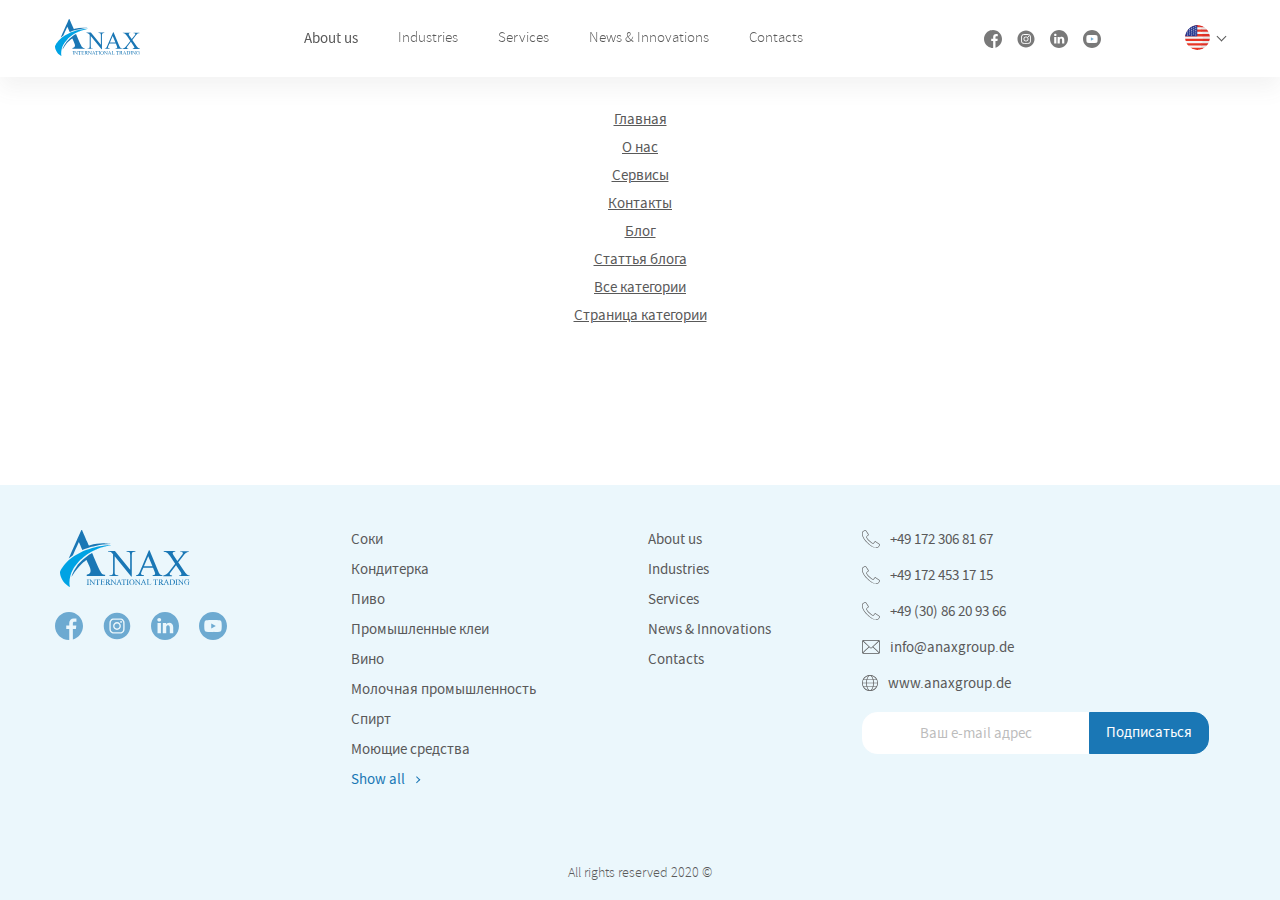
<file: index.html>
<!DOCTYPE html>
<html lang="ru-RU">
  <head>
    <meta charset="utf-8"/>
    <title>Главная страница</title><!--[if IE]>
    <meta http-equiv="X-UA-Compatible" content="IE = edge"/><![endif]-->
    <meta name="viewport" content="width=device-width, initial-scale=1, minimum-scale=1, maximum-scale=1"/>
    <meta name="keywords" content=""/>
    <link rel="apple-touch-icon" sizes="180x180" href="img/favicons/apple-touch-icon.png"/>
    <link rel="icon" type="image/png" sizes="32x32" href="img/favicons/favicon-32x32.png"/>
    <link rel="icon" type="image/png" sizes="16x16" href="img/logo.png"/>
    <link rel="mask-icon" href="img/favicons/safari-pinned-tab.svg" color="#5bbad5"/>
    <meta name="theme-color" content="#ffffff"/>
    <link rel="stylesheet" href="css/start.css"/>
  </head>
  <body class="home-page">
    <div class="preloader" id="preloader">
      <div class="preloader__loader"><img src="img/svg/logo.svg" alt=""/>
      </div>
    </div>
    <div class="wrapper">
      <header class="header" id="header">
        <div class="header__container"><a class="logo" href="http://anax.monamiadv.com/home.html"><img src="img/svg/logo.svg" alt="logo"/></a>
          <nav class="header__nav headerNav">
            <ul>
              <li><a class="active" href="http://anax.monamiadv.com/about.html">About us</a></li>
              <li><a href="http://anax.monamiadv.com/categories.html">Industries</a></li>
              <li><a href="http://anax.monamiadv.com/services.html">Services</a></li>
              <li><a href="http://anax.monamiadv.com/blog.html">News & Innovations</a></li>
              <li><a href="http://anax.monamiadv.com/contacts.html">Contacts</a></li>
            </ul>
            <ul class="socials socials_mob">
              <li><a href="" target="_blank"><svg width="18" height="18" viewBox="0 0 18 18" fill="none" xmlns="http://www.w3.org/2000/svg">
<g>
<path d="M10.4513 17.8828C10.3763 17.895 10.3011 17.9063 10.2256 17.9166C10.3011 17.9063 10.3763 17.895 10.4513 17.8828Z"/>
<path d="M10.6313 17.8521C10.5955 17.8586 10.5597 17.8647 10.5239 17.8709C10.5597 17.8647 10.5955 17.8586 10.6313 17.8521Z"/>
<path d="M10.0244 17.9414C9.93661 17.9513 9.84831 17.9601 9.75974 17.9675C9.84831 17.9601 9.93661 17.9513 10.0244 17.9414Z"/>
<path d="M10.1972 17.9204C10.1551 17.926 10.1126 17.9313 10.0703 17.9362C10.1126 17.9313 10.1551 17.926 10.1972 17.9204Z"/>
<path d="M10.8762 17.8037C10.8447 17.8104 10.8129 17.8172 10.7812 17.8236C10.8129 17.8172 10.8447 17.8104 10.8762 17.8037Z"/>
<path d="M11.4843 17.6523C11.4588 17.6596 11.4332 17.6665 11.4077 17.6736C11.4332 17.6665 11.4588 17.6596 11.4843 17.6523Z"/>
<path d="M11.3005 17.7026C11.2728 17.7099 11.2449 17.7173 11.217 17.7243C11.2449 17.7173 11.2728 17.7101 11.3005 17.7026Z"/>
<path d="M11.0597 17.7627C11.0303 17.7696 11.0006 17.776 10.9709 17.7826C11.0006 17.776 11.0303 17.7696 11.0597 17.7627Z"/>
<path d="M9.75699 17.9678C9.70961 17.9718 9.66223 17.9753 9.61472 17.9785C9.66223 17.9753 9.70961 17.9718 9.75699 17.9678Z"/>
<path d="M18 9C18 4.0302 13.9698 0 9 0C4.0302 0 0 4.0302 0 9C0 13.9698 4.0302 18 9 18C9.05287 18 9.10547 17.9989 9.1582 17.9979V10.9918H7.22461V8.73839H9.1582V7.08014C9.1582 5.15698 10.3322 4.11026 12.0477 4.11026C12.8692 4.11026 13.5754 4.17151 13.7812 4.19884V6.20879H12.5983C11.665 6.20879 11.4843 6.65236 11.4843 7.30316V8.73839H13.7159L13.425 10.9918H11.4843V17.6523C15.2461 16.5738 18 13.1081 18 9Z"/>
<path d="M9.5946 17.98C9.50095 17.986 9.40688 17.9908 9.31253 17.994C9.40688 17.9908 9.50095 17.986 9.5946 17.98Z"/>
<path d="M9.30762 17.9941C9.2579 17.9958 9.20805 17.997 9.1582 17.9978C9.20805 17.997 9.2579 17.9958 9.30762 17.9941Z"/>
</g>
</svg>
</a></li>
              <li><a href="" target="_blank"><svg width="19" height="18" viewBox="0 0 19 18" fill="none" xmlns="http://www.w3.org/2000/svg">
<g>
<path d="M11.2227 9C11.2227 9.95142 10.4514 10.7227 9.5 10.7227C8.54858 10.7227 7.77734 9.95142 7.77734 9C7.77734 8.04858 8.54858 7.27734 9.5 7.27734C10.4514 7.27734 11.2227 8.04858 11.2227 9Z"/>
<path d="M13.5287 5.95253C13.4459 5.72813 13.3138 5.52502 13.1421 5.35831C12.9754 5.18665 12.7724 5.05453 12.5479 4.97173C12.3658 4.901 12.0923 4.81682 11.5884 4.79388C11.0433 4.76903 10.8799 4.76367 9.50003 4.76367C8.12001 4.76367 7.95659 4.76889 7.41167 4.79375C6.90781 4.81682 6.63411 4.901 6.45215 4.97173C6.22762 5.05453 6.02451 5.18665 5.85793 5.35831C5.68626 5.52502 5.55415 5.728 5.47121 5.95253C5.40048 6.13463 5.3163 6.40833 5.29337 6.91219C5.26851 7.45711 5.26315 7.62053 5.26315 9.00055C5.26315 10.3804 5.26851 10.5439 5.29337 11.0889C5.3163 11.5928 5.40048 11.8663 5.47121 12.0484C5.55415 12.273 5.68613 12.4759 5.85779 12.6427C6.02451 12.8143 6.22748 12.9464 6.45201 13.0292C6.63411 13.1001 6.90781 13.1843 7.41167 13.2072C7.95659 13.2321 8.11987 13.2373 9.49989 13.2373C10.8801 13.2373 11.0435 13.2321 11.5883 13.2072C12.0921 13.1843 12.3658 13.1001 12.5479 13.0292C12.9986 12.8554 13.3549 12.4991 13.5287 12.0484C13.5994 11.8663 13.6836 11.5928 13.7067 11.0889C13.7316 10.5439 13.7368 10.3804 13.7368 9.00055C13.7368 7.62053 13.7316 7.45711 13.7067 6.91219C13.6838 6.40833 13.5996 6.13463 13.5287 5.95253ZM9.50003 11.6542C8.03432 11.6542 6.84615 10.4661 6.84615 9.00041C6.84615 7.5347 8.03432 6.34666 9.50003 6.34666C10.9656 6.34666 12.1538 7.5347 12.1538 9.00041C12.1538 10.4661 10.9656 11.6542 9.50003 11.6542ZM12.2587 6.86192C11.9162 6.86192 11.6385 6.58424 11.6385 6.24174C11.6385 5.89925 11.9162 5.62157 12.2587 5.62157C12.6012 5.62157 12.8789 5.89925 12.8789 6.24174C12.8787 6.58424 12.6012 6.86192 12.2587 6.86192Z"/>
<path d="M9.5 0C4.5302 0 0.5 4.0302 0.5 9C0.5 13.9698 4.5302 18 9.5 18C14.4698 18 18.5 13.9698 18.5 9C18.5 4.0302 14.4698 0 9.5 0ZM14.6368 11.1307C14.6118 11.6808 14.5243 12.0564 14.3966 12.3852C14.1281 13.0794 13.5794 13.6281 12.8852 13.8966C12.5565 14.0243 12.1808 14.1117 11.6308 14.1368C11.0797 14.1619 10.9036 14.168 9.50014 14.168C8.0965 14.168 7.92058 14.1619 7.36934 14.1368C6.81934 14.1117 6.4436 14.0243 6.11497 13.8966C5.77 13.7668 5.45772 13.5634 5.19954 13.3005C4.93669 13.0424 4.73331 12.73 4.60353 12.3852C4.47581 12.0565 4.38834 11.6808 4.36334 11.1308C4.33794 10.5796 4.33203 10.4035 4.33203 9C4.33203 7.5965 4.33794 7.42044 4.3632 6.86934C4.3882 6.3192 4.47554 5.9436 4.60326 5.61484C4.73303 5.27 4.93655 4.95758 5.19954 4.69954C5.45758 4.43655 5.77 4.23317 6.11484 4.10339C6.4436 3.97568 6.8192 3.88834 7.36934 3.8632C7.92044 3.83807 8.0965 3.83203 9.5 3.83203C10.9035 3.83203 11.0796 3.83807 11.6307 3.86334C12.1808 3.88834 12.5564 3.97568 12.8852 4.10326C13.23 4.23303 13.5424 4.43655 13.8006 4.69954C14.0634 4.95772 14.267 5.27 14.3966 5.61484C14.5245 5.9436 14.6118 6.3192 14.6369 6.86934C14.6621 7.42044 14.668 7.5965 14.668 9C14.668 10.4035 14.6621 10.5796 14.6368 11.1307Z"/>
</g>
</svg>
</a></li>
              <li><a href="" target="_blank"><svg width="28" height="28" viewBox="0 0 28 28" fill="none" xmlns="http://www.w3.org/2000/svg">
<path d="M14 0C6.2692 0 0 6.2692 0 14C0 21.7308 6.2692 28 14 28C21.7308 28 28 21.7308 28 14C28 6.2692 21.7308 0 14 0ZM9.93176 21.1641H6.52213V10.9061H9.93176V21.1641ZM8.22705 9.50537H8.20483C7.06067 9.50537 6.32068 8.71774 6.32068 7.73337C6.32068 6.72678 7.08331 5.96094 8.24969 5.96094C9.41608 5.96094 10.1339 6.72678 10.1561 7.73337C10.1561 8.71774 9.41608 9.50537 8.22705 9.50537ZM22.2262 21.1641H18.817V15.6763C18.817 14.2971 18.3233 13.3566 17.0896 13.3566C16.1478 13.3566 15.5868 13.991 15.3403 14.6035C15.2501 14.8227 15.2281 15.129 15.2281 15.4355V21.1641H11.8187C11.8187 21.1641 11.8633 11.8685 11.8187 10.9061H15.2281V12.3585C15.6812 11.6595 16.4919 10.6653 18.3009 10.6653C20.5441 10.6653 22.2262 12.1314 22.2262 15.2822V21.1641Z"/>
</svg>
</a></li>
              <li><a href="" target="_blank"><svg width="28" height="28" viewBox="0 0 28 28" fill="none" xmlns="http://www.w3.org/2000/svg">
<path d="M12.2557 16.6229L16.8097 14.0001L12.2557 11.3772V16.6229Z" fill="#1A77B5"/>
<path d="M14 0C6.2692 0 0 6.2692 0 14C0 21.7308 6.2692 28 14 28C21.7308 28 28 21.7308 28 14C28 6.2692 21.7308 0 14 0ZM22.7479 14.0143C22.7479 14.0143 22.7479 16.8536 22.3877 18.2227C22.1858 18.9721 21.5949 19.563 20.8456 19.7646C19.4764 20.125 14 20.125 14 20.125C14 20.125 8.53787 20.125 7.15445 19.7503C6.40506 19.5486 5.81418 18.9576 5.6123 18.2082C5.25192 16.8536 5.25192 14 5.25192 14C5.25192 14 5.25192 11.1609 5.6123 9.79184C5.81396 9.04245 6.41937 8.43704 7.15445 8.23538C8.52356 7.875 14 7.875 14 7.875C14 7.875 19.4764 7.875 20.8456 8.24969C21.5949 8.45135 22.1858 9.04245 22.3877 9.79184C22.7624 11.1609 22.7479 14.0143 22.7479 14.0143Z"/>
</svg>
</a></li>
            </ul>
          </nav>
          <ul class="socials">
            <li><a href="" target="_blank"><svg width="18" height="18" viewBox="0 0 18 18" fill="none" xmlns="http://www.w3.org/2000/svg">
<g>
<path d="M10.4513 17.8828C10.3763 17.895 10.3011 17.9063 10.2256 17.9166C10.3011 17.9063 10.3763 17.895 10.4513 17.8828Z"/>
<path d="M10.6313 17.8521C10.5955 17.8586 10.5597 17.8647 10.5239 17.8709C10.5597 17.8647 10.5955 17.8586 10.6313 17.8521Z"/>
<path d="M10.0244 17.9414C9.93661 17.9513 9.84831 17.9601 9.75974 17.9675C9.84831 17.9601 9.93661 17.9513 10.0244 17.9414Z"/>
<path d="M10.1972 17.9204C10.1551 17.926 10.1126 17.9313 10.0703 17.9362C10.1126 17.9313 10.1551 17.926 10.1972 17.9204Z"/>
<path d="M10.8762 17.8037C10.8447 17.8104 10.8129 17.8172 10.7812 17.8236C10.8129 17.8172 10.8447 17.8104 10.8762 17.8037Z"/>
<path d="M11.4843 17.6523C11.4588 17.6596 11.4332 17.6665 11.4077 17.6736C11.4332 17.6665 11.4588 17.6596 11.4843 17.6523Z"/>
<path d="M11.3005 17.7026C11.2728 17.7099 11.2449 17.7173 11.217 17.7243C11.2449 17.7173 11.2728 17.7101 11.3005 17.7026Z"/>
<path d="M11.0597 17.7627C11.0303 17.7696 11.0006 17.776 10.9709 17.7826C11.0006 17.776 11.0303 17.7696 11.0597 17.7627Z"/>
<path d="M9.75699 17.9678C9.70961 17.9718 9.66223 17.9753 9.61472 17.9785C9.66223 17.9753 9.70961 17.9718 9.75699 17.9678Z"/>
<path d="M18 9C18 4.0302 13.9698 0 9 0C4.0302 0 0 4.0302 0 9C0 13.9698 4.0302 18 9 18C9.05287 18 9.10547 17.9989 9.1582 17.9979V10.9918H7.22461V8.73839H9.1582V7.08014C9.1582 5.15698 10.3322 4.11026 12.0477 4.11026C12.8692 4.11026 13.5754 4.17151 13.7812 4.19884V6.20879H12.5983C11.665 6.20879 11.4843 6.65236 11.4843 7.30316V8.73839H13.7159L13.425 10.9918H11.4843V17.6523C15.2461 16.5738 18 13.1081 18 9Z"/>
<path d="M9.5946 17.98C9.50095 17.986 9.40688 17.9908 9.31253 17.994C9.40688 17.9908 9.50095 17.986 9.5946 17.98Z"/>
<path d="M9.30762 17.9941C9.2579 17.9958 9.20805 17.997 9.1582 17.9978C9.20805 17.997 9.2579 17.9958 9.30762 17.9941Z"/>
</g>
</svg>
</a></li>
            <li><a href="" target="_blank"><svg width="19" height="18" viewBox="0 0 19 18" fill="none" xmlns="http://www.w3.org/2000/svg">
<g>
<path d="M11.2227 9C11.2227 9.95142 10.4514 10.7227 9.5 10.7227C8.54858 10.7227 7.77734 9.95142 7.77734 9C7.77734 8.04858 8.54858 7.27734 9.5 7.27734C10.4514 7.27734 11.2227 8.04858 11.2227 9Z"/>
<path d="M13.5287 5.95253C13.4459 5.72813 13.3138 5.52502 13.1421 5.35831C12.9754 5.18665 12.7724 5.05453 12.5479 4.97173C12.3658 4.901 12.0923 4.81682 11.5884 4.79388C11.0433 4.76903 10.8799 4.76367 9.50003 4.76367C8.12001 4.76367 7.95659 4.76889 7.41167 4.79375C6.90781 4.81682 6.63411 4.901 6.45215 4.97173C6.22762 5.05453 6.02451 5.18665 5.85793 5.35831C5.68626 5.52502 5.55415 5.728 5.47121 5.95253C5.40048 6.13463 5.3163 6.40833 5.29337 6.91219C5.26851 7.45711 5.26315 7.62053 5.26315 9.00055C5.26315 10.3804 5.26851 10.5439 5.29337 11.0889C5.3163 11.5928 5.40048 11.8663 5.47121 12.0484C5.55415 12.273 5.68613 12.4759 5.85779 12.6427C6.02451 12.8143 6.22748 12.9464 6.45201 13.0292C6.63411 13.1001 6.90781 13.1843 7.41167 13.2072C7.95659 13.2321 8.11987 13.2373 9.49989 13.2373C10.8801 13.2373 11.0435 13.2321 11.5883 13.2072C12.0921 13.1843 12.3658 13.1001 12.5479 13.0292C12.9986 12.8554 13.3549 12.4991 13.5287 12.0484C13.5994 11.8663 13.6836 11.5928 13.7067 11.0889C13.7316 10.5439 13.7368 10.3804 13.7368 9.00055C13.7368 7.62053 13.7316 7.45711 13.7067 6.91219C13.6838 6.40833 13.5996 6.13463 13.5287 5.95253ZM9.50003 11.6542C8.03432 11.6542 6.84615 10.4661 6.84615 9.00041C6.84615 7.5347 8.03432 6.34666 9.50003 6.34666C10.9656 6.34666 12.1538 7.5347 12.1538 9.00041C12.1538 10.4661 10.9656 11.6542 9.50003 11.6542ZM12.2587 6.86192C11.9162 6.86192 11.6385 6.58424 11.6385 6.24174C11.6385 5.89925 11.9162 5.62157 12.2587 5.62157C12.6012 5.62157 12.8789 5.89925 12.8789 6.24174C12.8787 6.58424 12.6012 6.86192 12.2587 6.86192Z"/>
<path d="M9.5 0C4.5302 0 0.5 4.0302 0.5 9C0.5 13.9698 4.5302 18 9.5 18C14.4698 18 18.5 13.9698 18.5 9C18.5 4.0302 14.4698 0 9.5 0ZM14.6368 11.1307C14.6118 11.6808 14.5243 12.0564 14.3966 12.3852C14.1281 13.0794 13.5794 13.6281 12.8852 13.8966C12.5565 14.0243 12.1808 14.1117 11.6308 14.1368C11.0797 14.1619 10.9036 14.168 9.50014 14.168C8.0965 14.168 7.92058 14.1619 7.36934 14.1368C6.81934 14.1117 6.4436 14.0243 6.11497 13.8966C5.77 13.7668 5.45772 13.5634 5.19954 13.3005C4.93669 13.0424 4.73331 12.73 4.60353 12.3852C4.47581 12.0565 4.38834 11.6808 4.36334 11.1308C4.33794 10.5796 4.33203 10.4035 4.33203 9C4.33203 7.5965 4.33794 7.42044 4.3632 6.86934C4.3882 6.3192 4.47554 5.9436 4.60326 5.61484C4.73303 5.27 4.93655 4.95758 5.19954 4.69954C5.45758 4.43655 5.77 4.23317 6.11484 4.10339C6.4436 3.97568 6.8192 3.88834 7.36934 3.8632C7.92044 3.83807 8.0965 3.83203 9.5 3.83203C10.9035 3.83203 11.0796 3.83807 11.6307 3.86334C12.1808 3.88834 12.5564 3.97568 12.8852 4.10326C13.23 4.23303 13.5424 4.43655 13.8006 4.69954C14.0634 4.95772 14.267 5.27 14.3966 5.61484C14.5245 5.9436 14.6118 6.3192 14.6369 6.86934C14.6621 7.42044 14.668 7.5965 14.668 9C14.668 10.4035 14.6621 10.5796 14.6368 11.1307Z"/>
</g>
</svg>
</a></li>
            <li><a href="" target="_blank"><svg width="28" height="28" viewBox="0 0 28 28" fill="none" xmlns="http://www.w3.org/2000/svg">
<path d="M14 0C6.2692 0 0 6.2692 0 14C0 21.7308 6.2692 28 14 28C21.7308 28 28 21.7308 28 14C28 6.2692 21.7308 0 14 0ZM9.93176 21.1641H6.52213V10.9061H9.93176V21.1641ZM8.22705 9.50537H8.20483C7.06067 9.50537 6.32068 8.71774 6.32068 7.73337C6.32068 6.72678 7.08331 5.96094 8.24969 5.96094C9.41608 5.96094 10.1339 6.72678 10.1561 7.73337C10.1561 8.71774 9.41608 9.50537 8.22705 9.50537ZM22.2262 21.1641H18.817V15.6763C18.817 14.2971 18.3233 13.3566 17.0896 13.3566C16.1478 13.3566 15.5868 13.991 15.3403 14.6035C15.2501 14.8227 15.2281 15.129 15.2281 15.4355V21.1641H11.8187C11.8187 21.1641 11.8633 11.8685 11.8187 10.9061H15.2281V12.3585C15.6812 11.6595 16.4919 10.6653 18.3009 10.6653C20.5441 10.6653 22.2262 12.1314 22.2262 15.2822V21.1641Z"/>
</svg>
</a></li>
            <li><a href="" target="_blank"><svg width="28" height="28" viewBox="0 0 28 28" fill="none" xmlns="http://www.w3.org/2000/svg">
<path d="M12.2557 16.6229L16.8097 14.0001L12.2557 11.3772V16.6229Z" fill="#1A77B5"/>
<path d="M14 0C6.2692 0 0 6.2692 0 14C0 21.7308 6.2692 28 14 28C21.7308 28 28 21.7308 28 14C28 6.2692 21.7308 0 14 0ZM22.7479 14.0143C22.7479 14.0143 22.7479 16.8536 22.3877 18.2227C22.1858 18.9721 21.5949 19.563 20.8456 19.7646C19.4764 20.125 14 20.125 14 20.125C14 20.125 8.53787 20.125 7.15445 19.7503C6.40506 19.5486 5.81418 18.9576 5.6123 18.2082C5.25192 16.8536 5.25192 14 5.25192 14C5.25192 14 5.25192 11.1609 5.6123 9.79184C5.81396 9.04245 6.41937 8.43704 7.15445 8.23538C8.52356 7.875 14 7.875 14 7.875C14 7.875 19.4764 7.875 20.8456 8.24969C21.5949 8.45135 22.1858 9.04245 22.3877 9.79184C22.7624 11.1609 22.7479 14.0143 22.7479 14.0143Z"/>
</svg>
</a></li>
          </ul>
          <div class="header__lang">
            <ul class="switcher-dropdown">
              <li class="item-language-main"><span><svg width="24" height="24" viewBox="0 0 24 24" fill="none" xmlns="http://www.w3.org/2000/svg">
<path d="M5.1575 21.8557H18.8425L18.8432 21.855H5.15674L5.1575 21.8557Z" fill="#C42126"/>
<path d="M11.9998 0C11.7641 0 11.5303 0.00851213 11.2982 0.021787H12.7016C12.4693 0.00851213 12.2355 0 11.9998 0Z" fill="#C42126"/>
<path d="M15.5466 4.38803H21.2767C20.5961 3.55947 19.805 2.82601 18.9287 2.20508H14.6259C14.982 2.83148 15.2881 3.57062 15.5466 4.38803Z" fill="#E7E7E7"/>
<path d="M14.6259 2.205H18.9287C17.1499 0.944443 15.0143 0.155044 12.7016 0.0214844H12.3322C13.4207 0.158489 13.9207 0.964101 14.6259 2.205Z" fill="#DC3027"/>
<path d="M23.5525 8.75522C23.3391 7.9943 23.053 7.26423 22.7013 6.57227H16.1091C16.2427 7.27315 16.348 8.00524 16.4261 8.75522H23.5525Z" fill="#E7E7E7"/>
<path d="M15.7383 6.57198H22.7012C22.3044 5.79155 21.8277 5.0592 21.2767 4.38867H15.1944C15.4088 5.06756 15.5909 5.79991 15.7383 6.57198Z" fill="#DC3027"/>
<path d="M16.6785 13.1216H23.9458C23.9803 12.7523 23.9998 12.3781 23.9998 11.9999C23.9998 11.642 23.981 11.2886 23.9503 10.9385H16.6802C16.7039 11.6645 16.7035 12.3959 16.6785 13.1216Z" fill="#E7E7E7"/>
<path d="M23.9505 10.9388C23.8848 10.189 23.7497 9.45958 23.5524 8.75586H16.1199C16.1946 9.47073 16.2439 10.2021 16.2679 10.9388H23.9505Z" fill="#DC3027"/>
<path d="M15.9837 17.489H22.6699C23.0265 16.7978 23.3171 16.0671 23.535 15.3057H16.307C16.2274 16.0568 16.1193 16.7887 15.9837 17.489Z" fill="#E7E7E7"/>
<path d="M23.5352 15.305C23.7366 14.6015 23.8765 13.872 23.946 13.1221H16.4521C16.4265 13.8593 16.3757 14.5905 16.2996 15.305H23.5352Z" fill="#DC3027"/>
<path d="M18.8432 21.8553C19.7322 21.2369 20.5344 20.5027 21.2259 19.6724H15.5956C15.3325 20.4932 15.02 21.2311 14.6575 21.8553H18.8432Z" fill="#E7E7E7"/>
<path d="M15.3838 19.6721H21.2258C21.7833 19.0023 22.2672 18.27 22.6698 17.4888H15.9346C15.7851 18.2614 15.6012 18.9941 15.3838 19.6721Z" fill="#DC3027"/>
<path d="M11.5649 23.9914C11.5407 23.9906 11.5165 23.9895 11.4922 23.9888C11.5165 23.9895 11.5407 23.9906 11.5649 23.9914Z" fill="#DC3027"/>
<path d="M11.9998 24.0001C14.5439 24.0001 16.9011 23.2059 18.8425 21.856H14.4995C13.7287 23.184 13.2202 24.0001 11.9998 24.0001Z" fill="#DC3027"/>
<path d="M11.9999 24.0002C11.8542 24.0002 11.7094 23.9968 11.565 23.9917C11.7109 23.9966 11.8559 24.0002 11.9999 24.0002Z" fill="#C42126"/>
<path d="M15.0232 2.20508H5.0713C4.1948 2.82601 3.40393 3.55942 2.72311 4.38803H15.9437C15.6853 3.57062 15.3793 2.83148 15.0232 2.20508Z" fill="#F3F4F5"/>
<path d="M5.0713 2.205H15.0232C14.3179 0.964101 13.4207 0.158489 12.3321 0.0214844H11.2982C8.98546 0.155044 6.84988 0.944443 5.0713 2.205Z" fill="#E73625"/>
<path d="M0.44754 8.75522H16.8045C16.7264 8.00509 16.6211 7.27315 16.4875 6.57227H1.29865C0.946969 7.26428 0.660901 7.9943 0.44754 8.75522Z" fill="#F3F4F5"/>
<path d="M2.72312 4.38867C2.17252 5.0592 1.69543 5.7915 1.29886 6.57198H16.4875C16.3403 5.80006 16.1583 5.06777 15.9437 4.38867C15.9437 4.38867 2.72312 4.38867 2.72312 4.38867Z" fill="#E73625"/>
<path d="M0 11.9998C0 12.3779 0.0197096 12.7522 0.0540115 13.1214H16.9511C16.9762 12.3957 16.9765 11.6645 16.9529 10.9385H0.0494514C0.018747 11.2885 0 11.6418 0 11.9998Z" fill="#F3F4F5"/>
<path d="M0.0494537 10.9388H16.9527C16.9286 10.202 16.8791 9.47078 16.8047 8.75586H0.447345C0.250097 9.45973 0.115017 10.189 0.0494537 10.9388Z" fill="#E73625"/>
<path d="M16.7986 15.3057H0.464767C0.682688 16.0673 0.973519 16.7978 1.32991 17.489H16.4754C16.6111 16.7889 16.7188 16.0569 16.7986 15.3057Z" fill="#F3F4F5"/>
<path d="M0.464777 15.305H16.7986C16.8746 14.5905 16.9256 13.8591 16.9512 13.1221H0.0540161C0.123532 13.8722 0.263577 14.6015 0.464777 15.305Z" fill="#E73625"/>
<path d="M5.15673 21.8553H14.9867C15.3491 21.231 15.6618 20.4932 15.9248 19.6724H2.77409C3.4655 20.5027 4.26752 21.2369 5.15673 21.8553Z" fill="#F3F4F5"/>
<path d="M1.33012 17.4888C1.73278 18.27 2.21665 19.0023 2.7741 19.6721H15.9248C16.1419 18.9941 16.3259 18.2614 16.4754 17.4888H1.33012Z" fill="#E73625"/>
<path d="M11.4922 23.9889C11.5165 23.9897 11.5407 23.9908 11.565 23.9915C11.7094 23.9967 11.8541 24.0001 11.9998 24.0001C13.2202 24.0001 14.2153 23.184 14.9863 21.856H5.15753C6.96874 23.1157 9.14278 23.891 11.4922 23.9889Z" fill="#E73625"/>
<path d="M11.7517 0.00585938C5.60239 0.130957 0.59037 4.87895 0.0509644 10.9185H11.752V0.00585938H11.7517Z" fill="#283991"/>
<path d="M2.40099 6.7998L2.58379 7.36272H3.1761L2.69693 7.71081L2.87994 8.27413L2.40099 7.92584L1.92218 8.27413L2.10483 7.71081L1.62582 7.36272H2.21813L2.40099 6.7998Z" fill="#EFEFEF"/>
<path d="M2.40099 8.78809L2.58379 9.35136H3.1761L2.69693 9.69944L2.87994 10.2628L2.40099 9.91447L1.92218 10.2628L2.10483 9.69944L1.62582 9.35136H2.21813L2.40099 8.78809Z" fill="#EFEFEF"/>
<path d="M4.39008 3.81543L4.57294 4.37855H5.16504L4.68603 4.72684L4.86889 5.28975L4.39008 4.94187L3.91107 5.28975L4.09393 4.72684L3.61472 4.37855H4.20702L4.39008 3.81543Z" fill="#EFEFEF"/>
<path d="M4.39008 5.80469L4.57294 6.36781H5.16504L4.68603 6.71569L4.86889 7.27901L4.39008 6.93113L3.91107 7.27901L4.09393 6.71569L3.61472 6.36781H4.20702L4.39008 5.80469Z" fill="#EFEFEF"/>
<path d="M4.39008 7.79395L4.57294 8.35727H5.16504L4.68603 8.70495L4.86889 9.26827L4.39008 8.92003L3.91107 9.26827L4.09393 8.70495L3.61472 8.35727H4.20702L4.39008 7.79395Z" fill="#EFEFEF"/>
<path d="M0.890834 9.26772L0.707823 8.7044L1.18683 8.35652H0.594885L0.58161 8.31543C0.516604 8.51648 0.457881 8.71996 0.403717 8.92572L0.412077 8.91949L0.890834 9.26772Z" fill="#EFEFEF"/>
<path d="M1.92217 6.28502L2.40098 5.93678L2.87999 6.28502L2.69698 5.7217L3.17599 5.37346H2.58369L2.40083 4.81055L2.21797 5.37346H1.99969C1.95916 5.43487 1.91994 5.49663 1.88052 5.55896L2.10488 5.7217L1.92217 6.28502Z" fill="#EFEFEF"/>
<path d="M4.39009 2.95292L4.8689 3.3008L4.68604 2.73789L5.16485 2.38965H4.82284C4.53236 2.60681 4.25212 2.83664 3.98288 3.07913L3.91068 3.3008L4.39009 2.95292Z" fill="#EFEFEF"/>
<path d="M5.90018 2.30634L6.37919 1.9581L6.85799 2.30634L6.67514 1.74302L7.15394 1.39513H6.56184L6.53702 1.31934C6.33637 1.42184 6.13781 1.52849 5.94375 1.64199L6.08283 1.74297L5.90018 2.30634Z" fill="#EFEFEF"/>
<path d="M6.3792 2.82129L6.56205 3.38405H7.15415L6.67514 3.73229L6.858 4.29561L6.3792 3.94732L5.90019 4.29561L6.08304 3.73229L5.60388 3.38405H6.19613L6.3792 2.82129Z" fill="#EFEFEF"/>
<path d="M6.3792 4.81055L6.56205 5.37331H7.15415L6.67514 5.72155L6.858 6.28487L6.3792 5.93658L5.90019 6.28487L6.08304 5.72155L5.60388 5.37331H6.19613L6.3792 4.81055Z" fill="#EFEFEF"/>
<path d="M6.3792 6.7998L6.56205 7.36272H7.15415L6.67514 7.71081L6.858 8.27413L6.3792 7.92584L5.90019 8.27413L6.08304 7.71081L5.60388 7.36272H6.19613L6.3792 6.7998Z" fill="#EFEFEF"/>
<path d="M6.3792 8.78809L6.56205 9.35136H7.15415L6.67514 9.69944L6.858 10.2628L6.3792 9.91447L5.90019 10.2628L6.08304 9.69944L5.60388 9.35136H6.19613L6.3792 8.78809Z" fill="#EFEFEF"/>
<path d="M8.3683 1.82617L8.55116 2.38929H9.14326L8.66445 2.73758L8.84711 3.30049L8.3683 2.95261L7.88914 3.30049L8.07215 2.73758L7.59299 2.38929H8.18524L8.3683 1.82617Z" fill="#EFEFEF"/>
<path d="M8.3683 3.81543L8.55116 4.37855H9.14326L8.66445 4.72684L8.84711 5.28975L8.3683 4.94187L7.88914 5.28975L8.07215 4.72684L7.59299 4.37855H8.18524L8.3683 3.81543Z" fill="#EFEFEF"/>
<path d="M8.3683 5.80469L8.55116 6.36781H9.14326L8.66445 6.71569L8.84711 7.27901L8.3683 6.93113L7.88914 7.27901L8.07215 6.71569L7.59299 6.36781H8.18524L8.3683 5.80469Z" fill="#EFEFEF"/>
<path d="M8.3683 7.79395L8.55116 8.35727H9.14326L8.66445 8.70495L8.84711 9.26827L8.3683 8.92003L7.88914 9.26827L8.07215 8.70495L7.59299 8.35727H8.18524L8.3683 7.79395Z" fill="#EFEFEF"/>
<path d="M10.3574 0.832031L10.5402 1.39515H11.1323L10.6533 1.74303L10.8362 2.30635L10.3574 1.95806L9.87821 2.30635L10.0612 1.74303L9.58206 1.39515H10.1742L10.3574 0.832031Z" fill="#EFEFEF"/>
<path d="M10.3574 2.82129L10.5402 3.38405H11.1323L10.6533 3.73229L10.8362 4.29561L10.3574 3.94732L9.87821 4.29561L10.0612 3.73229L9.58206 3.38405H10.1742L10.3574 2.82129Z" fill="#EFEFEF"/>
<path d="M10.3574 4.81055L10.5402 5.37331H11.1323L10.6533 5.72155L10.8362 6.28487L10.3574 5.93658L9.87821 6.28487L10.0612 5.72155L9.58206 5.37331H10.1742L10.3574 4.81055Z" fill="#EFEFEF"/>
<path d="M10.3574 6.7998L10.5402 7.36272H11.1323L10.6533 7.71081L10.8362 8.27413L10.3574 7.92584L9.87821 8.27413L10.0612 7.71081L9.58206 7.36272H10.1742L10.3574 6.7998Z" fill="#EFEFEF"/>
<path d="M10.3574 8.78809L10.5402 9.35136H11.1323L10.6533 9.69944L10.8362 10.2628L10.3574 9.91447L9.87821 10.2628L10.0612 9.69944L9.58206 9.35136H10.1742L10.3574 8.78809Z" fill="#EFEFEF"/>
</svg>
</span>
                <ul class="language-dropdown">
                  <li><a href=""><svg width="24" height="24" viewBox="0 0 24 24" fill="none" xmlns="http://www.w3.org/2000/svg">
<path d="M5.1575 21.8557H18.8425L18.8432 21.855H5.15674L5.1575 21.8557Z" fill="#C42126"/>
<path d="M11.9998 0C11.7641 0 11.5303 0.00851213 11.2982 0.021787H12.7016C12.4693 0.00851213 12.2355 0 11.9998 0Z" fill="#C42126"/>
<path d="M15.5466 4.38803H21.2767C20.5961 3.55947 19.805 2.82601 18.9287 2.20508H14.6259C14.982 2.83148 15.2881 3.57062 15.5466 4.38803Z" fill="#E7E7E7"/>
<path d="M14.6259 2.205H18.9287C17.1499 0.944443 15.0143 0.155044 12.7016 0.0214844H12.3322C13.4207 0.158489 13.9207 0.964101 14.6259 2.205Z" fill="#DC3027"/>
<path d="M23.5525 8.75522C23.3391 7.9943 23.053 7.26423 22.7013 6.57227H16.1091C16.2427 7.27315 16.348 8.00524 16.4261 8.75522H23.5525Z" fill="#E7E7E7"/>
<path d="M15.7383 6.57198H22.7012C22.3044 5.79155 21.8277 5.0592 21.2767 4.38867H15.1944C15.4088 5.06756 15.5909 5.79991 15.7383 6.57198Z" fill="#DC3027"/>
<path d="M16.6785 13.1216H23.9458C23.9803 12.7523 23.9998 12.3781 23.9998 11.9999C23.9998 11.642 23.981 11.2886 23.9503 10.9385H16.6802C16.7039 11.6645 16.7035 12.3959 16.6785 13.1216Z" fill="#E7E7E7"/>
<path d="M23.9505 10.9388C23.8848 10.189 23.7497 9.45958 23.5524 8.75586H16.1199C16.1946 9.47073 16.2439 10.2021 16.2679 10.9388H23.9505Z" fill="#DC3027"/>
<path d="M15.9837 17.489H22.6699C23.0265 16.7978 23.3171 16.0671 23.535 15.3057H16.307C16.2274 16.0568 16.1193 16.7887 15.9837 17.489Z" fill="#E7E7E7"/>
<path d="M23.5352 15.305C23.7366 14.6015 23.8765 13.872 23.946 13.1221H16.4521C16.4265 13.8593 16.3757 14.5905 16.2996 15.305H23.5352Z" fill="#DC3027"/>
<path d="M18.8432 21.8553C19.7322 21.2369 20.5344 20.5027 21.2259 19.6724H15.5956C15.3325 20.4932 15.02 21.2311 14.6575 21.8553H18.8432Z" fill="#E7E7E7"/>
<path d="M15.3838 19.6721H21.2258C21.7833 19.0023 22.2672 18.27 22.6698 17.4888H15.9346C15.7851 18.2614 15.6012 18.9941 15.3838 19.6721Z" fill="#DC3027"/>
<path d="M11.5649 23.9914C11.5407 23.9906 11.5165 23.9895 11.4922 23.9888C11.5165 23.9895 11.5407 23.9906 11.5649 23.9914Z" fill="#DC3027"/>
<path d="M11.9998 24.0001C14.5439 24.0001 16.9011 23.2059 18.8425 21.856H14.4995C13.7287 23.184 13.2202 24.0001 11.9998 24.0001Z" fill="#DC3027"/>
<path d="M11.9999 24.0002C11.8542 24.0002 11.7094 23.9968 11.565 23.9917C11.7109 23.9966 11.8559 24.0002 11.9999 24.0002Z" fill="#C42126"/>
<path d="M15.0232 2.20508H5.0713C4.1948 2.82601 3.40393 3.55942 2.72311 4.38803H15.9437C15.6853 3.57062 15.3793 2.83148 15.0232 2.20508Z" fill="#F3F4F5"/>
<path d="M5.0713 2.205H15.0232C14.3179 0.964101 13.4207 0.158489 12.3321 0.0214844H11.2982C8.98546 0.155044 6.84988 0.944443 5.0713 2.205Z" fill="#E73625"/>
<path d="M0.44754 8.75522H16.8045C16.7264 8.00509 16.6211 7.27315 16.4875 6.57227H1.29865C0.946969 7.26428 0.660901 7.9943 0.44754 8.75522Z" fill="#F3F4F5"/>
<path d="M2.72312 4.38867C2.17252 5.0592 1.69543 5.7915 1.29886 6.57198H16.4875C16.3403 5.80006 16.1583 5.06777 15.9437 4.38867C15.9437 4.38867 2.72312 4.38867 2.72312 4.38867Z" fill="#E73625"/>
<path d="M0 11.9998C0 12.3779 0.0197096 12.7522 0.0540115 13.1214H16.9511C16.9762 12.3957 16.9765 11.6645 16.9529 10.9385H0.0494514C0.018747 11.2885 0 11.6418 0 11.9998Z" fill="#F3F4F5"/>
<path d="M0.0494537 10.9388H16.9527C16.9286 10.202 16.8791 9.47078 16.8047 8.75586H0.447345C0.250097 9.45973 0.115017 10.189 0.0494537 10.9388Z" fill="#E73625"/>
<path d="M16.7986 15.3057H0.464767C0.682688 16.0673 0.973519 16.7978 1.32991 17.489H16.4754C16.6111 16.7889 16.7188 16.0569 16.7986 15.3057Z" fill="#F3F4F5"/>
<path d="M0.464777 15.305H16.7986C16.8746 14.5905 16.9256 13.8591 16.9512 13.1221H0.0540161C0.123532 13.8722 0.263577 14.6015 0.464777 15.305Z" fill="#E73625"/>
<path d="M5.15673 21.8553H14.9867C15.3491 21.231 15.6618 20.4932 15.9248 19.6724H2.77409C3.4655 20.5027 4.26752 21.2369 5.15673 21.8553Z" fill="#F3F4F5"/>
<path d="M1.33012 17.4888C1.73278 18.27 2.21665 19.0023 2.7741 19.6721H15.9248C16.1419 18.9941 16.3259 18.2614 16.4754 17.4888H1.33012Z" fill="#E73625"/>
<path d="M11.4922 23.9889C11.5165 23.9897 11.5407 23.9908 11.565 23.9915C11.7094 23.9967 11.8541 24.0001 11.9998 24.0001C13.2202 24.0001 14.2153 23.184 14.9863 21.856H5.15753C6.96874 23.1157 9.14278 23.891 11.4922 23.9889Z" fill="#E73625"/>
<path d="M11.7517 0.00585938C5.60239 0.130957 0.59037 4.87895 0.0509644 10.9185H11.752V0.00585938H11.7517Z" fill="#283991"/>
<path d="M2.40099 6.7998L2.58379 7.36272H3.1761L2.69693 7.71081L2.87994 8.27413L2.40099 7.92584L1.92218 8.27413L2.10483 7.71081L1.62582 7.36272H2.21813L2.40099 6.7998Z" fill="#EFEFEF"/>
<path d="M2.40099 8.78809L2.58379 9.35136H3.1761L2.69693 9.69944L2.87994 10.2628L2.40099 9.91447L1.92218 10.2628L2.10483 9.69944L1.62582 9.35136H2.21813L2.40099 8.78809Z" fill="#EFEFEF"/>
<path d="M4.39008 3.81543L4.57294 4.37855H5.16504L4.68603 4.72684L4.86889 5.28975L4.39008 4.94187L3.91107 5.28975L4.09393 4.72684L3.61472 4.37855H4.20702L4.39008 3.81543Z" fill="#EFEFEF"/>
<path d="M4.39008 5.80469L4.57294 6.36781H5.16504L4.68603 6.71569L4.86889 7.27901L4.39008 6.93113L3.91107 7.27901L4.09393 6.71569L3.61472 6.36781H4.20702L4.39008 5.80469Z" fill="#EFEFEF"/>
<path d="M4.39008 7.79395L4.57294 8.35727H5.16504L4.68603 8.70495L4.86889 9.26827L4.39008 8.92003L3.91107 9.26827L4.09393 8.70495L3.61472 8.35727H4.20702L4.39008 7.79395Z" fill="#EFEFEF"/>
<path d="M0.890834 9.26772L0.707823 8.7044L1.18683 8.35652H0.594885L0.58161 8.31543C0.516604 8.51648 0.457881 8.71996 0.403717 8.92572L0.412077 8.91949L0.890834 9.26772Z" fill="#EFEFEF"/>
<path d="M1.92217 6.28502L2.40098 5.93678L2.87999 6.28502L2.69698 5.7217L3.17599 5.37346H2.58369L2.40083 4.81055L2.21797 5.37346H1.99969C1.95916 5.43487 1.91994 5.49663 1.88052 5.55896L2.10488 5.7217L1.92217 6.28502Z" fill="#EFEFEF"/>
<path d="M4.39009 2.95292L4.8689 3.3008L4.68604 2.73789L5.16485 2.38965H4.82284C4.53236 2.60681 4.25212 2.83664 3.98288 3.07913L3.91068 3.3008L4.39009 2.95292Z" fill="#EFEFEF"/>
<path d="M5.90018 2.30634L6.37919 1.9581L6.85799 2.30634L6.67514 1.74302L7.15394 1.39513H6.56184L6.53702 1.31934C6.33637 1.42184 6.13781 1.52849 5.94375 1.64199L6.08283 1.74297L5.90018 2.30634Z" fill="#EFEFEF"/>
<path d="M6.3792 2.82129L6.56205 3.38405H7.15415L6.67514 3.73229L6.858 4.29561L6.3792 3.94732L5.90019 4.29561L6.08304 3.73229L5.60388 3.38405H6.19613L6.3792 2.82129Z" fill="#EFEFEF"/>
<path d="M6.3792 4.81055L6.56205 5.37331H7.15415L6.67514 5.72155L6.858 6.28487L6.3792 5.93658L5.90019 6.28487L6.08304 5.72155L5.60388 5.37331H6.19613L6.3792 4.81055Z" fill="#EFEFEF"/>
<path d="M6.3792 6.7998L6.56205 7.36272H7.15415L6.67514 7.71081L6.858 8.27413L6.3792 7.92584L5.90019 8.27413L6.08304 7.71081L5.60388 7.36272H6.19613L6.3792 6.7998Z" fill="#EFEFEF"/>
<path d="M6.3792 8.78809L6.56205 9.35136H7.15415L6.67514 9.69944L6.858 10.2628L6.3792 9.91447L5.90019 10.2628L6.08304 9.69944L5.60388 9.35136H6.19613L6.3792 8.78809Z" fill="#EFEFEF"/>
<path d="M8.3683 1.82617L8.55116 2.38929H9.14326L8.66445 2.73758L8.84711 3.30049L8.3683 2.95261L7.88914 3.30049L8.07215 2.73758L7.59299 2.38929H8.18524L8.3683 1.82617Z" fill="#EFEFEF"/>
<path d="M8.3683 3.81543L8.55116 4.37855H9.14326L8.66445 4.72684L8.84711 5.28975L8.3683 4.94187L7.88914 5.28975L8.07215 4.72684L7.59299 4.37855H8.18524L8.3683 3.81543Z" fill="#EFEFEF"/>
<path d="M8.3683 5.80469L8.55116 6.36781H9.14326L8.66445 6.71569L8.84711 7.27901L8.3683 6.93113L7.88914 7.27901L8.07215 6.71569L7.59299 6.36781H8.18524L8.3683 5.80469Z" fill="#EFEFEF"/>
<path d="M8.3683 7.79395L8.55116 8.35727H9.14326L8.66445 8.70495L8.84711 9.26827L8.3683 8.92003L7.88914 9.26827L8.07215 8.70495L7.59299 8.35727H8.18524L8.3683 7.79395Z" fill="#EFEFEF"/>
<path d="M10.3574 0.832031L10.5402 1.39515H11.1323L10.6533 1.74303L10.8362 2.30635L10.3574 1.95806L9.87821 2.30635L10.0612 1.74303L9.58206 1.39515H10.1742L10.3574 0.832031Z" fill="#EFEFEF"/>
<path d="M10.3574 2.82129L10.5402 3.38405H11.1323L10.6533 3.73229L10.8362 4.29561L10.3574 3.94732L9.87821 4.29561L10.0612 3.73229L9.58206 3.38405H10.1742L10.3574 2.82129Z" fill="#EFEFEF"/>
<path d="M10.3574 4.81055L10.5402 5.37331H11.1323L10.6533 5.72155L10.8362 6.28487L10.3574 5.93658L9.87821 6.28487L10.0612 5.72155L9.58206 5.37331H10.1742L10.3574 4.81055Z" fill="#EFEFEF"/>
<path d="M10.3574 6.7998L10.5402 7.36272H11.1323L10.6533 7.71081L10.8362 8.27413L10.3574 7.92584L9.87821 8.27413L10.0612 7.71081L9.58206 7.36272H10.1742L10.3574 6.7998Z" fill="#EFEFEF"/>
<path d="M10.3574 8.78809L10.5402 9.35136H11.1323L10.6533 9.69944L10.8362 10.2628L10.3574 9.91447L9.87821 10.2628L10.0612 9.69944L9.58206 9.35136H10.1742L10.3574 8.78809Z" fill="#EFEFEF"/>
</svg>
</a></li>
                  <li><a href=""><svg width="49" height="49" viewBox="0 0 49 49" fill="none" xmlns="http://www.w3.org/2000/svg">
<mask id="mask0" mask-type="alpha" maskUnits="userSpaceOnUse" x="0" y="0" width="49" height="49">
<circle cx="24.1913" cy="24.6997" r="24" fill="#C4C4C4"></circle>
</mask>
<g mask="url(#mask0)">
<path fill-rule="evenodd" clip-rule="evenodd" d="M-7.80872 0.699722H56.1913V48.6997H-7.80872V0.699722Z" fill="white"></path>
<path fill-rule="evenodd" clip-rule="evenodd" d="M-7.80872 16.6997H56.1913V48.6997H-7.80872V16.6997Z" fill="#0039A6"></path>
<path fill-rule="evenodd" clip-rule="evenodd" d="M-7.80872 32.6997H56.1913V48.6997H-7.80872V32.6997Z" fill="#D52B1E"></path>
<path fill-rule="evenodd" clip-rule="evenodd" d="M46.4691 17.1997C43.339 7.89868 34.5475 1.19972 24.1913 1.19972C13.8351 1.19972 5.04354 7.89868 1.91349 17.1997H1.38642C4.5358 7.61793 13.5556 0.699722 24.1913 0.699722C34.8269 0.699722 43.8468 7.61793 46.9961 17.1997H46.4691ZM0.191297 24.7252V24.6742C0.191289 24.6827 0.191284 24.6912 0.191284 24.6997C0.191284 24.7082 0.191289 24.7167 0.191297 24.7252Z" fill="#0039A6"></path>
</g>
</svg>
</a></li>
                  <li><a href=""><?xml version="1.0" encoding="iso-8859-1"?>
<!-- Generator: Adobe Illustrator 19.0.0, SVG Export Plug-In . SVG Version: 6.00 Build 0)  -->
<svg version="1.1" id="Layer_1" xmlns="http://www.w3.org/2000/svg" xmlns:xlink="http://www.w3.org/1999/xlink" x="0px" y="0px"
	 viewBox="0 0 512 512" style="enable-background:new 0 0 512 512;" xml:space="preserve">
<path style="fill:#FFDA44;" d="M15.923,345.043C52.094,442.527,145.929,512,256,512s203.906-69.473,240.077-166.957L256,322.783
	L15.923,345.043z"/>
<path d="M256,0C145.929,0,52.094,69.472,15.923,166.957L256,189.217l240.077-22.261C459.906,69.472,366.071,0,256,0z"/>
<path style="fill:#D80027;" d="M15.923,166.957C5.633,194.69,0,224.686,0,256s5.633,61.31,15.923,89.043h480.155
	C506.368,317.31,512,287.314,512,256s-5.632-61.31-15.923-89.043H15.923z"/>
<g>
</g>
<g>
</g>
<g>
</g>
<g>
</g>
<g>
</g>
<g>
</g>
<g>
</g>
<g>
</g>
<g>
</g>
<g>
</g>
<g>
</g>
<g>
</g>
<g>
</g>
<g>
</g>
<g>
</g>
</svg>
</a></li>
                </ul>
              </li>
            </ul>
          </div>
          <div class="hamburger" id="hamburger"><span></span></div>
        </div>
      </header>
      <div class="container">
        <ul style="padding: 110px; text-align:center;">
          <li style="margin-bottom: 10px;"><a href="home.html">Главная</a></li>
          <li style="margin-bottom: 10px;"><a href="about.html">О нас</a></li>
          <li style="margin-bottom: 10px;"><a href="services.html">Сервисы</a></li>
          <li style="margin-bottom: 10px;"><a href="contacts.html">Контакты</a></li>
          <li style="margin-bottom: 10px;"><a href="blog.html">Блог</a></li>
          <li style="margin-bottom: 10px;"><a href="blog-article.html">Статтья блога</a></li>
          <li style="margin-bottom: 10px;"><a href="categories.html">Все категории</a></li>
          <li style="margin-bottom: 10px;"><a href="category.html">Страница категории</a></li>
        </ul>
      </div>
      <footer class="footer">
        <div class="container">
          <div class="row">
            <div class="footer__col"><a class="logo" href="http://anax.monamiadv.com/home.html"><img src="img/svg/logo.svg" alt="logo"/></a>
              <ul class="socials">
                <li><a href="" target="_blank"><svg width="18" height="18" viewBox="0 0 18 18" fill="none" xmlns="http://www.w3.org/2000/svg">
<g>
<path d="M10.4513 17.8828C10.3763 17.895 10.3011 17.9063 10.2256 17.9166C10.3011 17.9063 10.3763 17.895 10.4513 17.8828Z"/>
<path d="M10.6313 17.8521C10.5955 17.8586 10.5597 17.8647 10.5239 17.8709C10.5597 17.8647 10.5955 17.8586 10.6313 17.8521Z"/>
<path d="M10.0244 17.9414C9.93661 17.9513 9.84831 17.9601 9.75974 17.9675C9.84831 17.9601 9.93661 17.9513 10.0244 17.9414Z"/>
<path d="M10.1972 17.9204C10.1551 17.926 10.1126 17.9313 10.0703 17.9362C10.1126 17.9313 10.1551 17.926 10.1972 17.9204Z"/>
<path d="M10.8762 17.8037C10.8447 17.8104 10.8129 17.8172 10.7812 17.8236C10.8129 17.8172 10.8447 17.8104 10.8762 17.8037Z"/>
<path d="M11.4843 17.6523C11.4588 17.6596 11.4332 17.6665 11.4077 17.6736C11.4332 17.6665 11.4588 17.6596 11.4843 17.6523Z"/>
<path d="M11.3005 17.7026C11.2728 17.7099 11.2449 17.7173 11.217 17.7243C11.2449 17.7173 11.2728 17.7101 11.3005 17.7026Z"/>
<path d="M11.0597 17.7627C11.0303 17.7696 11.0006 17.776 10.9709 17.7826C11.0006 17.776 11.0303 17.7696 11.0597 17.7627Z"/>
<path d="M9.75699 17.9678C9.70961 17.9718 9.66223 17.9753 9.61472 17.9785C9.66223 17.9753 9.70961 17.9718 9.75699 17.9678Z"/>
<path d="M18 9C18 4.0302 13.9698 0 9 0C4.0302 0 0 4.0302 0 9C0 13.9698 4.0302 18 9 18C9.05287 18 9.10547 17.9989 9.1582 17.9979V10.9918H7.22461V8.73839H9.1582V7.08014C9.1582 5.15698 10.3322 4.11026 12.0477 4.11026C12.8692 4.11026 13.5754 4.17151 13.7812 4.19884V6.20879H12.5983C11.665 6.20879 11.4843 6.65236 11.4843 7.30316V8.73839H13.7159L13.425 10.9918H11.4843V17.6523C15.2461 16.5738 18 13.1081 18 9Z"/>
<path d="M9.5946 17.98C9.50095 17.986 9.40688 17.9908 9.31253 17.994C9.40688 17.9908 9.50095 17.986 9.5946 17.98Z"/>
<path d="M9.30762 17.9941C9.2579 17.9958 9.20805 17.997 9.1582 17.9978C9.20805 17.997 9.2579 17.9958 9.30762 17.9941Z"/>
</g>
</svg>
</a></li>
                <li><a href="" target="_blank"><svg width="19" height="18" viewBox="0 0 19 18" fill="none" xmlns="http://www.w3.org/2000/svg">
<g>
<path d="M11.2227 9C11.2227 9.95142 10.4514 10.7227 9.5 10.7227C8.54858 10.7227 7.77734 9.95142 7.77734 9C7.77734 8.04858 8.54858 7.27734 9.5 7.27734C10.4514 7.27734 11.2227 8.04858 11.2227 9Z"/>
<path d="M13.5287 5.95253C13.4459 5.72813 13.3138 5.52502 13.1421 5.35831C12.9754 5.18665 12.7724 5.05453 12.5479 4.97173C12.3658 4.901 12.0923 4.81682 11.5884 4.79388C11.0433 4.76903 10.8799 4.76367 9.50003 4.76367C8.12001 4.76367 7.95659 4.76889 7.41167 4.79375C6.90781 4.81682 6.63411 4.901 6.45215 4.97173C6.22762 5.05453 6.02451 5.18665 5.85793 5.35831C5.68626 5.52502 5.55415 5.728 5.47121 5.95253C5.40048 6.13463 5.3163 6.40833 5.29337 6.91219C5.26851 7.45711 5.26315 7.62053 5.26315 9.00055C5.26315 10.3804 5.26851 10.5439 5.29337 11.0889C5.3163 11.5928 5.40048 11.8663 5.47121 12.0484C5.55415 12.273 5.68613 12.4759 5.85779 12.6427C6.02451 12.8143 6.22748 12.9464 6.45201 13.0292C6.63411 13.1001 6.90781 13.1843 7.41167 13.2072C7.95659 13.2321 8.11987 13.2373 9.49989 13.2373C10.8801 13.2373 11.0435 13.2321 11.5883 13.2072C12.0921 13.1843 12.3658 13.1001 12.5479 13.0292C12.9986 12.8554 13.3549 12.4991 13.5287 12.0484C13.5994 11.8663 13.6836 11.5928 13.7067 11.0889C13.7316 10.5439 13.7368 10.3804 13.7368 9.00055C13.7368 7.62053 13.7316 7.45711 13.7067 6.91219C13.6838 6.40833 13.5996 6.13463 13.5287 5.95253ZM9.50003 11.6542C8.03432 11.6542 6.84615 10.4661 6.84615 9.00041C6.84615 7.5347 8.03432 6.34666 9.50003 6.34666C10.9656 6.34666 12.1538 7.5347 12.1538 9.00041C12.1538 10.4661 10.9656 11.6542 9.50003 11.6542ZM12.2587 6.86192C11.9162 6.86192 11.6385 6.58424 11.6385 6.24174C11.6385 5.89925 11.9162 5.62157 12.2587 5.62157C12.6012 5.62157 12.8789 5.89925 12.8789 6.24174C12.8787 6.58424 12.6012 6.86192 12.2587 6.86192Z"/>
<path d="M9.5 0C4.5302 0 0.5 4.0302 0.5 9C0.5 13.9698 4.5302 18 9.5 18C14.4698 18 18.5 13.9698 18.5 9C18.5 4.0302 14.4698 0 9.5 0ZM14.6368 11.1307C14.6118 11.6808 14.5243 12.0564 14.3966 12.3852C14.1281 13.0794 13.5794 13.6281 12.8852 13.8966C12.5565 14.0243 12.1808 14.1117 11.6308 14.1368C11.0797 14.1619 10.9036 14.168 9.50014 14.168C8.0965 14.168 7.92058 14.1619 7.36934 14.1368C6.81934 14.1117 6.4436 14.0243 6.11497 13.8966C5.77 13.7668 5.45772 13.5634 5.19954 13.3005C4.93669 13.0424 4.73331 12.73 4.60353 12.3852C4.47581 12.0565 4.38834 11.6808 4.36334 11.1308C4.33794 10.5796 4.33203 10.4035 4.33203 9C4.33203 7.5965 4.33794 7.42044 4.3632 6.86934C4.3882 6.3192 4.47554 5.9436 4.60326 5.61484C4.73303 5.27 4.93655 4.95758 5.19954 4.69954C5.45758 4.43655 5.77 4.23317 6.11484 4.10339C6.4436 3.97568 6.8192 3.88834 7.36934 3.8632C7.92044 3.83807 8.0965 3.83203 9.5 3.83203C10.9035 3.83203 11.0796 3.83807 11.6307 3.86334C12.1808 3.88834 12.5564 3.97568 12.8852 4.10326C13.23 4.23303 13.5424 4.43655 13.8006 4.69954C14.0634 4.95772 14.267 5.27 14.3966 5.61484C14.5245 5.9436 14.6118 6.3192 14.6369 6.86934C14.6621 7.42044 14.668 7.5965 14.668 9C14.668 10.4035 14.6621 10.5796 14.6368 11.1307Z"/>
</g>
</svg>
</a></li>
                <li><a href="" target="_blank"><svg width="28" height="28" viewBox="0 0 28 28" fill="none" xmlns="http://www.w3.org/2000/svg">
<path d="M14 0C6.2692 0 0 6.2692 0 14C0 21.7308 6.2692 28 14 28C21.7308 28 28 21.7308 28 14C28 6.2692 21.7308 0 14 0ZM9.93176 21.1641H6.52213V10.9061H9.93176V21.1641ZM8.22705 9.50537H8.20483C7.06067 9.50537 6.32068 8.71774 6.32068 7.73337C6.32068 6.72678 7.08331 5.96094 8.24969 5.96094C9.41608 5.96094 10.1339 6.72678 10.1561 7.73337C10.1561 8.71774 9.41608 9.50537 8.22705 9.50537ZM22.2262 21.1641H18.817V15.6763C18.817 14.2971 18.3233 13.3566 17.0896 13.3566C16.1478 13.3566 15.5868 13.991 15.3403 14.6035C15.2501 14.8227 15.2281 15.129 15.2281 15.4355V21.1641H11.8187C11.8187 21.1641 11.8633 11.8685 11.8187 10.9061H15.2281V12.3585C15.6812 11.6595 16.4919 10.6653 18.3009 10.6653C20.5441 10.6653 22.2262 12.1314 22.2262 15.2822V21.1641Z"/>
</svg>
</a></li>
                <li><a href="" target="_blank"><svg width="28" height="28" viewBox="0 0 28 28" fill="none" xmlns="http://www.w3.org/2000/svg">
<path d="M12.2557 16.6229L16.8097 14.0001L12.2557 11.3772V16.6229Z" fill="#1A77B5"/>
<path d="M14 0C6.2692 0 0 6.2692 0 14C0 21.7308 6.2692 28 14 28C21.7308 28 28 21.7308 28 14C28 6.2692 21.7308 0 14 0ZM22.7479 14.0143C22.7479 14.0143 22.7479 16.8536 22.3877 18.2227C22.1858 18.9721 21.5949 19.563 20.8456 19.7646C19.4764 20.125 14 20.125 14 20.125C14 20.125 8.53787 20.125 7.15445 19.7503C6.40506 19.5486 5.81418 18.9576 5.6123 18.2082C5.25192 16.8536 5.25192 14 5.25192 14C5.25192 14 5.25192 11.1609 5.6123 9.79184C5.81396 9.04245 6.41937 8.43704 7.15445 8.23538C8.52356 7.875 14 7.875 14 7.875C14 7.875 19.4764 7.875 20.8456 8.24969C21.5949 8.45135 22.1858 9.04245 22.3877 9.79184C22.7624 11.1609 22.7479 14.0143 22.7479 14.0143Z"/>
</svg>
</a></li>
              </ul>
            </div>
            <div class="footer__col">
              <ul>
                <li><a href="http://anax.monamiadv.com/category.html">Соки</a></li>
                <li><a href="http://anax.monamiadv.com/category.html">Кондитерка</a></li>
                <li><a href="http://anax.monamiadv.com/category.html">Пиво</a></li>
                <li><a href="http://anax.monamiadv.com/category.html">Промышленные клеи</a></li>
                <li><a href="http://anax.monamiadv.com/category.html">Вино</a></li>
                <li><a href="http://anax.monamiadv.com/category.html">Молочная промышленность</a></li>
                <li><a href="http://anax.monamiadv.com/category.html">Спирт</a></li>
                <li><a href="http://anax.monamiadv.com/category.html">Моющие средства</a></li>
                <li><a class="viev-all" href="http://anax.monamiadv.com/categories.html">Show all</a></li>
              </ul>
            </div>
            <div class="footer__col">
              <ul>
                <li><a href="http://anax.monamiadv.com/about.html">About us</a></li>
                <li><a href="http://anax.monamiadv.com/categories.html">Industries</a></li>
                <li><a href="http://anax.monamiadv.com/services.html">Services</a></li>
                <li><a href="http://anax.monamiadv.com/blog.html">News & Innovations</a></li>
                <li><a href="http://anax.monamiadv.com/contacts.html">Contacts</a></li>
              </ul>
            </div>
            <div class="footer__col">
              <ul class="footer__contacts">
                <li><a href="tel:+49 172 306 81 67"><svg width="18" height="18" viewBox="0 0 18 18" fill="none" xmlns="http://www.w3.org/2000/svg">
<path d="M17.5277 13.8864L13.8844 11.4566C13.4221 11.1507 12.8023 11.2513 12.4605 11.6878L11.3993 13.0524C11.2629 13.2323 11.015 13.2845 10.8177 13.1748L10.6158 13.0635C9.94658 12.6988 9.11392 12.2446 7.43626 10.5662C5.75861 8.88787 5.30358 8.05452 4.93882 7.3865L4.82813 7.18461C4.71701 6.98733 4.76819 6.73834 4.9481 6.60085L6.31168 5.53985C6.74797 5.19798 6.84875 4.57836 6.54325 4.11585L4.11361 0.472325C3.80052 0.00133792 3.17237 -0.14005 2.68767 0.151338L1.16419 1.06656C0.685504 1.348 0.33431 1.8038 0.184251 2.33845C-0.364352 4.33749 0.0483563 7.78753 5.13021 12.8703C9.17273 16.9128 12.1822 18 14.2507 18C14.7267 18.002 15.2009 17.94 15.6605 17.8158C16.1952 17.6659 16.651 17.3146 16.9323 16.8358L17.8484 15.3131C18.1401 14.8283 17.9988 14.1997 17.5277 13.8864ZM17.3315 15.0053L16.4175 16.5289C16.2156 16.8745 15.8877 17.1286 15.5027 17.238C13.6573 17.7447 10.4334 17.325 5.55463 12.4459C0.675838 7.56677 0.25624 4.34291 0.762872 2.49717C0.872403 2.1116 1.12683 1.78331 1.47285 1.58103L2.99633 0.667005C3.20664 0.540453 3.47927 0.601795 3.61513 0.806178L4.93495 2.78782L6.0427 4.44939C6.17536 4.65001 6.13177 4.9189 5.94252 5.06735L4.57862 6.12835C4.16356 6.44575 4.04503 7.02006 4.30058 7.47586L4.40888 7.67265C4.79224 8.37579 5.26885 9.25051 7.0089 10.9904C8.74894 12.7303 9.62333 13.2069 10.3261 13.5903L10.5232 13.6989C10.9789 13.9544 11.5532 13.8359 11.8706 13.4208L12.9315 12.0568C13.08 11.8677 13.3487 11.8241 13.5494 11.9566L17.1924 14.3864C17.3969 14.5222 17.4582 14.795 17.3315 15.0053Z"/>
</svg>
<span>+49 172 306 81 67</span></a></li>
                <li><a href="tel:+49 172 453 17 15"><svg width="18" height="18" viewBox="0 0 18 18" fill="none" xmlns="http://www.w3.org/2000/svg">
<path d="M17.5277 13.8864L13.8844 11.4566C13.4221 11.1507 12.8023 11.2513 12.4605 11.6878L11.3993 13.0524C11.2629 13.2323 11.015 13.2845 10.8177 13.1748L10.6158 13.0635C9.94658 12.6988 9.11392 12.2446 7.43626 10.5662C5.75861 8.88787 5.30358 8.05452 4.93882 7.3865L4.82813 7.18461C4.71701 6.98733 4.76819 6.73834 4.9481 6.60085L6.31168 5.53985C6.74797 5.19798 6.84875 4.57836 6.54325 4.11585L4.11361 0.472325C3.80052 0.00133792 3.17237 -0.14005 2.68767 0.151338L1.16419 1.06656C0.685504 1.348 0.33431 1.8038 0.184251 2.33845C-0.364352 4.33749 0.0483563 7.78753 5.13021 12.8703C9.17273 16.9128 12.1822 18 14.2507 18C14.7267 18.002 15.2009 17.94 15.6605 17.8158C16.1952 17.6659 16.651 17.3146 16.9323 16.8358L17.8484 15.3131C18.1401 14.8283 17.9988 14.1997 17.5277 13.8864ZM17.3315 15.0053L16.4175 16.5289C16.2156 16.8745 15.8877 17.1286 15.5027 17.238C13.6573 17.7447 10.4334 17.325 5.55463 12.4459C0.675838 7.56677 0.25624 4.34291 0.762872 2.49717C0.872403 2.1116 1.12683 1.78331 1.47285 1.58103L2.99633 0.667005C3.20664 0.540453 3.47927 0.601795 3.61513 0.806178L4.93495 2.78782L6.0427 4.44939C6.17536 4.65001 6.13177 4.9189 5.94252 5.06735L4.57862 6.12835C4.16356 6.44575 4.04503 7.02006 4.30058 7.47586L4.40888 7.67265C4.79224 8.37579 5.26885 9.25051 7.0089 10.9904C8.74894 12.7303 9.62333 13.2069 10.3261 13.5903L10.5232 13.6989C10.9789 13.9544 11.5532 13.8359 11.8706 13.4208L12.9315 12.0568C13.08 11.8677 13.3487 11.8241 13.5494 11.9566L17.1924 14.3864C17.3969 14.5222 17.4582 14.795 17.3315 15.0053Z"/>
</svg>
<span>+49 172 453 17 15</span></a></li>
                <li><a href="tel:+49 (30) 86 20 93 66"><svg width="18" height="18" viewBox="0 0 18 18" fill="none" xmlns="http://www.w3.org/2000/svg">
<path d="M17.5277 13.8864L13.8844 11.4566C13.4221 11.1507 12.8023 11.2513 12.4605 11.6878L11.3993 13.0524C11.2629 13.2323 11.015 13.2845 10.8177 13.1748L10.6158 13.0635C9.94658 12.6988 9.11392 12.2446 7.43626 10.5662C5.75861 8.88787 5.30358 8.05452 4.93882 7.3865L4.82813 7.18461C4.71701 6.98733 4.76819 6.73834 4.9481 6.60085L6.31168 5.53985C6.74797 5.19798 6.84875 4.57836 6.54325 4.11585L4.11361 0.472325C3.80052 0.00133792 3.17237 -0.14005 2.68767 0.151338L1.16419 1.06656C0.685504 1.348 0.33431 1.8038 0.184251 2.33845C-0.364352 4.33749 0.0483563 7.78753 5.13021 12.8703C9.17273 16.9128 12.1822 18 14.2507 18C14.7267 18.002 15.2009 17.94 15.6605 17.8158C16.1952 17.6659 16.651 17.3146 16.9323 16.8358L17.8484 15.3131C18.1401 14.8283 17.9988 14.1997 17.5277 13.8864ZM17.3315 15.0053L16.4175 16.5289C16.2156 16.8745 15.8877 17.1286 15.5027 17.238C13.6573 17.7447 10.4334 17.325 5.55463 12.4459C0.675838 7.56677 0.25624 4.34291 0.762872 2.49717C0.872403 2.1116 1.12683 1.78331 1.47285 1.58103L2.99633 0.667005C3.20664 0.540453 3.47927 0.601795 3.61513 0.806178L4.93495 2.78782L6.0427 4.44939C6.17536 4.65001 6.13177 4.9189 5.94252 5.06735L4.57862 6.12835C4.16356 6.44575 4.04503 7.02006 4.30058 7.47586L4.40888 7.67265C4.79224 8.37579 5.26885 9.25051 7.0089 10.9904C8.74894 12.7303 9.62333 13.2069 10.3261 13.5903L10.5232 13.6989C10.9789 13.9544 11.5532 13.8359 11.8706 13.4208L12.9315 12.0568C13.08 11.8677 13.3487 11.8241 13.5494 11.9566L17.1924 14.3864C17.3969 14.5222 17.4582 14.795 17.3315 15.0053Z"/>
</svg>
<span>+49 (30) 86 20 93 66</span></a></li>
                <li><a href="mailto:info@anaxgroup.de"><svg width="18" height="14" viewBox="0 0 18 14" fill="none" xmlns="http://www.w3.org/2000/svg">
<path d="M16.5 0H1.50001C0.672715 0 0 0.685905 0 1.52942V12.2353C0 13.0788 0.672715 13.7647 1.50001 13.7647H16.5C17.3273 13.7647 18 13.0788 18 12.2353V1.52942C18 0.685905 17.3273 0 16.5 0ZM1.50001 0.764694H16.5C16.5553 0.764694 16.604 0.785234 16.6558 0.796848C15.3572 2.00868 11.0511 6.02525 9.54422 7.40957C9.4263 7.51786 9.23625 7.64705 9.00004 7.64705C8.76382 7.64705 8.57377 7.51786 8.45547 7.40921C6.9487 6.02511 2.64238 2.00832 1.34395 0.796919C1.39591 0.785305 1.44471 0.764694 1.50001 0.764694ZM0.749988 12.2353V1.52942C0.749988 1.45451 0.772137 1.38654 0.791965 1.31808C1.7859 2.24562 4.7905 5.04817 6.73871 6.85454C4.79682 8.5553 1.79146 11.4605 0.789609 12.4346C0.771926 12.3696 0.749988 12.306 0.749988 12.2353ZM16.5 13H1.50001C1.44011 13 1.38684 12.9787 1.33091 12.9651C2.36616 11.9588 5.39065 9.03692 7.2984 7.37286C7.5471 7.60288 7.77428 7.81262 7.95336 7.97715C8.26246 8.26169 8.62425 8.41178 9 8.41178C9.37575 8.41178 9.73754 8.26166 10.0463 7.97751C10.2254 7.8129 10.4528 7.60299 10.7016 7.37286C12.6095 9.03674 15.6335 11.9584 16.6691 12.9651C16.6132 12.9787 16.56 13 16.5 13ZM17.25 12.2353C17.25 12.3059 17.2281 12.3696 17.2104 12.4346C16.2082 11.46 13.2032 8.55512 11.2613 6.85457C13.2096 5.04821 16.2137 2.24591 17.208 1.31801C17.2279 1.38647 17.25 1.45447 17.25 1.52939V12.2353Z"/>
</svg>
<span>info@anaxgroup.de</span></a></li>
                <li><a href="http://anaxgroup.de/" target="_blank"><svg width="16" height="16" viewBox="0 0 16 16" fill="none" xmlns="http://www.w3.org/2000/svg">
<path d="M15.1225 4.36379C13.7959 1.77632 11.1022 0 8 0C4.89674 0 2.20279 1.777 0.876529 4.36634C0.871264 4.3767 0.86498 4.38604 0.860904 4.39691C0.311651 5.48064 0 6.70431 0 8C0 9.29603 0.311651 10.5197 0.860904 11.6031C0.86498 11.614 0.871264 11.6233 0.876529 11.6337C2.20245 14.223 4.89674 16 8 16C11.1022 16 13.7959 14.224 15.1225 11.6362C15.1284 11.6247 15.1354 11.6143 15.1398 11.6021C15.6887 10.5187 16 9.29535 16 8C16 6.70465 15.6887 5.48132 15.1398 4.39793C15.135 4.3857 15.1284 4.37534 15.1225 4.36379ZM14.5895 11.1304H11.5321C11.7019 10.2734 11.8028 9.33628 11.8218 8.34783H15.2867C15.2396 9.34018 14.9954 10.2797 14.5895 11.1304ZM8 15.3043C6.8998 15.3043 5.91304 13.8939 5.35343 11.8261H10.6466C10.087 13.8939 9.1002 15.3043 8 15.3043ZM5.18716 11.1304C5.0073 10.2751 4.89844 9.33458 4.87755 8.34783H11.1228C11.1016 9.33458 10.9927 10.2751 10.8132 11.1304H5.18716ZM0.713315 8.34783H4.17816C4.19752 9.33628 4.29806 10.2734 4.4679 11.1304H1.4105C1.00459 10.2797 0.76036 9.34018 0.713315 8.34783ZM1.4105 4.86957H4.4679C4.29806 5.72656 4.19718 6.66372 4.17816 7.65217H0.713315C0.76036 6.65982 1.00459 5.72028 1.4105 4.86957ZM8 0.695652C9.1002 0.695652 10.087 2.10615 10.6466 4.17391H5.35343C5.91304 2.10615 6.8998 0.695652 8 0.695652ZM10.8128 4.86957C10.9927 5.72452 11.1016 6.66542 11.1225 7.65217H4.87721C4.89844 6.66542 5.0073 5.72452 5.18682 4.86957H10.8128ZM11.8218 7.65217C11.8025 6.66372 11.7019 5.72656 11.5321 4.86957H14.5895C14.9954 5.72028 15.2396 6.65982 15.2867 7.65217H11.8218ZM14.2101 4.17391H11.3747C11.0226 2.79382 10.4828 1.66814 9.8215 0.934952C11.6688 1.41185 13.2313 2.59103 14.2101 4.17391ZM6.17816 0.934952C5.51715 1.66814 4.97741 2.79382 4.625 4.17391H1.78957C2.76868 2.59103 4.33118 1.41185 6.17816 0.934952ZM1.78991 11.8261H4.625C4.97707 13.2062 5.51681 14.3319 6.17816 15.065C4.33118 14.5881 2.76868 13.4086 1.78991 11.8261ZM9.82184 15.065C10.4828 14.3319 11.0226 13.2062 11.375 11.8261H14.2101C13.2313 13.4086 11.6688 14.5881 9.82184 15.065Z"/>
</svg>
<span>www.anaxgroup.de</span></a></li>
              </ul>
              <form class="subscribe">
                <div class="form-item valid">
                  <input type="email" name="email" placeholder="Ваш e-mail адрес"/>
                </div>
                <div class="form-action">
                  <button class="btn" type="submit">Подписаться</button>
                </div>
              </form>
            </div>
          </div>
        </div>
        <div class="container">
          <p class="copyright">All rights reserved 2020 ©</p>
        </div>
      </footer>
    </div>
    <link rel="stylesheet" href="css/libs.css"/>
    <link rel="stylesheet" href="css/main.css"/>
    <script src="js/libs.min.js"></script>
    <script src="js/common.min.js"></script>
    <script src="https://www.google.com/recaptcha/api.js" async="async" defer="defer"></script>
    <script>
      function onSubmit(token) {
      	document.getElementById("contact-form").submit();
      }
    </script>
  </body>
</html>
</file>
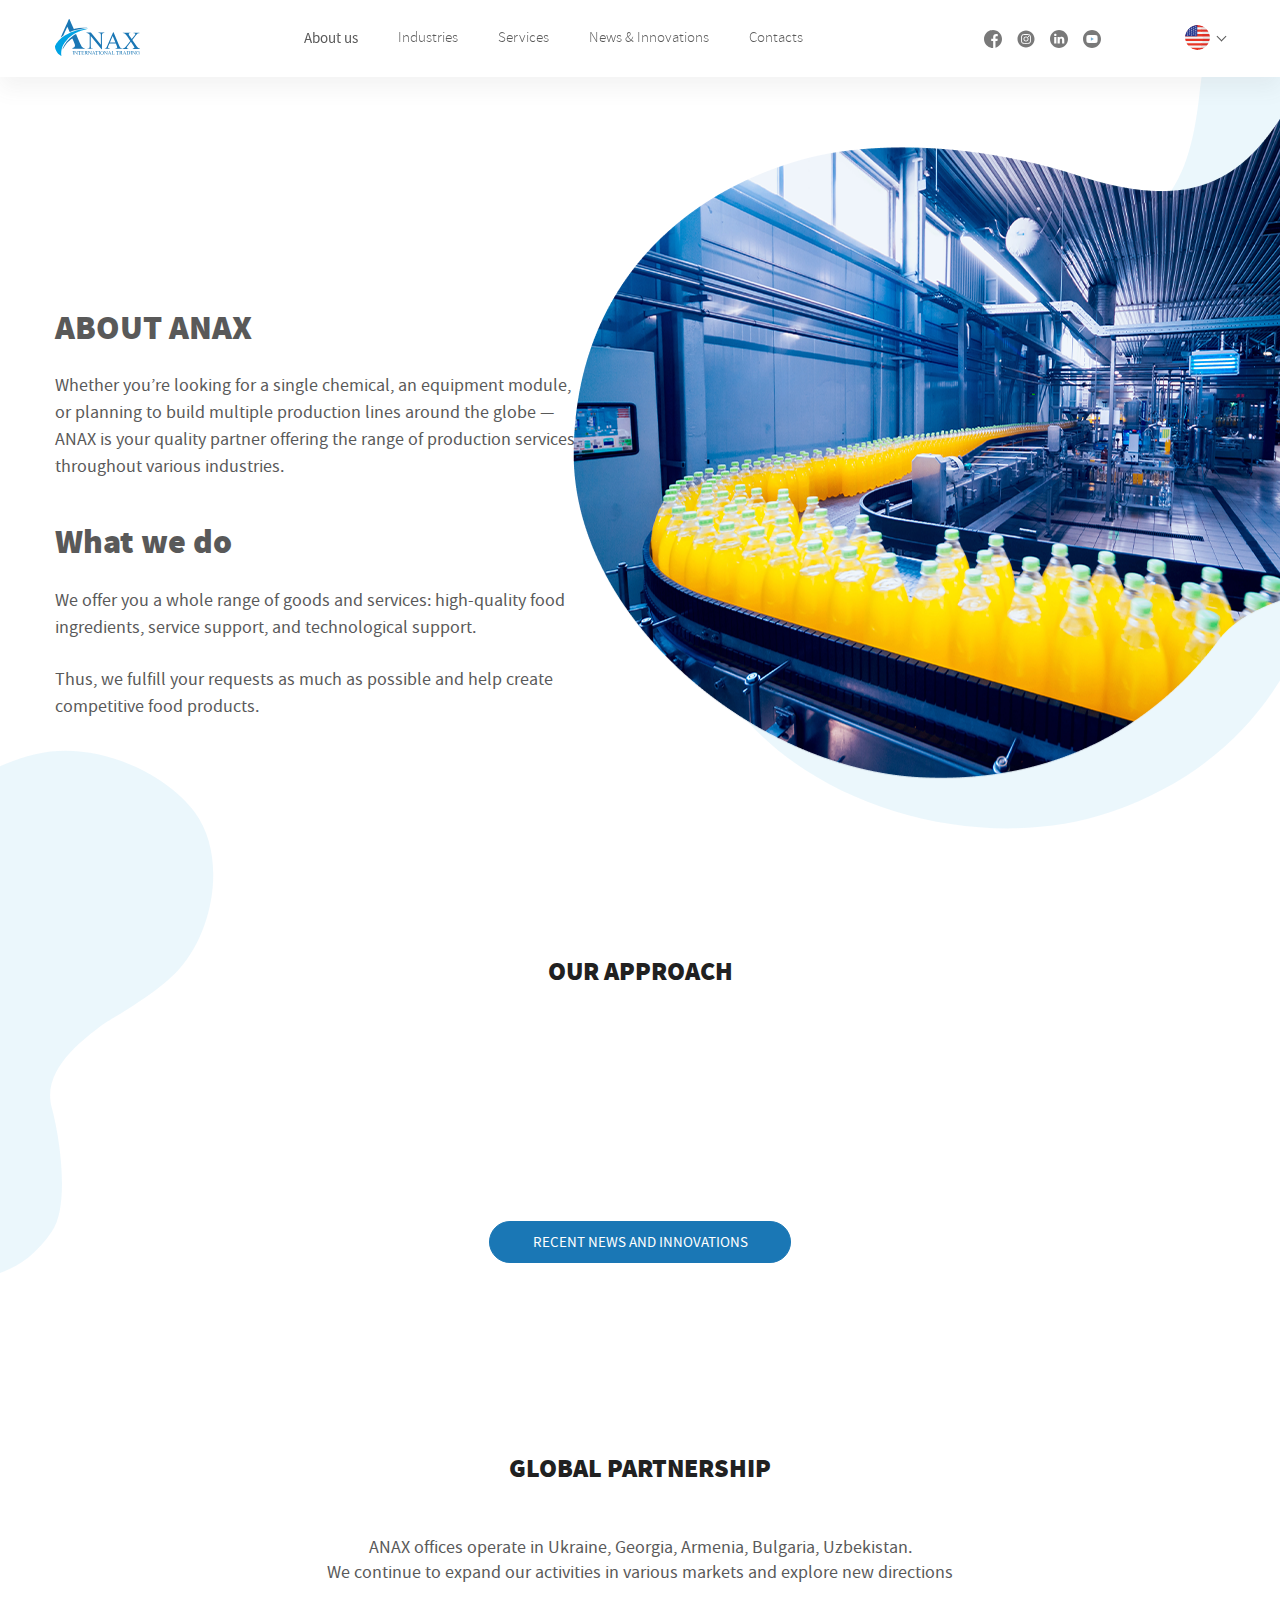
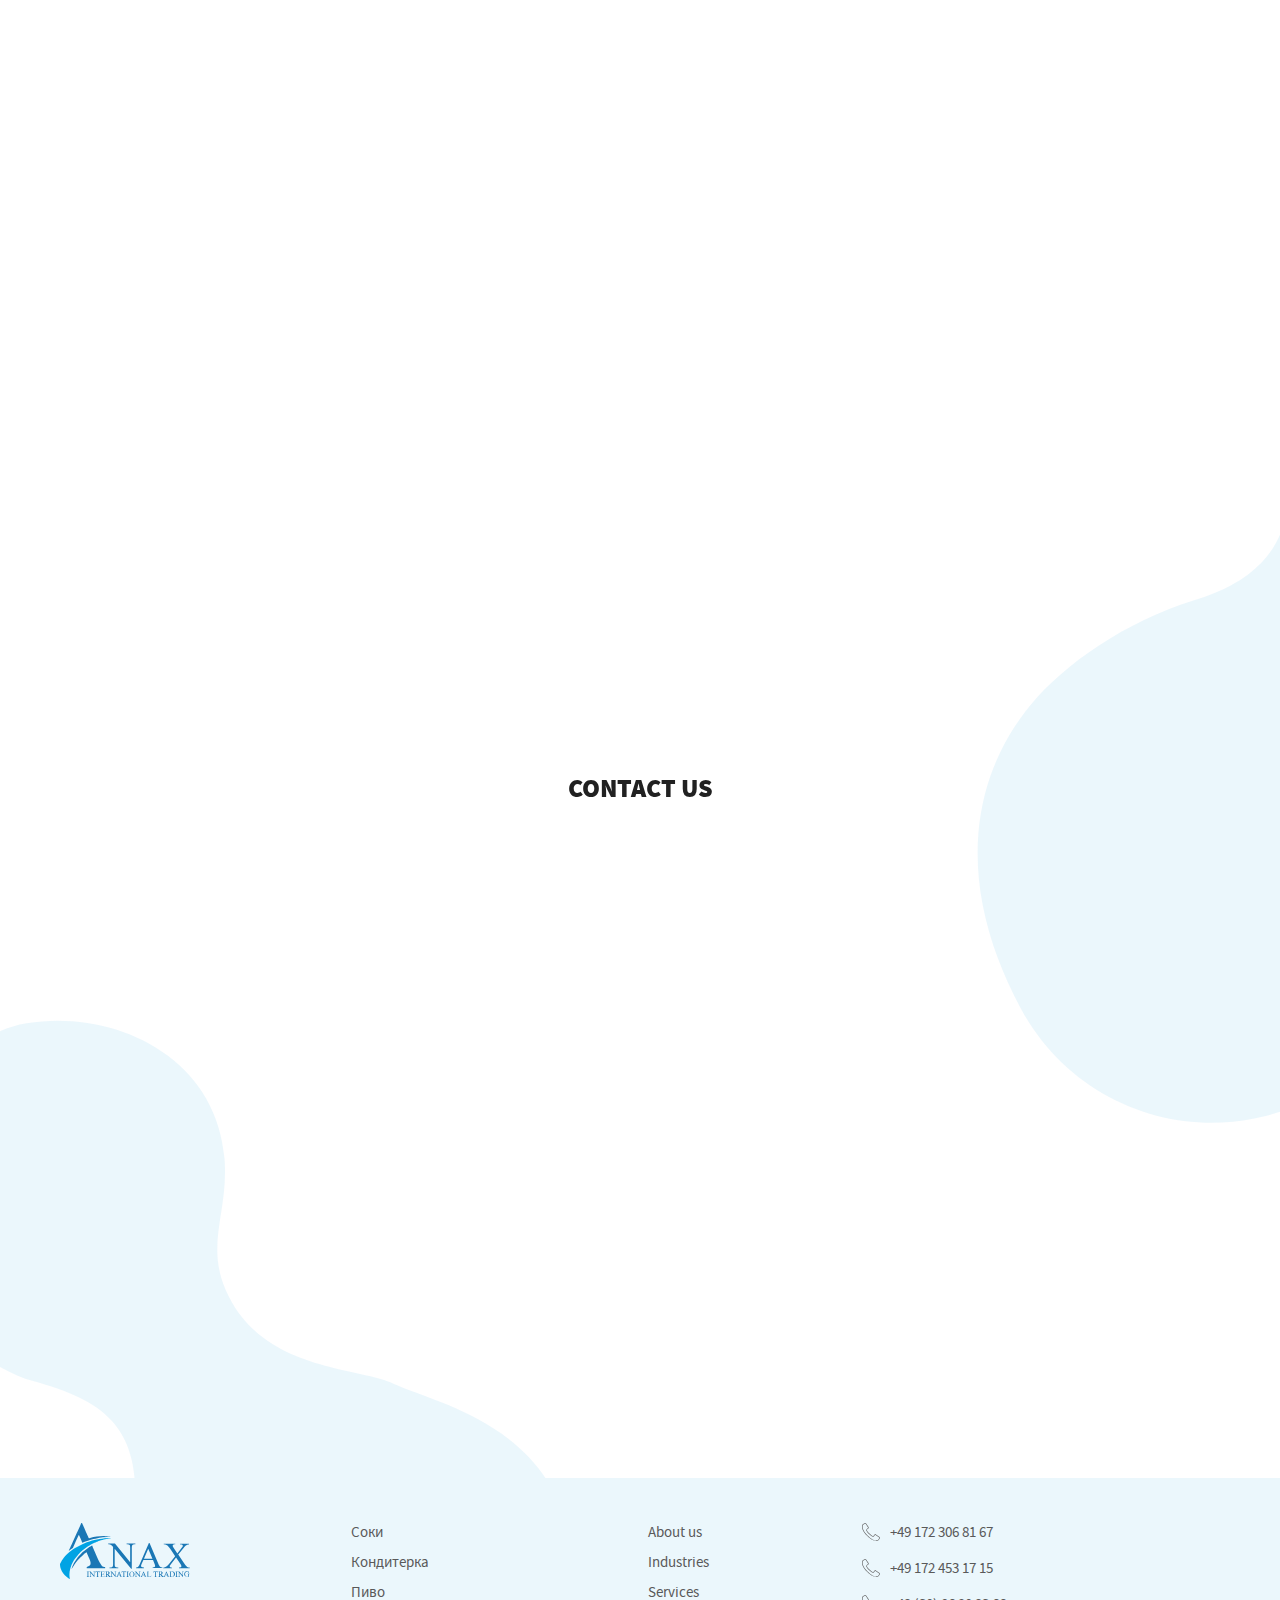
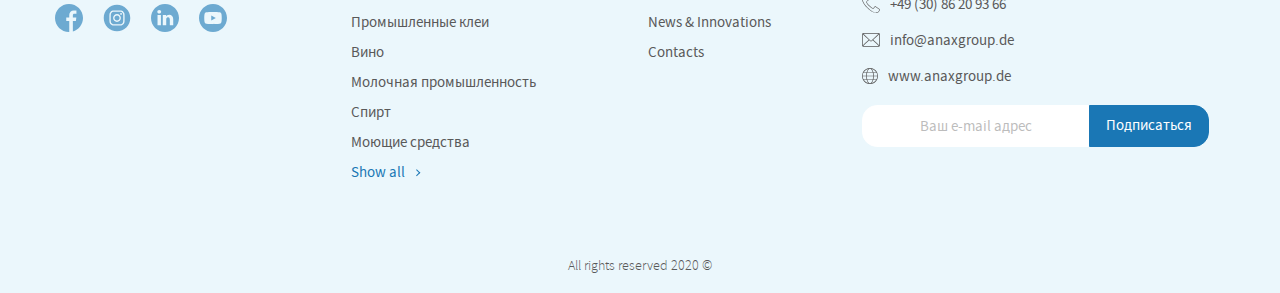
<file: about.html>
<!DOCTYPE html>
<html lang="ru-RU">
  <head>
    <meta charset="utf-8"/>
    <title>О нас</title><!--[if IE]>
    <meta http-equiv="X-UA-Compatible" content="IE = edge"/><![endif]-->
    <meta name="viewport" content="width=device-width, initial-scale=1, minimum-scale=1, maximum-scale=1"/>
    <meta name="keywords" content=""/>
    <link rel="apple-touch-icon" sizes="180x180" href="img/favicons/apple-touch-icon.png"/>
    <link rel="icon" type="image/png" sizes="32x32" href="img/favicons/favicon-32x32.png"/>
    <link rel="icon" type="image/png" sizes="16x16" href="img/logo.png"/>
    <link rel="mask-icon" href="img/favicons/safari-pinned-tab.svg" color="#5bbad5"/>
    <meta name="theme-color" content="#ffffff"/>
    <link rel="stylesheet" href="css/start.css"/>
  </head>
  <body class="about-page">
    <div class="preloader" id="preloader">
      <div class="preloader__loader"><img src="img/svg/logo.svg" alt=""/>
      </div>
    </div>
    <div class="wrapper">
      <header class="header" id="header">
        <div class="header__container"><a class="logo" href="http://anax.monamiadv.com/home.html"><img src="img/svg/logo.svg" alt="logo"/></a>
          <nav class="header__nav headerNav">
            <ul>
              <li><a class="active" href="http://anax.monamiadv.com/about.html">About us</a></li>
              <li><a href="http://anax.monamiadv.com/categories.html">Industries</a></li>
              <li><a href="http://anax.monamiadv.com/services.html">Services</a></li>
              <li><a href="http://anax.monamiadv.com/blog.html">News & Innovations</a></li>
              <li><a href="http://anax.monamiadv.com/contacts.html">Contacts</a></li>
            </ul>
            <ul class="socials socials_mob">
              <li><a href="" target="_blank"><svg width="18" height="18" viewBox="0 0 18 18" fill="none" xmlns="http://www.w3.org/2000/svg">
<g>
<path d="M10.4513 17.8828C10.3763 17.895 10.3011 17.9063 10.2256 17.9166C10.3011 17.9063 10.3763 17.895 10.4513 17.8828Z"/>
<path d="M10.6313 17.8521C10.5955 17.8586 10.5597 17.8647 10.5239 17.8709C10.5597 17.8647 10.5955 17.8586 10.6313 17.8521Z"/>
<path d="M10.0244 17.9414C9.93661 17.9513 9.84831 17.9601 9.75974 17.9675C9.84831 17.9601 9.93661 17.9513 10.0244 17.9414Z"/>
<path d="M10.1972 17.9204C10.1551 17.926 10.1126 17.9313 10.0703 17.9362C10.1126 17.9313 10.1551 17.926 10.1972 17.9204Z"/>
<path d="M10.8762 17.8037C10.8447 17.8104 10.8129 17.8172 10.7812 17.8236C10.8129 17.8172 10.8447 17.8104 10.8762 17.8037Z"/>
<path d="M11.4843 17.6523C11.4588 17.6596 11.4332 17.6665 11.4077 17.6736C11.4332 17.6665 11.4588 17.6596 11.4843 17.6523Z"/>
<path d="M11.3005 17.7026C11.2728 17.7099 11.2449 17.7173 11.217 17.7243C11.2449 17.7173 11.2728 17.7101 11.3005 17.7026Z"/>
<path d="M11.0597 17.7627C11.0303 17.7696 11.0006 17.776 10.9709 17.7826C11.0006 17.776 11.0303 17.7696 11.0597 17.7627Z"/>
<path d="M9.75699 17.9678C9.70961 17.9718 9.66223 17.9753 9.61472 17.9785C9.66223 17.9753 9.70961 17.9718 9.75699 17.9678Z"/>
<path d="M18 9C18 4.0302 13.9698 0 9 0C4.0302 0 0 4.0302 0 9C0 13.9698 4.0302 18 9 18C9.05287 18 9.10547 17.9989 9.1582 17.9979V10.9918H7.22461V8.73839H9.1582V7.08014C9.1582 5.15698 10.3322 4.11026 12.0477 4.11026C12.8692 4.11026 13.5754 4.17151 13.7812 4.19884V6.20879H12.5983C11.665 6.20879 11.4843 6.65236 11.4843 7.30316V8.73839H13.7159L13.425 10.9918H11.4843V17.6523C15.2461 16.5738 18 13.1081 18 9Z"/>
<path d="M9.5946 17.98C9.50095 17.986 9.40688 17.9908 9.31253 17.994C9.40688 17.9908 9.50095 17.986 9.5946 17.98Z"/>
<path d="M9.30762 17.9941C9.2579 17.9958 9.20805 17.997 9.1582 17.9978C9.20805 17.997 9.2579 17.9958 9.30762 17.9941Z"/>
</g>
</svg>
</a></li>
              <li><a href="" target="_blank"><svg width="19" height="18" viewBox="0 0 19 18" fill="none" xmlns="http://www.w3.org/2000/svg">
<g>
<path d="M11.2227 9C11.2227 9.95142 10.4514 10.7227 9.5 10.7227C8.54858 10.7227 7.77734 9.95142 7.77734 9C7.77734 8.04858 8.54858 7.27734 9.5 7.27734C10.4514 7.27734 11.2227 8.04858 11.2227 9Z"/>
<path d="M13.5287 5.95253C13.4459 5.72813 13.3138 5.52502 13.1421 5.35831C12.9754 5.18665 12.7724 5.05453 12.5479 4.97173C12.3658 4.901 12.0923 4.81682 11.5884 4.79388C11.0433 4.76903 10.8799 4.76367 9.50003 4.76367C8.12001 4.76367 7.95659 4.76889 7.41167 4.79375C6.90781 4.81682 6.63411 4.901 6.45215 4.97173C6.22762 5.05453 6.02451 5.18665 5.85793 5.35831C5.68626 5.52502 5.55415 5.728 5.47121 5.95253C5.40048 6.13463 5.3163 6.40833 5.29337 6.91219C5.26851 7.45711 5.26315 7.62053 5.26315 9.00055C5.26315 10.3804 5.26851 10.5439 5.29337 11.0889C5.3163 11.5928 5.40048 11.8663 5.47121 12.0484C5.55415 12.273 5.68613 12.4759 5.85779 12.6427C6.02451 12.8143 6.22748 12.9464 6.45201 13.0292C6.63411 13.1001 6.90781 13.1843 7.41167 13.2072C7.95659 13.2321 8.11987 13.2373 9.49989 13.2373C10.8801 13.2373 11.0435 13.2321 11.5883 13.2072C12.0921 13.1843 12.3658 13.1001 12.5479 13.0292C12.9986 12.8554 13.3549 12.4991 13.5287 12.0484C13.5994 11.8663 13.6836 11.5928 13.7067 11.0889C13.7316 10.5439 13.7368 10.3804 13.7368 9.00055C13.7368 7.62053 13.7316 7.45711 13.7067 6.91219C13.6838 6.40833 13.5996 6.13463 13.5287 5.95253ZM9.50003 11.6542C8.03432 11.6542 6.84615 10.4661 6.84615 9.00041C6.84615 7.5347 8.03432 6.34666 9.50003 6.34666C10.9656 6.34666 12.1538 7.5347 12.1538 9.00041C12.1538 10.4661 10.9656 11.6542 9.50003 11.6542ZM12.2587 6.86192C11.9162 6.86192 11.6385 6.58424 11.6385 6.24174C11.6385 5.89925 11.9162 5.62157 12.2587 5.62157C12.6012 5.62157 12.8789 5.89925 12.8789 6.24174C12.8787 6.58424 12.6012 6.86192 12.2587 6.86192Z"/>
<path d="M9.5 0C4.5302 0 0.5 4.0302 0.5 9C0.5 13.9698 4.5302 18 9.5 18C14.4698 18 18.5 13.9698 18.5 9C18.5 4.0302 14.4698 0 9.5 0ZM14.6368 11.1307C14.6118 11.6808 14.5243 12.0564 14.3966 12.3852C14.1281 13.0794 13.5794 13.6281 12.8852 13.8966C12.5565 14.0243 12.1808 14.1117 11.6308 14.1368C11.0797 14.1619 10.9036 14.168 9.50014 14.168C8.0965 14.168 7.92058 14.1619 7.36934 14.1368C6.81934 14.1117 6.4436 14.0243 6.11497 13.8966C5.77 13.7668 5.45772 13.5634 5.19954 13.3005C4.93669 13.0424 4.73331 12.73 4.60353 12.3852C4.47581 12.0565 4.38834 11.6808 4.36334 11.1308C4.33794 10.5796 4.33203 10.4035 4.33203 9C4.33203 7.5965 4.33794 7.42044 4.3632 6.86934C4.3882 6.3192 4.47554 5.9436 4.60326 5.61484C4.73303 5.27 4.93655 4.95758 5.19954 4.69954C5.45758 4.43655 5.77 4.23317 6.11484 4.10339C6.4436 3.97568 6.8192 3.88834 7.36934 3.8632C7.92044 3.83807 8.0965 3.83203 9.5 3.83203C10.9035 3.83203 11.0796 3.83807 11.6307 3.86334C12.1808 3.88834 12.5564 3.97568 12.8852 4.10326C13.23 4.23303 13.5424 4.43655 13.8006 4.69954C14.0634 4.95772 14.267 5.27 14.3966 5.61484C14.5245 5.9436 14.6118 6.3192 14.6369 6.86934C14.6621 7.42044 14.668 7.5965 14.668 9C14.668 10.4035 14.6621 10.5796 14.6368 11.1307Z"/>
</g>
</svg>
</a></li>
              <li><a href="" target="_blank"><svg width="28" height="28" viewBox="0 0 28 28" fill="none" xmlns="http://www.w3.org/2000/svg">
<path d="M14 0C6.2692 0 0 6.2692 0 14C0 21.7308 6.2692 28 14 28C21.7308 28 28 21.7308 28 14C28 6.2692 21.7308 0 14 0ZM9.93176 21.1641H6.52213V10.9061H9.93176V21.1641ZM8.22705 9.50537H8.20483C7.06067 9.50537 6.32068 8.71774 6.32068 7.73337C6.32068 6.72678 7.08331 5.96094 8.24969 5.96094C9.41608 5.96094 10.1339 6.72678 10.1561 7.73337C10.1561 8.71774 9.41608 9.50537 8.22705 9.50537ZM22.2262 21.1641H18.817V15.6763C18.817 14.2971 18.3233 13.3566 17.0896 13.3566C16.1478 13.3566 15.5868 13.991 15.3403 14.6035C15.2501 14.8227 15.2281 15.129 15.2281 15.4355V21.1641H11.8187C11.8187 21.1641 11.8633 11.8685 11.8187 10.9061H15.2281V12.3585C15.6812 11.6595 16.4919 10.6653 18.3009 10.6653C20.5441 10.6653 22.2262 12.1314 22.2262 15.2822V21.1641Z"/>
</svg>
</a></li>
              <li><a href="" target="_blank"><svg width="28" height="28" viewBox="0 0 28 28" fill="none" xmlns="http://www.w3.org/2000/svg">
<path d="M12.2557 16.6229L16.8097 14.0001L12.2557 11.3772V16.6229Z" fill="#1A77B5"/>
<path d="M14 0C6.2692 0 0 6.2692 0 14C0 21.7308 6.2692 28 14 28C21.7308 28 28 21.7308 28 14C28 6.2692 21.7308 0 14 0ZM22.7479 14.0143C22.7479 14.0143 22.7479 16.8536 22.3877 18.2227C22.1858 18.9721 21.5949 19.563 20.8456 19.7646C19.4764 20.125 14 20.125 14 20.125C14 20.125 8.53787 20.125 7.15445 19.7503C6.40506 19.5486 5.81418 18.9576 5.6123 18.2082C5.25192 16.8536 5.25192 14 5.25192 14C5.25192 14 5.25192 11.1609 5.6123 9.79184C5.81396 9.04245 6.41937 8.43704 7.15445 8.23538C8.52356 7.875 14 7.875 14 7.875C14 7.875 19.4764 7.875 20.8456 8.24969C21.5949 8.45135 22.1858 9.04245 22.3877 9.79184C22.7624 11.1609 22.7479 14.0143 22.7479 14.0143Z"/>
</svg>
</a></li>
            </ul>
          </nav>
          <ul class="socials">
            <li><a href="" target="_blank"><svg width="18" height="18" viewBox="0 0 18 18" fill="none" xmlns="http://www.w3.org/2000/svg">
<g>
<path d="M10.4513 17.8828C10.3763 17.895 10.3011 17.9063 10.2256 17.9166C10.3011 17.9063 10.3763 17.895 10.4513 17.8828Z"/>
<path d="M10.6313 17.8521C10.5955 17.8586 10.5597 17.8647 10.5239 17.8709C10.5597 17.8647 10.5955 17.8586 10.6313 17.8521Z"/>
<path d="M10.0244 17.9414C9.93661 17.9513 9.84831 17.9601 9.75974 17.9675C9.84831 17.9601 9.93661 17.9513 10.0244 17.9414Z"/>
<path d="M10.1972 17.9204C10.1551 17.926 10.1126 17.9313 10.0703 17.9362C10.1126 17.9313 10.1551 17.926 10.1972 17.9204Z"/>
<path d="M10.8762 17.8037C10.8447 17.8104 10.8129 17.8172 10.7812 17.8236C10.8129 17.8172 10.8447 17.8104 10.8762 17.8037Z"/>
<path d="M11.4843 17.6523C11.4588 17.6596 11.4332 17.6665 11.4077 17.6736C11.4332 17.6665 11.4588 17.6596 11.4843 17.6523Z"/>
<path d="M11.3005 17.7026C11.2728 17.7099 11.2449 17.7173 11.217 17.7243C11.2449 17.7173 11.2728 17.7101 11.3005 17.7026Z"/>
<path d="M11.0597 17.7627C11.0303 17.7696 11.0006 17.776 10.9709 17.7826C11.0006 17.776 11.0303 17.7696 11.0597 17.7627Z"/>
<path d="M9.75699 17.9678C9.70961 17.9718 9.66223 17.9753 9.61472 17.9785C9.66223 17.9753 9.70961 17.9718 9.75699 17.9678Z"/>
<path d="M18 9C18 4.0302 13.9698 0 9 0C4.0302 0 0 4.0302 0 9C0 13.9698 4.0302 18 9 18C9.05287 18 9.10547 17.9989 9.1582 17.9979V10.9918H7.22461V8.73839H9.1582V7.08014C9.1582 5.15698 10.3322 4.11026 12.0477 4.11026C12.8692 4.11026 13.5754 4.17151 13.7812 4.19884V6.20879H12.5983C11.665 6.20879 11.4843 6.65236 11.4843 7.30316V8.73839H13.7159L13.425 10.9918H11.4843V17.6523C15.2461 16.5738 18 13.1081 18 9Z"/>
<path d="M9.5946 17.98C9.50095 17.986 9.40688 17.9908 9.31253 17.994C9.40688 17.9908 9.50095 17.986 9.5946 17.98Z"/>
<path d="M9.30762 17.9941C9.2579 17.9958 9.20805 17.997 9.1582 17.9978C9.20805 17.997 9.2579 17.9958 9.30762 17.9941Z"/>
</g>
</svg>
</a></li>
            <li><a href="" target="_blank"><svg width="19" height="18" viewBox="0 0 19 18" fill="none" xmlns="http://www.w3.org/2000/svg">
<g>
<path d="M11.2227 9C11.2227 9.95142 10.4514 10.7227 9.5 10.7227C8.54858 10.7227 7.77734 9.95142 7.77734 9C7.77734 8.04858 8.54858 7.27734 9.5 7.27734C10.4514 7.27734 11.2227 8.04858 11.2227 9Z"/>
<path d="M13.5287 5.95253C13.4459 5.72813 13.3138 5.52502 13.1421 5.35831C12.9754 5.18665 12.7724 5.05453 12.5479 4.97173C12.3658 4.901 12.0923 4.81682 11.5884 4.79388C11.0433 4.76903 10.8799 4.76367 9.50003 4.76367C8.12001 4.76367 7.95659 4.76889 7.41167 4.79375C6.90781 4.81682 6.63411 4.901 6.45215 4.97173C6.22762 5.05453 6.02451 5.18665 5.85793 5.35831C5.68626 5.52502 5.55415 5.728 5.47121 5.95253C5.40048 6.13463 5.3163 6.40833 5.29337 6.91219C5.26851 7.45711 5.26315 7.62053 5.26315 9.00055C5.26315 10.3804 5.26851 10.5439 5.29337 11.0889C5.3163 11.5928 5.40048 11.8663 5.47121 12.0484C5.55415 12.273 5.68613 12.4759 5.85779 12.6427C6.02451 12.8143 6.22748 12.9464 6.45201 13.0292C6.63411 13.1001 6.90781 13.1843 7.41167 13.2072C7.95659 13.2321 8.11987 13.2373 9.49989 13.2373C10.8801 13.2373 11.0435 13.2321 11.5883 13.2072C12.0921 13.1843 12.3658 13.1001 12.5479 13.0292C12.9986 12.8554 13.3549 12.4991 13.5287 12.0484C13.5994 11.8663 13.6836 11.5928 13.7067 11.0889C13.7316 10.5439 13.7368 10.3804 13.7368 9.00055C13.7368 7.62053 13.7316 7.45711 13.7067 6.91219C13.6838 6.40833 13.5996 6.13463 13.5287 5.95253ZM9.50003 11.6542C8.03432 11.6542 6.84615 10.4661 6.84615 9.00041C6.84615 7.5347 8.03432 6.34666 9.50003 6.34666C10.9656 6.34666 12.1538 7.5347 12.1538 9.00041C12.1538 10.4661 10.9656 11.6542 9.50003 11.6542ZM12.2587 6.86192C11.9162 6.86192 11.6385 6.58424 11.6385 6.24174C11.6385 5.89925 11.9162 5.62157 12.2587 5.62157C12.6012 5.62157 12.8789 5.89925 12.8789 6.24174C12.8787 6.58424 12.6012 6.86192 12.2587 6.86192Z"/>
<path d="M9.5 0C4.5302 0 0.5 4.0302 0.5 9C0.5 13.9698 4.5302 18 9.5 18C14.4698 18 18.5 13.9698 18.5 9C18.5 4.0302 14.4698 0 9.5 0ZM14.6368 11.1307C14.6118 11.6808 14.5243 12.0564 14.3966 12.3852C14.1281 13.0794 13.5794 13.6281 12.8852 13.8966C12.5565 14.0243 12.1808 14.1117 11.6308 14.1368C11.0797 14.1619 10.9036 14.168 9.50014 14.168C8.0965 14.168 7.92058 14.1619 7.36934 14.1368C6.81934 14.1117 6.4436 14.0243 6.11497 13.8966C5.77 13.7668 5.45772 13.5634 5.19954 13.3005C4.93669 13.0424 4.73331 12.73 4.60353 12.3852C4.47581 12.0565 4.38834 11.6808 4.36334 11.1308C4.33794 10.5796 4.33203 10.4035 4.33203 9C4.33203 7.5965 4.33794 7.42044 4.3632 6.86934C4.3882 6.3192 4.47554 5.9436 4.60326 5.61484C4.73303 5.27 4.93655 4.95758 5.19954 4.69954C5.45758 4.43655 5.77 4.23317 6.11484 4.10339C6.4436 3.97568 6.8192 3.88834 7.36934 3.8632C7.92044 3.83807 8.0965 3.83203 9.5 3.83203C10.9035 3.83203 11.0796 3.83807 11.6307 3.86334C12.1808 3.88834 12.5564 3.97568 12.8852 4.10326C13.23 4.23303 13.5424 4.43655 13.8006 4.69954C14.0634 4.95772 14.267 5.27 14.3966 5.61484C14.5245 5.9436 14.6118 6.3192 14.6369 6.86934C14.6621 7.42044 14.668 7.5965 14.668 9C14.668 10.4035 14.6621 10.5796 14.6368 11.1307Z"/>
</g>
</svg>
</a></li>
            <li><a href="" target="_blank"><svg width="28" height="28" viewBox="0 0 28 28" fill="none" xmlns="http://www.w3.org/2000/svg">
<path d="M14 0C6.2692 0 0 6.2692 0 14C0 21.7308 6.2692 28 14 28C21.7308 28 28 21.7308 28 14C28 6.2692 21.7308 0 14 0ZM9.93176 21.1641H6.52213V10.9061H9.93176V21.1641ZM8.22705 9.50537H8.20483C7.06067 9.50537 6.32068 8.71774 6.32068 7.73337C6.32068 6.72678 7.08331 5.96094 8.24969 5.96094C9.41608 5.96094 10.1339 6.72678 10.1561 7.73337C10.1561 8.71774 9.41608 9.50537 8.22705 9.50537ZM22.2262 21.1641H18.817V15.6763C18.817 14.2971 18.3233 13.3566 17.0896 13.3566C16.1478 13.3566 15.5868 13.991 15.3403 14.6035C15.2501 14.8227 15.2281 15.129 15.2281 15.4355V21.1641H11.8187C11.8187 21.1641 11.8633 11.8685 11.8187 10.9061H15.2281V12.3585C15.6812 11.6595 16.4919 10.6653 18.3009 10.6653C20.5441 10.6653 22.2262 12.1314 22.2262 15.2822V21.1641Z"/>
</svg>
</a></li>
            <li><a href="" target="_blank"><svg width="28" height="28" viewBox="0 0 28 28" fill="none" xmlns="http://www.w3.org/2000/svg">
<path d="M12.2557 16.6229L16.8097 14.0001L12.2557 11.3772V16.6229Z" fill="#1A77B5"/>
<path d="M14 0C6.2692 0 0 6.2692 0 14C0 21.7308 6.2692 28 14 28C21.7308 28 28 21.7308 28 14C28 6.2692 21.7308 0 14 0ZM22.7479 14.0143C22.7479 14.0143 22.7479 16.8536 22.3877 18.2227C22.1858 18.9721 21.5949 19.563 20.8456 19.7646C19.4764 20.125 14 20.125 14 20.125C14 20.125 8.53787 20.125 7.15445 19.7503C6.40506 19.5486 5.81418 18.9576 5.6123 18.2082C5.25192 16.8536 5.25192 14 5.25192 14C5.25192 14 5.25192 11.1609 5.6123 9.79184C5.81396 9.04245 6.41937 8.43704 7.15445 8.23538C8.52356 7.875 14 7.875 14 7.875C14 7.875 19.4764 7.875 20.8456 8.24969C21.5949 8.45135 22.1858 9.04245 22.3877 9.79184C22.7624 11.1609 22.7479 14.0143 22.7479 14.0143Z"/>
</svg>
</a></li>
          </ul>
          <div class="header__lang">
            <ul class="switcher-dropdown">
              <li class="item-language-main"><span><svg width="24" height="24" viewBox="0 0 24 24" fill="none" xmlns="http://www.w3.org/2000/svg">
<path d="M5.1575 21.8557H18.8425L18.8432 21.855H5.15674L5.1575 21.8557Z" fill="#C42126"/>
<path d="M11.9998 0C11.7641 0 11.5303 0.00851213 11.2982 0.021787H12.7016C12.4693 0.00851213 12.2355 0 11.9998 0Z" fill="#C42126"/>
<path d="M15.5466 4.38803H21.2767C20.5961 3.55947 19.805 2.82601 18.9287 2.20508H14.6259C14.982 2.83148 15.2881 3.57062 15.5466 4.38803Z" fill="#E7E7E7"/>
<path d="M14.6259 2.205H18.9287C17.1499 0.944443 15.0143 0.155044 12.7016 0.0214844H12.3322C13.4207 0.158489 13.9207 0.964101 14.6259 2.205Z" fill="#DC3027"/>
<path d="M23.5525 8.75522C23.3391 7.9943 23.053 7.26423 22.7013 6.57227H16.1091C16.2427 7.27315 16.348 8.00524 16.4261 8.75522H23.5525Z" fill="#E7E7E7"/>
<path d="M15.7383 6.57198H22.7012C22.3044 5.79155 21.8277 5.0592 21.2767 4.38867H15.1944C15.4088 5.06756 15.5909 5.79991 15.7383 6.57198Z" fill="#DC3027"/>
<path d="M16.6785 13.1216H23.9458C23.9803 12.7523 23.9998 12.3781 23.9998 11.9999C23.9998 11.642 23.981 11.2886 23.9503 10.9385H16.6802C16.7039 11.6645 16.7035 12.3959 16.6785 13.1216Z" fill="#E7E7E7"/>
<path d="M23.9505 10.9388C23.8848 10.189 23.7497 9.45958 23.5524 8.75586H16.1199C16.1946 9.47073 16.2439 10.2021 16.2679 10.9388H23.9505Z" fill="#DC3027"/>
<path d="M15.9837 17.489H22.6699C23.0265 16.7978 23.3171 16.0671 23.535 15.3057H16.307C16.2274 16.0568 16.1193 16.7887 15.9837 17.489Z" fill="#E7E7E7"/>
<path d="M23.5352 15.305C23.7366 14.6015 23.8765 13.872 23.946 13.1221H16.4521C16.4265 13.8593 16.3757 14.5905 16.2996 15.305H23.5352Z" fill="#DC3027"/>
<path d="M18.8432 21.8553C19.7322 21.2369 20.5344 20.5027 21.2259 19.6724H15.5956C15.3325 20.4932 15.02 21.2311 14.6575 21.8553H18.8432Z" fill="#E7E7E7"/>
<path d="M15.3838 19.6721H21.2258C21.7833 19.0023 22.2672 18.27 22.6698 17.4888H15.9346C15.7851 18.2614 15.6012 18.9941 15.3838 19.6721Z" fill="#DC3027"/>
<path d="M11.5649 23.9914C11.5407 23.9906 11.5165 23.9895 11.4922 23.9888C11.5165 23.9895 11.5407 23.9906 11.5649 23.9914Z" fill="#DC3027"/>
<path d="M11.9998 24.0001C14.5439 24.0001 16.9011 23.2059 18.8425 21.856H14.4995C13.7287 23.184 13.2202 24.0001 11.9998 24.0001Z" fill="#DC3027"/>
<path d="M11.9999 24.0002C11.8542 24.0002 11.7094 23.9968 11.565 23.9917C11.7109 23.9966 11.8559 24.0002 11.9999 24.0002Z" fill="#C42126"/>
<path d="M15.0232 2.20508H5.0713C4.1948 2.82601 3.40393 3.55942 2.72311 4.38803H15.9437C15.6853 3.57062 15.3793 2.83148 15.0232 2.20508Z" fill="#F3F4F5"/>
<path d="M5.0713 2.205H15.0232C14.3179 0.964101 13.4207 0.158489 12.3321 0.0214844H11.2982C8.98546 0.155044 6.84988 0.944443 5.0713 2.205Z" fill="#E73625"/>
<path d="M0.44754 8.75522H16.8045C16.7264 8.00509 16.6211 7.27315 16.4875 6.57227H1.29865C0.946969 7.26428 0.660901 7.9943 0.44754 8.75522Z" fill="#F3F4F5"/>
<path d="M2.72312 4.38867C2.17252 5.0592 1.69543 5.7915 1.29886 6.57198H16.4875C16.3403 5.80006 16.1583 5.06777 15.9437 4.38867C15.9437 4.38867 2.72312 4.38867 2.72312 4.38867Z" fill="#E73625"/>
<path d="M0 11.9998C0 12.3779 0.0197096 12.7522 0.0540115 13.1214H16.9511C16.9762 12.3957 16.9765 11.6645 16.9529 10.9385H0.0494514C0.018747 11.2885 0 11.6418 0 11.9998Z" fill="#F3F4F5"/>
<path d="M0.0494537 10.9388H16.9527C16.9286 10.202 16.8791 9.47078 16.8047 8.75586H0.447345C0.250097 9.45973 0.115017 10.189 0.0494537 10.9388Z" fill="#E73625"/>
<path d="M16.7986 15.3057H0.464767C0.682688 16.0673 0.973519 16.7978 1.32991 17.489H16.4754C16.6111 16.7889 16.7188 16.0569 16.7986 15.3057Z" fill="#F3F4F5"/>
<path d="M0.464777 15.305H16.7986C16.8746 14.5905 16.9256 13.8591 16.9512 13.1221H0.0540161C0.123532 13.8722 0.263577 14.6015 0.464777 15.305Z" fill="#E73625"/>
<path d="M5.15673 21.8553H14.9867C15.3491 21.231 15.6618 20.4932 15.9248 19.6724H2.77409C3.4655 20.5027 4.26752 21.2369 5.15673 21.8553Z" fill="#F3F4F5"/>
<path d="M1.33012 17.4888C1.73278 18.27 2.21665 19.0023 2.7741 19.6721H15.9248C16.1419 18.9941 16.3259 18.2614 16.4754 17.4888H1.33012Z" fill="#E73625"/>
<path d="M11.4922 23.9889C11.5165 23.9897 11.5407 23.9908 11.565 23.9915C11.7094 23.9967 11.8541 24.0001 11.9998 24.0001C13.2202 24.0001 14.2153 23.184 14.9863 21.856H5.15753C6.96874 23.1157 9.14278 23.891 11.4922 23.9889Z" fill="#E73625"/>
<path d="M11.7517 0.00585938C5.60239 0.130957 0.59037 4.87895 0.0509644 10.9185H11.752V0.00585938H11.7517Z" fill="#283991"/>
<path d="M2.40099 6.7998L2.58379 7.36272H3.1761L2.69693 7.71081L2.87994 8.27413L2.40099 7.92584L1.92218 8.27413L2.10483 7.71081L1.62582 7.36272H2.21813L2.40099 6.7998Z" fill="#EFEFEF"/>
<path d="M2.40099 8.78809L2.58379 9.35136H3.1761L2.69693 9.69944L2.87994 10.2628L2.40099 9.91447L1.92218 10.2628L2.10483 9.69944L1.62582 9.35136H2.21813L2.40099 8.78809Z" fill="#EFEFEF"/>
<path d="M4.39008 3.81543L4.57294 4.37855H5.16504L4.68603 4.72684L4.86889 5.28975L4.39008 4.94187L3.91107 5.28975L4.09393 4.72684L3.61472 4.37855H4.20702L4.39008 3.81543Z" fill="#EFEFEF"/>
<path d="M4.39008 5.80469L4.57294 6.36781H5.16504L4.68603 6.71569L4.86889 7.27901L4.39008 6.93113L3.91107 7.27901L4.09393 6.71569L3.61472 6.36781H4.20702L4.39008 5.80469Z" fill="#EFEFEF"/>
<path d="M4.39008 7.79395L4.57294 8.35727H5.16504L4.68603 8.70495L4.86889 9.26827L4.39008 8.92003L3.91107 9.26827L4.09393 8.70495L3.61472 8.35727H4.20702L4.39008 7.79395Z" fill="#EFEFEF"/>
<path d="M0.890834 9.26772L0.707823 8.7044L1.18683 8.35652H0.594885L0.58161 8.31543C0.516604 8.51648 0.457881 8.71996 0.403717 8.92572L0.412077 8.91949L0.890834 9.26772Z" fill="#EFEFEF"/>
<path d="M1.92217 6.28502L2.40098 5.93678L2.87999 6.28502L2.69698 5.7217L3.17599 5.37346H2.58369L2.40083 4.81055L2.21797 5.37346H1.99969C1.95916 5.43487 1.91994 5.49663 1.88052 5.55896L2.10488 5.7217L1.92217 6.28502Z" fill="#EFEFEF"/>
<path d="M4.39009 2.95292L4.8689 3.3008L4.68604 2.73789L5.16485 2.38965H4.82284C4.53236 2.60681 4.25212 2.83664 3.98288 3.07913L3.91068 3.3008L4.39009 2.95292Z" fill="#EFEFEF"/>
<path d="M5.90018 2.30634L6.37919 1.9581L6.85799 2.30634L6.67514 1.74302L7.15394 1.39513H6.56184L6.53702 1.31934C6.33637 1.42184 6.13781 1.52849 5.94375 1.64199L6.08283 1.74297L5.90018 2.30634Z" fill="#EFEFEF"/>
<path d="M6.3792 2.82129L6.56205 3.38405H7.15415L6.67514 3.73229L6.858 4.29561L6.3792 3.94732L5.90019 4.29561L6.08304 3.73229L5.60388 3.38405H6.19613L6.3792 2.82129Z" fill="#EFEFEF"/>
<path d="M6.3792 4.81055L6.56205 5.37331H7.15415L6.67514 5.72155L6.858 6.28487L6.3792 5.93658L5.90019 6.28487L6.08304 5.72155L5.60388 5.37331H6.19613L6.3792 4.81055Z" fill="#EFEFEF"/>
<path d="M6.3792 6.7998L6.56205 7.36272H7.15415L6.67514 7.71081L6.858 8.27413L6.3792 7.92584L5.90019 8.27413L6.08304 7.71081L5.60388 7.36272H6.19613L6.3792 6.7998Z" fill="#EFEFEF"/>
<path d="M6.3792 8.78809L6.56205 9.35136H7.15415L6.67514 9.69944L6.858 10.2628L6.3792 9.91447L5.90019 10.2628L6.08304 9.69944L5.60388 9.35136H6.19613L6.3792 8.78809Z" fill="#EFEFEF"/>
<path d="M8.3683 1.82617L8.55116 2.38929H9.14326L8.66445 2.73758L8.84711 3.30049L8.3683 2.95261L7.88914 3.30049L8.07215 2.73758L7.59299 2.38929H8.18524L8.3683 1.82617Z" fill="#EFEFEF"/>
<path d="M8.3683 3.81543L8.55116 4.37855H9.14326L8.66445 4.72684L8.84711 5.28975L8.3683 4.94187L7.88914 5.28975L8.07215 4.72684L7.59299 4.37855H8.18524L8.3683 3.81543Z" fill="#EFEFEF"/>
<path d="M8.3683 5.80469L8.55116 6.36781H9.14326L8.66445 6.71569L8.84711 7.27901L8.3683 6.93113L7.88914 7.27901L8.07215 6.71569L7.59299 6.36781H8.18524L8.3683 5.80469Z" fill="#EFEFEF"/>
<path d="M8.3683 7.79395L8.55116 8.35727H9.14326L8.66445 8.70495L8.84711 9.26827L8.3683 8.92003L7.88914 9.26827L8.07215 8.70495L7.59299 8.35727H8.18524L8.3683 7.79395Z" fill="#EFEFEF"/>
<path d="M10.3574 0.832031L10.5402 1.39515H11.1323L10.6533 1.74303L10.8362 2.30635L10.3574 1.95806L9.87821 2.30635L10.0612 1.74303L9.58206 1.39515H10.1742L10.3574 0.832031Z" fill="#EFEFEF"/>
<path d="M10.3574 2.82129L10.5402 3.38405H11.1323L10.6533 3.73229L10.8362 4.29561L10.3574 3.94732L9.87821 4.29561L10.0612 3.73229L9.58206 3.38405H10.1742L10.3574 2.82129Z" fill="#EFEFEF"/>
<path d="M10.3574 4.81055L10.5402 5.37331H11.1323L10.6533 5.72155L10.8362 6.28487L10.3574 5.93658L9.87821 6.28487L10.0612 5.72155L9.58206 5.37331H10.1742L10.3574 4.81055Z" fill="#EFEFEF"/>
<path d="M10.3574 6.7998L10.5402 7.36272H11.1323L10.6533 7.71081L10.8362 8.27413L10.3574 7.92584L9.87821 8.27413L10.0612 7.71081L9.58206 7.36272H10.1742L10.3574 6.7998Z" fill="#EFEFEF"/>
<path d="M10.3574 8.78809L10.5402 9.35136H11.1323L10.6533 9.69944L10.8362 10.2628L10.3574 9.91447L9.87821 10.2628L10.0612 9.69944L9.58206 9.35136H10.1742L10.3574 8.78809Z" fill="#EFEFEF"/>
</svg>
</span>
                <ul class="language-dropdown">
                  <li><a href=""><svg width="24" height="24" viewBox="0 0 24 24" fill="none" xmlns="http://www.w3.org/2000/svg">
<path d="M5.1575 21.8557H18.8425L18.8432 21.855H5.15674L5.1575 21.8557Z" fill="#C42126"/>
<path d="M11.9998 0C11.7641 0 11.5303 0.00851213 11.2982 0.021787H12.7016C12.4693 0.00851213 12.2355 0 11.9998 0Z" fill="#C42126"/>
<path d="M15.5466 4.38803H21.2767C20.5961 3.55947 19.805 2.82601 18.9287 2.20508H14.6259C14.982 2.83148 15.2881 3.57062 15.5466 4.38803Z" fill="#E7E7E7"/>
<path d="M14.6259 2.205H18.9287C17.1499 0.944443 15.0143 0.155044 12.7016 0.0214844H12.3322C13.4207 0.158489 13.9207 0.964101 14.6259 2.205Z" fill="#DC3027"/>
<path d="M23.5525 8.75522C23.3391 7.9943 23.053 7.26423 22.7013 6.57227H16.1091C16.2427 7.27315 16.348 8.00524 16.4261 8.75522H23.5525Z" fill="#E7E7E7"/>
<path d="M15.7383 6.57198H22.7012C22.3044 5.79155 21.8277 5.0592 21.2767 4.38867H15.1944C15.4088 5.06756 15.5909 5.79991 15.7383 6.57198Z" fill="#DC3027"/>
<path d="M16.6785 13.1216H23.9458C23.9803 12.7523 23.9998 12.3781 23.9998 11.9999C23.9998 11.642 23.981 11.2886 23.9503 10.9385H16.6802C16.7039 11.6645 16.7035 12.3959 16.6785 13.1216Z" fill="#E7E7E7"/>
<path d="M23.9505 10.9388C23.8848 10.189 23.7497 9.45958 23.5524 8.75586H16.1199C16.1946 9.47073 16.2439 10.2021 16.2679 10.9388H23.9505Z" fill="#DC3027"/>
<path d="M15.9837 17.489H22.6699C23.0265 16.7978 23.3171 16.0671 23.535 15.3057H16.307C16.2274 16.0568 16.1193 16.7887 15.9837 17.489Z" fill="#E7E7E7"/>
<path d="M23.5352 15.305C23.7366 14.6015 23.8765 13.872 23.946 13.1221H16.4521C16.4265 13.8593 16.3757 14.5905 16.2996 15.305H23.5352Z" fill="#DC3027"/>
<path d="M18.8432 21.8553C19.7322 21.2369 20.5344 20.5027 21.2259 19.6724H15.5956C15.3325 20.4932 15.02 21.2311 14.6575 21.8553H18.8432Z" fill="#E7E7E7"/>
<path d="M15.3838 19.6721H21.2258C21.7833 19.0023 22.2672 18.27 22.6698 17.4888H15.9346C15.7851 18.2614 15.6012 18.9941 15.3838 19.6721Z" fill="#DC3027"/>
<path d="M11.5649 23.9914C11.5407 23.9906 11.5165 23.9895 11.4922 23.9888C11.5165 23.9895 11.5407 23.9906 11.5649 23.9914Z" fill="#DC3027"/>
<path d="M11.9998 24.0001C14.5439 24.0001 16.9011 23.2059 18.8425 21.856H14.4995C13.7287 23.184 13.2202 24.0001 11.9998 24.0001Z" fill="#DC3027"/>
<path d="M11.9999 24.0002C11.8542 24.0002 11.7094 23.9968 11.565 23.9917C11.7109 23.9966 11.8559 24.0002 11.9999 24.0002Z" fill="#C42126"/>
<path d="M15.0232 2.20508H5.0713C4.1948 2.82601 3.40393 3.55942 2.72311 4.38803H15.9437C15.6853 3.57062 15.3793 2.83148 15.0232 2.20508Z" fill="#F3F4F5"/>
<path d="M5.0713 2.205H15.0232C14.3179 0.964101 13.4207 0.158489 12.3321 0.0214844H11.2982C8.98546 0.155044 6.84988 0.944443 5.0713 2.205Z" fill="#E73625"/>
<path d="M0.44754 8.75522H16.8045C16.7264 8.00509 16.6211 7.27315 16.4875 6.57227H1.29865C0.946969 7.26428 0.660901 7.9943 0.44754 8.75522Z" fill="#F3F4F5"/>
<path d="M2.72312 4.38867C2.17252 5.0592 1.69543 5.7915 1.29886 6.57198H16.4875C16.3403 5.80006 16.1583 5.06777 15.9437 4.38867C15.9437 4.38867 2.72312 4.38867 2.72312 4.38867Z" fill="#E73625"/>
<path d="M0 11.9998C0 12.3779 0.0197096 12.7522 0.0540115 13.1214H16.9511C16.9762 12.3957 16.9765 11.6645 16.9529 10.9385H0.0494514C0.018747 11.2885 0 11.6418 0 11.9998Z" fill="#F3F4F5"/>
<path d="M0.0494537 10.9388H16.9527C16.9286 10.202 16.8791 9.47078 16.8047 8.75586H0.447345C0.250097 9.45973 0.115017 10.189 0.0494537 10.9388Z" fill="#E73625"/>
<path d="M16.7986 15.3057H0.464767C0.682688 16.0673 0.973519 16.7978 1.32991 17.489H16.4754C16.6111 16.7889 16.7188 16.0569 16.7986 15.3057Z" fill="#F3F4F5"/>
<path d="M0.464777 15.305H16.7986C16.8746 14.5905 16.9256 13.8591 16.9512 13.1221H0.0540161C0.123532 13.8722 0.263577 14.6015 0.464777 15.305Z" fill="#E73625"/>
<path d="M5.15673 21.8553H14.9867C15.3491 21.231 15.6618 20.4932 15.9248 19.6724H2.77409C3.4655 20.5027 4.26752 21.2369 5.15673 21.8553Z" fill="#F3F4F5"/>
<path d="M1.33012 17.4888C1.73278 18.27 2.21665 19.0023 2.7741 19.6721H15.9248C16.1419 18.9941 16.3259 18.2614 16.4754 17.4888H1.33012Z" fill="#E73625"/>
<path d="M11.4922 23.9889C11.5165 23.9897 11.5407 23.9908 11.565 23.9915C11.7094 23.9967 11.8541 24.0001 11.9998 24.0001C13.2202 24.0001 14.2153 23.184 14.9863 21.856H5.15753C6.96874 23.1157 9.14278 23.891 11.4922 23.9889Z" fill="#E73625"/>
<path d="M11.7517 0.00585938C5.60239 0.130957 0.59037 4.87895 0.0509644 10.9185H11.752V0.00585938H11.7517Z" fill="#283991"/>
<path d="M2.40099 6.7998L2.58379 7.36272H3.1761L2.69693 7.71081L2.87994 8.27413L2.40099 7.92584L1.92218 8.27413L2.10483 7.71081L1.62582 7.36272H2.21813L2.40099 6.7998Z" fill="#EFEFEF"/>
<path d="M2.40099 8.78809L2.58379 9.35136H3.1761L2.69693 9.69944L2.87994 10.2628L2.40099 9.91447L1.92218 10.2628L2.10483 9.69944L1.62582 9.35136H2.21813L2.40099 8.78809Z" fill="#EFEFEF"/>
<path d="M4.39008 3.81543L4.57294 4.37855H5.16504L4.68603 4.72684L4.86889 5.28975L4.39008 4.94187L3.91107 5.28975L4.09393 4.72684L3.61472 4.37855H4.20702L4.39008 3.81543Z" fill="#EFEFEF"/>
<path d="M4.39008 5.80469L4.57294 6.36781H5.16504L4.68603 6.71569L4.86889 7.27901L4.39008 6.93113L3.91107 7.27901L4.09393 6.71569L3.61472 6.36781H4.20702L4.39008 5.80469Z" fill="#EFEFEF"/>
<path d="M4.39008 7.79395L4.57294 8.35727H5.16504L4.68603 8.70495L4.86889 9.26827L4.39008 8.92003L3.91107 9.26827L4.09393 8.70495L3.61472 8.35727H4.20702L4.39008 7.79395Z" fill="#EFEFEF"/>
<path d="M0.890834 9.26772L0.707823 8.7044L1.18683 8.35652H0.594885L0.58161 8.31543C0.516604 8.51648 0.457881 8.71996 0.403717 8.92572L0.412077 8.91949L0.890834 9.26772Z" fill="#EFEFEF"/>
<path d="M1.92217 6.28502L2.40098 5.93678L2.87999 6.28502L2.69698 5.7217L3.17599 5.37346H2.58369L2.40083 4.81055L2.21797 5.37346H1.99969C1.95916 5.43487 1.91994 5.49663 1.88052 5.55896L2.10488 5.7217L1.92217 6.28502Z" fill="#EFEFEF"/>
<path d="M4.39009 2.95292L4.8689 3.3008L4.68604 2.73789L5.16485 2.38965H4.82284C4.53236 2.60681 4.25212 2.83664 3.98288 3.07913L3.91068 3.3008L4.39009 2.95292Z" fill="#EFEFEF"/>
<path d="M5.90018 2.30634L6.37919 1.9581L6.85799 2.30634L6.67514 1.74302L7.15394 1.39513H6.56184L6.53702 1.31934C6.33637 1.42184 6.13781 1.52849 5.94375 1.64199L6.08283 1.74297L5.90018 2.30634Z" fill="#EFEFEF"/>
<path d="M6.3792 2.82129L6.56205 3.38405H7.15415L6.67514 3.73229L6.858 4.29561L6.3792 3.94732L5.90019 4.29561L6.08304 3.73229L5.60388 3.38405H6.19613L6.3792 2.82129Z" fill="#EFEFEF"/>
<path d="M6.3792 4.81055L6.56205 5.37331H7.15415L6.67514 5.72155L6.858 6.28487L6.3792 5.93658L5.90019 6.28487L6.08304 5.72155L5.60388 5.37331H6.19613L6.3792 4.81055Z" fill="#EFEFEF"/>
<path d="M6.3792 6.7998L6.56205 7.36272H7.15415L6.67514 7.71081L6.858 8.27413L6.3792 7.92584L5.90019 8.27413L6.08304 7.71081L5.60388 7.36272H6.19613L6.3792 6.7998Z" fill="#EFEFEF"/>
<path d="M6.3792 8.78809L6.56205 9.35136H7.15415L6.67514 9.69944L6.858 10.2628L6.3792 9.91447L5.90019 10.2628L6.08304 9.69944L5.60388 9.35136H6.19613L6.3792 8.78809Z" fill="#EFEFEF"/>
<path d="M8.3683 1.82617L8.55116 2.38929H9.14326L8.66445 2.73758L8.84711 3.30049L8.3683 2.95261L7.88914 3.30049L8.07215 2.73758L7.59299 2.38929H8.18524L8.3683 1.82617Z" fill="#EFEFEF"/>
<path d="M8.3683 3.81543L8.55116 4.37855H9.14326L8.66445 4.72684L8.84711 5.28975L8.3683 4.94187L7.88914 5.28975L8.07215 4.72684L7.59299 4.37855H8.18524L8.3683 3.81543Z" fill="#EFEFEF"/>
<path d="M8.3683 5.80469L8.55116 6.36781H9.14326L8.66445 6.71569L8.84711 7.27901L8.3683 6.93113L7.88914 7.27901L8.07215 6.71569L7.59299 6.36781H8.18524L8.3683 5.80469Z" fill="#EFEFEF"/>
<path d="M8.3683 7.79395L8.55116 8.35727H9.14326L8.66445 8.70495L8.84711 9.26827L8.3683 8.92003L7.88914 9.26827L8.07215 8.70495L7.59299 8.35727H8.18524L8.3683 7.79395Z" fill="#EFEFEF"/>
<path d="M10.3574 0.832031L10.5402 1.39515H11.1323L10.6533 1.74303L10.8362 2.30635L10.3574 1.95806L9.87821 2.30635L10.0612 1.74303L9.58206 1.39515H10.1742L10.3574 0.832031Z" fill="#EFEFEF"/>
<path d="M10.3574 2.82129L10.5402 3.38405H11.1323L10.6533 3.73229L10.8362 4.29561L10.3574 3.94732L9.87821 4.29561L10.0612 3.73229L9.58206 3.38405H10.1742L10.3574 2.82129Z" fill="#EFEFEF"/>
<path d="M10.3574 4.81055L10.5402 5.37331H11.1323L10.6533 5.72155L10.8362 6.28487L10.3574 5.93658L9.87821 6.28487L10.0612 5.72155L9.58206 5.37331H10.1742L10.3574 4.81055Z" fill="#EFEFEF"/>
<path d="M10.3574 6.7998L10.5402 7.36272H11.1323L10.6533 7.71081L10.8362 8.27413L10.3574 7.92584L9.87821 8.27413L10.0612 7.71081L9.58206 7.36272H10.1742L10.3574 6.7998Z" fill="#EFEFEF"/>
<path d="M10.3574 8.78809L10.5402 9.35136H11.1323L10.6533 9.69944L10.8362 10.2628L10.3574 9.91447L9.87821 10.2628L10.0612 9.69944L9.58206 9.35136H10.1742L10.3574 8.78809Z" fill="#EFEFEF"/>
</svg>
</a></li>
                  <li><a href=""><svg width="49" height="49" viewBox="0 0 49 49" fill="none" xmlns="http://www.w3.org/2000/svg">
<mask id="mask0" mask-type="alpha" maskUnits="userSpaceOnUse" x="0" y="0" width="49" height="49">
<circle cx="24.1913" cy="24.6997" r="24" fill="#C4C4C4"></circle>
</mask>
<g mask="url(#mask0)">
<path fill-rule="evenodd" clip-rule="evenodd" d="M-7.80872 0.699722H56.1913V48.6997H-7.80872V0.699722Z" fill="white"></path>
<path fill-rule="evenodd" clip-rule="evenodd" d="M-7.80872 16.6997H56.1913V48.6997H-7.80872V16.6997Z" fill="#0039A6"></path>
<path fill-rule="evenodd" clip-rule="evenodd" d="M-7.80872 32.6997H56.1913V48.6997H-7.80872V32.6997Z" fill="#D52B1E"></path>
<path fill-rule="evenodd" clip-rule="evenodd" d="M46.4691 17.1997C43.339 7.89868 34.5475 1.19972 24.1913 1.19972C13.8351 1.19972 5.04354 7.89868 1.91349 17.1997H1.38642C4.5358 7.61793 13.5556 0.699722 24.1913 0.699722C34.8269 0.699722 43.8468 7.61793 46.9961 17.1997H46.4691ZM0.191297 24.7252V24.6742C0.191289 24.6827 0.191284 24.6912 0.191284 24.6997C0.191284 24.7082 0.191289 24.7167 0.191297 24.7252Z" fill="#0039A6"></path>
</g>
</svg>
</a></li>
                  <li><a href=""><?xml version="1.0" encoding="iso-8859-1"?>
<!-- Generator: Adobe Illustrator 19.0.0, SVG Export Plug-In . SVG Version: 6.00 Build 0)  -->
<svg version="1.1" id="Layer_1" xmlns="http://www.w3.org/2000/svg" xmlns:xlink="http://www.w3.org/1999/xlink" x="0px" y="0px"
	 viewBox="0 0 512 512" style="enable-background:new 0 0 512 512;" xml:space="preserve">
<path style="fill:#FFDA44;" d="M15.923,345.043C52.094,442.527,145.929,512,256,512s203.906-69.473,240.077-166.957L256,322.783
	L15.923,345.043z"/>
<path d="M256,0C145.929,0,52.094,69.472,15.923,166.957L256,189.217l240.077-22.261C459.906,69.472,366.071,0,256,0z"/>
<path style="fill:#D80027;" d="M15.923,166.957C5.633,194.69,0,224.686,0,256s5.633,61.31,15.923,89.043h480.155
	C506.368,317.31,512,287.314,512,256s-5.632-61.31-15.923-89.043H15.923z"/>
<g>
</g>
<g>
</g>
<g>
</g>
<g>
</g>
<g>
</g>
<g>
</g>
<g>
</g>
<g>
</g>
<g>
</g>
<g>
</g>
<g>
</g>
<g>
</g>
<g>
</g>
<g>
</g>
<g>
</g>
</svg>
</a></li>
                </ul>
              </li>
            </ul>
          </div>
          <div class="hamburger" id="hamburger"><span></span></div>
        </div>
      </header>
      <section class="block-hero">
        <div class="anim-fragment-pages"><svg width="636" height="921" viewBox="0 0 636 921" id="fragment-about" fill="none" xmlns="http://www.w3.org/2000/svg" class="fragment fragment_about">
<path class="fragment-path_about_1" d="M814.735 481.606C933.343 456.913 822.435 386.326 886.657 348.98C986.01 291.205 1059.56 146.128 1021.83 36.375C988.45 -60.7557 841.018 -140.052 742.647 -123.97C632.206 -105.915 563.215 17.8565 556.064 88.1458C546.398 183.165 521.583 240.294 397.807 247.966C299.918 254.033 209.973 287.507 158.942 325.525C66.717 394.231 6.74209 510.271 60.3812 651.66C114.02 793.048 320.476 862.503 466.757 812.056C613.038 761.609 657.511 650.424 672.567 595.208C686.029 545.986 766.689 498.847 814.735 481.606Z" fill="#009BDF" fill-opacity="0.08"/>
</svg>

        </div>
        <div class="block-hero__img" style="background-image:url('img/lorem/about_hero.png');">
        </div>
        <div class="block-hero__mob-img" style="background-image:url('img/lorem/mobile_about.jpg');">
        </div>
        <div class="container">
          <div class="block-hero__inner">
            <div class="block-hero__top">
              <h2>About ANAX</h2>
              <p>Whether you’re looking for a single chemical, an equipment module, or planning to build multiple production lines around the globe —  ANAX is your quality partner offering the range of production services throughout various industries.</p>
            </div>
            <div class="block-hero__bottom">
              <h2>What we do</h2>
              <p>We offer you a whole range of goods and services: high-quality food ingredients, service support, and technological support.</p>
              <p>Thus, we fulfill your requests as much as possible and help create competitive food products.</p>
            </div>
          </div>
        </div>
      </section>
      <section class="approach">
        <div class="anim-fragment-pages"><svg width="270" height="568" viewBox="0 0 270 568" id="fragment-about-2" fill="none" xmlns="http://www.w3.org/2000/svg" class="fragment fragment_about">
<path class="fragment-path_about_2" d="M102.837 294.559C109.616 289.348 155.986 264.785 179.072 239.158C214.786 199.512 226.697 124.941 194.439 81.782C165.89 43.587 96.4717 9.66284 35.1165 24.3536C-15.4115 36.452 -106.384 81.782 -79.3836 161.854C-65.2151 203.873 -18.5018 254.19 -55.4178 268.467C-92.3338 282.743 -132.832 312.616 -149.992 336.667C-181.003 380.132 -183.488 439.768 -143.194 490.274C-102.899 540.78 -3.67906 583.834 51.6853 501.853C68.5945 478.826 61.8466 415.527 51.6853 377.354C41.524 339.18 84.0464 309.002 102.837 294.559Z" fill="#009BDF" fill-opacity="0.08"/>
</svg>

        </div>
        <div class="container container_s">
          <h3>OUR APPROACH</h3>
          <div class="row">
            <div class="approach__item" data-aos="fade-up"><svg width="48" height="69" viewBox="0 0 48 69" fill="none" xmlns="http://www.w3.org/2000/svg">
<path opacity="0.1" d="M2.28 69H47.976V54.6H33.288V0.359997H18.792L0.264 17.736L9.96 28.104L14.088 24.36C15.912 22.632 16.776 20.712 16.776 20.712H16.968C16.968 20.712 16.872 23.4 16.872 25.992V54.6H2.28V69Z" fill="#00AEFF"/>
</svg>

              <p>Maintaining the highest standards of food safety, operational performance, and sustainability</p>
            </div>
            <div class="approach__item" data-aos="fade-up" data-aos-delay="100"><svg width="49" height="70" viewBox="0 0 49 70" fill="none" xmlns="http://www.w3.org/2000/svg">
<path opacity="0.1" d="M1.28 70H48.8V55.6H19.136C20 46.768 47.744 42.64 47.744 21.232C47.744 6.64 35.552 0.207994 24.32 0.207994C11.936 0.207994 4.16 7.216 0.128 14.992L12.608 23.344C14.624 19.504 18.368 16.048 22.784 16.048C26.336 16.048 30.176 18.064 30.176 22.864C30.176 32.752 0.512 37.264 0.512 62.608C0.512 64.912 0.8 67.312 1.28 70Z" fill="#00AEFF"/>
</svg>

              <p>Optimizing production with no loss of quality</p>
            </div>
            <div class="approach__item" data-aos="fade-up" data-aos-delay="200"><svg width="50" height="71" viewBox="0 0 50 71" fill="none" xmlns="http://www.w3.org/2000/svg">
<path opacity="0.1" d="M0.88 61.128C7.024 67.368 16.048 70.152 24.304 70.152C41.488 70.152 49.744 58.44 49.744 46.728C49.744 37.128 43.312 29.064 33.136 26.856L47.056 10.824V0.359997H3.76V14.76H20.176C24.496 14.76 26.704 14.28 26.704 14.28V14.472C26.704 14.472 24.016 16.968 20.752 20.904L11.728 31.752L15.28 39.912H20.08C27.472 39.912 32.848 42.12 32.848 47.496C32.848 51.24 29.296 54.312 23.056 54.312C17.776 54.312 12.4 51.528 8.944 48.168L0.88 61.128Z" fill="#00AEFF"/>
</svg>

              <p>Delivering tailored solutions for each client and industry location</p>
            </div>
          </div><a class="btn" href="http://anax.monamiadv.com/blog.html">RECENT NEWS AND INNOVATIONS</a>
        </div>
      </section>
      <section class="partnership">
        <div class="container">
          <h3>GLOBAL PARTNERSHIP</h3>
          <p>ANAX offices operate in Ukraine, Georgia, Armenia, Bulgaria, Uzbekistan.<br>We continue to expand our activities in various markets and explore new directions</p>
        </div>
        <div class="partnership__flags" data-aos="fade-up">
          <svg width="42" height="41" viewBox="0 0 42 41" fill="none" xmlns="http://www.w3.org/2000/svg">
<path d="M42 6.83362H0V34.1664H42V6.83362Z" fill="#FFDA44"/>
<path d="M42 6.83362H0V20.5H42V6.83362Z" fill="#338AF3"/>
</svg>
          <svg width="42" height="42" viewBox="0 0 42 42" fill="none" xmlns="http://www.w3.org/2000/svg">
<path d="M42 7H0V35.0003H42V7Z" fill="#F0F0F0"/>
<path d="M23.625 6.99976H18.375V18.3747H0V23.6247H18.375V34.9996H23.625V23.6247H42V18.3747H23.625V6.99976Z" fill="#D80027"/>
<path d="M10.1008 11.7743V9.94824H8.27483V11.7743H6.44873V13.6004H8.27483V15.4265H10.1008V13.6004H11.9269V11.7743H10.1008Z" fill="#D80027"/>
<path d="M33.7254 11.7743V9.94824H31.8993V11.7743H30.0732V13.6004H31.8993V15.4265H33.7254V13.6004H35.5515V11.7743H33.7254Z" fill="#D80027"/>
<path d="M10.1008 28.399V26.5729H8.27483V28.399H6.44873V30.2251H8.27483V32.0512H10.1008V30.2251H11.9269V28.399H10.1008Z" fill="#D80027"/>
<path d="M33.7254 28.399V26.5729H31.8993V28.399H30.0732V30.2251H31.8993V32.0512H33.7254V30.2251H35.5515V28.399H33.7254Z" fill="#D80027"/>
</svg>
          <svg width="42" height="42" viewBox="0 0 42 42" fill="none" xmlns="http://www.w3.org/2000/svg">
<path d="M42 7.00024H0V34.9996H42V7.00024Z" fill="#0052B4"/>
<path d="M42 7.00024H0V16.3334H42V7.00024Z" fill="#D80027"/>
<path d="M42 25.6666H0V34.9997H42V25.6666Z" fill="#FF9811"/>
</svg>
          <svg width="43" height="43" viewBox="0 0 43 43" fill="none" xmlns="http://www.w3.org/2000/svg">
<path d="M43 7.16699H0V35.833H43V7.16699Z" fill="#496E2D"/>
<path d="M43 7.16699H0V16.7223H43V7.16699Z" fill="#F0F0F0"/>
<path d="M43 26.2777H0V35.833H43V26.2777Z" fill="#D80027"/>
</svg>
          <svg width="43" height="43" viewBox="0 0 43 43" fill="none" xmlns="http://www.w3.org/2000/svg">
<path d="M43 7.16699H0V35.833H43V7.16699Z" fill="#D80027"/>
<path d="M43 27.1088H0V35.8331H43V27.1088Z" fill="#6DA544"/>
<path d="M43 7.16699H0V15.9446H43V7.16699Z" fill="#338AF3"/>
<path d="M43 17.7103H0V25.24H43V17.7103Z" fill="#F0F0F0"/>
<path d="M43 7.16699H0V15.9446H43V7.16699Z" fill="#338AF3"/>
<path d="M15.8468 11.5553C15.8468 10.2129 16.7903 9.09128 18.0503 8.81623C17.8566 8.77399 17.6557 8.75098 17.4493 8.75098C15.9005 8.75098 14.645 10.0065 14.645 11.5553C14.645 13.1041 15.9005 14.3596 17.4493 14.3596C17.6558 14.3596 17.8567 14.3367 18.0503 14.2944C16.7903 14.0193 15.8468 12.8977 15.8468 11.5553Z" fill="#F0F0F0"/>
<path d="M19.7075 12.83L19.8974 13.4142H20.5117L20.0147 13.7755L20.2046 14.3596L19.7075 13.9985L19.2105 14.3596L19.4003 13.7755L18.9033 13.4142H19.5177L19.7075 12.83Z" fill="#F0F0F0"/>
<path d="M21.6684 12.83L21.8582 13.4142H22.4726L21.9755 13.7755L22.1654 14.3596L21.6684 13.9985L21.1714 14.3596L21.3612 13.7755L20.8643 13.4142H21.4785L21.6684 12.83Z" fill="#F0F0F0"/>
<path d="M23.6294 12.83L23.8192 13.4142H24.4336L23.9366 13.7755L24.1264 14.3596L23.6294 13.9985L23.1324 14.3596L23.3222 13.7755L22.8252 13.4142H23.4395L23.6294 12.83Z" fill="#F0F0F0"/>
<path d="M25.5898 12.83L25.7798 13.4142H26.3941L25.897 13.7755L26.0869 14.3596L25.5898 13.9985L25.0928 14.3596L25.2827 13.7755L24.7856 13.4142H25.3999L25.5898 12.83Z" fill="#F0F0F0"/>
<path d="M27.5507 12.83L27.7405 13.4142H28.3549L27.8579 13.7755L28.0478 14.3596L27.5507 13.9985L27.0537 14.3596L27.2435 13.7755L26.7466 13.4142H27.3608L27.5507 12.83Z" fill="#F0F0F0"/>
<path d="M21.6684 10.7905L21.8582 11.3747H22.4726L21.9755 11.7359L22.1654 12.3201L21.6684 11.9591L21.1714 12.3201L21.3612 11.7359L20.8643 11.3747H21.4785L21.6684 10.7905Z" fill="#F0F0F0"/>
<path d="M23.6294 10.7905L23.8192 11.3747H24.4336L23.9366 11.7359L24.1264 12.3201L23.6294 11.9591L23.1324 12.3201L23.3222 11.7359L22.8252 11.3747H23.4395L23.6294 10.7905Z" fill="#F0F0F0"/>
<path d="M25.5898 10.7905L25.7798 11.3747H26.3941L25.897 11.7359L26.0869 12.3201L25.5898 11.9591L25.0928 12.3201L25.2827 11.7359L24.7856 11.3747H25.3999L25.5898 10.7905Z" fill="#F0F0F0"/>
<path d="M27.5507 10.7905L27.7405 11.3747H28.3549L27.8579 11.7359L28.0478 12.3201L27.5507 11.9591L27.0537 12.3201L27.2435 11.7359L26.7466 11.3747H27.3608L27.5507 10.7905Z" fill="#F0F0F0"/>
<path d="M23.6294 8.75098L23.8192 9.33517H24.4336L23.9366 9.69631L24.1264 10.2806L23.6294 9.91945L23.1324 10.2806L23.3222 9.69631L22.8252 9.33517H23.4395L23.6294 8.75098Z" fill="#F0F0F0"/>
<path d="M25.5898 8.75098L25.7798 9.33517H26.3941L25.897 9.69631L26.0869 10.2806L25.5898 9.91945L25.0928 10.2806L25.2827 9.69631L24.7856 9.33517H25.3999L25.5898 8.75098Z" fill="#F0F0F0"/>
<path d="M27.5507 8.75098L27.7405 9.33517H28.3549L27.8579 9.69631L28.0478 10.2806L27.5507 9.91945L27.0537 10.2806L27.2435 9.69631L26.7466 9.33517H27.3608L27.5507 8.75098Z" fill="#F0F0F0"/>
</svg>

        </div><img class="partnership__map" src="/img/svg/world-map.svg" data-aos="fade-up" alt="" role="presentation"/>
      </section>
      <section class="contact-us contact-us_about section">
        <div class="anim-fragment-pages">
          <svg width="303" height="928" viewBox="0 0 303 928" fill="none" id="fragment-about-3" xmlns="http://www.w3.org/2000/svg" class="fragment fragment_about">
<path class="fragment-path_about_3" d="M460.937 415.22C499.712 365.069 537.433 380.827 588.946 351.906C680.674 300.406 688.898 169.17 643.847 78.9921C603.978 -0.814843 492.575 -15.5987 420.836 16.0156C340.294 51.5091 307.002 172.958 312.246 236.256C319.336 321.824 309.269 376.636 217.102 405.327C144.21 428.018 81.4558 473.489 48.7299 516.079C-10.4124 593.046 -18.3531 697.607 43.4857 812.885C105.324 928.163 251.782 961.362 354.446 890.935C457.111 820.508 436.021 682.646 439.019 631.251C441.721 585.428 405.283 487.202 460.937 415.22Z" fill="#009BDF" fill-opacity="0.08"/>
</svg>
          <svg width="710" height="875" id="fragment-about-4" viewBox="0 0 710 875" fill="none" xmlns="http://www.w3.org/2000/svg" class="fragment fragment_about">
<path class="fragment-path_about_4" d="M233.078 319.017C206.978 267.459 233.07 237.072 228.469 180.124C220.277 78.7186 118.551 30.8451 30.4744 45.2807C-47.4725 58.0561 -99.2011 157.526 -99.7034 234.18C-100.267 320.24 -15.3348 388.518 37.0317 403.01C107.823 422.6 147.932 448.786 137.775 543.615C129.742 618.612 143.513 691.123 165.75 734.718C205.938 813.504 286.489 852.943 400.603 830.523C514.718 808.103 593.701 681.549 574.333 564.137C554.964 446.725 437.446 424.187 397.527 405.647C361.947 389.089 270.54 393.019 233.078 319.017Z" fill="#009BDF" fill-opacity="0.08"/>
</svg>

        </div>
        <div class="container">
          <h3>Contact us</h3>
          <form class="contact-form" data-aos="fade-up">
            <div class="form-item form-item_m valid">
              <label>Ваше имя</label>
              <input type="text" name="fio" placeholder="Ваше имя"><span>обязательно для заполнения</span>
            </div>
            <div class="form-item form-item_m">
              <label>Название компании</label>
              <input type="text" name="com" placeholder="General Electric">
            </div>
            <div class="form-item form-item_m valid">
              <label>E-mail</label>
              <input type="email" name="email" placeholder="greg.neal@example.com"><span>проверьте правильность написания</span>
            </div>
            <div class="form-item form-item_m valid">
              <label>Номер телефона</label>
              <input type="tel" name="tel" placeholder="(239) 555-0108"><span>обязательно для заполнения</span>
            </div>
            <div class="form-item valid">
              <label>Сообщение</label>
              <textarea name="text" placeholder="Напишите Ваше сообщение для нас"></textarea><span>обязательно для заполнения</span>
            </div>
            <div class="form-action">
              <button class="btn" type="submit">отправить</button>
              <div class="g-recaptcha" data-sitekey="6LeFmbQZAAAAAFtQqIuxzvqiU5tyZpC-u_tR32FB" data-callback="onSubmit" data-size="invisible"></div>
            </div>
            <div class="form-thank formThanks">
              <div class="wrap">
                <h4>Спасибо вам</h4>
                <p>мы вам обязателно перезвоним</p>
              </div>
            </div>
          </form>
        </div>
      </section>
      <footer class="footer">
        <div class="container">
          <div class="row">
            <div class="footer__col"><a class="logo" href="http://anax.monamiadv.com/home.html"><img src="img/svg/logo.svg" alt="logo"/></a>
              <ul class="socials">
                <li><a href="" target="_blank"><svg width="18" height="18" viewBox="0 0 18 18" fill="none" xmlns="http://www.w3.org/2000/svg">
<g>
<path d="M10.4513 17.8828C10.3763 17.895 10.3011 17.9063 10.2256 17.9166C10.3011 17.9063 10.3763 17.895 10.4513 17.8828Z"/>
<path d="M10.6313 17.8521C10.5955 17.8586 10.5597 17.8647 10.5239 17.8709C10.5597 17.8647 10.5955 17.8586 10.6313 17.8521Z"/>
<path d="M10.0244 17.9414C9.93661 17.9513 9.84831 17.9601 9.75974 17.9675C9.84831 17.9601 9.93661 17.9513 10.0244 17.9414Z"/>
<path d="M10.1972 17.9204C10.1551 17.926 10.1126 17.9313 10.0703 17.9362C10.1126 17.9313 10.1551 17.926 10.1972 17.9204Z"/>
<path d="M10.8762 17.8037C10.8447 17.8104 10.8129 17.8172 10.7812 17.8236C10.8129 17.8172 10.8447 17.8104 10.8762 17.8037Z"/>
<path d="M11.4843 17.6523C11.4588 17.6596 11.4332 17.6665 11.4077 17.6736C11.4332 17.6665 11.4588 17.6596 11.4843 17.6523Z"/>
<path d="M11.3005 17.7026C11.2728 17.7099 11.2449 17.7173 11.217 17.7243C11.2449 17.7173 11.2728 17.7101 11.3005 17.7026Z"/>
<path d="M11.0597 17.7627C11.0303 17.7696 11.0006 17.776 10.9709 17.7826C11.0006 17.776 11.0303 17.7696 11.0597 17.7627Z"/>
<path d="M9.75699 17.9678C9.70961 17.9718 9.66223 17.9753 9.61472 17.9785C9.66223 17.9753 9.70961 17.9718 9.75699 17.9678Z"/>
<path d="M18 9C18 4.0302 13.9698 0 9 0C4.0302 0 0 4.0302 0 9C0 13.9698 4.0302 18 9 18C9.05287 18 9.10547 17.9989 9.1582 17.9979V10.9918H7.22461V8.73839H9.1582V7.08014C9.1582 5.15698 10.3322 4.11026 12.0477 4.11026C12.8692 4.11026 13.5754 4.17151 13.7812 4.19884V6.20879H12.5983C11.665 6.20879 11.4843 6.65236 11.4843 7.30316V8.73839H13.7159L13.425 10.9918H11.4843V17.6523C15.2461 16.5738 18 13.1081 18 9Z"/>
<path d="M9.5946 17.98C9.50095 17.986 9.40688 17.9908 9.31253 17.994C9.40688 17.9908 9.50095 17.986 9.5946 17.98Z"/>
<path d="M9.30762 17.9941C9.2579 17.9958 9.20805 17.997 9.1582 17.9978C9.20805 17.997 9.2579 17.9958 9.30762 17.9941Z"/>
</g>
</svg>
</a></li>
                <li><a href="" target="_blank"><svg width="19" height="18" viewBox="0 0 19 18" fill="none" xmlns="http://www.w3.org/2000/svg">
<g>
<path d="M11.2227 9C11.2227 9.95142 10.4514 10.7227 9.5 10.7227C8.54858 10.7227 7.77734 9.95142 7.77734 9C7.77734 8.04858 8.54858 7.27734 9.5 7.27734C10.4514 7.27734 11.2227 8.04858 11.2227 9Z"/>
<path d="M13.5287 5.95253C13.4459 5.72813 13.3138 5.52502 13.1421 5.35831C12.9754 5.18665 12.7724 5.05453 12.5479 4.97173C12.3658 4.901 12.0923 4.81682 11.5884 4.79388C11.0433 4.76903 10.8799 4.76367 9.50003 4.76367C8.12001 4.76367 7.95659 4.76889 7.41167 4.79375C6.90781 4.81682 6.63411 4.901 6.45215 4.97173C6.22762 5.05453 6.02451 5.18665 5.85793 5.35831C5.68626 5.52502 5.55415 5.728 5.47121 5.95253C5.40048 6.13463 5.3163 6.40833 5.29337 6.91219C5.26851 7.45711 5.26315 7.62053 5.26315 9.00055C5.26315 10.3804 5.26851 10.5439 5.29337 11.0889C5.3163 11.5928 5.40048 11.8663 5.47121 12.0484C5.55415 12.273 5.68613 12.4759 5.85779 12.6427C6.02451 12.8143 6.22748 12.9464 6.45201 13.0292C6.63411 13.1001 6.90781 13.1843 7.41167 13.2072C7.95659 13.2321 8.11987 13.2373 9.49989 13.2373C10.8801 13.2373 11.0435 13.2321 11.5883 13.2072C12.0921 13.1843 12.3658 13.1001 12.5479 13.0292C12.9986 12.8554 13.3549 12.4991 13.5287 12.0484C13.5994 11.8663 13.6836 11.5928 13.7067 11.0889C13.7316 10.5439 13.7368 10.3804 13.7368 9.00055C13.7368 7.62053 13.7316 7.45711 13.7067 6.91219C13.6838 6.40833 13.5996 6.13463 13.5287 5.95253ZM9.50003 11.6542C8.03432 11.6542 6.84615 10.4661 6.84615 9.00041C6.84615 7.5347 8.03432 6.34666 9.50003 6.34666C10.9656 6.34666 12.1538 7.5347 12.1538 9.00041C12.1538 10.4661 10.9656 11.6542 9.50003 11.6542ZM12.2587 6.86192C11.9162 6.86192 11.6385 6.58424 11.6385 6.24174C11.6385 5.89925 11.9162 5.62157 12.2587 5.62157C12.6012 5.62157 12.8789 5.89925 12.8789 6.24174C12.8787 6.58424 12.6012 6.86192 12.2587 6.86192Z"/>
<path d="M9.5 0C4.5302 0 0.5 4.0302 0.5 9C0.5 13.9698 4.5302 18 9.5 18C14.4698 18 18.5 13.9698 18.5 9C18.5 4.0302 14.4698 0 9.5 0ZM14.6368 11.1307C14.6118 11.6808 14.5243 12.0564 14.3966 12.3852C14.1281 13.0794 13.5794 13.6281 12.8852 13.8966C12.5565 14.0243 12.1808 14.1117 11.6308 14.1368C11.0797 14.1619 10.9036 14.168 9.50014 14.168C8.0965 14.168 7.92058 14.1619 7.36934 14.1368C6.81934 14.1117 6.4436 14.0243 6.11497 13.8966C5.77 13.7668 5.45772 13.5634 5.19954 13.3005C4.93669 13.0424 4.73331 12.73 4.60353 12.3852C4.47581 12.0565 4.38834 11.6808 4.36334 11.1308C4.33794 10.5796 4.33203 10.4035 4.33203 9C4.33203 7.5965 4.33794 7.42044 4.3632 6.86934C4.3882 6.3192 4.47554 5.9436 4.60326 5.61484C4.73303 5.27 4.93655 4.95758 5.19954 4.69954C5.45758 4.43655 5.77 4.23317 6.11484 4.10339C6.4436 3.97568 6.8192 3.88834 7.36934 3.8632C7.92044 3.83807 8.0965 3.83203 9.5 3.83203C10.9035 3.83203 11.0796 3.83807 11.6307 3.86334C12.1808 3.88834 12.5564 3.97568 12.8852 4.10326C13.23 4.23303 13.5424 4.43655 13.8006 4.69954C14.0634 4.95772 14.267 5.27 14.3966 5.61484C14.5245 5.9436 14.6118 6.3192 14.6369 6.86934C14.6621 7.42044 14.668 7.5965 14.668 9C14.668 10.4035 14.6621 10.5796 14.6368 11.1307Z"/>
</g>
</svg>
</a></li>
                <li><a href="" target="_blank"><svg width="28" height="28" viewBox="0 0 28 28" fill="none" xmlns="http://www.w3.org/2000/svg">
<path d="M14 0C6.2692 0 0 6.2692 0 14C0 21.7308 6.2692 28 14 28C21.7308 28 28 21.7308 28 14C28 6.2692 21.7308 0 14 0ZM9.93176 21.1641H6.52213V10.9061H9.93176V21.1641ZM8.22705 9.50537H8.20483C7.06067 9.50537 6.32068 8.71774 6.32068 7.73337C6.32068 6.72678 7.08331 5.96094 8.24969 5.96094C9.41608 5.96094 10.1339 6.72678 10.1561 7.73337C10.1561 8.71774 9.41608 9.50537 8.22705 9.50537ZM22.2262 21.1641H18.817V15.6763C18.817 14.2971 18.3233 13.3566 17.0896 13.3566C16.1478 13.3566 15.5868 13.991 15.3403 14.6035C15.2501 14.8227 15.2281 15.129 15.2281 15.4355V21.1641H11.8187C11.8187 21.1641 11.8633 11.8685 11.8187 10.9061H15.2281V12.3585C15.6812 11.6595 16.4919 10.6653 18.3009 10.6653C20.5441 10.6653 22.2262 12.1314 22.2262 15.2822V21.1641Z"/>
</svg>
</a></li>
                <li><a href="" target="_blank"><svg width="28" height="28" viewBox="0 0 28 28" fill="none" xmlns="http://www.w3.org/2000/svg">
<path d="M12.2557 16.6229L16.8097 14.0001L12.2557 11.3772V16.6229Z" fill="#1A77B5"/>
<path d="M14 0C6.2692 0 0 6.2692 0 14C0 21.7308 6.2692 28 14 28C21.7308 28 28 21.7308 28 14C28 6.2692 21.7308 0 14 0ZM22.7479 14.0143C22.7479 14.0143 22.7479 16.8536 22.3877 18.2227C22.1858 18.9721 21.5949 19.563 20.8456 19.7646C19.4764 20.125 14 20.125 14 20.125C14 20.125 8.53787 20.125 7.15445 19.7503C6.40506 19.5486 5.81418 18.9576 5.6123 18.2082C5.25192 16.8536 5.25192 14 5.25192 14C5.25192 14 5.25192 11.1609 5.6123 9.79184C5.81396 9.04245 6.41937 8.43704 7.15445 8.23538C8.52356 7.875 14 7.875 14 7.875C14 7.875 19.4764 7.875 20.8456 8.24969C21.5949 8.45135 22.1858 9.04245 22.3877 9.79184C22.7624 11.1609 22.7479 14.0143 22.7479 14.0143Z"/>
</svg>
</a></li>
              </ul>
            </div>
            <div class="footer__col">
              <ul>
                <li><a href="http://anax.monamiadv.com/category.html">Соки</a></li>
                <li><a href="http://anax.monamiadv.com/category.html">Кондитерка</a></li>
                <li><a href="http://anax.monamiadv.com/category.html">Пиво</a></li>
                <li><a href="http://anax.monamiadv.com/category.html">Промышленные клеи</a></li>
                <li><a href="http://anax.monamiadv.com/category.html">Вино</a></li>
                <li><a href="http://anax.monamiadv.com/category.html">Молочная промышленность</a></li>
                <li><a href="http://anax.monamiadv.com/category.html">Спирт</a></li>
                <li><a href="http://anax.monamiadv.com/category.html">Моющие средства</a></li>
                <li><a class="viev-all" href="http://anax.monamiadv.com/categories.html">Show all</a></li>
              </ul>
            </div>
            <div class="footer__col">
              <ul>
                <li><a href="http://anax.monamiadv.com/about.html">About us</a></li>
                <li><a href="http://anax.monamiadv.com/categories.html">Industries</a></li>
                <li><a href="http://anax.monamiadv.com/services.html">Services</a></li>
                <li><a href="http://anax.monamiadv.com/blog.html">News & Innovations</a></li>
                <li><a href="http://anax.monamiadv.com/contacts.html">Contacts</a></li>
              </ul>
            </div>
            <div class="footer__col">
              <ul class="footer__contacts">
                <li><a href="tel:+49 172 306 81 67"><svg width="18" height="18" viewBox="0 0 18 18" fill="none" xmlns="http://www.w3.org/2000/svg">
<path d="M17.5277 13.8864L13.8844 11.4566C13.4221 11.1507 12.8023 11.2513 12.4605 11.6878L11.3993 13.0524C11.2629 13.2323 11.015 13.2845 10.8177 13.1748L10.6158 13.0635C9.94658 12.6988 9.11392 12.2446 7.43626 10.5662C5.75861 8.88787 5.30358 8.05452 4.93882 7.3865L4.82813 7.18461C4.71701 6.98733 4.76819 6.73834 4.9481 6.60085L6.31168 5.53985C6.74797 5.19798 6.84875 4.57836 6.54325 4.11585L4.11361 0.472325C3.80052 0.00133792 3.17237 -0.14005 2.68767 0.151338L1.16419 1.06656C0.685504 1.348 0.33431 1.8038 0.184251 2.33845C-0.364352 4.33749 0.0483563 7.78753 5.13021 12.8703C9.17273 16.9128 12.1822 18 14.2507 18C14.7267 18.002 15.2009 17.94 15.6605 17.8158C16.1952 17.6659 16.651 17.3146 16.9323 16.8358L17.8484 15.3131C18.1401 14.8283 17.9988 14.1997 17.5277 13.8864ZM17.3315 15.0053L16.4175 16.5289C16.2156 16.8745 15.8877 17.1286 15.5027 17.238C13.6573 17.7447 10.4334 17.325 5.55463 12.4459C0.675838 7.56677 0.25624 4.34291 0.762872 2.49717C0.872403 2.1116 1.12683 1.78331 1.47285 1.58103L2.99633 0.667005C3.20664 0.540453 3.47927 0.601795 3.61513 0.806178L4.93495 2.78782L6.0427 4.44939C6.17536 4.65001 6.13177 4.9189 5.94252 5.06735L4.57862 6.12835C4.16356 6.44575 4.04503 7.02006 4.30058 7.47586L4.40888 7.67265C4.79224 8.37579 5.26885 9.25051 7.0089 10.9904C8.74894 12.7303 9.62333 13.2069 10.3261 13.5903L10.5232 13.6989C10.9789 13.9544 11.5532 13.8359 11.8706 13.4208L12.9315 12.0568C13.08 11.8677 13.3487 11.8241 13.5494 11.9566L17.1924 14.3864C17.3969 14.5222 17.4582 14.795 17.3315 15.0053Z"/>
</svg>
<span>+49 172 306 81 67</span></a></li>
                <li><a href="tel:+49 172 453 17 15"><svg width="18" height="18" viewBox="0 0 18 18" fill="none" xmlns="http://www.w3.org/2000/svg">
<path d="M17.5277 13.8864L13.8844 11.4566C13.4221 11.1507 12.8023 11.2513 12.4605 11.6878L11.3993 13.0524C11.2629 13.2323 11.015 13.2845 10.8177 13.1748L10.6158 13.0635C9.94658 12.6988 9.11392 12.2446 7.43626 10.5662C5.75861 8.88787 5.30358 8.05452 4.93882 7.3865L4.82813 7.18461C4.71701 6.98733 4.76819 6.73834 4.9481 6.60085L6.31168 5.53985C6.74797 5.19798 6.84875 4.57836 6.54325 4.11585L4.11361 0.472325C3.80052 0.00133792 3.17237 -0.14005 2.68767 0.151338L1.16419 1.06656C0.685504 1.348 0.33431 1.8038 0.184251 2.33845C-0.364352 4.33749 0.0483563 7.78753 5.13021 12.8703C9.17273 16.9128 12.1822 18 14.2507 18C14.7267 18.002 15.2009 17.94 15.6605 17.8158C16.1952 17.6659 16.651 17.3146 16.9323 16.8358L17.8484 15.3131C18.1401 14.8283 17.9988 14.1997 17.5277 13.8864ZM17.3315 15.0053L16.4175 16.5289C16.2156 16.8745 15.8877 17.1286 15.5027 17.238C13.6573 17.7447 10.4334 17.325 5.55463 12.4459C0.675838 7.56677 0.25624 4.34291 0.762872 2.49717C0.872403 2.1116 1.12683 1.78331 1.47285 1.58103L2.99633 0.667005C3.20664 0.540453 3.47927 0.601795 3.61513 0.806178L4.93495 2.78782L6.0427 4.44939C6.17536 4.65001 6.13177 4.9189 5.94252 5.06735L4.57862 6.12835C4.16356 6.44575 4.04503 7.02006 4.30058 7.47586L4.40888 7.67265C4.79224 8.37579 5.26885 9.25051 7.0089 10.9904C8.74894 12.7303 9.62333 13.2069 10.3261 13.5903L10.5232 13.6989C10.9789 13.9544 11.5532 13.8359 11.8706 13.4208L12.9315 12.0568C13.08 11.8677 13.3487 11.8241 13.5494 11.9566L17.1924 14.3864C17.3969 14.5222 17.4582 14.795 17.3315 15.0053Z"/>
</svg>
<span>+49 172 453 17 15</span></a></li>
                <li><a href="tel:+49 (30) 86 20 93 66"><svg width="18" height="18" viewBox="0 0 18 18" fill="none" xmlns="http://www.w3.org/2000/svg">
<path d="M17.5277 13.8864L13.8844 11.4566C13.4221 11.1507 12.8023 11.2513 12.4605 11.6878L11.3993 13.0524C11.2629 13.2323 11.015 13.2845 10.8177 13.1748L10.6158 13.0635C9.94658 12.6988 9.11392 12.2446 7.43626 10.5662C5.75861 8.88787 5.30358 8.05452 4.93882 7.3865L4.82813 7.18461C4.71701 6.98733 4.76819 6.73834 4.9481 6.60085L6.31168 5.53985C6.74797 5.19798 6.84875 4.57836 6.54325 4.11585L4.11361 0.472325C3.80052 0.00133792 3.17237 -0.14005 2.68767 0.151338L1.16419 1.06656C0.685504 1.348 0.33431 1.8038 0.184251 2.33845C-0.364352 4.33749 0.0483563 7.78753 5.13021 12.8703C9.17273 16.9128 12.1822 18 14.2507 18C14.7267 18.002 15.2009 17.94 15.6605 17.8158C16.1952 17.6659 16.651 17.3146 16.9323 16.8358L17.8484 15.3131C18.1401 14.8283 17.9988 14.1997 17.5277 13.8864ZM17.3315 15.0053L16.4175 16.5289C16.2156 16.8745 15.8877 17.1286 15.5027 17.238C13.6573 17.7447 10.4334 17.325 5.55463 12.4459C0.675838 7.56677 0.25624 4.34291 0.762872 2.49717C0.872403 2.1116 1.12683 1.78331 1.47285 1.58103L2.99633 0.667005C3.20664 0.540453 3.47927 0.601795 3.61513 0.806178L4.93495 2.78782L6.0427 4.44939C6.17536 4.65001 6.13177 4.9189 5.94252 5.06735L4.57862 6.12835C4.16356 6.44575 4.04503 7.02006 4.30058 7.47586L4.40888 7.67265C4.79224 8.37579 5.26885 9.25051 7.0089 10.9904C8.74894 12.7303 9.62333 13.2069 10.3261 13.5903L10.5232 13.6989C10.9789 13.9544 11.5532 13.8359 11.8706 13.4208L12.9315 12.0568C13.08 11.8677 13.3487 11.8241 13.5494 11.9566L17.1924 14.3864C17.3969 14.5222 17.4582 14.795 17.3315 15.0053Z"/>
</svg>
<span>+49 (30) 86 20 93 66</span></a></li>
                <li><a href="mailto:info@anaxgroup.de"><svg width="18" height="14" viewBox="0 0 18 14" fill="none" xmlns="http://www.w3.org/2000/svg">
<path d="M16.5 0H1.50001C0.672715 0 0 0.685905 0 1.52942V12.2353C0 13.0788 0.672715 13.7647 1.50001 13.7647H16.5C17.3273 13.7647 18 13.0788 18 12.2353V1.52942C18 0.685905 17.3273 0 16.5 0ZM1.50001 0.764694H16.5C16.5553 0.764694 16.604 0.785234 16.6558 0.796848C15.3572 2.00868 11.0511 6.02525 9.54422 7.40957C9.4263 7.51786 9.23625 7.64705 9.00004 7.64705C8.76382 7.64705 8.57377 7.51786 8.45547 7.40921C6.9487 6.02511 2.64238 2.00832 1.34395 0.796919C1.39591 0.785305 1.44471 0.764694 1.50001 0.764694ZM0.749988 12.2353V1.52942C0.749988 1.45451 0.772137 1.38654 0.791965 1.31808C1.7859 2.24562 4.7905 5.04817 6.73871 6.85454C4.79682 8.5553 1.79146 11.4605 0.789609 12.4346C0.771926 12.3696 0.749988 12.306 0.749988 12.2353ZM16.5 13H1.50001C1.44011 13 1.38684 12.9787 1.33091 12.9651C2.36616 11.9588 5.39065 9.03692 7.2984 7.37286C7.5471 7.60288 7.77428 7.81262 7.95336 7.97715C8.26246 8.26169 8.62425 8.41178 9 8.41178C9.37575 8.41178 9.73754 8.26166 10.0463 7.97751C10.2254 7.8129 10.4528 7.60299 10.7016 7.37286C12.6095 9.03674 15.6335 11.9584 16.6691 12.9651C16.6132 12.9787 16.56 13 16.5 13ZM17.25 12.2353C17.25 12.3059 17.2281 12.3696 17.2104 12.4346C16.2082 11.46 13.2032 8.55512 11.2613 6.85457C13.2096 5.04821 16.2137 2.24591 17.208 1.31801C17.2279 1.38647 17.25 1.45447 17.25 1.52939V12.2353Z"/>
</svg>
<span>info@anaxgroup.de</span></a></li>
                <li><a href="http://anaxgroup.de/" target="_blank"><svg width="16" height="16" viewBox="0 0 16 16" fill="none" xmlns="http://www.w3.org/2000/svg">
<path d="M15.1225 4.36379C13.7959 1.77632 11.1022 0 8 0C4.89674 0 2.20279 1.777 0.876529 4.36634C0.871264 4.3767 0.86498 4.38604 0.860904 4.39691C0.311651 5.48064 0 6.70431 0 8C0 9.29603 0.311651 10.5197 0.860904 11.6031C0.86498 11.614 0.871264 11.6233 0.876529 11.6337C2.20245 14.223 4.89674 16 8 16C11.1022 16 13.7959 14.224 15.1225 11.6362C15.1284 11.6247 15.1354 11.6143 15.1398 11.6021C15.6887 10.5187 16 9.29535 16 8C16 6.70465 15.6887 5.48132 15.1398 4.39793C15.135 4.3857 15.1284 4.37534 15.1225 4.36379ZM14.5895 11.1304H11.5321C11.7019 10.2734 11.8028 9.33628 11.8218 8.34783H15.2867C15.2396 9.34018 14.9954 10.2797 14.5895 11.1304ZM8 15.3043C6.8998 15.3043 5.91304 13.8939 5.35343 11.8261H10.6466C10.087 13.8939 9.1002 15.3043 8 15.3043ZM5.18716 11.1304C5.0073 10.2751 4.89844 9.33458 4.87755 8.34783H11.1228C11.1016 9.33458 10.9927 10.2751 10.8132 11.1304H5.18716ZM0.713315 8.34783H4.17816C4.19752 9.33628 4.29806 10.2734 4.4679 11.1304H1.4105C1.00459 10.2797 0.76036 9.34018 0.713315 8.34783ZM1.4105 4.86957H4.4679C4.29806 5.72656 4.19718 6.66372 4.17816 7.65217H0.713315C0.76036 6.65982 1.00459 5.72028 1.4105 4.86957ZM8 0.695652C9.1002 0.695652 10.087 2.10615 10.6466 4.17391H5.35343C5.91304 2.10615 6.8998 0.695652 8 0.695652ZM10.8128 4.86957C10.9927 5.72452 11.1016 6.66542 11.1225 7.65217H4.87721C4.89844 6.66542 5.0073 5.72452 5.18682 4.86957H10.8128ZM11.8218 7.65217C11.8025 6.66372 11.7019 5.72656 11.5321 4.86957H14.5895C14.9954 5.72028 15.2396 6.65982 15.2867 7.65217H11.8218ZM14.2101 4.17391H11.3747C11.0226 2.79382 10.4828 1.66814 9.8215 0.934952C11.6688 1.41185 13.2313 2.59103 14.2101 4.17391ZM6.17816 0.934952C5.51715 1.66814 4.97741 2.79382 4.625 4.17391H1.78957C2.76868 2.59103 4.33118 1.41185 6.17816 0.934952ZM1.78991 11.8261H4.625C4.97707 13.2062 5.51681 14.3319 6.17816 15.065C4.33118 14.5881 2.76868 13.4086 1.78991 11.8261ZM9.82184 15.065C10.4828 14.3319 11.0226 13.2062 11.375 11.8261H14.2101C13.2313 13.4086 11.6688 14.5881 9.82184 15.065Z"/>
</svg>
<span>www.anaxgroup.de</span></a></li>
              </ul>
              <form class="subscribe">
                <div class="form-item valid">
                  <input type="email" name="email" placeholder="Ваш e-mail адрес"/>
                </div>
                <div class="form-action">
                  <button class="btn" type="submit">Подписаться</button>
                </div>
              </form>
            </div>
          </div>
        </div>
        <div class="container">
          <p class="copyright">All rights reserved 2020 ©</p>
        </div>
      </footer>
    </div>
    <link rel="stylesheet" href="css/libs.css"/>
    <link rel="stylesheet" href="css/main.css"/>
    <script src="js/libs.min.js"></script>
    <script src="js/common.min.js"></script>
    <script src="https://www.google.com/recaptcha/api.js" async="async" defer="defer"></script>
    <script>
      function onSubmit(token) {
      	document.getElementById("contact-form").submit();
      }
    </script>
  </body>
</html>
</file>
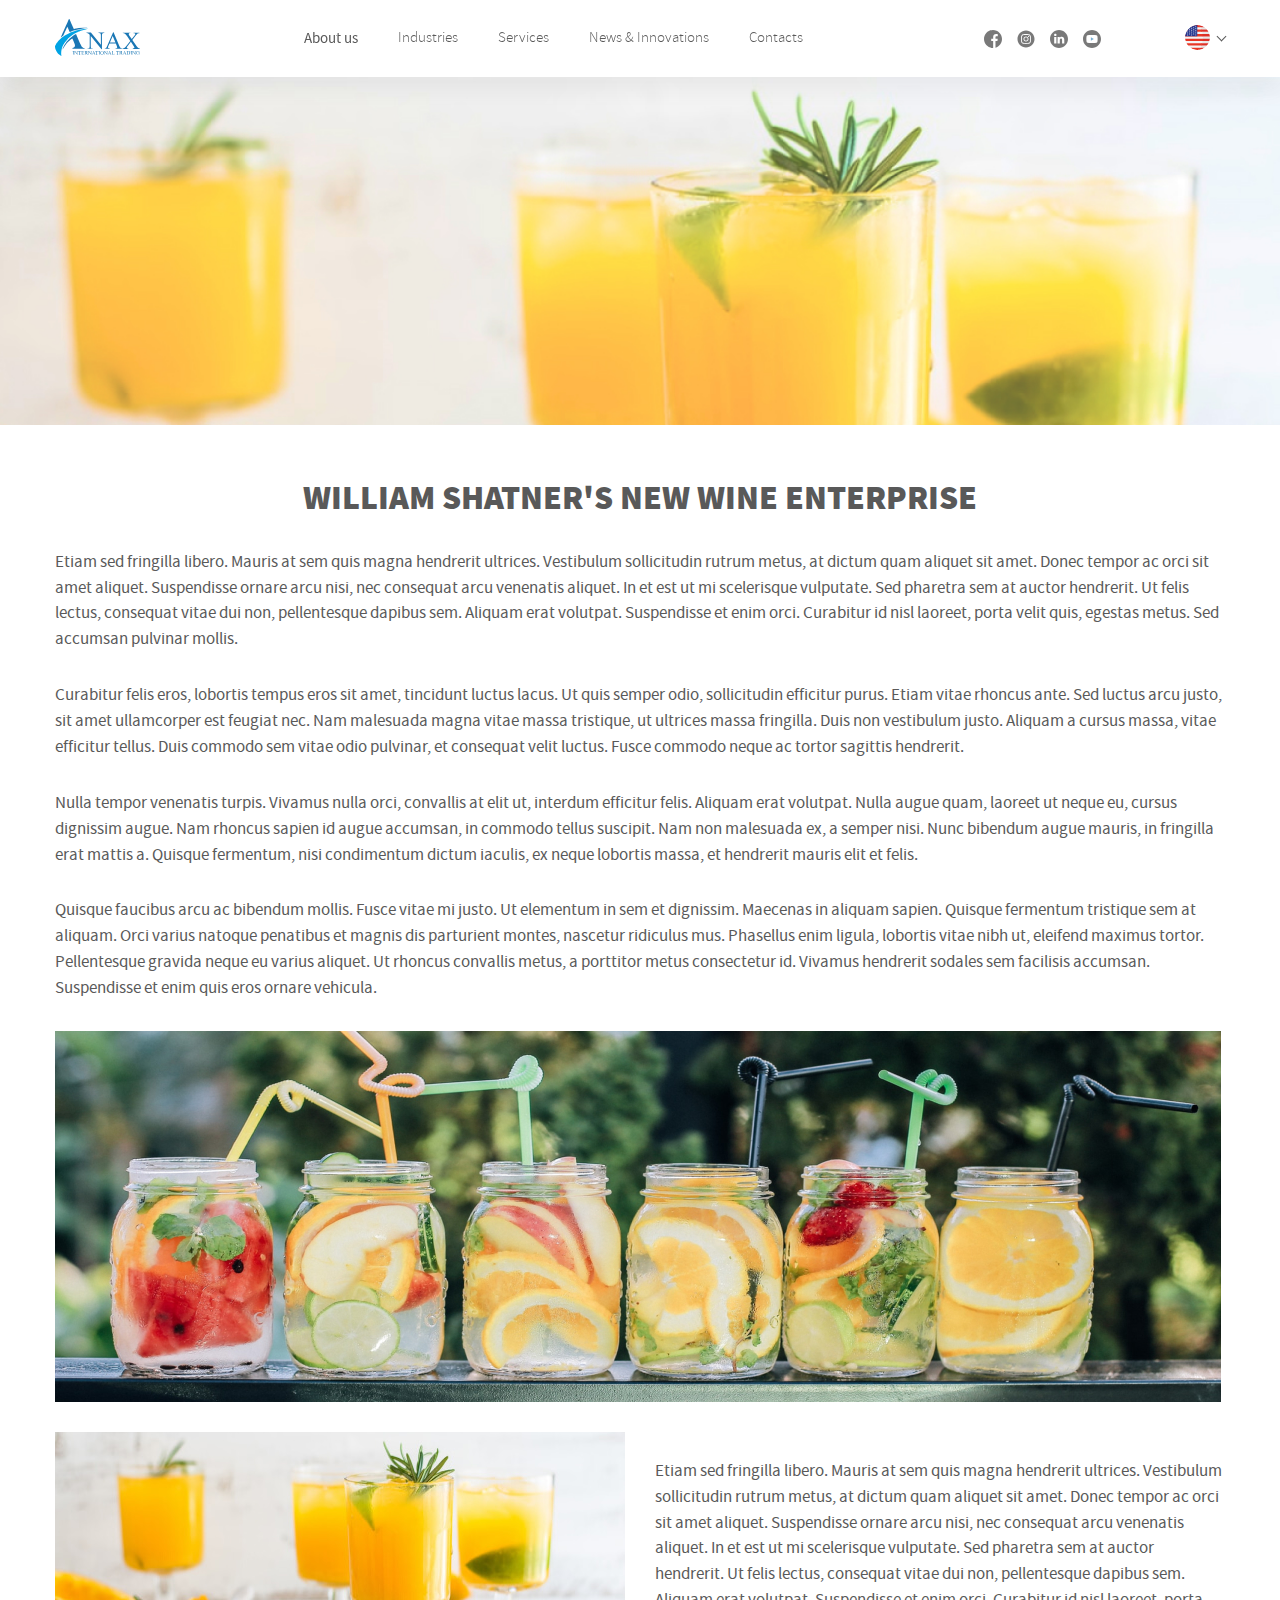
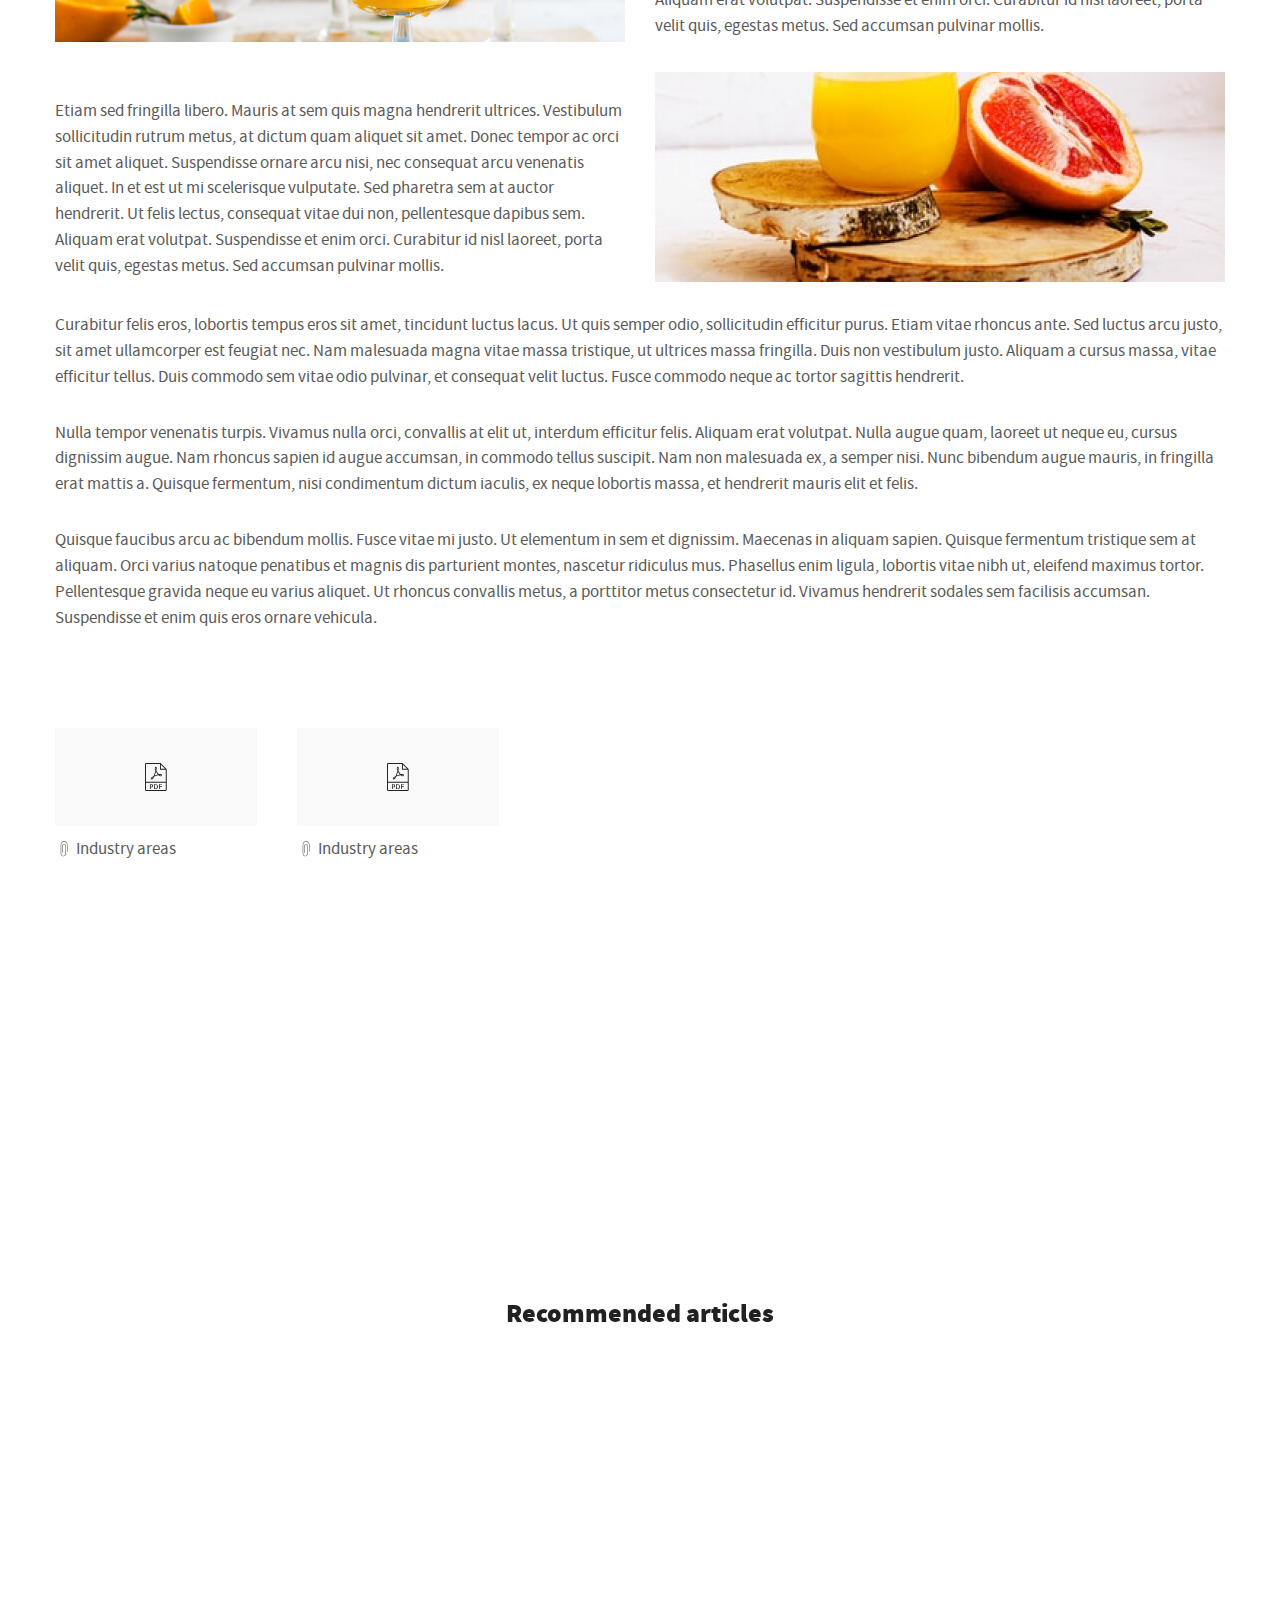
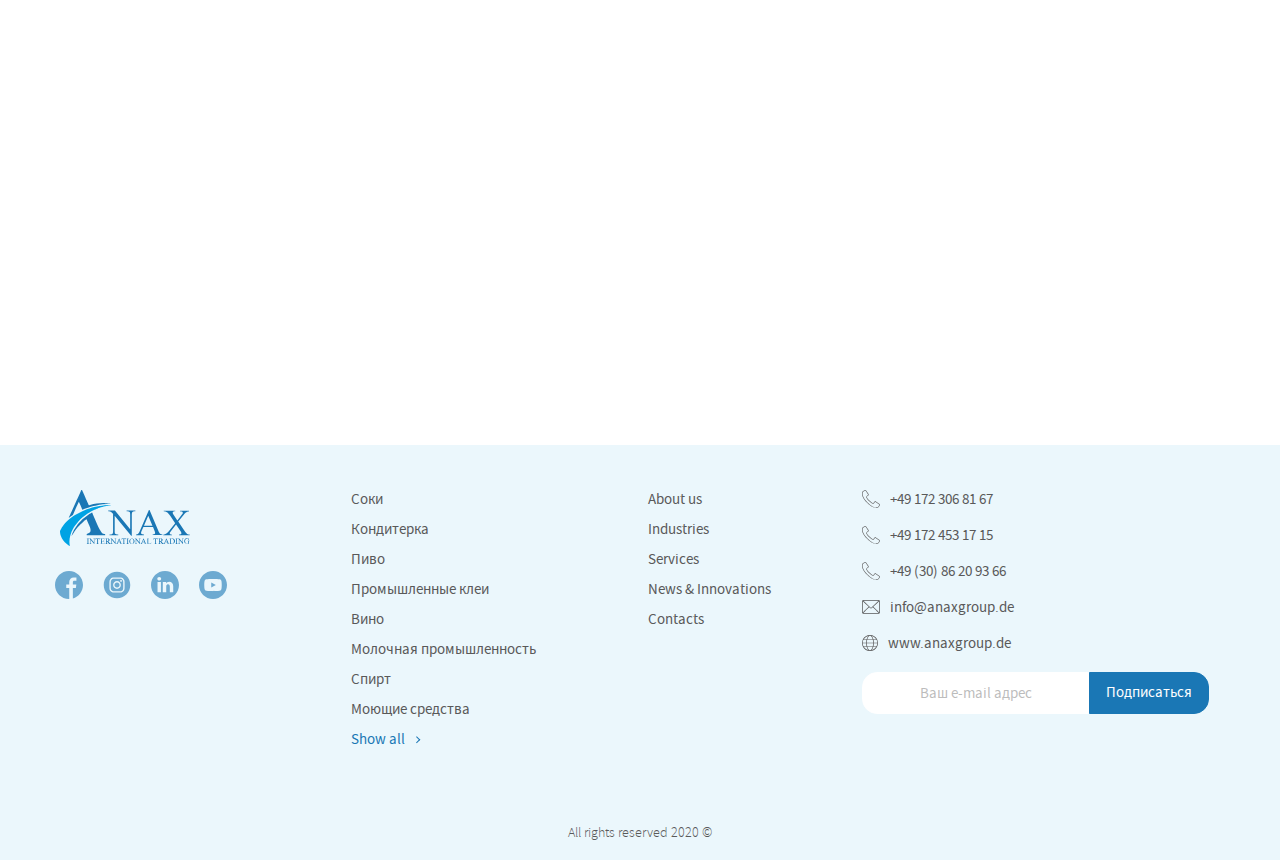
<file: blog-article.html>
<!DOCTYPE html>
<html lang="ru-RU">
  <head>
    <meta charset="utf-8"/>
    <title>Статья блога</title><!--[if IE]>
    <meta http-equiv="X-UA-Compatible" content="IE = edge"/><![endif]-->
    <meta name="viewport" content="width=device-width, initial-scale=1, minimum-scale=1, maximum-scale=1"/>
    <meta name="keywords" content=""/>
    <link rel="apple-touch-icon" sizes="180x180" href="img/favicons/apple-touch-icon.png"/>
    <link rel="icon" type="image/png" sizes="32x32" href="img/favicons/favicon-32x32.png"/>
    <link rel="icon" type="image/png" sizes="16x16" href="img/logo.png"/>
    <link rel="mask-icon" href="img/favicons/safari-pinned-tab.svg" color="#5bbad5"/>
    <meta name="theme-color" content="#ffffff"/>
    <link rel="stylesheet" href="css/start.css"/>
  </head>
  <body class="blog-article-page">
    <div class="preloader" id="preloader">
      <div class="preloader__loader"><img src="img/svg/logo.svg" alt=""/>
      </div>
    </div>
    <div class="wrapper">
      <header class="header" id="header">
        <div class="header__container"><a class="logo" href="http://anax.monamiadv.com/home.html"><img src="img/svg/logo.svg" alt="logo"/></a>
          <nav class="header__nav headerNav">
            <ul>
              <li><a class="active" href="http://anax.monamiadv.com/about.html">About us</a></li>
              <li><a href="http://anax.monamiadv.com/categories.html">Industries</a></li>
              <li><a href="http://anax.monamiadv.com/services.html">Services</a></li>
              <li><a href="http://anax.monamiadv.com/blog.html">News & Innovations</a></li>
              <li><a href="http://anax.monamiadv.com/contacts.html">Contacts</a></li>
            </ul>
            <ul class="socials socials_mob">
              <li><a href="" target="_blank"><svg width="18" height="18" viewBox="0 0 18 18" fill="none" xmlns="http://www.w3.org/2000/svg">
<g>
<path d="M10.4513 17.8828C10.3763 17.895 10.3011 17.9063 10.2256 17.9166C10.3011 17.9063 10.3763 17.895 10.4513 17.8828Z"/>
<path d="M10.6313 17.8521C10.5955 17.8586 10.5597 17.8647 10.5239 17.8709C10.5597 17.8647 10.5955 17.8586 10.6313 17.8521Z"/>
<path d="M10.0244 17.9414C9.93661 17.9513 9.84831 17.9601 9.75974 17.9675C9.84831 17.9601 9.93661 17.9513 10.0244 17.9414Z"/>
<path d="M10.1972 17.9204C10.1551 17.926 10.1126 17.9313 10.0703 17.9362C10.1126 17.9313 10.1551 17.926 10.1972 17.9204Z"/>
<path d="M10.8762 17.8037C10.8447 17.8104 10.8129 17.8172 10.7812 17.8236C10.8129 17.8172 10.8447 17.8104 10.8762 17.8037Z"/>
<path d="M11.4843 17.6523C11.4588 17.6596 11.4332 17.6665 11.4077 17.6736C11.4332 17.6665 11.4588 17.6596 11.4843 17.6523Z"/>
<path d="M11.3005 17.7026C11.2728 17.7099 11.2449 17.7173 11.217 17.7243C11.2449 17.7173 11.2728 17.7101 11.3005 17.7026Z"/>
<path d="M11.0597 17.7627C11.0303 17.7696 11.0006 17.776 10.9709 17.7826C11.0006 17.776 11.0303 17.7696 11.0597 17.7627Z"/>
<path d="M9.75699 17.9678C9.70961 17.9718 9.66223 17.9753 9.61472 17.9785C9.66223 17.9753 9.70961 17.9718 9.75699 17.9678Z"/>
<path d="M18 9C18 4.0302 13.9698 0 9 0C4.0302 0 0 4.0302 0 9C0 13.9698 4.0302 18 9 18C9.05287 18 9.10547 17.9989 9.1582 17.9979V10.9918H7.22461V8.73839H9.1582V7.08014C9.1582 5.15698 10.3322 4.11026 12.0477 4.11026C12.8692 4.11026 13.5754 4.17151 13.7812 4.19884V6.20879H12.5983C11.665 6.20879 11.4843 6.65236 11.4843 7.30316V8.73839H13.7159L13.425 10.9918H11.4843V17.6523C15.2461 16.5738 18 13.1081 18 9Z"/>
<path d="M9.5946 17.98C9.50095 17.986 9.40688 17.9908 9.31253 17.994C9.40688 17.9908 9.50095 17.986 9.5946 17.98Z"/>
<path d="M9.30762 17.9941C9.2579 17.9958 9.20805 17.997 9.1582 17.9978C9.20805 17.997 9.2579 17.9958 9.30762 17.9941Z"/>
</g>
</svg>
</a></li>
              <li><a href="" target="_blank"><svg width="19" height="18" viewBox="0 0 19 18" fill="none" xmlns="http://www.w3.org/2000/svg">
<g>
<path d="M11.2227 9C11.2227 9.95142 10.4514 10.7227 9.5 10.7227C8.54858 10.7227 7.77734 9.95142 7.77734 9C7.77734 8.04858 8.54858 7.27734 9.5 7.27734C10.4514 7.27734 11.2227 8.04858 11.2227 9Z"/>
<path d="M13.5287 5.95253C13.4459 5.72813 13.3138 5.52502 13.1421 5.35831C12.9754 5.18665 12.7724 5.05453 12.5479 4.97173C12.3658 4.901 12.0923 4.81682 11.5884 4.79388C11.0433 4.76903 10.8799 4.76367 9.50003 4.76367C8.12001 4.76367 7.95659 4.76889 7.41167 4.79375C6.90781 4.81682 6.63411 4.901 6.45215 4.97173C6.22762 5.05453 6.02451 5.18665 5.85793 5.35831C5.68626 5.52502 5.55415 5.728 5.47121 5.95253C5.40048 6.13463 5.3163 6.40833 5.29337 6.91219C5.26851 7.45711 5.26315 7.62053 5.26315 9.00055C5.26315 10.3804 5.26851 10.5439 5.29337 11.0889C5.3163 11.5928 5.40048 11.8663 5.47121 12.0484C5.55415 12.273 5.68613 12.4759 5.85779 12.6427C6.02451 12.8143 6.22748 12.9464 6.45201 13.0292C6.63411 13.1001 6.90781 13.1843 7.41167 13.2072C7.95659 13.2321 8.11987 13.2373 9.49989 13.2373C10.8801 13.2373 11.0435 13.2321 11.5883 13.2072C12.0921 13.1843 12.3658 13.1001 12.5479 13.0292C12.9986 12.8554 13.3549 12.4991 13.5287 12.0484C13.5994 11.8663 13.6836 11.5928 13.7067 11.0889C13.7316 10.5439 13.7368 10.3804 13.7368 9.00055C13.7368 7.62053 13.7316 7.45711 13.7067 6.91219C13.6838 6.40833 13.5996 6.13463 13.5287 5.95253ZM9.50003 11.6542C8.03432 11.6542 6.84615 10.4661 6.84615 9.00041C6.84615 7.5347 8.03432 6.34666 9.50003 6.34666C10.9656 6.34666 12.1538 7.5347 12.1538 9.00041C12.1538 10.4661 10.9656 11.6542 9.50003 11.6542ZM12.2587 6.86192C11.9162 6.86192 11.6385 6.58424 11.6385 6.24174C11.6385 5.89925 11.9162 5.62157 12.2587 5.62157C12.6012 5.62157 12.8789 5.89925 12.8789 6.24174C12.8787 6.58424 12.6012 6.86192 12.2587 6.86192Z"/>
<path d="M9.5 0C4.5302 0 0.5 4.0302 0.5 9C0.5 13.9698 4.5302 18 9.5 18C14.4698 18 18.5 13.9698 18.5 9C18.5 4.0302 14.4698 0 9.5 0ZM14.6368 11.1307C14.6118 11.6808 14.5243 12.0564 14.3966 12.3852C14.1281 13.0794 13.5794 13.6281 12.8852 13.8966C12.5565 14.0243 12.1808 14.1117 11.6308 14.1368C11.0797 14.1619 10.9036 14.168 9.50014 14.168C8.0965 14.168 7.92058 14.1619 7.36934 14.1368C6.81934 14.1117 6.4436 14.0243 6.11497 13.8966C5.77 13.7668 5.45772 13.5634 5.19954 13.3005C4.93669 13.0424 4.73331 12.73 4.60353 12.3852C4.47581 12.0565 4.38834 11.6808 4.36334 11.1308C4.33794 10.5796 4.33203 10.4035 4.33203 9C4.33203 7.5965 4.33794 7.42044 4.3632 6.86934C4.3882 6.3192 4.47554 5.9436 4.60326 5.61484C4.73303 5.27 4.93655 4.95758 5.19954 4.69954C5.45758 4.43655 5.77 4.23317 6.11484 4.10339C6.4436 3.97568 6.8192 3.88834 7.36934 3.8632C7.92044 3.83807 8.0965 3.83203 9.5 3.83203C10.9035 3.83203 11.0796 3.83807 11.6307 3.86334C12.1808 3.88834 12.5564 3.97568 12.8852 4.10326C13.23 4.23303 13.5424 4.43655 13.8006 4.69954C14.0634 4.95772 14.267 5.27 14.3966 5.61484C14.5245 5.9436 14.6118 6.3192 14.6369 6.86934C14.6621 7.42044 14.668 7.5965 14.668 9C14.668 10.4035 14.6621 10.5796 14.6368 11.1307Z"/>
</g>
</svg>
</a></li>
              <li><a href="" target="_blank"><svg width="28" height="28" viewBox="0 0 28 28" fill="none" xmlns="http://www.w3.org/2000/svg">
<path d="M14 0C6.2692 0 0 6.2692 0 14C0 21.7308 6.2692 28 14 28C21.7308 28 28 21.7308 28 14C28 6.2692 21.7308 0 14 0ZM9.93176 21.1641H6.52213V10.9061H9.93176V21.1641ZM8.22705 9.50537H8.20483C7.06067 9.50537 6.32068 8.71774 6.32068 7.73337C6.32068 6.72678 7.08331 5.96094 8.24969 5.96094C9.41608 5.96094 10.1339 6.72678 10.1561 7.73337C10.1561 8.71774 9.41608 9.50537 8.22705 9.50537ZM22.2262 21.1641H18.817V15.6763C18.817 14.2971 18.3233 13.3566 17.0896 13.3566C16.1478 13.3566 15.5868 13.991 15.3403 14.6035C15.2501 14.8227 15.2281 15.129 15.2281 15.4355V21.1641H11.8187C11.8187 21.1641 11.8633 11.8685 11.8187 10.9061H15.2281V12.3585C15.6812 11.6595 16.4919 10.6653 18.3009 10.6653C20.5441 10.6653 22.2262 12.1314 22.2262 15.2822V21.1641Z"/>
</svg>
</a></li>
              <li><a href="" target="_blank"><svg width="28" height="28" viewBox="0 0 28 28" fill="none" xmlns="http://www.w3.org/2000/svg">
<path d="M12.2557 16.6229L16.8097 14.0001L12.2557 11.3772V16.6229Z" fill="#1A77B5"/>
<path d="M14 0C6.2692 0 0 6.2692 0 14C0 21.7308 6.2692 28 14 28C21.7308 28 28 21.7308 28 14C28 6.2692 21.7308 0 14 0ZM22.7479 14.0143C22.7479 14.0143 22.7479 16.8536 22.3877 18.2227C22.1858 18.9721 21.5949 19.563 20.8456 19.7646C19.4764 20.125 14 20.125 14 20.125C14 20.125 8.53787 20.125 7.15445 19.7503C6.40506 19.5486 5.81418 18.9576 5.6123 18.2082C5.25192 16.8536 5.25192 14 5.25192 14C5.25192 14 5.25192 11.1609 5.6123 9.79184C5.81396 9.04245 6.41937 8.43704 7.15445 8.23538C8.52356 7.875 14 7.875 14 7.875C14 7.875 19.4764 7.875 20.8456 8.24969C21.5949 8.45135 22.1858 9.04245 22.3877 9.79184C22.7624 11.1609 22.7479 14.0143 22.7479 14.0143Z"/>
</svg>
</a></li>
            </ul>
          </nav>
          <ul class="socials">
            <li><a href="" target="_blank"><svg width="18" height="18" viewBox="0 0 18 18" fill="none" xmlns="http://www.w3.org/2000/svg">
<g>
<path d="M10.4513 17.8828C10.3763 17.895 10.3011 17.9063 10.2256 17.9166C10.3011 17.9063 10.3763 17.895 10.4513 17.8828Z"/>
<path d="M10.6313 17.8521C10.5955 17.8586 10.5597 17.8647 10.5239 17.8709C10.5597 17.8647 10.5955 17.8586 10.6313 17.8521Z"/>
<path d="M10.0244 17.9414C9.93661 17.9513 9.84831 17.9601 9.75974 17.9675C9.84831 17.9601 9.93661 17.9513 10.0244 17.9414Z"/>
<path d="M10.1972 17.9204C10.1551 17.926 10.1126 17.9313 10.0703 17.9362C10.1126 17.9313 10.1551 17.926 10.1972 17.9204Z"/>
<path d="M10.8762 17.8037C10.8447 17.8104 10.8129 17.8172 10.7812 17.8236C10.8129 17.8172 10.8447 17.8104 10.8762 17.8037Z"/>
<path d="M11.4843 17.6523C11.4588 17.6596 11.4332 17.6665 11.4077 17.6736C11.4332 17.6665 11.4588 17.6596 11.4843 17.6523Z"/>
<path d="M11.3005 17.7026C11.2728 17.7099 11.2449 17.7173 11.217 17.7243C11.2449 17.7173 11.2728 17.7101 11.3005 17.7026Z"/>
<path d="M11.0597 17.7627C11.0303 17.7696 11.0006 17.776 10.9709 17.7826C11.0006 17.776 11.0303 17.7696 11.0597 17.7627Z"/>
<path d="M9.75699 17.9678C9.70961 17.9718 9.66223 17.9753 9.61472 17.9785C9.66223 17.9753 9.70961 17.9718 9.75699 17.9678Z"/>
<path d="M18 9C18 4.0302 13.9698 0 9 0C4.0302 0 0 4.0302 0 9C0 13.9698 4.0302 18 9 18C9.05287 18 9.10547 17.9989 9.1582 17.9979V10.9918H7.22461V8.73839H9.1582V7.08014C9.1582 5.15698 10.3322 4.11026 12.0477 4.11026C12.8692 4.11026 13.5754 4.17151 13.7812 4.19884V6.20879H12.5983C11.665 6.20879 11.4843 6.65236 11.4843 7.30316V8.73839H13.7159L13.425 10.9918H11.4843V17.6523C15.2461 16.5738 18 13.1081 18 9Z"/>
<path d="M9.5946 17.98C9.50095 17.986 9.40688 17.9908 9.31253 17.994C9.40688 17.9908 9.50095 17.986 9.5946 17.98Z"/>
<path d="M9.30762 17.9941C9.2579 17.9958 9.20805 17.997 9.1582 17.9978C9.20805 17.997 9.2579 17.9958 9.30762 17.9941Z"/>
</g>
</svg>
</a></li>
            <li><a href="" target="_blank"><svg width="19" height="18" viewBox="0 0 19 18" fill="none" xmlns="http://www.w3.org/2000/svg">
<g>
<path d="M11.2227 9C11.2227 9.95142 10.4514 10.7227 9.5 10.7227C8.54858 10.7227 7.77734 9.95142 7.77734 9C7.77734 8.04858 8.54858 7.27734 9.5 7.27734C10.4514 7.27734 11.2227 8.04858 11.2227 9Z"/>
<path d="M13.5287 5.95253C13.4459 5.72813 13.3138 5.52502 13.1421 5.35831C12.9754 5.18665 12.7724 5.05453 12.5479 4.97173C12.3658 4.901 12.0923 4.81682 11.5884 4.79388C11.0433 4.76903 10.8799 4.76367 9.50003 4.76367C8.12001 4.76367 7.95659 4.76889 7.41167 4.79375C6.90781 4.81682 6.63411 4.901 6.45215 4.97173C6.22762 5.05453 6.02451 5.18665 5.85793 5.35831C5.68626 5.52502 5.55415 5.728 5.47121 5.95253C5.40048 6.13463 5.3163 6.40833 5.29337 6.91219C5.26851 7.45711 5.26315 7.62053 5.26315 9.00055C5.26315 10.3804 5.26851 10.5439 5.29337 11.0889C5.3163 11.5928 5.40048 11.8663 5.47121 12.0484C5.55415 12.273 5.68613 12.4759 5.85779 12.6427C6.02451 12.8143 6.22748 12.9464 6.45201 13.0292C6.63411 13.1001 6.90781 13.1843 7.41167 13.2072C7.95659 13.2321 8.11987 13.2373 9.49989 13.2373C10.8801 13.2373 11.0435 13.2321 11.5883 13.2072C12.0921 13.1843 12.3658 13.1001 12.5479 13.0292C12.9986 12.8554 13.3549 12.4991 13.5287 12.0484C13.5994 11.8663 13.6836 11.5928 13.7067 11.0889C13.7316 10.5439 13.7368 10.3804 13.7368 9.00055C13.7368 7.62053 13.7316 7.45711 13.7067 6.91219C13.6838 6.40833 13.5996 6.13463 13.5287 5.95253ZM9.50003 11.6542C8.03432 11.6542 6.84615 10.4661 6.84615 9.00041C6.84615 7.5347 8.03432 6.34666 9.50003 6.34666C10.9656 6.34666 12.1538 7.5347 12.1538 9.00041C12.1538 10.4661 10.9656 11.6542 9.50003 11.6542ZM12.2587 6.86192C11.9162 6.86192 11.6385 6.58424 11.6385 6.24174C11.6385 5.89925 11.9162 5.62157 12.2587 5.62157C12.6012 5.62157 12.8789 5.89925 12.8789 6.24174C12.8787 6.58424 12.6012 6.86192 12.2587 6.86192Z"/>
<path d="M9.5 0C4.5302 0 0.5 4.0302 0.5 9C0.5 13.9698 4.5302 18 9.5 18C14.4698 18 18.5 13.9698 18.5 9C18.5 4.0302 14.4698 0 9.5 0ZM14.6368 11.1307C14.6118 11.6808 14.5243 12.0564 14.3966 12.3852C14.1281 13.0794 13.5794 13.6281 12.8852 13.8966C12.5565 14.0243 12.1808 14.1117 11.6308 14.1368C11.0797 14.1619 10.9036 14.168 9.50014 14.168C8.0965 14.168 7.92058 14.1619 7.36934 14.1368C6.81934 14.1117 6.4436 14.0243 6.11497 13.8966C5.77 13.7668 5.45772 13.5634 5.19954 13.3005C4.93669 13.0424 4.73331 12.73 4.60353 12.3852C4.47581 12.0565 4.38834 11.6808 4.36334 11.1308C4.33794 10.5796 4.33203 10.4035 4.33203 9C4.33203 7.5965 4.33794 7.42044 4.3632 6.86934C4.3882 6.3192 4.47554 5.9436 4.60326 5.61484C4.73303 5.27 4.93655 4.95758 5.19954 4.69954C5.45758 4.43655 5.77 4.23317 6.11484 4.10339C6.4436 3.97568 6.8192 3.88834 7.36934 3.8632C7.92044 3.83807 8.0965 3.83203 9.5 3.83203C10.9035 3.83203 11.0796 3.83807 11.6307 3.86334C12.1808 3.88834 12.5564 3.97568 12.8852 4.10326C13.23 4.23303 13.5424 4.43655 13.8006 4.69954C14.0634 4.95772 14.267 5.27 14.3966 5.61484C14.5245 5.9436 14.6118 6.3192 14.6369 6.86934C14.6621 7.42044 14.668 7.5965 14.668 9C14.668 10.4035 14.6621 10.5796 14.6368 11.1307Z"/>
</g>
</svg>
</a></li>
            <li><a href="" target="_blank"><svg width="28" height="28" viewBox="0 0 28 28" fill="none" xmlns="http://www.w3.org/2000/svg">
<path d="M14 0C6.2692 0 0 6.2692 0 14C0 21.7308 6.2692 28 14 28C21.7308 28 28 21.7308 28 14C28 6.2692 21.7308 0 14 0ZM9.93176 21.1641H6.52213V10.9061H9.93176V21.1641ZM8.22705 9.50537H8.20483C7.06067 9.50537 6.32068 8.71774 6.32068 7.73337C6.32068 6.72678 7.08331 5.96094 8.24969 5.96094C9.41608 5.96094 10.1339 6.72678 10.1561 7.73337C10.1561 8.71774 9.41608 9.50537 8.22705 9.50537ZM22.2262 21.1641H18.817V15.6763C18.817 14.2971 18.3233 13.3566 17.0896 13.3566C16.1478 13.3566 15.5868 13.991 15.3403 14.6035C15.2501 14.8227 15.2281 15.129 15.2281 15.4355V21.1641H11.8187C11.8187 21.1641 11.8633 11.8685 11.8187 10.9061H15.2281V12.3585C15.6812 11.6595 16.4919 10.6653 18.3009 10.6653C20.5441 10.6653 22.2262 12.1314 22.2262 15.2822V21.1641Z"/>
</svg>
</a></li>
            <li><a href="" target="_blank"><svg width="28" height="28" viewBox="0 0 28 28" fill="none" xmlns="http://www.w3.org/2000/svg">
<path d="M12.2557 16.6229L16.8097 14.0001L12.2557 11.3772V16.6229Z" fill="#1A77B5"/>
<path d="M14 0C6.2692 0 0 6.2692 0 14C0 21.7308 6.2692 28 14 28C21.7308 28 28 21.7308 28 14C28 6.2692 21.7308 0 14 0ZM22.7479 14.0143C22.7479 14.0143 22.7479 16.8536 22.3877 18.2227C22.1858 18.9721 21.5949 19.563 20.8456 19.7646C19.4764 20.125 14 20.125 14 20.125C14 20.125 8.53787 20.125 7.15445 19.7503C6.40506 19.5486 5.81418 18.9576 5.6123 18.2082C5.25192 16.8536 5.25192 14 5.25192 14C5.25192 14 5.25192 11.1609 5.6123 9.79184C5.81396 9.04245 6.41937 8.43704 7.15445 8.23538C8.52356 7.875 14 7.875 14 7.875C14 7.875 19.4764 7.875 20.8456 8.24969C21.5949 8.45135 22.1858 9.04245 22.3877 9.79184C22.7624 11.1609 22.7479 14.0143 22.7479 14.0143Z"/>
</svg>
</a></li>
          </ul>
          <div class="header__lang">
            <ul class="switcher-dropdown">
              <li class="item-language-main"><span><svg width="24" height="24" viewBox="0 0 24 24" fill="none" xmlns="http://www.w3.org/2000/svg">
<path d="M5.1575 21.8557H18.8425L18.8432 21.855H5.15674L5.1575 21.8557Z" fill="#C42126"/>
<path d="M11.9998 0C11.7641 0 11.5303 0.00851213 11.2982 0.021787H12.7016C12.4693 0.00851213 12.2355 0 11.9998 0Z" fill="#C42126"/>
<path d="M15.5466 4.38803H21.2767C20.5961 3.55947 19.805 2.82601 18.9287 2.20508H14.6259C14.982 2.83148 15.2881 3.57062 15.5466 4.38803Z" fill="#E7E7E7"/>
<path d="M14.6259 2.205H18.9287C17.1499 0.944443 15.0143 0.155044 12.7016 0.0214844H12.3322C13.4207 0.158489 13.9207 0.964101 14.6259 2.205Z" fill="#DC3027"/>
<path d="M23.5525 8.75522C23.3391 7.9943 23.053 7.26423 22.7013 6.57227H16.1091C16.2427 7.27315 16.348 8.00524 16.4261 8.75522H23.5525Z" fill="#E7E7E7"/>
<path d="M15.7383 6.57198H22.7012C22.3044 5.79155 21.8277 5.0592 21.2767 4.38867H15.1944C15.4088 5.06756 15.5909 5.79991 15.7383 6.57198Z" fill="#DC3027"/>
<path d="M16.6785 13.1216H23.9458C23.9803 12.7523 23.9998 12.3781 23.9998 11.9999C23.9998 11.642 23.981 11.2886 23.9503 10.9385H16.6802C16.7039 11.6645 16.7035 12.3959 16.6785 13.1216Z" fill="#E7E7E7"/>
<path d="M23.9505 10.9388C23.8848 10.189 23.7497 9.45958 23.5524 8.75586H16.1199C16.1946 9.47073 16.2439 10.2021 16.2679 10.9388H23.9505Z" fill="#DC3027"/>
<path d="M15.9837 17.489H22.6699C23.0265 16.7978 23.3171 16.0671 23.535 15.3057H16.307C16.2274 16.0568 16.1193 16.7887 15.9837 17.489Z" fill="#E7E7E7"/>
<path d="M23.5352 15.305C23.7366 14.6015 23.8765 13.872 23.946 13.1221H16.4521C16.4265 13.8593 16.3757 14.5905 16.2996 15.305H23.5352Z" fill="#DC3027"/>
<path d="M18.8432 21.8553C19.7322 21.2369 20.5344 20.5027 21.2259 19.6724H15.5956C15.3325 20.4932 15.02 21.2311 14.6575 21.8553H18.8432Z" fill="#E7E7E7"/>
<path d="M15.3838 19.6721H21.2258C21.7833 19.0023 22.2672 18.27 22.6698 17.4888H15.9346C15.7851 18.2614 15.6012 18.9941 15.3838 19.6721Z" fill="#DC3027"/>
<path d="M11.5649 23.9914C11.5407 23.9906 11.5165 23.9895 11.4922 23.9888C11.5165 23.9895 11.5407 23.9906 11.5649 23.9914Z" fill="#DC3027"/>
<path d="M11.9998 24.0001C14.5439 24.0001 16.9011 23.2059 18.8425 21.856H14.4995C13.7287 23.184 13.2202 24.0001 11.9998 24.0001Z" fill="#DC3027"/>
<path d="M11.9999 24.0002C11.8542 24.0002 11.7094 23.9968 11.565 23.9917C11.7109 23.9966 11.8559 24.0002 11.9999 24.0002Z" fill="#C42126"/>
<path d="M15.0232 2.20508H5.0713C4.1948 2.82601 3.40393 3.55942 2.72311 4.38803H15.9437C15.6853 3.57062 15.3793 2.83148 15.0232 2.20508Z" fill="#F3F4F5"/>
<path d="M5.0713 2.205H15.0232C14.3179 0.964101 13.4207 0.158489 12.3321 0.0214844H11.2982C8.98546 0.155044 6.84988 0.944443 5.0713 2.205Z" fill="#E73625"/>
<path d="M0.44754 8.75522H16.8045C16.7264 8.00509 16.6211 7.27315 16.4875 6.57227H1.29865C0.946969 7.26428 0.660901 7.9943 0.44754 8.75522Z" fill="#F3F4F5"/>
<path d="M2.72312 4.38867C2.17252 5.0592 1.69543 5.7915 1.29886 6.57198H16.4875C16.3403 5.80006 16.1583 5.06777 15.9437 4.38867C15.9437 4.38867 2.72312 4.38867 2.72312 4.38867Z" fill="#E73625"/>
<path d="M0 11.9998C0 12.3779 0.0197096 12.7522 0.0540115 13.1214H16.9511C16.9762 12.3957 16.9765 11.6645 16.9529 10.9385H0.0494514C0.018747 11.2885 0 11.6418 0 11.9998Z" fill="#F3F4F5"/>
<path d="M0.0494537 10.9388H16.9527C16.9286 10.202 16.8791 9.47078 16.8047 8.75586H0.447345C0.250097 9.45973 0.115017 10.189 0.0494537 10.9388Z" fill="#E73625"/>
<path d="M16.7986 15.3057H0.464767C0.682688 16.0673 0.973519 16.7978 1.32991 17.489H16.4754C16.6111 16.7889 16.7188 16.0569 16.7986 15.3057Z" fill="#F3F4F5"/>
<path d="M0.464777 15.305H16.7986C16.8746 14.5905 16.9256 13.8591 16.9512 13.1221H0.0540161C0.123532 13.8722 0.263577 14.6015 0.464777 15.305Z" fill="#E73625"/>
<path d="M5.15673 21.8553H14.9867C15.3491 21.231 15.6618 20.4932 15.9248 19.6724H2.77409C3.4655 20.5027 4.26752 21.2369 5.15673 21.8553Z" fill="#F3F4F5"/>
<path d="M1.33012 17.4888C1.73278 18.27 2.21665 19.0023 2.7741 19.6721H15.9248C16.1419 18.9941 16.3259 18.2614 16.4754 17.4888H1.33012Z" fill="#E73625"/>
<path d="M11.4922 23.9889C11.5165 23.9897 11.5407 23.9908 11.565 23.9915C11.7094 23.9967 11.8541 24.0001 11.9998 24.0001C13.2202 24.0001 14.2153 23.184 14.9863 21.856H5.15753C6.96874 23.1157 9.14278 23.891 11.4922 23.9889Z" fill="#E73625"/>
<path d="M11.7517 0.00585938C5.60239 0.130957 0.59037 4.87895 0.0509644 10.9185H11.752V0.00585938H11.7517Z" fill="#283991"/>
<path d="M2.40099 6.7998L2.58379 7.36272H3.1761L2.69693 7.71081L2.87994 8.27413L2.40099 7.92584L1.92218 8.27413L2.10483 7.71081L1.62582 7.36272H2.21813L2.40099 6.7998Z" fill="#EFEFEF"/>
<path d="M2.40099 8.78809L2.58379 9.35136H3.1761L2.69693 9.69944L2.87994 10.2628L2.40099 9.91447L1.92218 10.2628L2.10483 9.69944L1.62582 9.35136H2.21813L2.40099 8.78809Z" fill="#EFEFEF"/>
<path d="M4.39008 3.81543L4.57294 4.37855H5.16504L4.68603 4.72684L4.86889 5.28975L4.39008 4.94187L3.91107 5.28975L4.09393 4.72684L3.61472 4.37855H4.20702L4.39008 3.81543Z" fill="#EFEFEF"/>
<path d="M4.39008 5.80469L4.57294 6.36781H5.16504L4.68603 6.71569L4.86889 7.27901L4.39008 6.93113L3.91107 7.27901L4.09393 6.71569L3.61472 6.36781H4.20702L4.39008 5.80469Z" fill="#EFEFEF"/>
<path d="M4.39008 7.79395L4.57294 8.35727H5.16504L4.68603 8.70495L4.86889 9.26827L4.39008 8.92003L3.91107 9.26827L4.09393 8.70495L3.61472 8.35727H4.20702L4.39008 7.79395Z" fill="#EFEFEF"/>
<path d="M0.890834 9.26772L0.707823 8.7044L1.18683 8.35652H0.594885L0.58161 8.31543C0.516604 8.51648 0.457881 8.71996 0.403717 8.92572L0.412077 8.91949L0.890834 9.26772Z" fill="#EFEFEF"/>
<path d="M1.92217 6.28502L2.40098 5.93678L2.87999 6.28502L2.69698 5.7217L3.17599 5.37346H2.58369L2.40083 4.81055L2.21797 5.37346H1.99969C1.95916 5.43487 1.91994 5.49663 1.88052 5.55896L2.10488 5.7217L1.92217 6.28502Z" fill="#EFEFEF"/>
<path d="M4.39009 2.95292L4.8689 3.3008L4.68604 2.73789L5.16485 2.38965H4.82284C4.53236 2.60681 4.25212 2.83664 3.98288 3.07913L3.91068 3.3008L4.39009 2.95292Z" fill="#EFEFEF"/>
<path d="M5.90018 2.30634L6.37919 1.9581L6.85799 2.30634L6.67514 1.74302L7.15394 1.39513H6.56184L6.53702 1.31934C6.33637 1.42184 6.13781 1.52849 5.94375 1.64199L6.08283 1.74297L5.90018 2.30634Z" fill="#EFEFEF"/>
<path d="M6.3792 2.82129L6.56205 3.38405H7.15415L6.67514 3.73229L6.858 4.29561L6.3792 3.94732L5.90019 4.29561L6.08304 3.73229L5.60388 3.38405H6.19613L6.3792 2.82129Z" fill="#EFEFEF"/>
<path d="M6.3792 4.81055L6.56205 5.37331H7.15415L6.67514 5.72155L6.858 6.28487L6.3792 5.93658L5.90019 6.28487L6.08304 5.72155L5.60388 5.37331H6.19613L6.3792 4.81055Z" fill="#EFEFEF"/>
<path d="M6.3792 6.7998L6.56205 7.36272H7.15415L6.67514 7.71081L6.858 8.27413L6.3792 7.92584L5.90019 8.27413L6.08304 7.71081L5.60388 7.36272H6.19613L6.3792 6.7998Z" fill="#EFEFEF"/>
<path d="M6.3792 8.78809L6.56205 9.35136H7.15415L6.67514 9.69944L6.858 10.2628L6.3792 9.91447L5.90019 10.2628L6.08304 9.69944L5.60388 9.35136H6.19613L6.3792 8.78809Z" fill="#EFEFEF"/>
<path d="M8.3683 1.82617L8.55116 2.38929H9.14326L8.66445 2.73758L8.84711 3.30049L8.3683 2.95261L7.88914 3.30049L8.07215 2.73758L7.59299 2.38929H8.18524L8.3683 1.82617Z" fill="#EFEFEF"/>
<path d="M8.3683 3.81543L8.55116 4.37855H9.14326L8.66445 4.72684L8.84711 5.28975L8.3683 4.94187L7.88914 5.28975L8.07215 4.72684L7.59299 4.37855H8.18524L8.3683 3.81543Z" fill="#EFEFEF"/>
<path d="M8.3683 5.80469L8.55116 6.36781H9.14326L8.66445 6.71569L8.84711 7.27901L8.3683 6.93113L7.88914 7.27901L8.07215 6.71569L7.59299 6.36781H8.18524L8.3683 5.80469Z" fill="#EFEFEF"/>
<path d="M8.3683 7.79395L8.55116 8.35727H9.14326L8.66445 8.70495L8.84711 9.26827L8.3683 8.92003L7.88914 9.26827L8.07215 8.70495L7.59299 8.35727H8.18524L8.3683 7.79395Z" fill="#EFEFEF"/>
<path d="M10.3574 0.832031L10.5402 1.39515H11.1323L10.6533 1.74303L10.8362 2.30635L10.3574 1.95806L9.87821 2.30635L10.0612 1.74303L9.58206 1.39515H10.1742L10.3574 0.832031Z" fill="#EFEFEF"/>
<path d="M10.3574 2.82129L10.5402 3.38405H11.1323L10.6533 3.73229L10.8362 4.29561L10.3574 3.94732L9.87821 4.29561L10.0612 3.73229L9.58206 3.38405H10.1742L10.3574 2.82129Z" fill="#EFEFEF"/>
<path d="M10.3574 4.81055L10.5402 5.37331H11.1323L10.6533 5.72155L10.8362 6.28487L10.3574 5.93658L9.87821 6.28487L10.0612 5.72155L9.58206 5.37331H10.1742L10.3574 4.81055Z" fill="#EFEFEF"/>
<path d="M10.3574 6.7998L10.5402 7.36272H11.1323L10.6533 7.71081L10.8362 8.27413L10.3574 7.92584L9.87821 8.27413L10.0612 7.71081L9.58206 7.36272H10.1742L10.3574 6.7998Z" fill="#EFEFEF"/>
<path d="M10.3574 8.78809L10.5402 9.35136H11.1323L10.6533 9.69944L10.8362 10.2628L10.3574 9.91447L9.87821 10.2628L10.0612 9.69944L9.58206 9.35136H10.1742L10.3574 8.78809Z" fill="#EFEFEF"/>
</svg>
</span>
                <ul class="language-dropdown">
                  <li><a href=""><svg width="24" height="24" viewBox="0 0 24 24" fill="none" xmlns="http://www.w3.org/2000/svg">
<path d="M5.1575 21.8557H18.8425L18.8432 21.855H5.15674L5.1575 21.8557Z" fill="#C42126"/>
<path d="M11.9998 0C11.7641 0 11.5303 0.00851213 11.2982 0.021787H12.7016C12.4693 0.00851213 12.2355 0 11.9998 0Z" fill="#C42126"/>
<path d="M15.5466 4.38803H21.2767C20.5961 3.55947 19.805 2.82601 18.9287 2.20508H14.6259C14.982 2.83148 15.2881 3.57062 15.5466 4.38803Z" fill="#E7E7E7"/>
<path d="M14.6259 2.205H18.9287C17.1499 0.944443 15.0143 0.155044 12.7016 0.0214844H12.3322C13.4207 0.158489 13.9207 0.964101 14.6259 2.205Z" fill="#DC3027"/>
<path d="M23.5525 8.75522C23.3391 7.9943 23.053 7.26423 22.7013 6.57227H16.1091C16.2427 7.27315 16.348 8.00524 16.4261 8.75522H23.5525Z" fill="#E7E7E7"/>
<path d="M15.7383 6.57198H22.7012C22.3044 5.79155 21.8277 5.0592 21.2767 4.38867H15.1944C15.4088 5.06756 15.5909 5.79991 15.7383 6.57198Z" fill="#DC3027"/>
<path d="M16.6785 13.1216H23.9458C23.9803 12.7523 23.9998 12.3781 23.9998 11.9999C23.9998 11.642 23.981 11.2886 23.9503 10.9385H16.6802C16.7039 11.6645 16.7035 12.3959 16.6785 13.1216Z" fill="#E7E7E7"/>
<path d="M23.9505 10.9388C23.8848 10.189 23.7497 9.45958 23.5524 8.75586H16.1199C16.1946 9.47073 16.2439 10.2021 16.2679 10.9388H23.9505Z" fill="#DC3027"/>
<path d="M15.9837 17.489H22.6699C23.0265 16.7978 23.3171 16.0671 23.535 15.3057H16.307C16.2274 16.0568 16.1193 16.7887 15.9837 17.489Z" fill="#E7E7E7"/>
<path d="M23.5352 15.305C23.7366 14.6015 23.8765 13.872 23.946 13.1221H16.4521C16.4265 13.8593 16.3757 14.5905 16.2996 15.305H23.5352Z" fill="#DC3027"/>
<path d="M18.8432 21.8553C19.7322 21.2369 20.5344 20.5027 21.2259 19.6724H15.5956C15.3325 20.4932 15.02 21.2311 14.6575 21.8553H18.8432Z" fill="#E7E7E7"/>
<path d="M15.3838 19.6721H21.2258C21.7833 19.0023 22.2672 18.27 22.6698 17.4888H15.9346C15.7851 18.2614 15.6012 18.9941 15.3838 19.6721Z" fill="#DC3027"/>
<path d="M11.5649 23.9914C11.5407 23.9906 11.5165 23.9895 11.4922 23.9888C11.5165 23.9895 11.5407 23.9906 11.5649 23.9914Z" fill="#DC3027"/>
<path d="M11.9998 24.0001C14.5439 24.0001 16.9011 23.2059 18.8425 21.856H14.4995C13.7287 23.184 13.2202 24.0001 11.9998 24.0001Z" fill="#DC3027"/>
<path d="M11.9999 24.0002C11.8542 24.0002 11.7094 23.9968 11.565 23.9917C11.7109 23.9966 11.8559 24.0002 11.9999 24.0002Z" fill="#C42126"/>
<path d="M15.0232 2.20508H5.0713C4.1948 2.82601 3.40393 3.55942 2.72311 4.38803H15.9437C15.6853 3.57062 15.3793 2.83148 15.0232 2.20508Z" fill="#F3F4F5"/>
<path d="M5.0713 2.205H15.0232C14.3179 0.964101 13.4207 0.158489 12.3321 0.0214844H11.2982C8.98546 0.155044 6.84988 0.944443 5.0713 2.205Z" fill="#E73625"/>
<path d="M0.44754 8.75522H16.8045C16.7264 8.00509 16.6211 7.27315 16.4875 6.57227H1.29865C0.946969 7.26428 0.660901 7.9943 0.44754 8.75522Z" fill="#F3F4F5"/>
<path d="M2.72312 4.38867C2.17252 5.0592 1.69543 5.7915 1.29886 6.57198H16.4875C16.3403 5.80006 16.1583 5.06777 15.9437 4.38867C15.9437 4.38867 2.72312 4.38867 2.72312 4.38867Z" fill="#E73625"/>
<path d="M0 11.9998C0 12.3779 0.0197096 12.7522 0.0540115 13.1214H16.9511C16.9762 12.3957 16.9765 11.6645 16.9529 10.9385H0.0494514C0.018747 11.2885 0 11.6418 0 11.9998Z" fill="#F3F4F5"/>
<path d="M0.0494537 10.9388H16.9527C16.9286 10.202 16.8791 9.47078 16.8047 8.75586H0.447345C0.250097 9.45973 0.115017 10.189 0.0494537 10.9388Z" fill="#E73625"/>
<path d="M16.7986 15.3057H0.464767C0.682688 16.0673 0.973519 16.7978 1.32991 17.489H16.4754C16.6111 16.7889 16.7188 16.0569 16.7986 15.3057Z" fill="#F3F4F5"/>
<path d="M0.464777 15.305H16.7986C16.8746 14.5905 16.9256 13.8591 16.9512 13.1221H0.0540161C0.123532 13.8722 0.263577 14.6015 0.464777 15.305Z" fill="#E73625"/>
<path d="M5.15673 21.8553H14.9867C15.3491 21.231 15.6618 20.4932 15.9248 19.6724H2.77409C3.4655 20.5027 4.26752 21.2369 5.15673 21.8553Z" fill="#F3F4F5"/>
<path d="M1.33012 17.4888C1.73278 18.27 2.21665 19.0023 2.7741 19.6721H15.9248C16.1419 18.9941 16.3259 18.2614 16.4754 17.4888H1.33012Z" fill="#E73625"/>
<path d="M11.4922 23.9889C11.5165 23.9897 11.5407 23.9908 11.565 23.9915C11.7094 23.9967 11.8541 24.0001 11.9998 24.0001C13.2202 24.0001 14.2153 23.184 14.9863 21.856H5.15753C6.96874 23.1157 9.14278 23.891 11.4922 23.9889Z" fill="#E73625"/>
<path d="M11.7517 0.00585938C5.60239 0.130957 0.59037 4.87895 0.0509644 10.9185H11.752V0.00585938H11.7517Z" fill="#283991"/>
<path d="M2.40099 6.7998L2.58379 7.36272H3.1761L2.69693 7.71081L2.87994 8.27413L2.40099 7.92584L1.92218 8.27413L2.10483 7.71081L1.62582 7.36272H2.21813L2.40099 6.7998Z" fill="#EFEFEF"/>
<path d="M2.40099 8.78809L2.58379 9.35136H3.1761L2.69693 9.69944L2.87994 10.2628L2.40099 9.91447L1.92218 10.2628L2.10483 9.69944L1.62582 9.35136H2.21813L2.40099 8.78809Z" fill="#EFEFEF"/>
<path d="M4.39008 3.81543L4.57294 4.37855H5.16504L4.68603 4.72684L4.86889 5.28975L4.39008 4.94187L3.91107 5.28975L4.09393 4.72684L3.61472 4.37855H4.20702L4.39008 3.81543Z" fill="#EFEFEF"/>
<path d="M4.39008 5.80469L4.57294 6.36781H5.16504L4.68603 6.71569L4.86889 7.27901L4.39008 6.93113L3.91107 7.27901L4.09393 6.71569L3.61472 6.36781H4.20702L4.39008 5.80469Z" fill="#EFEFEF"/>
<path d="M4.39008 7.79395L4.57294 8.35727H5.16504L4.68603 8.70495L4.86889 9.26827L4.39008 8.92003L3.91107 9.26827L4.09393 8.70495L3.61472 8.35727H4.20702L4.39008 7.79395Z" fill="#EFEFEF"/>
<path d="M0.890834 9.26772L0.707823 8.7044L1.18683 8.35652H0.594885L0.58161 8.31543C0.516604 8.51648 0.457881 8.71996 0.403717 8.92572L0.412077 8.91949L0.890834 9.26772Z" fill="#EFEFEF"/>
<path d="M1.92217 6.28502L2.40098 5.93678L2.87999 6.28502L2.69698 5.7217L3.17599 5.37346H2.58369L2.40083 4.81055L2.21797 5.37346H1.99969C1.95916 5.43487 1.91994 5.49663 1.88052 5.55896L2.10488 5.7217L1.92217 6.28502Z" fill="#EFEFEF"/>
<path d="M4.39009 2.95292L4.8689 3.3008L4.68604 2.73789L5.16485 2.38965H4.82284C4.53236 2.60681 4.25212 2.83664 3.98288 3.07913L3.91068 3.3008L4.39009 2.95292Z" fill="#EFEFEF"/>
<path d="M5.90018 2.30634L6.37919 1.9581L6.85799 2.30634L6.67514 1.74302L7.15394 1.39513H6.56184L6.53702 1.31934C6.33637 1.42184 6.13781 1.52849 5.94375 1.64199L6.08283 1.74297L5.90018 2.30634Z" fill="#EFEFEF"/>
<path d="M6.3792 2.82129L6.56205 3.38405H7.15415L6.67514 3.73229L6.858 4.29561L6.3792 3.94732L5.90019 4.29561L6.08304 3.73229L5.60388 3.38405H6.19613L6.3792 2.82129Z" fill="#EFEFEF"/>
<path d="M6.3792 4.81055L6.56205 5.37331H7.15415L6.67514 5.72155L6.858 6.28487L6.3792 5.93658L5.90019 6.28487L6.08304 5.72155L5.60388 5.37331H6.19613L6.3792 4.81055Z" fill="#EFEFEF"/>
<path d="M6.3792 6.7998L6.56205 7.36272H7.15415L6.67514 7.71081L6.858 8.27413L6.3792 7.92584L5.90019 8.27413L6.08304 7.71081L5.60388 7.36272H6.19613L6.3792 6.7998Z" fill="#EFEFEF"/>
<path d="M6.3792 8.78809L6.56205 9.35136H7.15415L6.67514 9.69944L6.858 10.2628L6.3792 9.91447L5.90019 10.2628L6.08304 9.69944L5.60388 9.35136H6.19613L6.3792 8.78809Z" fill="#EFEFEF"/>
<path d="M8.3683 1.82617L8.55116 2.38929H9.14326L8.66445 2.73758L8.84711 3.30049L8.3683 2.95261L7.88914 3.30049L8.07215 2.73758L7.59299 2.38929H8.18524L8.3683 1.82617Z" fill="#EFEFEF"/>
<path d="M8.3683 3.81543L8.55116 4.37855H9.14326L8.66445 4.72684L8.84711 5.28975L8.3683 4.94187L7.88914 5.28975L8.07215 4.72684L7.59299 4.37855H8.18524L8.3683 3.81543Z" fill="#EFEFEF"/>
<path d="M8.3683 5.80469L8.55116 6.36781H9.14326L8.66445 6.71569L8.84711 7.27901L8.3683 6.93113L7.88914 7.27901L8.07215 6.71569L7.59299 6.36781H8.18524L8.3683 5.80469Z" fill="#EFEFEF"/>
<path d="M8.3683 7.79395L8.55116 8.35727H9.14326L8.66445 8.70495L8.84711 9.26827L8.3683 8.92003L7.88914 9.26827L8.07215 8.70495L7.59299 8.35727H8.18524L8.3683 7.79395Z" fill="#EFEFEF"/>
<path d="M10.3574 0.832031L10.5402 1.39515H11.1323L10.6533 1.74303L10.8362 2.30635L10.3574 1.95806L9.87821 2.30635L10.0612 1.74303L9.58206 1.39515H10.1742L10.3574 0.832031Z" fill="#EFEFEF"/>
<path d="M10.3574 2.82129L10.5402 3.38405H11.1323L10.6533 3.73229L10.8362 4.29561L10.3574 3.94732L9.87821 4.29561L10.0612 3.73229L9.58206 3.38405H10.1742L10.3574 2.82129Z" fill="#EFEFEF"/>
<path d="M10.3574 4.81055L10.5402 5.37331H11.1323L10.6533 5.72155L10.8362 6.28487L10.3574 5.93658L9.87821 6.28487L10.0612 5.72155L9.58206 5.37331H10.1742L10.3574 4.81055Z" fill="#EFEFEF"/>
<path d="M10.3574 6.7998L10.5402 7.36272H11.1323L10.6533 7.71081L10.8362 8.27413L10.3574 7.92584L9.87821 8.27413L10.0612 7.71081L9.58206 7.36272H10.1742L10.3574 6.7998Z" fill="#EFEFEF"/>
<path d="M10.3574 8.78809L10.5402 9.35136H11.1323L10.6533 9.69944L10.8362 10.2628L10.3574 9.91447L9.87821 10.2628L10.0612 9.69944L9.58206 9.35136H10.1742L10.3574 8.78809Z" fill="#EFEFEF"/>
</svg>
</a></li>
                  <li><a href=""><svg width="49" height="49" viewBox="0 0 49 49" fill="none" xmlns="http://www.w3.org/2000/svg">
<mask id="mask0" mask-type="alpha" maskUnits="userSpaceOnUse" x="0" y="0" width="49" height="49">
<circle cx="24.1913" cy="24.6997" r="24" fill="#C4C4C4"></circle>
</mask>
<g mask="url(#mask0)">
<path fill-rule="evenodd" clip-rule="evenodd" d="M-7.80872 0.699722H56.1913V48.6997H-7.80872V0.699722Z" fill="white"></path>
<path fill-rule="evenodd" clip-rule="evenodd" d="M-7.80872 16.6997H56.1913V48.6997H-7.80872V16.6997Z" fill="#0039A6"></path>
<path fill-rule="evenodd" clip-rule="evenodd" d="M-7.80872 32.6997H56.1913V48.6997H-7.80872V32.6997Z" fill="#D52B1E"></path>
<path fill-rule="evenodd" clip-rule="evenodd" d="M46.4691 17.1997C43.339 7.89868 34.5475 1.19972 24.1913 1.19972C13.8351 1.19972 5.04354 7.89868 1.91349 17.1997H1.38642C4.5358 7.61793 13.5556 0.699722 24.1913 0.699722C34.8269 0.699722 43.8468 7.61793 46.9961 17.1997H46.4691ZM0.191297 24.7252V24.6742C0.191289 24.6827 0.191284 24.6912 0.191284 24.6997C0.191284 24.7082 0.191289 24.7167 0.191297 24.7252Z" fill="#0039A6"></path>
</g>
</svg>
</a></li>
                  <li><a href=""><?xml version="1.0" encoding="iso-8859-1"?>
<!-- Generator: Adobe Illustrator 19.0.0, SVG Export Plug-In . SVG Version: 6.00 Build 0)  -->
<svg version="1.1" id="Layer_1" xmlns="http://www.w3.org/2000/svg" xmlns:xlink="http://www.w3.org/1999/xlink" x="0px" y="0px"
	 viewBox="0 0 512 512" style="enable-background:new 0 0 512 512;" xml:space="preserve">
<path style="fill:#FFDA44;" d="M15.923,345.043C52.094,442.527,145.929,512,256,512s203.906-69.473,240.077-166.957L256,322.783
	L15.923,345.043z"/>
<path d="M256,0C145.929,0,52.094,69.472,15.923,166.957L256,189.217l240.077-22.261C459.906,69.472,366.071,0,256,0z"/>
<path style="fill:#D80027;" d="M15.923,166.957C5.633,194.69,0,224.686,0,256s5.633,61.31,15.923,89.043h480.155
	C506.368,317.31,512,287.314,512,256s-5.632-61.31-15.923-89.043H15.923z"/>
<g>
</g>
<g>
</g>
<g>
</g>
<g>
</g>
<g>
</g>
<g>
</g>
<g>
</g>
<g>
</g>
<g>
</g>
<g>
</g>
<g>
</g>
<g>
</g>
<g>
</g>
<g>
</g>
<g>
</g>
</svg>
</a></li>
                </ul>
              </li>
            </ul>
          </div>
          <div class="hamburger" id="hamburger"><span></span></div>
        </div>
      </header>
      <section class="article">
        <div class="article__top">
          <div class="article__img section-bg-img" style="background-image:url('img/lorem/article-blog.jpg');">
          </div>
          <div class="container">
            <h2>William Shatner's New Wine Enterprise</h2>
            <p>Etiam sed fringilla libero. Mauris at sem quis magna hendrerit ultrices. Vestibulum sollicitudin rutrum metus, at dictum quam aliquet sit amet. Donec tempor ac orci sit amet aliquet. Suspendisse ornare arcu nisi, nec consequat arcu venenatis aliquet. In et est ut mi scelerisque vulputate. Sed pharetra sem at auctor hendrerit. Ut felis lectus, consequat vitae dui non, pellentesque dapibus sem. Aliquam erat volutpat. Suspendisse et enim orci. Curabitur id nisl laoreet, porta velit quis, egestas metus. Sed accumsan pulvinar mollis.</p>
            <p>Curabitur felis eros, lobortis tempus eros sit amet, tincidunt luctus lacus. Ut quis semper odio, sollicitudin efficitur purus. Etiam vitae rhoncus ante. Sed luctus arcu justo, sit amet ullamcorper est feugiat nec. Nam malesuada magna vitae massa tristique, ut ultrices massa fringilla. Duis non vestibulum justo. Aliquam a cursus massa, vitae efficitur tellus. Duis commodo sem vitae odio pulvinar, et consequat velit luctus. Fusce commodo neque ac tortor sagittis hendrerit.</p>
            <p>Nulla tempor venenatis turpis. Vivamus nulla orci, convallis at elit ut, interdum efficitur felis. Aliquam erat volutpat. Nulla augue quam, laoreet ut neque eu, cursus dignissim augue. Nam rhoncus sapien id augue accumsan, in commodo tellus suscipit. Nam non malesuada ex, a semper nisi. Nunc bibendum augue mauris, in fringilla erat mattis a. Quisque fermentum, nisi condimentum dictum iaculis, ex neque lobortis massa, et hendrerit mauris elit et felis.</p>
            <p>Quisque faucibus arcu ac bibendum mollis. Fusce vitae mi justo. Ut elementum in sem et dignissim. Maecenas in aliquam sapien. Quisque fermentum tristique sem at aliquam. Orci varius natoque penatibus et magnis dis parturient montes, nascetur ridiculus mus. Phasellus enim ligula, lobortis vitae nibh ut, eleifend maximus tortor. Pellentesque gravida neque eu varius aliquet. Ut rhoncus convallis metus, a porttitor metus consectetur id. Vivamus hendrerit sodales sem facilisis accumsan. Suspendisse et enim quis eros ornare vehicula.</p>
            <p><img src="img/lorem/article-blog_1.jpg" alt=""></p>
            <p><img class="img-left" src="img/lorem/blog-artilre-img.jpg" alt=""><br>Etiam sed fringilla libero. Mauris at sem quis magna hendrerit ultrices. Vestibulum sollicitudin rutrum metus, at dictum quam aliquet sit amet. Donec tempor ac orci sit amet aliquet. Suspendisse ornare arcu nisi, nec consequat arcu venenatis aliquet. In et est ut mi scelerisque vulputate. Sed pharetra sem at auctor hendrerit. Ut felis lectus, consequat vitae dui non, pellentesque dapibus sem. Aliquam erat volutpat. Suspendisse et enim orci. Curabitur id nisl laoreet, porta velit quis, egestas metus. Sed accumsan pulvinar mollis.</p>
            <p><img class="img-right" src="img/lorem/blog-artilre-img_1.jpg" alt=""><br>Etiam sed fringilla libero. Mauris at sem quis magna hendrerit ultrices. Vestibulum sollicitudin rutrum metus, at dictum quam aliquet sit amet. Donec tempor ac orci sit amet aliquet. Suspendisse ornare arcu nisi, nec consequat arcu venenatis aliquet. In et est ut mi scelerisque vulputate. Sed pharetra sem at auctor hendrerit. Ut felis lectus, consequat vitae dui non, pellentesque dapibus sem. Aliquam erat volutpat. Suspendisse et enim orci. Curabitur id nisl laoreet, porta velit quis, egestas metus. Sed accumsan pulvinar mollis.</p>
            <p>Curabitur felis eros, lobortis tempus eros sit amet, tincidunt luctus lacus. Ut quis semper odio, sollicitudin efficitur purus. Etiam vitae rhoncus ante. Sed luctus arcu justo, sit amet ullamcorper est feugiat nec. Nam malesuada magna vitae massa tristique, ut ultrices massa fringilla. Duis non vestibulum justo. Aliquam a cursus massa, vitae efficitur tellus. Duis commodo sem vitae odio pulvinar, et consequat velit luctus. Fusce commodo neque ac tortor sagittis hendrerit.</p>
            <p>Nulla tempor venenatis turpis. Vivamus nulla orci, convallis at elit ut, interdum efficitur felis. Aliquam erat volutpat. Nulla augue quam, laoreet ut neque eu, cursus dignissim augue. Nam rhoncus sapien id augue accumsan, in commodo tellus suscipit. Nam non malesuada ex, a semper nisi. Nunc bibendum augue mauris, in fringilla erat mattis a. Quisque fermentum, nisi condimentum dictum iaculis, ex neque lobortis massa, et hendrerit mauris elit et felis.</p>
            <p>Quisque faucibus arcu ac bibendum mollis. Fusce vitae mi justo. Ut elementum in sem et dignissim. Maecenas in aliquam sapien. Quisque fermentum tristique sem at aliquam. Orci varius natoque penatibus et magnis dis parturient montes, nascetur ridiculus mus. Phasellus enim ligula, lobortis vitae nibh ut, eleifend maximus tortor. Pellentesque gravida neque eu varius aliquet. Ut rhoncus convallis metus, a porttitor metus consectetur id. Vivamus hendrerit sodales sem facilisis accumsan. Suspendisse et enim quis eros ornare vehicula.</p>
          </div>
          <div class="article__downloads">
            <div class="container"><a class="download" href="" download="download"><span class="download__img"><svg width="22" height="28" viewBox="0 0 22 28" fill="none" xmlns="http://www.w3.org/2000/svg">
<path d="M21.4586 5.88338L21.0864 5.51117L16.213 0.637724L15.8408 0.265517C15.6723 0.0970345 15.4386 0 15.1997 0H1.18903C0.616483 0 0 0.442207 0 1.41255V18.8276V26.811V27.0345C0 27.4386 0.406483 27.8325 0.88731 27.9566C0.911448 27.9628 0.934621 27.972 0.959724 27.9768C1.03503 27.9918 1.11179 28 1.18903 28H20.5351C20.6123 28 20.6891 27.9918 20.7644 27.9768C20.7895 27.972 20.8127 27.9628 20.8368 27.9566C21.3177 27.8325 21.7241 27.4386 21.7241 27.0345V26.811V18.8276V6.748C21.7241 6.37772 21.6797 6.10448 21.4586 5.88338ZM20.0031 5.7931H15.931V1.72103L20.0031 5.7931ZM1.18903 27.0345C1.15476 27.0345 1.12386 27.0219 1.09345 27.0108C1.01814 26.9751 0.965517 26.8998 0.965517 26.811V19.7931H20.7586V26.811C20.7586 26.8998 20.706 26.9746 20.6307 27.0108C20.6003 27.0219 20.5694 27.0345 20.5351 27.0345H1.18903ZM0.965517 18.8276V1.41255C0.965517 1.30779 0.981448 0.965517 1.18903 0.965517H14.9935C14.9776 1.02634 14.9655 1.0891 14.9655 1.15428V6.75862H20.5699C20.635 6.75862 20.6973 6.74655 20.7581 6.73062C20.7581 6.73786 20.7586 6.74076 20.7586 6.748V18.8276H0.965517Z" fill="#212121"/>
<path d="M7.50297 21.6006C7.34221 21.4688 7.1607 21.3693 6.95842 21.3037C6.75615 21.2375 6.55146 21.2047 6.34483 21.2047H4.9458V26.069H5.73801V24.3132H6.32552C6.58042 24.3132 6.81408 24.276 7.02504 24.2012C7.23601 24.1264 7.41656 24.0206 7.56621 23.8845C7.71587 23.7484 7.83221 23.5799 7.91621 23.3795C7.99973 23.1792 8.04173 22.9562 8.04173 22.7095C8.04173 22.4763 7.99201 22.2663 7.89304 22.079C7.79408 21.8917 7.66373 21.7328 7.50297 21.6006ZM7.2027 23.2077C7.15394 23.3419 7.0907 23.4462 7.01152 23.521C6.93235 23.5958 6.84546 23.6499 6.75083 23.6827C6.65621 23.7155 6.56015 23.7324 6.46359 23.7324H5.73752V21.8053H6.33132C6.53359 21.8053 6.69628 21.8371 6.81987 21.9009C6.94297 21.9646 7.03856 22.0437 7.10711 22.1384C7.17518 22.233 7.22008 22.332 7.24228 22.4353C7.26401 22.5386 7.27511 22.6298 7.27511 22.709C7.27511 22.9074 7.25097 23.0735 7.2027 23.2077Z" fill="#212121"/>
<path d="M12.2877 21.9173C12.0831 21.702 11.8257 21.5286 11.5153 21.3993C11.2049 21.2699 10.8453 21.2047 10.4364 21.2047H8.97119V26.069H10.8124C10.8737 26.069 10.9684 26.0613 11.0963 26.0458C11.2237 26.0304 11.3647 25.9956 11.5187 25.9401C11.6727 25.8851 11.832 25.8025 11.9971 25.6924C12.1622 25.5824 12.3104 25.4317 12.4427 25.2401C12.575 25.0484 12.6836 24.8109 12.7695 24.5271C12.8555 24.2432 12.8984 23.9009 12.8984 23.5007C12.8984 23.2101 12.8477 22.9272 12.7468 22.6525C12.645 22.3783 12.4924 22.1331 12.2877 21.9173ZM11.7104 24.9731C11.4728 25.3164 11.0857 25.4877 10.5488 25.4877H9.7634V21.8048H10.2254C10.6039 21.8048 10.9119 21.8545 11.1494 21.9535C11.3869 22.0524 11.5752 22.1823 11.7137 22.3431C11.8523 22.5038 11.9455 22.6829 11.9942 22.8808C12.0425 23.0788 12.0666 23.2791 12.0666 23.4814C12.0666 24.1326 11.9479 24.6304 11.7104 24.9731Z" fill="#212121"/>
<path d="M14.0474 26.069H14.8526V23.8777H16.8855V23.3366H14.8526V21.8053H17.0897V21.2047H14.0474V26.069Z" fill="#212121"/>
<path d="M15.4133 11.0845C14.9697 11.0845 14.4251 11.1424 13.7922 11.2573C12.9088 10.3198 11.9867 8.95067 11.3359 7.60667C11.9814 4.88922 11.6584 4.50446 11.516 4.32294C11.3644 4.12984 11.1505 3.81653 10.9072 3.81653C10.8054 3.81653 10.5273 3.86287 10.4168 3.89956C10.1387 3.99225 9.98903 4.2066 9.86931 4.48611C9.528 5.28411 9.99627 6.64453 10.4781 7.69308C10.0663 9.33108 9.37545 11.2916 8.64938 12.8827C6.81972 13.7208 5.84793 14.5439 5.76007 15.3294C5.7282 15.6152 5.79579 16.0347 6.29834 16.4117C6.43593 16.5145 6.59717 16.5691 6.76517 16.5691C7.18758 16.5691 7.61434 16.2456 8.1082 15.5519C8.46834 15.046 8.85503 14.3561 9.25862 13.4997C10.5514 12.9344 12.1508 12.4236 13.5204 12.1374C14.2832 12.8697 14.9663 13.2405 15.5533 13.2405C15.9859 13.2405 16.3566 13.0416 16.625 12.6655C16.9045 12.274 16.9683 11.9235 16.8133 11.6227C16.6274 11.2612 16.1693 11.0845 15.4133 11.0845ZM6.77579 15.7542C6.54986 15.5809 6.56289 15.464 6.56772 15.4201C6.59765 15.1517 7.01813 14.6752 8.04979 14.0954C7.26772 15.5398 6.84772 15.7315 6.77579 15.7542ZM10.7344 4.68839C10.7552 4.68163 11.2389 5.21991 10.7808 6.24094C10.0923 5.5366 10.6871 4.70432 10.7344 4.68839ZM9.73655 12.4251C10.2265 11.2573 10.6823 9.96784 11.0274 8.77349C11.5696 9.7477 12.2208 10.6929 12.8725 11.4499C11.8423 11.6918 10.7455 12.0331 9.73655 12.4251ZM15.9646 12.1938C15.8159 12.4019 15.4934 12.4067 15.3805 12.4067C15.1232 12.4067 15.0271 12.2537 14.6337 11.951C14.9581 11.9095 15.2641 11.8989 15.5079 11.8989C15.9371 11.8989 16.0158 11.9621 16.0752 11.994C16.0645 12.0283 16.0365 12.0929 15.9646 12.1938Z" fill="#212121"/>
</svg>
</span><span class="download__name"><svg width="18" height="18" viewBox="0 0 18 18" fill="none" xmlns="http://www.w3.org/2000/svg">
<path d="M10.7374 13.8109L10.7374 5.72683C10.7374 4.81097 9.99491 4.0685 9.07905 4.0685C8.16319 4.0685 7.42073 4.81097 7.42073 5.72683L7.42073 12.7746L7.83538 12.7745L7.83524 5.72683C7.83524 5.03988 8.3921 4.48301 9.07905 4.48301C9.766 4.48301 10.3229 5.03988 10.3229 5.72683L10.3229 13.8109C10.3229 14.9558 9.39477 15.8839 8.24989 15.8839C7.10501 15.8839 6.17691 14.9558 6.17691 13.8109L6.17691 4.69056C6.17691 3.08775 7.47624 1.78842 9.07905 1.78842C10.6819 1.78842 11.9812 3.08775 11.9812 4.69056L11.981 11.7382L12.3956 11.7382L12.3956 4.69041C12.3953 2.85853 10.9101 1.37367 9.07817 1.37391C7.24629 1.37415 5.76144 2.85941 5.76167 4.69129L5.76241 13.8109C5.76241 15.1847 6.8761 16.2984 8.24989 16.2984C9.6237 16.2984 10.7374 15.1847 10.7374 13.8109Z" fill="#212121"/>
</svg>
<span>Industry areas</span></span></a><a class="download" href="" download="download"><span class="download__img"><svg width="22" height="28" viewBox="0 0 22 28" fill="none" xmlns="http://www.w3.org/2000/svg">
<path d="M21.4586 5.88338L21.0864 5.51117L16.213 0.637724L15.8408 0.265517C15.6723 0.0970345 15.4386 0 15.1997 0H1.18903C0.616483 0 0 0.442207 0 1.41255V18.8276V26.811V27.0345C0 27.4386 0.406483 27.8325 0.88731 27.9566C0.911448 27.9628 0.934621 27.972 0.959724 27.9768C1.03503 27.9918 1.11179 28 1.18903 28H20.5351C20.6123 28 20.6891 27.9918 20.7644 27.9768C20.7895 27.972 20.8127 27.9628 20.8368 27.9566C21.3177 27.8325 21.7241 27.4386 21.7241 27.0345V26.811V18.8276V6.748C21.7241 6.37772 21.6797 6.10448 21.4586 5.88338ZM20.0031 5.7931H15.931V1.72103L20.0031 5.7931ZM1.18903 27.0345C1.15476 27.0345 1.12386 27.0219 1.09345 27.0108C1.01814 26.9751 0.965517 26.8998 0.965517 26.811V19.7931H20.7586V26.811C20.7586 26.8998 20.706 26.9746 20.6307 27.0108C20.6003 27.0219 20.5694 27.0345 20.5351 27.0345H1.18903ZM0.965517 18.8276V1.41255C0.965517 1.30779 0.981448 0.965517 1.18903 0.965517H14.9935C14.9776 1.02634 14.9655 1.0891 14.9655 1.15428V6.75862H20.5699C20.635 6.75862 20.6973 6.74655 20.7581 6.73062C20.7581 6.73786 20.7586 6.74076 20.7586 6.748V18.8276H0.965517Z" fill="#212121"/>
<path d="M7.50297 21.6006C7.34221 21.4688 7.1607 21.3693 6.95842 21.3037C6.75615 21.2375 6.55146 21.2047 6.34483 21.2047H4.9458V26.069H5.73801V24.3132H6.32552C6.58042 24.3132 6.81408 24.276 7.02504 24.2012C7.23601 24.1264 7.41656 24.0206 7.56621 23.8845C7.71587 23.7484 7.83221 23.5799 7.91621 23.3795C7.99973 23.1792 8.04173 22.9562 8.04173 22.7095C8.04173 22.4763 7.99201 22.2663 7.89304 22.079C7.79408 21.8917 7.66373 21.7328 7.50297 21.6006ZM7.2027 23.2077C7.15394 23.3419 7.0907 23.4462 7.01152 23.521C6.93235 23.5958 6.84546 23.6499 6.75083 23.6827C6.65621 23.7155 6.56015 23.7324 6.46359 23.7324H5.73752V21.8053H6.33132C6.53359 21.8053 6.69628 21.8371 6.81987 21.9009C6.94297 21.9646 7.03856 22.0437 7.10711 22.1384C7.17518 22.233 7.22008 22.332 7.24228 22.4353C7.26401 22.5386 7.27511 22.6298 7.27511 22.709C7.27511 22.9074 7.25097 23.0735 7.2027 23.2077Z" fill="#212121"/>
<path d="M12.2877 21.9173C12.0831 21.702 11.8257 21.5286 11.5153 21.3993C11.2049 21.2699 10.8453 21.2047 10.4364 21.2047H8.97119V26.069H10.8124C10.8737 26.069 10.9684 26.0613 11.0963 26.0458C11.2237 26.0304 11.3647 25.9956 11.5187 25.9401C11.6727 25.8851 11.832 25.8025 11.9971 25.6924C12.1622 25.5824 12.3104 25.4317 12.4427 25.2401C12.575 25.0484 12.6836 24.8109 12.7695 24.5271C12.8555 24.2432 12.8984 23.9009 12.8984 23.5007C12.8984 23.2101 12.8477 22.9272 12.7468 22.6525C12.645 22.3783 12.4924 22.1331 12.2877 21.9173ZM11.7104 24.9731C11.4728 25.3164 11.0857 25.4877 10.5488 25.4877H9.7634V21.8048H10.2254C10.6039 21.8048 10.9119 21.8545 11.1494 21.9535C11.3869 22.0524 11.5752 22.1823 11.7137 22.3431C11.8523 22.5038 11.9455 22.6829 11.9942 22.8808C12.0425 23.0788 12.0666 23.2791 12.0666 23.4814C12.0666 24.1326 11.9479 24.6304 11.7104 24.9731Z" fill="#212121"/>
<path d="M14.0474 26.069H14.8526V23.8777H16.8855V23.3366H14.8526V21.8053H17.0897V21.2047H14.0474V26.069Z" fill="#212121"/>
<path d="M15.4133 11.0845C14.9697 11.0845 14.4251 11.1424 13.7922 11.2573C12.9088 10.3198 11.9867 8.95067 11.3359 7.60667C11.9814 4.88922 11.6584 4.50446 11.516 4.32294C11.3644 4.12984 11.1505 3.81653 10.9072 3.81653C10.8054 3.81653 10.5273 3.86287 10.4168 3.89956C10.1387 3.99225 9.98903 4.2066 9.86931 4.48611C9.528 5.28411 9.99627 6.64453 10.4781 7.69308C10.0663 9.33108 9.37545 11.2916 8.64938 12.8827C6.81972 13.7208 5.84793 14.5439 5.76007 15.3294C5.7282 15.6152 5.79579 16.0347 6.29834 16.4117C6.43593 16.5145 6.59717 16.5691 6.76517 16.5691C7.18758 16.5691 7.61434 16.2456 8.1082 15.5519C8.46834 15.046 8.85503 14.3561 9.25862 13.4997C10.5514 12.9344 12.1508 12.4236 13.5204 12.1374C14.2832 12.8697 14.9663 13.2405 15.5533 13.2405C15.9859 13.2405 16.3566 13.0416 16.625 12.6655C16.9045 12.274 16.9683 11.9235 16.8133 11.6227C16.6274 11.2612 16.1693 11.0845 15.4133 11.0845ZM6.77579 15.7542C6.54986 15.5809 6.56289 15.464 6.56772 15.4201C6.59765 15.1517 7.01813 14.6752 8.04979 14.0954C7.26772 15.5398 6.84772 15.7315 6.77579 15.7542ZM10.7344 4.68839C10.7552 4.68163 11.2389 5.21991 10.7808 6.24094C10.0923 5.5366 10.6871 4.70432 10.7344 4.68839ZM9.73655 12.4251C10.2265 11.2573 10.6823 9.96784 11.0274 8.77349C11.5696 9.7477 12.2208 10.6929 12.8725 11.4499C11.8423 11.6918 10.7455 12.0331 9.73655 12.4251ZM15.9646 12.1938C15.8159 12.4019 15.4934 12.4067 15.3805 12.4067C15.1232 12.4067 15.0271 12.2537 14.6337 11.951C14.9581 11.9095 15.2641 11.8989 15.5079 11.8989C15.9371 11.8989 16.0158 11.9621 16.0752 11.994C16.0645 12.0283 16.0365 12.0929 15.9646 12.1938Z" fill="#212121"/>
</svg>
</span><span class="download__name"><svg width="18" height="18" viewBox="0 0 18 18" fill="none" xmlns="http://www.w3.org/2000/svg">
<path d="M10.7374 13.8109L10.7374 5.72683C10.7374 4.81097 9.99491 4.0685 9.07905 4.0685C8.16319 4.0685 7.42073 4.81097 7.42073 5.72683L7.42073 12.7746L7.83538 12.7745L7.83524 5.72683C7.83524 5.03988 8.3921 4.48301 9.07905 4.48301C9.766 4.48301 10.3229 5.03988 10.3229 5.72683L10.3229 13.8109C10.3229 14.9558 9.39477 15.8839 8.24989 15.8839C7.10501 15.8839 6.17691 14.9558 6.17691 13.8109L6.17691 4.69056C6.17691 3.08775 7.47624 1.78842 9.07905 1.78842C10.6819 1.78842 11.9812 3.08775 11.9812 4.69056L11.981 11.7382L12.3956 11.7382L12.3956 4.69041C12.3953 2.85853 10.9101 1.37367 9.07817 1.37391C7.24629 1.37415 5.76144 2.85941 5.76167 4.69129L5.76241 13.8109C5.76241 15.1847 6.8761 16.2984 8.24989 16.2984C9.6237 16.2984 10.7374 15.1847 10.7374 13.8109Z" fill="#212121"/>
</svg>
<span>Industry areas</span></span></a>
            </div>
          </div>
          <div class="article__gallery-outer">
            <div class="container" data-aos="fade-up">
              <div class="gallery lightgallery gallerySlider">
                <div class="swiper-wrapper">
                  <div class="swiper-slide"><a class="item" href="img/lorem/lg_1.jpg"><img src="img/lorem/lg_1.jpg" alt=""></a></div>
                  <div class="swiper-slide"><a class="item" href="img/lorem/lg_2.jpg"><img src="img/lorem/lg_2.jpg" alt=""></a></div>
                  <div class="swiper-slide"><a class="item" href="img/lorem/lg_3.jpg"><img src="img/lorem/lg_3.jpg" alt=""></a></div>
                  <div class="swiper-slide"><a class="item" href="img/lorem/lg_4.jpg"><img src="img/lorem/lg_4.jpg" alt=""></a></div>
                  <div class="swiper-slide"><a class="item" href="img/lorem/lg_1.jpg"><img src="img/lorem/lg_1.jpg" alt=""></a></div>
                  <div class="swiper-slide"><a class="item" href="img/lorem/lg_2.jpg"><img src="img/lorem/lg_2.jpg" alt=""></a></div>
                  <div class="swiper-slide"><a class="item" href="img/lorem/lg_3.jpg"><img src="img/lorem/lg_3.jpg" alt=""></a></div>
                  <div class="swiper-slide"><a class="item" href="img/lorem/lg_4.jpg"><img src="img/lorem/lg_4.jpg" alt=""></a></div>
                </div>
              </div>
              <div class="arr arr_prev"><svg width="8" height="12" viewBox="0 0 8 12" fill="none" xmlns="http://www.w3.org/2000/svg">
<path d="M7 10.8987L0.999999 5.89874L7 0.898742" stroke="#595959" stroke-width="0.636364"/>
</svg>

              </div>
              <div class="arr arr_next"><svg width="8" height="12" viewBox="0 0 8 12" fill="none" xmlns="http://www.w3.org/2000/svg">
<path d="M1 1.10126L7 6.10126L0.999999 11.1013" stroke="#595959" stroke-width="0.636364"/>
</svg>

              </div>
            </div>
          </div>
        </div>
        <div class="article__bottom">
          <div class="container">
            <h3>Recommended articles</h3>
            <div class="blog blog_blog-article">
              <div class="blog__inner">
                <div class="blog__item-outer" data-aos="fade-up">
                  <div class="blog-item">
                    <div class="blog-item__top"><a class="blog-item__img-outer" HREF="http://anax.monamiadv.com/blog-article.html"><svg width="450" height="368" viewBox="0 0 450 368" fill="none" xmlns="http://www.w3.org/2000/svg">
<g filter="url(#filter0_d)">
<path d="M-15.7896 402.887L-41.3865 142.967L5.71531 138.328C28.5546 136.079 50.2423 127.219 68.1227 112.832L117.534 73.0752L145.002 52.9906C179.791 27.5521 226.957 27.2345 262.086 52.2024C267.54 56.079 272.592 60.4928 277.166 65.3774L381.607 176.92C439.358 237.231 416.827 336.922 338.752 366.535L333.636 368.475L-15.7896 402.887Z" fill="#009BDF"/>
</g>
<defs>
<filter id="filter0_d" x="-66.3865" y="0.691895" width="515.41" height="429.195" filterUnits="userSpaceOnUse" color-interpolation-filters="sRGB">
<feFlood flood-opacity="0" result="BackgroundImageFix"/>
<feColorMatrix in="SourceAlpha" type="matrix" values="0 0 0 0 0 0 0 0 0 0 0 0 0 0 0 0 0 0 127 0"/>
<feOffset dx="5" dy="-3"/>
<feGaussianBlur stdDeviation="15"/>
<feColorMatrix type="matrix" values="0 0 0 0 0 0 0 0 0 0.327261 0 0 0 0 0.470833 0 0 0 0.4 0"/>
<feBlend mode="normal" in2="BackgroundImageFix" result="effect1_dropShadow"/>
<feBlend mode="normal" in="SourceGraphic" in2="effect1_dropShadow" result="shape"/>
</filter>
</defs>
</svg>
<span class="blog-item__img lazy" data-src="img/lorem/blog-1.jpg"></span></a><a class="blog-item__title" HREF="http://anax.monamiadv.com/blog-article.html">William Shatner's New Wine Enterprise</a>
                      <div class="blog-item__row">
                        <div class="blog-item__data">05.12.2020
                        </div><a class="blog-item__tag" HREF="HREF">#<span>wine</span></a>
                      </div>
                      <div class="blog-item__info">
                        <p>Excepteur sint occaecat cupidatat non proident, sunt in culpa officia deserunt mollitid est laborum. Sed ut perspiciatis unde qui omnis iste natus error sit voluptatem.</p>
                      </div>
                    </div>
                    <div class="blog-item__bottom"><a class="viev-all" href="http://anax.monamiadv.com/blog-article.html">Read more</a>
                    </div>
                  </div>
                </div>
                <div class="blog__item-outer" data-aos="fade-up">
                  <div class="blog-item">
                    <div class="blog-item__top"><a class="blog-item__img-outer" HREF="http://anax.monamiadv.com/blog-article.html"><svg width="450" height="368" viewBox="0 0 450 368" fill="none" xmlns="http://www.w3.org/2000/svg">
<g filter="url(#filter0_d)">
<path d="M-15.7896 402.887L-41.3865 142.967L5.71531 138.328C28.5546 136.079 50.2423 127.219 68.1227 112.832L117.534 73.0752L145.002 52.9906C179.791 27.5521 226.957 27.2345 262.086 52.2024C267.54 56.079 272.592 60.4928 277.166 65.3774L381.607 176.92C439.358 237.231 416.827 336.922 338.752 366.535L333.636 368.475L-15.7896 402.887Z" fill="#009BDF"/>
</g>
<defs>
<filter id="filter0_d" x="-66.3865" y="0.691895" width="515.41" height="429.195" filterUnits="userSpaceOnUse" color-interpolation-filters="sRGB">
<feFlood flood-opacity="0" result="BackgroundImageFix"/>
<feColorMatrix in="SourceAlpha" type="matrix" values="0 0 0 0 0 0 0 0 0 0 0 0 0 0 0 0 0 0 127 0"/>
<feOffset dx="5" dy="-3"/>
<feGaussianBlur stdDeviation="15"/>
<feColorMatrix type="matrix" values="0 0 0 0 0 0 0 0 0 0.327261 0 0 0 0 0.470833 0 0 0 0.4 0"/>
<feBlend mode="normal" in2="BackgroundImageFix" result="effect1_dropShadow"/>
<feBlend mode="normal" in="SourceGraphic" in2="effect1_dropShadow" result="shape"/>
</filter>
</defs>
</svg>
<span class="blog-item__img lazy" data-src="img/lorem/blog-2.jpg"></span></a><a class="blog-item__title" HREF="http://anax.monamiadv.com/blog-article.html">Fieldsheer Motorcycle Products</a>
                      <div class="blog-item__row">
                        <div class="blog-item__data">05.08.2020
                        </div><a class="blog-item__tag" HREF="HREF">#<span>Beer</span></a>
                      </div>
                      <div class="blog-item__info">
                        <p>Excepteur sint occaecat cupidatat non proident, sunt in culpa officia deserunt mollitid est laborum. Sed ut perspiciatis unde qui omnis iste natus error sit voluptatem.</p>
                      </div>
                    </div>
                    <div class="blog-item__bottom"><a class="viev-all" href="http://anax.monamiadv.com/blog-article.html">Read more</a>
                    </div>
                  </div>
                </div>
                <div class="blog__item-outer" data-aos="fade-up">
                  <div class="blog-item">
                    <div class="blog-item__top"><a class="blog-item__img-outer" HREF="http://anax.monamiadv.com/blog-article.html"><svg width="450" height="368" viewBox="0 0 450 368" fill="none" xmlns="http://www.w3.org/2000/svg">
<g filter="url(#filter0_d)">
<path d="M-15.7896 402.887L-41.3865 142.967L5.71531 138.328C28.5546 136.079 50.2423 127.219 68.1227 112.832L117.534 73.0752L145.002 52.9906C179.791 27.5521 226.957 27.2345 262.086 52.2024C267.54 56.079 272.592 60.4928 277.166 65.3774L381.607 176.92C439.358 237.231 416.827 336.922 338.752 366.535L333.636 368.475L-15.7896 402.887Z" fill="#009BDF"/>
</g>
<defs>
<filter id="filter0_d" x="-66.3865" y="0.691895" width="515.41" height="429.195" filterUnits="userSpaceOnUse" color-interpolation-filters="sRGB">
<feFlood flood-opacity="0" result="BackgroundImageFix"/>
<feColorMatrix in="SourceAlpha" type="matrix" values="0 0 0 0 0 0 0 0 0 0 0 0 0 0 0 0 0 0 127 0"/>
<feOffset dx="5" dy="-3"/>
<feGaussianBlur stdDeviation="15"/>
<feColorMatrix type="matrix" values="0 0 0 0 0 0 0 0 0 0.327261 0 0 0 0 0.470833 0 0 0 0.4 0"/>
<feBlend mode="normal" in2="BackgroundImageFix" result="effect1_dropShadow"/>
<feBlend mode="normal" in="SourceGraphic" in2="effect1_dropShadow" result="shape"/>
</filter>
</defs>
</svg>
<span class="blog-item__img lazy" data-src="img/lorem/blog-3.jpg"></span></a><a class="blog-item__title" HREF="http://anax.monamiadv.com/blog-article.html">William Shatner's New Wine Enterprise</a>
                      <div class="blog-item__row">
                        <div class="blog-item__data">05.12.2020
                        </div><a class="blog-item__tag" HREF="HREF">#<span>juice</span></a>
                      </div>
                      <div class="blog-item__info">
                        <p>Excepteur sint occaecat cupidatat non proident, sunt in culpa officia deserunt mollitid est laborum. Sed ut perspiciatis unde qui omnis iste natus error sit voluptatem.</p>
                      </div>
                    </div>
                    <div class="blog-item__bottom"><a class="viev-all" href="http://anax.monamiadv.com/blog-article.html">Read more</a>
                    </div>
                  </div>
                </div>
              </div>
            </div>
          </div>
        </div>
      </section>
      <footer class="footer">
        <div class="container">
          <div class="row">
            <div class="footer__col"><a class="logo" href="http://anax.monamiadv.com/home.html"><img src="img/svg/logo.svg" alt="logo"/></a>
              <ul class="socials">
                <li><a href="" target="_blank"><svg width="18" height="18" viewBox="0 0 18 18" fill="none" xmlns="http://www.w3.org/2000/svg">
<g>
<path d="M10.4513 17.8828C10.3763 17.895 10.3011 17.9063 10.2256 17.9166C10.3011 17.9063 10.3763 17.895 10.4513 17.8828Z"/>
<path d="M10.6313 17.8521C10.5955 17.8586 10.5597 17.8647 10.5239 17.8709C10.5597 17.8647 10.5955 17.8586 10.6313 17.8521Z"/>
<path d="M10.0244 17.9414C9.93661 17.9513 9.84831 17.9601 9.75974 17.9675C9.84831 17.9601 9.93661 17.9513 10.0244 17.9414Z"/>
<path d="M10.1972 17.9204C10.1551 17.926 10.1126 17.9313 10.0703 17.9362C10.1126 17.9313 10.1551 17.926 10.1972 17.9204Z"/>
<path d="M10.8762 17.8037C10.8447 17.8104 10.8129 17.8172 10.7812 17.8236C10.8129 17.8172 10.8447 17.8104 10.8762 17.8037Z"/>
<path d="M11.4843 17.6523C11.4588 17.6596 11.4332 17.6665 11.4077 17.6736C11.4332 17.6665 11.4588 17.6596 11.4843 17.6523Z"/>
<path d="M11.3005 17.7026C11.2728 17.7099 11.2449 17.7173 11.217 17.7243C11.2449 17.7173 11.2728 17.7101 11.3005 17.7026Z"/>
<path d="M11.0597 17.7627C11.0303 17.7696 11.0006 17.776 10.9709 17.7826C11.0006 17.776 11.0303 17.7696 11.0597 17.7627Z"/>
<path d="M9.75699 17.9678C9.70961 17.9718 9.66223 17.9753 9.61472 17.9785C9.66223 17.9753 9.70961 17.9718 9.75699 17.9678Z"/>
<path d="M18 9C18 4.0302 13.9698 0 9 0C4.0302 0 0 4.0302 0 9C0 13.9698 4.0302 18 9 18C9.05287 18 9.10547 17.9989 9.1582 17.9979V10.9918H7.22461V8.73839H9.1582V7.08014C9.1582 5.15698 10.3322 4.11026 12.0477 4.11026C12.8692 4.11026 13.5754 4.17151 13.7812 4.19884V6.20879H12.5983C11.665 6.20879 11.4843 6.65236 11.4843 7.30316V8.73839H13.7159L13.425 10.9918H11.4843V17.6523C15.2461 16.5738 18 13.1081 18 9Z"/>
<path d="M9.5946 17.98C9.50095 17.986 9.40688 17.9908 9.31253 17.994C9.40688 17.9908 9.50095 17.986 9.5946 17.98Z"/>
<path d="M9.30762 17.9941C9.2579 17.9958 9.20805 17.997 9.1582 17.9978C9.20805 17.997 9.2579 17.9958 9.30762 17.9941Z"/>
</g>
</svg>
</a></li>
                <li><a href="" target="_blank"><svg width="19" height="18" viewBox="0 0 19 18" fill="none" xmlns="http://www.w3.org/2000/svg">
<g>
<path d="M11.2227 9C11.2227 9.95142 10.4514 10.7227 9.5 10.7227C8.54858 10.7227 7.77734 9.95142 7.77734 9C7.77734 8.04858 8.54858 7.27734 9.5 7.27734C10.4514 7.27734 11.2227 8.04858 11.2227 9Z"/>
<path d="M13.5287 5.95253C13.4459 5.72813 13.3138 5.52502 13.1421 5.35831C12.9754 5.18665 12.7724 5.05453 12.5479 4.97173C12.3658 4.901 12.0923 4.81682 11.5884 4.79388C11.0433 4.76903 10.8799 4.76367 9.50003 4.76367C8.12001 4.76367 7.95659 4.76889 7.41167 4.79375C6.90781 4.81682 6.63411 4.901 6.45215 4.97173C6.22762 5.05453 6.02451 5.18665 5.85793 5.35831C5.68626 5.52502 5.55415 5.728 5.47121 5.95253C5.40048 6.13463 5.3163 6.40833 5.29337 6.91219C5.26851 7.45711 5.26315 7.62053 5.26315 9.00055C5.26315 10.3804 5.26851 10.5439 5.29337 11.0889C5.3163 11.5928 5.40048 11.8663 5.47121 12.0484C5.55415 12.273 5.68613 12.4759 5.85779 12.6427C6.02451 12.8143 6.22748 12.9464 6.45201 13.0292C6.63411 13.1001 6.90781 13.1843 7.41167 13.2072C7.95659 13.2321 8.11987 13.2373 9.49989 13.2373C10.8801 13.2373 11.0435 13.2321 11.5883 13.2072C12.0921 13.1843 12.3658 13.1001 12.5479 13.0292C12.9986 12.8554 13.3549 12.4991 13.5287 12.0484C13.5994 11.8663 13.6836 11.5928 13.7067 11.0889C13.7316 10.5439 13.7368 10.3804 13.7368 9.00055C13.7368 7.62053 13.7316 7.45711 13.7067 6.91219C13.6838 6.40833 13.5996 6.13463 13.5287 5.95253ZM9.50003 11.6542C8.03432 11.6542 6.84615 10.4661 6.84615 9.00041C6.84615 7.5347 8.03432 6.34666 9.50003 6.34666C10.9656 6.34666 12.1538 7.5347 12.1538 9.00041C12.1538 10.4661 10.9656 11.6542 9.50003 11.6542ZM12.2587 6.86192C11.9162 6.86192 11.6385 6.58424 11.6385 6.24174C11.6385 5.89925 11.9162 5.62157 12.2587 5.62157C12.6012 5.62157 12.8789 5.89925 12.8789 6.24174C12.8787 6.58424 12.6012 6.86192 12.2587 6.86192Z"/>
<path d="M9.5 0C4.5302 0 0.5 4.0302 0.5 9C0.5 13.9698 4.5302 18 9.5 18C14.4698 18 18.5 13.9698 18.5 9C18.5 4.0302 14.4698 0 9.5 0ZM14.6368 11.1307C14.6118 11.6808 14.5243 12.0564 14.3966 12.3852C14.1281 13.0794 13.5794 13.6281 12.8852 13.8966C12.5565 14.0243 12.1808 14.1117 11.6308 14.1368C11.0797 14.1619 10.9036 14.168 9.50014 14.168C8.0965 14.168 7.92058 14.1619 7.36934 14.1368C6.81934 14.1117 6.4436 14.0243 6.11497 13.8966C5.77 13.7668 5.45772 13.5634 5.19954 13.3005C4.93669 13.0424 4.73331 12.73 4.60353 12.3852C4.47581 12.0565 4.38834 11.6808 4.36334 11.1308C4.33794 10.5796 4.33203 10.4035 4.33203 9C4.33203 7.5965 4.33794 7.42044 4.3632 6.86934C4.3882 6.3192 4.47554 5.9436 4.60326 5.61484C4.73303 5.27 4.93655 4.95758 5.19954 4.69954C5.45758 4.43655 5.77 4.23317 6.11484 4.10339C6.4436 3.97568 6.8192 3.88834 7.36934 3.8632C7.92044 3.83807 8.0965 3.83203 9.5 3.83203C10.9035 3.83203 11.0796 3.83807 11.6307 3.86334C12.1808 3.88834 12.5564 3.97568 12.8852 4.10326C13.23 4.23303 13.5424 4.43655 13.8006 4.69954C14.0634 4.95772 14.267 5.27 14.3966 5.61484C14.5245 5.9436 14.6118 6.3192 14.6369 6.86934C14.6621 7.42044 14.668 7.5965 14.668 9C14.668 10.4035 14.6621 10.5796 14.6368 11.1307Z"/>
</g>
</svg>
</a></li>
                <li><a href="" target="_blank"><svg width="28" height="28" viewBox="0 0 28 28" fill="none" xmlns="http://www.w3.org/2000/svg">
<path d="M14 0C6.2692 0 0 6.2692 0 14C0 21.7308 6.2692 28 14 28C21.7308 28 28 21.7308 28 14C28 6.2692 21.7308 0 14 0ZM9.93176 21.1641H6.52213V10.9061H9.93176V21.1641ZM8.22705 9.50537H8.20483C7.06067 9.50537 6.32068 8.71774 6.32068 7.73337C6.32068 6.72678 7.08331 5.96094 8.24969 5.96094C9.41608 5.96094 10.1339 6.72678 10.1561 7.73337C10.1561 8.71774 9.41608 9.50537 8.22705 9.50537ZM22.2262 21.1641H18.817V15.6763C18.817 14.2971 18.3233 13.3566 17.0896 13.3566C16.1478 13.3566 15.5868 13.991 15.3403 14.6035C15.2501 14.8227 15.2281 15.129 15.2281 15.4355V21.1641H11.8187C11.8187 21.1641 11.8633 11.8685 11.8187 10.9061H15.2281V12.3585C15.6812 11.6595 16.4919 10.6653 18.3009 10.6653C20.5441 10.6653 22.2262 12.1314 22.2262 15.2822V21.1641Z"/>
</svg>
</a></li>
                <li><a href="" target="_blank"><svg width="28" height="28" viewBox="0 0 28 28" fill="none" xmlns="http://www.w3.org/2000/svg">
<path d="M12.2557 16.6229L16.8097 14.0001L12.2557 11.3772V16.6229Z" fill="#1A77B5"/>
<path d="M14 0C6.2692 0 0 6.2692 0 14C0 21.7308 6.2692 28 14 28C21.7308 28 28 21.7308 28 14C28 6.2692 21.7308 0 14 0ZM22.7479 14.0143C22.7479 14.0143 22.7479 16.8536 22.3877 18.2227C22.1858 18.9721 21.5949 19.563 20.8456 19.7646C19.4764 20.125 14 20.125 14 20.125C14 20.125 8.53787 20.125 7.15445 19.7503C6.40506 19.5486 5.81418 18.9576 5.6123 18.2082C5.25192 16.8536 5.25192 14 5.25192 14C5.25192 14 5.25192 11.1609 5.6123 9.79184C5.81396 9.04245 6.41937 8.43704 7.15445 8.23538C8.52356 7.875 14 7.875 14 7.875C14 7.875 19.4764 7.875 20.8456 8.24969C21.5949 8.45135 22.1858 9.04245 22.3877 9.79184C22.7624 11.1609 22.7479 14.0143 22.7479 14.0143Z"/>
</svg>
</a></li>
              </ul>
            </div>
            <div class="footer__col">
              <ul>
                <li><a href="http://anax.monamiadv.com/category.html">Соки</a></li>
                <li><a href="http://anax.monamiadv.com/category.html">Кондитерка</a></li>
                <li><a href="http://anax.monamiadv.com/category.html">Пиво</a></li>
                <li><a href="http://anax.monamiadv.com/category.html">Промышленные клеи</a></li>
                <li><a href="http://anax.monamiadv.com/category.html">Вино</a></li>
                <li><a href="http://anax.monamiadv.com/category.html">Молочная промышленность</a></li>
                <li><a href="http://anax.monamiadv.com/category.html">Спирт</a></li>
                <li><a href="http://anax.monamiadv.com/category.html">Моющие средства</a></li>
                <li><a class="viev-all" href="http://anax.monamiadv.com/categories.html">Show all</a></li>
              </ul>
            </div>
            <div class="footer__col">
              <ul>
                <li><a href="http://anax.monamiadv.com/about.html">About us</a></li>
                <li><a href="http://anax.monamiadv.com/categories.html">Industries</a></li>
                <li><a href="http://anax.monamiadv.com/services.html">Services</a></li>
                <li><a href="http://anax.monamiadv.com/blog.html">News & Innovations</a></li>
                <li><a href="http://anax.monamiadv.com/contacts.html">Contacts</a></li>
              </ul>
            </div>
            <div class="footer__col">
              <ul class="footer__contacts">
                <li><a href="tel:+49 172 306 81 67"><svg width="18" height="18" viewBox="0 0 18 18" fill="none" xmlns="http://www.w3.org/2000/svg">
<path d="M17.5277 13.8864L13.8844 11.4566C13.4221 11.1507 12.8023 11.2513 12.4605 11.6878L11.3993 13.0524C11.2629 13.2323 11.015 13.2845 10.8177 13.1748L10.6158 13.0635C9.94658 12.6988 9.11392 12.2446 7.43626 10.5662C5.75861 8.88787 5.30358 8.05452 4.93882 7.3865L4.82813 7.18461C4.71701 6.98733 4.76819 6.73834 4.9481 6.60085L6.31168 5.53985C6.74797 5.19798 6.84875 4.57836 6.54325 4.11585L4.11361 0.472325C3.80052 0.00133792 3.17237 -0.14005 2.68767 0.151338L1.16419 1.06656C0.685504 1.348 0.33431 1.8038 0.184251 2.33845C-0.364352 4.33749 0.0483563 7.78753 5.13021 12.8703C9.17273 16.9128 12.1822 18 14.2507 18C14.7267 18.002 15.2009 17.94 15.6605 17.8158C16.1952 17.6659 16.651 17.3146 16.9323 16.8358L17.8484 15.3131C18.1401 14.8283 17.9988 14.1997 17.5277 13.8864ZM17.3315 15.0053L16.4175 16.5289C16.2156 16.8745 15.8877 17.1286 15.5027 17.238C13.6573 17.7447 10.4334 17.325 5.55463 12.4459C0.675838 7.56677 0.25624 4.34291 0.762872 2.49717C0.872403 2.1116 1.12683 1.78331 1.47285 1.58103L2.99633 0.667005C3.20664 0.540453 3.47927 0.601795 3.61513 0.806178L4.93495 2.78782L6.0427 4.44939C6.17536 4.65001 6.13177 4.9189 5.94252 5.06735L4.57862 6.12835C4.16356 6.44575 4.04503 7.02006 4.30058 7.47586L4.40888 7.67265C4.79224 8.37579 5.26885 9.25051 7.0089 10.9904C8.74894 12.7303 9.62333 13.2069 10.3261 13.5903L10.5232 13.6989C10.9789 13.9544 11.5532 13.8359 11.8706 13.4208L12.9315 12.0568C13.08 11.8677 13.3487 11.8241 13.5494 11.9566L17.1924 14.3864C17.3969 14.5222 17.4582 14.795 17.3315 15.0053Z"/>
</svg>
<span>+49 172 306 81 67</span></a></li>
                <li><a href="tel:+49 172 453 17 15"><svg width="18" height="18" viewBox="0 0 18 18" fill="none" xmlns="http://www.w3.org/2000/svg">
<path d="M17.5277 13.8864L13.8844 11.4566C13.4221 11.1507 12.8023 11.2513 12.4605 11.6878L11.3993 13.0524C11.2629 13.2323 11.015 13.2845 10.8177 13.1748L10.6158 13.0635C9.94658 12.6988 9.11392 12.2446 7.43626 10.5662C5.75861 8.88787 5.30358 8.05452 4.93882 7.3865L4.82813 7.18461C4.71701 6.98733 4.76819 6.73834 4.9481 6.60085L6.31168 5.53985C6.74797 5.19798 6.84875 4.57836 6.54325 4.11585L4.11361 0.472325C3.80052 0.00133792 3.17237 -0.14005 2.68767 0.151338L1.16419 1.06656C0.685504 1.348 0.33431 1.8038 0.184251 2.33845C-0.364352 4.33749 0.0483563 7.78753 5.13021 12.8703C9.17273 16.9128 12.1822 18 14.2507 18C14.7267 18.002 15.2009 17.94 15.6605 17.8158C16.1952 17.6659 16.651 17.3146 16.9323 16.8358L17.8484 15.3131C18.1401 14.8283 17.9988 14.1997 17.5277 13.8864ZM17.3315 15.0053L16.4175 16.5289C16.2156 16.8745 15.8877 17.1286 15.5027 17.238C13.6573 17.7447 10.4334 17.325 5.55463 12.4459C0.675838 7.56677 0.25624 4.34291 0.762872 2.49717C0.872403 2.1116 1.12683 1.78331 1.47285 1.58103L2.99633 0.667005C3.20664 0.540453 3.47927 0.601795 3.61513 0.806178L4.93495 2.78782L6.0427 4.44939C6.17536 4.65001 6.13177 4.9189 5.94252 5.06735L4.57862 6.12835C4.16356 6.44575 4.04503 7.02006 4.30058 7.47586L4.40888 7.67265C4.79224 8.37579 5.26885 9.25051 7.0089 10.9904C8.74894 12.7303 9.62333 13.2069 10.3261 13.5903L10.5232 13.6989C10.9789 13.9544 11.5532 13.8359 11.8706 13.4208L12.9315 12.0568C13.08 11.8677 13.3487 11.8241 13.5494 11.9566L17.1924 14.3864C17.3969 14.5222 17.4582 14.795 17.3315 15.0053Z"/>
</svg>
<span>+49 172 453 17 15</span></a></li>
                <li><a href="tel:+49 (30) 86 20 93 66"><svg width="18" height="18" viewBox="0 0 18 18" fill="none" xmlns="http://www.w3.org/2000/svg">
<path d="M17.5277 13.8864L13.8844 11.4566C13.4221 11.1507 12.8023 11.2513 12.4605 11.6878L11.3993 13.0524C11.2629 13.2323 11.015 13.2845 10.8177 13.1748L10.6158 13.0635C9.94658 12.6988 9.11392 12.2446 7.43626 10.5662C5.75861 8.88787 5.30358 8.05452 4.93882 7.3865L4.82813 7.18461C4.71701 6.98733 4.76819 6.73834 4.9481 6.60085L6.31168 5.53985C6.74797 5.19798 6.84875 4.57836 6.54325 4.11585L4.11361 0.472325C3.80052 0.00133792 3.17237 -0.14005 2.68767 0.151338L1.16419 1.06656C0.685504 1.348 0.33431 1.8038 0.184251 2.33845C-0.364352 4.33749 0.0483563 7.78753 5.13021 12.8703C9.17273 16.9128 12.1822 18 14.2507 18C14.7267 18.002 15.2009 17.94 15.6605 17.8158C16.1952 17.6659 16.651 17.3146 16.9323 16.8358L17.8484 15.3131C18.1401 14.8283 17.9988 14.1997 17.5277 13.8864ZM17.3315 15.0053L16.4175 16.5289C16.2156 16.8745 15.8877 17.1286 15.5027 17.238C13.6573 17.7447 10.4334 17.325 5.55463 12.4459C0.675838 7.56677 0.25624 4.34291 0.762872 2.49717C0.872403 2.1116 1.12683 1.78331 1.47285 1.58103L2.99633 0.667005C3.20664 0.540453 3.47927 0.601795 3.61513 0.806178L4.93495 2.78782L6.0427 4.44939C6.17536 4.65001 6.13177 4.9189 5.94252 5.06735L4.57862 6.12835C4.16356 6.44575 4.04503 7.02006 4.30058 7.47586L4.40888 7.67265C4.79224 8.37579 5.26885 9.25051 7.0089 10.9904C8.74894 12.7303 9.62333 13.2069 10.3261 13.5903L10.5232 13.6989C10.9789 13.9544 11.5532 13.8359 11.8706 13.4208L12.9315 12.0568C13.08 11.8677 13.3487 11.8241 13.5494 11.9566L17.1924 14.3864C17.3969 14.5222 17.4582 14.795 17.3315 15.0053Z"/>
</svg>
<span>+49 (30) 86 20 93 66</span></a></li>
                <li><a href="mailto:info@anaxgroup.de"><svg width="18" height="14" viewBox="0 0 18 14" fill="none" xmlns="http://www.w3.org/2000/svg">
<path d="M16.5 0H1.50001C0.672715 0 0 0.685905 0 1.52942V12.2353C0 13.0788 0.672715 13.7647 1.50001 13.7647H16.5C17.3273 13.7647 18 13.0788 18 12.2353V1.52942C18 0.685905 17.3273 0 16.5 0ZM1.50001 0.764694H16.5C16.5553 0.764694 16.604 0.785234 16.6558 0.796848C15.3572 2.00868 11.0511 6.02525 9.54422 7.40957C9.4263 7.51786 9.23625 7.64705 9.00004 7.64705C8.76382 7.64705 8.57377 7.51786 8.45547 7.40921C6.9487 6.02511 2.64238 2.00832 1.34395 0.796919C1.39591 0.785305 1.44471 0.764694 1.50001 0.764694ZM0.749988 12.2353V1.52942C0.749988 1.45451 0.772137 1.38654 0.791965 1.31808C1.7859 2.24562 4.7905 5.04817 6.73871 6.85454C4.79682 8.5553 1.79146 11.4605 0.789609 12.4346C0.771926 12.3696 0.749988 12.306 0.749988 12.2353ZM16.5 13H1.50001C1.44011 13 1.38684 12.9787 1.33091 12.9651C2.36616 11.9588 5.39065 9.03692 7.2984 7.37286C7.5471 7.60288 7.77428 7.81262 7.95336 7.97715C8.26246 8.26169 8.62425 8.41178 9 8.41178C9.37575 8.41178 9.73754 8.26166 10.0463 7.97751C10.2254 7.8129 10.4528 7.60299 10.7016 7.37286C12.6095 9.03674 15.6335 11.9584 16.6691 12.9651C16.6132 12.9787 16.56 13 16.5 13ZM17.25 12.2353C17.25 12.3059 17.2281 12.3696 17.2104 12.4346C16.2082 11.46 13.2032 8.55512 11.2613 6.85457C13.2096 5.04821 16.2137 2.24591 17.208 1.31801C17.2279 1.38647 17.25 1.45447 17.25 1.52939V12.2353Z"/>
</svg>
<span>info@anaxgroup.de</span></a></li>
                <li><a href="http://anaxgroup.de/" target="_blank"><svg width="16" height="16" viewBox="0 0 16 16" fill="none" xmlns="http://www.w3.org/2000/svg">
<path d="M15.1225 4.36379C13.7959 1.77632 11.1022 0 8 0C4.89674 0 2.20279 1.777 0.876529 4.36634C0.871264 4.3767 0.86498 4.38604 0.860904 4.39691C0.311651 5.48064 0 6.70431 0 8C0 9.29603 0.311651 10.5197 0.860904 11.6031C0.86498 11.614 0.871264 11.6233 0.876529 11.6337C2.20245 14.223 4.89674 16 8 16C11.1022 16 13.7959 14.224 15.1225 11.6362C15.1284 11.6247 15.1354 11.6143 15.1398 11.6021C15.6887 10.5187 16 9.29535 16 8C16 6.70465 15.6887 5.48132 15.1398 4.39793C15.135 4.3857 15.1284 4.37534 15.1225 4.36379ZM14.5895 11.1304H11.5321C11.7019 10.2734 11.8028 9.33628 11.8218 8.34783H15.2867C15.2396 9.34018 14.9954 10.2797 14.5895 11.1304ZM8 15.3043C6.8998 15.3043 5.91304 13.8939 5.35343 11.8261H10.6466C10.087 13.8939 9.1002 15.3043 8 15.3043ZM5.18716 11.1304C5.0073 10.2751 4.89844 9.33458 4.87755 8.34783H11.1228C11.1016 9.33458 10.9927 10.2751 10.8132 11.1304H5.18716ZM0.713315 8.34783H4.17816C4.19752 9.33628 4.29806 10.2734 4.4679 11.1304H1.4105C1.00459 10.2797 0.76036 9.34018 0.713315 8.34783ZM1.4105 4.86957H4.4679C4.29806 5.72656 4.19718 6.66372 4.17816 7.65217H0.713315C0.76036 6.65982 1.00459 5.72028 1.4105 4.86957ZM8 0.695652C9.1002 0.695652 10.087 2.10615 10.6466 4.17391H5.35343C5.91304 2.10615 6.8998 0.695652 8 0.695652ZM10.8128 4.86957C10.9927 5.72452 11.1016 6.66542 11.1225 7.65217H4.87721C4.89844 6.66542 5.0073 5.72452 5.18682 4.86957H10.8128ZM11.8218 7.65217C11.8025 6.66372 11.7019 5.72656 11.5321 4.86957H14.5895C14.9954 5.72028 15.2396 6.65982 15.2867 7.65217H11.8218ZM14.2101 4.17391H11.3747C11.0226 2.79382 10.4828 1.66814 9.8215 0.934952C11.6688 1.41185 13.2313 2.59103 14.2101 4.17391ZM6.17816 0.934952C5.51715 1.66814 4.97741 2.79382 4.625 4.17391H1.78957C2.76868 2.59103 4.33118 1.41185 6.17816 0.934952ZM1.78991 11.8261H4.625C4.97707 13.2062 5.51681 14.3319 6.17816 15.065C4.33118 14.5881 2.76868 13.4086 1.78991 11.8261ZM9.82184 15.065C10.4828 14.3319 11.0226 13.2062 11.375 11.8261H14.2101C13.2313 13.4086 11.6688 14.5881 9.82184 15.065Z"/>
</svg>
<span>www.anaxgroup.de</span></a></li>
              </ul>
              <form class="subscribe">
                <div class="form-item valid">
                  <input type="email" name="email" placeholder="Ваш e-mail адрес"/>
                </div>
                <div class="form-action">
                  <button class="btn" type="submit">Подписаться</button>
                </div>
              </form>
            </div>
          </div>
        </div>
        <div class="container">
          <p class="copyright">All rights reserved 2020 ©</p>
        </div>
      </footer>
    </div>
    <link rel="stylesheet" href="css/libs.css"/>
    <link rel="stylesheet" href="css/main.css"/>
    <script src="js/libs.min.js"></script>
    <script src="js/common.min.js"></script>
    <script src="https://www.google.com/recaptcha/api.js" async="async" defer="defer"></script>
    <script>
      function onSubmit(token) {
      	document.getElementById("contact-form").submit();
      }
    </script>
  </body>
</html>
</file>
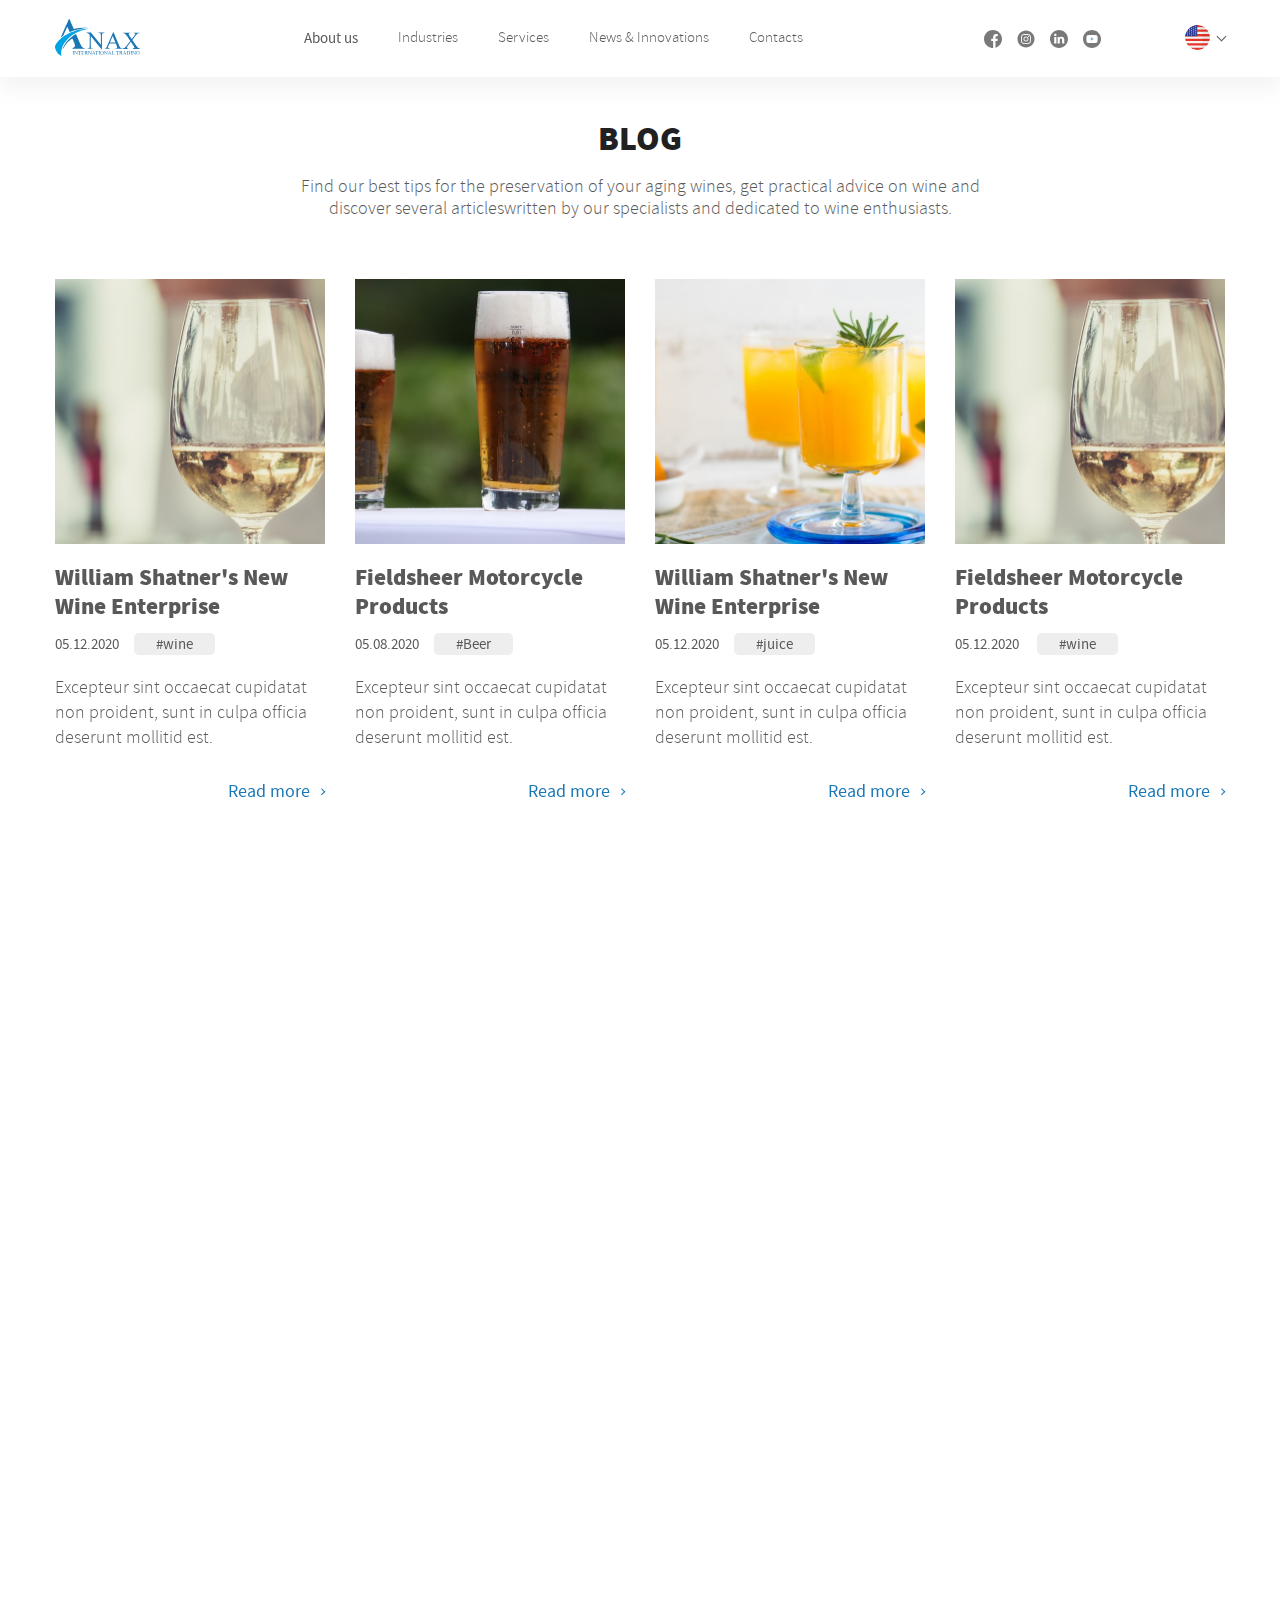
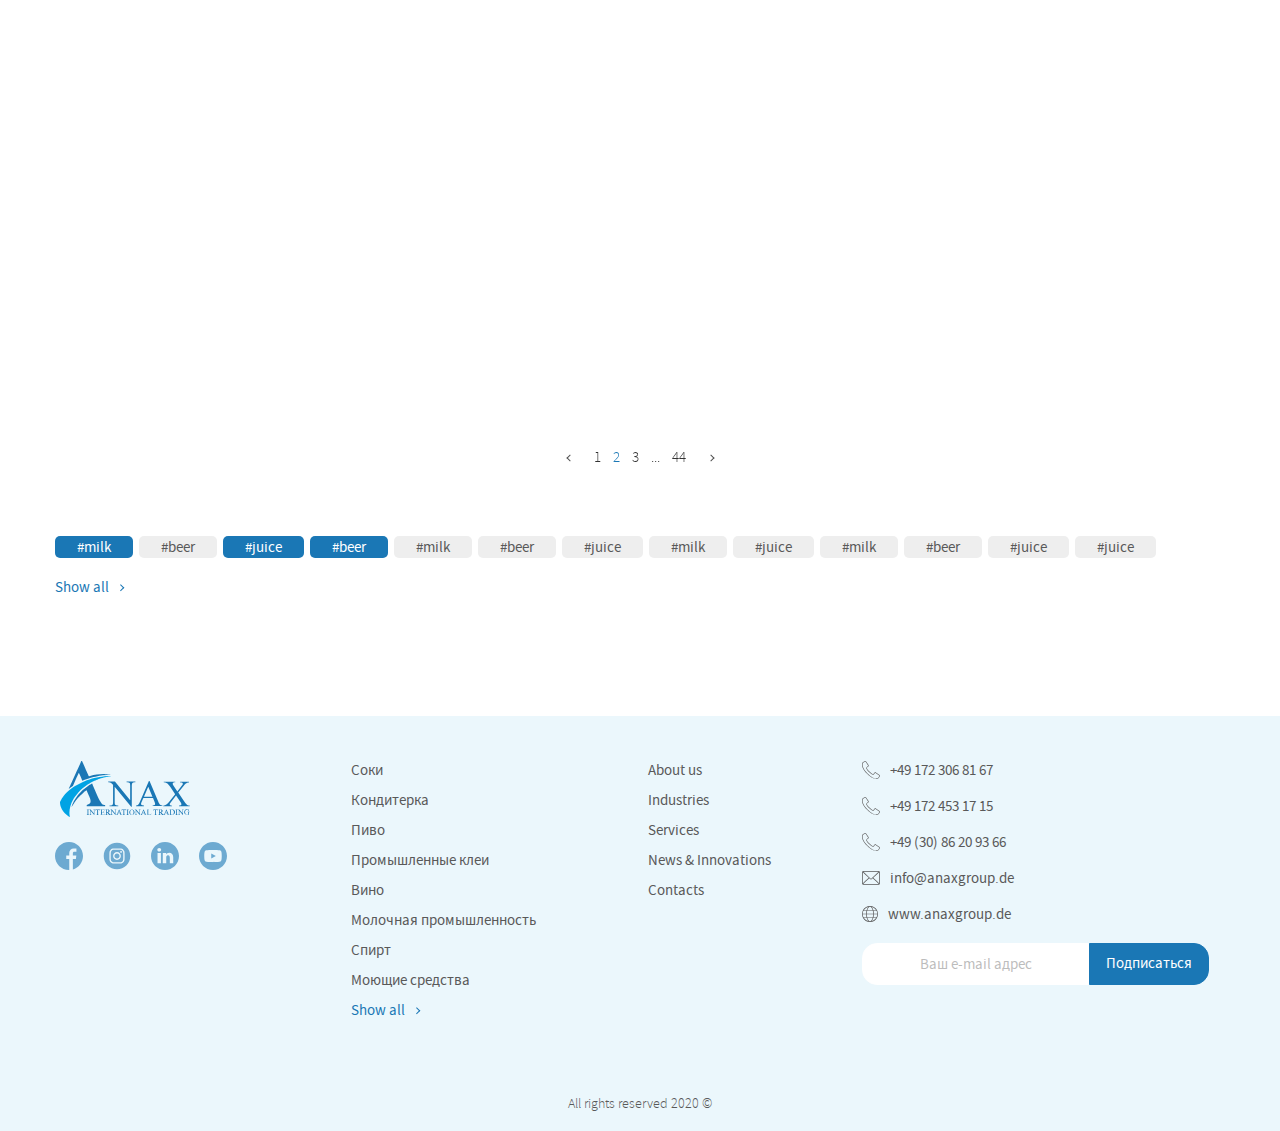
<file: blog.html>
<!DOCTYPE html>
<html lang="ru-RU">
  <head>
    <meta charset="utf-8"/>
    <title>Блог</title><!--[if IE]>
    <meta http-equiv="X-UA-Compatible" content="IE = edge"/><![endif]-->
    <meta name="viewport" content="width=device-width, initial-scale=1, minimum-scale=1, maximum-scale=1"/>
    <meta name="keywords" content=""/>
    <link rel="apple-touch-icon" sizes="180x180" href="img/favicons/apple-touch-icon.png"/>
    <link rel="icon" type="image/png" sizes="32x32" href="img/favicons/favicon-32x32.png"/>
    <link rel="icon" type="image/png" sizes="16x16" href="img/logo.png"/>
    <link rel="mask-icon" href="img/favicons/safari-pinned-tab.svg" color="#5bbad5"/>
    <meta name="theme-color" content="#ffffff"/>
    <link rel="stylesheet" href="css/start.css"/>
  </head>
  <body class="blog-page">
    <div class="preloader" id="preloader">
      <div class="preloader__loader"><img src="img/svg/logo.svg" alt=""/>
      </div>
    </div>
    <div class="wrapper">
      <header class="header" id="header">
        <div class="header__container"><a class="logo" href="http://anax.monamiadv.com/home.html"><img src="img/svg/logo.svg" alt="logo"/></a>
          <nav class="header__nav headerNav">
            <ul>
              <li><a class="active" href="http://anax.monamiadv.com/about.html">About us</a></li>
              <li><a href="http://anax.monamiadv.com/categories.html">Industries</a></li>
              <li><a href="http://anax.monamiadv.com/services.html">Services</a></li>
              <li><a href="http://anax.monamiadv.com/blog.html">News & Innovations</a></li>
              <li><a href="http://anax.monamiadv.com/contacts.html">Contacts</a></li>
            </ul>
            <ul class="socials socials_mob">
              <li><a href="" target="_blank"><svg width="18" height="18" viewBox="0 0 18 18" fill="none" xmlns="http://www.w3.org/2000/svg">
<g>
<path d="M10.4513 17.8828C10.3763 17.895 10.3011 17.9063 10.2256 17.9166C10.3011 17.9063 10.3763 17.895 10.4513 17.8828Z"/>
<path d="M10.6313 17.8521C10.5955 17.8586 10.5597 17.8647 10.5239 17.8709C10.5597 17.8647 10.5955 17.8586 10.6313 17.8521Z"/>
<path d="M10.0244 17.9414C9.93661 17.9513 9.84831 17.9601 9.75974 17.9675C9.84831 17.9601 9.93661 17.9513 10.0244 17.9414Z"/>
<path d="M10.1972 17.9204C10.1551 17.926 10.1126 17.9313 10.0703 17.9362C10.1126 17.9313 10.1551 17.926 10.1972 17.9204Z"/>
<path d="M10.8762 17.8037C10.8447 17.8104 10.8129 17.8172 10.7812 17.8236C10.8129 17.8172 10.8447 17.8104 10.8762 17.8037Z"/>
<path d="M11.4843 17.6523C11.4588 17.6596 11.4332 17.6665 11.4077 17.6736C11.4332 17.6665 11.4588 17.6596 11.4843 17.6523Z"/>
<path d="M11.3005 17.7026C11.2728 17.7099 11.2449 17.7173 11.217 17.7243C11.2449 17.7173 11.2728 17.7101 11.3005 17.7026Z"/>
<path d="M11.0597 17.7627C11.0303 17.7696 11.0006 17.776 10.9709 17.7826C11.0006 17.776 11.0303 17.7696 11.0597 17.7627Z"/>
<path d="M9.75699 17.9678C9.70961 17.9718 9.66223 17.9753 9.61472 17.9785C9.66223 17.9753 9.70961 17.9718 9.75699 17.9678Z"/>
<path d="M18 9C18 4.0302 13.9698 0 9 0C4.0302 0 0 4.0302 0 9C0 13.9698 4.0302 18 9 18C9.05287 18 9.10547 17.9989 9.1582 17.9979V10.9918H7.22461V8.73839H9.1582V7.08014C9.1582 5.15698 10.3322 4.11026 12.0477 4.11026C12.8692 4.11026 13.5754 4.17151 13.7812 4.19884V6.20879H12.5983C11.665 6.20879 11.4843 6.65236 11.4843 7.30316V8.73839H13.7159L13.425 10.9918H11.4843V17.6523C15.2461 16.5738 18 13.1081 18 9Z"/>
<path d="M9.5946 17.98C9.50095 17.986 9.40688 17.9908 9.31253 17.994C9.40688 17.9908 9.50095 17.986 9.5946 17.98Z"/>
<path d="M9.30762 17.9941C9.2579 17.9958 9.20805 17.997 9.1582 17.9978C9.20805 17.997 9.2579 17.9958 9.30762 17.9941Z"/>
</g>
</svg>
</a></li>
              <li><a href="" target="_blank"><svg width="19" height="18" viewBox="0 0 19 18" fill="none" xmlns="http://www.w3.org/2000/svg">
<g>
<path d="M11.2227 9C11.2227 9.95142 10.4514 10.7227 9.5 10.7227C8.54858 10.7227 7.77734 9.95142 7.77734 9C7.77734 8.04858 8.54858 7.27734 9.5 7.27734C10.4514 7.27734 11.2227 8.04858 11.2227 9Z"/>
<path d="M13.5287 5.95253C13.4459 5.72813 13.3138 5.52502 13.1421 5.35831C12.9754 5.18665 12.7724 5.05453 12.5479 4.97173C12.3658 4.901 12.0923 4.81682 11.5884 4.79388C11.0433 4.76903 10.8799 4.76367 9.50003 4.76367C8.12001 4.76367 7.95659 4.76889 7.41167 4.79375C6.90781 4.81682 6.63411 4.901 6.45215 4.97173C6.22762 5.05453 6.02451 5.18665 5.85793 5.35831C5.68626 5.52502 5.55415 5.728 5.47121 5.95253C5.40048 6.13463 5.3163 6.40833 5.29337 6.91219C5.26851 7.45711 5.26315 7.62053 5.26315 9.00055C5.26315 10.3804 5.26851 10.5439 5.29337 11.0889C5.3163 11.5928 5.40048 11.8663 5.47121 12.0484C5.55415 12.273 5.68613 12.4759 5.85779 12.6427C6.02451 12.8143 6.22748 12.9464 6.45201 13.0292C6.63411 13.1001 6.90781 13.1843 7.41167 13.2072C7.95659 13.2321 8.11987 13.2373 9.49989 13.2373C10.8801 13.2373 11.0435 13.2321 11.5883 13.2072C12.0921 13.1843 12.3658 13.1001 12.5479 13.0292C12.9986 12.8554 13.3549 12.4991 13.5287 12.0484C13.5994 11.8663 13.6836 11.5928 13.7067 11.0889C13.7316 10.5439 13.7368 10.3804 13.7368 9.00055C13.7368 7.62053 13.7316 7.45711 13.7067 6.91219C13.6838 6.40833 13.5996 6.13463 13.5287 5.95253ZM9.50003 11.6542C8.03432 11.6542 6.84615 10.4661 6.84615 9.00041C6.84615 7.5347 8.03432 6.34666 9.50003 6.34666C10.9656 6.34666 12.1538 7.5347 12.1538 9.00041C12.1538 10.4661 10.9656 11.6542 9.50003 11.6542ZM12.2587 6.86192C11.9162 6.86192 11.6385 6.58424 11.6385 6.24174C11.6385 5.89925 11.9162 5.62157 12.2587 5.62157C12.6012 5.62157 12.8789 5.89925 12.8789 6.24174C12.8787 6.58424 12.6012 6.86192 12.2587 6.86192Z"/>
<path d="M9.5 0C4.5302 0 0.5 4.0302 0.5 9C0.5 13.9698 4.5302 18 9.5 18C14.4698 18 18.5 13.9698 18.5 9C18.5 4.0302 14.4698 0 9.5 0ZM14.6368 11.1307C14.6118 11.6808 14.5243 12.0564 14.3966 12.3852C14.1281 13.0794 13.5794 13.6281 12.8852 13.8966C12.5565 14.0243 12.1808 14.1117 11.6308 14.1368C11.0797 14.1619 10.9036 14.168 9.50014 14.168C8.0965 14.168 7.92058 14.1619 7.36934 14.1368C6.81934 14.1117 6.4436 14.0243 6.11497 13.8966C5.77 13.7668 5.45772 13.5634 5.19954 13.3005C4.93669 13.0424 4.73331 12.73 4.60353 12.3852C4.47581 12.0565 4.38834 11.6808 4.36334 11.1308C4.33794 10.5796 4.33203 10.4035 4.33203 9C4.33203 7.5965 4.33794 7.42044 4.3632 6.86934C4.3882 6.3192 4.47554 5.9436 4.60326 5.61484C4.73303 5.27 4.93655 4.95758 5.19954 4.69954C5.45758 4.43655 5.77 4.23317 6.11484 4.10339C6.4436 3.97568 6.8192 3.88834 7.36934 3.8632C7.92044 3.83807 8.0965 3.83203 9.5 3.83203C10.9035 3.83203 11.0796 3.83807 11.6307 3.86334C12.1808 3.88834 12.5564 3.97568 12.8852 4.10326C13.23 4.23303 13.5424 4.43655 13.8006 4.69954C14.0634 4.95772 14.267 5.27 14.3966 5.61484C14.5245 5.9436 14.6118 6.3192 14.6369 6.86934C14.6621 7.42044 14.668 7.5965 14.668 9C14.668 10.4035 14.6621 10.5796 14.6368 11.1307Z"/>
</g>
</svg>
</a></li>
              <li><a href="" target="_blank"><svg width="28" height="28" viewBox="0 0 28 28" fill="none" xmlns="http://www.w3.org/2000/svg">
<path d="M14 0C6.2692 0 0 6.2692 0 14C0 21.7308 6.2692 28 14 28C21.7308 28 28 21.7308 28 14C28 6.2692 21.7308 0 14 0ZM9.93176 21.1641H6.52213V10.9061H9.93176V21.1641ZM8.22705 9.50537H8.20483C7.06067 9.50537 6.32068 8.71774 6.32068 7.73337C6.32068 6.72678 7.08331 5.96094 8.24969 5.96094C9.41608 5.96094 10.1339 6.72678 10.1561 7.73337C10.1561 8.71774 9.41608 9.50537 8.22705 9.50537ZM22.2262 21.1641H18.817V15.6763C18.817 14.2971 18.3233 13.3566 17.0896 13.3566C16.1478 13.3566 15.5868 13.991 15.3403 14.6035C15.2501 14.8227 15.2281 15.129 15.2281 15.4355V21.1641H11.8187C11.8187 21.1641 11.8633 11.8685 11.8187 10.9061H15.2281V12.3585C15.6812 11.6595 16.4919 10.6653 18.3009 10.6653C20.5441 10.6653 22.2262 12.1314 22.2262 15.2822V21.1641Z"/>
</svg>
</a></li>
              <li><a href="" target="_blank"><svg width="28" height="28" viewBox="0 0 28 28" fill="none" xmlns="http://www.w3.org/2000/svg">
<path d="M12.2557 16.6229L16.8097 14.0001L12.2557 11.3772V16.6229Z" fill="#1A77B5"/>
<path d="M14 0C6.2692 0 0 6.2692 0 14C0 21.7308 6.2692 28 14 28C21.7308 28 28 21.7308 28 14C28 6.2692 21.7308 0 14 0ZM22.7479 14.0143C22.7479 14.0143 22.7479 16.8536 22.3877 18.2227C22.1858 18.9721 21.5949 19.563 20.8456 19.7646C19.4764 20.125 14 20.125 14 20.125C14 20.125 8.53787 20.125 7.15445 19.7503C6.40506 19.5486 5.81418 18.9576 5.6123 18.2082C5.25192 16.8536 5.25192 14 5.25192 14C5.25192 14 5.25192 11.1609 5.6123 9.79184C5.81396 9.04245 6.41937 8.43704 7.15445 8.23538C8.52356 7.875 14 7.875 14 7.875C14 7.875 19.4764 7.875 20.8456 8.24969C21.5949 8.45135 22.1858 9.04245 22.3877 9.79184C22.7624 11.1609 22.7479 14.0143 22.7479 14.0143Z"/>
</svg>
</a></li>
            </ul>
          </nav>
          <ul class="socials">
            <li><a href="" target="_blank"><svg width="18" height="18" viewBox="0 0 18 18" fill="none" xmlns="http://www.w3.org/2000/svg">
<g>
<path d="M10.4513 17.8828C10.3763 17.895 10.3011 17.9063 10.2256 17.9166C10.3011 17.9063 10.3763 17.895 10.4513 17.8828Z"/>
<path d="M10.6313 17.8521C10.5955 17.8586 10.5597 17.8647 10.5239 17.8709C10.5597 17.8647 10.5955 17.8586 10.6313 17.8521Z"/>
<path d="M10.0244 17.9414C9.93661 17.9513 9.84831 17.9601 9.75974 17.9675C9.84831 17.9601 9.93661 17.9513 10.0244 17.9414Z"/>
<path d="M10.1972 17.9204C10.1551 17.926 10.1126 17.9313 10.0703 17.9362C10.1126 17.9313 10.1551 17.926 10.1972 17.9204Z"/>
<path d="M10.8762 17.8037C10.8447 17.8104 10.8129 17.8172 10.7812 17.8236C10.8129 17.8172 10.8447 17.8104 10.8762 17.8037Z"/>
<path d="M11.4843 17.6523C11.4588 17.6596 11.4332 17.6665 11.4077 17.6736C11.4332 17.6665 11.4588 17.6596 11.4843 17.6523Z"/>
<path d="M11.3005 17.7026C11.2728 17.7099 11.2449 17.7173 11.217 17.7243C11.2449 17.7173 11.2728 17.7101 11.3005 17.7026Z"/>
<path d="M11.0597 17.7627C11.0303 17.7696 11.0006 17.776 10.9709 17.7826C11.0006 17.776 11.0303 17.7696 11.0597 17.7627Z"/>
<path d="M9.75699 17.9678C9.70961 17.9718 9.66223 17.9753 9.61472 17.9785C9.66223 17.9753 9.70961 17.9718 9.75699 17.9678Z"/>
<path d="M18 9C18 4.0302 13.9698 0 9 0C4.0302 0 0 4.0302 0 9C0 13.9698 4.0302 18 9 18C9.05287 18 9.10547 17.9989 9.1582 17.9979V10.9918H7.22461V8.73839H9.1582V7.08014C9.1582 5.15698 10.3322 4.11026 12.0477 4.11026C12.8692 4.11026 13.5754 4.17151 13.7812 4.19884V6.20879H12.5983C11.665 6.20879 11.4843 6.65236 11.4843 7.30316V8.73839H13.7159L13.425 10.9918H11.4843V17.6523C15.2461 16.5738 18 13.1081 18 9Z"/>
<path d="M9.5946 17.98C9.50095 17.986 9.40688 17.9908 9.31253 17.994C9.40688 17.9908 9.50095 17.986 9.5946 17.98Z"/>
<path d="M9.30762 17.9941C9.2579 17.9958 9.20805 17.997 9.1582 17.9978C9.20805 17.997 9.2579 17.9958 9.30762 17.9941Z"/>
</g>
</svg>
</a></li>
            <li><a href="" target="_blank"><svg width="19" height="18" viewBox="0 0 19 18" fill="none" xmlns="http://www.w3.org/2000/svg">
<g>
<path d="M11.2227 9C11.2227 9.95142 10.4514 10.7227 9.5 10.7227C8.54858 10.7227 7.77734 9.95142 7.77734 9C7.77734 8.04858 8.54858 7.27734 9.5 7.27734C10.4514 7.27734 11.2227 8.04858 11.2227 9Z"/>
<path d="M13.5287 5.95253C13.4459 5.72813 13.3138 5.52502 13.1421 5.35831C12.9754 5.18665 12.7724 5.05453 12.5479 4.97173C12.3658 4.901 12.0923 4.81682 11.5884 4.79388C11.0433 4.76903 10.8799 4.76367 9.50003 4.76367C8.12001 4.76367 7.95659 4.76889 7.41167 4.79375C6.90781 4.81682 6.63411 4.901 6.45215 4.97173C6.22762 5.05453 6.02451 5.18665 5.85793 5.35831C5.68626 5.52502 5.55415 5.728 5.47121 5.95253C5.40048 6.13463 5.3163 6.40833 5.29337 6.91219C5.26851 7.45711 5.26315 7.62053 5.26315 9.00055C5.26315 10.3804 5.26851 10.5439 5.29337 11.0889C5.3163 11.5928 5.40048 11.8663 5.47121 12.0484C5.55415 12.273 5.68613 12.4759 5.85779 12.6427C6.02451 12.8143 6.22748 12.9464 6.45201 13.0292C6.63411 13.1001 6.90781 13.1843 7.41167 13.2072C7.95659 13.2321 8.11987 13.2373 9.49989 13.2373C10.8801 13.2373 11.0435 13.2321 11.5883 13.2072C12.0921 13.1843 12.3658 13.1001 12.5479 13.0292C12.9986 12.8554 13.3549 12.4991 13.5287 12.0484C13.5994 11.8663 13.6836 11.5928 13.7067 11.0889C13.7316 10.5439 13.7368 10.3804 13.7368 9.00055C13.7368 7.62053 13.7316 7.45711 13.7067 6.91219C13.6838 6.40833 13.5996 6.13463 13.5287 5.95253ZM9.50003 11.6542C8.03432 11.6542 6.84615 10.4661 6.84615 9.00041C6.84615 7.5347 8.03432 6.34666 9.50003 6.34666C10.9656 6.34666 12.1538 7.5347 12.1538 9.00041C12.1538 10.4661 10.9656 11.6542 9.50003 11.6542ZM12.2587 6.86192C11.9162 6.86192 11.6385 6.58424 11.6385 6.24174C11.6385 5.89925 11.9162 5.62157 12.2587 5.62157C12.6012 5.62157 12.8789 5.89925 12.8789 6.24174C12.8787 6.58424 12.6012 6.86192 12.2587 6.86192Z"/>
<path d="M9.5 0C4.5302 0 0.5 4.0302 0.5 9C0.5 13.9698 4.5302 18 9.5 18C14.4698 18 18.5 13.9698 18.5 9C18.5 4.0302 14.4698 0 9.5 0ZM14.6368 11.1307C14.6118 11.6808 14.5243 12.0564 14.3966 12.3852C14.1281 13.0794 13.5794 13.6281 12.8852 13.8966C12.5565 14.0243 12.1808 14.1117 11.6308 14.1368C11.0797 14.1619 10.9036 14.168 9.50014 14.168C8.0965 14.168 7.92058 14.1619 7.36934 14.1368C6.81934 14.1117 6.4436 14.0243 6.11497 13.8966C5.77 13.7668 5.45772 13.5634 5.19954 13.3005C4.93669 13.0424 4.73331 12.73 4.60353 12.3852C4.47581 12.0565 4.38834 11.6808 4.36334 11.1308C4.33794 10.5796 4.33203 10.4035 4.33203 9C4.33203 7.5965 4.33794 7.42044 4.3632 6.86934C4.3882 6.3192 4.47554 5.9436 4.60326 5.61484C4.73303 5.27 4.93655 4.95758 5.19954 4.69954C5.45758 4.43655 5.77 4.23317 6.11484 4.10339C6.4436 3.97568 6.8192 3.88834 7.36934 3.8632C7.92044 3.83807 8.0965 3.83203 9.5 3.83203C10.9035 3.83203 11.0796 3.83807 11.6307 3.86334C12.1808 3.88834 12.5564 3.97568 12.8852 4.10326C13.23 4.23303 13.5424 4.43655 13.8006 4.69954C14.0634 4.95772 14.267 5.27 14.3966 5.61484C14.5245 5.9436 14.6118 6.3192 14.6369 6.86934C14.6621 7.42044 14.668 7.5965 14.668 9C14.668 10.4035 14.6621 10.5796 14.6368 11.1307Z"/>
</g>
</svg>
</a></li>
            <li><a href="" target="_blank"><svg width="28" height="28" viewBox="0 0 28 28" fill="none" xmlns="http://www.w3.org/2000/svg">
<path d="M14 0C6.2692 0 0 6.2692 0 14C0 21.7308 6.2692 28 14 28C21.7308 28 28 21.7308 28 14C28 6.2692 21.7308 0 14 0ZM9.93176 21.1641H6.52213V10.9061H9.93176V21.1641ZM8.22705 9.50537H8.20483C7.06067 9.50537 6.32068 8.71774 6.32068 7.73337C6.32068 6.72678 7.08331 5.96094 8.24969 5.96094C9.41608 5.96094 10.1339 6.72678 10.1561 7.73337C10.1561 8.71774 9.41608 9.50537 8.22705 9.50537ZM22.2262 21.1641H18.817V15.6763C18.817 14.2971 18.3233 13.3566 17.0896 13.3566C16.1478 13.3566 15.5868 13.991 15.3403 14.6035C15.2501 14.8227 15.2281 15.129 15.2281 15.4355V21.1641H11.8187C11.8187 21.1641 11.8633 11.8685 11.8187 10.9061H15.2281V12.3585C15.6812 11.6595 16.4919 10.6653 18.3009 10.6653C20.5441 10.6653 22.2262 12.1314 22.2262 15.2822V21.1641Z"/>
</svg>
</a></li>
            <li><a href="" target="_blank"><svg width="28" height="28" viewBox="0 0 28 28" fill="none" xmlns="http://www.w3.org/2000/svg">
<path d="M12.2557 16.6229L16.8097 14.0001L12.2557 11.3772V16.6229Z" fill="#1A77B5"/>
<path d="M14 0C6.2692 0 0 6.2692 0 14C0 21.7308 6.2692 28 14 28C21.7308 28 28 21.7308 28 14C28 6.2692 21.7308 0 14 0ZM22.7479 14.0143C22.7479 14.0143 22.7479 16.8536 22.3877 18.2227C22.1858 18.9721 21.5949 19.563 20.8456 19.7646C19.4764 20.125 14 20.125 14 20.125C14 20.125 8.53787 20.125 7.15445 19.7503C6.40506 19.5486 5.81418 18.9576 5.6123 18.2082C5.25192 16.8536 5.25192 14 5.25192 14C5.25192 14 5.25192 11.1609 5.6123 9.79184C5.81396 9.04245 6.41937 8.43704 7.15445 8.23538C8.52356 7.875 14 7.875 14 7.875C14 7.875 19.4764 7.875 20.8456 8.24969C21.5949 8.45135 22.1858 9.04245 22.3877 9.79184C22.7624 11.1609 22.7479 14.0143 22.7479 14.0143Z"/>
</svg>
</a></li>
          </ul>
          <div class="header__lang">
            <ul class="switcher-dropdown">
              <li class="item-language-main"><span><svg width="24" height="24" viewBox="0 0 24 24" fill="none" xmlns="http://www.w3.org/2000/svg">
<path d="M5.1575 21.8557H18.8425L18.8432 21.855H5.15674L5.1575 21.8557Z" fill="#C42126"/>
<path d="M11.9998 0C11.7641 0 11.5303 0.00851213 11.2982 0.021787H12.7016C12.4693 0.00851213 12.2355 0 11.9998 0Z" fill="#C42126"/>
<path d="M15.5466 4.38803H21.2767C20.5961 3.55947 19.805 2.82601 18.9287 2.20508H14.6259C14.982 2.83148 15.2881 3.57062 15.5466 4.38803Z" fill="#E7E7E7"/>
<path d="M14.6259 2.205H18.9287C17.1499 0.944443 15.0143 0.155044 12.7016 0.0214844H12.3322C13.4207 0.158489 13.9207 0.964101 14.6259 2.205Z" fill="#DC3027"/>
<path d="M23.5525 8.75522C23.3391 7.9943 23.053 7.26423 22.7013 6.57227H16.1091C16.2427 7.27315 16.348 8.00524 16.4261 8.75522H23.5525Z" fill="#E7E7E7"/>
<path d="M15.7383 6.57198H22.7012C22.3044 5.79155 21.8277 5.0592 21.2767 4.38867H15.1944C15.4088 5.06756 15.5909 5.79991 15.7383 6.57198Z" fill="#DC3027"/>
<path d="M16.6785 13.1216H23.9458C23.9803 12.7523 23.9998 12.3781 23.9998 11.9999C23.9998 11.642 23.981 11.2886 23.9503 10.9385H16.6802C16.7039 11.6645 16.7035 12.3959 16.6785 13.1216Z" fill="#E7E7E7"/>
<path d="M23.9505 10.9388C23.8848 10.189 23.7497 9.45958 23.5524 8.75586H16.1199C16.1946 9.47073 16.2439 10.2021 16.2679 10.9388H23.9505Z" fill="#DC3027"/>
<path d="M15.9837 17.489H22.6699C23.0265 16.7978 23.3171 16.0671 23.535 15.3057H16.307C16.2274 16.0568 16.1193 16.7887 15.9837 17.489Z" fill="#E7E7E7"/>
<path d="M23.5352 15.305C23.7366 14.6015 23.8765 13.872 23.946 13.1221H16.4521C16.4265 13.8593 16.3757 14.5905 16.2996 15.305H23.5352Z" fill="#DC3027"/>
<path d="M18.8432 21.8553C19.7322 21.2369 20.5344 20.5027 21.2259 19.6724H15.5956C15.3325 20.4932 15.02 21.2311 14.6575 21.8553H18.8432Z" fill="#E7E7E7"/>
<path d="M15.3838 19.6721H21.2258C21.7833 19.0023 22.2672 18.27 22.6698 17.4888H15.9346C15.7851 18.2614 15.6012 18.9941 15.3838 19.6721Z" fill="#DC3027"/>
<path d="M11.5649 23.9914C11.5407 23.9906 11.5165 23.9895 11.4922 23.9888C11.5165 23.9895 11.5407 23.9906 11.5649 23.9914Z" fill="#DC3027"/>
<path d="M11.9998 24.0001C14.5439 24.0001 16.9011 23.2059 18.8425 21.856H14.4995C13.7287 23.184 13.2202 24.0001 11.9998 24.0001Z" fill="#DC3027"/>
<path d="M11.9999 24.0002C11.8542 24.0002 11.7094 23.9968 11.565 23.9917C11.7109 23.9966 11.8559 24.0002 11.9999 24.0002Z" fill="#C42126"/>
<path d="M15.0232 2.20508H5.0713C4.1948 2.82601 3.40393 3.55942 2.72311 4.38803H15.9437C15.6853 3.57062 15.3793 2.83148 15.0232 2.20508Z" fill="#F3F4F5"/>
<path d="M5.0713 2.205H15.0232C14.3179 0.964101 13.4207 0.158489 12.3321 0.0214844H11.2982C8.98546 0.155044 6.84988 0.944443 5.0713 2.205Z" fill="#E73625"/>
<path d="M0.44754 8.75522H16.8045C16.7264 8.00509 16.6211 7.27315 16.4875 6.57227H1.29865C0.946969 7.26428 0.660901 7.9943 0.44754 8.75522Z" fill="#F3F4F5"/>
<path d="M2.72312 4.38867C2.17252 5.0592 1.69543 5.7915 1.29886 6.57198H16.4875C16.3403 5.80006 16.1583 5.06777 15.9437 4.38867C15.9437 4.38867 2.72312 4.38867 2.72312 4.38867Z" fill="#E73625"/>
<path d="M0 11.9998C0 12.3779 0.0197096 12.7522 0.0540115 13.1214H16.9511C16.9762 12.3957 16.9765 11.6645 16.9529 10.9385H0.0494514C0.018747 11.2885 0 11.6418 0 11.9998Z" fill="#F3F4F5"/>
<path d="M0.0494537 10.9388H16.9527C16.9286 10.202 16.8791 9.47078 16.8047 8.75586H0.447345C0.250097 9.45973 0.115017 10.189 0.0494537 10.9388Z" fill="#E73625"/>
<path d="M16.7986 15.3057H0.464767C0.682688 16.0673 0.973519 16.7978 1.32991 17.489H16.4754C16.6111 16.7889 16.7188 16.0569 16.7986 15.3057Z" fill="#F3F4F5"/>
<path d="M0.464777 15.305H16.7986C16.8746 14.5905 16.9256 13.8591 16.9512 13.1221H0.0540161C0.123532 13.8722 0.263577 14.6015 0.464777 15.305Z" fill="#E73625"/>
<path d="M5.15673 21.8553H14.9867C15.3491 21.231 15.6618 20.4932 15.9248 19.6724H2.77409C3.4655 20.5027 4.26752 21.2369 5.15673 21.8553Z" fill="#F3F4F5"/>
<path d="M1.33012 17.4888C1.73278 18.27 2.21665 19.0023 2.7741 19.6721H15.9248C16.1419 18.9941 16.3259 18.2614 16.4754 17.4888H1.33012Z" fill="#E73625"/>
<path d="M11.4922 23.9889C11.5165 23.9897 11.5407 23.9908 11.565 23.9915C11.7094 23.9967 11.8541 24.0001 11.9998 24.0001C13.2202 24.0001 14.2153 23.184 14.9863 21.856H5.15753C6.96874 23.1157 9.14278 23.891 11.4922 23.9889Z" fill="#E73625"/>
<path d="M11.7517 0.00585938C5.60239 0.130957 0.59037 4.87895 0.0509644 10.9185H11.752V0.00585938H11.7517Z" fill="#283991"/>
<path d="M2.40099 6.7998L2.58379 7.36272H3.1761L2.69693 7.71081L2.87994 8.27413L2.40099 7.92584L1.92218 8.27413L2.10483 7.71081L1.62582 7.36272H2.21813L2.40099 6.7998Z" fill="#EFEFEF"/>
<path d="M2.40099 8.78809L2.58379 9.35136H3.1761L2.69693 9.69944L2.87994 10.2628L2.40099 9.91447L1.92218 10.2628L2.10483 9.69944L1.62582 9.35136H2.21813L2.40099 8.78809Z" fill="#EFEFEF"/>
<path d="M4.39008 3.81543L4.57294 4.37855H5.16504L4.68603 4.72684L4.86889 5.28975L4.39008 4.94187L3.91107 5.28975L4.09393 4.72684L3.61472 4.37855H4.20702L4.39008 3.81543Z" fill="#EFEFEF"/>
<path d="M4.39008 5.80469L4.57294 6.36781H5.16504L4.68603 6.71569L4.86889 7.27901L4.39008 6.93113L3.91107 7.27901L4.09393 6.71569L3.61472 6.36781H4.20702L4.39008 5.80469Z" fill="#EFEFEF"/>
<path d="M4.39008 7.79395L4.57294 8.35727H5.16504L4.68603 8.70495L4.86889 9.26827L4.39008 8.92003L3.91107 9.26827L4.09393 8.70495L3.61472 8.35727H4.20702L4.39008 7.79395Z" fill="#EFEFEF"/>
<path d="M0.890834 9.26772L0.707823 8.7044L1.18683 8.35652H0.594885L0.58161 8.31543C0.516604 8.51648 0.457881 8.71996 0.403717 8.92572L0.412077 8.91949L0.890834 9.26772Z" fill="#EFEFEF"/>
<path d="M1.92217 6.28502L2.40098 5.93678L2.87999 6.28502L2.69698 5.7217L3.17599 5.37346H2.58369L2.40083 4.81055L2.21797 5.37346H1.99969C1.95916 5.43487 1.91994 5.49663 1.88052 5.55896L2.10488 5.7217L1.92217 6.28502Z" fill="#EFEFEF"/>
<path d="M4.39009 2.95292L4.8689 3.3008L4.68604 2.73789L5.16485 2.38965H4.82284C4.53236 2.60681 4.25212 2.83664 3.98288 3.07913L3.91068 3.3008L4.39009 2.95292Z" fill="#EFEFEF"/>
<path d="M5.90018 2.30634L6.37919 1.9581L6.85799 2.30634L6.67514 1.74302L7.15394 1.39513H6.56184L6.53702 1.31934C6.33637 1.42184 6.13781 1.52849 5.94375 1.64199L6.08283 1.74297L5.90018 2.30634Z" fill="#EFEFEF"/>
<path d="M6.3792 2.82129L6.56205 3.38405H7.15415L6.67514 3.73229L6.858 4.29561L6.3792 3.94732L5.90019 4.29561L6.08304 3.73229L5.60388 3.38405H6.19613L6.3792 2.82129Z" fill="#EFEFEF"/>
<path d="M6.3792 4.81055L6.56205 5.37331H7.15415L6.67514 5.72155L6.858 6.28487L6.3792 5.93658L5.90019 6.28487L6.08304 5.72155L5.60388 5.37331H6.19613L6.3792 4.81055Z" fill="#EFEFEF"/>
<path d="M6.3792 6.7998L6.56205 7.36272H7.15415L6.67514 7.71081L6.858 8.27413L6.3792 7.92584L5.90019 8.27413L6.08304 7.71081L5.60388 7.36272H6.19613L6.3792 6.7998Z" fill="#EFEFEF"/>
<path d="M6.3792 8.78809L6.56205 9.35136H7.15415L6.67514 9.69944L6.858 10.2628L6.3792 9.91447L5.90019 10.2628L6.08304 9.69944L5.60388 9.35136H6.19613L6.3792 8.78809Z" fill="#EFEFEF"/>
<path d="M8.3683 1.82617L8.55116 2.38929H9.14326L8.66445 2.73758L8.84711 3.30049L8.3683 2.95261L7.88914 3.30049L8.07215 2.73758L7.59299 2.38929H8.18524L8.3683 1.82617Z" fill="#EFEFEF"/>
<path d="M8.3683 3.81543L8.55116 4.37855H9.14326L8.66445 4.72684L8.84711 5.28975L8.3683 4.94187L7.88914 5.28975L8.07215 4.72684L7.59299 4.37855H8.18524L8.3683 3.81543Z" fill="#EFEFEF"/>
<path d="M8.3683 5.80469L8.55116 6.36781H9.14326L8.66445 6.71569L8.84711 7.27901L8.3683 6.93113L7.88914 7.27901L8.07215 6.71569L7.59299 6.36781H8.18524L8.3683 5.80469Z" fill="#EFEFEF"/>
<path d="M8.3683 7.79395L8.55116 8.35727H9.14326L8.66445 8.70495L8.84711 9.26827L8.3683 8.92003L7.88914 9.26827L8.07215 8.70495L7.59299 8.35727H8.18524L8.3683 7.79395Z" fill="#EFEFEF"/>
<path d="M10.3574 0.832031L10.5402 1.39515H11.1323L10.6533 1.74303L10.8362 2.30635L10.3574 1.95806L9.87821 2.30635L10.0612 1.74303L9.58206 1.39515H10.1742L10.3574 0.832031Z" fill="#EFEFEF"/>
<path d="M10.3574 2.82129L10.5402 3.38405H11.1323L10.6533 3.73229L10.8362 4.29561L10.3574 3.94732L9.87821 4.29561L10.0612 3.73229L9.58206 3.38405H10.1742L10.3574 2.82129Z" fill="#EFEFEF"/>
<path d="M10.3574 4.81055L10.5402 5.37331H11.1323L10.6533 5.72155L10.8362 6.28487L10.3574 5.93658L9.87821 6.28487L10.0612 5.72155L9.58206 5.37331H10.1742L10.3574 4.81055Z" fill="#EFEFEF"/>
<path d="M10.3574 6.7998L10.5402 7.36272H11.1323L10.6533 7.71081L10.8362 8.27413L10.3574 7.92584L9.87821 8.27413L10.0612 7.71081L9.58206 7.36272H10.1742L10.3574 6.7998Z" fill="#EFEFEF"/>
<path d="M10.3574 8.78809L10.5402 9.35136H11.1323L10.6533 9.69944L10.8362 10.2628L10.3574 9.91447L9.87821 10.2628L10.0612 9.69944L9.58206 9.35136H10.1742L10.3574 8.78809Z" fill="#EFEFEF"/>
</svg>
</span>
                <ul class="language-dropdown">
                  <li><a href=""><svg width="24" height="24" viewBox="0 0 24 24" fill="none" xmlns="http://www.w3.org/2000/svg">
<path d="M5.1575 21.8557H18.8425L18.8432 21.855H5.15674L5.1575 21.8557Z" fill="#C42126"/>
<path d="M11.9998 0C11.7641 0 11.5303 0.00851213 11.2982 0.021787H12.7016C12.4693 0.00851213 12.2355 0 11.9998 0Z" fill="#C42126"/>
<path d="M15.5466 4.38803H21.2767C20.5961 3.55947 19.805 2.82601 18.9287 2.20508H14.6259C14.982 2.83148 15.2881 3.57062 15.5466 4.38803Z" fill="#E7E7E7"/>
<path d="M14.6259 2.205H18.9287C17.1499 0.944443 15.0143 0.155044 12.7016 0.0214844H12.3322C13.4207 0.158489 13.9207 0.964101 14.6259 2.205Z" fill="#DC3027"/>
<path d="M23.5525 8.75522C23.3391 7.9943 23.053 7.26423 22.7013 6.57227H16.1091C16.2427 7.27315 16.348 8.00524 16.4261 8.75522H23.5525Z" fill="#E7E7E7"/>
<path d="M15.7383 6.57198H22.7012C22.3044 5.79155 21.8277 5.0592 21.2767 4.38867H15.1944C15.4088 5.06756 15.5909 5.79991 15.7383 6.57198Z" fill="#DC3027"/>
<path d="M16.6785 13.1216H23.9458C23.9803 12.7523 23.9998 12.3781 23.9998 11.9999C23.9998 11.642 23.981 11.2886 23.9503 10.9385H16.6802C16.7039 11.6645 16.7035 12.3959 16.6785 13.1216Z" fill="#E7E7E7"/>
<path d="M23.9505 10.9388C23.8848 10.189 23.7497 9.45958 23.5524 8.75586H16.1199C16.1946 9.47073 16.2439 10.2021 16.2679 10.9388H23.9505Z" fill="#DC3027"/>
<path d="M15.9837 17.489H22.6699C23.0265 16.7978 23.3171 16.0671 23.535 15.3057H16.307C16.2274 16.0568 16.1193 16.7887 15.9837 17.489Z" fill="#E7E7E7"/>
<path d="M23.5352 15.305C23.7366 14.6015 23.8765 13.872 23.946 13.1221H16.4521C16.4265 13.8593 16.3757 14.5905 16.2996 15.305H23.5352Z" fill="#DC3027"/>
<path d="M18.8432 21.8553C19.7322 21.2369 20.5344 20.5027 21.2259 19.6724H15.5956C15.3325 20.4932 15.02 21.2311 14.6575 21.8553H18.8432Z" fill="#E7E7E7"/>
<path d="M15.3838 19.6721H21.2258C21.7833 19.0023 22.2672 18.27 22.6698 17.4888H15.9346C15.7851 18.2614 15.6012 18.9941 15.3838 19.6721Z" fill="#DC3027"/>
<path d="M11.5649 23.9914C11.5407 23.9906 11.5165 23.9895 11.4922 23.9888C11.5165 23.9895 11.5407 23.9906 11.5649 23.9914Z" fill="#DC3027"/>
<path d="M11.9998 24.0001C14.5439 24.0001 16.9011 23.2059 18.8425 21.856H14.4995C13.7287 23.184 13.2202 24.0001 11.9998 24.0001Z" fill="#DC3027"/>
<path d="M11.9999 24.0002C11.8542 24.0002 11.7094 23.9968 11.565 23.9917C11.7109 23.9966 11.8559 24.0002 11.9999 24.0002Z" fill="#C42126"/>
<path d="M15.0232 2.20508H5.0713C4.1948 2.82601 3.40393 3.55942 2.72311 4.38803H15.9437C15.6853 3.57062 15.3793 2.83148 15.0232 2.20508Z" fill="#F3F4F5"/>
<path d="M5.0713 2.205H15.0232C14.3179 0.964101 13.4207 0.158489 12.3321 0.0214844H11.2982C8.98546 0.155044 6.84988 0.944443 5.0713 2.205Z" fill="#E73625"/>
<path d="M0.44754 8.75522H16.8045C16.7264 8.00509 16.6211 7.27315 16.4875 6.57227H1.29865C0.946969 7.26428 0.660901 7.9943 0.44754 8.75522Z" fill="#F3F4F5"/>
<path d="M2.72312 4.38867C2.17252 5.0592 1.69543 5.7915 1.29886 6.57198H16.4875C16.3403 5.80006 16.1583 5.06777 15.9437 4.38867C15.9437 4.38867 2.72312 4.38867 2.72312 4.38867Z" fill="#E73625"/>
<path d="M0 11.9998C0 12.3779 0.0197096 12.7522 0.0540115 13.1214H16.9511C16.9762 12.3957 16.9765 11.6645 16.9529 10.9385H0.0494514C0.018747 11.2885 0 11.6418 0 11.9998Z" fill="#F3F4F5"/>
<path d="M0.0494537 10.9388H16.9527C16.9286 10.202 16.8791 9.47078 16.8047 8.75586H0.447345C0.250097 9.45973 0.115017 10.189 0.0494537 10.9388Z" fill="#E73625"/>
<path d="M16.7986 15.3057H0.464767C0.682688 16.0673 0.973519 16.7978 1.32991 17.489H16.4754C16.6111 16.7889 16.7188 16.0569 16.7986 15.3057Z" fill="#F3F4F5"/>
<path d="M0.464777 15.305H16.7986C16.8746 14.5905 16.9256 13.8591 16.9512 13.1221H0.0540161C0.123532 13.8722 0.263577 14.6015 0.464777 15.305Z" fill="#E73625"/>
<path d="M5.15673 21.8553H14.9867C15.3491 21.231 15.6618 20.4932 15.9248 19.6724H2.77409C3.4655 20.5027 4.26752 21.2369 5.15673 21.8553Z" fill="#F3F4F5"/>
<path d="M1.33012 17.4888C1.73278 18.27 2.21665 19.0023 2.7741 19.6721H15.9248C16.1419 18.9941 16.3259 18.2614 16.4754 17.4888H1.33012Z" fill="#E73625"/>
<path d="M11.4922 23.9889C11.5165 23.9897 11.5407 23.9908 11.565 23.9915C11.7094 23.9967 11.8541 24.0001 11.9998 24.0001C13.2202 24.0001 14.2153 23.184 14.9863 21.856H5.15753C6.96874 23.1157 9.14278 23.891 11.4922 23.9889Z" fill="#E73625"/>
<path d="M11.7517 0.00585938C5.60239 0.130957 0.59037 4.87895 0.0509644 10.9185H11.752V0.00585938H11.7517Z" fill="#283991"/>
<path d="M2.40099 6.7998L2.58379 7.36272H3.1761L2.69693 7.71081L2.87994 8.27413L2.40099 7.92584L1.92218 8.27413L2.10483 7.71081L1.62582 7.36272H2.21813L2.40099 6.7998Z" fill="#EFEFEF"/>
<path d="M2.40099 8.78809L2.58379 9.35136H3.1761L2.69693 9.69944L2.87994 10.2628L2.40099 9.91447L1.92218 10.2628L2.10483 9.69944L1.62582 9.35136H2.21813L2.40099 8.78809Z" fill="#EFEFEF"/>
<path d="M4.39008 3.81543L4.57294 4.37855H5.16504L4.68603 4.72684L4.86889 5.28975L4.39008 4.94187L3.91107 5.28975L4.09393 4.72684L3.61472 4.37855H4.20702L4.39008 3.81543Z" fill="#EFEFEF"/>
<path d="M4.39008 5.80469L4.57294 6.36781H5.16504L4.68603 6.71569L4.86889 7.27901L4.39008 6.93113L3.91107 7.27901L4.09393 6.71569L3.61472 6.36781H4.20702L4.39008 5.80469Z" fill="#EFEFEF"/>
<path d="M4.39008 7.79395L4.57294 8.35727H5.16504L4.68603 8.70495L4.86889 9.26827L4.39008 8.92003L3.91107 9.26827L4.09393 8.70495L3.61472 8.35727H4.20702L4.39008 7.79395Z" fill="#EFEFEF"/>
<path d="M0.890834 9.26772L0.707823 8.7044L1.18683 8.35652H0.594885L0.58161 8.31543C0.516604 8.51648 0.457881 8.71996 0.403717 8.92572L0.412077 8.91949L0.890834 9.26772Z" fill="#EFEFEF"/>
<path d="M1.92217 6.28502L2.40098 5.93678L2.87999 6.28502L2.69698 5.7217L3.17599 5.37346H2.58369L2.40083 4.81055L2.21797 5.37346H1.99969C1.95916 5.43487 1.91994 5.49663 1.88052 5.55896L2.10488 5.7217L1.92217 6.28502Z" fill="#EFEFEF"/>
<path d="M4.39009 2.95292L4.8689 3.3008L4.68604 2.73789L5.16485 2.38965H4.82284C4.53236 2.60681 4.25212 2.83664 3.98288 3.07913L3.91068 3.3008L4.39009 2.95292Z" fill="#EFEFEF"/>
<path d="M5.90018 2.30634L6.37919 1.9581L6.85799 2.30634L6.67514 1.74302L7.15394 1.39513H6.56184L6.53702 1.31934C6.33637 1.42184 6.13781 1.52849 5.94375 1.64199L6.08283 1.74297L5.90018 2.30634Z" fill="#EFEFEF"/>
<path d="M6.3792 2.82129L6.56205 3.38405H7.15415L6.67514 3.73229L6.858 4.29561L6.3792 3.94732L5.90019 4.29561L6.08304 3.73229L5.60388 3.38405H6.19613L6.3792 2.82129Z" fill="#EFEFEF"/>
<path d="M6.3792 4.81055L6.56205 5.37331H7.15415L6.67514 5.72155L6.858 6.28487L6.3792 5.93658L5.90019 6.28487L6.08304 5.72155L5.60388 5.37331H6.19613L6.3792 4.81055Z" fill="#EFEFEF"/>
<path d="M6.3792 6.7998L6.56205 7.36272H7.15415L6.67514 7.71081L6.858 8.27413L6.3792 7.92584L5.90019 8.27413L6.08304 7.71081L5.60388 7.36272H6.19613L6.3792 6.7998Z" fill="#EFEFEF"/>
<path d="M6.3792 8.78809L6.56205 9.35136H7.15415L6.67514 9.69944L6.858 10.2628L6.3792 9.91447L5.90019 10.2628L6.08304 9.69944L5.60388 9.35136H6.19613L6.3792 8.78809Z" fill="#EFEFEF"/>
<path d="M8.3683 1.82617L8.55116 2.38929H9.14326L8.66445 2.73758L8.84711 3.30049L8.3683 2.95261L7.88914 3.30049L8.07215 2.73758L7.59299 2.38929H8.18524L8.3683 1.82617Z" fill="#EFEFEF"/>
<path d="M8.3683 3.81543L8.55116 4.37855H9.14326L8.66445 4.72684L8.84711 5.28975L8.3683 4.94187L7.88914 5.28975L8.07215 4.72684L7.59299 4.37855H8.18524L8.3683 3.81543Z" fill="#EFEFEF"/>
<path d="M8.3683 5.80469L8.55116 6.36781H9.14326L8.66445 6.71569L8.84711 7.27901L8.3683 6.93113L7.88914 7.27901L8.07215 6.71569L7.59299 6.36781H8.18524L8.3683 5.80469Z" fill="#EFEFEF"/>
<path d="M8.3683 7.79395L8.55116 8.35727H9.14326L8.66445 8.70495L8.84711 9.26827L8.3683 8.92003L7.88914 9.26827L8.07215 8.70495L7.59299 8.35727H8.18524L8.3683 7.79395Z" fill="#EFEFEF"/>
<path d="M10.3574 0.832031L10.5402 1.39515H11.1323L10.6533 1.74303L10.8362 2.30635L10.3574 1.95806L9.87821 2.30635L10.0612 1.74303L9.58206 1.39515H10.1742L10.3574 0.832031Z" fill="#EFEFEF"/>
<path d="M10.3574 2.82129L10.5402 3.38405H11.1323L10.6533 3.73229L10.8362 4.29561L10.3574 3.94732L9.87821 4.29561L10.0612 3.73229L9.58206 3.38405H10.1742L10.3574 2.82129Z" fill="#EFEFEF"/>
<path d="M10.3574 4.81055L10.5402 5.37331H11.1323L10.6533 5.72155L10.8362 6.28487L10.3574 5.93658L9.87821 6.28487L10.0612 5.72155L9.58206 5.37331H10.1742L10.3574 4.81055Z" fill="#EFEFEF"/>
<path d="M10.3574 6.7998L10.5402 7.36272H11.1323L10.6533 7.71081L10.8362 8.27413L10.3574 7.92584L9.87821 8.27413L10.0612 7.71081L9.58206 7.36272H10.1742L10.3574 6.7998Z" fill="#EFEFEF"/>
<path d="M10.3574 8.78809L10.5402 9.35136H11.1323L10.6533 9.69944L10.8362 10.2628L10.3574 9.91447L9.87821 10.2628L10.0612 9.69944L9.58206 9.35136H10.1742L10.3574 8.78809Z" fill="#EFEFEF"/>
</svg>
</a></li>
                  <li><a href=""><svg width="49" height="49" viewBox="0 0 49 49" fill="none" xmlns="http://www.w3.org/2000/svg">
<mask id="mask0" mask-type="alpha" maskUnits="userSpaceOnUse" x="0" y="0" width="49" height="49">
<circle cx="24.1913" cy="24.6997" r="24" fill="#C4C4C4"></circle>
</mask>
<g mask="url(#mask0)">
<path fill-rule="evenodd" clip-rule="evenodd" d="M-7.80872 0.699722H56.1913V48.6997H-7.80872V0.699722Z" fill="white"></path>
<path fill-rule="evenodd" clip-rule="evenodd" d="M-7.80872 16.6997H56.1913V48.6997H-7.80872V16.6997Z" fill="#0039A6"></path>
<path fill-rule="evenodd" clip-rule="evenodd" d="M-7.80872 32.6997H56.1913V48.6997H-7.80872V32.6997Z" fill="#D52B1E"></path>
<path fill-rule="evenodd" clip-rule="evenodd" d="M46.4691 17.1997C43.339 7.89868 34.5475 1.19972 24.1913 1.19972C13.8351 1.19972 5.04354 7.89868 1.91349 17.1997H1.38642C4.5358 7.61793 13.5556 0.699722 24.1913 0.699722C34.8269 0.699722 43.8468 7.61793 46.9961 17.1997H46.4691ZM0.191297 24.7252V24.6742C0.191289 24.6827 0.191284 24.6912 0.191284 24.6997C0.191284 24.7082 0.191289 24.7167 0.191297 24.7252Z" fill="#0039A6"></path>
</g>
</svg>
</a></li>
                  <li><a href=""><?xml version="1.0" encoding="iso-8859-1"?>
<!-- Generator: Adobe Illustrator 19.0.0, SVG Export Plug-In . SVG Version: 6.00 Build 0)  -->
<svg version="1.1" id="Layer_1" xmlns="http://www.w3.org/2000/svg" xmlns:xlink="http://www.w3.org/1999/xlink" x="0px" y="0px"
	 viewBox="0 0 512 512" style="enable-background:new 0 0 512 512;" xml:space="preserve">
<path style="fill:#FFDA44;" d="M15.923,345.043C52.094,442.527,145.929,512,256,512s203.906-69.473,240.077-166.957L256,322.783
	L15.923,345.043z"/>
<path d="M256,0C145.929,0,52.094,69.472,15.923,166.957L256,189.217l240.077-22.261C459.906,69.472,366.071,0,256,0z"/>
<path style="fill:#D80027;" d="M15.923,166.957C5.633,194.69,0,224.686,0,256s5.633,61.31,15.923,89.043h480.155
	C506.368,317.31,512,287.314,512,256s-5.632-61.31-15.923-89.043H15.923z"/>
<g>
</g>
<g>
</g>
<g>
</g>
<g>
</g>
<g>
</g>
<g>
</g>
<g>
</g>
<g>
</g>
<g>
</g>
<g>
</g>
<g>
</g>
<g>
</g>
<g>
</g>
<g>
</g>
<g>
</g>
</svg>
</a></li>
                </ul>
              </li>
            </ul>
          </div>
          <div class="hamburger" id="hamburger"><span></span></div>
        </div>
      </header>
      <section class="blog section">
        <div class="container">
          <h2>Blog</h2>
          <div class="blog__desc">Find our best tips for the preservation of your aging wines, get practical advice on wine and discover several articleswritten by our specialists and dedicated to wine enthusiasts.
          </div>
          <div class="blog__inner">
            <div class="blog__item-outer" data-aos="fade-up">
              <div class="blog-item">
                <div class="blog-item__top"><a class="blog-item__img-outer" HREF="http://anax.monamiadv.com/blog-article.html"><svg width="450" height="368" viewBox="0 0 450 368" fill="none" xmlns="http://www.w3.org/2000/svg">
<g filter="url(#filter0_d)">
<path d="M-15.7896 402.887L-41.3865 142.967L5.71531 138.328C28.5546 136.079 50.2423 127.219 68.1227 112.832L117.534 73.0752L145.002 52.9906C179.791 27.5521 226.957 27.2345 262.086 52.2024C267.54 56.079 272.592 60.4928 277.166 65.3774L381.607 176.92C439.358 237.231 416.827 336.922 338.752 366.535L333.636 368.475L-15.7896 402.887Z" fill="#009BDF"/>
</g>
<defs>
<filter id="filter0_d" x="-66.3865" y="0.691895" width="515.41" height="429.195" filterUnits="userSpaceOnUse" color-interpolation-filters="sRGB">
<feFlood flood-opacity="0" result="BackgroundImageFix"/>
<feColorMatrix in="SourceAlpha" type="matrix" values="0 0 0 0 0 0 0 0 0 0 0 0 0 0 0 0 0 0 127 0"/>
<feOffset dx="5" dy="-3"/>
<feGaussianBlur stdDeviation="15"/>
<feColorMatrix type="matrix" values="0 0 0 0 0 0 0 0 0 0.327261 0 0 0 0 0.470833 0 0 0 0.4 0"/>
<feBlend mode="normal" in2="BackgroundImageFix" result="effect1_dropShadow"/>
<feBlend mode="normal" in="SourceGraphic" in2="effect1_dropShadow" result="shape"/>
</filter>
</defs>
</svg>
<span class="blog-item__img lazy" data-src="img/lorem/blog-1.jpg"></span></a><a class="blog-item__title" HREF="http://anax.monamiadv.com/blog-article.html">William Shatner's New Wine Enterprise</a>
                  <div class="blog-item__row">
                    <div class="blog-item__data">05.12.2020
                    </div><a class="blog-item__tag" HREF="HREF">#<span>wine</span></a>
                  </div>
                  <div class="blog-item__info">
                    <p>Excepteur sint occaecat cupidatat non proident, sunt in culpa officia deserunt mollitid est.</p>
                  </div>
                </div>
                <div class="blog-item__bottom"><a class="viev-all" href="http://anax.monamiadv.com/blog-article.html">Read more</a>
                </div>
              </div>
            </div>
            <div class="blog__item-outer" data-aos="fade-up">
              <div class="blog-item">
                <div class="blog-item__top"><a class="blog-item__img-outer" HREF="http://anax.monamiadv.com/blog-article.html"><svg width="450" height="368" viewBox="0 0 450 368" fill="none" xmlns="http://www.w3.org/2000/svg">
<g filter="url(#filter0_d)">
<path d="M-15.7896 402.887L-41.3865 142.967L5.71531 138.328C28.5546 136.079 50.2423 127.219 68.1227 112.832L117.534 73.0752L145.002 52.9906C179.791 27.5521 226.957 27.2345 262.086 52.2024C267.54 56.079 272.592 60.4928 277.166 65.3774L381.607 176.92C439.358 237.231 416.827 336.922 338.752 366.535L333.636 368.475L-15.7896 402.887Z" fill="#009BDF"/>
</g>
<defs>
<filter id="filter0_d" x="-66.3865" y="0.691895" width="515.41" height="429.195" filterUnits="userSpaceOnUse" color-interpolation-filters="sRGB">
<feFlood flood-opacity="0" result="BackgroundImageFix"/>
<feColorMatrix in="SourceAlpha" type="matrix" values="0 0 0 0 0 0 0 0 0 0 0 0 0 0 0 0 0 0 127 0"/>
<feOffset dx="5" dy="-3"/>
<feGaussianBlur stdDeviation="15"/>
<feColorMatrix type="matrix" values="0 0 0 0 0 0 0 0 0 0.327261 0 0 0 0 0.470833 0 0 0 0.4 0"/>
<feBlend mode="normal" in2="BackgroundImageFix" result="effect1_dropShadow"/>
<feBlend mode="normal" in="SourceGraphic" in2="effect1_dropShadow" result="shape"/>
</filter>
</defs>
</svg>
<span class="blog-item__img lazy" data-src="img/lorem/blog-2.jpg"></span></a><a class="blog-item__title" HREF="http://anax.monamiadv.com/blog-article.html">Fieldsheer Motorcycle Products</a>
                  <div class="blog-item__row">
                    <div class="blog-item__data">05.08.2020
                    </div><a class="blog-item__tag" HREF="HREF">#<span>Beer</span></a>
                  </div>
                  <div class="blog-item__info">
                    <p>Excepteur sint occaecat cupidatat non proident, sunt in culpa officia deserunt mollitid est.</p>
                  </div>
                </div>
                <div class="blog-item__bottom"><a class="viev-all" href="http://anax.monamiadv.com/blog-article.html">Read more</a>
                </div>
              </div>
            </div>
            <div class="blog__item-outer" data-aos="fade-up">
              <div class="blog-item">
                <div class="blog-item__top"><a class="blog-item__img-outer" HREF="http://anax.monamiadv.com/blog-article.html"><svg width="450" height="368" viewBox="0 0 450 368" fill="none" xmlns="http://www.w3.org/2000/svg">
<g filter="url(#filter0_d)">
<path d="M-15.7896 402.887L-41.3865 142.967L5.71531 138.328C28.5546 136.079 50.2423 127.219 68.1227 112.832L117.534 73.0752L145.002 52.9906C179.791 27.5521 226.957 27.2345 262.086 52.2024C267.54 56.079 272.592 60.4928 277.166 65.3774L381.607 176.92C439.358 237.231 416.827 336.922 338.752 366.535L333.636 368.475L-15.7896 402.887Z" fill="#009BDF"/>
</g>
<defs>
<filter id="filter0_d" x="-66.3865" y="0.691895" width="515.41" height="429.195" filterUnits="userSpaceOnUse" color-interpolation-filters="sRGB">
<feFlood flood-opacity="0" result="BackgroundImageFix"/>
<feColorMatrix in="SourceAlpha" type="matrix" values="0 0 0 0 0 0 0 0 0 0 0 0 0 0 0 0 0 0 127 0"/>
<feOffset dx="5" dy="-3"/>
<feGaussianBlur stdDeviation="15"/>
<feColorMatrix type="matrix" values="0 0 0 0 0 0 0 0 0 0.327261 0 0 0 0 0.470833 0 0 0 0.4 0"/>
<feBlend mode="normal" in2="BackgroundImageFix" result="effect1_dropShadow"/>
<feBlend mode="normal" in="SourceGraphic" in2="effect1_dropShadow" result="shape"/>
</filter>
</defs>
</svg>
<span class="blog-item__img lazy" data-src="img/lorem/blog-3.jpg"></span></a><a class="blog-item__title" HREF="http://anax.monamiadv.com/blog-article.html">William Shatner's New Wine Enterprise</a>
                  <div class="blog-item__row">
                    <div class="blog-item__data">05.12.2020
                    </div><a class="blog-item__tag" HREF="HREF">#<span>juice</span></a>
                  </div>
                  <div class="blog-item__info">
                    <p>Excepteur sint occaecat cupidatat non proident, sunt in culpa officia deserunt mollitid est.</p>
                  </div>
                </div>
                <div class="blog-item__bottom"><a class="viev-all" href="http://anax.monamiadv.com/blog-article.html">Read more</a>
                </div>
              </div>
            </div>
            <div class="blog__item-outer" data-aos="fade-up">
              <div class="blog-item">
                <div class="blog-item__top"><a class="blog-item__img-outer" HREF="http://anax.monamiadv.com/blog-article.html"><svg width="450" height="368" viewBox="0 0 450 368" fill="none" xmlns="http://www.w3.org/2000/svg">
<g filter="url(#filter0_d)">
<path d="M-15.7896 402.887L-41.3865 142.967L5.71531 138.328C28.5546 136.079 50.2423 127.219 68.1227 112.832L117.534 73.0752L145.002 52.9906C179.791 27.5521 226.957 27.2345 262.086 52.2024C267.54 56.079 272.592 60.4928 277.166 65.3774L381.607 176.92C439.358 237.231 416.827 336.922 338.752 366.535L333.636 368.475L-15.7896 402.887Z" fill="#009BDF"/>
</g>
<defs>
<filter id="filter0_d" x="-66.3865" y="0.691895" width="515.41" height="429.195" filterUnits="userSpaceOnUse" color-interpolation-filters="sRGB">
<feFlood flood-opacity="0" result="BackgroundImageFix"/>
<feColorMatrix in="SourceAlpha" type="matrix" values="0 0 0 0 0 0 0 0 0 0 0 0 0 0 0 0 0 0 127 0"/>
<feOffset dx="5" dy="-3"/>
<feGaussianBlur stdDeviation="15"/>
<feColorMatrix type="matrix" values="0 0 0 0 0 0 0 0 0 0.327261 0 0 0 0 0.470833 0 0 0 0.4 0"/>
<feBlend mode="normal" in2="BackgroundImageFix" result="effect1_dropShadow"/>
<feBlend mode="normal" in="SourceGraphic" in2="effect1_dropShadow" result="shape"/>
</filter>
</defs>
</svg>
<span class="blog-item__img lazy" data-src="img/lorem/blog-1.jpg"></span></a><a class="blog-item__title" HREF="http://anax.monamiadv.com/blog-article.html">Fieldsheer Motorcycle Products</a>
                  <div class="blog-item__row">
                    <div class="blog-item__data">05.12.2020
                    </div>
                    <div class="blog-item__tag">#<span>wine</span>
                    </div>
                  </div>
                  <div class="blog-item__info">
                    <p>Excepteur sint occaecat cupidatat non proident, sunt in culpa officia deserunt mollitid est.</p>
                  </div>
                </div>
                <div class="blog-item__bottom"><a class="viev-all" href="http://anax.monamiadv.com/blog-article.html">Read more</a>
                </div>
              </div>
            </div>
            <div class="blog__item-outer" data-aos="fade-up">
              <div class="blog-item">
                <div class="blog-item__top"><a class="blog-item__img-outer" HREF="http://anax.monamiadv.com/blog-article.html"><svg width="450" height="368" viewBox="0 0 450 368" fill="none" xmlns="http://www.w3.org/2000/svg">
<g filter="url(#filter0_d)">
<path d="M-15.7896 402.887L-41.3865 142.967L5.71531 138.328C28.5546 136.079 50.2423 127.219 68.1227 112.832L117.534 73.0752L145.002 52.9906C179.791 27.5521 226.957 27.2345 262.086 52.2024C267.54 56.079 272.592 60.4928 277.166 65.3774L381.607 176.92C439.358 237.231 416.827 336.922 338.752 366.535L333.636 368.475L-15.7896 402.887Z" fill="#009BDF"/>
</g>
<defs>
<filter id="filter0_d" x="-66.3865" y="0.691895" width="515.41" height="429.195" filterUnits="userSpaceOnUse" color-interpolation-filters="sRGB">
<feFlood flood-opacity="0" result="BackgroundImageFix"/>
<feColorMatrix in="SourceAlpha" type="matrix" values="0 0 0 0 0 0 0 0 0 0 0 0 0 0 0 0 0 0 127 0"/>
<feOffset dx="5" dy="-3"/>
<feGaussianBlur stdDeviation="15"/>
<feColorMatrix type="matrix" values="0 0 0 0 0 0 0 0 0 0.327261 0 0 0 0 0.470833 0 0 0 0.4 0"/>
<feBlend mode="normal" in2="BackgroundImageFix" result="effect1_dropShadow"/>
<feBlend mode="normal" in="SourceGraphic" in2="effect1_dropShadow" result="shape"/>
</filter>
</defs>
</svg>
<span class="blog-item__img lazy" data-src="img/lorem/blog-2.jpg"></span></a><a class="blog-item__title" HREF="http://anax.monamiadv.com/blog-article.html">Louis Jadot Fine & Wine Tasting</a>
                  <div class="blog-item__row">
                    <div class="blog-item__data">05.12.2020
                    </div>
                    <div class="blog-item__tag">#<span>beer</span>
                    </div>
                  </div>
                  <div class="blog-item__info">
                    <p>Excepteur sint occaecat cupidatat non proident, sunt in culpa officia deserunt mollitid est.</p>
                  </div>
                </div>
                <div class="blog-item__bottom"><a class="viev-all" href="http://anax.monamiadv.com/blog-article.html">Read more</a>
                </div>
              </div>
            </div>
            <div class="blog__item-outer" data-aos="fade-up">
              <div class="blog-item">
                <div class="blog-item__top"><a class="blog-item__img-outer" HREF="http://anax.monamiadv.com/blog-article.html"><svg width="450" height="368" viewBox="0 0 450 368" fill="none" xmlns="http://www.w3.org/2000/svg">
<g filter="url(#filter0_d)">
<path d="M-15.7896 402.887L-41.3865 142.967L5.71531 138.328C28.5546 136.079 50.2423 127.219 68.1227 112.832L117.534 73.0752L145.002 52.9906C179.791 27.5521 226.957 27.2345 262.086 52.2024C267.54 56.079 272.592 60.4928 277.166 65.3774L381.607 176.92C439.358 237.231 416.827 336.922 338.752 366.535L333.636 368.475L-15.7896 402.887Z" fill="#009BDF"/>
</g>
<defs>
<filter id="filter0_d" x="-66.3865" y="0.691895" width="515.41" height="429.195" filterUnits="userSpaceOnUse" color-interpolation-filters="sRGB">
<feFlood flood-opacity="0" result="BackgroundImageFix"/>
<feColorMatrix in="SourceAlpha" type="matrix" values="0 0 0 0 0 0 0 0 0 0 0 0 0 0 0 0 0 0 127 0"/>
<feOffset dx="5" dy="-3"/>
<feGaussianBlur stdDeviation="15"/>
<feColorMatrix type="matrix" values="0 0 0 0 0 0 0 0 0 0.327261 0 0 0 0 0.470833 0 0 0 0.4 0"/>
<feBlend mode="normal" in2="BackgroundImageFix" result="effect1_dropShadow"/>
<feBlend mode="normal" in="SourceGraphic" in2="effect1_dropShadow" result="shape"/>
</filter>
</defs>
</svg>
<span class="blog-item__img lazy" data-src="img/lorem/blog-4.jpg"></span></a><a class="blog-item__title" HREF="http://anax.monamiadv.com/blog-article.html">Louis Jadot Fine & Wine Tasting</a>
                  <div class="blog-item__row">
                    <div class="blog-item__data">05.12.2020
                    </div>
                    <div class="blog-item__tag">#<span>milk</span>
                    </div>
                  </div>
                  <div class="blog-item__info">
                    <p>Excepteur sint occaecat cupidatat non proident, sunt in culpa officia deserunt mollitid est.</p>
                  </div>
                </div>
                <div class="blog-item__bottom"><a class="viev-all" href="http://anax.monamiadv.com/blog-article.html">Read more</a>
                </div>
              </div>
            </div>
            <div class="blog__item-outer" data-aos="fade-up">
              <div class="blog-item">
                <div class="blog-item__top"><a class="blog-item__img-outer" HREF="http://anax.monamiadv.com/blog-article.html"><svg width="450" height="368" viewBox="0 0 450 368" fill="none" xmlns="http://www.w3.org/2000/svg">
<g filter="url(#filter0_d)">
<path d="M-15.7896 402.887L-41.3865 142.967L5.71531 138.328C28.5546 136.079 50.2423 127.219 68.1227 112.832L117.534 73.0752L145.002 52.9906C179.791 27.5521 226.957 27.2345 262.086 52.2024C267.54 56.079 272.592 60.4928 277.166 65.3774L381.607 176.92C439.358 237.231 416.827 336.922 338.752 366.535L333.636 368.475L-15.7896 402.887Z" fill="#009BDF"/>
</g>
<defs>
<filter id="filter0_d" x="-66.3865" y="0.691895" width="515.41" height="429.195" filterUnits="userSpaceOnUse" color-interpolation-filters="sRGB">
<feFlood flood-opacity="0" result="BackgroundImageFix"/>
<feColorMatrix in="SourceAlpha" type="matrix" values="0 0 0 0 0 0 0 0 0 0 0 0 0 0 0 0 0 0 127 0"/>
<feOffset dx="5" dy="-3"/>
<feGaussianBlur stdDeviation="15"/>
<feColorMatrix type="matrix" values="0 0 0 0 0 0 0 0 0 0.327261 0 0 0 0 0.470833 0 0 0 0.4 0"/>
<feBlend mode="normal" in2="BackgroundImageFix" result="effect1_dropShadow"/>
<feBlend mode="normal" in="SourceGraphic" in2="effect1_dropShadow" result="shape"/>
</filter>
</defs>
</svg>
<span class="blog-item__img lazy" data-src="img/lorem/blog-1.jpg"></span></a><a class="blog-item__title" HREF="http://anax.monamiadv.com/blog-article.html">William Shatner's New Wine Enterprise</a>
                  <div class="blog-item__row">
                    <div class="blog-item__data">05.12.2020
                    </div><a class="blog-item__tag" HREF="HREF">#<span>wine</span></a>
                  </div>
                  <div class="blog-item__info">
                    <p>Excepteur sint occaecat cupidatat non proident, sunt in culpa officia deserunt mollitid est.</p>
                  </div>
                </div>
                <div class="blog-item__bottom"><a class="viev-all" href="http://anax.monamiadv.com/blog-article.html">Read more</a>
                </div>
              </div>
            </div>
            <div class="blog__item-outer" data-aos="fade-up">
              <div class="blog-item">
                <div class="blog-item__top"><a class="blog-item__img-outer" HREF="http://anax.monamiadv.com/blog-article.html"><svg width="450" height="368" viewBox="0 0 450 368" fill="none" xmlns="http://www.w3.org/2000/svg">
<g filter="url(#filter0_d)">
<path d="M-15.7896 402.887L-41.3865 142.967L5.71531 138.328C28.5546 136.079 50.2423 127.219 68.1227 112.832L117.534 73.0752L145.002 52.9906C179.791 27.5521 226.957 27.2345 262.086 52.2024C267.54 56.079 272.592 60.4928 277.166 65.3774L381.607 176.92C439.358 237.231 416.827 336.922 338.752 366.535L333.636 368.475L-15.7896 402.887Z" fill="#009BDF"/>
</g>
<defs>
<filter id="filter0_d" x="-66.3865" y="0.691895" width="515.41" height="429.195" filterUnits="userSpaceOnUse" color-interpolation-filters="sRGB">
<feFlood flood-opacity="0" result="BackgroundImageFix"/>
<feColorMatrix in="SourceAlpha" type="matrix" values="0 0 0 0 0 0 0 0 0 0 0 0 0 0 0 0 0 0 127 0"/>
<feOffset dx="5" dy="-3"/>
<feGaussianBlur stdDeviation="15"/>
<feColorMatrix type="matrix" values="0 0 0 0 0 0 0 0 0 0.327261 0 0 0 0 0.470833 0 0 0 0.4 0"/>
<feBlend mode="normal" in2="BackgroundImageFix" result="effect1_dropShadow"/>
<feBlend mode="normal" in="SourceGraphic" in2="effect1_dropShadow" result="shape"/>
</filter>
</defs>
</svg>
<span class="blog-item__img lazy" data-src="img/lorem/blog-2.jpg"></span></a><a class="blog-item__title" HREF="http://anax.monamiadv.com/blog-article.html">Fieldsheer Motorcycle Products</a>
                  <div class="blog-item__row">
                    <div class="blog-item__data">05.08.2020
                    </div><a class="blog-item__tag" HREF="HREF">#<span>Beer</span></a>
                  </div>
                  <div class="blog-item__info">
                    <p>Excepteur sint occaecat cupidatat non proident, sunt in culpa officia deserunt mollitid est.</p>
                  </div>
                </div>
                <div class="blog-item__bottom"><a class="viev-all" href="http://anax.monamiadv.com/blog-article.html">Read more</a>
                </div>
              </div>
            </div>
            <div class="blog__item-outer" data-aos="fade-up">
              <div class="blog-item">
                <div class="blog-item__top"><a class="blog-item__img-outer" HREF="http://anax.monamiadv.com/blog-article.html"><svg width="450" height="368" viewBox="0 0 450 368" fill="none" xmlns="http://www.w3.org/2000/svg">
<g filter="url(#filter0_d)">
<path d="M-15.7896 402.887L-41.3865 142.967L5.71531 138.328C28.5546 136.079 50.2423 127.219 68.1227 112.832L117.534 73.0752L145.002 52.9906C179.791 27.5521 226.957 27.2345 262.086 52.2024C267.54 56.079 272.592 60.4928 277.166 65.3774L381.607 176.92C439.358 237.231 416.827 336.922 338.752 366.535L333.636 368.475L-15.7896 402.887Z" fill="#009BDF"/>
</g>
<defs>
<filter id="filter0_d" x="-66.3865" y="0.691895" width="515.41" height="429.195" filterUnits="userSpaceOnUse" color-interpolation-filters="sRGB">
<feFlood flood-opacity="0" result="BackgroundImageFix"/>
<feColorMatrix in="SourceAlpha" type="matrix" values="0 0 0 0 0 0 0 0 0 0 0 0 0 0 0 0 0 0 127 0"/>
<feOffset dx="5" dy="-3"/>
<feGaussianBlur stdDeviation="15"/>
<feColorMatrix type="matrix" values="0 0 0 0 0 0 0 0 0 0.327261 0 0 0 0 0.470833 0 0 0 0.4 0"/>
<feBlend mode="normal" in2="BackgroundImageFix" result="effect1_dropShadow"/>
<feBlend mode="normal" in="SourceGraphic" in2="effect1_dropShadow" result="shape"/>
</filter>
</defs>
</svg>
<span class="blog-item__img lazy" data-src="img/lorem/blog-3.jpg"></span></a><a class="blog-item__title" HREF="http://anax.monamiadv.com/blog-article.html">William Shatner's</a>
                  <div class="blog-item__row">
                    <div class="blog-item__data">05.12.2020
                    </div><a class="blog-item__tag" HREF="HREF">#<span>juice</span></a>
                  </div>
                  <div class="blog-item__info">
                    <p>Excepteur sint occaecat cupidatat non proident, sunt in culpa officia deserunt mollitid est.</p>
                  </div>
                </div>
                <div class="blog-item__bottom"><a class="viev-all" href="http://anax.monamiadv.com/blog-article.html">Read more</a>
                </div>
              </div>
            </div>
            <div class="blog__item-outer" data-aos="fade-up">
              <div class="blog-item">
                <div class="blog-item__top"><a class="blog-item__img-outer" HREF="http://anax.monamiadv.com/blog-article.html"><svg width="450" height="368" viewBox="0 0 450 368" fill="none" xmlns="http://www.w3.org/2000/svg">
<g filter="url(#filter0_d)">
<path d="M-15.7896 402.887L-41.3865 142.967L5.71531 138.328C28.5546 136.079 50.2423 127.219 68.1227 112.832L117.534 73.0752L145.002 52.9906C179.791 27.5521 226.957 27.2345 262.086 52.2024C267.54 56.079 272.592 60.4928 277.166 65.3774L381.607 176.92C439.358 237.231 416.827 336.922 338.752 366.535L333.636 368.475L-15.7896 402.887Z" fill="#009BDF"/>
</g>
<defs>
<filter id="filter0_d" x="-66.3865" y="0.691895" width="515.41" height="429.195" filterUnits="userSpaceOnUse" color-interpolation-filters="sRGB">
<feFlood flood-opacity="0" result="BackgroundImageFix"/>
<feColorMatrix in="SourceAlpha" type="matrix" values="0 0 0 0 0 0 0 0 0 0 0 0 0 0 0 0 0 0 127 0"/>
<feOffset dx="5" dy="-3"/>
<feGaussianBlur stdDeviation="15"/>
<feColorMatrix type="matrix" values="0 0 0 0 0 0 0 0 0 0.327261 0 0 0 0 0.470833 0 0 0 0.4 0"/>
<feBlend mode="normal" in2="BackgroundImageFix" result="effect1_dropShadow"/>
<feBlend mode="normal" in="SourceGraphic" in2="effect1_dropShadow" result="shape"/>
</filter>
</defs>
</svg>
<span class="blog-item__img lazy" data-src="img/lorem/blog-1.jpg"></span></a><a class="blog-item__title" HREF="http://anax.monamiadv.com/blog-article.html">Fieldsheer Motorcycle Products</a>
                  <div class="blog-item__row">
                    <div class="blog-item__data">05.12.2020
                    </div>
                    <div class="blog-item__tag">#<span>wine</span>
                    </div>
                  </div>
                  <div class="blog-item__info">
                    <p>Excepteur sint occaecat cupidatat non proident, sunt in culpa officia deserunt mollitid est.</p>
                  </div>
                </div>
                <div class="blog-item__bottom"><a class="viev-all" href="http://anax.monamiadv.com/blog-article.html">Read more</a>
                </div>
              </div>
            </div>
            <div class="blog__item-outer" data-aos="fade-up">
              <div class="blog-item">
                <div class="blog-item__top"><a class="blog-item__img-outer" HREF="http://anax.monamiadv.com/blog-article.html"><svg width="450" height="368" viewBox="0 0 450 368" fill="none" xmlns="http://www.w3.org/2000/svg">
<g filter="url(#filter0_d)">
<path d="M-15.7896 402.887L-41.3865 142.967L5.71531 138.328C28.5546 136.079 50.2423 127.219 68.1227 112.832L117.534 73.0752L145.002 52.9906C179.791 27.5521 226.957 27.2345 262.086 52.2024C267.54 56.079 272.592 60.4928 277.166 65.3774L381.607 176.92C439.358 237.231 416.827 336.922 338.752 366.535L333.636 368.475L-15.7896 402.887Z" fill="#009BDF"/>
</g>
<defs>
<filter id="filter0_d" x="-66.3865" y="0.691895" width="515.41" height="429.195" filterUnits="userSpaceOnUse" color-interpolation-filters="sRGB">
<feFlood flood-opacity="0" result="BackgroundImageFix"/>
<feColorMatrix in="SourceAlpha" type="matrix" values="0 0 0 0 0 0 0 0 0 0 0 0 0 0 0 0 0 0 127 0"/>
<feOffset dx="5" dy="-3"/>
<feGaussianBlur stdDeviation="15"/>
<feColorMatrix type="matrix" values="0 0 0 0 0 0 0 0 0 0.327261 0 0 0 0 0.470833 0 0 0 0.4 0"/>
<feBlend mode="normal" in2="BackgroundImageFix" result="effect1_dropShadow"/>
<feBlend mode="normal" in="SourceGraphic" in2="effect1_dropShadow" result="shape"/>
</filter>
</defs>
</svg>
<span class="blog-item__img lazy" data-src="img/lorem/blog-2.jpg"></span></a><a class="blog-item__title" HREF="http://anax.monamiadv.com/blog-article.html">Louis Jadot Fine & Wine Tasting</a>
                  <div class="blog-item__row">
                    <div class="blog-item__data">05.12.2020
                    </div>
                    <div class="blog-item__tag">#<span>beer</span>
                    </div>
                  </div>
                  <div class="blog-item__info">
                    <p>Excepteur sint occaecat cupidatat non proident.</p>
                  </div>
                </div>
                <div class="blog-item__bottom"><a class="viev-all" href="http://anax.monamiadv.com/blog-article.html">Read more</a>
                </div>
              </div>
            </div>
            <div class="blog__item-outer" data-aos="fade-up">
              <div class="blog-item">
                <div class="blog-item__top"><a class="blog-item__img-outer" HREF="http://anax.monamiadv.com/blog-article.html"><svg width="450" height="368" viewBox="0 0 450 368" fill="none" xmlns="http://www.w3.org/2000/svg">
<g filter="url(#filter0_d)">
<path d="M-15.7896 402.887L-41.3865 142.967L5.71531 138.328C28.5546 136.079 50.2423 127.219 68.1227 112.832L117.534 73.0752L145.002 52.9906C179.791 27.5521 226.957 27.2345 262.086 52.2024C267.54 56.079 272.592 60.4928 277.166 65.3774L381.607 176.92C439.358 237.231 416.827 336.922 338.752 366.535L333.636 368.475L-15.7896 402.887Z" fill="#009BDF"/>
</g>
<defs>
<filter id="filter0_d" x="-66.3865" y="0.691895" width="515.41" height="429.195" filterUnits="userSpaceOnUse" color-interpolation-filters="sRGB">
<feFlood flood-opacity="0" result="BackgroundImageFix"/>
<feColorMatrix in="SourceAlpha" type="matrix" values="0 0 0 0 0 0 0 0 0 0 0 0 0 0 0 0 0 0 127 0"/>
<feOffset dx="5" dy="-3"/>
<feGaussianBlur stdDeviation="15"/>
<feColorMatrix type="matrix" values="0 0 0 0 0 0 0 0 0 0.327261 0 0 0 0 0.470833 0 0 0 0.4 0"/>
<feBlend mode="normal" in2="BackgroundImageFix" result="effect1_dropShadow"/>
<feBlend mode="normal" in="SourceGraphic" in2="effect1_dropShadow" result="shape"/>
</filter>
</defs>
</svg>
<span class="blog-item__img lazy" data-src="img/lorem/blog-4.jpg"></span></a><a class="blog-item__title" HREF="http://anax.monamiadv.com/blog-article.html">Louis Jadot Fine & Wine Tasting</a>
                  <div class="blog-item__row">
                    <div class="blog-item__data">05.12.2020
                    </div>
                    <div class="blog-item__tag">#<span>milk</span>
                    </div>
                    <div class="blog-item__tag">#<span>milk</span>
                    </div>
                  </div>
                  <div class="blog-item__info">
                    <p>Excepteur sint occaecat cupidatat non proident, sunt in culpa officia deserunt mollitid est.</p>
                  </div>
                </div>
                <div class="blog-item__bottom"><a class="viev-all" href="http://anax.monamiadv.com/blog-article.html">Read more</a>
                </div>
              </div>
            </div>
          </div>
        </div>
        <ul class="pagination-nav">
          <li class="prev"><a href=""></a></li>
          <li><a href="">1</a></li>
          <li class="active">2</li>
          <li><a href="">3</a></li>
          <li class="spread">...</li>
          <li><a href="">44</a></li>
          <li class="next"><a href=""></a></li>
        </ul>
        <div class="container">
          <div class="tags">
            <div class="tags__top">
              <div class="blog-item__tag active">#<span>milk</span></div>
              <div class="blog-item__tag">#<span>beer</span></div>
              <div class="blog-item__tag active">#<span>juice</span></div>
              <div class="blog-item__tag active">#<span>beer</span></div>
              <div class="blog-item__tag">#<span>milk</span></div>
              <div class="blog-item__tag">#<span>beer</span></div>
              <div class="blog-item__tag">#<span>juice</span></div>
              <div class="blog-item__tag">#<span>milk</span></div>
              <div class="blog-item__tag">#<span>juice</span></div>
              <div class="blog-item__tag">#<span>milk</span></div>
              <div class="blog-item__tag">#<span>beer</span></div>
              <div class="blog-item__tag">#<span>juice</span></div>
              <div class="blog-item__tag">#<span>juice</span></div>
              <div class="blog-item__tag">#<span>milk</span></div>
              <div class="blog-item__tag">#<span>beer</span></div>
              <div class="blog-item__tag">#<span>juice</span></div>
              <div class="blog-item__tag">#<span>beer</span></div>
              <div class="blog-item__tag">#<span>milk</span></div>
              <div class="blog-item__tag">#<span>beer</span></div>
              <div class="blog-item__tag">#<span>juice</span></div>
              <div class="blog-item__tag">#<span>milk</span></div>
              <div class="blog-item__tag">#<span>juice</span></div>
              <div class="blog-item__tag">#<span>milk</span></div>
              <div class="blog-item__tag">#<span>beer</span></div>
              <div class="blog-item__tag">#<span>juice</span></div>
            </div><a class="viev-all viev-all_tags" href=""><span>Show</span><span>Hide</span>all</a>
          </div>
        </div>
      </section>
      <footer class="footer">
        <div class="container">
          <div class="row">
            <div class="footer__col"><a class="logo" href="http://anax.monamiadv.com/home.html"><img src="img/svg/logo.svg" alt="logo"/></a>
              <ul class="socials">
                <li><a href="" target="_blank"><svg width="18" height="18" viewBox="0 0 18 18" fill="none" xmlns="http://www.w3.org/2000/svg">
<g>
<path d="M10.4513 17.8828C10.3763 17.895 10.3011 17.9063 10.2256 17.9166C10.3011 17.9063 10.3763 17.895 10.4513 17.8828Z"/>
<path d="M10.6313 17.8521C10.5955 17.8586 10.5597 17.8647 10.5239 17.8709C10.5597 17.8647 10.5955 17.8586 10.6313 17.8521Z"/>
<path d="M10.0244 17.9414C9.93661 17.9513 9.84831 17.9601 9.75974 17.9675C9.84831 17.9601 9.93661 17.9513 10.0244 17.9414Z"/>
<path d="M10.1972 17.9204C10.1551 17.926 10.1126 17.9313 10.0703 17.9362C10.1126 17.9313 10.1551 17.926 10.1972 17.9204Z"/>
<path d="M10.8762 17.8037C10.8447 17.8104 10.8129 17.8172 10.7812 17.8236C10.8129 17.8172 10.8447 17.8104 10.8762 17.8037Z"/>
<path d="M11.4843 17.6523C11.4588 17.6596 11.4332 17.6665 11.4077 17.6736C11.4332 17.6665 11.4588 17.6596 11.4843 17.6523Z"/>
<path d="M11.3005 17.7026C11.2728 17.7099 11.2449 17.7173 11.217 17.7243C11.2449 17.7173 11.2728 17.7101 11.3005 17.7026Z"/>
<path d="M11.0597 17.7627C11.0303 17.7696 11.0006 17.776 10.9709 17.7826C11.0006 17.776 11.0303 17.7696 11.0597 17.7627Z"/>
<path d="M9.75699 17.9678C9.70961 17.9718 9.66223 17.9753 9.61472 17.9785C9.66223 17.9753 9.70961 17.9718 9.75699 17.9678Z"/>
<path d="M18 9C18 4.0302 13.9698 0 9 0C4.0302 0 0 4.0302 0 9C0 13.9698 4.0302 18 9 18C9.05287 18 9.10547 17.9989 9.1582 17.9979V10.9918H7.22461V8.73839H9.1582V7.08014C9.1582 5.15698 10.3322 4.11026 12.0477 4.11026C12.8692 4.11026 13.5754 4.17151 13.7812 4.19884V6.20879H12.5983C11.665 6.20879 11.4843 6.65236 11.4843 7.30316V8.73839H13.7159L13.425 10.9918H11.4843V17.6523C15.2461 16.5738 18 13.1081 18 9Z"/>
<path d="M9.5946 17.98C9.50095 17.986 9.40688 17.9908 9.31253 17.994C9.40688 17.9908 9.50095 17.986 9.5946 17.98Z"/>
<path d="M9.30762 17.9941C9.2579 17.9958 9.20805 17.997 9.1582 17.9978C9.20805 17.997 9.2579 17.9958 9.30762 17.9941Z"/>
</g>
</svg>
</a></li>
                <li><a href="" target="_blank"><svg width="19" height="18" viewBox="0 0 19 18" fill="none" xmlns="http://www.w3.org/2000/svg">
<g>
<path d="M11.2227 9C11.2227 9.95142 10.4514 10.7227 9.5 10.7227C8.54858 10.7227 7.77734 9.95142 7.77734 9C7.77734 8.04858 8.54858 7.27734 9.5 7.27734C10.4514 7.27734 11.2227 8.04858 11.2227 9Z"/>
<path d="M13.5287 5.95253C13.4459 5.72813 13.3138 5.52502 13.1421 5.35831C12.9754 5.18665 12.7724 5.05453 12.5479 4.97173C12.3658 4.901 12.0923 4.81682 11.5884 4.79388C11.0433 4.76903 10.8799 4.76367 9.50003 4.76367C8.12001 4.76367 7.95659 4.76889 7.41167 4.79375C6.90781 4.81682 6.63411 4.901 6.45215 4.97173C6.22762 5.05453 6.02451 5.18665 5.85793 5.35831C5.68626 5.52502 5.55415 5.728 5.47121 5.95253C5.40048 6.13463 5.3163 6.40833 5.29337 6.91219C5.26851 7.45711 5.26315 7.62053 5.26315 9.00055C5.26315 10.3804 5.26851 10.5439 5.29337 11.0889C5.3163 11.5928 5.40048 11.8663 5.47121 12.0484C5.55415 12.273 5.68613 12.4759 5.85779 12.6427C6.02451 12.8143 6.22748 12.9464 6.45201 13.0292C6.63411 13.1001 6.90781 13.1843 7.41167 13.2072C7.95659 13.2321 8.11987 13.2373 9.49989 13.2373C10.8801 13.2373 11.0435 13.2321 11.5883 13.2072C12.0921 13.1843 12.3658 13.1001 12.5479 13.0292C12.9986 12.8554 13.3549 12.4991 13.5287 12.0484C13.5994 11.8663 13.6836 11.5928 13.7067 11.0889C13.7316 10.5439 13.7368 10.3804 13.7368 9.00055C13.7368 7.62053 13.7316 7.45711 13.7067 6.91219C13.6838 6.40833 13.5996 6.13463 13.5287 5.95253ZM9.50003 11.6542C8.03432 11.6542 6.84615 10.4661 6.84615 9.00041C6.84615 7.5347 8.03432 6.34666 9.50003 6.34666C10.9656 6.34666 12.1538 7.5347 12.1538 9.00041C12.1538 10.4661 10.9656 11.6542 9.50003 11.6542ZM12.2587 6.86192C11.9162 6.86192 11.6385 6.58424 11.6385 6.24174C11.6385 5.89925 11.9162 5.62157 12.2587 5.62157C12.6012 5.62157 12.8789 5.89925 12.8789 6.24174C12.8787 6.58424 12.6012 6.86192 12.2587 6.86192Z"/>
<path d="M9.5 0C4.5302 0 0.5 4.0302 0.5 9C0.5 13.9698 4.5302 18 9.5 18C14.4698 18 18.5 13.9698 18.5 9C18.5 4.0302 14.4698 0 9.5 0ZM14.6368 11.1307C14.6118 11.6808 14.5243 12.0564 14.3966 12.3852C14.1281 13.0794 13.5794 13.6281 12.8852 13.8966C12.5565 14.0243 12.1808 14.1117 11.6308 14.1368C11.0797 14.1619 10.9036 14.168 9.50014 14.168C8.0965 14.168 7.92058 14.1619 7.36934 14.1368C6.81934 14.1117 6.4436 14.0243 6.11497 13.8966C5.77 13.7668 5.45772 13.5634 5.19954 13.3005C4.93669 13.0424 4.73331 12.73 4.60353 12.3852C4.47581 12.0565 4.38834 11.6808 4.36334 11.1308C4.33794 10.5796 4.33203 10.4035 4.33203 9C4.33203 7.5965 4.33794 7.42044 4.3632 6.86934C4.3882 6.3192 4.47554 5.9436 4.60326 5.61484C4.73303 5.27 4.93655 4.95758 5.19954 4.69954C5.45758 4.43655 5.77 4.23317 6.11484 4.10339C6.4436 3.97568 6.8192 3.88834 7.36934 3.8632C7.92044 3.83807 8.0965 3.83203 9.5 3.83203C10.9035 3.83203 11.0796 3.83807 11.6307 3.86334C12.1808 3.88834 12.5564 3.97568 12.8852 4.10326C13.23 4.23303 13.5424 4.43655 13.8006 4.69954C14.0634 4.95772 14.267 5.27 14.3966 5.61484C14.5245 5.9436 14.6118 6.3192 14.6369 6.86934C14.6621 7.42044 14.668 7.5965 14.668 9C14.668 10.4035 14.6621 10.5796 14.6368 11.1307Z"/>
</g>
</svg>
</a></li>
                <li><a href="" target="_blank"><svg width="28" height="28" viewBox="0 0 28 28" fill="none" xmlns="http://www.w3.org/2000/svg">
<path d="M14 0C6.2692 0 0 6.2692 0 14C0 21.7308 6.2692 28 14 28C21.7308 28 28 21.7308 28 14C28 6.2692 21.7308 0 14 0ZM9.93176 21.1641H6.52213V10.9061H9.93176V21.1641ZM8.22705 9.50537H8.20483C7.06067 9.50537 6.32068 8.71774 6.32068 7.73337C6.32068 6.72678 7.08331 5.96094 8.24969 5.96094C9.41608 5.96094 10.1339 6.72678 10.1561 7.73337C10.1561 8.71774 9.41608 9.50537 8.22705 9.50537ZM22.2262 21.1641H18.817V15.6763C18.817 14.2971 18.3233 13.3566 17.0896 13.3566C16.1478 13.3566 15.5868 13.991 15.3403 14.6035C15.2501 14.8227 15.2281 15.129 15.2281 15.4355V21.1641H11.8187C11.8187 21.1641 11.8633 11.8685 11.8187 10.9061H15.2281V12.3585C15.6812 11.6595 16.4919 10.6653 18.3009 10.6653C20.5441 10.6653 22.2262 12.1314 22.2262 15.2822V21.1641Z"/>
</svg>
</a></li>
                <li><a href="" target="_blank"><svg width="28" height="28" viewBox="0 0 28 28" fill="none" xmlns="http://www.w3.org/2000/svg">
<path d="M12.2557 16.6229L16.8097 14.0001L12.2557 11.3772V16.6229Z" fill="#1A77B5"/>
<path d="M14 0C6.2692 0 0 6.2692 0 14C0 21.7308 6.2692 28 14 28C21.7308 28 28 21.7308 28 14C28 6.2692 21.7308 0 14 0ZM22.7479 14.0143C22.7479 14.0143 22.7479 16.8536 22.3877 18.2227C22.1858 18.9721 21.5949 19.563 20.8456 19.7646C19.4764 20.125 14 20.125 14 20.125C14 20.125 8.53787 20.125 7.15445 19.7503C6.40506 19.5486 5.81418 18.9576 5.6123 18.2082C5.25192 16.8536 5.25192 14 5.25192 14C5.25192 14 5.25192 11.1609 5.6123 9.79184C5.81396 9.04245 6.41937 8.43704 7.15445 8.23538C8.52356 7.875 14 7.875 14 7.875C14 7.875 19.4764 7.875 20.8456 8.24969C21.5949 8.45135 22.1858 9.04245 22.3877 9.79184C22.7624 11.1609 22.7479 14.0143 22.7479 14.0143Z"/>
</svg>
</a></li>
              </ul>
            </div>
            <div class="footer__col">
              <ul>
                <li><a href="http://anax.monamiadv.com/category.html">Соки</a></li>
                <li><a href="http://anax.monamiadv.com/category.html">Кондитерка</a></li>
                <li><a href="http://anax.monamiadv.com/category.html">Пиво</a></li>
                <li><a href="http://anax.monamiadv.com/category.html">Промышленные клеи</a></li>
                <li><a href="http://anax.monamiadv.com/category.html">Вино</a></li>
                <li><a href="http://anax.monamiadv.com/category.html">Молочная промышленность</a></li>
                <li><a href="http://anax.monamiadv.com/category.html">Спирт</a></li>
                <li><a href="http://anax.monamiadv.com/category.html">Моющие средства</a></li>
                <li><a class="viev-all" href="http://anax.monamiadv.com/categories.html">Show all</a></li>
              </ul>
            </div>
            <div class="footer__col">
              <ul>
                <li><a href="http://anax.monamiadv.com/about.html">About us</a></li>
                <li><a href="http://anax.monamiadv.com/categories.html">Industries</a></li>
                <li><a href="http://anax.monamiadv.com/services.html">Services</a></li>
                <li><a href="http://anax.monamiadv.com/blog.html">News & Innovations</a></li>
                <li><a href="http://anax.monamiadv.com/contacts.html">Contacts</a></li>
              </ul>
            </div>
            <div class="footer__col">
              <ul class="footer__contacts">
                <li><a href="tel:+49 172 306 81 67"><svg width="18" height="18" viewBox="0 0 18 18" fill="none" xmlns="http://www.w3.org/2000/svg">
<path d="M17.5277 13.8864L13.8844 11.4566C13.4221 11.1507 12.8023 11.2513 12.4605 11.6878L11.3993 13.0524C11.2629 13.2323 11.015 13.2845 10.8177 13.1748L10.6158 13.0635C9.94658 12.6988 9.11392 12.2446 7.43626 10.5662C5.75861 8.88787 5.30358 8.05452 4.93882 7.3865L4.82813 7.18461C4.71701 6.98733 4.76819 6.73834 4.9481 6.60085L6.31168 5.53985C6.74797 5.19798 6.84875 4.57836 6.54325 4.11585L4.11361 0.472325C3.80052 0.00133792 3.17237 -0.14005 2.68767 0.151338L1.16419 1.06656C0.685504 1.348 0.33431 1.8038 0.184251 2.33845C-0.364352 4.33749 0.0483563 7.78753 5.13021 12.8703C9.17273 16.9128 12.1822 18 14.2507 18C14.7267 18.002 15.2009 17.94 15.6605 17.8158C16.1952 17.6659 16.651 17.3146 16.9323 16.8358L17.8484 15.3131C18.1401 14.8283 17.9988 14.1997 17.5277 13.8864ZM17.3315 15.0053L16.4175 16.5289C16.2156 16.8745 15.8877 17.1286 15.5027 17.238C13.6573 17.7447 10.4334 17.325 5.55463 12.4459C0.675838 7.56677 0.25624 4.34291 0.762872 2.49717C0.872403 2.1116 1.12683 1.78331 1.47285 1.58103L2.99633 0.667005C3.20664 0.540453 3.47927 0.601795 3.61513 0.806178L4.93495 2.78782L6.0427 4.44939C6.17536 4.65001 6.13177 4.9189 5.94252 5.06735L4.57862 6.12835C4.16356 6.44575 4.04503 7.02006 4.30058 7.47586L4.40888 7.67265C4.79224 8.37579 5.26885 9.25051 7.0089 10.9904C8.74894 12.7303 9.62333 13.2069 10.3261 13.5903L10.5232 13.6989C10.9789 13.9544 11.5532 13.8359 11.8706 13.4208L12.9315 12.0568C13.08 11.8677 13.3487 11.8241 13.5494 11.9566L17.1924 14.3864C17.3969 14.5222 17.4582 14.795 17.3315 15.0053Z"/>
</svg>
<span>+49 172 306 81 67</span></a></li>
                <li><a href="tel:+49 172 453 17 15"><svg width="18" height="18" viewBox="0 0 18 18" fill="none" xmlns="http://www.w3.org/2000/svg">
<path d="M17.5277 13.8864L13.8844 11.4566C13.4221 11.1507 12.8023 11.2513 12.4605 11.6878L11.3993 13.0524C11.2629 13.2323 11.015 13.2845 10.8177 13.1748L10.6158 13.0635C9.94658 12.6988 9.11392 12.2446 7.43626 10.5662C5.75861 8.88787 5.30358 8.05452 4.93882 7.3865L4.82813 7.18461C4.71701 6.98733 4.76819 6.73834 4.9481 6.60085L6.31168 5.53985C6.74797 5.19798 6.84875 4.57836 6.54325 4.11585L4.11361 0.472325C3.80052 0.00133792 3.17237 -0.14005 2.68767 0.151338L1.16419 1.06656C0.685504 1.348 0.33431 1.8038 0.184251 2.33845C-0.364352 4.33749 0.0483563 7.78753 5.13021 12.8703C9.17273 16.9128 12.1822 18 14.2507 18C14.7267 18.002 15.2009 17.94 15.6605 17.8158C16.1952 17.6659 16.651 17.3146 16.9323 16.8358L17.8484 15.3131C18.1401 14.8283 17.9988 14.1997 17.5277 13.8864ZM17.3315 15.0053L16.4175 16.5289C16.2156 16.8745 15.8877 17.1286 15.5027 17.238C13.6573 17.7447 10.4334 17.325 5.55463 12.4459C0.675838 7.56677 0.25624 4.34291 0.762872 2.49717C0.872403 2.1116 1.12683 1.78331 1.47285 1.58103L2.99633 0.667005C3.20664 0.540453 3.47927 0.601795 3.61513 0.806178L4.93495 2.78782L6.0427 4.44939C6.17536 4.65001 6.13177 4.9189 5.94252 5.06735L4.57862 6.12835C4.16356 6.44575 4.04503 7.02006 4.30058 7.47586L4.40888 7.67265C4.79224 8.37579 5.26885 9.25051 7.0089 10.9904C8.74894 12.7303 9.62333 13.2069 10.3261 13.5903L10.5232 13.6989C10.9789 13.9544 11.5532 13.8359 11.8706 13.4208L12.9315 12.0568C13.08 11.8677 13.3487 11.8241 13.5494 11.9566L17.1924 14.3864C17.3969 14.5222 17.4582 14.795 17.3315 15.0053Z"/>
</svg>
<span>+49 172 453 17 15</span></a></li>
                <li><a href="tel:+49 (30) 86 20 93 66"><svg width="18" height="18" viewBox="0 0 18 18" fill="none" xmlns="http://www.w3.org/2000/svg">
<path d="M17.5277 13.8864L13.8844 11.4566C13.4221 11.1507 12.8023 11.2513 12.4605 11.6878L11.3993 13.0524C11.2629 13.2323 11.015 13.2845 10.8177 13.1748L10.6158 13.0635C9.94658 12.6988 9.11392 12.2446 7.43626 10.5662C5.75861 8.88787 5.30358 8.05452 4.93882 7.3865L4.82813 7.18461C4.71701 6.98733 4.76819 6.73834 4.9481 6.60085L6.31168 5.53985C6.74797 5.19798 6.84875 4.57836 6.54325 4.11585L4.11361 0.472325C3.80052 0.00133792 3.17237 -0.14005 2.68767 0.151338L1.16419 1.06656C0.685504 1.348 0.33431 1.8038 0.184251 2.33845C-0.364352 4.33749 0.0483563 7.78753 5.13021 12.8703C9.17273 16.9128 12.1822 18 14.2507 18C14.7267 18.002 15.2009 17.94 15.6605 17.8158C16.1952 17.6659 16.651 17.3146 16.9323 16.8358L17.8484 15.3131C18.1401 14.8283 17.9988 14.1997 17.5277 13.8864ZM17.3315 15.0053L16.4175 16.5289C16.2156 16.8745 15.8877 17.1286 15.5027 17.238C13.6573 17.7447 10.4334 17.325 5.55463 12.4459C0.675838 7.56677 0.25624 4.34291 0.762872 2.49717C0.872403 2.1116 1.12683 1.78331 1.47285 1.58103L2.99633 0.667005C3.20664 0.540453 3.47927 0.601795 3.61513 0.806178L4.93495 2.78782L6.0427 4.44939C6.17536 4.65001 6.13177 4.9189 5.94252 5.06735L4.57862 6.12835C4.16356 6.44575 4.04503 7.02006 4.30058 7.47586L4.40888 7.67265C4.79224 8.37579 5.26885 9.25051 7.0089 10.9904C8.74894 12.7303 9.62333 13.2069 10.3261 13.5903L10.5232 13.6989C10.9789 13.9544 11.5532 13.8359 11.8706 13.4208L12.9315 12.0568C13.08 11.8677 13.3487 11.8241 13.5494 11.9566L17.1924 14.3864C17.3969 14.5222 17.4582 14.795 17.3315 15.0053Z"/>
</svg>
<span>+49 (30) 86 20 93 66</span></a></li>
                <li><a href="mailto:info@anaxgroup.de"><svg width="18" height="14" viewBox="0 0 18 14" fill="none" xmlns="http://www.w3.org/2000/svg">
<path d="M16.5 0H1.50001C0.672715 0 0 0.685905 0 1.52942V12.2353C0 13.0788 0.672715 13.7647 1.50001 13.7647H16.5C17.3273 13.7647 18 13.0788 18 12.2353V1.52942C18 0.685905 17.3273 0 16.5 0ZM1.50001 0.764694H16.5C16.5553 0.764694 16.604 0.785234 16.6558 0.796848C15.3572 2.00868 11.0511 6.02525 9.54422 7.40957C9.4263 7.51786 9.23625 7.64705 9.00004 7.64705C8.76382 7.64705 8.57377 7.51786 8.45547 7.40921C6.9487 6.02511 2.64238 2.00832 1.34395 0.796919C1.39591 0.785305 1.44471 0.764694 1.50001 0.764694ZM0.749988 12.2353V1.52942C0.749988 1.45451 0.772137 1.38654 0.791965 1.31808C1.7859 2.24562 4.7905 5.04817 6.73871 6.85454C4.79682 8.5553 1.79146 11.4605 0.789609 12.4346C0.771926 12.3696 0.749988 12.306 0.749988 12.2353ZM16.5 13H1.50001C1.44011 13 1.38684 12.9787 1.33091 12.9651C2.36616 11.9588 5.39065 9.03692 7.2984 7.37286C7.5471 7.60288 7.77428 7.81262 7.95336 7.97715C8.26246 8.26169 8.62425 8.41178 9 8.41178C9.37575 8.41178 9.73754 8.26166 10.0463 7.97751C10.2254 7.8129 10.4528 7.60299 10.7016 7.37286C12.6095 9.03674 15.6335 11.9584 16.6691 12.9651C16.6132 12.9787 16.56 13 16.5 13ZM17.25 12.2353C17.25 12.3059 17.2281 12.3696 17.2104 12.4346C16.2082 11.46 13.2032 8.55512 11.2613 6.85457C13.2096 5.04821 16.2137 2.24591 17.208 1.31801C17.2279 1.38647 17.25 1.45447 17.25 1.52939V12.2353Z"/>
</svg>
<span>info@anaxgroup.de</span></a></li>
                <li><a href="http://anaxgroup.de/" target="_blank"><svg width="16" height="16" viewBox="0 0 16 16" fill="none" xmlns="http://www.w3.org/2000/svg">
<path d="M15.1225 4.36379C13.7959 1.77632 11.1022 0 8 0C4.89674 0 2.20279 1.777 0.876529 4.36634C0.871264 4.3767 0.86498 4.38604 0.860904 4.39691C0.311651 5.48064 0 6.70431 0 8C0 9.29603 0.311651 10.5197 0.860904 11.6031C0.86498 11.614 0.871264 11.6233 0.876529 11.6337C2.20245 14.223 4.89674 16 8 16C11.1022 16 13.7959 14.224 15.1225 11.6362C15.1284 11.6247 15.1354 11.6143 15.1398 11.6021C15.6887 10.5187 16 9.29535 16 8C16 6.70465 15.6887 5.48132 15.1398 4.39793C15.135 4.3857 15.1284 4.37534 15.1225 4.36379ZM14.5895 11.1304H11.5321C11.7019 10.2734 11.8028 9.33628 11.8218 8.34783H15.2867C15.2396 9.34018 14.9954 10.2797 14.5895 11.1304ZM8 15.3043C6.8998 15.3043 5.91304 13.8939 5.35343 11.8261H10.6466C10.087 13.8939 9.1002 15.3043 8 15.3043ZM5.18716 11.1304C5.0073 10.2751 4.89844 9.33458 4.87755 8.34783H11.1228C11.1016 9.33458 10.9927 10.2751 10.8132 11.1304H5.18716ZM0.713315 8.34783H4.17816C4.19752 9.33628 4.29806 10.2734 4.4679 11.1304H1.4105C1.00459 10.2797 0.76036 9.34018 0.713315 8.34783ZM1.4105 4.86957H4.4679C4.29806 5.72656 4.19718 6.66372 4.17816 7.65217H0.713315C0.76036 6.65982 1.00459 5.72028 1.4105 4.86957ZM8 0.695652C9.1002 0.695652 10.087 2.10615 10.6466 4.17391H5.35343C5.91304 2.10615 6.8998 0.695652 8 0.695652ZM10.8128 4.86957C10.9927 5.72452 11.1016 6.66542 11.1225 7.65217H4.87721C4.89844 6.66542 5.0073 5.72452 5.18682 4.86957H10.8128ZM11.8218 7.65217C11.8025 6.66372 11.7019 5.72656 11.5321 4.86957H14.5895C14.9954 5.72028 15.2396 6.65982 15.2867 7.65217H11.8218ZM14.2101 4.17391H11.3747C11.0226 2.79382 10.4828 1.66814 9.8215 0.934952C11.6688 1.41185 13.2313 2.59103 14.2101 4.17391ZM6.17816 0.934952C5.51715 1.66814 4.97741 2.79382 4.625 4.17391H1.78957C2.76868 2.59103 4.33118 1.41185 6.17816 0.934952ZM1.78991 11.8261H4.625C4.97707 13.2062 5.51681 14.3319 6.17816 15.065C4.33118 14.5881 2.76868 13.4086 1.78991 11.8261ZM9.82184 15.065C10.4828 14.3319 11.0226 13.2062 11.375 11.8261H14.2101C13.2313 13.4086 11.6688 14.5881 9.82184 15.065Z"/>
</svg>
<span>www.anaxgroup.de</span></a></li>
              </ul>
              <form class="subscribe">
                <div class="form-item valid">
                  <input type="email" name="email" placeholder="Ваш e-mail адрес"/>
                </div>
                <div class="form-action">
                  <button class="btn" type="submit">Подписаться</button>
                </div>
              </form>
            </div>
          </div>
        </div>
        <div class="container">
          <p class="copyright">All rights reserved 2020 ©</p>
        </div>
      </footer>
    </div>
    <link rel="stylesheet" href="css/libs.css"/>
    <link rel="stylesheet" href="css/main.css"/>
    <script src="js/libs.min.js"></script>
    <script src="js/common.min.js"></script>
    <script src="https://www.google.com/recaptcha/api.js" async="async" defer="defer"></script>
    <script>
      function onSubmit(token) {
      	document.getElementById("contact-form").submit();
      }
    </script>
  </body>
</html>
</file>
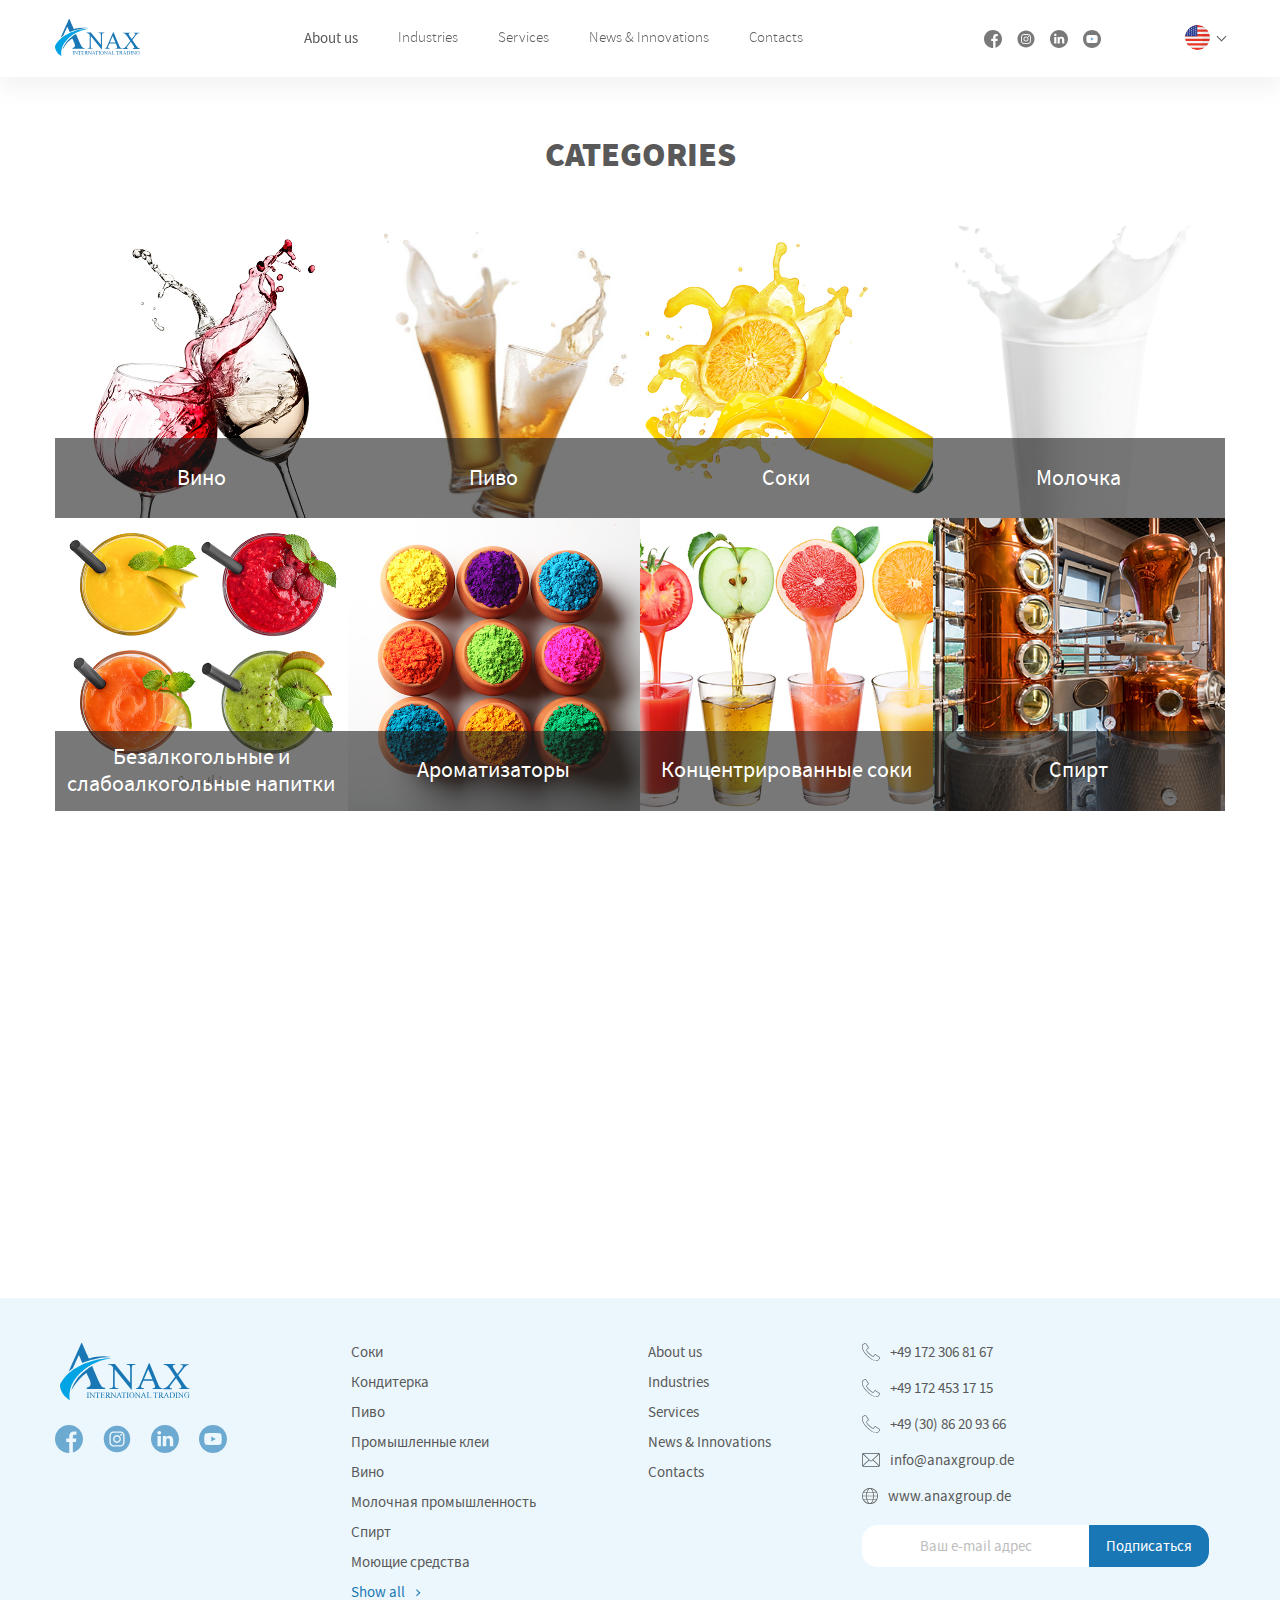
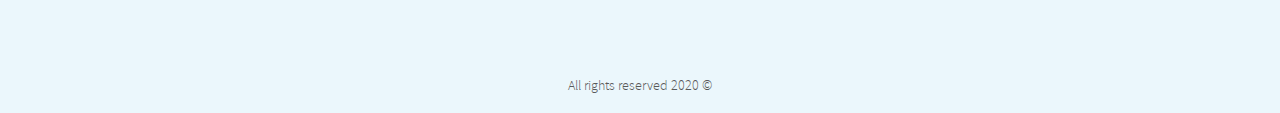
<file: categories.html>
<!DOCTYPE html>
<html lang="ru-RU">
  <head>
    <meta charset="utf-8"/>
    <title>Категории</title><!--[if IE]>
    <meta http-equiv="X-UA-Compatible" content="IE = edge"/><![endif]-->
    <meta name="viewport" content="width=device-width, initial-scale=1, minimum-scale=1, maximum-scale=1"/>
    <meta name="keywords" content=""/>
    <link rel="apple-touch-icon" sizes="180x180" href="img/favicons/apple-touch-icon.png"/>
    <link rel="icon" type="image/png" sizes="32x32" href="img/favicons/favicon-32x32.png"/>
    <link rel="icon" type="image/png" sizes="16x16" href="img/logo.png"/>
    <link rel="mask-icon" href="img/favicons/safari-pinned-tab.svg" color="#5bbad5"/>
    <meta name="theme-color" content="#ffffff"/>
    <link rel="stylesheet" href="css/start.css"/>
  </head>
  <body class="categories-page">
    <div class="preloader" id="preloader">
      <div class="preloader__loader"><img src="img/svg/logo.svg" alt=""/>
      </div>
    </div>
    <div class="wrapper">
      <header class="header" id="header">
        <div class="header__container"><a class="logo" href="http://anax.monamiadv.com/home.html"><img src="img/svg/logo.svg" alt="logo"/></a>
          <nav class="header__nav headerNav">
            <ul>
              <li><a class="active" href="http://anax.monamiadv.com/about.html">About us</a></li>
              <li><a href="http://anax.monamiadv.com/categories.html">Industries</a></li>
              <li><a href="http://anax.monamiadv.com/services.html">Services</a></li>
              <li><a href="http://anax.monamiadv.com/blog.html">News & Innovations</a></li>
              <li><a href="http://anax.monamiadv.com/contacts.html">Contacts</a></li>
            </ul>
            <ul class="socials socials_mob">
              <li><a href="" target="_blank"><svg width="18" height="18" viewBox="0 0 18 18" fill="none" xmlns="http://www.w3.org/2000/svg">
<g>
<path d="M10.4513 17.8828C10.3763 17.895 10.3011 17.9063 10.2256 17.9166C10.3011 17.9063 10.3763 17.895 10.4513 17.8828Z"/>
<path d="M10.6313 17.8521C10.5955 17.8586 10.5597 17.8647 10.5239 17.8709C10.5597 17.8647 10.5955 17.8586 10.6313 17.8521Z"/>
<path d="M10.0244 17.9414C9.93661 17.9513 9.84831 17.9601 9.75974 17.9675C9.84831 17.9601 9.93661 17.9513 10.0244 17.9414Z"/>
<path d="M10.1972 17.9204C10.1551 17.926 10.1126 17.9313 10.0703 17.9362C10.1126 17.9313 10.1551 17.926 10.1972 17.9204Z"/>
<path d="M10.8762 17.8037C10.8447 17.8104 10.8129 17.8172 10.7812 17.8236C10.8129 17.8172 10.8447 17.8104 10.8762 17.8037Z"/>
<path d="M11.4843 17.6523C11.4588 17.6596 11.4332 17.6665 11.4077 17.6736C11.4332 17.6665 11.4588 17.6596 11.4843 17.6523Z"/>
<path d="M11.3005 17.7026C11.2728 17.7099 11.2449 17.7173 11.217 17.7243C11.2449 17.7173 11.2728 17.7101 11.3005 17.7026Z"/>
<path d="M11.0597 17.7627C11.0303 17.7696 11.0006 17.776 10.9709 17.7826C11.0006 17.776 11.0303 17.7696 11.0597 17.7627Z"/>
<path d="M9.75699 17.9678C9.70961 17.9718 9.66223 17.9753 9.61472 17.9785C9.66223 17.9753 9.70961 17.9718 9.75699 17.9678Z"/>
<path d="M18 9C18 4.0302 13.9698 0 9 0C4.0302 0 0 4.0302 0 9C0 13.9698 4.0302 18 9 18C9.05287 18 9.10547 17.9989 9.1582 17.9979V10.9918H7.22461V8.73839H9.1582V7.08014C9.1582 5.15698 10.3322 4.11026 12.0477 4.11026C12.8692 4.11026 13.5754 4.17151 13.7812 4.19884V6.20879H12.5983C11.665 6.20879 11.4843 6.65236 11.4843 7.30316V8.73839H13.7159L13.425 10.9918H11.4843V17.6523C15.2461 16.5738 18 13.1081 18 9Z"/>
<path d="M9.5946 17.98C9.50095 17.986 9.40688 17.9908 9.31253 17.994C9.40688 17.9908 9.50095 17.986 9.5946 17.98Z"/>
<path d="M9.30762 17.9941C9.2579 17.9958 9.20805 17.997 9.1582 17.9978C9.20805 17.997 9.2579 17.9958 9.30762 17.9941Z"/>
</g>
</svg>
</a></li>
              <li><a href="" target="_blank"><svg width="19" height="18" viewBox="0 0 19 18" fill="none" xmlns="http://www.w3.org/2000/svg">
<g>
<path d="M11.2227 9C11.2227 9.95142 10.4514 10.7227 9.5 10.7227C8.54858 10.7227 7.77734 9.95142 7.77734 9C7.77734 8.04858 8.54858 7.27734 9.5 7.27734C10.4514 7.27734 11.2227 8.04858 11.2227 9Z"/>
<path d="M13.5287 5.95253C13.4459 5.72813 13.3138 5.52502 13.1421 5.35831C12.9754 5.18665 12.7724 5.05453 12.5479 4.97173C12.3658 4.901 12.0923 4.81682 11.5884 4.79388C11.0433 4.76903 10.8799 4.76367 9.50003 4.76367C8.12001 4.76367 7.95659 4.76889 7.41167 4.79375C6.90781 4.81682 6.63411 4.901 6.45215 4.97173C6.22762 5.05453 6.02451 5.18665 5.85793 5.35831C5.68626 5.52502 5.55415 5.728 5.47121 5.95253C5.40048 6.13463 5.3163 6.40833 5.29337 6.91219C5.26851 7.45711 5.26315 7.62053 5.26315 9.00055C5.26315 10.3804 5.26851 10.5439 5.29337 11.0889C5.3163 11.5928 5.40048 11.8663 5.47121 12.0484C5.55415 12.273 5.68613 12.4759 5.85779 12.6427C6.02451 12.8143 6.22748 12.9464 6.45201 13.0292C6.63411 13.1001 6.90781 13.1843 7.41167 13.2072C7.95659 13.2321 8.11987 13.2373 9.49989 13.2373C10.8801 13.2373 11.0435 13.2321 11.5883 13.2072C12.0921 13.1843 12.3658 13.1001 12.5479 13.0292C12.9986 12.8554 13.3549 12.4991 13.5287 12.0484C13.5994 11.8663 13.6836 11.5928 13.7067 11.0889C13.7316 10.5439 13.7368 10.3804 13.7368 9.00055C13.7368 7.62053 13.7316 7.45711 13.7067 6.91219C13.6838 6.40833 13.5996 6.13463 13.5287 5.95253ZM9.50003 11.6542C8.03432 11.6542 6.84615 10.4661 6.84615 9.00041C6.84615 7.5347 8.03432 6.34666 9.50003 6.34666C10.9656 6.34666 12.1538 7.5347 12.1538 9.00041C12.1538 10.4661 10.9656 11.6542 9.50003 11.6542ZM12.2587 6.86192C11.9162 6.86192 11.6385 6.58424 11.6385 6.24174C11.6385 5.89925 11.9162 5.62157 12.2587 5.62157C12.6012 5.62157 12.8789 5.89925 12.8789 6.24174C12.8787 6.58424 12.6012 6.86192 12.2587 6.86192Z"/>
<path d="M9.5 0C4.5302 0 0.5 4.0302 0.5 9C0.5 13.9698 4.5302 18 9.5 18C14.4698 18 18.5 13.9698 18.5 9C18.5 4.0302 14.4698 0 9.5 0ZM14.6368 11.1307C14.6118 11.6808 14.5243 12.0564 14.3966 12.3852C14.1281 13.0794 13.5794 13.6281 12.8852 13.8966C12.5565 14.0243 12.1808 14.1117 11.6308 14.1368C11.0797 14.1619 10.9036 14.168 9.50014 14.168C8.0965 14.168 7.92058 14.1619 7.36934 14.1368C6.81934 14.1117 6.4436 14.0243 6.11497 13.8966C5.77 13.7668 5.45772 13.5634 5.19954 13.3005C4.93669 13.0424 4.73331 12.73 4.60353 12.3852C4.47581 12.0565 4.38834 11.6808 4.36334 11.1308C4.33794 10.5796 4.33203 10.4035 4.33203 9C4.33203 7.5965 4.33794 7.42044 4.3632 6.86934C4.3882 6.3192 4.47554 5.9436 4.60326 5.61484C4.73303 5.27 4.93655 4.95758 5.19954 4.69954C5.45758 4.43655 5.77 4.23317 6.11484 4.10339C6.4436 3.97568 6.8192 3.88834 7.36934 3.8632C7.92044 3.83807 8.0965 3.83203 9.5 3.83203C10.9035 3.83203 11.0796 3.83807 11.6307 3.86334C12.1808 3.88834 12.5564 3.97568 12.8852 4.10326C13.23 4.23303 13.5424 4.43655 13.8006 4.69954C14.0634 4.95772 14.267 5.27 14.3966 5.61484C14.5245 5.9436 14.6118 6.3192 14.6369 6.86934C14.6621 7.42044 14.668 7.5965 14.668 9C14.668 10.4035 14.6621 10.5796 14.6368 11.1307Z"/>
</g>
</svg>
</a></li>
              <li><a href="" target="_blank"><svg width="28" height="28" viewBox="0 0 28 28" fill="none" xmlns="http://www.w3.org/2000/svg">
<path d="M14 0C6.2692 0 0 6.2692 0 14C0 21.7308 6.2692 28 14 28C21.7308 28 28 21.7308 28 14C28 6.2692 21.7308 0 14 0ZM9.93176 21.1641H6.52213V10.9061H9.93176V21.1641ZM8.22705 9.50537H8.20483C7.06067 9.50537 6.32068 8.71774 6.32068 7.73337C6.32068 6.72678 7.08331 5.96094 8.24969 5.96094C9.41608 5.96094 10.1339 6.72678 10.1561 7.73337C10.1561 8.71774 9.41608 9.50537 8.22705 9.50537ZM22.2262 21.1641H18.817V15.6763C18.817 14.2971 18.3233 13.3566 17.0896 13.3566C16.1478 13.3566 15.5868 13.991 15.3403 14.6035C15.2501 14.8227 15.2281 15.129 15.2281 15.4355V21.1641H11.8187C11.8187 21.1641 11.8633 11.8685 11.8187 10.9061H15.2281V12.3585C15.6812 11.6595 16.4919 10.6653 18.3009 10.6653C20.5441 10.6653 22.2262 12.1314 22.2262 15.2822V21.1641Z"/>
</svg>
</a></li>
              <li><a href="" target="_blank"><svg width="28" height="28" viewBox="0 0 28 28" fill="none" xmlns="http://www.w3.org/2000/svg">
<path d="M12.2557 16.6229L16.8097 14.0001L12.2557 11.3772V16.6229Z" fill="#1A77B5"/>
<path d="M14 0C6.2692 0 0 6.2692 0 14C0 21.7308 6.2692 28 14 28C21.7308 28 28 21.7308 28 14C28 6.2692 21.7308 0 14 0ZM22.7479 14.0143C22.7479 14.0143 22.7479 16.8536 22.3877 18.2227C22.1858 18.9721 21.5949 19.563 20.8456 19.7646C19.4764 20.125 14 20.125 14 20.125C14 20.125 8.53787 20.125 7.15445 19.7503C6.40506 19.5486 5.81418 18.9576 5.6123 18.2082C5.25192 16.8536 5.25192 14 5.25192 14C5.25192 14 5.25192 11.1609 5.6123 9.79184C5.81396 9.04245 6.41937 8.43704 7.15445 8.23538C8.52356 7.875 14 7.875 14 7.875C14 7.875 19.4764 7.875 20.8456 8.24969C21.5949 8.45135 22.1858 9.04245 22.3877 9.79184C22.7624 11.1609 22.7479 14.0143 22.7479 14.0143Z"/>
</svg>
</a></li>
            </ul>
          </nav>
          <ul class="socials">
            <li><a href="" target="_blank"><svg width="18" height="18" viewBox="0 0 18 18" fill="none" xmlns="http://www.w3.org/2000/svg">
<g>
<path d="M10.4513 17.8828C10.3763 17.895 10.3011 17.9063 10.2256 17.9166C10.3011 17.9063 10.3763 17.895 10.4513 17.8828Z"/>
<path d="M10.6313 17.8521C10.5955 17.8586 10.5597 17.8647 10.5239 17.8709C10.5597 17.8647 10.5955 17.8586 10.6313 17.8521Z"/>
<path d="M10.0244 17.9414C9.93661 17.9513 9.84831 17.9601 9.75974 17.9675C9.84831 17.9601 9.93661 17.9513 10.0244 17.9414Z"/>
<path d="M10.1972 17.9204C10.1551 17.926 10.1126 17.9313 10.0703 17.9362C10.1126 17.9313 10.1551 17.926 10.1972 17.9204Z"/>
<path d="M10.8762 17.8037C10.8447 17.8104 10.8129 17.8172 10.7812 17.8236C10.8129 17.8172 10.8447 17.8104 10.8762 17.8037Z"/>
<path d="M11.4843 17.6523C11.4588 17.6596 11.4332 17.6665 11.4077 17.6736C11.4332 17.6665 11.4588 17.6596 11.4843 17.6523Z"/>
<path d="M11.3005 17.7026C11.2728 17.7099 11.2449 17.7173 11.217 17.7243C11.2449 17.7173 11.2728 17.7101 11.3005 17.7026Z"/>
<path d="M11.0597 17.7627C11.0303 17.7696 11.0006 17.776 10.9709 17.7826C11.0006 17.776 11.0303 17.7696 11.0597 17.7627Z"/>
<path d="M9.75699 17.9678C9.70961 17.9718 9.66223 17.9753 9.61472 17.9785C9.66223 17.9753 9.70961 17.9718 9.75699 17.9678Z"/>
<path d="M18 9C18 4.0302 13.9698 0 9 0C4.0302 0 0 4.0302 0 9C0 13.9698 4.0302 18 9 18C9.05287 18 9.10547 17.9989 9.1582 17.9979V10.9918H7.22461V8.73839H9.1582V7.08014C9.1582 5.15698 10.3322 4.11026 12.0477 4.11026C12.8692 4.11026 13.5754 4.17151 13.7812 4.19884V6.20879H12.5983C11.665 6.20879 11.4843 6.65236 11.4843 7.30316V8.73839H13.7159L13.425 10.9918H11.4843V17.6523C15.2461 16.5738 18 13.1081 18 9Z"/>
<path d="M9.5946 17.98C9.50095 17.986 9.40688 17.9908 9.31253 17.994C9.40688 17.9908 9.50095 17.986 9.5946 17.98Z"/>
<path d="M9.30762 17.9941C9.2579 17.9958 9.20805 17.997 9.1582 17.9978C9.20805 17.997 9.2579 17.9958 9.30762 17.9941Z"/>
</g>
</svg>
</a></li>
            <li><a href="" target="_blank"><svg width="19" height="18" viewBox="0 0 19 18" fill="none" xmlns="http://www.w3.org/2000/svg">
<g>
<path d="M11.2227 9C11.2227 9.95142 10.4514 10.7227 9.5 10.7227C8.54858 10.7227 7.77734 9.95142 7.77734 9C7.77734 8.04858 8.54858 7.27734 9.5 7.27734C10.4514 7.27734 11.2227 8.04858 11.2227 9Z"/>
<path d="M13.5287 5.95253C13.4459 5.72813 13.3138 5.52502 13.1421 5.35831C12.9754 5.18665 12.7724 5.05453 12.5479 4.97173C12.3658 4.901 12.0923 4.81682 11.5884 4.79388C11.0433 4.76903 10.8799 4.76367 9.50003 4.76367C8.12001 4.76367 7.95659 4.76889 7.41167 4.79375C6.90781 4.81682 6.63411 4.901 6.45215 4.97173C6.22762 5.05453 6.02451 5.18665 5.85793 5.35831C5.68626 5.52502 5.55415 5.728 5.47121 5.95253C5.40048 6.13463 5.3163 6.40833 5.29337 6.91219C5.26851 7.45711 5.26315 7.62053 5.26315 9.00055C5.26315 10.3804 5.26851 10.5439 5.29337 11.0889C5.3163 11.5928 5.40048 11.8663 5.47121 12.0484C5.55415 12.273 5.68613 12.4759 5.85779 12.6427C6.02451 12.8143 6.22748 12.9464 6.45201 13.0292C6.63411 13.1001 6.90781 13.1843 7.41167 13.2072C7.95659 13.2321 8.11987 13.2373 9.49989 13.2373C10.8801 13.2373 11.0435 13.2321 11.5883 13.2072C12.0921 13.1843 12.3658 13.1001 12.5479 13.0292C12.9986 12.8554 13.3549 12.4991 13.5287 12.0484C13.5994 11.8663 13.6836 11.5928 13.7067 11.0889C13.7316 10.5439 13.7368 10.3804 13.7368 9.00055C13.7368 7.62053 13.7316 7.45711 13.7067 6.91219C13.6838 6.40833 13.5996 6.13463 13.5287 5.95253ZM9.50003 11.6542C8.03432 11.6542 6.84615 10.4661 6.84615 9.00041C6.84615 7.5347 8.03432 6.34666 9.50003 6.34666C10.9656 6.34666 12.1538 7.5347 12.1538 9.00041C12.1538 10.4661 10.9656 11.6542 9.50003 11.6542ZM12.2587 6.86192C11.9162 6.86192 11.6385 6.58424 11.6385 6.24174C11.6385 5.89925 11.9162 5.62157 12.2587 5.62157C12.6012 5.62157 12.8789 5.89925 12.8789 6.24174C12.8787 6.58424 12.6012 6.86192 12.2587 6.86192Z"/>
<path d="M9.5 0C4.5302 0 0.5 4.0302 0.5 9C0.5 13.9698 4.5302 18 9.5 18C14.4698 18 18.5 13.9698 18.5 9C18.5 4.0302 14.4698 0 9.5 0ZM14.6368 11.1307C14.6118 11.6808 14.5243 12.0564 14.3966 12.3852C14.1281 13.0794 13.5794 13.6281 12.8852 13.8966C12.5565 14.0243 12.1808 14.1117 11.6308 14.1368C11.0797 14.1619 10.9036 14.168 9.50014 14.168C8.0965 14.168 7.92058 14.1619 7.36934 14.1368C6.81934 14.1117 6.4436 14.0243 6.11497 13.8966C5.77 13.7668 5.45772 13.5634 5.19954 13.3005C4.93669 13.0424 4.73331 12.73 4.60353 12.3852C4.47581 12.0565 4.38834 11.6808 4.36334 11.1308C4.33794 10.5796 4.33203 10.4035 4.33203 9C4.33203 7.5965 4.33794 7.42044 4.3632 6.86934C4.3882 6.3192 4.47554 5.9436 4.60326 5.61484C4.73303 5.27 4.93655 4.95758 5.19954 4.69954C5.45758 4.43655 5.77 4.23317 6.11484 4.10339C6.4436 3.97568 6.8192 3.88834 7.36934 3.8632C7.92044 3.83807 8.0965 3.83203 9.5 3.83203C10.9035 3.83203 11.0796 3.83807 11.6307 3.86334C12.1808 3.88834 12.5564 3.97568 12.8852 4.10326C13.23 4.23303 13.5424 4.43655 13.8006 4.69954C14.0634 4.95772 14.267 5.27 14.3966 5.61484C14.5245 5.9436 14.6118 6.3192 14.6369 6.86934C14.6621 7.42044 14.668 7.5965 14.668 9C14.668 10.4035 14.6621 10.5796 14.6368 11.1307Z"/>
</g>
</svg>
</a></li>
            <li><a href="" target="_blank"><svg width="28" height="28" viewBox="0 0 28 28" fill="none" xmlns="http://www.w3.org/2000/svg">
<path d="M14 0C6.2692 0 0 6.2692 0 14C0 21.7308 6.2692 28 14 28C21.7308 28 28 21.7308 28 14C28 6.2692 21.7308 0 14 0ZM9.93176 21.1641H6.52213V10.9061H9.93176V21.1641ZM8.22705 9.50537H8.20483C7.06067 9.50537 6.32068 8.71774 6.32068 7.73337C6.32068 6.72678 7.08331 5.96094 8.24969 5.96094C9.41608 5.96094 10.1339 6.72678 10.1561 7.73337C10.1561 8.71774 9.41608 9.50537 8.22705 9.50537ZM22.2262 21.1641H18.817V15.6763C18.817 14.2971 18.3233 13.3566 17.0896 13.3566C16.1478 13.3566 15.5868 13.991 15.3403 14.6035C15.2501 14.8227 15.2281 15.129 15.2281 15.4355V21.1641H11.8187C11.8187 21.1641 11.8633 11.8685 11.8187 10.9061H15.2281V12.3585C15.6812 11.6595 16.4919 10.6653 18.3009 10.6653C20.5441 10.6653 22.2262 12.1314 22.2262 15.2822V21.1641Z"/>
</svg>
</a></li>
            <li><a href="" target="_blank"><svg width="28" height="28" viewBox="0 0 28 28" fill="none" xmlns="http://www.w3.org/2000/svg">
<path d="M12.2557 16.6229L16.8097 14.0001L12.2557 11.3772V16.6229Z" fill="#1A77B5"/>
<path d="M14 0C6.2692 0 0 6.2692 0 14C0 21.7308 6.2692 28 14 28C21.7308 28 28 21.7308 28 14C28 6.2692 21.7308 0 14 0ZM22.7479 14.0143C22.7479 14.0143 22.7479 16.8536 22.3877 18.2227C22.1858 18.9721 21.5949 19.563 20.8456 19.7646C19.4764 20.125 14 20.125 14 20.125C14 20.125 8.53787 20.125 7.15445 19.7503C6.40506 19.5486 5.81418 18.9576 5.6123 18.2082C5.25192 16.8536 5.25192 14 5.25192 14C5.25192 14 5.25192 11.1609 5.6123 9.79184C5.81396 9.04245 6.41937 8.43704 7.15445 8.23538C8.52356 7.875 14 7.875 14 7.875C14 7.875 19.4764 7.875 20.8456 8.24969C21.5949 8.45135 22.1858 9.04245 22.3877 9.79184C22.7624 11.1609 22.7479 14.0143 22.7479 14.0143Z"/>
</svg>
</a></li>
          </ul>
          <div class="header__lang">
            <ul class="switcher-dropdown">
              <li class="item-language-main"><span><svg width="24" height="24" viewBox="0 0 24 24" fill="none" xmlns="http://www.w3.org/2000/svg">
<path d="M5.1575 21.8557H18.8425L18.8432 21.855H5.15674L5.1575 21.8557Z" fill="#C42126"/>
<path d="M11.9998 0C11.7641 0 11.5303 0.00851213 11.2982 0.021787H12.7016C12.4693 0.00851213 12.2355 0 11.9998 0Z" fill="#C42126"/>
<path d="M15.5466 4.38803H21.2767C20.5961 3.55947 19.805 2.82601 18.9287 2.20508H14.6259C14.982 2.83148 15.2881 3.57062 15.5466 4.38803Z" fill="#E7E7E7"/>
<path d="M14.6259 2.205H18.9287C17.1499 0.944443 15.0143 0.155044 12.7016 0.0214844H12.3322C13.4207 0.158489 13.9207 0.964101 14.6259 2.205Z" fill="#DC3027"/>
<path d="M23.5525 8.75522C23.3391 7.9943 23.053 7.26423 22.7013 6.57227H16.1091C16.2427 7.27315 16.348 8.00524 16.4261 8.75522H23.5525Z" fill="#E7E7E7"/>
<path d="M15.7383 6.57198H22.7012C22.3044 5.79155 21.8277 5.0592 21.2767 4.38867H15.1944C15.4088 5.06756 15.5909 5.79991 15.7383 6.57198Z" fill="#DC3027"/>
<path d="M16.6785 13.1216H23.9458C23.9803 12.7523 23.9998 12.3781 23.9998 11.9999C23.9998 11.642 23.981 11.2886 23.9503 10.9385H16.6802C16.7039 11.6645 16.7035 12.3959 16.6785 13.1216Z" fill="#E7E7E7"/>
<path d="M23.9505 10.9388C23.8848 10.189 23.7497 9.45958 23.5524 8.75586H16.1199C16.1946 9.47073 16.2439 10.2021 16.2679 10.9388H23.9505Z" fill="#DC3027"/>
<path d="M15.9837 17.489H22.6699C23.0265 16.7978 23.3171 16.0671 23.535 15.3057H16.307C16.2274 16.0568 16.1193 16.7887 15.9837 17.489Z" fill="#E7E7E7"/>
<path d="M23.5352 15.305C23.7366 14.6015 23.8765 13.872 23.946 13.1221H16.4521C16.4265 13.8593 16.3757 14.5905 16.2996 15.305H23.5352Z" fill="#DC3027"/>
<path d="M18.8432 21.8553C19.7322 21.2369 20.5344 20.5027 21.2259 19.6724H15.5956C15.3325 20.4932 15.02 21.2311 14.6575 21.8553H18.8432Z" fill="#E7E7E7"/>
<path d="M15.3838 19.6721H21.2258C21.7833 19.0023 22.2672 18.27 22.6698 17.4888H15.9346C15.7851 18.2614 15.6012 18.9941 15.3838 19.6721Z" fill="#DC3027"/>
<path d="M11.5649 23.9914C11.5407 23.9906 11.5165 23.9895 11.4922 23.9888C11.5165 23.9895 11.5407 23.9906 11.5649 23.9914Z" fill="#DC3027"/>
<path d="M11.9998 24.0001C14.5439 24.0001 16.9011 23.2059 18.8425 21.856H14.4995C13.7287 23.184 13.2202 24.0001 11.9998 24.0001Z" fill="#DC3027"/>
<path d="M11.9999 24.0002C11.8542 24.0002 11.7094 23.9968 11.565 23.9917C11.7109 23.9966 11.8559 24.0002 11.9999 24.0002Z" fill="#C42126"/>
<path d="M15.0232 2.20508H5.0713C4.1948 2.82601 3.40393 3.55942 2.72311 4.38803H15.9437C15.6853 3.57062 15.3793 2.83148 15.0232 2.20508Z" fill="#F3F4F5"/>
<path d="M5.0713 2.205H15.0232C14.3179 0.964101 13.4207 0.158489 12.3321 0.0214844H11.2982C8.98546 0.155044 6.84988 0.944443 5.0713 2.205Z" fill="#E73625"/>
<path d="M0.44754 8.75522H16.8045C16.7264 8.00509 16.6211 7.27315 16.4875 6.57227H1.29865C0.946969 7.26428 0.660901 7.9943 0.44754 8.75522Z" fill="#F3F4F5"/>
<path d="M2.72312 4.38867C2.17252 5.0592 1.69543 5.7915 1.29886 6.57198H16.4875C16.3403 5.80006 16.1583 5.06777 15.9437 4.38867C15.9437 4.38867 2.72312 4.38867 2.72312 4.38867Z" fill="#E73625"/>
<path d="M0 11.9998C0 12.3779 0.0197096 12.7522 0.0540115 13.1214H16.9511C16.9762 12.3957 16.9765 11.6645 16.9529 10.9385H0.0494514C0.018747 11.2885 0 11.6418 0 11.9998Z" fill="#F3F4F5"/>
<path d="M0.0494537 10.9388H16.9527C16.9286 10.202 16.8791 9.47078 16.8047 8.75586H0.447345C0.250097 9.45973 0.115017 10.189 0.0494537 10.9388Z" fill="#E73625"/>
<path d="M16.7986 15.3057H0.464767C0.682688 16.0673 0.973519 16.7978 1.32991 17.489H16.4754C16.6111 16.7889 16.7188 16.0569 16.7986 15.3057Z" fill="#F3F4F5"/>
<path d="M0.464777 15.305H16.7986C16.8746 14.5905 16.9256 13.8591 16.9512 13.1221H0.0540161C0.123532 13.8722 0.263577 14.6015 0.464777 15.305Z" fill="#E73625"/>
<path d="M5.15673 21.8553H14.9867C15.3491 21.231 15.6618 20.4932 15.9248 19.6724H2.77409C3.4655 20.5027 4.26752 21.2369 5.15673 21.8553Z" fill="#F3F4F5"/>
<path d="M1.33012 17.4888C1.73278 18.27 2.21665 19.0023 2.7741 19.6721H15.9248C16.1419 18.9941 16.3259 18.2614 16.4754 17.4888H1.33012Z" fill="#E73625"/>
<path d="M11.4922 23.9889C11.5165 23.9897 11.5407 23.9908 11.565 23.9915C11.7094 23.9967 11.8541 24.0001 11.9998 24.0001C13.2202 24.0001 14.2153 23.184 14.9863 21.856H5.15753C6.96874 23.1157 9.14278 23.891 11.4922 23.9889Z" fill="#E73625"/>
<path d="M11.7517 0.00585938C5.60239 0.130957 0.59037 4.87895 0.0509644 10.9185H11.752V0.00585938H11.7517Z" fill="#283991"/>
<path d="M2.40099 6.7998L2.58379 7.36272H3.1761L2.69693 7.71081L2.87994 8.27413L2.40099 7.92584L1.92218 8.27413L2.10483 7.71081L1.62582 7.36272H2.21813L2.40099 6.7998Z" fill="#EFEFEF"/>
<path d="M2.40099 8.78809L2.58379 9.35136H3.1761L2.69693 9.69944L2.87994 10.2628L2.40099 9.91447L1.92218 10.2628L2.10483 9.69944L1.62582 9.35136H2.21813L2.40099 8.78809Z" fill="#EFEFEF"/>
<path d="M4.39008 3.81543L4.57294 4.37855H5.16504L4.68603 4.72684L4.86889 5.28975L4.39008 4.94187L3.91107 5.28975L4.09393 4.72684L3.61472 4.37855H4.20702L4.39008 3.81543Z" fill="#EFEFEF"/>
<path d="M4.39008 5.80469L4.57294 6.36781H5.16504L4.68603 6.71569L4.86889 7.27901L4.39008 6.93113L3.91107 7.27901L4.09393 6.71569L3.61472 6.36781H4.20702L4.39008 5.80469Z" fill="#EFEFEF"/>
<path d="M4.39008 7.79395L4.57294 8.35727H5.16504L4.68603 8.70495L4.86889 9.26827L4.39008 8.92003L3.91107 9.26827L4.09393 8.70495L3.61472 8.35727H4.20702L4.39008 7.79395Z" fill="#EFEFEF"/>
<path d="M0.890834 9.26772L0.707823 8.7044L1.18683 8.35652H0.594885L0.58161 8.31543C0.516604 8.51648 0.457881 8.71996 0.403717 8.92572L0.412077 8.91949L0.890834 9.26772Z" fill="#EFEFEF"/>
<path d="M1.92217 6.28502L2.40098 5.93678L2.87999 6.28502L2.69698 5.7217L3.17599 5.37346H2.58369L2.40083 4.81055L2.21797 5.37346H1.99969C1.95916 5.43487 1.91994 5.49663 1.88052 5.55896L2.10488 5.7217L1.92217 6.28502Z" fill="#EFEFEF"/>
<path d="M4.39009 2.95292L4.8689 3.3008L4.68604 2.73789L5.16485 2.38965H4.82284C4.53236 2.60681 4.25212 2.83664 3.98288 3.07913L3.91068 3.3008L4.39009 2.95292Z" fill="#EFEFEF"/>
<path d="M5.90018 2.30634L6.37919 1.9581L6.85799 2.30634L6.67514 1.74302L7.15394 1.39513H6.56184L6.53702 1.31934C6.33637 1.42184 6.13781 1.52849 5.94375 1.64199L6.08283 1.74297L5.90018 2.30634Z" fill="#EFEFEF"/>
<path d="M6.3792 2.82129L6.56205 3.38405H7.15415L6.67514 3.73229L6.858 4.29561L6.3792 3.94732L5.90019 4.29561L6.08304 3.73229L5.60388 3.38405H6.19613L6.3792 2.82129Z" fill="#EFEFEF"/>
<path d="M6.3792 4.81055L6.56205 5.37331H7.15415L6.67514 5.72155L6.858 6.28487L6.3792 5.93658L5.90019 6.28487L6.08304 5.72155L5.60388 5.37331H6.19613L6.3792 4.81055Z" fill="#EFEFEF"/>
<path d="M6.3792 6.7998L6.56205 7.36272H7.15415L6.67514 7.71081L6.858 8.27413L6.3792 7.92584L5.90019 8.27413L6.08304 7.71081L5.60388 7.36272H6.19613L6.3792 6.7998Z" fill="#EFEFEF"/>
<path d="M6.3792 8.78809L6.56205 9.35136H7.15415L6.67514 9.69944L6.858 10.2628L6.3792 9.91447L5.90019 10.2628L6.08304 9.69944L5.60388 9.35136H6.19613L6.3792 8.78809Z" fill="#EFEFEF"/>
<path d="M8.3683 1.82617L8.55116 2.38929H9.14326L8.66445 2.73758L8.84711 3.30049L8.3683 2.95261L7.88914 3.30049L8.07215 2.73758L7.59299 2.38929H8.18524L8.3683 1.82617Z" fill="#EFEFEF"/>
<path d="M8.3683 3.81543L8.55116 4.37855H9.14326L8.66445 4.72684L8.84711 5.28975L8.3683 4.94187L7.88914 5.28975L8.07215 4.72684L7.59299 4.37855H8.18524L8.3683 3.81543Z" fill="#EFEFEF"/>
<path d="M8.3683 5.80469L8.55116 6.36781H9.14326L8.66445 6.71569L8.84711 7.27901L8.3683 6.93113L7.88914 7.27901L8.07215 6.71569L7.59299 6.36781H8.18524L8.3683 5.80469Z" fill="#EFEFEF"/>
<path d="M8.3683 7.79395L8.55116 8.35727H9.14326L8.66445 8.70495L8.84711 9.26827L8.3683 8.92003L7.88914 9.26827L8.07215 8.70495L7.59299 8.35727H8.18524L8.3683 7.79395Z" fill="#EFEFEF"/>
<path d="M10.3574 0.832031L10.5402 1.39515H11.1323L10.6533 1.74303L10.8362 2.30635L10.3574 1.95806L9.87821 2.30635L10.0612 1.74303L9.58206 1.39515H10.1742L10.3574 0.832031Z" fill="#EFEFEF"/>
<path d="M10.3574 2.82129L10.5402 3.38405H11.1323L10.6533 3.73229L10.8362 4.29561L10.3574 3.94732L9.87821 4.29561L10.0612 3.73229L9.58206 3.38405H10.1742L10.3574 2.82129Z" fill="#EFEFEF"/>
<path d="M10.3574 4.81055L10.5402 5.37331H11.1323L10.6533 5.72155L10.8362 6.28487L10.3574 5.93658L9.87821 6.28487L10.0612 5.72155L9.58206 5.37331H10.1742L10.3574 4.81055Z" fill="#EFEFEF"/>
<path d="M10.3574 6.7998L10.5402 7.36272H11.1323L10.6533 7.71081L10.8362 8.27413L10.3574 7.92584L9.87821 8.27413L10.0612 7.71081L9.58206 7.36272H10.1742L10.3574 6.7998Z" fill="#EFEFEF"/>
<path d="M10.3574 8.78809L10.5402 9.35136H11.1323L10.6533 9.69944L10.8362 10.2628L10.3574 9.91447L9.87821 10.2628L10.0612 9.69944L9.58206 9.35136H10.1742L10.3574 8.78809Z" fill="#EFEFEF"/>
</svg>
</span>
                <ul class="language-dropdown">
                  <li><a href=""><svg width="24" height="24" viewBox="0 0 24 24" fill="none" xmlns="http://www.w3.org/2000/svg">
<path d="M5.1575 21.8557H18.8425L18.8432 21.855H5.15674L5.1575 21.8557Z" fill="#C42126"/>
<path d="M11.9998 0C11.7641 0 11.5303 0.00851213 11.2982 0.021787H12.7016C12.4693 0.00851213 12.2355 0 11.9998 0Z" fill="#C42126"/>
<path d="M15.5466 4.38803H21.2767C20.5961 3.55947 19.805 2.82601 18.9287 2.20508H14.6259C14.982 2.83148 15.2881 3.57062 15.5466 4.38803Z" fill="#E7E7E7"/>
<path d="M14.6259 2.205H18.9287C17.1499 0.944443 15.0143 0.155044 12.7016 0.0214844H12.3322C13.4207 0.158489 13.9207 0.964101 14.6259 2.205Z" fill="#DC3027"/>
<path d="M23.5525 8.75522C23.3391 7.9943 23.053 7.26423 22.7013 6.57227H16.1091C16.2427 7.27315 16.348 8.00524 16.4261 8.75522H23.5525Z" fill="#E7E7E7"/>
<path d="M15.7383 6.57198H22.7012C22.3044 5.79155 21.8277 5.0592 21.2767 4.38867H15.1944C15.4088 5.06756 15.5909 5.79991 15.7383 6.57198Z" fill="#DC3027"/>
<path d="M16.6785 13.1216H23.9458C23.9803 12.7523 23.9998 12.3781 23.9998 11.9999C23.9998 11.642 23.981 11.2886 23.9503 10.9385H16.6802C16.7039 11.6645 16.7035 12.3959 16.6785 13.1216Z" fill="#E7E7E7"/>
<path d="M23.9505 10.9388C23.8848 10.189 23.7497 9.45958 23.5524 8.75586H16.1199C16.1946 9.47073 16.2439 10.2021 16.2679 10.9388H23.9505Z" fill="#DC3027"/>
<path d="M15.9837 17.489H22.6699C23.0265 16.7978 23.3171 16.0671 23.535 15.3057H16.307C16.2274 16.0568 16.1193 16.7887 15.9837 17.489Z" fill="#E7E7E7"/>
<path d="M23.5352 15.305C23.7366 14.6015 23.8765 13.872 23.946 13.1221H16.4521C16.4265 13.8593 16.3757 14.5905 16.2996 15.305H23.5352Z" fill="#DC3027"/>
<path d="M18.8432 21.8553C19.7322 21.2369 20.5344 20.5027 21.2259 19.6724H15.5956C15.3325 20.4932 15.02 21.2311 14.6575 21.8553H18.8432Z" fill="#E7E7E7"/>
<path d="M15.3838 19.6721H21.2258C21.7833 19.0023 22.2672 18.27 22.6698 17.4888H15.9346C15.7851 18.2614 15.6012 18.9941 15.3838 19.6721Z" fill="#DC3027"/>
<path d="M11.5649 23.9914C11.5407 23.9906 11.5165 23.9895 11.4922 23.9888C11.5165 23.9895 11.5407 23.9906 11.5649 23.9914Z" fill="#DC3027"/>
<path d="M11.9998 24.0001C14.5439 24.0001 16.9011 23.2059 18.8425 21.856H14.4995C13.7287 23.184 13.2202 24.0001 11.9998 24.0001Z" fill="#DC3027"/>
<path d="M11.9999 24.0002C11.8542 24.0002 11.7094 23.9968 11.565 23.9917C11.7109 23.9966 11.8559 24.0002 11.9999 24.0002Z" fill="#C42126"/>
<path d="M15.0232 2.20508H5.0713C4.1948 2.82601 3.40393 3.55942 2.72311 4.38803H15.9437C15.6853 3.57062 15.3793 2.83148 15.0232 2.20508Z" fill="#F3F4F5"/>
<path d="M5.0713 2.205H15.0232C14.3179 0.964101 13.4207 0.158489 12.3321 0.0214844H11.2982C8.98546 0.155044 6.84988 0.944443 5.0713 2.205Z" fill="#E73625"/>
<path d="M0.44754 8.75522H16.8045C16.7264 8.00509 16.6211 7.27315 16.4875 6.57227H1.29865C0.946969 7.26428 0.660901 7.9943 0.44754 8.75522Z" fill="#F3F4F5"/>
<path d="M2.72312 4.38867C2.17252 5.0592 1.69543 5.7915 1.29886 6.57198H16.4875C16.3403 5.80006 16.1583 5.06777 15.9437 4.38867C15.9437 4.38867 2.72312 4.38867 2.72312 4.38867Z" fill="#E73625"/>
<path d="M0 11.9998C0 12.3779 0.0197096 12.7522 0.0540115 13.1214H16.9511C16.9762 12.3957 16.9765 11.6645 16.9529 10.9385H0.0494514C0.018747 11.2885 0 11.6418 0 11.9998Z" fill="#F3F4F5"/>
<path d="M0.0494537 10.9388H16.9527C16.9286 10.202 16.8791 9.47078 16.8047 8.75586H0.447345C0.250097 9.45973 0.115017 10.189 0.0494537 10.9388Z" fill="#E73625"/>
<path d="M16.7986 15.3057H0.464767C0.682688 16.0673 0.973519 16.7978 1.32991 17.489H16.4754C16.6111 16.7889 16.7188 16.0569 16.7986 15.3057Z" fill="#F3F4F5"/>
<path d="M0.464777 15.305H16.7986C16.8746 14.5905 16.9256 13.8591 16.9512 13.1221H0.0540161C0.123532 13.8722 0.263577 14.6015 0.464777 15.305Z" fill="#E73625"/>
<path d="M5.15673 21.8553H14.9867C15.3491 21.231 15.6618 20.4932 15.9248 19.6724H2.77409C3.4655 20.5027 4.26752 21.2369 5.15673 21.8553Z" fill="#F3F4F5"/>
<path d="M1.33012 17.4888C1.73278 18.27 2.21665 19.0023 2.7741 19.6721H15.9248C16.1419 18.9941 16.3259 18.2614 16.4754 17.4888H1.33012Z" fill="#E73625"/>
<path d="M11.4922 23.9889C11.5165 23.9897 11.5407 23.9908 11.565 23.9915C11.7094 23.9967 11.8541 24.0001 11.9998 24.0001C13.2202 24.0001 14.2153 23.184 14.9863 21.856H5.15753C6.96874 23.1157 9.14278 23.891 11.4922 23.9889Z" fill="#E73625"/>
<path d="M11.7517 0.00585938C5.60239 0.130957 0.59037 4.87895 0.0509644 10.9185H11.752V0.00585938H11.7517Z" fill="#283991"/>
<path d="M2.40099 6.7998L2.58379 7.36272H3.1761L2.69693 7.71081L2.87994 8.27413L2.40099 7.92584L1.92218 8.27413L2.10483 7.71081L1.62582 7.36272H2.21813L2.40099 6.7998Z" fill="#EFEFEF"/>
<path d="M2.40099 8.78809L2.58379 9.35136H3.1761L2.69693 9.69944L2.87994 10.2628L2.40099 9.91447L1.92218 10.2628L2.10483 9.69944L1.62582 9.35136H2.21813L2.40099 8.78809Z" fill="#EFEFEF"/>
<path d="M4.39008 3.81543L4.57294 4.37855H5.16504L4.68603 4.72684L4.86889 5.28975L4.39008 4.94187L3.91107 5.28975L4.09393 4.72684L3.61472 4.37855H4.20702L4.39008 3.81543Z" fill="#EFEFEF"/>
<path d="M4.39008 5.80469L4.57294 6.36781H5.16504L4.68603 6.71569L4.86889 7.27901L4.39008 6.93113L3.91107 7.27901L4.09393 6.71569L3.61472 6.36781H4.20702L4.39008 5.80469Z" fill="#EFEFEF"/>
<path d="M4.39008 7.79395L4.57294 8.35727H5.16504L4.68603 8.70495L4.86889 9.26827L4.39008 8.92003L3.91107 9.26827L4.09393 8.70495L3.61472 8.35727H4.20702L4.39008 7.79395Z" fill="#EFEFEF"/>
<path d="M0.890834 9.26772L0.707823 8.7044L1.18683 8.35652H0.594885L0.58161 8.31543C0.516604 8.51648 0.457881 8.71996 0.403717 8.92572L0.412077 8.91949L0.890834 9.26772Z" fill="#EFEFEF"/>
<path d="M1.92217 6.28502L2.40098 5.93678L2.87999 6.28502L2.69698 5.7217L3.17599 5.37346H2.58369L2.40083 4.81055L2.21797 5.37346H1.99969C1.95916 5.43487 1.91994 5.49663 1.88052 5.55896L2.10488 5.7217L1.92217 6.28502Z" fill="#EFEFEF"/>
<path d="M4.39009 2.95292L4.8689 3.3008L4.68604 2.73789L5.16485 2.38965H4.82284C4.53236 2.60681 4.25212 2.83664 3.98288 3.07913L3.91068 3.3008L4.39009 2.95292Z" fill="#EFEFEF"/>
<path d="M5.90018 2.30634L6.37919 1.9581L6.85799 2.30634L6.67514 1.74302L7.15394 1.39513H6.56184L6.53702 1.31934C6.33637 1.42184 6.13781 1.52849 5.94375 1.64199L6.08283 1.74297L5.90018 2.30634Z" fill="#EFEFEF"/>
<path d="M6.3792 2.82129L6.56205 3.38405H7.15415L6.67514 3.73229L6.858 4.29561L6.3792 3.94732L5.90019 4.29561L6.08304 3.73229L5.60388 3.38405H6.19613L6.3792 2.82129Z" fill="#EFEFEF"/>
<path d="M6.3792 4.81055L6.56205 5.37331H7.15415L6.67514 5.72155L6.858 6.28487L6.3792 5.93658L5.90019 6.28487L6.08304 5.72155L5.60388 5.37331H6.19613L6.3792 4.81055Z" fill="#EFEFEF"/>
<path d="M6.3792 6.7998L6.56205 7.36272H7.15415L6.67514 7.71081L6.858 8.27413L6.3792 7.92584L5.90019 8.27413L6.08304 7.71081L5.60388 7.36272H6.19613L6.3792 6.7998Z" fill="#EFEFEF"/>
<path d="M6.3792 8.78809L6.56205 9.35136H7.15415L6.67514 9.69944L6.858 10.2628L6.3792 9.91447L5.90019 10.2628L6.08304 9.69944L5.60388 9.35136H6.19613L6.3792 8.78809Z" fill="#EFEFEF"/>
<path d="M8.3683 1.82617L8.55116 2.38929H9.14326L8.66445 2.73758L8.84711 3.30049L8.3683 2.95261L7.88914 3.30049L8.07215 2.73758L7.59299 2.38929H8.18524L8.3683 1.82617Z" fill="#EFEFEF"/>
<path d="M8.3683 3.81543L8.55116 4.37855H9.14326L8.66445 4.72684L8.84711 5.28975L8.3683 4.94187L7.88914 5.28975L8.07215 4.72684L7.59299 4.37855H8.18524L8.3683 3.81543Z" fill="#EFEFEF"/>
<path d="M8.3683 5.80469L8.55116 6.36781H9.14326L8.66445 6.71569L8.84711 7.27901L8.3683 6.93113L7.88914 7.27901L8.07215 6.71569L7.59299 6.36781H8.18524L8.3683 5.80469Z" fill="#EFEFEF"/>
<path d="M8.3683 7.79395L8.55116 8.35727H9.14326L8.66445 8.70495L8.84711 9.26827L8.3683 8.92003L7.88914 9.26827L8.07215 8.70495L7.59299 8.35727H8.18524L8.3683 7.79395Z" fill="#EFEFEF"/>
<path d="M10.3574 0.832031L10.5402 1.39515H11.1323L10.6533 1.74303L10.8362 2.30635L10.3574 1.95806L9.87821 2.30635L10.0612 1.74303L9.58206 1.39515H10.1742L10.3574 0.832031Z" fill="#EFEFEF"/>
<path d="M10.3574 2.82129L10.5402 3.38405H11.1323L10.6533 3.73229L10.8362 4.29561L10.3574 3.94732L9.87821 4.29561L10.0612 3.73229L9.58206 3.38405H10.1742L10.3574 2.82129Z" fill="#EFEFEF"/>
<path d="M10.3574 4.81055L10.5402 5.37331H11.1323L10.6533 5.72155L10.8362 6.28487L10.3574 5.93658L9.87821 6.28487L10.0612 5.72155L9.58206 5.37331H10.1742L10.3574 4.81055Z" fill="#EFEFEF"/>
<path d="M10.3574 6.7998L10.5402 7.36272H11.1323L10.6533 7.71081L10.8362 8.27413L10.3574 7.92584L9.87821 8.27413L10.0612 7.71081L9.58206 7.36272H10.1742L10.3574 6.7998Z" fill="#EFEFEF"/>
<path d="M10.3574 8.78809L10.5402 9.35136H11.1323L10.6533 9.69944L10.8362 10.2628L10.3574 9.91447L9.87821 10.2628L10.0612 9.69944L9.58206 9.35136H10.1742L10.3574 8.78809Z" fill="#EFEFEF"/>
</svg>
</a></li>
                  <li><a href=""><svg width="49" height="49" viewBox="0 0 49 49" fill="none" xmlns="http://www.w3.org/2000/svg">
<mask id="mask0" mask-type="alpha" maskUnits="userSpaceOnUse" x="0" y="0" width="49" height="49">
<circle cx="24.1913" cy="24.6997" r="24" fill="#C4C4C4"></circle>
</mask>
<g mask="url(#mask0)">
<path fill-rule="evenodd" clip-rule="evenodd" d="M-7.80872 0.699722H56.1913V48.6997H-7.80872V0.699722Z" fill="white"></path>
<path fill-rule="evenodd" clip-rule="evenodd" d="M-7.80872 16.6997H56.1913V48.6997H-7.80872V16.6997Z" fill="#0039A6"></path>
<path fill-rule="evenodd" clip-rule="evenodd" d="M-7.80872 32.6997H56.1913V48.6997H-7.80872V32.6997Z" fill="#D52B1E"></path>
<path fill-rule="evenodd" clip-rule="evenodd" d="M46.4691 17.1997C43.339 7.89868 34.5475 1.19972 24.1913 1.19972C13.8351 1.19972 5.04354 7.89868 1.91349 17.1997H1.38642C4.5358 7.61793 13.5556 0.699722 24.1913 0.699722C34.8269 0.699722 43.8468 7.61793 46.9961 17.1997H46.4691ZM0.191297 24.7252V24.6742C0.191289 24.6827 0.191284 24.6912 0.191284 24.6997C0.191284 24.7082 0.191289 24.7167 0.191297 24.7252Z" fill="#0039A6"></path>
</g>
</svg>
</a></li>
                  <li><a href=""><?xml version="1.0" encoding="iso-8859-1"?>
<!-- Generator: Adobe Illustrator 19.0.0, SVG Export Plug-In . SVG Version: 6.00 Build 0)  -->
<svg version="1.1" id="Layer_1" xmlns="http://www.w3.org/2000/svg" xmlns:xlink="http://www.w3.org/1999/xlink" x="0px" y="0px"
	 viewBox="0 0 512 512" style="enable-background:new 0 0 512 512;" xml:space="preserve">
<path style="fill:#FFDA44;" d="M15.923,345.043C52.094,442.527,145.929,512,256,512s203.906-69.473,240.077-166.957L256,322.783
	L15.923,345.043z"/>
<path d="M256,0C145.929,0,52.094,69.472,15.923,166.957L256,189.217l240.077-22.261C459.906,69.472,366.071,0,256,0z"/>
<path style="fill:#D80027;" d="M15.923,166.957C5.633,194.69,0,224.686,0,256s5.633,61.31,15.923,89.043h480.155
	C506.368,317.31,512,287.314,512,256s-5.632-61.31-15.923-89.043H15.923z"/>
<g>
</g>
<g>
</g>
<g>
</g>
<g>
</g>
<g>
</g>
<g>
</g>
<g>
</g>
<g>
</g>
<g>
</g>
<g>
</g>
<g>
</g>
<g>
</g>
<g>
</g>
<g>
</g>
<g>
</g>
</svg>
</a></li>
                </ul>
              </li>
            </ul>
          </div>
          <div class="hamburger" id="hamburger"><span></span></div>
        </div>
      </header>
      <section class="industry industry_categories section">
        <div class="container">
          <h2>Categories</h2>
          <div class="row"><a class="item" HREF="http://anax.monamiadv.com/category.html" data-aos="fade-up"><span class="item__img lazy" data-src="img/lorem/wine.jpg"></span><span class="item__title">Вино</span><span class="item__hover"><span class="item__hover-text">
            <h6>Вино</h6>
            <p>Я всегда с некоторым недоверием, или даже опаской, смотрел на всякого рода онлайн курсы.</p></span></span></a><a class="item" HREF="http://anax.monamiadv.com/category.html" data-aos="fade-up" data-aos-delay="100"><span class="item__img lazy" data-src="img/lorem/beer.jpg"></span><span class="item__title">Пиво</span><span class="item__hover"><span class="item__hover-text">
            <h6>Пиво</h6>
            <p>Я всегда с некоторым недоверием, или даже опаской, смотрел на всякого рода онлайн курсы.</p></span></span></a><a class="item" HREF="http://anax.monamiadv.com/category.html" data-aos="fade-up" data-aos-delay="200"><span class="item__img lazy" data-src="img/lorem/juce.jpg"></span><span class="item__title">Соки</span><span class="item__hover"><span class="item__hover-text">
            <h6>Соки</h6>
            <p>Я всегда с некоторым недоверием, или даже опаской, смотрел на всякого рода онлайн курсы.</p></span></span></a><a class="item" HREF="http://anax.monamiadv.com/category.html" data-aos="fade-up"><span class="item__img lazy" data-src="img/lorem/milk.jpg"></span><span class="item__title">Молочка</span><span class="item__hover"><span class="item__hover-text">
            <h6>Молочка</h6>
            <p>Я всегда с некоторым недоверием, или даже опаской, смотрел на всякого рода онлайн курсы.</p></span></span></a><a class="item" HREF="http://anax.monamiadv.com/category.html" data-aos="fade-up" data-aos-delay="300"><span class="item__img lazy" data-src="img/lorem/low_alcohol.jpg"></span><span class="item__title">Безалкогольные и слабоалкогольные напитки</span><span class="item__hover"><span class="item__hover-text">
            <h6>Безалкогольные и слабоалкогольные напитки</h6>
            <p>Я всегда с некоторым недоверием, или даже опаской, смотрел на всякого рода онлайн курсы.</p></span></span></a><a class="item" HREF="http://anax.monamiadv.com/category.html" data-aos="fade-up" data-aos-delay="100"><span class="item__img lazy" data-src="img/lorem/spices.jpg"></span><span class="item__title">Ароматизаторы</span><span class="item__hover"><span class="item__hover-text">
            <h6>Ароматизаторы</h6>
            <p>Я всегда с некоторым недоверием, или даже опаской, смотрел на всякого рода онлайн курсы.</p></span></span></a><a class="item" HREF="http://anax.monamiadv.com/category.html" data-aos="fade-up" data-aos-delay="200"><span class="item__img lazy" data-src="img/lorem/juice_consetrat.jpg"></span><span class="item__title">Концентрированные соки</span><span class="item__hover"><span class="item__hover-text">
            <h6>Концентрированные соки</h6>
            <p>Я всегда с некоторым недоверием, или даже опаской, смотрел на всякого рода онлайн курсы.</p></span></span></a><a class="item" HREF="http://anax.monamiadv.com/category.html" data-aos="fade-up" data-aos-delay="300"><span class="item__img lazy" data-src="img/lorem/custom.jpg"></span><span class="item__title">Спирт</span><span class="item__hover"><span class="item__hover-text">
            <h6>Спирт</h6>
            <p>Я всегда с некоторым недоверием, или даже опаской, смотрел на всякого рода онлайн курсы.</p></span></span></a><a class="item" HREF="http://anax.monamiadv.com/category.html" data-aos="fade-up"><span class="item__img lazy" data-src="img/lorem/pills.jpg"></span><span class="item__title">Медицина и фарм</span><span class="item__hover"><span class="item__hover-text">
            <h6>Медицина и фарм</h6>
            <p>Я всегда с некоторым недоверием, или даже опаской, смотрел на всякого рода онлайн курсы.</p></span></span></a><a class="item" HREF="http://anax.monamiadv.com/category.html" data-aos="fade-up" data-aos-delay="100"><span class="item__img lazy" data-src="img/lorem/sanitary.jpg"></span><span class="item__title">Хорека</span><span class="item__hover"><span class="item__hover-text">
            <h6>Хорека</h6>
            <p>Я всегда с некоторым недоверием, или даже опаской, смотрел на всякого рода онлайн курсы.</p></span></span></a><a class="item" HREF="http://anax.monamiadv.com/category.html" data-aos="fade-up" data-aos-delay="200"><span class="item__img lazy" data-src="img/lorem/chocolat.jpg"></span><span class="item__title">Кондитерка</span><span class="item__hover"><span class="item__hover-text">
            <h6>Кондитерка</h6>
            <p>Я всегда с некоторым недоверием, или даже опаской, смотрел на всякого рода онлайн курсы.</p></span></span></a><a class="item" HREF="http://anax.monamiadv.com/category.html" data-aos="fade-up" data-aos-delay="300"><span class="item__img lazy" data-src="img/lorem/filter.jpg"></span><span class="item__title">Фильтрация</span><span class="item__hover"><span class="item__hover-text">
            <h6>Фильтрация</h6>
            <p>Я всегда с некоторым недоверием, или даже опаской, смотрел на всякого рода онлайн курсы.</p></span></span></a>
          </div>
        </div>
      </section>
      <footer class="footer">
        <div class="container">
          <div class="row">
            <div class="footer__col"><a class="logo" href="http://anax.monamiadv.com/home.html"><img src="img/svg/logo.svg" alt="logo"/></a>
              <ul class="socials">
                <li><a href="" target="_blank"><svg width="18" height="18" viewBox="0 0 18 18" fill="none" xmlns="http://www.w3.org/2000/svg">
<g>
<path d="M10.4513 17.8828C10.3763 17.895 10.3011 17.9063 10.2256 17.9166C10.3011 17.9063 10.3763 17.895 10.4513 17.8828Z"/>
<path d="M10.6313 17.8521C10.5955 17.8586 10.5597 17.8647 10.5239 17.8709C10.5597 17.8647 10.5955 17.8586 10.6313 17.8521Z"/>
<path d="M10.0244 17.9414C9.93661 17.9513 9.84831 17.9601 9.75974 17.9675C9.84831 17.9601 9.93661 17.9513 10.0244 17.9414Z"/>
<path d="M10.1972 17.9204C10.1551 17.926 10.1126 17.9313 10.0703 17.9362C10.1126 17.9313 10.1551 17.926 10.1972 17.9204Z"/>
<path d="M10.8762 17.8037C10.8447 17.8104 10.8129 17.8172 10.7812 17.8236C10.8129 17.8172 10.8447 17.8104 10.8762 17.8037Z"/>
<path d="M11.4843 17.6523C11.4588 17.6596 11.4332 17.6665 11.4077 17.6736C11.4332 17.6665 11.4588 17.6596 11.4843 17.6523Z"/>
<path d="M11.3005 17.7026C11.2728 17.7099 11.2449 17.7173 11.217 17.7243C11.2449 17.7173 11.2728 17.7101 11.3005 17.7026Z"/>
<path d="M11.0597 17.7627C11.0303 17.7696 11.0006 17.776 10.9709 17.7826C11.0006 17.776 11.0303 17.7696 11.0597 17.7627Z"/>
<path d="M9.75699 17.9678C9.70961 17.9718 9.66223 17.9753 9.61472 17.9785C9.66223 17.9753 9.70961 17.9718 9.75699 17.9678Z"/>
<path d="M18 9C18 4.0302 13.9698 0 9 0C4.0302 0 0 4.0302 0 9C0 13.9698 4.0302 18 9 18C9.05287 18 9.10547 17.9989 9.1582 17.9979V10.9918H7.22461V8.73839H9.1582V7.08014C9.1582 5.15698 10.3322 4.11026 12.0477 4.11026C12.8692 4.11026 13.5754 4.17151 13.7812 4.19884V6.20879H12.5983C11.665 6.20879 11.4843 6.65236 11.4843 7.30316V8.73839H13.7159L13.425 10.9918H11.4843V17.6523C15.2461 16.5738 18 13.1081 18 9Z"/>
<path d="M9.5946 17.98C9.50095 17.986 9.40688 17.9908 9.31253 17.994C9.40688 17.9908 9.50095 17.986 9.5946 17.98Z"/>
<path d="M9.30762 17.9941C9.2579 17.9958 9.20805 17.997 9.1582 17.9978C9.20805 17.997 9.2579 17.9958 9.30762 17.9941Z"/>
</g>
</svg>
</a></li>
                <li><a href="" target="_blank"><svg width="19" height="18" viewBox="0 0 19 18" fill="none" xmlns="http://www.w3.org/2000/svg">
<g>
<path d="M11.2227 9C11.2227 9.95142 10.4514 10.7227 9.5 10.7227C8.54858 10.7227 7.77734 9.95142 7.77734 9C7.77734 8.04858 8.54858 7.27734 9.5 7.27734C10.4514 7.27734 11.2227 8.04858 11.2227 9Z"/>
<path d="M13.5287 5.95253C13.4459 5.72813 13.3138 5.52502 13.1421 5.35831C12.9754 5.18665 12.7724 5.05453 12.5479 4.97173C12.3658 4.901 12.0923 4.81682 11.5884 4.79388C11.0433 4.76903 10.8799 4.76367 9.50003 4.76367C8.12001 4.76367 7.95659 4.76889 7.41167 4.79375C6.90781 4.81682 6.63411 4.901 6.45215 4.97173C6.22762 5.05453 6.02451 5.18665 5.85793 5.35831C5.68626 5.52502 5.55415 5.728 5.47121 5.95253C5.40048 6.13463 5.3163 6.40833 5.29337 6.91219C5.26851 7.45711 5.26315 7.62053 5.26315 9.00055C5.26315 10.3804 5.26851 10.5439 5.29337 11.0889C5.3163 11.5928 5.40048 11.8663 5.47121 12.0484C5.55415 12.273 5.68613 12.4759 5.85779 12.6427C6.02451 12.8143 6.22748 12.9464 6.45201 13.0292C6.63411 13.1001 6.90781 13.1843 7.41167 13.2072C7.95659 13.2321 8.11987 13.2373 9.49989 13.2373C10.8801 13.2373 11.0435 13.2321 11.5883 13.2072C12.0921 13.1843 12.3658 13.1001 12.5479 13.0292C12.9986 12.8554 13.3549 12.4991 13.5287 12.0484C13.5994 11.8663 13.6836 11.5928 13.7067 11.0889C13.7316 10.5439 13.7368 10.3804 13.7368 9.00055C13.7368 7.62053 13.7316 7.45711 13.7067 6.91219C13.6838 6.40833 13.5996 6.13463 13.5287 5.95253ZM9.50003 11.6542C8.03432 11.6542 6.84615 10.4661 6.84615 9.00041C6.84615 7.5347 8.03432 6.34666 9.50003 6.34666C10.9656 6.34666 12.1538 7.5347 12.1538 9.00041C12.1538 10.4661 10.9656 11.6542 9.50003 11.6542ZM12.2587 6.86192C11.9162 6.86192 11.6385 6.58424 11.6385 6.24174C11.6385 5.89925 11.9162 5.62157 12.2587 5.62157C12.6012 5.62157 12.8789 5.89925 12.8789 6.24174C12.8787 6.58424 12.6012 6.86192 12.2587 6.86192Z"/>
<path d="M9.5 0C4.5302 0 0.5 4.0302 0.5 9C0.5 13.9698 4.5302 18 9.5 18C14.4698 18 18.5 13.9698 18.5 9C18.5 4.0302 14.4698 0 9.5 0ZM14.6368 11.1307C14.6118 11.6808 14.5243 12.0564 14.3966 12.3852C14.1281 13.0794 13.5794 13.6281 12.8852 13.8966C12.5565 14.0243 12.1808 14.1117 11.6308 14.1368C11.0797 14.1619 10.9036 14.168 9.50014 14.168C8.0965 14.168 7.92058 14.1619 7.36934 14.1368C6.81934 14.1117 6.4436 14.0243 6.11497 13.8966C5.77 13.7668 5.45772 13.5634 5.19954 13.3005C4.93669 13.0424 4.73331 12.73 4.60353 12.3852C4.47581 12.0565 4.38834 11.6808 4.36334 11.1308C4.33794 10.5796 4.33203 10.4035 4.33203 9C4.33203 7.5965 4.33794 7.42044 4.3632 6.86934C4.3882 6.3192 4.47554 5.9436 4.60326 5.61484C4.73303 5.27 4.93655 4.95758 5.19954 4.69954C5.45758 4.43655 5.77 4.23317 6.11484 4.10339C6.4436 3.97568 6.8192 3.88834 7.36934 3.8632C7.92044 3.83807 8.0965 3.83203 9.5 3.83203C10.9035 3.83203 11.0796 3.83807 11.6307 3.86334C12.1808 3.88834 12.5564 3.97568 12.8852 4.10326C13.23 4.23303 13.5424 4.43655 13.8006 4.69954C14.0634 4.95772 14.267 5.27 14.3966 5.61484C14.5245 5.9436 14.6118 6.3192 14.6369 6.86934C14.6621 7.42044 14.668 7.5965 14.668 9C14.668 10.4035 14.6621 10.5796 14.6368 11.1307Z"/>
</g>
</svg>
</a></li>
                <li><a href="" target="_blank"><svg width="28" height="28" viewBox="0 0 28 28" fill="none" xmlns="http://www.w3.org/2000/svg">
<path d="M14 0C6.2692 0 0 6.2692 0 14C0 21.7308 6.2692 28 14 28C21.7308 28 28 21.7308 28 14C28 6.2692 21.7308 0 14 0ZM9.93176 21.1641H6.52213V10.9061H9.93176V21.1641ZM8.22705 9.50537H8.20483C7.06067 9.50537 6.32068 8.71774 6.32068 7.73337C6.32068 6.72678 7.08331 5.96094 8.24969 5.96094C9.41608 5.96094 10.1339 6.72678 10.1561 7.73337C10.1561 8.71774 9.41608 9.50537 8.22705 9.50537ZM22.2262 21.1641H18.817V15.6763C18.817 14.2971 18.3233 13.3566 17.0896 13.3566C16.1478 13.3566 15.5868 13.991 15.3403 14.6035C15.2501 14.8227 15.2281 15.129 15.2281 15.4355V21.1641H11.8187C11.8187 21.1641 11.8633 11.8685 11.8187 10.9061H15.2281V12.3585C15.6812 11.6595 16.4919 10.6653 18.3009 10.6653C20.5441 10.6653 22.2262 12.1314 22.2262 15.2822V21.1641Z"/>
</svg>
</a></li>
                <li><a href="" target="_blank"><svg width="28" height="28" viewBox="0 0 28 28" fill="none" xmlns="http://www.w3.org/2000/svg">
<path d="M12.2557 16.6229L16.8097 14.0001L12.2557 11.3772V16.6229Z" fill="#1A77B5"/>
<path d="M14 0C6.2692 0 0 6.2692 0 14C0 21.7308 6.2692 28 14 28C21.7308 28 28 21.7308 28 14C28 6.2692 21.7308 0 14 0ZM22.7479 14.0143C22.7479 14.0143 22.7479 16.8536 22.3877 18.2227C22.1858 18.9721 21.5949 19.563 20.8456 19.7646C19.4764 20.125 14 20.125 14 20.125C14 20.125 8.53787 20.125 7.15445 19.7503C6.40506 19.5486 5.81418 18.9576 5.6123 18.2082C5.25192 16.8536 5.25192 14 5.25192 14C5.25192 14 5.25192 11.1609 5.6123 9.79184C5.81396 9.04245 6.41937 8.43704 7.15445 8.23538C8.52356 7.875 14 7.875 14 7.875C14 7.875 19.4764 7.875 20.8456 8.24969C21.5949 8.45135 22.1858 9.04245 22.3877 9.79184C22.7624 11.1609 22.7479 14.0143 22.7479 14.0143Z"/>
</svg>
</a></li>
              </ul>
            </div>
            <div class="footer__col">
              <ul>
                <li><a href="http://anax.monamiadv.com/category.html">Соки</a></li>
                <li><a href="http://anax.monamiadv.com/category.html">Кондитерка</a></li>
                <li><a href="http://anax.monamiadv.com/category.html">Пиво</a></li>
                <li><a href="http://anax.monamiadv.com/category.html">Промышленные клеи</a></li>
                <li><a href="http://anax.monamiadv.com/category.html">Вино</a></li>
                <li><a href="http://anax.monamiadv.com/category.html">Молочная промышленность</a></li>
                <li><a href="http://anax.monamiadv.com/category.html">Спирт</a></li>
                <li><a href="http://anax.monamiadv.com/category.html">Моющие средства</a></li>
                <li><a class="viev-all" href="http://anax.monamiadv.com/categories.html">Show all</a></li>
              </ul>
            </div>
            <div class="footer__col">
              <ul>
                <li><a href="http://anax.monamiadv.com/about.html">About us</a></li>
                <li><a href="http://anax.monamiadv.com/categories.html">Industries</a></li>
                <li><a href="http://anax.monamiadv.com/services.html">Services</a></li>
                <li><a href="http://anax.monamiadv.com/blog.html">News & Innovations</a></li>
                <li><a href="http://anax.monamiadv.com/contacts.html">Contacts</a></li>
              </ul>
            </div>
            <div class="footer__col">
              <ul class="footer__contacts">
                <li><a href="tel:+49 172 306 81 67"><svg width="18" height="18" viewBox="0 0 18 18" fill="none" xmlns="http://www.w3.org/2000/svg">
<path d="M17.5277 13.8864L13.8844 11.4566C13.4221 11.1507 12.8023 11.2513 12.4605 11.6878L11.3993 13.0524C11.2629 13.2323 11.015 13.2845 10.8177 13.1748L10.6158 13.0635C9.94658 12.6988 9.11392 12.2446 7.43626 10.5662C5.75861 8.88787 5.30358 8.05452 4.93882 7.3865L4.82813 7.18461C4.71701 6.98733 4.76819 6.73834 4.9481 6.60085L6.31168 5.53985C6.74797 5.19798 6.84875 4.57836 6.54325 4.11585L4.11361 0.472325C3.80052 0.00133792 3.17237 -0.14005 2.68767 0.151338L1.16419 1.06656C0.685504 1.348 0.33431 1.8038 0.184251 2.33845C-0.364352 4.33749 0.0483563 7.78753 5.13021 12.8703C9.17273 16.9128 12.1822 18 14.2507 18C14.7267 18.002 15.2009 17.94 15.6605 17.8158C16.1952 17.6659 16.651 17.3146 16.9323 16.8358L17.8484 15.3131C18.1401 14.8283 17.9988 14.1997 17.5277 13.8864ZM17.3315 15.0053L16.4175 16.5289C16.2156 16.8745 15.8877 17.1286 15.5027 17.238C13.6573 17.7447 10.4334 17.325 5.55463 12.4459C0.675838 7.56677 0.25624 4.34291 0.762872 2.49717C0.872403 2.1116 1.12683 1.78331 1.47285 1.58103L2.99633 0.667005C3.20664 0.540453 3.47927 0.601795 3.61513 0.806178L4.93495 2.78782L6.0427 4.44939C6.17536 4.65001 6.13177 4.9189 5.94252 5.06735L4.57862 6.12835C4.16356 6.44575 4.04503 7.02006 4.30058 7.47586L4.40888 7.67265C4.79224 8.37579 5.26885 9.25051 7.0089 10.9904C8.74894 12.7303 9.62333 13.2069 10.3261 13.5903L10.5232 13.6989C10.9789 13.9544 11.5532 13.8359 11.8706 13.4208L12.9315 12.0568C13.08 11.8677 13.3487 11.8241 13.5494 11.9566L17.1924 14.3864C17.3969 14.5222 17.4582 14.795 17.3315 15.0053Z"/>
</svg>
<span>+49 172 306 81 67</span></a></li>
                <li><a href="tel:+49 172 453 17 15"><svg width="18" height="18" viewBox="0 0 18 18" fill="none" xmlns="http://www.w3.org/2000/svg">
<path d="M17.5277 13.8864L13.8844 11.4566C13.4221 11.1507 12.8023 11.2513 12.4605 11.6878L11.3993 13.0524C11.2629 13.2323 11.015 13.2845 10.8177 13.1748L10.6158 13.0635C9.94658 12.6988 9.11392 12.2446 7.43626 10.5662C5.75861 8.88787 5.30358 8.05452 4.93882 7.3865L4.82813 7.18461C4.71701 6.98733 4.76819 6.73834 4.9481 6.60085L6.31168 5.53985C6.74797 5.19798 6.84875 4.57836 6.54325 4.11585L4.11361 0.472325C3.80052 0.00133792 3.17237 -0.14005 2.68767 0.151338L1.16419 1.06656C0.685504 1.348 0.33431 1.8038 0.184251 2.33845C-0.364352 4.33749 0.0483563 7.78753 5.13021 12.8703C9.17273 16.9128 12.1822 18 14.2507 18C14.7267 18.002 15.2009 17.94 15.6605 17.8158C16.1952 17.6659 16.651 17.3146 16.9323 16.8358L17.8484 15.3131C18.1401 14.8283 17.9988 14.1997 17.5277 13.8864ZM17.3315 15.0053L16.4175 16.5289C16.2156 16.8745 15.8877 17.1286 15.5027 17.238C13.6573 17.7447 10.4334 17.325 5.55463 12.4459C0.675838 7.56677 0.25624 4.34291 0.762872 2.49717C0.872403 2.1116 1.12683 1.78331 1.47285 1.58103L2.99633 0.667005C3.20664 0.540453 3.47927 0.601795 3.61513 0.806178L4.93495 2.78782L6.0427 4.44939C6.17536 4.65001 6.13177 4.9189 5.94252 5.06735L4.57862 6.12835C4.16356 6.44575 4.04503 7.02006 4.30058 7.47586L4.40888 7.67265C4.79224 8.37579 5.26885 9.25051 7.0089 10.9904C8.74894 12.7303 9.62333 13.2069 10.3261 13.5903L10.5232 13.6989C10.9789 13.9544 11.5532 13.8359 11.8706 13.4208L12.9315 12.0568C13.08 11.8677 13.3487 11.8241 13.5494 11.9566L17.1924 14.3864C17.3969 14.5222 17.4582 14.795 17.3315 15.0053Z"/>
</svg>
<span>+49 172 453 17 15</span></a></li>
                <li><a href="tel:+49 (30) 86 20 93 66"><svg width="18" height="18" viewBox="0 0 18 18" fill="none" xmlns="http://www.w3.org/2000/svg">
<path d="M17.5277 13.8864L13.8844 11.4566C13.4221 11.1507 12.8023 11.2513 12.4605 11.6878L11.3993 13.0524C11.2629 13.2323 11.015 13.2845 10.8177 13.1748L10.6158 13.0635C9.94658 12.6988 9.11392 12.2446 7.43626 10.5662C5.75861 8.88787 5.30358 8.05452 4.93882 7.3865L4.82813 7.18461C4.71701 6.98733 4.76819 6.73834 4.9481 6.60085L6.31168 5.53985C6.74797 5.19798 6.84875 4.57836 6.54325 4.11585L4.11361 0.472325C3.80052 0.00133792 3.17237 -0.14005 2.68767 0.151338L1.16419 1.06656C0.685504 1.348 0.33431 1.8038 0.184251 2.33845C-0.364352 4.33749 0.0483563 7.78753 5.13021 12.8703C9.17273 16.9128 12.1822 18 14.2507 18C14.7267 18.002 15.2009 17.94 15.6605 17.8158C16.1952 17.6659 16.651 17.3146 16.9323 16.8358L17.8484 15.3131C18.1401 14.8283 17.9988 14.1997 17.5277 13.8864ZM17.3315 15.0053L16.4175 16.5289C16.2156 16.8745 15.8877 17.1286 15.5027 17.238C13.6573 17.7447 10.4334 17.325 5.55463 12.4459C0.675838 7.56677 0.25624 4.34291 0.762872 2.49717C0.872403 2.1116 1.12683 1.78331 1.47285 1.58103L2.99633 0.667005C3.20664 0.540453 3.47927 0.601795 3.61513 0.806178L4.93495 2.78782L6.0427 4.44939C6.17536 4.65001 6.13177 4.9189 5.94252 5.06735L4.57862 6.12835C4.16356 6.44575 4.04503 7.02006 4.30058 7.47586L4.40888 7.67265C4.79224 8.37579 5.26885 9.25051 7.0089 10.9904C8.74894 12.7303 9.62333 13.2069 10.3261 13.5903L10.5232 13.6989C10.9789 13.9544 11.5532 13.8359 11.8706 13.4208L12.9315 12.0568C13.08 11.8677 13.3487 11.8241 13.5494 11.9566L17.1924 14.3864C17.3969 14.5222 17.4582 14.795 17.3315 15.0053Z"/>
</svg>
<span>+49 (30) 86 20 93 66</span></a></li>
                <li><a href="mailto:info@anaxgroup.de"><svg width="18" height="14" viewBox="0 0 18 14" fill="none" xmlns="http://www.w3.org/2000/svg">
<path d="M16.5 0H1.50001C0.672715 0 0 0.685905 0 1.52942V12.2353C0 13.0788 0.672715 13.7647 1.50001 13.7647H16.5C17.3273 13.7647 18 13.0788 18 12.2353V1.52942C18 0.685905 17.3273 0 16.5 0ZM1.50001 0.764694H16.5C16.5553 0.764694 16.604 0.785234 16.6558 0.796848C15.3572 2.00868 11.0511 6.02525 9.54422 7.40957C9.4263 7.51786 9.23625 7.64705 9.00004 7.64705C8.76382 7.64705 8.57377 7.51786 8.45547 7.40921C6.9487 6.02511 2.64238 2.00832 1.34395 0.796919C1.39591 0.785305 1.44471 0.764694 1.50001 0.764694ZM0.749988 12.2353V1.52942C0.749988 1.45451 0.772137 1.38654 0.791965 1.31808C1.7859 2.24562 4.7905 5.04817 6.73871 6.85454C4.79682 8.5553 1.79146 11.4605 0.789609 12.4346C0.771926 12.3696 0.749988 12.306 0.749988 12.2353ZM16.5 13H1.50001C1.44011 13 1.38684 12.9787 1.33091 12.9651C2.36616 11.9588 5.39065 9.03692 7.2984 7.37286C7.5471 7.60288 7.77428 7.81262 7.95336 7.97715C8.26246 8.26169 8.62425 8.41178 9 8.41178C9.37575 8.41178 9.73754 8.26166 10.0463 7.97751C10.2254 7.8129 10.4528 7.60299 10.7016 7.37286C12.6095 9.03674 15.6335 11.9584 16.6691 12.9651C16.6132 12.9787 16.56 13 16.5 13ZM17.25 12.2353C17.25 12.3059 17.2281 12.3696 17.2104 12.4346C16.2082 11.46 13.2032 8.55512 11.2613 6.85457C13.2096 5.04821 16.2137 2.24591 17.208 1.31801C17.2279 1.38647 17.25 1.45447 17.25 1.52939V12.2353Z"/>
</svg>
<span>info@anaxgroup.de</span></a></li>
                <li><a href="http://anaxgroup.de/" target="_blank"><svg width="16" height="16" viewBox="0 0 16 16" fill="none" xmlns="http://www.w3.org/2000/svg">
<path d="M15.1225 4.36379C13.7959 1.77632 11.1022 0 8 0C4.89674 0 2.20279 1.777 0.876529 4.36634C0.871264 4.3767 0.86498 4.38604 0.860904 4.39691C0.311651 5.48064 0 6.70431 0 8C0 9.29603 0.311651 10.5197 0.860904 11.6031C0.86498 11.614 0.871264 11.6233 0.876529 11.6337C2.20245 14.223 4.89674 16 8 16C11.1022 16 13.7959 14.224 15.1225 11.6362C15.1284 11.6247 15.1354 11.6143 15.1398 11.6021C15.6887 10.5187 16 9.29535 16 8C16 6.70465 15.6887 5.48132 15.1398 4.39793C15.135 4.3857 15.1284 4.37534 15.1225 4.36379ZM14.5895 11.1304H11.5321C11.7019 10.2734 11.8028 9.33628 11.8218 8.34783H15.2867C15.2396 9.34018 14.9954 10.2797 14.5895 11.1304ZM8 15.3043C6.8998 15.3043 5.91304 13.8939 5.35343 11.8261H10.6466C10.087 13.8939 9.1002 15.3043 8 15.3043ZM5.18716 11.1304C5.0073 10.2751 4.89844 9.33458 4.87755 8.34783H11.1228C11.1016 9.33458 10.9927 10.2751 10.8132 11.1304H5.18716ZM0.713315 8.34783H4.17816C4.19752 9.33628 4.29806 10.2734 4.4679 11.1304H1.4105C1.00459 10.2797 0.76036 9.34018 0.713315 8.34783ZM1.4105 4.86957H4.4679C4.29806 5.72656 4.19718 6.66372 4.17816 7.65217H0.713315C0.76036 6.65982 1.00459 5.72028 1.4105 4.86957ZM8 0.695652C9.1002 0.695652 10.087 2.10615 10.6466 4.17391H5.35343C5.91304 2.10615 6.8998 0.695652 8 0.695652ZM10.8128 4.86957C10.9927 5.72452 11.1016 6.66542 11.1225 7.65217H4.87721C4.89844 6.66542 5.0073 5.72452 5.18682 4.86957H10.8128ZM11.8218 7.65217C11.8025 6.66372 11.7019 5.72656 11.5321 4.86957H14.5895C14.9954 5.72028 15.2396 6.65982 15.2867 7.65217H11.8218ZM14.2101 4.17391H11.3747C11.0226 2.79382 10.4828 1.66814 9.8215 0.934952C11.6688 1.41185 13.2313 2.59103 14.2101 4.17391ZM6.17816 0.934952C5.51715 1.66814 4.97741 2.79382 4.625 4.17391H1.78957C2.76868 2.59103 4.33118 1.41185 6.17816 0.934952ZM1.78991 11.8261H4.625C4.97707 13.2062 5.51681 14.3319 6.17816 15.065C4.33118 14.5881 2.76868 13.4086 1.78991 11.8261ZM9.82184 15.065C10.4828 14.3319 11.0226 13.2062 11.375 11.8261H14.2101C13.2313 13.4086 11.6688 14.5881 9.82184 15.065Z"/>
</svg>
<span>www.anaxgroup.de</span></a></li>
              </ul>
              <form class="subscribe">
                <div class="form-item valid">
                  <input type="email" name="email" placeholder="Ваш e-mail адрес"/>
                </div>
                <div class="form-action">
                  <button class="btn" type="submit">Подписаться</button>
                </div>
              </form>
            </div>
          </div>
        </div>
        <div class="container">
          <p class="copyright">All rights reserved 2020 ©</p>
        </div>
      </footer>
    </div>
    <link rel="stylesheet" href="css/libs.css"/>
    <link rel="stylesheet" href="css/main.css"/>
    <script src="js/libs.min.js"></script>
    <script src="js/common.min.js"></script>
    <script src="https://www.google.com/recaptcha/api.js" async="async" defer="defer"></script>
    <script>
      function onSubmit(token) {
      	document.getElementById("contact-form").submit();
      }
    </script>
  </body>
</html>
</file>
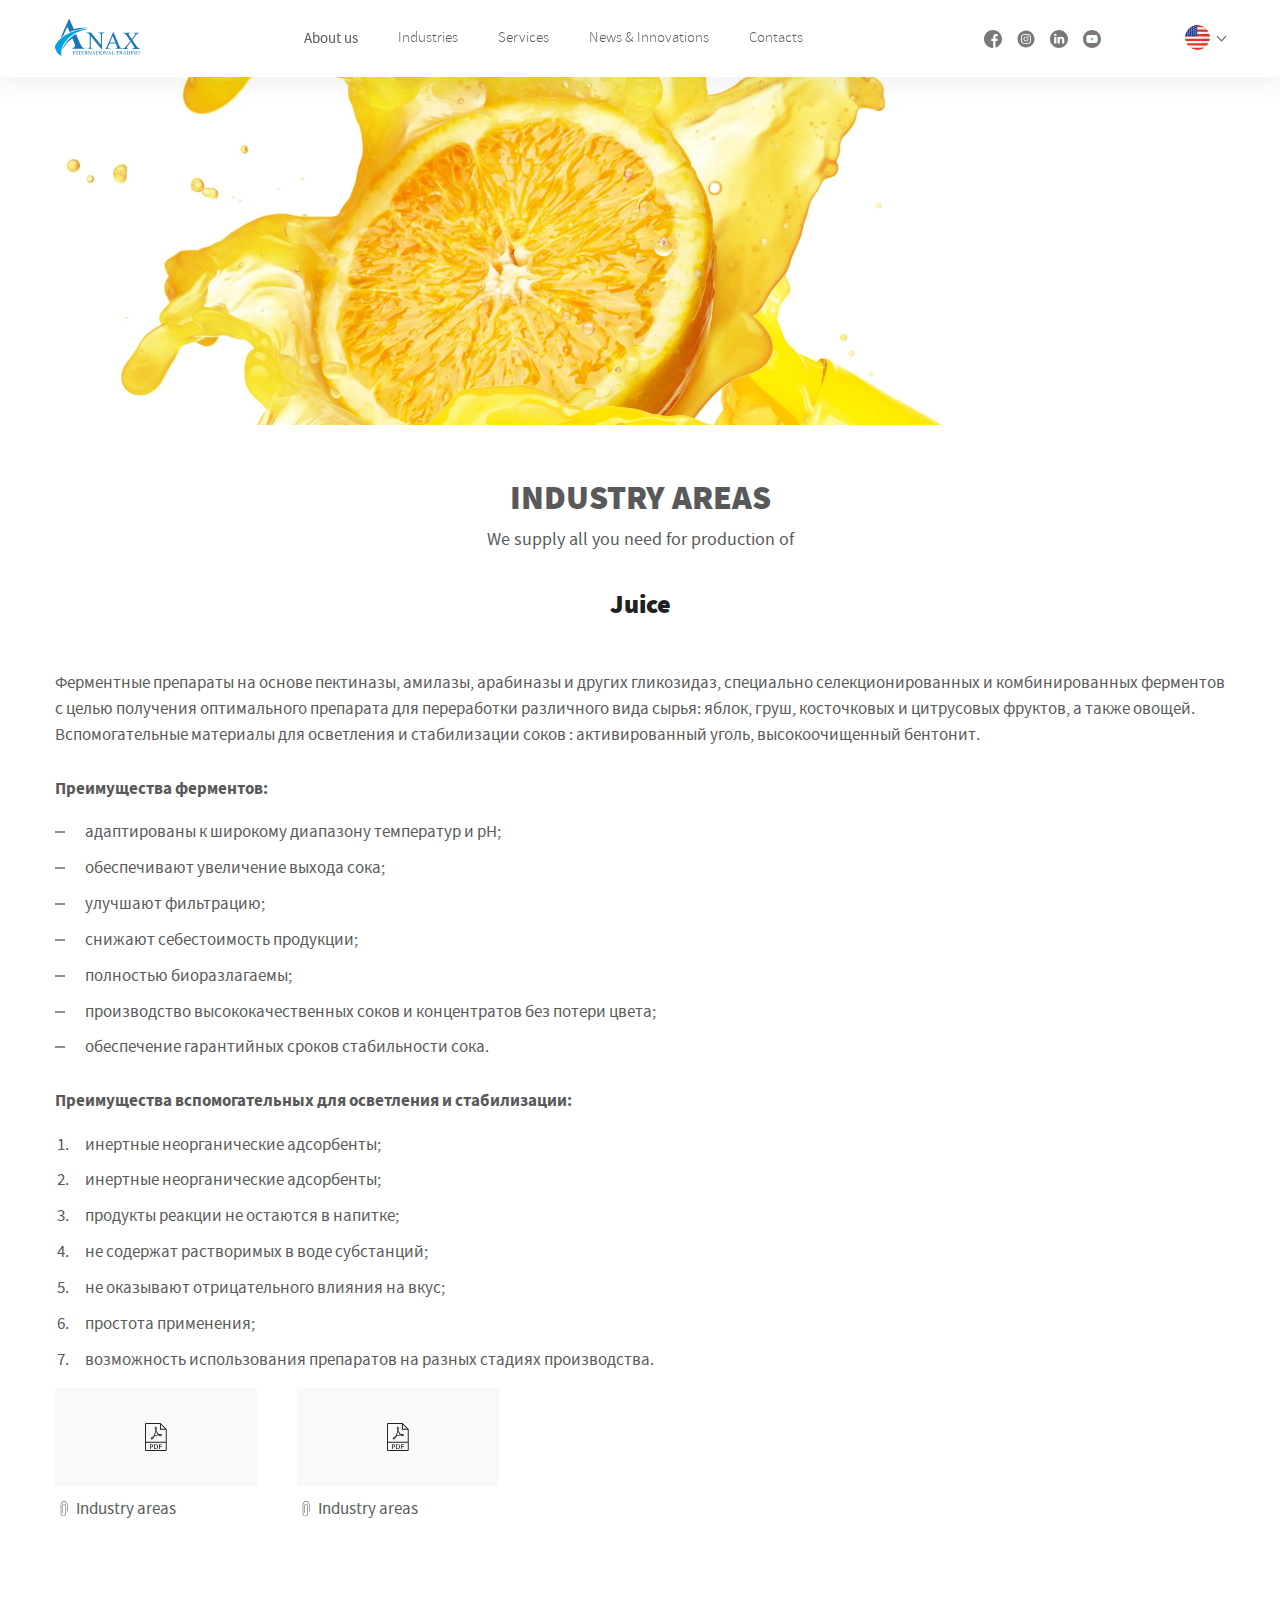
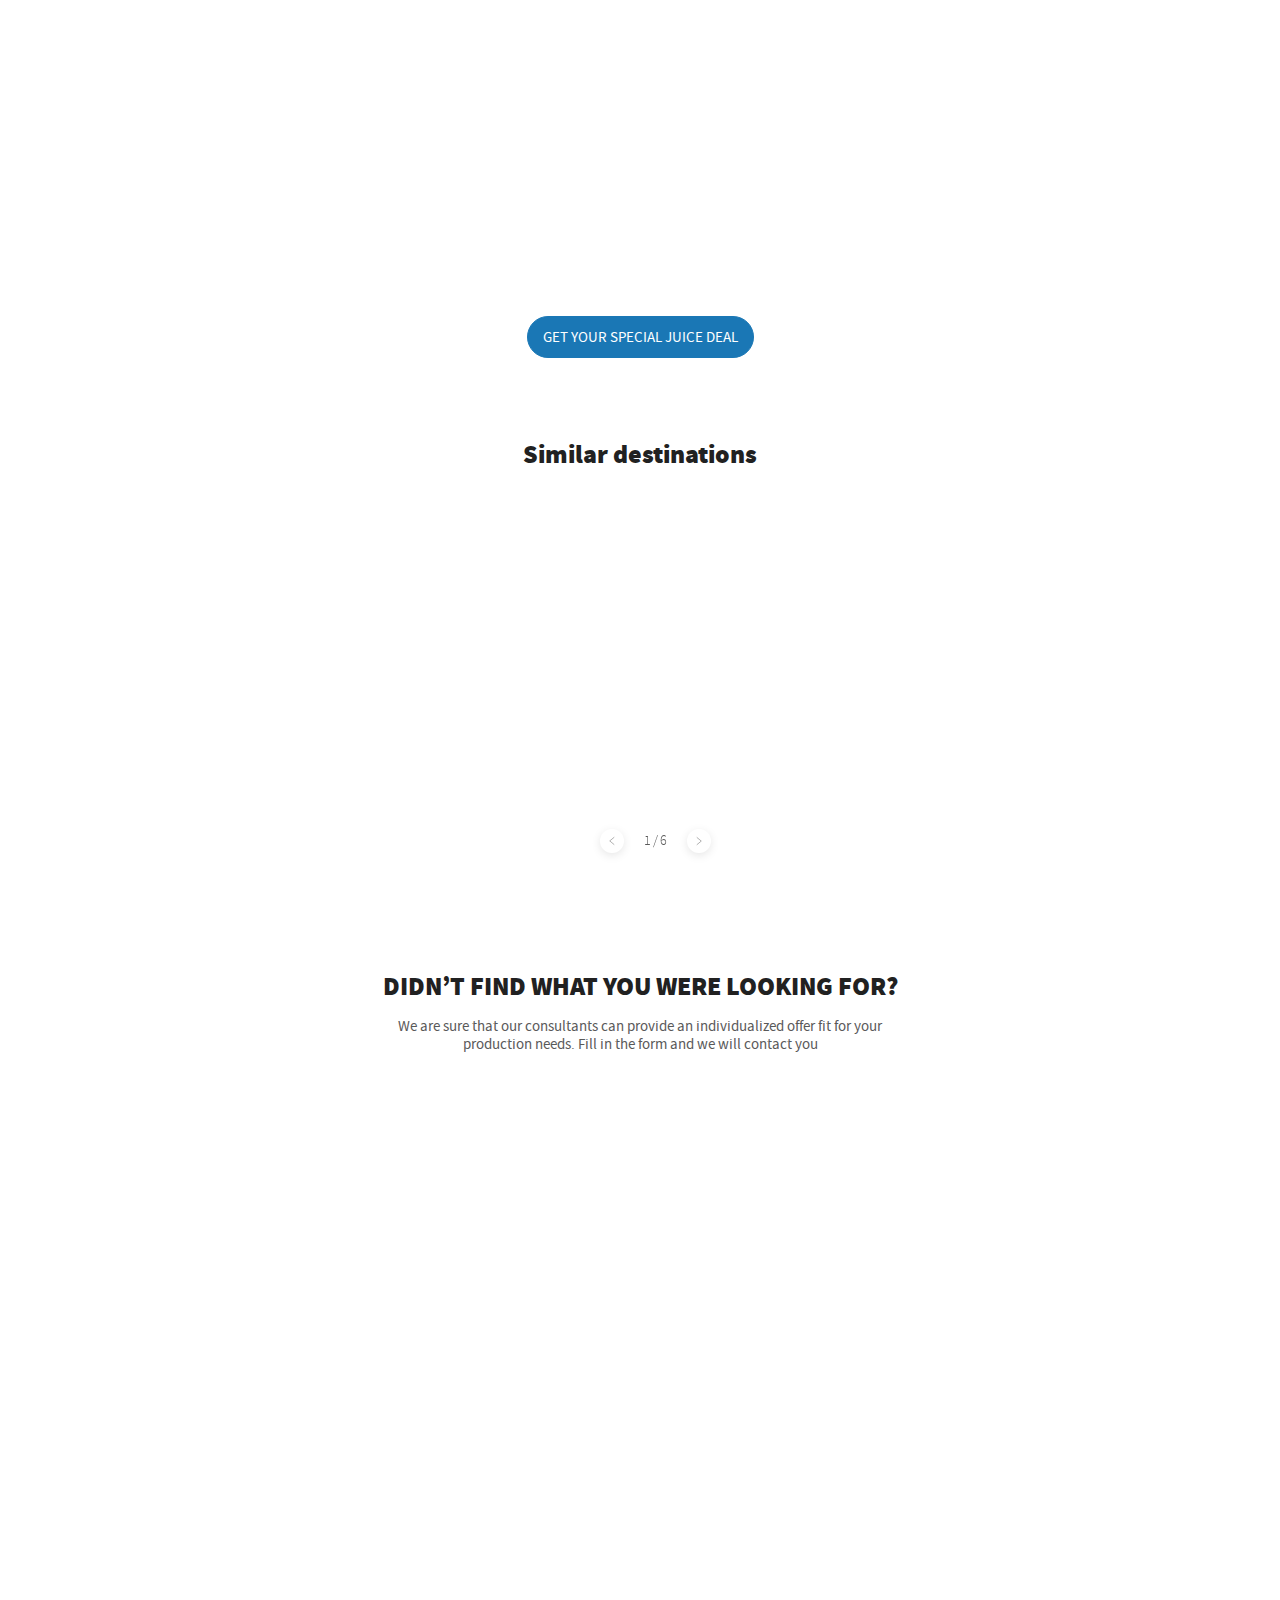
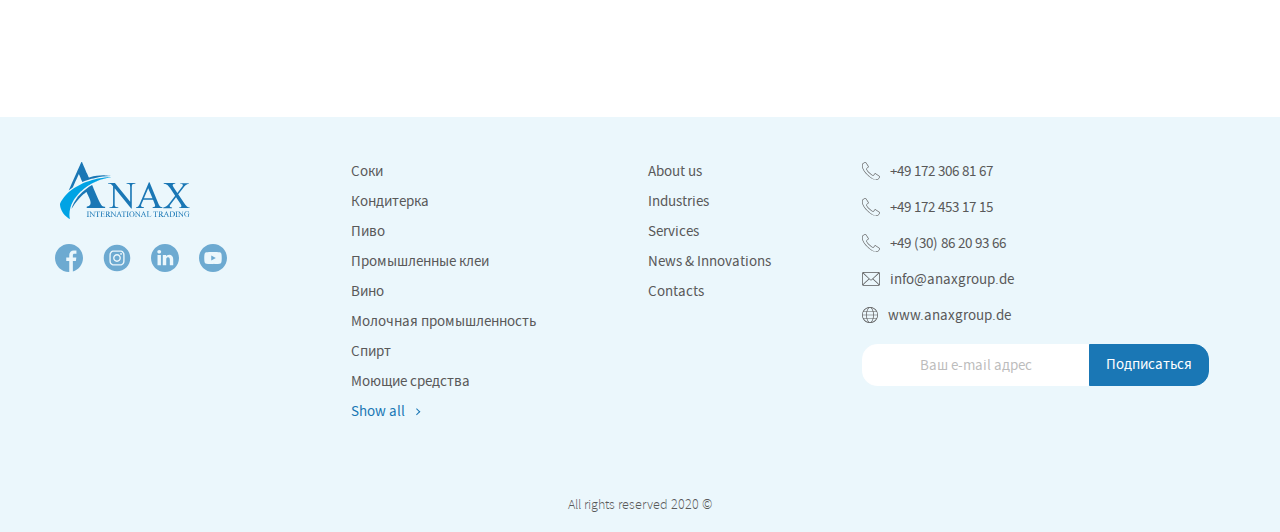
<file: category.html>
<!DOCTYPE html>
<html lang="ru-RU">
  <head>
    <meta charset="utf-8"/>
    <title>Категория</title><!--[if IE]>
    <meta http-equiv="X-UA-Compatible" content="IE = edge"/><![endif]-->
    <meta name="viewport" content="width=device-width, initial-scale=1, minimum-scale=1, maximum-scale=1"/>
    <meta name="keywords" content=""/>
    <link rel="apple-touch-icon" sizes="180x180" href="img/favicons/apple-touch-icon.png"/>
    <link rel="icon" type="image/png" sizes="32x32" href="img/favicons/favicon-32x32.png"/>
    <link rel="icon" type="image/png" sizes="16x16" href="img/logo.png"/>
    <link rel="mask-icon" href="img/favicons/safari-pinned-tab.svg" color="#5bbad5"/>
    <meta name="theme-color" content="#ffffff"/>
    <link rel="stylesheet" href="css/start.css"/>
  </head>
  <body class="category-page">
    <div class="preloader" id="preloader">
      <div class="preloader__loader"><img src="img/svg/logo.svg" alt=""/>
      </div>
    </div>
    <div class="wrapper">
      <header class="header" id="header">
        <div class="header__container"><a class="logo" href="http://anax.monamiadv.com/home.html"><img src="img/svg/logo.svg" alt="logo"/></a>
          <nav class="header__nav headerNav">
            <ul>
              <li><a class="active" href="http://anax.monamiadv.com/about.html">About us</a></li>
              <li><a href="http://anax.monamiadv.com/categories.html">Industries</a></li>
              <li><a href="http://anax.monamiadv.com/services.html">Services</a></li>
              <li><a href="http://anax.monamiadv.com/blog.html">News & Innovations</a></li>
              <li><a href="http://anax.monamiadv.com/contacts.html">Contacts</a></li>
            </ul>
            <ul class="socials socials_mob">
              <li><a href="" target="_blank"><svg width="18" height="18" viewBox="0 0 18 18" fill="none" xmlns="http://www.w3.org/2000/svg">
<g>
<path d="M10.4513 17.8828C10.3763 17.895 10.3011 17.9063 10.2256 17.9166C10.3011 17.9063 10.3763 17.895 10.4513 17.8828Z"/>
<path d="M10.6313 17.8521C10.5955 17.8586 10.5597 17.8647 10.5239 17.8709C10.5597 17.8647 10.5955 17.8586 10.6313 17.8521Z"/>
<path d="M10.0244 17.9414C9.93661 17.9513 9.84831 17.9601 9.75974 17.9675C9.84831 17.9601 9.93661 17.9513 10.0244 17.9414Z"/>
<path d="M10.1972 17.9204C10.1551 17.926 10.1126 17.9313 10.0703 17.9362C10.1126 17.9313 10.1551 17.926 10.1972 17.9204Z"/>
<path d="M10.8762 17.8037C10.8447 17.8104 10.8129 17.8172 10.7812 17.8236C10.8129 17.8172 10.8447 17.8104 10.8762 17.8037Z"/>
<path d="M11.4843 17.6523C11.4588 17.6596 11.4332 17.6665 11.4077 17.6736C11.4332 17.6665 11.4588 17.6596 11.4843 17.6523Z"/>
<path d="M11.3005 17.7026C11.2728 17.7099 11.2449 17.7173 11.217 17.7243C11.2449 17.7173 11.2728 17.7101 11.3005 17.7026Z"/>
<path d="M11.0597 17.7627C11.0303 17.7696 11.0006 17.776 10.9709 17.7826C11.0006 17.776 11.0303 17.7696 11.0597 17.7627Z"/>
<path d="M9.75699 17.9678C9.70961 17.9718 9.66223 17.9753 9.61472 17.9785C9.66223 17.9753 9.70961 17.9718 9.75699 17.9678Z"/>
<path d="M18 9C18 4.0302 13.9698 0 9 0C4.0302 0 0 4.0302 0 9C0 13.9698 4.0302 18 9 18C9.05287 18 9.10547 17.9989 9.1582 17.9979V10.9918H7.22461V8.73839H9.1582V7.08014C9.1582 5.15698 10.3322 4.11026 12.0477 4.11026C12.8692 4.11026 13.5754 4.17151 13.7812 4.19884V6.20879H12.5983C11.665 6.20879 11.4843 6.65236 11.4843 7.30316V8.73839H13.7159L13.425 10.9918H11.4843V17.6523C15.2461 16.5738 18 13.1081 18 9Z"/>
<path d="M9.5946 17.98C9.50095 17.986 9.40688 17.9908 9.31253 17.994C9.40688 17.9908 9.50095 17.986 9.5946 17.98Z"/>
<path d="M9.30762 17.9941C9.2579 17.9958 9.20805 17.997 9.1582 17.9978C9.20805 17.997 9.2579 17.9958 9.30762 17.9941Z"/>
</g>
</svg>
</a></li>
              <li><a href="" target="_blank"><svg width="19" height="18" viewBox="0 0 19 18" fill="none" xmlns="http://www.w3.org/2000/svg">
<g>
<path d="M11.2227 9C11.2227 9.95142 10.4514 10.7227 9.5 10.7227C8.54858 10.7227 7.77734 9.95142 7.77734 9C7.77734 8.04858 8.54858 7.27734 9.5 7.27734C10.4514 7.27734 11.2227 8.04858 11.2227 9Z"/>
<path d="M13.5287 5.95253C13.4459 5.72813 13.3138 5.52502 13.1421 5.35831C12.9754 5.18665 12.7724 5.05453 12.5479 4.97173C12.3658 4.901 12.0923 4.81682 11.5884 4.79388C11.0433 4.76903 10.8799 4.76367 9.50003 4.76367C8.12001 4.76367 7.95659 4.76889 7.41167 4.79375C6.90781 4.81682 6.63411 4.901 6.45215 4.97173C6.22762 5.05453 6.02451 5.18665 5.85793 5.35831C5.68626 5.52502 5.55415 5.728 5.47121 5.95253C5.40048 6.13463 5.3163 6.40833 5.29337 6.91219C5.26851 7.45711 5.26315 7.62053 5.26315 9.00055C5.26315 10.3804 5.26851 10.5439 5.29337 11.0889C5.3163 11.5928 5.40048 11.8663 5.47121 12.0484C5.55415 12.273 5.68613 12.4759 5.85779 12.6427C6.02451 12.8143 6.22748 12.9464 6.45201 13.0292C6.63411 13.1001 6.90781 13.1843 7.41167 13.2072C7.95659 13.2321 8.11987 13.2373 9.49989 13.2373C10.8801 13.2373 11.0435 13.2321 11.5883 13.2072C12.0921 13.1843 12.3658 13.1001 12.5479 13.0292C12.9986 12.8554 13.3549 12.4991 13.5287 12.0484C13.5994 11.8663 13.6836 11.5928 13.7067 11.0889C13.7316 10.5439 13.7368 10.3804 13.7368 9.00055C13.7368 7.62053 13.7316 7.45711 13.7067 6.91219C13.6838 6.40833 13.5996 6.13463 13.5287 5.95253ZM9.50003 11.6542C8.03432 11.6542 6.84615 10.4661 6.84615 9.00041C6.84615 7.5347 8.03432 6.34666 9.50003 6.34666C10.9656 6.34666 12.1538 7.5347 12.1538 9.00041C12.1538 10.4661 10.9656 11.6542 9.50003 11.6542ZM12.2587 6.86192C11.9162 6.86192 11.6385 6.58424 11.6385 6.24174C11.6385 5.89925 11.9162 5.62157 12.2587 5.62157C12.6012 5.62157 12.8789 5.89925 12.8789 6.24174C12.8787 6.58424 12.6012 6.86192 12.2587 6.86192Z"/>
<path d="M9.5 0C4.5302 0 0.5 4.0302 0.5 9C0.5 13.9698 4.5302 18 9.5 18C14.4698 18 18.5 13.9698 18.5 9C18.5 4.0302 14.4698 0 9.5 0ZM14.6368 11.1307C14.6118 11.6808 14.5243 12.0564 14.3966 12.3852C14.1281 13.0794 13.5794 13.6281 12.8852 13.8966C12.5565 14.0243 12.1808 14.1117 11.6308 14.1368C11.0797 14.1619 10.9036 14.168 9.50014 14.168C8.0965 14.168 7.92058 14.1619 7.36934 14.1368C6.81934 14.1117 6.4436 14.0243 6.11497 13.8966C5.77 13.7668 5.45772 13.5634 5.19954 13.3005C4.93669 13.0424 4.73331 12.73 4.60353 12.3852C4.47581 12.0565 4.38834 11.6808 4.36334 11.1308C4.33794 10.5796 4.33203 10.4035 4.33203 9C4.33203 7.5965 4.33794 7.42044 4.3632 6.86934C4.3882 6.3192 4.47554 5.9436 4.60326 5.61484C4.73303 5.27 4.93655 4.95758 5.19954 4.69954C5.45758 4.43655 5.77 4.23317 6.11484 4.10339C6.4436 3.97568 6.8192 3.88834 7.36934 3.8632C7.92044 3.83807 8.0965 3.83203 9.5 3.83203C10.9035 3.83203 11.0796 3.83807 11.6307 3.86334C12.1808 3.88834 12.5564 3.97568 12.8852 4.10326C13.23 4.23303 13.5424 4.43655 13.8006 4.69954C14.0634 4.95772 14.267 5.27 14.3966 5.61484C14.5245 5.9436 14.6118 6.3192 14.6369 6.86934C14.6621 7.42044 14.668 7.5965 14.668 9C14.668 10.4035 14.6621 10.5796 14.6368 11.1307Z"/>
</g>
</svg>
</a></li>
              <li><a href="" target="_blank"><svg width="28" height="28" viewBox="0 0 28 28" fill="none" xmlns="http://www.w3.org/2000/svg">
<path d="M14 0C6.2692 0 0 6.2692 0 14C0 21.7308 6.2692 28 14 28C21.7308 28 28 21.7308 28 14C28 6.2692 21.7308 0 14 0ZM9.93176 21.1641H6.52213V10.9061H9.93176V21.1641ZM8.22705 9.50537H8.20483C7.06067 9.50537 6.32068 8.71774 6.32068 7.73337C6.32068 6.72678 7.08331 5.96094 8.24969 5.96094C9.41608 5.96094 10.1339 6.72678 10.1561 7.73337C10.1561 8.71774 9.41608 9.50537 8.22705 9.50537ZM22.2262 21.1641H18.817V15.6763C18.817 14.2971 18.3233 13.3566 17.0896 13.3566C16.1478 13.3566 15.5868 13.991 15.3403 14.6035C15.2501 14.8227 15.2281 15.129 15.2281 15.4355V21.1641H11.8187C11.8187 21.1641 11.8633 11.8685 11.8187 10.9061H15.2281V12.3585C15.6812 11.6595 16.4919 10.6653 18.3009 10.6653C20.5441 10.6653 22.2262 12.1314 22.2262 15.2822V21.1641Z"/>
</svg>
</a></li>
              <li><a href="" target="_blank"><svg width="28" height="28" viewBox="0 0 28 28" fill="none" xmlns="http://www.w3.org/2000/svg">
<path d="M12.2557 16.6229L16.8097 14.0001L12.2557 11.3772V16.6229Z" fill="#1A77B5"/>
<path d="M14 0C6.2692 0 0 6.2692 0 14C0 21.7308 6.2692 28 14 28C21.7308 28 28 21.7308 28 14C28 6.2692 21.7308 0 14 0ZM22.7479 14.0143C22.7479 14.0143 22.7479 16.8536 22.3877 18.2227C22.1858 18.9721 21.5949 19.563 20.8456 19.7646C19.4764 20.125 14 20.125 14 20.125C14 20.125 8.53787 20.125 7.15445 19.7503C6.40506 19.5486 5.81418 18.9576 5.6123 18.2082C5.25192 16.8536 5.25192 14 5.25192 14C5.25192 14 5.25192 11.1609 5.6123 9.79184C5.81396 9.04245 6.41937 8.43704 7.15445 8.23538C8.52356 7.875 14 7.875 14 7.875C14 7.875 19.4764 7.875 20.8456 8.24969C21.5949 8.45135 22.1858 9.04245 22.3877 9.79184C22.7624 11.1609 22.7479 14.0143 22.7479 14.0143Z"/>
</svg>
</a></li>
            </ul>
          </nav>
          <ul class="socials">
            <li><a href="" target="_blank"><svg width="18" height="18" viewBox="0 0 18 18" fill="none" xmlns="http://www.w3.org/2000/svg">
<g>
<path d="M10.4513 17.8828C10.3763 17.895 10.3011 17.9063 10.2256 17.9166C10.3011 17.9063 10.3763 17.895 10.4513 17.8828Z"/>
<path d="M10.6313 17.8521C10.5955 17.8586 10.5597 17.8647 10.5239 17.8709C10.5597 17.8647 10.5955 17.8586 10.6313 17.8521Z"/>
<path d="M10.0244 17.9414C9.93661 17.9513 9.84831 17.9601 9.75974 17.9675C9.84831 17.9601 9.93661 17.9513 10.0244 17.9414Z"/>
<path d="M10.1972 17.9204C10.1551 17.926 10.1126 17.9313 10.0703 17.9362C10.1126 17.9313 10.1551 17.926 10.1972 17.9204Z"/>
<path d="M10.8762 17.8037C10.8447 17.8104 10.8129 17.8172 10.7812 17.8236C10.8129 17.8172 10.8447 17.8104 10.8762 17.8037Z"/>
<path d="M11.4843 17.6523C11.4588 17.6596 11.4332 17.6665 11.4077 17.6736C11.4332 17.6665 11.4588 17.6596 11.4843 17.6523Z"/>
<path d="M11.3005 17.7026C11.2728 17.7099 11.2449 17.7173 11.217 17.7243C11.2449 17.7173 11.2728 17.7101 11.3005 17.7026Z"/>
<path d="M11.0597 17.7627C11.0303 17.7696 11.0006 17.776 10.9709 17.7826C11.0006 17.776 11.0303 17.7696 11.0597 17.7627Z"/>
<path d="M9.75699 17.9678C9.70961 17.9718 9.66223 17.9753 9.61472 17.9785C9.66223 17.9753 9.70961 17.9718 9.75699 17.9678Z"/>
<path d="M18 9C18 4.0302 13.9698 0 9 0C4.0302 0 0 4.0302 0 9C0 13.9698 4.0302 18 9 18C9.05287 18 9.10547 17.9989 9.1582 17.9979V10.9918H7.22461V8.73839H9.1582V7.08014C9.1582 5.15698 10.3322 4.11026 12.0477 4.11026C12.8692 4.11026 13.5754 4.17151 13.7812 4.19884V6.20879H12.5983C11.665 6.20879 11.4843 6.65236 11.4843 7.30316V8.73839H13.7159L13.425 10.9918H11.4843V17.6523C15.2461 16.5738 18 13.1081 18 9Z"/>
<path d="M9.5946 17.98C9.50095 17.986 9.40688 17.9908 9.31253 17.994C9.40688 17.9908 9.50095 17.986 9.5946 17.98Z"/>
<path d="M9.30762 17.9941C9.2579 17.9958 9.20805 17.997 9.1582 17.9978C9.20805 17.997 9.2579 17.9958 9.30762 17.9941Z"/>
</g>
</svg>
</a></li>
            <li><a href="" target="_blank"><svg width="19" height="18" viewBox="0 0 19 18" fill="none" xmlns="http://www.w3.org/2000/svg">
<g>
<path d="M11.2227 9C11.2227 9.95142 10.4514 10.7227 9.5 10.7227C8.54858 10.7227 7.77734 9.95142 7.77734 9C7.77734 8.04858 8.54858 7.27734 9.5 7.27734C10.4514 7.27734 11.2227 8.04858 11.2227 9Z"/>
<path d="M13.5287 5.95253C13.4459 5.72813 13.3138 5.52502 13.1421 5.35831C12.9754 5.18665 12.7724 5.05453 12.5479 4.97173C12.3658 4.901 12.0923 4.81682 11.5884 4.79388C11.0433 4.76903 10.8799 4.76367 9.50003 4.76367C8.12001 4.76367 7.95659 4.76889 7.41167 4.79375C6.90781 4.81682 6.63411 4.901 6.45215 4.97173C6.22762 5.05453 6.02451 5.18665 5.85793 5.35831C5.68626 5.52502 5.55415 5.728 5.47121 5.95253C5.40048 6.13463 5.3163 6.40833 5.29337 6.91219C5.26851 7.45711 5.26315 7.62053 5.26315 9.00055C5.26315 10.3804 5.26851 10.5439 5.29337 11.0889C5.3163 11.5928 5.40048 11.8663 5.47121 12.0484C5.55415 12.273 5.68613 12.4759 5.85779 12.6427C6.02451 12.8143 6.22748 12.9464 6.45201 13.0292C6.63411 13.1001 6.90781 13.1843 7.41167 13.2072C7.95659 13.2321 8.11987 13.2373 9.49989 13.2373C10.8801 13.2373 11.0435 13.2321 11.5883 13.2072C12.0921 13.1843 12.3658 13.1001 12.5479 13.0292C12.9986 12.8554 13.3549 12.4991 13.5287 12.0484C13.5994 11.8663 13.6836 11.5928 13.7067 11.0889C13.7316 10.5439 13.7368 10.3804 13.7368 9.00055C13.7368 7.62053 13.7316 7.45711 13.7067 6.91219C13.6838 6.40833 13.5996 6.13463 13.5287 5.95253ZM9.50003 11.6542C8.03432 11.6542 6.84615 10.4661 6.84615 9.00041C6.84615 7.5347 8.03432 6.34666 9.50003 6.34666C10.9656 6.34666 12.1538 7.5347 12.1538 9.00041C12.1538 10.4661 10.9656 11.6542 9.50003 11.6542ZM12.2587 6.86192C11.9162 6.86192 11.6385 6.58424 11.6385 6.24174C11.6385 5.89925 11.9162 5.62157 12.2587 5.62157C12.6012 5.62157 12.8789 5.89925 12.8789 6.24174C12.8787 6.58424 12.6012 6.86192 12.2587 6.86192Z"/>
<path d="M9.5 0C4.5302 0 0.5 4.0302 0.5 9C0.5 13.9698 4.5302 18 9.5 18C14.4698 18 18.5 13.9698 18.5 9C18.5 4.0302 14.4698 0 9.5 0ZM14.6368 11.1307C14.6118 11.6808 14.5243 12.0564 14.3966 12.3852C14.1281 13.0794 13.5794 13.6281 12.8852 13.8966C12.5565 14.0243 12.1808 14.1117 11.6308 14.1368C11.0797 14.1619 10.9036 14.168 9.50014 14.168C8.0965 14.168 7.92058 14.1619 7.36934 14.1368C6.81934 14.1117 6.4436 14.0243 6.11497 13.8966C5.77 13.7668 5.45772 13.5634 5.19954 13.3005C4.93669 13.0424 4.73331 12.73 4.60353 12.3852C4.47581 12.0565 4.38834 11.6808 4.36334 11.1308C4.33794 10.5796 4.33203 10.4035 4.33203 9C4.33203 7.5965 4.33794 7.42044 4.3632 6.86934C4.3882 6.3192 4.47554 5.9436 4.60326 5.61484C4.73303 5.27 4.93655 4.95758 5.19954 4.69954C5.45758 4.43655 5.77 4.23317 6.11484 4.10339C6.4436 3.97568 6.8192 3.88834 7.36934 3.8632C7.92044 3.83807 8.0965 3.83203 9.5 3.83203C10.9035 3.83203 11.0796 3.83807 11.6307 3.86334C12.1808 3.88834 12.5564 3.97568 12.8852 4.10326C13.23 4.23303 13.5424 4.43655 13.8006 4.69954C14.0634 4.95772 14.267 5.27 14.3966 5.61484C14.5245 5.9436 14.6118 6.3192 14.6369 6.86934C14.6621 7.42044 14.668 7.5965 14.668 9C14.668 10.4035 14.6621 10.5796 14.6368 11.1307Z"/>
</g>
</svg>
</a></li>
            <li><a href="" target="_blank"><svg width="28" height="28" viewBox="0 0 28 28" fill="none" xmlns="http://www.w3.org/2000/svg">
<path d="M14 0C6.2692 0 0 6.2692 0 14C0 21.7308 6.2692 28 14 28C21.7308 28 28 21.7308 28 14C28 6.2692 21.7308 0 14 0ZM9.93176 21.1641H6.52213V10.9061H9.93176V21.1641ZM8.22705 9.50537H8.20483C7.06067 9.50537 6.32068 8.71774 6.32068 7.73337C6.32068 6.72678 7.08331 5.96094 8.24969 5.96094C9.41608 5.96094 10.1339 6.72678 10.1561 7.73337C10.1561 8.71774 9.41608 9.50537 8.22705 9.50537ZM22.2262 21.1641H18.817V15.6763C18.817 14.2971 18.3233 13.3566 17.0896 13.3566C16.1478 13.3566 15.5868 13.991 15.3403 14.6035C15.2501 14.8227 15.2281 15.129 15.2281 15.4355V21.1641H11.8187C11.8187 21.1641 11.8633 11.8685 11.8187 10.9061H15.2281V12.3585C15.6812 11.6595 16.4919 10.6653 18.3009 10.6653C20.5441 10.6653 22.2262 12.1314 22.2262 15.2822V21.1641Z"/>
</svg>
</a></li>
            <li><a href="" target="_blank"><svg width="28" height="28" viewBox="0 0 28 28" fill="none" xmlns="http://www.w3.org/2000/svg">
<path d="M12.2557 16.6229L16.8097 14.0001L12.2557 11.3772V16.6229Z" fill="#1A77B5"/>
<path d="M14 0C6.2692 0 0 6.2692 0 14C0 21.7308 6.2692 28 14 28C21.7308 28 28 21.7308 28 14C28 6.2692 21.7308 0 14 0ZM22.7479 14.0143C22.7479 14.0143 22.7479 16.8536 22.3877 18.2227C22.1858 18.9721 21.5949 19.563 20.8456 19.7646C19.4764 20.125 14 20.125 14 20.125C14 20.125 8.53787 20.125 7.15445 19.7503C6.40506 19.5486 5.81418 18.9576 5.6123 18.2082C5.25192 16.8536 5.25192 14 5.25192 14C5.25192 14 5.25192 11.1609 5.6123 9.79184C5.81396 9.04245 6.41937 8.43704 7.15445 8.23538C8.52356 7.875 14 7.875 14 7.875C14 7.875 19.4764 7.875 20.8456 8.24969C21.5949 8.45135 22.1858 9.04245 22.3877 9.79184C22.7624 11.1609 22.7479 14.0143 22.7479 14.0143Z"/>
</svg>
</a></li>
          </ul>
          <div class="header__lang">
            <ul class="switcher-dropdown">
              <li class="item-language-main"><span><svg width="24" height="24" viewBox="0 0 24 24" fill="none" xmlns="http://www.w3.org/2000/svg">
<path d="M5.1575 21.8557H18.8425L18.8432 21.855H5.15674L5.1575 21.8557Z" fill="#C42126"/>
<path d="M11.9998 0C11.7641 0 11.5303 0.00851213 11.2982 0.021787H12.7016C12.4693 0.00851213 12.2355 0 11.9998 0Z" fill="#C42126"/>
<path d="M15.5466 4.38803H21.2767C20.5961 3.55947 19.805 2.82601 18.9287 2.20508H14.6259C14.982 2.83148 15.2881 3.57062 15.5466 4.38803Z" fill="#E7E7E7"/>
<path d="M14.6259 2.205H18.9287C17.1499 0.944443 15.0143 0.155044 12.7016 0.0214844H12.3322C13.4207 0.158489 13.9207 0.964101 14.6259 2.205Z" fill="#DC3027"/>
<path d="M23.5525 8.75522C23.3391 7.9943 23.053 7.26423 22.7013 6.57227H16.1091C16.2427 7.27315 16.348 8.00524 16.4261 8.75522H23.5525Z" fill="#E7E7E7"/>
<path d="M15.7383 6.57198H22.7012C22.3044 5.79155 21.8277 5.0592 21.2767 4.38867H15.1944C15.4088 5.06756 15.5909 5.79991 15.7383 6.57198Z" fill="#DC3027"/>
<path d="M16.6785 13.1216H23.9458C23.9803 12.7523 23.9998 12.3781 23.9998 11.9999C23.9998 11.642 23.981 11.2886 23.9503 10.9385H16.6802C16.7039 11.6645 16.7035 12.3959 16.6785 13.1216Z" fill="#E7E7E7"/>
<path d="M23.9505 10.9388C23.8848 10.189 23.7497 9.45958 23.5524 8.75586H16.1199C16.1946 9.47073 16.2439 10.2021 16.2679 10.9388H23.9505Z" fill="#DC3027"/>
<path d="M15.9837 17.489H22.6699C23.0265 16.7978 23.3171 16.0671 23.535 15.3057H16.307C16.2274 16.0568 16.1193 16.7887 15.9837 17.489Z" fill="#E7E7E7"/>
<path d="M23.5352 15.305C23.7366 14.6015 23.8765 13.872 23.946 13.1221H16.4521C16.4265 13.8593 16.3757 14.5905 16.2996 15.305H23.5352Z" fill="#DC3027"/>
<path d="M18.8432 21.8553C19.7322 21.2369 20.5344 20.5027 21.2259 19.6724H15.5956C15.3325 20.4932 15.02 21.2311 14.6575 21.8553H18.8432Z" fill="#E7E7E7"/>
<path d="M15.3838 19.6721H21.2258C21.7833 19.0023 22.2672 18.27 22.6698 17.4888H15.9346C15.7851 18.2614 15.6012 18.9941 15.3838 19.6721Z" fill="#DC3027"/>
<path d="M11.5649 23.9914C11.5407 23.9906 11.5165 23.9895 11.4922 23.9888C11.5165 23.9895 11.5407 23.9906 11.5649 23.9914Z" fill="#DC3027"/>
<path d="M11.9998 24.0001C14.5439 24.0001 16.9011 23.2059 18.8425 21.856H14.4995C13.7287 23.184 13.2202 24.0001 11.9998 24.0001Z" fill="#DC3027"/>
<path d="M11.9999 24.0002C11.8542 24.0002 11.7094 23.9968 11.565 23.9917C11.7109 23.9966 11.8559 24.0002 11.9999 24.0002Z" fill="#C42126"/>
<path d="M15.0232 2.20508H5.0713C4.1948 2.82601 3.40393 3.55942 2.72311 4.38803H15.9437C15.6853 3.57062 15.3793 2.83148 15.0232 2.20508Z" fill="#F3F4F5"/>
<path d="M5.0713 2.205H15.0232C14.3179 0.964101 13.4207 0.158489 12.3321 0.0214844H11.2982C8.98546 0.155044 6.84988 0.944443 5.0713 2.205Z" fill="#E73625"/>
<path d="M0.44754 8.75522H16.8045C16.7264 8.00509 16.6211 7.27315 16.4875 6.57227H1.29865C0.946969 7.26428 0.660901 7.9943 0.44754 8.75522Z" fill="#F3F4F5"/>
<path d="M2.72312 4.38867C2.17252 5.0592 1.69543 5.7915 1.29886 6.57198H16.4875C16.3403 5.80006 16.1583 5.06777 15.9437 4.38867C15.9437 4.38867 2.72312 4.38867 2.72312 4.38867Z" fill="#E73625"/>
<path d="M0 11.9998C0 12.3779 0.0197096 12.7522 0.0540115 13.1214H16.9511C16.9762 12.3957 16.9765 11.6645 16.9529 10.9385H0.0494514C0.018747 11.2885 0 11.6418 0 11.9998Z" fill="#F3F4F5"/>
<path d="M0.0494537 10.9388H16.9527C16.9286 10.202 16.8791 9.47078 16.8047 8.75586H0.447345C0.250097 9.45973 0.115017 10.189 0.0494537 10.9388Z" fill="#E73625"/>
<path d="M16.7986 15.3057H0.464767C0.682688 16.0673 0.973519 16.7978 1.32991 17.489H16.4754C16.6111 16.7889 16.7188 16.0569 16.7986 15.3057Z" fill="#F3F4F5"/>
<path d="M0.464777 15.305H16.7986C16.8746 14.5905 16.9256 13.8591 16.9512 13.1221H0.0540161C0.123532 13.8722 0.263577 14.6015 0.464777 15.305Z" fill="#E73625"/>
<path d="M5.15673 21.8553H14.9867C15.3491 21.231 15.6618 20.4932 15.9248 19.6724H2.77409C3.4655 20.5027 4.26752 21.2369 5.15673 21.8553Z" fill="#F3F4F5"/>
<path d="M1.33012 17.4888C1.73278 18.27 2.21665 19.0023 2.7741 19.6721H15.9248C16.1419 18.9941 16.3259 18.2614 16.4754 17.4888H1.33012Z" fill="#E73625"/>
<path d="M11.4922 23.9889C11.5165 23.9897 11.5407 23.9908 11.565 23.9915C11.7094 23.9967 11.8541 24.0001 11.9998 24.0001C13.2202 24.0001 14.2153 23.184 14.9863 21.856H5.15753C6.96874 23.1157 9.14278 23.891 11.4922 23.9889Z" fill="#E73625"/>
<path d="M11.7517 0.00585938C5.60239 0.130957 0.59037 4.87895 0.0509644 10.9185H11.752V0.00585938H11.7517Z" fill="#283991"/>
<path d="M2.40099 6.7998L2.58379 7.36272H3.1761L2.69693 7.71081L2.87994 8.27413L2.40099 7.92584L1.92218 8.27413L2.10483 7.71081L1.62582 7.36272H2.21813L2.40099 6.7998Z" fill="#EFEFEF"/>
<path d="M2.40099 8.78809L2.58379 9.35136H3.1761L2.69693 9.69944L2.87994 10.2628L2.40099 9.91447L1.92218 10.2628L2.10483 9.69944L1.62582 9.35136H2.21813L2.40099 8.78809Z" fill="#EFEFEF"/>
<path d="M4.39008 3.81543L4.57294 4.37855H5.16504L4.68603 4.72684L4.86889 5.28975L4.39008 4.94187L3.91107 5.28975L4.09393 4.72684L3.61472 4.37855H4.20702L4.39008 3.81543Z" fill="#EFEFEF"/>
<path d="M4.39008 5.80469L4.57294 6.36781H5.16504L4.68603 6.71569L4.86889 7.27901L4.39008 6.93113L3.91107 7.27901L4.09393 6.71569L3.61472 6.36781H4.20702L4.39008 5.80469Z" fill="#EFEFEF"/>
<path d="M4.39008 7.79395L4.57294 8.35727H5.16504L4.68603 8.70495L4.86889 9.26827L4.39008 8.92003L3.91107 9.26827L4.09393 8.70495L3.61472 8.35727H4.20702L4.39008 7.79395Z" fill="#EFEFEF"/>
<path d="M0.890834 9.26772L0.707823 8.7044L1.18683 8.35652H0.594885L0.58161 8.31543C0.516604 8.51648 0.457881 8.71996 0.403717 8.92572L0.412077 8.91949L0.890834 9.26772Z" fill="#EFEFEF"/>
<path d="M1.92217 6.28502L2.40098 5.93678L2.87999 6.28502L2.69698 5.7217L3.17599 5.37346H2.58369L2.40083 4.81055L2.21797 5.37346H1.99969C1.95916 5.43487 1.91994 5.49663 1.88052 5.55896L2.10488 5.7217L1.92217 6.28502Z" fill="#EFEFEF"/>
<path d="M4.39009 2.95292L4.8689 3.3008L4.68604 2.73789L5.16485 2.38965H4.82284C4.53236 2.60681 4.25212 2.83664 3.98288 3.07913L3.91068 3.3008L4.39009 2.95292Z" fill="#EFEFEF"/>
<path d="M5.90018 2.30634L6.37919 1.9581L6.85799 2.30634L6.67514 1.74302L7.15394 1.39513H6.56184L6.53702 1.31934C6.33637 1.42184 6.13781 1.52849 5.94375 1.64199L6.08283 1.74297L5.90018 2.30634Z" fill="#EFEFEF"/>
<path d="M6.3792 2.82129L6.56205 3.38405H7.15415L6.67514 3.73229L6.858 4.29561L6.3792 3.94732L5.90019 4.29561L6.08304 3.73229L5.60388 3.38405H6.19613L6.3792 2.82129Z" fill="#EFEFEF"/>
<path d="M6.3792 4.81055L6.56205 5.37331H7.15415L6.67514 5.72155L6.858 6.28487L6.3792 5.93658L5.90019 6.28487L6.08304 5.72155L5.60388 5.37331H6.19613L6.3792 4.81055Z" fill="#EFEFEF"/>
<path d="M6.3792 6.7998L6.56205 7.36272H7.15415L6.67514 7.71081L6.858 8.27413L6.3792 7.92584L5.90019 8.27413L6.08304 7.71081L5.60388 7.36272H6.19613L6.3792 6.7998Z" fill="#EFEFEF"/>
<path d="M6.3792 8.78809L6.56205 9.35136H7.15415L6.67514 9.69944L6.858 10.2628L6.3792 9.91447L5.90019 10.2628L6.08304 9.69944L5.60388 9.35136H6.19613L6.3792 8.78809Z" fill="#EFEFEF"/>
<path d="M8.3683 1.82617L8.55116 2.38929H9.14326L8.66445 2.73758L8.84711 3.30049L8.3683 2.95261L7.88914 3.30049L8.07215 2.73758L7.59299 2.38929H8.18524L8.3683 1.82617Z" fill="#EFEFEF"/>
<path d="M8.3683 3.81543L8.55116 4.37855H9.14326L8.66445 4.72684L8.84711 5.28975L8.3683 4.94187L7.88914 5.28975L8.07215 4.72684L7.59299 4.37855H8.18524L8.3683 3.81543Z" fill="#EFEFEF"/>
<path d="M8.3683 5.80469L8.55116 6.36781H9.14326L8.66445 6.71569L8.84711 7.27901L8.3683 6.93113L7.88914 7.27901L8.07215 6.71569L7.59299 6.36781H8.18524L8.3683 5.80469Z" fill="#EFEFEF"/>
<path d="M8.3683 7.79395L8.55116 8.35727H9.14326L8.66445 8.70495L8.84711 9.26827L8.3683 8.92003L7.88914 9.26827L8.07215 8.70495L7.59299 8.35727H8.18524L8.3683 7.79395Z" fill="#EFEFEF"/>
<path d="M10.3574 0.832031L10.5402 1.39515H11.1323L10.6533 1.74303L10.8362 2.30635L10.3574 1.95806L9.87821 2.30635L10.0612 1.74303L9.58206 1.39515H10.1742L10.3574 0.832031Z" fill="#EFEFEF"/>
<path d="M10.3574 2.82129L10.5402 3.38405H11.1323L10.6533 3.73229L10.8362 4.29561L10.3574 3.94732L9.87821 4.29561L10.0612 3.73229L9.58206 3.38405H10.1742L10.3574 2.82129Z" fill="#EFEFEF"/>
<path d="M10.3574 4.81055L10.5402 5.37331H11.1323L10.6533 5.72155L10.8362 6.28487L10.3574 5.93658L9.87821 6.28487L10.0612 5.72155L9.58206 5.37331H10.1742L10.3574 4.81055Z" fill="#EFEFEF"/>
<path d="M10.3574 6.7998L10.5402 7.36272H11.1323L10.6533 7.71081L10.8362 8.27413L10.3574 7.92584L9.87821 8.27413L10.0612 7.71081L9.58206 7.36272H10.1742L10.3574 6.7998Z" fill="#EFEFEF"/>
<path d="M10.3574 8.78809L10.5402 9.35136H11.1323L10.6533 9.69944L10.8362 10.2628L10.3574 9.91447L9.87821 10.2628L10.0612 9.69944L9.58206 9.35136H10.1742L10.3574 8.78809Z" fill="#EFEFEF"/>
</svg>
</span>
                <ul class="language-dropdown">
                  <li><a href=""><svg width="24" height="24" viewBox="0 0 24 24" fill="none" xmlns="http://www.w3.org/2000/svg">
<path d="M5.1575 21.8557H18.8425L18.8432 21.855H5.15674L5.1575 21.8557Z" fill="#C42126"/>
<path d="M11.9998 0C11.7641 0 11.5303 0.00851213 11.2982 0.021787H12.7016C12.4693 0.00851213 12.2355 0 11.9998 0Z" fill="#C42126"/>
<path d="M15.5466 4.38803H21.2767C20.5961 3.55947 19.805 2.82601 18.9287 2.20508H14.6259C14.982 2.83148 15.2881 3.57062 15.5466 4.38803Z" fill="#E7E7E7"/>
<path d="M14.6259 2.205H18.9287C17.1499 0.944443 15.0143 0.155044 12.7016 0.0214844H12.3322C13.4207 0.158489 13.9207 0.964101 14.6259 2.205Z" fill="#DC3027"/>
<path d="M23.5525 8.75522C23.3391 7.9943 23.053 7.26423 22.7013 6.57227H16.1091C16.2427 7.27315 16.348 8.00524 16.4261 8.75522H23.5525Z" fill="#E7E7E7"/>
<path d="M15.7383 6.57198H22.7012C22.3044 5.79155 21.8277 5.0592 21.2767 4.38867H15.1944C15.4088 5.06756 15.5909 5.79991 15.7383 6.57198Z" fill="#DC3027"/>
<path d="M16.6785 13.1216H23.9458C23.9803 12.7523 23.9998 12.3781 23.9998 11.9999C23.9998 11.642 23.981 11.2886 23.9503 10.9385H16.6802C16.7039 11.6645 16.7035 12.3959 16.6785 13.1216Z" fill="#E7E7E7"/>
<path d="M23.9505 10.9388C23.8848 10.189 23.7497 9.45958 23.5524 8.75586H16.1199C16.1946 9.47073 16.2439 10.2021 16.2679 10.9388H23.9505Z" fill="#DC3027"/>
<path d="M15.9837 17.489H22.6699C23.0265 16.7978 23.3171 16.0671 23.535 15.3057H16.307C16.2274 16.0568 16.1193 16.7887 15.9837 17.489Z" fill="#E7E7E7"/>
<path d="M23.5352 15.305C23.7366 14.6015 23.8765 13.872 23.946 13.1221H16.4521C16.4265 13.8593 16.3757 14.5905 16.2996 15.305H23.5352Z" fill="#DC3027"/>
<path d="M18.8432 21.8553C19.7322 21.2369 20.5344 20.5027 21.2259 19.6724H15.5956C15.3325 20.4932 15.02 21.2311 14.6575 21.8553H18.8432Z" fill="#E7E7E7"/>
<path d="M15.3838 19.6721H21.2258C21.7833 19.0023 22.2672 18.27 22.6698 17.4888H15.9346C15.7851 18.2614 15.6012 18.9941 15.3838 19.6721Z" fill="#DC3027"/>
<path d="M11.5649 23.9914C11.5407 23.9906 11.5165 23.9895 11.4922 23.9888C11.5165 23.9895 11.5407 23.9906 11.5649 23.9914Z" fill="#DC3027"/>
<path d="M11.9998 24.0001C14.5439 24.0001 16.9011 23.2059 18.8425 21.856H14.4995C13.7287 23.184 13.2202 24.0001 11.9998 24.0001Z" fill="#DC3027"/>
<path d="M11.9999 24.0002C11.8542 24.0002 11.7094 23.9968 11.565 23.9917C11.7109 23.9966 11.8559 24.0002 11.9999 24.0002Z" fill="#C42126"/>
<path d="M15.0232 2.20508H5.0713C4.1948 2.82601 3.40393 3.55942 2.72311 4.38803H15.9437C15.6853 3.57062 15.3793 2.83148 15.0232 2.20508Z" fill="#F3F4F5"/>
<path d="M5.0713 2.205H15.0232C14.3179 0.964101 13.4207 0.158489 12.3321 0.0214844H11.2982C8.98546 0.155044 6.84988 0.944443 5.0713 2.205Z" fill="#E73625"/>
<path d="M0.44754 8.75522H16.8045C16.7264 8.00509 16.6211 7.27315 16.4875 6.57227H1.29865C0.946969 7.26428 0.660901 7.9943 0.44754 8.75522Z" fill="#F3F4F5"/>
<path d="M2.72312 4.38867C2.17252 5.0592 1.69543 5.7915 1.29886 6.57198H16.4875C16.3403 5.80006 16.1583 5.06777 15.9437 4.38867C15.9437 4.38867 2.72312 4.38867 2.72312 4.38867Z" fill="#E73625"/>
<path d="M0 11.9998C0 12.3779 0.0197096 12.7522 0.0540115 13.1214H16.9511C16.9762 12.3957 16.9765 11.6645 16.9529 10.9385H0.0494514C0.018747 11.2885 0 11.6418 0 11.9998Z" fill="#F3F4F5"/>
<path d="M0.0494537 10.9388H16.9527C16.9286 10.202 16.8791 9.47078 16.8047 8.75586H0.447345C0.250097 9.45973 0.115017 10.189 0.0494537 10.9388Z" fill="#E73625"/>
<path d="M16.7986 15.3057H0.464767C0.682688 16.0673 0.973519 16.7978 1.32991 17.489H16.4754C16.6111 16.7889 16.7188 16.0569 16.7986 15.3057Z" fill="#F3F4F5"/>
<path d="M0.464777 15.305H16.7986C16.8746 14.5905 16.9256 13.8591 16.9512 13.1221H0.0540161C0.123532 13.8722 0.263577 14.6015 0.464777 15.305Z" fill="#E73625"/>
<path d="M5.15673 21.8553H14.9867C15.3491 21.231 15.6618 20.4932 15.9248 19.6724H2.77409C3.4655 20.5027 4.26752 21.2369 5.15673 21.8553Z" fill="#F3F4F5"/>
<path d="M1.33012 17.4888C1.73278 18.27 2.21665 19.0023 2.7741 19.6721H15.9248C16.1419 18.9941 16.3259 18.2614 16.4754 17.4888H1.33012Z" fill="#E73625"/>
<path d="M11.4922 23.9889C11.5165 23.9897 11.5407 23.9908 11.565 23.9915C11.7094 23.9967 11.8541 24.0001 11.9998 24.0001C13.2202 24.0001 14.2153 23.184 14.9863 21.856H5.15753C6.96874 23.1157 9.14278 23.891 11.4922 23.9889Z" fill="#E73625"/>
<path d="M11.7517 0.00585938C5.60239 0.130957 0.59037 4.87895 0.0509644 10.9185H11.752V0.00585938H11.7517Z" fill="#283991"/>
<path d="M2.40099 6.7998L2.58379 7.36272H3.1761L2.69693 7.71081L2.87994 8.27413L2.40099 7.92584L1.92218 8.27413L2.10483 7.71081L1.62582 7.36272H2.21813L2.40099 6.7998Z" fill="#EFEFEF"/>
<path d="M2.40099 8.78809L2.58379 9.35136H3.1761L2.69693 9.69944L2.87994 10.2628L2.40099 9.91447L1.92218 10.2628L2.10483 9.69944L1.62582 9.35136H2.21813L2.40099 8.78809Z" fill="#EFEFEF"/>
<path d="M4.39008 3.81543L4.57294 4.37855H5.16504L4.68603 4.72684L4.86889 5.28975L4.39008 4.94187L3.91107 5.28975L4.09393 4.72684L3.61472 4.37855H4.20702L4.39008 3.81543Z" fill="#EFEFEF"/>
<path d="M4.39008 5.80469L4.57294 6.36781H5.16504L4.68603 6.71569L4.86889 7.27901L4.39008 6.93113L3.91107 7.27901L4.09393 6.71569L3.61472 6.36781H4.20702L4.39008 5.80469Z" fill="#EFEFEF"/>
<path d="M4.39008 7.79395L4.57294 8.35727H5.16504L4.68603 8.70495L4.86889 9.26827L4.39008 8.92003L3.91107 9.26827L4.09393 8.70495L3.61472 8.35727H4.20702L4.39008 7.79395Z" fill="#EFEFEF"/>
<path d="M0.890834 9.26772L0.707823 8.7044L1.18683 8.35652H0.594885L0.58161 8.31543C0.516604 8.51648 0.457881 8.71996 0.403717 8.92572L0.412077 8.91949L0.890834 9.26772Z" fill="#EFEFEF"/>
<path d="M1.92217 6.28502L2.40098 5.93678L2.87999 6.28502L2.69698 5.7217L3.17599 5.37346H2.58369L2.40083 4.81055L2.21797 5.37346H1.99969C1.95916 5.43487 1.91994 5.49663 1.88052 5.55896L2.10488 5.7217L1.92217 6.28502Z" fill="#EFEFEF"/>
<path d="M4.39009 2.95292L4.8689 3.3008L4.68604 2.73789L5.16485 2.38965H4.82284C4.53236 2.60681 4.25212 2.83664 3.98288 3.07913L3.91068 3.3008L4.39009 2.95292Z" fill="#EFEFEF"/>
<path d="M5.90018 2.30634L6.37919 1.9581L6.85799 2.30634L6.67514 1.74302L7.15394 1.39513H6.56184L6.53702 1.31934C6.33637 1.42184 6.13781 1.52849 5.94375 1.64199L6.08283 1.74297L5.90018 2.30634Z" fill="#EFEFEF"/>
<path d="M6.3792 2.82129L6.56205 3.38405H7.15415L6.67514 3.73229L6.858 4.29561L6.3792 3.94732L5.90019 4.29561L6.08304 3.73229L5.60388 3.38405H6.19613L6.3792 2.82129Z" fill="#EFEFEF"/>
<path d="M6.3792 4.81055L6.56205 5.37331H7.15415L6.67514 5.72155L6.858 6.28487L6.3792 5.93658L5.90019 6.28487L6.08304 5.72155L5.60388 5.37331H6.19613L6.3792 4.81055Z" fill="#EFEFEF"/>
<path d="M6.3792 6.7998L6.56205 7.36272H7.15415L6.67514 7.71081L6.858 8.27413L6.3792 7.92584L5.90019 8.27413L6.08304 7.71081L5.60388 7.36272H6.19613L6.3792 6.7998Z" fill="#EFEFEF"/>
<path d="M6.3792 8.78809L6.56205 9.35136H7.15415L6.67514 9.69944L6.858 10.2628L6.3792 9.91447L5.90019 10.2628L6.08304 9.69944L5.60388 9.35136H6.19613L6.3792 8.78809Z" fill="#EFEFEF"/>
<path d="M8.3683 1.82617L8.55116 2.38929H9.14326L8.66445 2.73758L8.84711 3.30049L8.3683 2.95261L7.88914 3.30049L8.07215 2.73758L7.59299 2.38929H8.18524L8.3683 1.82617Z" fill="#EFEFEF"/>
<path d="M8.3683 3.81543L8.55116 4.37855H9.14326L8.66445 4.72684L8.84711 5.28975L8.3683 4.94187L7.88914 5.28975L8.07215 4.72684L7.59299 4.37855H8.18524L8.3683 3.81543Z" fill="#EFEFEF"/>
<path d="M8.3683 5.80469L8.55116 6.36781H9.14326L8.66445 6.71569L8.84711 7.27901L8.3683 6.93113L7.88914 7.27901L8.07215 6.71569L7.59299 6.36781H8.18524L8.3683 5.80469Z" fill="#EFEFEF"/>
<path d="M8.3683 7.79395L8.55116 8.35727H9.14326L8.66445 8.70495L8.84711 9.26827L8.3683 8.92003L7.88914 9.26827L8.07215 8.70495L7.59299 8.35727H8.18524L8.3683 7.79395Z" fill="#EFEFEF"/>
<path d="M10.3574 0.832031L10.5402 1.39515H11.1323L10.6533 1.74303L10.8362 2.30635L10.3574 1.95806L9.87821 2.30635L10.0612 1.74303L9.58206 1.39515H10.1742L10.3574 0.832031Z" fill="#EFEFEF"/>
<path d="M10.3574 2.82129L10.5402 3.38405H11.1323L10.6533 3.73229L10.8362 4.29561L10.3574 3.94732L9.87821 4.29561L10.0612 3.73229L9.58206 3.38405H10.1742L10.3574 2.82129Z" fill="#EFEFEF"/>
<path d="M10.3574 4.81055L10.5402 5.37331H11.1323L10.6533 5.72155L10.8362 6.28487L10.3574 5.93658L9.87821 6.28487L10.0612 5.72155L9.58206 5.37331H10.1742L10.3574 4.81055Z" fill="#EFEFEF"/>
<path d="M10.3574 6.7998L10.5402 7.36272H11.1323L10.6533 7.71081L10.8362 8.27413L10.3574 7.92584L9.87821 8.27413L10.0612 7.71081L9.58206 7.36272H10.1742L10.3574 6.7998Z" fill="#EFEFEF"/>
<path d="M10.3574 8.78809L10.5402 9.35136H11.1323L10.6533 9.69944L10.8362 10.2628L10.3574 9.91447L9.87821 10.2628L10.0612 9.69944L9.58206 9.35136H10.1742L10.3574 8.78809Z" fill="#EFEFEF"/>
</svg>
</a></li>
                  <li><a href=""><svg width="49" height="49" viewBox="0 0 49 49" fill="none" xmlns="http://www.w3.org/2000/svg">
<mask id="mask0" mask-type="alpha" maskUnits="userSpaceOnUse" x="0" y="0" width="49" height="49">
<circle cx="24.1913" cy="24.6997" r="24" fill="#C4C4C4"></circle>
</mask>
<g mask="url(#mask0)">
<path fill-rule="evenodd" clip-rule="evenodd" d="M-7.80872 0.699722H56.1913V48.6997H-7.80872V0.699722Z" fill="white"></path>
<path fill-rule="evenodd" clip-rule="evenodd" d="M-7.80872 16.6997H56.1913V48.6997H-7.80872V16.6997Z" fill="#0039A6"></path>
<path fill-rule="evenodd" clip-rule="evenodd" d="M-7.80872 32.6997H56.1913V48.6997H-7.80872V32.6997Z" fill="#D52B1E"></path>
<path fill-rule="evenodd" clip-rule="evenodd" d="M46.4691 17.1997C43.339 7.89868 34.5475 1.19972 24.1913 1.19972C13.8351 1.19972 5.04354 7.89868 1.91349 17.1997H1.38642C4.5358 7.61793 13.5556 0.699722 24.1913 0.699722C34.8269 0.699722 43.8468 7.61793 46.9961 17.1997H46.4691ZM0.191297 24.7252V24.6742C0.191289 24.6827 0.191284 24.6912 0.191284 24.6997C0.191284 24.7082 0.191289 24.7167 0.191297 24.7252Z" fill="#0039A6"></path>
</g>
</svg>
</a></li>
                  <li><a href=""><?xml version="1.0" encoding="iso-8859-1"?>
<!-- Generator: Adobe Illustrator 19.0.0, SVG Export Plug-In . SVG Version: 6.00 Build 0)  -->
<svg version="1.1" id="Layer_1" xmlns="http://www.w3.org/2000/svg" xmlns:xlink="http://www.w3.org/1999/xlink" x="0px" y="0px"
	 viewBox="0 0 512 512" style="enable-background:new 0 0 512 512;" xml:space="preserve">
<path style="fill:#FFDA44;" d="M15.923,345.043C52.094,442.527,145.929,512,256,512s203.906-69.473,240.077-166.957L256,322.783
	L15.923,345.043z"/>
<path d="M256,0C145.929,0,52.094,69.472,15.923,166.957L256,189.217l240.077-22.261C459.906,69.472,366.071,0,256,0z"/>
<path style="fill:#D80027;" d="M15.923,166.957C5.633,194.69,0,224.686,0,256s5.633,61.31,15.923,89.043h480.155
	C506.368,317.31,512,287.314,512,256s-5.632-61.31-15.923-89.043H15.923z"/>
<g>
</g>
<g>
</g>
<g>
</g>
<g>
</g>
<g>
</g>
<g>
</g>
<g>
</g>
<g>
</g>
<g>
</g>
<g>
</g>
<g>
</g>
<g>
</g>
<g>
</g>
<g>
</g>
<g>
</g>
</svg>
</a></li>
                </ul>
              </li>
            </ul>
          </div>
          <div class="hamburger" id="hamburger"><span></span></div>
        </div>
      </header>
      <section class="article article_category">
        <div class="article__top">
          <div class="article__img section-bg-img" style="background-image:url('img/lorem/category.jpg');">
          </div>
          <div class="container">
            <h2>INDUSTRY AREAS</h2>
            <div class="article__desc">We supply all you need for production of
            </div>
            <h3>Juice</h3>
            <p>Ферментные препараты на основе пектиназы, амилазы, арабиназы и других гликозидаз, специально селекционированных и комбинированных ферментов с целью получения оптимального препарата для переработки различного вида сырья: яблок, груш, косточковых и цитрусовых фруктов, а также овощей. Вспомогательные материалы для осветления и стабилизации соков : активированный уголь, высокоочищенный бентонит.</p>
            <h6>Преимущества ферментов:</h6>
            <ul>
              <li>
                <p>адаптированы к широкому диапазону температур и рН;</p>
              </li>
              <li>
                <p>обеспечивают увеличение выхода сока;</p>
              </li>
              <li>
                <p>улучшают фильтрацию;</p>
              </li>
              <li>
                <p>снижают себестоимость продукции;</p>
              </li>
              <li>
                <p>полностью биоразлагаемы;</p>
              </li>
              <li>
                <p>производство высококачественных соков и концентратов без потери цвета;</p>
              </li>
              <li>
                <p>обеспечение гарантийных сроков стабильности сока.</p>
              </li>
            </ul>
            <h6>Преимущества вспомогательных для осветления и стабилизации:</h6>
            <ol>
              <li>
                <p>инертные неорганические адсорбенты;</p>
              </li>
              <li>
                <p>инертные неорганические адсорбенты;</p>
              </li>
              <li>
                <p>продукты реакции не остаются в напитке;</p>
              </li>
              <li>
                <p>не содержат растворимых в воде субстанций;</p>
              </li>
              <li>
                <p>не оказывают отрицательного влияния на вкус;</p>
              </li>
              <li>
                <p>простота применения;</p>
              </li>
              <li>
                <p>возможность использования препаратов на разных стадиях производства.</p>
              </li>
            </ol>
          </div>
          <div class="container"><a class="download" href="" download="download"><span class="download__img"><svg width="22" height="28" viewBox="0 0 22 28" fill="none" xmlns="http://www.w3.org/2000/svg">
<path d="M21.4586 5.88338L21.0864 5.51117L16.213 0.637724L15.8408 0.265517C15.6723 0.0970345 15.4386 0 15.1997 0H1.18903C0.616483 0 0 0.442207 0 1.41255V18.8276V26.811V27.0345C0 27.4386 0.406483 27.8325 0.88731 27.9566C0.911448 27.9628 0.934621 27.972 0.959724 27.9768C1.03503 27.9918 1.11179 28 1.18903 28H20.5351C20.6123 28 20.6891 27.9918 20.7644 27.9768C20.7895 27.972 20.8127 27.9628 20.8368 27.9566C21.3177 27.8325 21.7241 27.4386 21.7241 27.0345V26.811V18.8276V6.748C21.7241 6.37772 21.6797 6.10448 21.4586 5.88338ZM20.0031 5.7931H15.931V1.72103L20.0031 5.7931ZM1.18903 27.0345C1.15476 27.0345 1.12386 27.0219 1.09345 27.0108C1.01814 26.9751 0.965517 26.8998 0.965517 26.811V19.7931H20.7586V26.811C20.7586 26.8998 20.706 26.9746 20.6307 27.0108C20.6003 27.0219 20.5694 27.0345 20.5351 27.0345H1.18903ZM0.965517 18.8276V1.41255C0.965517 1.30779 0.981448 0.965517 1.18903 0.965517H14.9935C14.9776 1.02634 14.9655 1.0891 14.9655 1.15428V6.75862H20.5699C20.635 6.75862 20.6973 6.74655 20.7581 6.73062C20.7581 6.73786 20.7586 6.74076 20.7586 6.748V18.8276H0.965517Z" fill="#212121"/>
<path d="M7.50297 21.6006C7.34221 21.4688 7.1607 21.3693 6.95842 21.3037C6.75615 21.2375 6.55146 21.2047 6.34483 21.2047H4.9458V26.069H5.73801V24.3132H6.32552C6.58042 24.3132 6.81408 24.276 7.02504 24.2012C7.23601 24.1264 7.41656 24.0206 7.56621 23.8845C7.71587 23.7484 7.83221 23.5799 7.91621 23.3795C7.99973 23.1792 8.04173 22.9562 8.04173 22.7095C8.04173 22.4763 7.99201 22.2663 7.89304 22.079C7.79408 21.8917 7.66373 21.7328 7.50297 21.6006ZM7.2027 23.2077C7.15394 23.3419 7.0907 23.4462 7.01152 23.521C6.93235 23.5958 6.84546 23.6499 6.75083 23.6827C6.65621 23.7155 6.56015 23.7324 6.46359 23.7324H5.73752V21.8053H6.33132C6.53359 21.8053 6.69628 21.8371 6.81987 21.9009C6.94297 21.9646 7.03856 22.0437 7.10711 22.1384C7.17518 22.233 7.22008 22.332 7.24228 22.4353C7.26401 22.5386 7.27511 22.6298 7.27511 22.709C7.27511 22.9074 7.25097 23.0735 7.2027 23.2077Z" fill="#212121"/>
<path d="M12.2877 21.9173C12.0831 21.702 11.8257 21.5286 11.5153 21.3993C11.2049 21.2699 10.8453 21.2047 10.4364 21.2047H8.97119V26.069H10.8124C10.8737 26.069 10.9684 26.0613 11.0963 26.0458C11.2237 26.0304 11.3647 25.9956 11.5187 25.9401C11.6727 25.8851 11.832 25.8025 11.9971 25.6924C12.1622 25.5824 12.3104 25.4317 12.4427 25.2401C12.575 25.0484 12.6836 24.8109 12.7695 24.5271C12.8555 24.2432 12.8984 23.9009 12.8984 23.5007C12.8984 23.2101 12.8477 22.9272 12.7468 22.6525C12.645 22.3783 12.4924 22.1331 12.2877 21.9173ZM11.7104 24.9731C11.4728 25.3164 11.0857 25.4877 10.5488 25.4877H9.7634V21.8048H10.2254C10.6039 21.8048 10.9119 21.8545 11.1494 21.9535C11.3869 22.0524 11.5752 22.1823 11.7137 22.3431C11.8523 22.5038 11.9455 22.6829 11.9942 22.8808C12.0425 23.0788 12.0666 23.2791 12.0666 23.4814C12.0666 24.1326 11.9479 24.6304 11.7104 24.9731Z" fill="#212121"/>
<path d="M14.0474 26.069H14.8526V23.8777H16.8855V23.3366H14.8526V21.8053H17.0897V21.2047H14.0474V26.069Z" fill="#212121"/>
<path d="M15.4133 11.0845C14.9697 11.0845 14.4251 11.1424 13.7922 11.2573C12.9088 10.3198 11.9867 8.95067 11.3359 7.60667C11.9814 4.88922 11.6584 4.50446 11.516 4.32294C11.3644 4.12984 11.1505 3.81653 10.9072 3.81653C10.8054 3.81653 10.5273 3.86287 10.4168 3.89956C10.1387 3.99225 9.98903 4.2066 9.86931 4.48611C9.528 5.28411 9.99627 6.64453 10.4781 7.69308C10.0663 9.33108 9.37545 11.2916 8.64938 12.8827C6.81972 13.7208 5.84793 14.5439 5.76007 15.3294C5.7282 15.6152 5.79579 16.0347 6.29834 16.4117C6.43593 16.5145 6.59717 16.5691 6.76517 16.5691C7.18758 16.5691 7.61434 16.2456 8.1082 15.5519C8.46834 15.046 8.85503 14.3561 9.25862 13.4997C10.5514 12.9344 12.1508 12.4236 13.5204 12.1374C14.2832 12.8697 14.9663 13.2405 15.5533 13.2405C15.9859 13.2405 16.3566 13.0416 16.625 12.6655C16.9045 12.274 16.9683 11.9235 16.8133 11.6227C16.6274 11.2612 16.1693 11.0845 15.4133 11.0845ZM6.77579 15.7542C6.54986 15.5809 6.56289 15.464 6.56772 15.4201C6.59765 15.1517 7.01813 14.6752 8.04979 14.0954C7.26772 15.5398 6.84772 15.7315 6.77579 15.7542ZM10.7344 4.68839C10.7552 4.68163 11.2389 5.21991 10.7808 6.24094C10.0923 5.5366 10.6871 4.70432 10.7344 4.68839ZM9.73655 12.4251C10.2265 11.2573 10.6823 9.96784 11.0274 8.77349C11.5696 9.7477 12.2208 10.6929 12.8725 11.4499C11.8423 11.6918 10.7455 12.0331 9.73655 12.4251ZM15.9646 12.1938C15.8159 12.4019 15.4934 12.4067 15.3805 12.4067C15.1232 12.4067 15.0271 12.2537 14.6337 11.951C14.9581 11.9095 15.2641 11.8989 15.5079 11.8989C15.9371 11.8989 16.0158 11.9621 16.0752 11.994C16.0645 12.0283 16.0365 12.0929 15.9646 12.1938Z" fill="#212121"/>
</svg>
</span><span class="download__name"><svg width="18" height="18" viewBox="0 0 18 18" fill="none" xmlns="http://www.w3.org/2000/svg">
<path d="M10.7374 13.8109L10.7374 5.72683C10.7374 4.81097 9.99491 4.0685 9.07905 4.0685C8.16319 4.0685 7.42073 4.81097 7.42073 5.72683L7.42073 12.7746L7.83538 12.7745L7.83524 5.72683C7.83524 5.03988 8.3921 4.48301 9.07905 4.48301C9.766 4.48301 10.3229 5.03988 10.3229 5.72683L10.3229 13.8109C10.3229 14.9558 9.39477 15.8839 8.24989 15.8839C7.10501 15.8839 6.17691 14.9558 6.17691 13.8109L6.17691 4.69056C6.17691 3.08775 7.47624 1.78842 9.07905 1.78842C10.6819 1.78842 11.9812 3.08775 11.9812 4.69056L11.981 11.7382L12.3956 11.7382L12.3956 4.69041C12.3953 2.85853 10.9101 1.37367 9.07817 1.37391C7.24629 1.37415 5.76144 2.85941 5.76167 4.69129L5.76241 13.8109C5.76241 15.1847 6.8761 16.2984 8.24989 16.2984C9.6237 16.2984 10.7374 15.1847 10.7374 13.8109Z" fill="#212121"/>
</svg>
<span>Industry areas</span></span></a><a class="download" href="" download="download"><span class="download__img"><svg width="22" height="28" viewBox="0 0 22 28" fill="none" xmlns="http://www.w3.org/2000/svg">
<path d="M21.4586 5.88338L21.0864 5.51117L16.213 0.637724L15.8408 0.265517C15.6723 0.0970345 15.4386 0 15.1997 0H1.18903C0.616483 0 0 0.442207 0 1.41255V18.8276V26.811V27.0345C0 27.4386 0.406483 27.8325 0.88731 27.9566C0.911448 27.9628 0.934621 27.972 0.959724 27.9768C1.03503 27.9918 1.11179 28 1.18903 28H20.5351C20.6123 28 20.6891 27.9918 20.7644 27.9768C20.7895 27.972 20.8127 27.9628 20.8368 27.9566C21.3177 27.8325 21.7241 27.4386 21.7241 27.0345V26.811V18.8276V6.748C21.7241 6.37772 21.6797 6.10448 21.4586 5.88338ZM20.0031 5.7931H15.931V1.72103L20.0031 5.7931ZM1.18903 27.0345C1.15476 27.0345 1.12386 27.0219 1.09345 27.0108C1.01814 26.9751 0.965517 26.8998 0.965517 26.811V19.7931H20.7586V26.811C20.7586 26.8998 20.706 26.9746 20.6307 27.0108C20.6003 27.0219 20.5694 27.0345 20.5351 27.0345H1.18903ZM0.965517 18.8276V1.41255C0.965517 1.30779 0.981448 0.965517 1.18903 0.965517H14.9935C14.9776 1.02634 14.9655 1.0891 14.9655 1.15428V6.75862H20.5699C20.635 6.75862 20.6973 6.74655 20.7581 6.73062C20.7581 6.73786 20.7586 6.74076 20.7586 6.748V18.8276H0.965517Z" fill="#212121"/>
<path d="M7.50297 21.6006C7.34221 21.4688 7.1607 21.3693 6.95842 21.3037C6.75615 21.2375 6.55146 21.2047 6.34483 21.2047H4.9458V26.069H5.73801V24.3132H6.32552C6.58042 24.3132 6.81408 24.276 7.02504 24.2012C7.23601 24.1264 7.41656 24.0206 7.56621 23.8845C7.71587 23.7484 7.83221 23.5799 7.91621 23.3795C7.99973 23.1792 8.04173 22.9562 8.04173 22.7095C8.04173 22.4763 7.99201 22.2663 7.89304 22.079C7.79408 21.8917 7.66373 21.7328 7.50297 21.6006ZM7.2027 23.2077C7.15394 23.3419 7.0907 23.4462 7.01152 23.521C6.93235 23.5958 6.84546 23.6499 6.75083 23.6827C6.65621 23.7155 6.56015 23.7324 6.46359 23.7324H5.73752V21.8053H6.33132C6.53359 21.8053 6.69628 21.8371 6.81987 21.9009C6.94297 21.9646 7.03856 22.0437 7.10711 22.1384C7.17518 22.233 7.22008 22.332 7.24228 22.4353C7.26401 22.5386 7.27511 22.6298 7.27511 22.709C7.27511 22.9074 7.25097 23.0735 7.2027 23.2077Z" fill="#212121"/>
<path d="M12.2877 21.9173C12.0831 21.702 11.8257 21.5286 11.5153 21.3993C11.2049 21.2699 10.8453 21.2047 10.4364 21.2047H8.97119V26.069H10.8124C10.8737 26.069 10.9684 26.0613 11.0963 26.0458C11.2237 26.0304 11.3647 25.9956 11.5187 25.9401C11.6727 25.8851 11.832 25.8025 11.9971 25.6924C12.1622 25.5824 12.3104 25.4317 12.4427 25.2401C12.575 25.0484 12.6836 24.8109 12.7695 24.5271C12.8555 24.2432 12.8984 23.9009 12.8984 23.5007C12.8984 23.2101 12.8477 22.9272 12.7468 22.6525C12.645 22.3783 12.4924 22.1331 12.2877 21.9173ZM11.7104 24.9731C11.4728 25.3164 11.0857 25.4877 10.5488 25.4877H9.7634V21.8048H10.2254C10.6039 21.8048 10.9119 21.8545 11.1494 21.9535C11.3869 22.0524 11.5752 22.1823 11.7137 22.3431C11.8523 22.5038 11.9455 22.6829 11.9942 22.8808C12.0425 23.0788 12.0666 23.2791 12.0666 23.4814C12.0666 24.1326 11.9479 24.6304 11.7104 24.9731Z" fill="#212121"/>
<path d="M14.0474 26.069H14.8526V23.8777H16.8855V23.3366H14.8526V21.8053H17.0897V21.2047H14.0474V26.069Z" fill="#212121"/>
<path d="M15.4133 11.0845C14.9697 11.0845 14.4251 11.1424 13.7922 11.2573C12.9088 10.3198 11.9867 8.95067 11.3359 7.60667C11.9814 4.88922 11.6584 4.50446 11.516 4.32294C11.3644 4.12984 11.1505 3.81653 10.9072 3.81653C10.8054 3.81653 10.5273 3.86287 10.4168 3.89956C10.1387 3.99225 9.98903 4.2066 9.86931 4.48611C9.528 5.28411 9.99627 6.64453 10.4781 7.69308C10.0663 9.33108 9.37545 11.2916 8.64938 12.8827C6.81972 13.7208 5.84793 14.5439 5.76007 15.3294C5.7282 15.6152 5.79579 16.0347 6.29834 16.4117C6.43593 16.5145 6.59717 16.5691 6.76517 16.5691C7.18758 16.5691 7.61434 16.2456 8.1082 15.5519C8.46834 15.046 8.85503 14.3561 9.25862 13.4997C10.5514 12.9344 12.1508 12.4236 13.5204 12.1374C14.2832 12.8697 14.9663 13.2405 15.5533 13.2405C15.9859 13.2405 16.3566 13.0416 16.625 12.6655C16.9045 12.274 16.9683 11.9235 16.8133 11.6227C16.6274 11.2612 16.1693 11.0845 15.4133 11.0845ZM6.77579 15.7542C6.54986 15.5809 6.56289 15.464 6.56772 15.4201C6.59765 15.1517 7.01813 14.6752 8.04979 14.0954C7.26772 15.5398 6.84772 15.7315 6.77579 15.7542ZM10.7344 4.68839C10.7552 4.68163 11.2389 5.21991 10.7808 6.24094C10.0923 5.5366 10.6871 4.70432 10.7344 4.68839ZM9.73655 12.4251C10.2265 11.2573 10.6823 9.96784 11.0274 8.77349C11.5696 9.7477 12.2208 10.6929 12.8725 11.4499C11.8423 11.6918 10.7455 12.0331 9.73655 12.4251ZM15.9646 12.1938C15.8159 12.4019 15.4934 12.4067 15.3805 12.4067C15.1232 12.4067 15.0271 12.2537 14.6337 11.951C14.9581 11.9095 15.2641 11.8989 15.5079 11.8989C15.9371 11.8989 16.0158 11.9621 16.0752 11.994C16.0645 12.0283 16.0365 12.0929 15.9646 12.1938Z" fill="#212121"/>
</svg>
</span><span class="download__name"><svg width="18" height="18" viewBox="0 0 18 18" fill="none" xmlns="http://www.w3.org/2000/svg">
<path d="M10.7374 13.8109L10.7374 5.72683C10.7374 4.81097 9.99491 4.0685 9.07905 4.0685C8.16319 4.0685 7.42073 4.81097 7.42073 5.72683L7.42073 12.7746L7.83538 12.7745L7.83524 5.72683C7.83524 5.03988 8.3921 4.48301 9.07905 4.48301C9.766 4.48301 10.3229 5.03988 10.3229 5.72683L10.3229 13.8109C10.3229 14.9558 9.39477 15.8839 8.24989 15.8839C7.10501 15.8839 6.17691 14.9558 6.17691 13.8109L6.17691 4.69056C6.17691 3.08775 7.47624 1.78842 9.07905 1.78842C10.6819 1.78842 11.9812 3.08775 11.9812 4.69056L11.981 11.7382L12.3956 11.7382L12.3956 4.69041C12.3953 2.85853 10.9101 1.37367 9.07817 1.37391C7.24629 1.37415 5.76144 2.85941 5.76167 4.69129L5.76241 13.8109C5.76241 15.1847 6.8761 16.2984 8.24989 16.2984C9.6237 16.2984 10.7374 15.1847 10.7374 13.8109Z" fill="#212121"/>
</svg>
<span>Industry areas</span></span></a>
          </div>
          <div class="article__gallery-outer">
            <div class="container" data-aos="fade-up">
              <div class="gallery gallerySlider lightgallery">
                <div class="swiper-wrapper">
                  <div class="swiper-slide"><a class="item" href="img/lorem/lg_1.jpg"><img src="img/lorem/lg_1.jpg" alt=""></a></div>
                  <div class="swiper-slide"><a class="item" href="img/lorem/lg_2.jpg"><img src="img/lorem/lg_2.jpg" alt=""></a></div>
                  <div class="swiper-slide"><a class="item" href="img/lorem/lg_3.jpg"><img src="img/lorem/lg_3.jpg" alt=""></a></div>
                  <div class="swiper-slide"><a class="item" href="img/lorem/lg_4.jpg"><img src="img/lorem/lg_4.jpg" alt=""></a></div>
                  <div class="swiper-slide"><a class="item" href="img/lorem/lg_1.jpg"><img src="img/lorem/lg_1.jpg" alt=""></a></div>
                  <div class="swiper-slide"><a class="item" href="img/lorem/lg_2.jpg"><img src="img/lorem/lg_2.jpg" alt=""></a></div>
                  <div class="swiper-slide"><a class="item" href="img/lorem/lg_3.jpg"><img src="img/lorem/lg_3.jpg" alt=""></a></div>
                  <div class="swiper-slide"><a class="item" href="img/lorem/lg_4.jpg"><img src="img/lorem/lg_4.jpg" alt=""></a></div>
                </div>
              </div>
              <div class="arr arr_prev"><svg width="8" height="12" viewBox="0 0 8 12" fill="none" xmlns="http://www.w3.org/2000/svg">
<path d="M7 10.8987L0.999999 5.89874L7 0.898742" stroke="#595959" stroke-width="0.636364"/>
</svg>

              </div>
              <div class="arr arr_next"><svg width="8" height="12" viewBox="0 0 8 12" fill="none" xmlns="http://www.w3.org/2000/svg">
<path d="M1 1.10126L7 6.10126L0.999999 11.1013" stroke="#595959" stroke-width="0.636364"/>
</svg>

              </div>
            </div>
            <div class="container"><a class="btn" href>GET YOUR SPECIAL JUICE  DEAL</a></div>
          </div>
        </div>
      </section>
      <section class="industry industry_category">
        <div class="container">
          <h3>Similar destinations</h3>
          <div class="industry__slider industrySlider" data-aos="fade-up">
            <div class="swiper-wrapper"><a class="item swiper-slide" HREF="http://anax.monamiadv.com/category.html"><img class="item__img" src="img/lorem/wine.jpg" alt="" role="presentation"/><span class="item__title">Вино</span><span class="item__hover"><span class="item__hover-text">
              <h6>Вино</h6>
              <p>Я всегда с некоторым недоверием, или даже опаской, смотрел на всякого рода онлайн курсы.</p></span></span></a><a class="item swiper-slide" HREF="http://anax.monamiadv.com/category.html"><img class="item__img" src="img/lorem/beer.jpg" alt="" role="presentation"/><span class="item__title">Пиво</span><span class="item__hover"><span class="item__hover-text">
              <h6>Пиво</h6>
              <p>Я всегда с некоторым недоверием, или даже опаской, смотрел на всякого рода онлайн курсы.</p></span></span></a><a class="item swiper-slide" HREF="http://anax.monamiadv.com/category.html"><img class="item__img" src="img/lorem/juce.jpg" alt="" role="presentation"/><span class="item__title">Соки</span><span class="item__hover"><span class="item__hover-text">
              <h6>Соки</h6>
              <p>Я всегда с некоторым недоверием, или даже опаской, смотрел на всякого рода онлайн курсы.</p></span></span></a><a class="item swiper-slide" HREF="http://anax.monamiadv.com/category.html"><img class="item__img" src="img/lorem/low_alcohol.jpg" alt="" role="presentation"/><span class="item__title">Безалкогольные и слабоалкогольные напитки</span><span class="item__hover"><span class="item__hover-text">
              <h6>Безалкогольные и слабоалкогольные напитки</h6>
              <p>Я всегда с некоторым недоверием, или даже опаской, смотрел на всякого рода онлайн курсы.</p></span></span></a><a class="item swiper-slide" HREF="http://anax.monamiadv.com/category.html"><img class="item__img" src="img/lorem/juce.jpg" alt="" role="presentation"/><span class="item__title">Соки</span><span class="item__hover"><span class="item__hover-text">
              <h6>Соки</h6>
              <p>Я всегда с некоторым недоверием, или даже опаской, смотрел на всякого рода онлайн курсы.</p></span></span></a><a class="item swiper-slide" HREF="http://anax.monamiadv.com/category.html"><img class="item__img" src="img/lorem/low_alcohol.jpg" alt="" role="presentation"/><span class="item__title">Безалкогольные и слабоалкогольные напитки</span><span class="item__hover"><span class="item__hover-text">
              <h6>Безалкогольные и слабоалкогольные напитки</h6>
              <p>Я всегда с некоторым недоверием, или даже опаской, смотрел на всякого рода онлайн курсы.</p></span></span></a>
            </div>
          </div>
          <div class="arr__outer">
            <div class="container">
              <div class="swiper-pagination">
                <div class="arr__inner">
                  <div class="arr arr_prev"><svg width="8" height="12" viewBox="0 0 8 12" fill="none" xmlns="http://www.w3.org/2000/svg">
<path d="M7 10.8987L0.999999 5.89874L7 0.898742" stroke="#595959" stroke-width="0.636364"/>
</svg>

                  </div>
                  <div class="slide-num">
                    <div class="slide-num__current">1</div><span>/</span>
                    <div class="slide-num__all"></div>
                  </div>
                  <div class="arr arr_next"><svg width="8" height="12" viewBox="0 0 8 12" fill="none" xmlns="http://www.w3.org/2000/svg">
<path d="M1 1.10126L7 6.10126L0.999999 11.1013" stroke="#595959" stroke-width="0.636364"/>
</svg>

                  </div>
                </div>
              </div>
            </div>
          </div>
        </div>
      </section>
      <section class="contact-us contact-us_category section">
        <div class="container">
          <h3>Didn’t find what you were looking for?</h3>
          <div class="contact-us__desc">We are sure that our consultants can provide an individualized offer fit for your production needs. Fill in the form and we will contact you
          </div>
          <form class="contact-form" data-aos="fade-up">
            <div class="form-item form-item_m valid">
              <label>Ваше имя</label>
              <input type="text" name="fio" placeholder="Ваше имя"><span>обязательно для заполнения</span>
            </div>
            <div class="form-item form-item_m">
              <label>Название компании</label>
              <input type="text" name="com" placeholder="General Electric">
            </div>
            <div class="form-item form-item_m valid">
              <label>E-mail</label>
              <input type="email" name="email" placeholder="greg.neal@example.com"><span>проверьте правильность написания</span>
            </div>
            <div class="form-item form-item_m valid">
              <label>Номер телефона</label>
              <input type="tel" name="tel" placeholder="(239) 555-0108"><span>обязательно для заполнения</span>
            </div>
            <div class="form-item valid">
              <label>Сообщение</label>
              <textarea name="text" placeholder="Напишите Ваше сообщение для нас"></textarea><span>обязательно для заполнения</span>
            </div>
            <div class="form-action">
              <button class="btn" type="submit">отправить</button>
              <div class="g-recaptcha" data-sitekey="6LeFmbQZAAAAAFtQqIuxzvqiU5tyZpC-u_tR32FB" data-callback="onSubmit" data-size="invisible"></div>
            </div>
            <div class="form-thank formThanks">
              <div class="wrap">
                <h4>Спасибо вам</h4>
                <p>мы вам обязателно перезвоним</p>
              </div>
            </div>
          </form>
        </div>
      </section>
      <footer class="footer">
        <div class="container">
          <div class="row">
            <div class="footer__col"><a class="logo" href="http://anax.monamiadv.com/home.html"><img src="img/svg/logo.svg" alt="logo"/></a>
              <ul class="socials">
                <li><a href="" target="_blank"><svg width="18" height="18" viewBox="0 0 18 18" fill="none" xmlns="http://www.w3.org/2000/svg">
<g>
<path d="M10.4513 17.8828C10.3763 17.895 10.3011 17.9063 10.2256 17.9166C10.3011 17.9063 10.3763 17.895 10.4513 17.8828Z"/>
<path d="M10.6313 17.8521C10.5955 17.8586 10.5597 17.8647 10.5239 17.8709C10.5597 17.8647 10.5955 17.8586 10.6313 17.8521Z"/>
<path d="M10.0244 17.9414C9.93661 17.9513 9.84831 17.9601 9.75974 17.9675C9.84831 17.9601 9.93661 17.9513 10.0244 17.9414Z"/>
<path d="M10.1972 17.9204C10.1551 17.926 10.1126 17.9313 10.0703 17.9362C10.1126 17.9313 10.1551 17.926 10.1972 17.9204Z"/>
<path d="M10.8762 17.8037C10.8447 17.8104 10.8129 17.8172 10.7812 17.8236C10.8129 17.8172 10.8447 17.8104 10.8762 17.8037Z"/>
<path d="M11.4843 17.6523C11.4588 17.6596 11.4332 17.6665 11.4077 17.6736C11.4332 17.6665 11.4588 17.6596 11.4843 17.6523Z"/>
<path d="M11.3005 17.7026C11.2728 17.7099 11.2449 17.7173 11.217 17.7243C11.2449 17.7173 11.2728 17.7101 11.3005 17.7026Z"/>
<path d="M11.0597 17.7627C11.0303 17.7696 11.0006 17.776 10.9709 17.7826C11.0006 17.776 11.0303 17.7696 11.0597 17.7627Z"/>
<path d="M9.75699 17.9678C9.70961 17.9718 9.66223 17.9753 9.61472 17.9785C9.66223 17.9753 9.70961 17.9718 9.75699 17.9678Z"/>
<path d="M18 9C18 4.0302 13.9698 0 9 0C4.0302 0 0 4.0302 0 9C0 13.9698 4.0302 18 9 18C9.05287 18 9.10547 17.9989 9.1582 17.9979V10.9918H7.22461V8.73839H9.1582V7.08014C9.1582 5.15698 10.3322 4.11026 12.0477 4.11026C12.8692 4.11026 13.5754 4.17151 13.7812 4.19884V6.20879H12.5983C11.665 6.20879 11.4843 6.65236 11.4843 7.30316V8.73839H13.7159L13.425 10.9918H11.4843V17.6523C15.2461 16.5738 18 13.1081 18 9Z"/>
<path d="M9.5946 17.98C9.50095 17.986 9.40688 17.9908 9.31253 17.994C9.40688 17.9908 9.50095 17.986 9.5946 17.98Z"/>
<path d="M9.30762 17.9941C9.2579 17.9958 9.20805 17.997 9.1582 17.9978C9.20805 17.997 9.2579 17.9958 9.30762 17.9941Z"/>
</g>
</svg>
</a></li>
                <li><a href="" target="_blank"><svg width="19" height="18" viewBox="0 0 19 18" fill="none" xmlns="http://www.w3.org/2000/svg">
<g>
<path d="M11.2227 9C11.2227 9.95142 10.4514 10.7227 9.5 10.7227C8.54858 10.7227 7.77734 9.95142 7.77734 9C7.77734 8.04858 8.54858 7.27734 9.5 7.27734C10.4514 7.27734 11.2227 8.04858 11.2227 9Z"/>
<path d="M13.5287 5.95253C13.4459 5.72813 13.3138 5.52502 13.1421 5.35831C12.9754 5.18665 12.7724 5.05453 12.5479 4.97173C12.3658 4.901 12.0923 4.81682 11.5884 4.79388C11.0433 4.76903 10.8799 4.76367 9.50003 4.76367C8.12001 4.76367 7.95659 4.76889 7.41167 4.79375C6.90781 4.81682 6.63411 4.901 6.45215 4.97173C6.22762 5.05453 6.02451 5.18665 5.85793 5.35831C5.68626 5.52502 5.55415 5.728 5.47121 5.95253C5.40048 6.13463 5.3163 6.40833 5.29337 6.91219C5.26851 7.45711 5.26315 7.62053 5.26315 9.00055C5.26315 10.3804 5.26851 10.5439 5.29337 11.0889C5.3163 11.5928 5.40048 11.8663 5.47121 12.0484C5.55415 12.273 5.68613 12.4759 5.85779 12.6427C6.02451 12.8143 6.22748 12.9464 6.45201 13.0292C6.63411 13.1001 6.90781 13.1843 7.41167 13.2072C7.95659 13.2321 8.11987 13.2373 9.49989 13.2373C10.8801 13.2373 11.0435 13.2321 11.5883 13.2072C12.0921 13.1843 12.3658 13.1001 12.5479 13.0292C12.9986 12.8554 13.3549 12.4991 13.5287 12.0484C13.5994 11.8663 13.6836 11.5928 13.7067 11.0889C13.7316 10.5439 13.7368 10.3804 13.7368 9.00055C13.7368 7.62053 13.7316 7.45711 13.7067 6.91219C13.6838 6.40833 13.5996 6.13463 13.5287 5.95253ZM9.50003 11.6542C8.03432 11.6542 6.84615 10.4661 6.84615 9.00041C6.84615 7.5347 8.03432 6.34666 9.50003 6.34666C10.9656 6.34666 12.1538 7.5347 12.1538 9.00041C12.1538 10.4661 10.9656 11.6542 9.50003 11.6542ZM12.2587 6.86192C11.9162 6.86192 11.6385 6.58424 11.6385 6.24174C11.6385 5.89925 11.9162 5.62157 12.2587 5.62157C12.6012 5.62157 12.8789 5.89925 12.8789 6.24174C12.8787 6.58424 12.6012 6.86192 12.2587 6.86192Z"/>
<path d="M9.5 0C4.5302 0 0.5 4.0302 0.5 9C0.5 13.9698 4.5302 18 9.5 18C14.4698 18 18.5 13.9698 18.5 9C18.5 4.0302 14.4698 0 9.5 0ZM14.6368 11.1307C14.6118 11.6808 14.5243 12.0564 14.3966 12.3852C14.1281 13.0794 13.5794 13.6281 12.8852 13.8966C12.5565 14.0243 12.1808 14.1117 11.6308 14.1368C11.0797 14.1619 10.9036 14.168 9.50014 14.168C8.0965 14.168 7.92058 14.1619 7.36934 14.1368C6.81934 14.1117 6.4436 14.0243 6.11497 13.8966C5.77 13.7668 5.45772 13.5634 5.19954 13.3005C4.93669 13.0424 4.73331 12.73 4.60353 12.3852C4.47581 12.0565 4.38834 11.6808 4.36334 11.1308C4.33794 10.5796 4.33203 10.4035 4.33203 9C4.33203 7.5965 4.33794 7.42044 4.3632 6.86934C4.3882 6.3192 4.47554 5.9436 4.60326 5.61484C4.73303 5.27 4.93655 4.95758 5.19954 4.69954C5.45758 4.43655 5.77 4.23317 6.11484 4.10339C6.4436 3.97568 6.8192 3.88834 7.36934 3.8632C7.92044 3.83807 8.0965 3.83203 9.5 3.83203C10.9035 3.83203 11.0796 3.83807 11.6307 3.86334C12.1808 3.88834 12.5564 3.97568 12.8852 4.10326C13.23 4.23303 13.5424 4.43655 13.8006 4.69954C14.0634 4.95772 14.267 5.27 14.3966 5.61484C14.5245 5.9436 14.6118 6.3192 14.6369 6.86934C14.6621 7.42044 14.668 7.5965 14.668 9C14.668 10.4035 14.6621 10.5796 14.6368 11.1307Z"/>
</g>
</svg>
</a></li>
                <li><a href="" target="_blank"><svg width="28" height="28" viewBox="0 0 28 28" fill="none" xmlns="http://www.w3.org/2000/svg">
<path d="M14 0C6.2692 0 0 6.2692 0 14C0 21.7308 6.2692 28 14 28C21.7308 28 28 21.7308 28 14C28 6.2692 21.7308 0 14 0ZM9.93176 21.1641H6.52213V10.9061H9.93176V21.1641ZM8.22705 9.50537H8.20483C7.06067 9.50537 6.32068 8.71774 6.32068 7.73337C6.32068 6.72678 7.08331 5.96094 8.24969 5.96094C9.41608 5.96094 10.1339 6.72678 10.1561 7.73337C10.1561 8.71774 9.41608 9.50537 8.22705 9.50537ZM22.2262 21.1641H18.817V15.6763C18.817 14.2971 18.3233 13.3566 17.0896 13.3566C16.1478 13.3566 15.5868 13.991 15.3403 14.6035C15.2501 14.8227 15.2281 15.129 15.2281 15.4355V21.1641H11.8187C11.8187 21.1641 11.8633 11.8685 11.8187 10.9061H15.2281V12.3585C15.6812 11.6595 16.4919 10.6653 18.3009 10.6653C20.5441 10.6653 22.2262 12.1314 22.2262 15.2822V21.1641Z"/>
</svg>
</a></li>
                <li><a href="" target="_blank"><svg width="28" height="28" viewBox="0 0 28 28" fill="none" xmlns="http://www.w3.org/2000/svg">
<path d="M12.2557 16.6229L16.8097 14.0001L12.2557 11.3772V16.6229Z" fill="#1A77B5"/>
<path d="M14 0C6.2692 0 0 6.2692 0 14C0 21.7308 6.2692 28 14 28C21.7308 28 28 21.7308 28 14C28 6.2692 21.7308 0 14 0ZM22.7479 14.0143C22.7479 14.0143 22.7479 16.8536 22.3877 18.2227C22.1858 18.9721 21.5949 19.563 20.8456 19.7646C19.4764 20.125 14 20.125 14 20.125C14 20.125 8.53787 20.125 7.15445 19.7503C6.40506 19.5486 5.81418 18.9576 5.6123 18.2082C5.25192 16.8536 5.25192 14 5.25192 14C5.25192 14 5.25192 11.1609 5.6123 9.79184C5.81396 9.04245 6.41937 8.43704 7.15445 8.23538C8.52356 7.875 14 7.875 14 7.875C14 7.875 19.4764 7.875 20.8456 8.24969C21.5949 8.45135 22.1858 9.04245 22.3877 9.79184C22.7624 11.1609 22.7479 14.0143 22.7479 14.0143Z"/>
</svg>
</a></li>
              </ul>
            </div>
            <div class="footer__col">
              <ul>
                <li><a href="http://anax.monamiadv.com/category.html">Соки</a></li>
                <li><a href="http://anax.monamiadv.com/category.html">Кондитерка</a></li>
                <li><a href="http://anax.monamiadv.com/category.html">Пиво</a></li>
                <li><a href="http://anax.monamiadv.com/category.html">Промышленные клеи</a></li>
                <li><a href="http://anax.monamiadv.com/category.html">Вино</a></li>
                <li><a href="http://anax.monamiadv.com/category.html">Молочная промышленность</a></li>
                <li><a href="http://anax.monamiadv.com/category.html">Спирт</a></li>
                <li><a href="http://anax.monamiadv.com/category.html">Моющие средства</a></li>
                <li><a class="viev-all" href="http://anax.monamiadv.com/categories.html">Show all</a></li>
              </ul>
            </div>
            <div class="footer__col">
              <ul>
                <li><a href="http://anax.monamiadv.com/about.html">About us</a></li>
                <li><a href="http://anax.monamiadv.com/categories.html">Industries</a></li>
                <li><a href="http://anax.monamiadv.com/services.html">Services</a></li>
                <li><a href="http://anax.monamiadv.com/blog.html">News & Innovations</a></li>
                <li><a href="http://anax.monamiadv.com/contacts.html">Contacts</a></li>
              </ul>
            </div>
            <div class="footer__col">
              <ul class="footer__contacts">
                <li><a href="tel:+49 172 306 81 67"><svg width="18" height="18" viewBox="0 0 18 18" fill="none" xmlns="http://www.w3.org/2000/svg">
<path d="M17.5277 13.8864L13.8844 11.4566C13.4221 11.1507 12.8023 11.2513 12.4605 11.6878L11.3993 13.0524C11.2629 13.2323 11.015 13.2845 10.8177 13.1748L10.6158 13.0635C9.94658 12.6988 9.11392 12.2446 7.43626 10.5662C5.75861 8.88787 5.30358 8.05452 4.93882 7.3865L4.82813 7.18461C4.71701 6.98733 4.76819 6.73834 4.9481 6.60085L6.31168 5.53985C6.74797 5.19798 6.84875 4.57836 6.54325 4.11585L4.11361 0.472325C3.80052 0.00133792 3.17237 -0.14005 2.68767 0.151338L1.16419 1.06656C0.685504 1.348 0.33431 1.8038 0.184251 2.33845C-0.364352 4.33749 0.0483563 7.78753 5.13021 12.8703C9.17273 16.9128 12.1822 18 14.2507 18C14.7267 18.002 15.2009 17.94 15.6605 17.8158C16.1952 17.6659 16.651 17.3146 16.9323 16.8358L17.8484 15.3131C18.1401 14.8283 17.9988 14.1997 17.5277 13.8864ZM17.3315 15.0053L16.4175 16.5289C16.2156 16.8745 15.8877 17.1286 15.5027 17.238C13.6573 17.7447 10.4334 17.325 5.55463 12.4459C0.675838 7.56677 0.25624 4.34291 0.762872 2.49717C0.872403 2.1116 1.12683 1.78331 1.47285 1.58103L2.99633 0.667005C3.20664 0.540453 3.47927 0.601795 3.61513 0.806178L4.93495 2.78782L6.0427 4.44939C6.17536 4.65001 6.13177 4.9189 5.94252 5.06735L4.57862 6.12835C4.16356 6.44575 4.04503 7.02006 4.30058 7.47586L4.40888 7.67265C4.79224 8.37579 5.26885 9.25051 7.0089 10.9904C8.74894 12.7303 9.62333 13.2069 10.3261 13.5903L10.5232 13.6989C10.9789 13.9544 11.5532 13.8359 11.8706 13.4208L12.9315 12.0568C13.08 11.8677 13.3487 11.8241 13.5494 11.9566L17.1924 14.3864C17.3969 14.5222 17.4582 14.795 17.3315 15.0053Z"/>
</svg>
<span>+49 172 306 81 67</span></a></li>
                <li><a href="tel:+49 172 453 17 15"><svg width="18" height="18" viewBox="0 0 18 18" fill="none" xmlns="http://www.w3.org/2000/svg">
<path d="M17.5277 13.8864L13.8844 11.4566C13.4221 11.1507 12.8023 11.2513 12.4605 11.6878L11.3993 13.0524C11.2629 13.2323 11.015 13.2845 10.8177 13.1748L10.6158 13.0635C9.94658 12.6988 9.11392 12.2446 7.43626 10.5662C5.75861 8.88787 5.30358 8.05452 4.93882 7.3865L4.82813 7.18461C4.71701 6.98733 4.76819 6.73834 4.9481 6.60085L6.31168 5.53985C6.74797 5.19798 6.84875 4.57836 6.54325 4.11585L4.11361 0.472325C3.80052 0.00133792 3.17237 -0.14005 2.68767 0.151338L1.16419 1.06656C0.685504 1.348 0.33431 1.8038 0.184251 2.33845C-0.364352 4.33749 0.0483563 7.78753 5.13021 12.8703C9.17273 16.9128 12.1822 18 14.2507 18C14.7267 18.002 15.2009 17.94 15.6605 17.8158C16.1952 17.6659 16.651 17.3146 16.9323 16.8358L17.8484 15.3131C18.1401 14.8283 17.9988 14.1997 17.5277 13.8864ZM17.3315 15.0053L16.4175 16.5289C16.2156 16.8745 15.8877 17.1286 15.5027 17.238C13.6573 17.7447 10.4334 17.325 5.55463 12.4459C0.675838 7.56677 0.25624 4.34291 0.762872 2.49717C0.872403 2.1116 1.12683 1.78331 1.47285 1.58103L2.99633 0.667005C3.20664 0.540453 3.47927 0.601795 3.61513 0.806178L4.93495 2.78782L6.0427 4.44939C6.17536 4.65001 6.13177 4.9189 5.94252 5.06735L4.57862 6.12835C4.16356 6.44575 4.04503 7.02006 4.30058 7.47586L4.40888 7.67265C4.79224 8.37579 5.26885 9.25051 7.0089 10.9904C8.74894 12.7303 9.62333 13.2069 10.3261 13.5903L10.5232 13.6989C10.9789 13.9544 11.5532 13.8359 11.8706 13.4208L12.9315 12.0568C13.08 11.8677 13.3487 11.8241 13.5494 11.9566L17.1924 14.3864C17.3969 14.5222 17.4582 14.795 17.3315 15.0053Z"/>
</svg>
<span>+49 172 453 17 15</span></a></li>
                <li><a href="tel:+49 (30) 86 20 93 66"><svg width="18" height="18" viewBox="0 0 18 18" fill="none" xmlns="http://www.w3.org/2000/svg">
<path d="M17.5277 13.8864L13.8844 11.4566C13.4221 11.1507 12.8023 11.2513 12.4605 11.6878L11.3993 13.0524C11.2629 13.2323 11.015 13.2845 10.8177 13.1748L10.6158 13.0635C9.94658 12.6988 9.11392 12.2446 7.43626 10.5662C5.75861 8.88787 5.30358 8.05452 4.93882 7.3865L4.82813 7.18461C4.71701 6.98733 4.76819 6.73834 4.9481 6.60085L6.31168 5.53985C6.74797 5.19798 6.84875 4.57836 6.54325 4.11585L4.11361 0.472325C3.80052 0.00133792 3.17237 -0.14005 2.68767 0.151338L1.16419 1.06656C0.685504 1.348 0.33431 1.8038 0.184251 2.33845C-0.364352 4.33749 0.0483563 7.78753 5.13021 12.8703C9.17273 16.9128 12.1822 18 14.2507 18C14.7267 18.002 15.2009 17.94 15.6605 17.8158C16.1952 17.6659 16.651 17.3146 16.9323 16.8358L17.8484 15.3131C18.1401 14.8283 17.9988 14.1997 17.5277 13.8864ZM17.3315 15.0053L16.4175 16.5289C16.2156 16.8745 15.8877 17.1286 15.5027 17.238C13.6573 17.7447 10.4334 17.325 5.55463 12.4459C0.675838 7.56677 0.25624 4.34291 0.762872 2.49717C0.872403 2.1116 1.12683 1.78331 1.47285 1.58103L2.99633 0.667005C3.20664 0.540453 3.47927 0.601795 3.61513 0.806178L4.93495 2.78782L6.0427 4.44939C6.17536 4.65001 6.13177 4.9189 5.94252 5.06735L4.57862 6.12835C4.16356 6.44575 4.04503 7.02006 4.30058 7.47586L4.40888 7.67265C4.79224 8.37579 5.26885 9.25051 7.0089 10.9904C8.74894 12.7303 9.62333 13.2069 10.3261 13.5903L10.5232 13.6989C10.9789 13.9544 11.5532 13.8359 11.8706 13.4208L12.9315 12.0568C13.08 11.8677 13.3487 11.8241 13.5494 11.9566L17.1924 14.3864C17.3969 14.5222 17.4582 14.795 17.3315 15.0053Z"/>
</svg>
<span>+49 (30) 86 20 93 66</span></a></li>
                <li><a href="mailto:info@anaxgroup.de"><svg width="18" height="14" viewBox="0 0 18 14" fill="none" xmlns="http://www.w3.org/2000/svg">
<path d="M16.5 0H1.50001C0.672715 0 0 0.685905 0 1.52942V12.2353C0 13.0788 0.672715 13.7647 1.50001 13.7647H16.5C17.3273 13.7647 18 13.0788 18 12.2353V1.52942C18 0.685905 17.3273 0 16.5 0ZM1.50001 0.764694H16.5C16.5553 0.764694 16.604 0.785234 16.6558 0.796848C15.3572 2.00868 11.0511 6.02525 9.54422 7.40957C9.4263 7.51786 9.23625 7.64705 9.00004 7.64705C8.76382 7.64705 8.57377 7.51786 8.45547 7.40921C6.9487 6.02511 2.64238 2.00832 1.34395 0.796919C1.39591 0.785305 1.44471 0.764694 1.50001 0.764694ZM0.749988 12.2353V1.52942C0.749988 1.45451 0.772137 1.38654 0.791965 1.31808C1.7859 2.24562 4.7905 5.04817 6.73871 6.85454C4.79682 8.5553 1.79146 11.4605 0.789609 12.4346C0.771926 12.3696 0.749988 12.306 0.749988 12.2353ZM16.5 13H1.50001C1.44011 13 1.38684 12.9787 1.33091 12.9651C2.36616 11.9588 5.39065 9.03692 7.2984 7.37286C7.5471 7.60288 7.77428 7.81262 7.95336 7.97715C8.26246 8.26169 8.62425 8.41178 9 8.41178C9.37575 8.41178 9.73754 8.26166 10.0463 7.97751C10.2254 7.8129 10.4528 7.60299 10.7016 7.37286C12.6095 9.03674 15.6335 11.9584 16.6691 12.9651C16.6132 12.9787 16.56 13 16.5 13ZM17.25 12.2353C17.25 12.3059 17.2281 12.3696 17.2104 12.4346C16.2082 11.46 13.2032 8.55512 11.2613 6.85457C13.2096 5.04821 16.2137 2.24591 17.208 1.31801C17.2279 1.38647 17.25 1.45447 17.25 1.52939V12.2353Z"/>
</svg>
<span>info@anaxgroup.de</span></a></li>
                <li><a href="http://anaxgroup.de/" target="_blank"><svg width="16" height="16" viewBox="0 0 16 16" fill="none" xmlns="http://www.w3.org/2000/svg">
<path d="M15.1225 4.36379C13.7959 1.77632 11.1022 0 8 0C4.89674 0 2.20279 1.777 0.876529 4.36634C0.871264 4.3767 0.86498 4.38604 0.860904 4.39691C0.311651 5.48064 0 6.70431 0 8C0 9.29603 0.311651 10.5197 0.860904 11.6031C0.86498 11.614 0.871264 11.6233 0.876529 11.6337C2.20245 14.223 4.89674 16 8 16C11.1022 16 13.7959 14.224 15.1225 11.6362C15.1284 11.6247 15.1354 11.6143 15.1398 11.6021C15.6887 10.5187 16 9.29535 16 8C16 6.70465 15.6887 5.48132 15.1398 4.39793C15.135 4.3857 15.1284 4.37534 15.1225 4.36379ZM14.5895 11.1304H11.5321C11.7019 10.2734 11.8028 9.33628 11.8218 8.34783H15.2867C15.2396 9.34018 14.9954 10.2797 14.5895 11.1304ZM8 15.3043C6.8998 15.3043 5.91304 13.8939 5.35343 11.8261H10.6466C10.087 13.8939 9.1002 15.3043 8 15.3043ZM5.18716 11.1304C5.0073 10.2751 4.89844 9.33458 4.87755 8.34783H11.1228C11.1016 9.33458 10.9927 10.2751 10.8132 11.1304H5.18716ZM0.713315 8.34783H4.17816C4.19752 9.33628 4.29806 10.2734 4.4679 11.1304H1.4105C1.00459 10.2797 0.76036 9.34018 0.713315 8.34783ZM1.4105 4.86957H4.4679C4.29806 5.72656 4.19718 6.66372 4.17816 7.65217H0.713315C0.76036 6.65982 1.00459 5.72028 1.4105 4.86957ZM8 0.695652C9.1002 0.695652 10.087 2.10615 10.6466 4.17391H5.35343C5.91304 2.10615 6.8998 0.695652 8 0.695652ZM10.8128 4.86957C10.9927 5.72452 11.1016 6.66542 11.1225 7.65217H4.87721C4.89844 6.66542 5.0073 5.72452 5.18682 4.86957H10.8128ZM11.8218 7.65217C11.8025 6.66372 11.7019 5.72656 11.5321 4.86957H14.5895C14.9954 5.72028 15.2396 6.65982 15.2867 7.65217H11.8218ZM14.2101 4.17391H11.3747C11.0226 2.79382 10.4828 1.66814 9.8215 0.934952C11.6688 1.41185 13.2313 2.59103 14.2101 4.17391ZM6.17816 0.934952C5.51715 1.66814 4.97741 2.79382 4.625 4.17391H1.78957C2.76868 2.59103 4.33118 1.41185 6.17816 0.934952ZM1.78991 11.8261H4.625C4.97707 13.2062 5.51681 14.3319 6.17816 15.065C4.33118 14.5881 2.76868 13.4086 1.78991 11.8261ZM9.82184 15.065C10.4828 14.3319 11.0226 13.2062 11.375 11.8261H14.2101C13.2313 13.4086 11.6688 14.5881 9.82184 15.065Z"/>
</svg>
<span>www.anaxgroup.de</span></a></li>
              </ul>
              <form class="subscribe">
                <div class="form-item valid">
                  <input type="email" name="email" placeholder="Ваш e-mail адрес"/>
                </div>
                <div class="form-action">
                  <button class="btn" type="submit">Подписаться</button>
                </div>
              </form>
            </div>
          </div>
        </div>
        <div class="container">
          <p class="copyright">All rights reserved 2020 ©</p>
        </div>
      </footer>
    </div>
    <link rel="stylesheet" href="css/libs.css"/>
    <link rel="stylesheet" href="css/main.css"/>
    <script src="js/libs.min.js"></script>
    <script src="js/common.min.js"></script>
    <script src="https://www.google.com/recaptcha/api.js" async="async" defer="defer"></script>
    <script>
      function onSubmit(token) {
      	document.getElementById("contact-form").submit();
      }
    </script>
  </body>
</html>
</file>
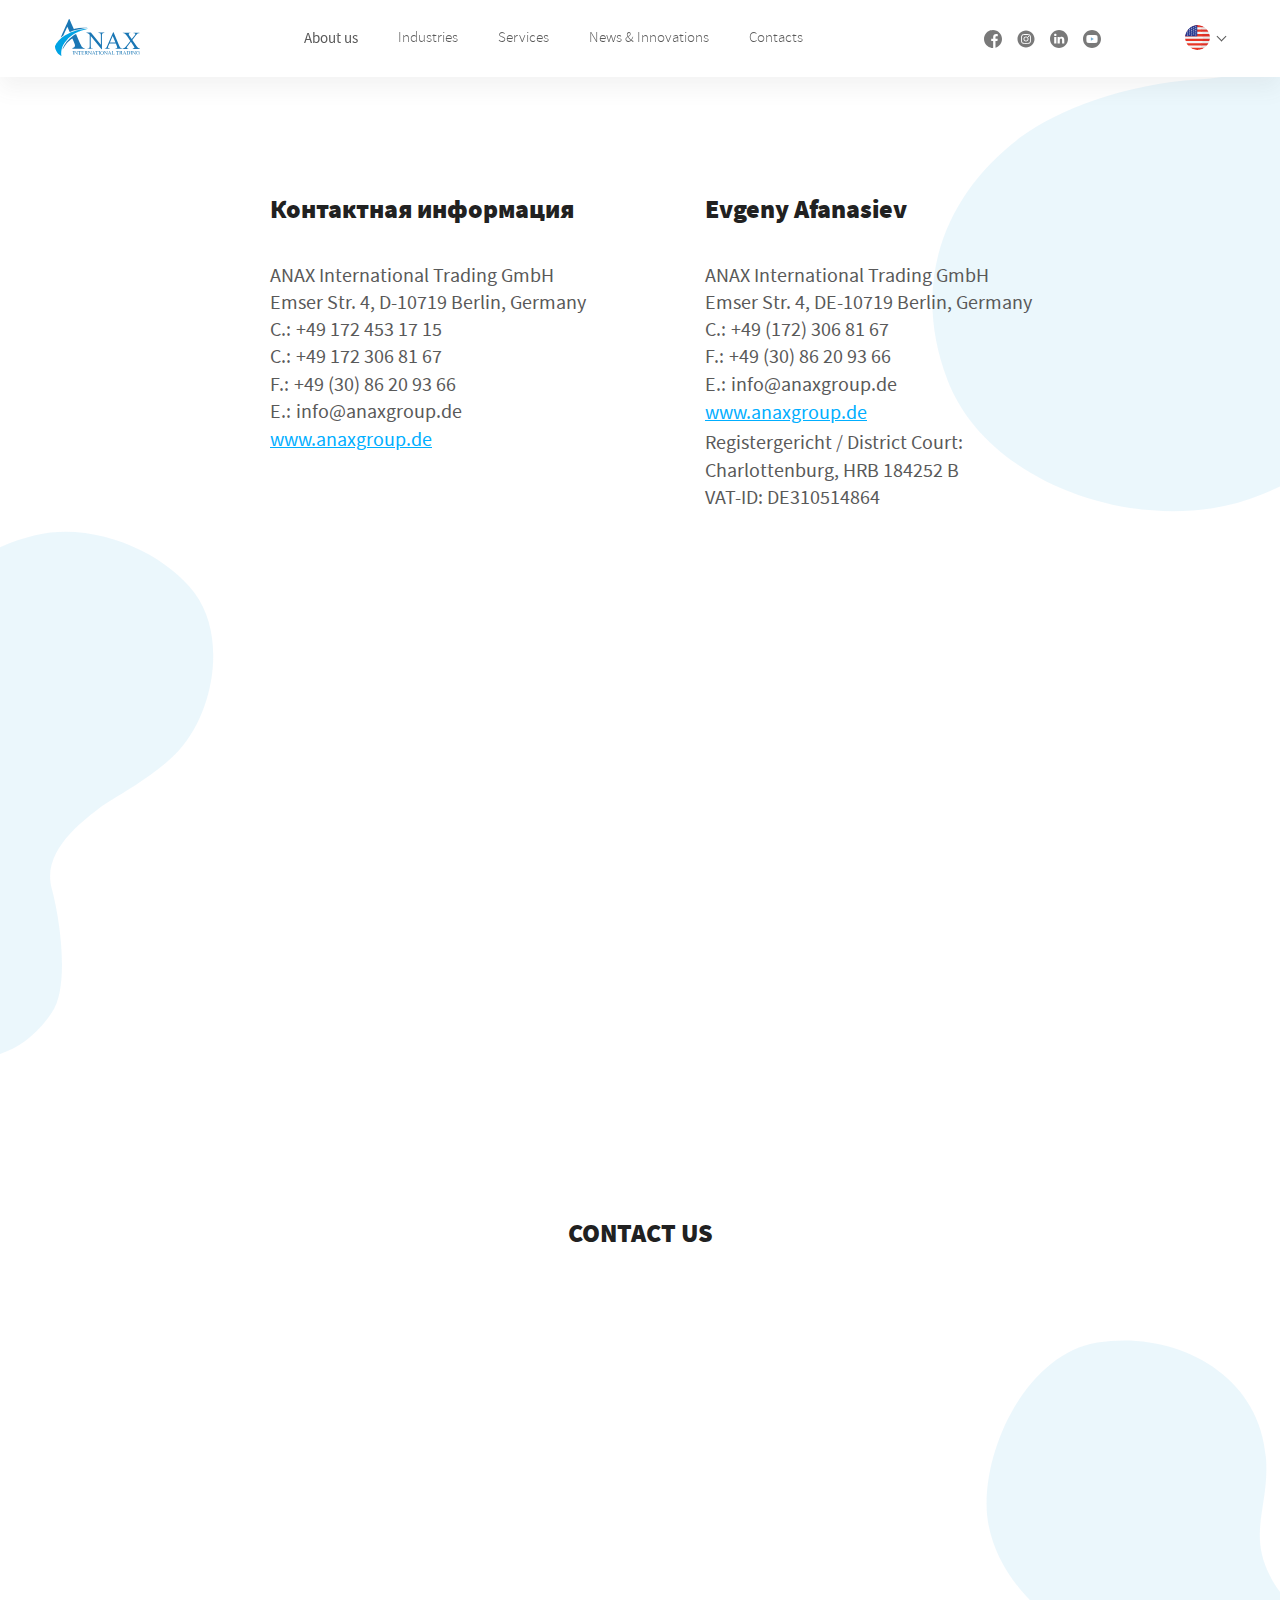
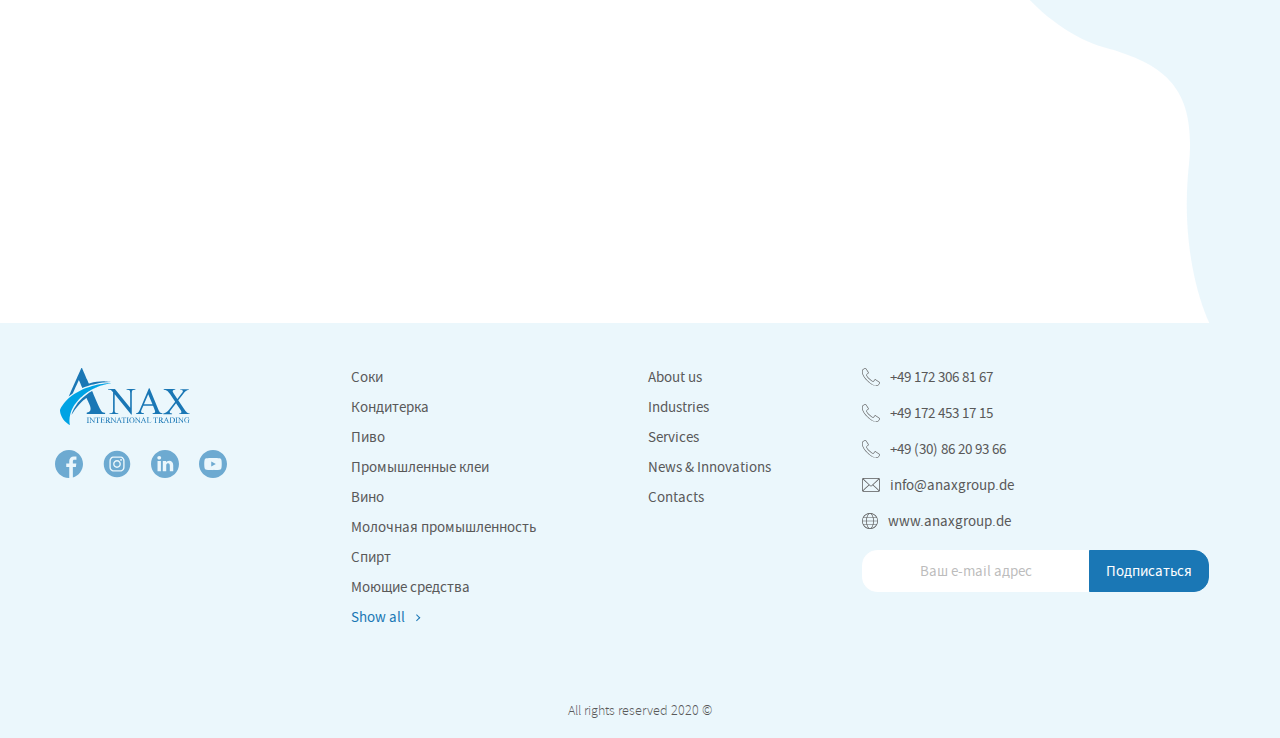
<file: contacts.html>
<!DOCTYPE html>
<html lang="ru-RU">
  <head>
    <meta charset="utf-8"/>
    <title>Контакты</title><!--[if IE]>
    <meta http-equiv="X-UA-Compatible" content="IE = edge"/><![endif]-->
    <meta name="viewport" content="width=device-width, initial-scale=1, minimum-scale=1, maximum-scale=1"/>
    <meta name="keywords" content=""/>
    <link rel="apple-touch-icon" sizes="180x180" href="img/favicons/apple-touch-icon.png"/>
    <link rel="icon" type="image/png" sizes="32x32" href="img/favicons/favicon-32x32.png"/>
    <link rel="icon" type="image/png" sizes="16x16" href="img/logo.png"/>
    <link rel="mask-icon" href="img/favicons/safari-pinned-tab.svg" color="#5bbad5"/>
    <meta name="theme-color" content="#ffffff"/>
    <link rel="stylesheet" href="css/start.css"/>
  </head>
  <body class="contacts-page">
    <div class="preloader" id="preloader">
      <div class="preloader__loader"><img src="img/svg/logo.svg" alt=""/>
      </div>
    </div>
    <div class="wrapper">
      <header class="header" id="header">
        <div class="header__container"><a class="logo" href="http://anax.monamiadv.com/home.html"><img src="img/svg/logo.svg" alt="logo"/></a>
          <nav class="header__nav headerNav">
            <ul>
              <li><a class="active" href="http://anax.monamiadv.com/about.html">About us</a></li>
              <li><a href="http://anax.monamiadv.com/categories.html">Industries</a></li>
              <li><a href="http://anax.monamiadv.com/services.html">Services</a></li>
              <li><a href="http://anax.monamiadv.com/blog.html">News & Innovations</a></li>
              <li><a href="http://anax.monamiadv.com/contacts.html">Contacts</a></li>
            </ul>
            <ul class="socials socials_mob">
              <li><a href="" target="_blank"><svg width="18" height="18" viewBox="0 0 18 18" fill="none" xmlns="http://www.w3.org/2000/svg">
<g>
<path d="M10.4513 17.8828C10.3763 17.895 10.3011 17.9063 10.2256 17.9166C10.3011 17.9063 10.3763 17.895 10.4513 17.8828Z"/>
<path d="M10.6313 17.8521C10.5955 17.8586 10.5597 17.8647 10.5239 17.8709C10.5597 17.8647 10.5955 17.8586 10.6313 17.8521Z"/>
<path d="M10.0244 17.9414C9.93661 17.9513 9.84831 17.9601 9.75974 17.9675C9.84831 17.9601 9.93661 17.9513 10.0244 17.9414Z"/>
<path d="M10.1972 17.9204C10.1551 17.926 10.1126 17.9313 10.0703 17.9362C10.1126 17.9313 10.1551 17.926 10.1972 17.9204Z"/>
<path d="M10.8762 17.8037C10.8447 17.8104 10.8129 17.8172 10.7812 17.8236C10.8129 17.8172 10.8447 17.8104 10.8762 17.8037Z"/>
<path d="M11.4843 17.6523C11.4588 17.6596 11.4332 17.6665 11.4077 17.6736C11.4332 17.6665 11.4588 17.6596 11.4843 17.6523Z"/>
<path d="M11.3005 17.7026C11.2728 17.7099 11.2449 17.7173 11.217 17.7243C11.2449 17.7173 11.2728 17.7101 11.3005 17.7026Z"/>
<path d="M11.0597 17.7627C11.0303 17.7696 11.0006 17.776 10.9709 17.7826C11.0006 17.776 11.0303 17.7696 11.0597 17.7627Z"/>
<path d="M9.75699 17.9678C9.70961 17.9718 9.66223 17.9753 9.61472 17.9785C9.66223 17.9753 9.70961 17.9718 9.75699 17.9678Z"/>
<path d="M18 9C18 4.0302 13.9698 0 9 0C4.0302 0 0 4.0302 0 9C0 13.9698 4.0302 18 9 18C9.05287 18 9.10547 17.9989 9.1582 17.9979V10.9918H7.22461V8.73839H9.1582V7.08014C9.1582 5.15698 10.3322 4.11026 12.0477 4.11026C12.8692 4.11026 13.5754 4.17151 13.7812 4.19884V6.20879H12.5983C11.665 6.20879 11.4843 6.65236 11.4843 7.30316V8.73839H13.7159L13.425 10.9918H11.4843V17.6523C15.2461 16.5738 18 13.1081 18 9Z"/>
<path d="M9.5946 17.98C9.50095 17.986 9.40688 17.9908 9.31253 17.994C9.40688 17.9908 9.50095 17.986 9.5946 17.98Z"/>
<path d="M9.30762 17.9941C9.2579 17.9958 9.20805 17.997 9.1582 17.9978C9.20805 17.997 9.2579 17.9958 9.30762 17.9941Z"/>
</g>
</svg>
</a></li>
              <li><a href="" target="_blank"><svg width="19" height="18" viewBox="0 0 19 18" fill="none" xmlns="http://www.w3.org/2000/svg">
<g>
<path d="M11.2227 9C11.2227 9.95142 10.4514 10.7227 9.5 10.7227C8.54858 10.7227 7.77734 9.95142 7.77734 9C7.77734 8.04858 8.54858 7.27734 9.5 7.27734C10.4514 7.27734 11.2227 8.04858 11.2227 9Z"/>
<path d="M13.5287 5.95253C13.4459 5.72813 13.3138 5.52502 13.1421 5.35831C12.9754 5.18665 12.7724 5.05453 12.5479 4.97173C12.3658 4.901 12.0923 4.81682 11.5884 4.79388C11.0433 4.76903 10.8799 4.76367 9.50003 4.76367C8.12001 4.76367 7.95659 4.76889 7.41167 4.79375C6.90781 4.81682 6.63411 4.901 6.45215 4.97173C6.22762 5.05453 6.02451 5.18665 5.85793 5.35831C5.68626 5.52502 5.55415 5.728 5.47121 5.95253C5.40048 6.13463 5.3163 6.40833 5.29337 6.91219C5.26851 7.45711 5.26315 7.62053 5.26315 9.00055C5.26315 10.3804 5.26851 10.5439 5.29337 11.0889C5.3163 11.5928 5.40048 11.8663 5.47121 12.0484C5.55415 12.273 5.68613 12.4759 5.85779 12.6427C6.02451 12.8143 6.22748 12.9464 6.45201 13.0292C6.63411 13.1001 6.90781 13.1843 7.41167 13.2072C7.95659 13.2321 8.11987 13.2373 9.49989 13.2373C10.8801 13.2373 11.0435 13.2321 11.5883 13.2072C12.0921 13.1843 12.3658 13.1001 12.5479 13.0292C12.9986 12.8554 13.3549 12.4991 13.5287 12.0484C13.5994 11.8663 13.6836 11.5928 13.7067 11.0889C13.7316 10.5439 13.7368 10.3804 13.7368 9.00055C13.7368 7.62053 13.7316 7.45711 13.7067 6.91219C13.6838 6.40833 13.5996 6.13463 13.5287 5.95253ZM9.50003 11.6542C8.03432 11.6542 6.84615 10.4661 6.84615 9.00041C6.84615 7.5347 8.03432 6.34666 9.50003 6.34666C10.9656 6.34666 12.1538 7.5347 12.1538 9.00041C12.1538 10.4661 10.9656 11.6542 9.50003 11.6542ZM12.2587 6.86192C11.9162 6.86192 11.6385 6.58424 11.6385 6.24174C11.6385 5.89925 11.9162 5.62157 12.2587 5.62157C12.6012 5.62157 12.8789 5.89925 12.8789 6.24174C12.8787 6.58424 12.6012 6.86192 12.2587 6.86192Z"/>
<path d="M9.5 0C4.5302 0 0.5 4.0302 0.5 9C0.5 13.9698 4.5302 18 9.5 18C14.4698 18 18.5 13.9698 18.5 9C18.5 4.0302 14.4698 0 9.5 0ZM14.6368 11.1307C14.6118 11.6808 14.5243 12.0564 14.3966 12.3852C14.1281 13.0794 13.5794 13.6281 12.8852 13.8966C12.5565 14.0243 12.1808 14.1117 11.6308 14.1368C11.0797 14.1619 10.9036 14.168 9.50014 14.168C8.0965 14.168 7.92058 14.1619 7.36934 14.1368C6.81934 14.1117 6.4436 14.0243 6.11497 13.8966C5.77 13.7668 5.45772 13.5634 5.19954 13.3005C4.93669 13.0424 4.73331 12.73 4.60353 12.3852C4.47581 12.0565 4.38834 11.6808 4.36334 11.1308C4.33794 10.5796 4.33203 10.4035 4.33203 9C4.33203 7.5965 4.33794 7.42044 4.3632 6.86934C4.3882 6.3192 4.47554 5.9436 4.60326 5.61484C4.73303 5.27 4.93655 4.95758 5.19954 4.69954C5.45758 4.43655 5.77 4.23317 6.11484 4.10339C6.4436 3.97568 6.8192 3.88834 7.36934 3.8632C7.92044 3.83807 8.0965 3.83203 9.5 3.83203C10.9035 3.83203 11.0796 3.83807 11.6307 3.86334C12.1808 3.88834 12.5564 3.97568 12.8852 4.10326C13.23 4.23303 13.5424 4.43655 13.8006 4.69954C14.0634 4.95772 14.267 5.27 14.3966 5.61484C14.5245 5.9436 14.6118 6.3192 14.6369 6.86934C14.6621 7.42044 14.668 7.5965 14.668 9C14.668 10.4035 14.6621 10.5796 14.6368 11.1307Z"/>
</g>
</svg>
</a></li>
              <li><a href="" target="_blank"><svg width="28" height="28" viewBox="0 0 28 28" fill="none" xmlns="http://www.w3.org/2000/svg">
<path d="M14 0C6.2692 0 0 6.2692 0 14C0 21.7308 6.2692 28 14 28C21.7308 28 28 21.7308 28 14C28 6.2692 21.7308 0 14 0ZM9.93176 21.1641H6.52213V10.9061H9.93176V21.1641ZM8.22705 9.50537H8.20483C7.06067 9.50537 6.32068 8.71774 6.32068 7.73337C6.32068 6.72678 7.08331 5.96094 8.24969 5.96094C9.41608 5.96094 10.1339 6.72678 10.1561 7.73337C10.1561 8.71774 9.41608 9.50537 8.22705 9.50537ZM22.2262 21.1641H18.817V15.6763C18.817 14.2971 18.3233 13.3566 17.0896 13.3566C16.1478 13.3566 15.5868 13.991 15.3403 14.6035C15.2501 14.8227 15.2281 15.129 15.2281 15.4355V21.1641H11.8187C11.8187 21.1641 11.8633 11.8685 11.8187 10.9061H15.2281V12.3585C15.6812 11.6595 16.4919 10.6653 18.3009 10.6653C20.5441 10.6653 22.2262 12.1314 22.2262 15.2822V21.1641Z"/>
</svg>
</a></li>
              <li><a href="" target="_blank"><svg width="28" height="28" viewBox="0 0 28 28" fill="none" xmlns="http://www.w3.org/2000/svg">
<path d="M12.2557 16.6229L16.8097 14.0001L12.2557 11.3772V16.6229Z" fill="#1A77B5"/>
<path d="M14 0C6.2692 0 0 6.2692 0 14C0 21.7308 6.2692 28 14 28C21.7308 28 28 21.7308 28 14C28 6.2692 21.7308 0 14 0ZM22.7479 14.0143C22.7479 14.0143 22.7479 16.8536 22.3877 18.2227C22.1858 18.9721 21.5949 19.563 20.8456 19.7646C19.4764 20.125 14 20.125 14 20.125C14 20.125 8.53787 20.125 7.15445 19.7503C6.40506 19.5486 5.81418 18.9576 5.6123 18.2082C5.25192 16.8536 5.25192 14 5.25192 14C5.25192 14 5.25192 11.1609 5.6123 9.79184C5.81396 9.04245 6.41937 8.43704 7.15445 8.23538C8.52356 7.875 14 7.875 14 7.875C14 7.875 19.4764 7.875 20.8456 8.24969C21.5949 8.45135 22.1858 9.04245 22.3877 9.79184C22.7624 11.1609 22.7479 14.0143 22.7479 14.0143Z"/>
</svg>
</a></li>
            </ul>
          </nav>
          <ul class="socials">
            <li><a href="" target="_blank"><svg width="18" height="18" viewBox="0 0 18 18" fill="none" xmlns="http://www.w3.org/2000/svg">
<g>
<path d="M10.4513 17.8828C10.3763 17.895 10.3011 17.9063 10.2256 17.9166C10.3011 17.9063 10.3763 17.895 10.4513 17.8828Z"/>
<path d="M10.6313 17.8521C10.5955 17.8586 10.5597 17.8647 10.5239 17.8709C10.5597 17.8647 10.5955 17.8586 10.6313 17.8521Z"/>
<path d="M10.0244 17.9414C9.93661 17.9513 9.84831 17.9601 9.75974 17.9675C9.84831 17.9601 9.93661 17.9513 10.0244 17.9414Z"/>
<path d="M10.1972 17.9204C10.1551 17.926 10.1126 17.9313 10.0703 17.9362C10.1126 17.9313 10.1551 17.926 10.1972 17.9204Z"/>
<path d="M10.8762 17.8037C10.8447 17.8104 10.8129 17.8172 10.7812 17.8236C10.8129 17.8172 10.8447 17.8104 10.8762 17.8037Z"/>
<path d="M11.4843 17.6523C11.4588 17.6596 11.4332 17.6665 11.4077 17.6736C11.4332 17.6665 11.4588 17.6596 11.4843 17.6523Z"/>
<path d="M11.3005 17.7026C11.2728 17.7099 11.2449 17.7173 11.217 17.7243C11.2449 17.7173 11.2728 17.7101 11.3005 17.7026Z"/>
<path d="M11.0597 17.7627C11.0303 17.7696 11.0006 17.776 10.9709 17.7826C11.0006 17.776 11.0303 17.7696 11.0597 17.7627Z"/>
<path d="M9.75699 17.9678C9.70961 17.9718 9.66223 17.9753 9.61472 17.9785C9.66223 17.9753 9.70961 17.9718 9.75699 17.9678Z"/>
<path d="M18 9C18 4.0302 13.9698 0 9 0C4.0302 0 0 4.0302 0 9C0 13.9698 4.0302 18 9 18C9.05287 18 9.10547 17.9989 9.1582 17.9979V10.9918H7.22461V8.73839H9.1582V7.08014C9.1582 5.15698 10.3322 4.11026 12.0477 4.11026C12.8692 4.11026 13.5754 4.17151 13.7812 4.19884V6.20879H12.5983C11.665 6.20879 11.4843 6.65236 11.4843 7.30316V8.73839H13.7159L13.425 10.9918H11.4843V17.6523C15.2461 16.5738 18 13.1081 18 9Z"/>
<path d="M9.5946 17.98C9.50095 17.986 9.40688 17.9908 9.31253 17.994C9.40688 17.9908 9.50095 17.986 9.5946 17.98Z"/>
<path d="M9.30762 17.9941C9.2579 17.9958 9.20805 17.997 9.1582 17.9978C9.20805 17.997 9.2579 17.9958 9.30762 17.9941Z"/>
</g>
</svg>
</a></li>
            <li><a href="" target="_blank"><svg width="19" height="18" viewBox="0 0 19 18" fill="none" xmlns="http://www.w3.org/2000/svg">
<g>
<path d="M11.2227 9C11.2227 9.95142 10.4514 10.7227 9.5 10.7227C8.54858 10.7227 7.77734 9.95142 7.77734 9C7.77734 8.04858 8.54858 7.27734 9.5 7.27734C10.4514 7.27734 11.2227 8.04858 11.2227 9Z"/>
<path d="M13.5287 5.95253C13.4459 5.72813 13.3138 5.52502 13.1421 5.35831C12.9754 5.18665 12.7724 5.05453 12.5479 4.97173C12.3658 4.901 12.0923 4.81682 11.5884 4.79388C11.0433 4.76903 10.8799 4.76367 9.50003 4.76367C8.12001 4.76367 7.95659 4.76889 7.41167 4.79375C6.90781 4.81682 6.63411 4.901 6.45215 4.97173C6.22762 5.05453 6.02451 5.18665 5.85793 5.35831C5.68626 5.52502 5.55415 5.728 5.47121 5.95253C5.40048 6.13463 5.3163 6.40833 5.29337 6.91219C5.26851 7.45711 5.26315 7.62053 5.26315 9.00055C5.26315 10.3804 5.26851 10.5439 5.29337 11.0889C5.3163 11.5928 5.40048 11.8663 5.47121 12.0484C5.55415 12.273 5.68613 12.4759 5.85779 12.6427C6.02451 12.8143 6.22748 12.9464 6.45201 13.0292C6.63411 13.1001 6.90781 13.1843 7.41167 13.2072C7.95659 13.2321 8.11987 13.2373 9.49989 13.2373C10.8801 13.2373 11.0435 13.2321 11.5883 13.2072C12.0921 13.1843 12.3658 13.1001 12.5479 13.0292C12.9986 12.8554 13.3549 12.4991 13.5287 12.0484C13.5994 11.8663 13.6836 11.5928 13.7067 11.0889C13.7316 10.5439 13.7368 10.3804 13.7368 9.00055C13.7368 7.62053 13.7316 7.45711 13.7067 6.91219C13.6838 6.40833 13.5996 6.13463 13.5287 5.95253ZM9.50003 11.6542C8.03432 11.6542 6.84615 10.4661 6.84615 9.00041C6.84615 7.5347 8.03432 6.34666 9.50003 6.34666C10.9656 6.34666 12.1538 7.5347 12.1538 9.00041C12.1538 10.4661 10.9656 11.6542 9.50003 11.6542ZM12.2587 6.86192C11.9162 6.86192 11.6385 6.58424 11.6385 6.24174C11.6385 5.89925 11.9162 5.62157 12.2587 5.62157C12.6012 5.62157 12.8789 5.89925 12.8789 6.24174C12.8787 6.58424 12.6012 6.86192 12.2587 6.86192Z"/>
<path d="M9.5 0C4.5302 0 0.5 4.0302 0.5 9C0.5 13.9698 4.5302 18 9.5 18C14.4698 18 18.5 13.9698 18.5 9C18.5 4.0302 14.4698 0 9.5 0ZM14.6368 11.1307C14.6118 11.6808 14.5243 12.0564 14.3966 12.3852C14.1281 13.0794 13.5794 13.6281 12.8852 13.8966C12.5565 14.0243 12.1808 14.1117 11.6308 14.1368C11.0797 14.1619 10.9036 14.168 9.50014 14.168C8.0965 14.168 7.92058 14.1619 7.36934 14.1368C6.81934 14.1117 6.4436 14.0243 6.11497 13.8966C5.77 13.7668 5.45772 13.5634 5.19954 13.3005C4.93669 13.0424 4.73331 12.73 4.60353 12.3852C4.47581 12.0565 4.38834 11.6808 4.36334 11.1308C4.33794 10.5796 4.33203 10.4035 4.33203 9C4.33203 7.5965 4.33794 7.42044 4.3632 6.86934C4.3882 6.3192 4.47554 5.9436 4.60326 5.61484C4.73303 5.27 4.93655 4.95758 5.19954 4.69954C5.45758 4.43655 5.77 4.23317 6.11484 4.10339C6.4436 3.97568 6.8192 3.88834 7.36934 3.8632C7.92044 3.83807 8.0965 3.83203 9.5 3.83203C10.9035 3.83203 11.0796 3.83807 11.6307 3.86334C12.1808 3.88834 12.5564 3.97568 12.8852 4.10326C13.23 4.23303 13.5424 4.43655 13.8006 4.69954C14.0634 4.95772 14.267 5.27 14.3966 5.61484C14.5245 5.9436 14.6118 6.3192 14.6369 6.86934C14.6621 7.42044 14.668 7.5965 14.668 9C14.668 10.4035 14.6621 10.5796 14.6368 11.1307Z"/>
</g>
</svg>
</a></li>
            <li><a href="" target="_blank"><svg width="28" height="28" viewBox="0 0 28 28" fill="none" xmlns="http://www.w3.org/2000/svg">
<path d="M14 0C6.2692 0 0 6.2692 0 14C0 21.7308 6.2692 28 14 28C21.7308 28 28 21.7308 28 14C28 6.2692 21.7308 0 14 0ZM9.93176 21.1641H6.52213V10.9061H9.93176V21.1641ZM8.22705 9.50537H8.20483C7.06067 9.50537 6.32068 8.71774 6.32068 7.73337C6.32068 6.72678 7.08331 5.96094 8.24969 5.96094C9.41608 5.96094 10.1339 6.72678 10.1561 7.73337C10.1561 8.71774 9.41608 9.50537 8.22705 9.50537ZM22.2262 21.1641H18.817V15.6763C18.817 14.2971 18.3233 13.3566 17.0896 13.3566C16.1478 13.3566 15.5868 13.991 15.3403 14.6035C15.2501 14.8227 15.2281 15.129 15.2281 15.4355V21.1641H11.8187C11.8187 21.1641 11.8633 11.8685 11.8187 10.9061H15.2281V12.3585C15.6812 11.6595 16.4919 10.6653 18.3009 10.6653C20.5441 10.6653 22.2262 12.1314 22.2262 15.2822V21.1641Z"/>
</svg>
</a></li>
            <li><a href="" target="_blank"><svg width="28" height="28" viewBox="0 0 28 28" fill="none" xmlns="http://www.w3.org/2000/svg">
<path d="M12.2557 16.6229L16.8097 14.0001L12.2557 11.3772V16.6229Z" fill="#1A77B5"/>
<path d="M14 0C6.2692 0 0 6.2692 0 14C0 21.7308 6.2692 28 14 28C21.7308 28 28 21.7308 28 14C28 6.2692 21.7308 0 14 0ZM22.7479 14.0143C22.7479 14.0143 22.7479 16.8536 22.3877 18.2227C22.1858 18.9721 21.5949 19.563 20.8456 19.7646C19.4764 20.125 14 20.125 14 20.125C14 20.125 8.53787 20.125 7.15445 19.7503C6.40506 19.5486 5.81418 18.9576 5.6123 18.2082C5.25192 16.8536 5.25192 14 5.25192 14C5.25192 14 5.25192 11.1609 5.6123 9.79184C5.81396 9.04245 6.41937 8.43704 7.15445 8.23538C8.52356 7.875 14 7.875 14 7.875C14 7.875 19.4764 7.875 20.8456 8.24969C21.5949 8.45135 22.1858 9.04245 22.3877 9.79184C22.7624 11.1609 22.7479 14.0143 22.7479 14.0143Z"/>
</svg>
</a></li>
          </ul>
          <div class="header__lang">
            <ul class="switcher-dropdown">
              <li class="item-language-main"><span><svg width="24" height="24" viewBox="0 0 24 24" fill="none" xmlns="http://www.w3.org/2000/svg">
<path d="M5.1575 21.8557H18.8425L18.8432 21.855H5.15674L5.1575 21.8557Z" fill="#C42126"/>
<path d="M11.9998 0C11.7641 0 11.5303 0.00851213 11.2982 0.021787H12.7016C12.4693 0.00851213 12.2355 0 11.9998 0Z" fill="#C42126"/>
<path d="M15.5466 4.38803H21.2767C20.5961 3.55947 19.805 2.82601 18.9287 2.20508H14.6259C14.982 2.83148 15.2881 3.57062 15.5466 4.38803Z" fill="#E7E7E7"/>
<path d="M14.6259 2.205H18.9287C17.1499 0.944443 15.0143 0.155044 12.7016 0.0214844H12.3322C13.4207 0.158489 13.9207 0.964101 14.6259 2.205Z" fill="#DC3027"/>
<path d="M23.5525 8.75522C23.3391 7.9943 23.053 7.26423 22.7013 6.57227H16.1091C16.2427 7.27315 16.348 8.00524 16.4261 8.75522H23.5525Z" fill="#E7E7E7"/>
<path d="M15.7383 6.57198H22.7012C22.3044 5.79155 21.8277 5.0592 21.2767 4.38867H15.1944C15.4088 5.06756 15.5909 5.79991 15.7383 6.57198Z" fill="#DC3027"/>
<path d="M16.6785 13.1216H23.9458C23.9803 12.7523 23.9998 12.3781 23.9998 11.9999C23.9998 11.642 23.981 11.2886 23.9503 10.9385H16.6802C16.7039 11.6645 16.7035 12.3959 16.6785 13.1216Z" fill="#E7E7E7"/>
<path d="M23.9505 10.9388C23.8848 10.189 23.7497 9.45958 23.5524 8.75586H16.1199C16.1946 9.47073 16.2439 10.2021 16.2679 10.9388H23.9505Z" fill="#DC3027"/>
<path d="M15.9837 17.489H22.6699C23.0265 16.7978 23.3171 16.0671 23.535 15.3057H16.307C16.2274 16.0568 16.1193 16.7887 15.9837 17.489Z" fill="#E7E7E7"/>
<path d="M23.5352 15.305C23.7366 14.6015 23.8765 13.872 23.946 13.1221H16.4521C16.4265 13.8593 16.3757 14.5905 16.2996 15.305H23.5352Z" fill="#DC3027"/>
<path d="M18.8432 21.8553C19.7322 21.2369 20.5344 20.5027 21.2259 19.6724H15.5956C15.3325 20.4932 15.02 21.2311 14.6575 21.8553H18.8432Z" fill="#E7E7E7"/>
<path d="M15.3838 19.6721H21.2258C21.7833 19.0023 22.2672 18.27 22.6698 17.4888H15.9346C15.7851 18.2614 15.6012 18.9941 15.3838 19.6721Z" fill="#DC3027"/>
<path d="M11.5649 23.9914C11.5407 23.9906 11.5165 23.9895 11.4922 23.9888C11.5165 23.9895 11.5407 23.9906 11.5649 23.9914Z" fill="#DC3027"/>
<path d="M11.9998 24.0001C14.5439 24.0001 16.9011 23.2059 18.8425 21.856H14.4995C13.7287 23.184 13.2202 24.0001 11.9998 24.0001Z" fill="#DC3027"/>
<path d="M11.9999 24.0002C11.8542 24.0002 11.7094 23.9968 11.565 23.9917C11.7109 23.9966 11.8559 24.0002 11.9999 24.0002Z" fill="#C42126"/>
<path d="M15.0232 2.20508H5.0713C4.1948 2.82601 3.40393 3.55942 2.72311 4.38803H15.9437C15.6853 3.57062 15.3793 2.83148 15.0232 2.20508Z" fill="#F3F4F5"/>
<path d="M5.0713 2.205H15.0232C14.3179 0.964101 13.4207 0.158489 12.3321 0.0214844H11.2982C8.98546 0.155044 6.84988 0.944443 5.0713 2.205Z" fill="#E73625"/>
<path d="M0.44754 8.75522H16.8045C16.7264 8.00509 16.6211 7.27315 16.4875 6.57227H1.29865C0.946969 7.26428 0.660901 7.9943 0.44754 8.75522Z" fill="#F3F4F5"/>
<path d="M2.72312 4.38867C2.17252 5.0592 1.69543 5.7915 1.29886 6.57198H16.4875C16.3403 5.80006 16.1583 5.06777 15.9437 4.38867C15.9437 4.38867 2.72312 4.38867 2.72312 4.38867Z" fill="#E73625"/>
<path d="M0 11.9998C0 12.3779 0.0197096 12.7522 0.0540115 13.1214H16.9511C16.9762 12.3957 16.9765 11.6645 16.9529 10.9385H0.0494514C0.018747 11.2885 0 11.6418 0 11.9998Z" fill="#F3F4F5"/>
<path d="M0.0494537 10.9388H16.9527C16.9286 10.202 16.8791 9.47078 16.8047 8.75586H0.447345C0.250097 9.45973 0.115017 10.189 0.0494537 10.9388Z" fill="#E73625"/>
<path d="M16.7986 15.3057H0.464767C0.682688 16.0673 0.973519 16.7978 1.32991 17.489H16.4754C16.6111 16.7889 16.7188 16.0569 16.7986 15.3057Z" fill="#F3F4F5"/>
<path d="M0.464777 15.305H16.7986C16.8746 14.5905 16.9256 13.8591 16.9512 13.1221H0.0540161C0.123532 13.8722 0.263577 14.6015 0.464777 15.305Z" fill="#E73625"/>
<path d="M5.15673 21.8553H14.9867C15.3491 21.231 15.6618 20.4932 15.9248 19.6724H2.77409C3.4655 20.5027 4.26752 21.2369 5.15673 21.8553Z" fill="#F3F4F5"/>
<path d="M1.33012 17.4888C1.73278 18.27 2.21665 19.0023 2.7741 19.6721H15.9248C16.1419 18.9941 16.3259 18.2614 16.4754 17.4888H1.33012Z" fill="#E73625"/>
<path d="M11.4922 23.9889C11.5165 23.9897 11.5407 23.9908 11.565 23.9915C11.7094 23.9967 11.8541 24.0001 11.9998 24.0001C13.2202 24.0001 14.2153 23.184 14.9863 21.856H5.15753C6.96874 23.1157 9.14278 23.891 11.4922 23.9889Z" fill="#E73625"/>
<path d="M11.7517 0.00585938C5.60239 0.130957 0.59037 4.87895 0.0509644 10.9185H11.752V0.00585938H11.7517Z" fill="#283991"/>
<path d="M2.40099 6.7998L2.58379 7.36272H3.1761L2.69693 7.71081L2.87994 8.27413L2.40099 7.92584L1.92218 8.27413L2.10483 7.71081L1.62582 7.36272H2.21813L2.40099 6.7998Z" fill="#EFEFEF"/>
<path d="M2.40099 8.78809L2.58379 9.35136H3.1761L2.69693 9.69944L2.87994 10.2628L2.40099 9.91447L1.92218 10.2628L2.10483 9.69944L1.62582 9.35136H2.21813L2.40099 8.78809Z" fill="#EFEFEF"/>
<path d="M4.39008 3.81543L4.57294 4.37855H5.16504L4.68603 4.72684L4.86889 5.28975L4.39008 4.94187L3.91107 5.28975L4.09393 4.72684L3.61472 4.37855H4.20702L4.39008 3.81543Z" fill="#EFEFEF"/>
<path d="M4.39008 5.80469L4.57294 6.36781H5.16504L4.68603 6.71569L4.86889 7.27901L4.39008 6.93113L3.91107 7.27901L4.09393 6.71569L3.61472 6.36781H4.20702L4.39008 5.80469Z" fill="#EFEFEF"/>
<path d="M4.39008 7.79395L4.57294 8.35727H5.16504L4.68603 8.70495L4.86889 9.26827L4.39008 8.92003L3.91107 9.26827L4.09393 8.70495L3.61472 8.35727H4.20702L4.39008 7.79395Z" fill="#EFEFEF"/>
<path d="M0.890834 9.26772L0.707823 8.7044L1.18683 8.35652H0.594885L0.58161 8.31543C0.516604 8.51648 0.457881 8.71996 0.403717 8.92572L0.412077 8.91949L0.890834 9.26772Z" fill="#EFEFEF"/>
<path d="M1.92217 6.28502L2.40098 5.93678L2.87999 6.28502L2.69698 5.7217L3.17599 5.37346H2.58369L2.40083 4.81055L2.21797 5.37346H1.99969C1.95916 5.43487 1.91994 5.49663 1.88052 5.55896L2.10488 5.7217L1.92217 6.28502Z" fill="#EFEFEF"/>
<path d="M4.39009 2.95292L4.8689 3.3008L4.68604 2.73789L5.16485 2.38965H4.82284C4.53236 2.60681 4.25212 2.83664 3.98288 3.07913L3.91068 3.3008L4.39009 2.95292Z" fill="#EFEFEF"/>
<path d="M5.90018 2.30634L6.37919 1.9581L6.85799 2.30634L6.67514 1.74302L7.15394 1.39513H6.56184L6.53702 1.31934C6.33637 1.42184 6.13781 1.52849 5.94375 1.64199L6.08283 1.74297L5.90018 2.30634Z" fill="#EFEFEF"/>
<path d="M6.3792 2.82129L6.56205 3.38405H7.15415L6.67514 3.73229L6.858 4.29561L6.3792 3.94732L5.90019 4.29561L6.08304 3.73229L5.60388 3.38405H6.19613L6.3792 2.82129Z" fill="#EFEFEF"/>
<path d="M6.3792 4.81055L6.56205 5.37331H7.15415L6.67514 5.72155L6.858 6.28487L6.3792 5.93658L5.90019 6.28487L6.08304 5.72155L5.60388 5.37331H6.19613L6.3792 4.81055Z" fill="#EFEFEF"/>
<path d="M6.3792 6.7998L6.56205 7.36272H7.15415L6.67514 7.71081L6.858 8.27413L6.3792 7.92584L5.90019 8.27413L6.08304 7.71081L5.60388 7.36272H6.19613L6.3792 6.7998Z" fill="#EFEFEF"/>
<path d="M6.3792 8.78809L6.56205 9.35136H7.15415L6.67514 9.69944L6.858 10.2628L6.3792 9.91447L5.90019 10.2628L6.08304 9.69944L5.60388 9.35136H6.19613L6.3792 8.78809Z" fill="#EFEFEF"/>
<path d="M8.3683 1.82617L8.55116 2.38929H9.14326L8.66445 2.73758L8.84711 3.30049L8.3683 2.95261L7.88914 3.30049L8.07215 2.73758L7.59299 2.38929H8.18524L8.3683 1.82617Z" fill="#EFEFEF"/>
<path d="M8.3683 3.81543L8.55116 4.37855H9.14326L8.66445 4.72684L8.84711 5.28975L8.3683 4.94187L7.88914 5.28975L8.07215 4.72684L7.59299 4.37855H8.18524L8.3683 3.81543Z" fill="#EFEFEF"/>
<path d="M8.3683 5.80469L8.55116 6.36781H9.14326L8.66445 6.71569L8.84711 7.27901L8.3683 6.93113L7.88914 7.27901L8.07215 6.71569L7.59299 6.36781H8.18524L8.3683 5.80469Z" fill="#EFEFEF"/>
<path d="M8.3683 7.79395L8.55116 8.35727H9.14326L8.66445 8.70495L8.84711 9.26827L8.3683 8.92003L7.88914 9.26827L8.07215 8.70495L7.59299 8.35727H8.18524L8.3683 7.79395Z" fill="#EFEFEF"/>
<path d="M10.3574 0.832031L10.5402 1.39515H11.1323L10.6533 1.74303L10.8362 2.30635L10.3574 1.95806L9.87821 2.30635L10.0612 1.74303L9.58206 1.39515H10.1742L10.3574 0.832031Z" fill="#EFEFEF"/>
<path d="M10.3574 2.82129L10.5402 3.38405H11.1323L10.6533 3.73229L10.8362 4.29561L10.3574 3.94732L9.87821 4.29561L10.0612 3.73229L9.58206 3.38405H10.1742L10.3574 2.82129Z" fill="#EFEFEF"/>
<path d="M10.3574 4.81055L10.5402 5.37331H11.1323L10.6533 5.72155L10.8362 6.28487L10.3574 5.93658L9.87821 6.28487L10.0612 5.72155L9.58206 5.37331H10.1742L10.3574 4.81055Z" fill="#EFEFEF"/>
<path d="M10.3574 6.7998L10.5402 7.36272H11.1323L10.6533 7.71081L10.8362 8.27413L10.3574 7.92584L9.87821 8.27413L10.0612 7.71081L9.58206 7.36272H10.1742L10.3574 6.7998Z" fill="#EFEFEF"/>
<path d="M10.3574 8.78809L10.5402 9.35136H11.1323L10.6533 9.69944L10.8362 10.2628L10.3574 9.91447L9.87821 10.2628L10.0612 9.69944L9.58206 9.35136H10.1742L10.3574 8.78809Z" fill="#EFEFEF"/>
</svg>
</span>
                <ul class="language-dropdown">
                  <li><a href=""><svg width="24" height="24" viewBox="0 0 24 24" fill="none" xmlns="http://www.w3.org/2000/svg">
<path d="M5.1575 21.8557H18.8425L18.8432 21.855H5.15674L5.1575 21.8557Z" fill="#C42126"/>
<path d="M11.9998 0C11.7641 0 11.5303 0.00851213 11.2982 0.021787H12.7016C12.4693 0.00851213 12.2355 0 11.9998 0Z" fill="#C42126"/>
<path d="M15.5466 4.38803H21.2767C20.5961 3.55947 19.805 2.82601 18.9287 2.20508H14.6259C14.982 2.83148 15.2881 3.57062 15.5466 4.38803Z" fill="#E7E7E7"/>
<path d="M14.6259 2.205H18.9287C17.1499 0.944443 15.0143 0.155044 12.7016 0.0214844H12.3322C13.4207 0.158489 13.9207 0.964101 14.6259 2.205Z" fill="#DC3027"/>
<path d="M23.5525 8.75522C23.3391 7.9943 23.053 7.26423 22.7013 6.57227H16.1091C16.2427 7.27315 16.348 8.00524 16.4261 8.75522H23.5525Z" fill="#E7E7E7"/>
<path d="M15.7383 6.57198H22.7012C22.3044 5.79155 21.8277 5.0592 21.2767 4.38867H15.1944C15.4088 5.06756 15.5909 5.79991 15.7383 6.57198Z" fill="#DC3027"/>
<path d="M16.6785 13.1216H23.9458C23.9803 12.7523 23.9998 12.3781 23.9998 11.9999C23.9998 11.642 23.981 11.2886 23.9503 10.9385H16.6802C16.7039 11.6645 16.7035 12.3959 16.6785 13.1216Z" fill="#E7E7E7"/>
<path d="M23.9505 10.9388C23.8848 10.189 23.7497 9.45958 23.5524 8.75586H16.1199C16.1946 9.47073 16.2439 10.2021 16.2679 10.9388H23.9505Z" fill="#DC3027"/>
<path d="M15.9837 17.489H22.6699C23.0265 16.7978 23.3171 16.0671 23.535 15.3057H16.307C16.2274 16.0568 16.1193 16.7887 15.9837 17.489Z" fill="#E7E7E7"/>
<path d="M23.5352 15.305C23.7366 14.6015 23.8765 13.872 23.946 13.1221H16.4521C16.4265 13.8593 16.3757 14.5905 16.2996 15.305H23.5352Z" fill="#DC3027"/>
<path d="M18.8432 21.8553C19.7322 21.2369 20.5344 20.5027 21.2259 19.6724H15.5956C15.3325 20.4932 15.02 21.2311 14.6575 21.8553H18.8432Z" fill="#E7E7E7"/>
<path d="M15.3838 19.6721H21.2258C21.7833 19.0023 22.2672 18.27 22.6698 17.4888H15.9346C15.7851 18.2614 15.6012 18.9941 15.3838 19.6721Z" fill="#DC3027"/>
<path d="M11.5649 23.9914C11.5407 23.9906 11.5165 23.9895 11.4922 23.9888C11.5165 23.9895 11.5407 23.9906 11.5649 23.9914Z" fill="#DC3027"/>
<path d="M11.9998 24.0001C14.5439 24.0001 16.9011 23.2059 18.8425 21.856H14.4995C13.7287 23.184 13.2202 24.0001 11.9998 24.0001Z" fill="#DC3027"/>
<path d="M11.9999 24.0002C11.8542 24.0002 11.7094 23.9968 11.565 23.9917C11.7109 23.9966 11.8559 24.0002 11.9999 24.0002Z" fill="#C42126"/>
<path d="M15.0232 2.20508H5.0713C4.1948 2.82601 3.40393 3.55942 2.72311 4.38803H15.9437C15.6853 3.57062 15.3793 2.83148 15.0232 2.20508Z" fill="#F3F4F5"/>
<path d="M5.0713 2.205H15.0232C14.3179 0.964101 13.4207 0.158489 12.3321 0.0214844H11.2982C8.98546 0.155044 6.84988 0.944443 5.0713 2.205Z" fill="#E73625"/>
<path d="M0.44754 8.75522H16.8045C16.7264 8.00509 16.6211 7.27315 16.4875 6.57227H1.29865C0.946969 7.26428 0.660901 7.9943 0.44754 8.75522Z" fill="#F3F4F5"/>
<path d="M2.72312 4.38867C2.17252 5.0592 1.69543 5.7915 1.29886 6.57198H16.4875C16.3403 5.80006 16.1583 5.06777 15.9437 4.38867C15.9437 4.38867 2.72312 4.38867 2.72312 4.38867Z" fill="#E73625"/>
<path d="M0 11.9998C0 12.3779 0.0197096 12.7522 0.0540115 13.1214H16.9511C16.9762 12.3957 16.9765 11.6645 16.9529 10.9385H0.0494514C0.018747 11.2885 0 11.6418 0 11.9998Z" fill="#F3F4F5"/>
<path d="M0.0494537 10.9388H16.9527C16.9286 10.202 16.8791 9.47078 16.8047 8.75586H0.447345C0.250097 9.45973 0.115017 10.189 0.0494537 10.9388Z" fill="#E73625"/>
<path d="M16.7986 15.3057H0.464767C0.682688 16.0673 0.973519 16.7978 1.32991 17.489H16.4754C16.6111 16.7889 16.7188 16.0569 16.7986 15.3057Z" fill="#F3F4F5"/>
<path d="M0.464777 15.305H16.7986C16.8746 14.5905 16.9256 13.8591 16.9512 13.1221H0.0540161C0.123532 13.8722 0.263577 14.6015 0.464777 15.305Z" fill="#E73625"/>
<path d="M5.15673 21.8553H14.9867C15.3491 21.231 15.6618 20.4932 15.9248 19.6724H2.77409C3.4655 20.5027 4.26752 21.2369 5.15673 21.8553Z" fill="#F3F4F5"/>
<path d="M1.33012 17.4888C1.73278 18.27 2.21665 19.0023 2.7741 19.6721H15.9248C16.1419 18.9941 16.3259 18.2614 16.4754 17.4888H1.33012Z" fill="#E73625"/>
<path d="M11.4922 23.9889C11.5165 23.9897 11.5407 23.9908 11.565 23.9915C11.7094 23.9967 11.8541 24.0001 11.9998 24.0001C13.2202 24.0001 14.2153 23.184 14.9863 21.856H5.15753C6.96874 23.1157 9.14278 23.891 11.4922 23.9889Z" fill="#E73625"/>
<path d="M11.7517 0.00585938C5.60239 0.130957 0.59037 4.87895 0.0509644 10.9185H11.752V0.00585938H11.7517Z" fill="#283991"/>
<path d="M2.40099 6.7998L2.58379 7.36272H3.1761L2.69693 7.71081L2.87994 8.27413L2.40099 7.92584L1.92218 8.27413L2.10483 7.71081L1.62582 7.36272H2.21813L2.40099 6.7998Z" fill="#EFEFEF"/>
<path d="M2.40099 8.78809L2.58379 9.35136H3.1761L2.69693 9.69944L2.87994 10.2628L2.40099 9.91447L1.92218 10.2628L2.10483 9.69944L1.62582 9.35136H2.21813L2.40099 8.78809Z" fill="#EFEFEF"/>
<path d="M4.39008 3.81543L4.57294 4.37855H5.16504L4.68603 4.72684L4.86889 5.28975L4.39008 4.94187L3.91107 5.28975L4.09393 4.72684L3.61472 4.37855H4.20702L4.39008 3.81543Z" fill="#EFEFEF"/>
<path d="M4.39008 5.80469L4.57294 6.36781H5.16504L4.68603 6.71569L4.86889 7.27901L4.39008 6.93113L3.91107 7.27901L4.09393 6.71569L3.61472 6.36781H4.20702L4.39008 5.80469Z" fill="#EFEFEF"/>
<path d="M4.39008 7.79395L4.57294 8.35727H5.16504L4.68603 8.70495L4.86889 9.26827L4.39008 8.92003L3.91107 9.26827L4.09393 8.70495L3.61472 8.35727H4.20702L4.39008 7.79395Z" fill="#EFEFEF"/>
<path d="M0.890834 9.26772L0.707823 8.7044L1.18683 8.35652H0.594885L0.58161 8.31543C0.516604 8.51648 0.457881 8.71996 0.403717 8.92572L0.412077 8.91949L0.890834 9.26772Z" fill="#EFEFEF"/>
<path d="M1.92217 6.28502L2.40098 5.93678L2.87999 6.28502L2.69698 5.7217L3.17599 5.37346H2.58369L2.40083 4.81055L2.21797 5.37346H1.99969C1.95916 5.43487 1.91994 5.49663 1.88052 5.55896L2.10488 5.7217L1.92217 6.28502Z" fill="#EFEFEF"/>
<path d="M4.39009 2.95292L4.8689 3.3008L4.68604 2.73789L5.16485 2.38965H4.82284C4.53236 2.60681 4.25212 2.83664 3.98288 3.07913L3.91068 3.3008L4.39009 2.95292Z" fill="#EFEFEF"/>
<path d="M5.90018 2.30634L6.37919 1.9581L6.85799 2.30634L6.67514 1.74302L7.15394 1.39513H6.56184L6.53702 1.31934C6.33637 1.42184 6.13781 1.52849 5.94375 1.64199L6.08283 1.74297L5.90018 2.30634Z" fill="#EFEFEF"/>
<path d="M6.3792 2.82129L6.56205 3.38405H7.15415L6.67514 3.73229L6.858 4.29561L6.3792 3.94732L5.90019 4.29561L6.08304 3.73229L5.60388 3.38405H6.19613L6.3792 2.82129Z" fill="#EFEFEF"/>
<path d="M6.3792 4.81055L6.56205 5.37331H7.15415L6.67514 5.72155L6.858 6.28487L6.3792 5.93658L5.90019 6.28487L6.08304 5.72155L5.60388 5.37331H6.19613L6.3792 4.81055Z" fill="#EFEFEF"/>
<path d="M6.3792 6.7998L6.56205 7.36272H7.15415L6.67514 7.71081L6.858 8.27413L6.3792 7.92584L5.90019 8.27413L6.08304 7.71081L5.60388 7.36272H6.19613L6.3792 6.7998Z" fill="#EFEFEF"/>
<path d="M6.3792 8.78809L6.56205 9.35136H7.15415L6.67514 9.69944L6.858 10.2628L6.3792 9.91447L5.90019 10.2628L6.08304 9.69944L5.60388 9.35136H6.19613L6.3792 8.78809Z" fill="#EFEFEF"/>
<path d="M8.3683 1.82617L8.55116 2.38929H9.14326L8.66445 2.73758L8.84711 3.30049L8.3683 2.95261L7.88914 3.30049L8.07215 2.73758L7.59299 2.38929H8.18524L8.3683 1.82617Z" fill="#EFEFEF"/>
<path d="M8.3683 3.81543L8.55116 4.37855H9.14326L8.66445 4.72684L8.84711 5.28975L8.3683 4.94187L7.88914 5.28975L8.07215 4.72684L7.59299 4.37855H8.18524L8.3683 3.81543Z" fill="#EFEFEF"/>
<path d="M8.3683 5.80469L8.55116 6.36781H9.14326L8.66445 6.71569L8.84711 7.27901L8.3683 6.93113L7.88914 7.27901L8.07215 6.71569L7.59299 6.36781H8.18524L8.3683 5.80469Z" fill="#EFEFEF"/>
<path d="M8.3683 7.79395L8.55116 8.35727H9.14326L8.66445 8.70495L8.84711 9.26827L8.3683 8.92003L7.88914 9.26827L8.07215 8.70495L7.59299 8.35727H8.18524L8.3683 7.79395Z" fill="#EFEFEF"/>
<path d="M10.3574 0.832031L10.5402 1.39515H11.1323L10.6533 1.74303L10.8362 2.30635L10.3574 1.95806L9.87821 2.30635L10.0612 1.74303L9.58206 1.39515H10.1742L10.3574 0.832031Z" fill="#EFEFEF"/>
<path d="M10.3574 2.82129L10.5402 3.38405H11.1323L10.6533 3.73229L10.8362 4.29561L10.3574 3.94732L9.87821 4.29561L10.0612 3.73229L9.58206 3.38405H10.1742L10.3574 2.82129Z" fill="#EFEFEF"/>
<path d="M10.3574 4.81055L10.5402 5.37331H11.1323L10.6533 5.72155L10.8362 6.28487L10.3574 5.93658L9.87821 6.28487L10.0612 5.72155L9.58206 5.37331H10.1742L10.3574 4.81055Z" fill="#EFEFEF"/>
<path d="M10.3574 6.7998L10.5402 7.36272H11.1323L10.6533 7.71081L10.8362 8.27413L10.3574 7.92584L9.87821 8.27413L10.0612 7.71081L9.58206 7.36272H10.1742L10.3574 6.7998Z" fill="#EFEFEF"/>
<path d="M10.3574 8.78809L10.5402 9.35136H11.1323L10.6533 9.69944L10.8362 10.2628L10.3574 9.91447L9.87821 10.2628L10.0612 9.69944L9.58206 9.35136H10.1742L10.3574 8.78809Z" fill="#EFEFEF"/>
</svg>
</a></li>
                  <li><a href=""><svg width="49" height="49" viewBox="0 0 49 49" fill="none" xmlns="http://www.w3.org/2000/svg">
<mask id="mask0" mask-type="alpha" maskUnits="userSpaceOnUse" x="0" y="0" width="49" height="49">
<circle cx="24.1913" cy="24.6997" r="24" fill="#C4C4C4"></circle>
</mask>
<g mask="url(#mask0)">
<path fill-rule="evenodd" clip-rule="evenodd" d="M-7.80872 0.699722H56.1913V48.6997H-7.80872V0.699722Z" fill="white"></path>
<path fill-rule="evenodd" clip-rule="evenodd" d="M-7.80872 16.6997H56.1913V48.6997H-7.80872V16.6997Z" fill="#0039A6"></path>
<path fill-rule="evenodd" clip-rule="evenodd" d="M-7.80872 32.6997H56.1913V48.6997H-7.80872V32.6997Z" fill="#D52B1E"></path>
<path fill-rule="evenodd" clip-rule="evenodd" d="M46.4691 17.1997C43.339 7.89868 34.5475 1.19972 24.1913 1.19972C13.8351 1.19972 5.04354 7.89868 1.91349 17.1997H1.38642C4.5358 7.61793 13.5556 0.699722 24.1913 0.699722C34.8269 0.699722 43.8468 7.61793 46.9961 17.1997H46.4691ZM0.191297 24.7252V24.6742C0.191289 24.6827 0.191284 24.6912 0.191284 24.6997C0.191284 24.7082 0.191289 24.7167 0.191297 24.7252Z" fill="#0039A6"></path>
</g>
</svg>
</a></li>
                  <li><a href=""><?xml version="1.0" encoding="iso-8859-1"?>
<!-- Generator: Adobe Illustrator 19.0.0, SVG Export Plug-In . SVG Version: 6.00 Build 0)  -->
<svg version="1.1" id="Layer_1" xmlns="http://www.w3.org/2000/svg" xmlns:xlink="http://www.w3.org/1999/xlink" x="0px" y="0px"
	 viewBox="0 0 512 512" style="enable-background:new 0 0 512 512;" xml:space="preserve">
<path style="fill:#FFDA44;" d="M15.923,345.043C52.094,442.527,145.929,512,256,512s203.906-69.473,240.077-166.957L256,322.783
	L15.923,345.043z"/>
<path d="M256,0C145.929,0,52.094,69.472,15.923,166.957L256,189.217l240.077-22.261C459.906,69.472,366.071,0,256,0z"/>
<path style="fill:#D80027;" d="M15.923,166.957C5.633,194.69,0,224.686,0,256s5.633,61.31,15.923,89.043h480.155
	C506.368,317.31,512,287.314,512,256s-5.632-61.31-15.923-89.043H15.923z"/>
<g>
</g>
<g>
</g>
<g>
</g>
<g>
</g>
<g>
</g>
<g>
</g>
<g>
</g>
<g>
</g>
<g>
</g>
<g>
</g>
<g>
</g>
<g>
</g>
<g>
</g>
<g>
</g>
<g>
</g>
</svg>
</a></li>
                </ul>
              </li>
            </ul>
          </div>
          <div class="hamburger" id="hamburger"><span></span></div>
        </div>
      </header>
      <div class="contacts">
        <div class="contacts__top">
          <div class="anim-fragment-pages"><svg width="636" height="921" viewBox="0 0 636 921" id="fragment-about" fill="none" xmlns="http://www.w3.org/2000/svg" class="fragment fragment_about">
<path class="fragment-path_about_1" d="M814.735 481.606C933.343 456.913 822.435 386.326 886.657 348.98C986.01 291.205 1059.56 146.128 1021.83 36.375C988.45 -60.7557 841.018 -140.052 742.647 -123.97C632.206 -105.915 563.215 17.8565 556.064 88.1458C546.398 183.165 521.583 240.294 397.807 247.966C299.918 254.033 209.973 287.507 158.942 325.525C66.717 394.231 6.74209 510.271 60.3812 651.66C114.02 793.048 320.476 862.503 466.757 812.056C613.038 761.609 657.511 650.424 672.567 595.208C686.029 545.986 766.689 498.847 814.735 481.606Z" fill="#009BDF" fill-opacity="0.08"/>
</svg>

          </div>
          <div class="container container_s">
            <div class="row">
              <div class="contacts__item">
                <h3>Контактная информация</h3>
                <p>ANAX International Trading GmbH</p>
                <p>Emser Str. 4, D-10719 Berlin, Germany</p>
                <p> C.:<a href="tel: +49 172 453 17 15">+49 172 453 17 15</a></p>
                <p>C.:<a href="tel: +49 172 453 17 15">+49 172 306 81 67</a></p>
                <p>F.:<a href="tel: +49 172 453 17 15">+49 (30) 86 20 93 66</a></p>
                <p>E.:<a href="mailto: info@anaxgroup.de">info@anaxgroup.de</a></p><a class="link" href="http://anaxgroup.de/" target="_blank">www.anaxgroup.de</a>
              </div>
              <div class="contacts__item">
                <h3>Evgeny Afanasiev</h3>
                <p>ANAX International Trading GmbH</p>
                <p>Emser Str. 4, DE-10719 Berlin, Germany</p>
                <p> C.:<a href="tel: +49 (172) 306 81 67">+49 (172) 306 81 67</a></p>
                <p>F.:<a href="tel: +49 (30) 86 20 93 66">+49 (30) 86 20 93 66</a></p>
                <p>E.:<a href="mailto: info@anaxgroup.de">info@anaxgroup.de</a></p><a class="link" href="http://anaxgroup.de/" target="_blank">www.anaxgroup.de</a>
                <p>Registergericht / District Court: Charlottenburg, HRB 184252 B</p>
                <p>VAT-ID: DE310514864</p>
              </div>
            </div>
          </div>
        </div>
        <div class="contacts__bottom" data-aos="fade-up">
          <div class="anim-fragment-pages"><svg width="270" height="568" viewBox="0 0 270 568" id="fragment-about-2" fill="none" xmlns="http://www.w3.org/2000/svg" class="fragment fragment_about">
<path class="fragment-path_about_2" d="M102.837 294.559C109.616 289.348 155.986 264.785 179.072 239.158C214.786 199.512 226.697 124.941 194.439 81.782C165.89 43.587 96.4717 9.66284 35.1165 24.3536C-15.4115 36.452 -106.384 81.782 -79.3836 161.854C-65.2151 203.873 -18.5018 254.19 -55.4178 268.467C-92.3338 282.743 -132.832 312.616 -149.992 336.667C-181.003 380.132 -183.488 439.768 -143.194 490.274C-102.899 540.78 -3.67906 583.834 51.6853 501.853C68.5945 478.826 61.8466 415.527 51.6853 377.354C41.524 339.18 84.0464 309.002 102.837 294.559Z" fill="#009BDF" fill-opacity="0.08"/>
</svg>

          </div>
          <div class="container container_s">
            <div class="map" id="map">
              <iframe src="https://www.google.com/maps/embed?pb=!1m18!1m12!1m3!1d2429.066435516898!2d13.31776601535257!3d52.49603697980965!2m3!1f0!2f0!3f0!3m2!1i1024!2i768!4f13.1!3m3!1m2!1s0x47a850f04d6dc53f%3A0xcc5c61542f5ab602!2zRW1zZXIgU3RyLiwgQmVybGluLCDQk9C10YDQvNCw0L3QuNGP!5e0!3m2!1sru!2sua!4v1591257490861!5m2!1sru!2sua" width="600" height="450" frameborder="0" style="border:0;" allowfullscreen="" aria-hidden="false" tabindex="0"></iframe>
            </div>
          </div>
        </div>
      </div>
      <section class="contact-us contact-us_contacts section">
        <div class="anim-fragment-pages anim-fragment-pages_contacts"><svg width="456" height="901" id="fragment-contacts" viewBox="0 0 456 901" fill="none" xmlns="http://www.w3.org/2000/svg" class="fragment fragment_contacts">
<path class="fragment-path-cont" d="M485.078 319.017C458.978 267.459 485.07 237.072 480.469 180.124C472.277 78.7186 370.551 30.8451 282.474 45.2807C204.527 58.0561 152.799 157.526 152.297 234.18C151.733 320.24 236.665 388.518 289.032 403.01C359.823 422.6 399.932 448.786 389.775 543.615C381.742 618.612 395.513 691.123 417.75 734.718C457.938 813.504 538.489 852.943 652.603 830.523C766.718 808.103 845.701 681.549 826.333 564.137C806.964 446.725 689.446 424.187 649.527 405.647C613.947 389.089 522.54 393.019 485.078 319.017Z" fill="#009BDF" fill-opacity="0.08"/>
</svg>

        </div>
        <div class="container">
          <h3>Contact us</h3>
          <form class="contact-form" data-aos="fade-up">
            <div class="form-item form-item_m valid">
              <label>Ваше имя</label>
              <input type="text" name="fio" placeholder="Ваше имя"><span>обязательно для заполнения</span>
            </div>
            <div class="form-item form-item_m">
              <label>Название компании</label>
              <input type="text" name="com" placeholder="General Electric">
            </div>
            <div class="form-item form-item_m valid">
              <label>E-mail</label>
              <input type="email" name="email" placeholder="greg.neal@example.com"><span>проверьте правильность написания</span>
            </div>
            <div class="form-item form-item_m valid">
              <label>Номер телефона</label>
              <input type="tel" name="tel" placeholder="(239) 555-0108"><span>обязательно для заполнения</span>
            </div>
            <div class="form-item valid">
              <label>Сообщение</label>
              <textarea name="text" placeholder="Напишите Ваше сообщение для нас"></textarea><span>обязательно для заполнения</span>
            </div>
            <div class="form-action">
              <button class="btn" type="submit">отправить</button>
              <div class="g-recaptcha" data-sitekey="6LeFmbQZAAAAAFtQqIuxzvqiU5tyZpC-u_tR32FB" data-callback="onSubmit" data-size="invisible"></div>
            </div>
            <div class="form-thank formThanks">
              <div class="wrap">
                <h4>Спасибо вам</h4>
                <p>мы вам обязателно перезвоним</p>
              </div>
            </div>
          </form>
        </div>
      </section>
      <footer class="footer">
        <div class="container">
          <div class="row">
            <div class="footer__col"><a class="logo" href="http://anax.monamiadv.com/home.html"><img src="img/svg/logo.svg" alt="logo"/></a>
              <ul class="socials">
                <li><a href="" target="_blank"><svg width="18" height="18" viewBox="0 0 18 18" fill="none" xmlns="http://www.w3.org/2000/svg">
<g>
<path d="M10.4513 17.8828C10.3763 17.895 10.3011 17.9063 10.2256 17.9166C10.3011 17.9063 10.3763 17.895 10.4513 17.8828Z"/>
<path d="M10.6313 17.8521C10.5955 17.8586 10.5597 17.8647 10.5239 17.8709C10.5597 17.8647 10.5955 17.8586 10.6313 17.8521Z"/>
<path d="M10.0244 17.9414C9.93661 17.9513 9.84831 17.9601 9.75974 17.9675C9.84831 17.9601 9.93661 17.9513 10.0244 17.9414Z"/>
<path d="M10.1972 17.9204C10.1551 17.926 10.1126 17.9313 10.0703 17.9362C10.1126 17.9313 10.1551 17.926 10.1972 17.9204Z"/>
<path d="M10.8762 17.8037C10.8447 17.8104 10.8129 17.8172 10.7812 17.8236C10.8129 17.8172 10.8447 17.8104 10.8762 17.8037Z"/>
<path d="M11.4843 17.6523C11.4588 17.6596 11.4332 17.6665 11.4077 17.6736C11.4332 17.6665 11.4588 17.6596 11.4843 17.6523Z"/>
<path d="M11.3005 17.7026C11.2728 17.7099 11.2449 17.7173 11.217 17.7243C11.2449 17.7173 11.2728 17.7101 11.3005 17.7026Z"/>
<path d="M11.0597 17.7627C11.0303 17.7696 11.0006 17.776 10.9709 17.7826C11.0006 17.776 11.0303 17.7696 11.0597 17.7627Z"/>
<path d="M9.75699 17.9678C9.70961 17.9718 9.66223 17.9753 9.61472 17.9785C9.66223 17.9753 9.70961 17.9718 9.75699 17.9678Z"/>
<path d="M18 9C18 4.0302 13.9698 0 9 0C4.0302 0 0 4.0302 0 9C0 13.9698 4.0302 18 9 18C9.05287 18 9.10547 17.9989 9.1582 17.9979V10.9918H7.22461V8.73839H9.1582V7.08014C9.1582 5.15698 10.3322 4.11026 12.0477 4.11026C12.8692 4.11026 13.5754 4.17151 13.7812 4.19884V6.20879H12.5983C11.665 6.20879 11.4843 6.65236 11.4843 7.30316V8.73839H13.7159L13.425 10.9918H11.4843V17.6523C15.2461 16.5738 18 13.1081 18 9Z"/>
<path d="M9.5946 17.98C9.50095 17.986 9.40688 17.9908 9.31253 17.994C9.40688 17.9908 9.50095 17.986 9.5946 17.98Z"/>
<path d="M9.30762 17.9941C9.2579 17.9958 9.20805 17.997 9.1582 17.9978C9.20805 17.997 9.2579 17.9958 9.30762 17.9941Z"/>
</g>
</svg>
</a></li>
                <li><a href="" target="_blank"><svg width="19" height="18" viewBox="0 0 19 18" fill="none" xmlns="http://www.w3.org/2000/svg">
<g>
<path d="M11.2227 9C11.2227 9.95142 10.4514 10.7227 9.5 10.7227C8.54858 10.7227 7.77734 9.95142 7.77734 9C7.77734 8.04858 8.54858 7.27734 9.5 7.27734C10.4514 7.27734 11.2227 8.04858 11.2227 9Z"/>
<path d="M13.5287 5.95253C13.4459 5.72813 13.3138 5.52502 13.1421 5.35831C12.9754 5.18665 12.7724 5.05453 12.5479 4.97173C12.3658 4.901 12.0923 4.81682 11.5884 4.79388C11.0433 4.76903 10.8799 4.76367 9.50003 4.76367C8.12001 4.76367 7.95659 4.76889 7.41167 4.79375C6.90781 4.81682 6.63411 4.901 6.45215 4.97173C6.22762 5.05453 6.02451 5.18665 5.85793 5.35831C5.68626 5.52502 5.55415 5.728 5.47121 5.95253C5.40048 6.13463 5.3163 6.40833 5.29337 6.91219C5.26851 7.45711 5.26315 7.62053 5.26315 9.00055C5.26315 10.3804 5.26851 10.5439 5.29337 11.0889C5.3163 11.5928 5.40048 11.8663 5.47121 12.0484C5.55415 12.273 5.68613 12.4759 5.85779 12.6427C6.02451 12.8143 6.22748 12.9464 6.45201 13.0292C6.63411 13.1001 6.90781 13.1843 7.41167 13.2072C7.95659 13.2321 8.11987 13.2373 9.49989 13.2373C10.8801 13.2373 11.0435 13.2321 11.5883 13.2072C12.0921 13.1843 12.3658 13.1001 12.5479 13.0292C12.9986 12.8554 13.3549 12.4991 13.5287 12.0484C13.5994 11.8663 13.6836 11.5928 13.7067 11.0889C13.7316 10.5439 13.7368 10.3804 13.7368 9.00055C13.7368 7.62053 13.7316 7.45711 13.7067 6.91219C13.6838 6.40833 13.5996 6.13463 13.5287 5.95253ZM9.50003 11.6542C8.03432 11.6542 6.84615 10.4661 6.84615 9.00041C6.84615 7.5347 8.03432 6.34666 9.50003 6.34666C10.9656 6.34666 12.1538 7.5347 12.1538 9.00041C12.1538 10.4661 10.9656 11.6542 9.50003 11.6542ZM12.2587 6.86192C11.9162 6.86192 11.6385 6.58424 11.6385 6.24174C11.6385 5.89925 11.9162 5.62157 12.2587 5.62157C12.6012 5.62157 12.8789 5.89925 12.8789 6.24174C12.8787 6.58424 12.6012 6.86192 12.2587 6.86192Z"/>
<path d="M9.5 0C4.5302 0 0.5 4.0302 0.5 9C0.5 13.9698 4.5302 18 9.5 18C14.4698 18 18.5 13.9698 18.5 9C18.5 4.0302 14.4698 0 9.5 0ZM14.6368 11.1307C14.6118 11.6808 14.5243 12.0564 14.3966 12.3852C14.1281 13.0794 13.5794 13.6281 12.8852 13.8966C12.5565 14.0243 12.1808 14.1117 11.6308 14.1368C11.0797 14.1619 10.9036 14.168 9.50014 14.168C8.0965 14.168 7.92058 14.1619 7.36934 14.1368C6.81934 14.1117 6.4436 14.0243 6.11497 13.8966C5.77 13.7668 5.45772 13.5634 5.19954 13.3005C4.93669 13.0424 4.73331 12.73 4.60353 12.3852C4.47581 12.0565 4.38834 11.6808 4.36334 11.1308C4.33794 10.5796 4.33203 10.4035 4.33203 9C4.33203 7.5965 4.33794 7.42044 4.3632 6.86934C4.3882 6.3192 4.47554 5.9436 4.60326 5.61484C4.73303 5.27 4.93655 4.95758 5.19954 4.69954C5.45758 4.43655 5.77 4.23317 6.11484 4.10339C6.4436 3.97568 6.8192 3.88834 7.36934 3.8632C7.92044 3.83807 8.0965 3.83203 9.5 3.83203C10.9035 3.83203 11.0796 3.83807 11.6307 3.86334C12.1808 3.88834 12.5564 3.97568 12.8852 4.10326C13.23 4.23303 13.5424 4.43655 13.8006 4.69954C14.0634 4.95772 14.267 5.27 14.3966 5.61484C14.5245 5.9436 14.6118 6.3192 14.6369 6.86934C14.6621 7.42044 14.668 7.5965 14.668 9C14.668 10.4035 14.6621 10.5796 14.6368 11.1307Z"/>
</g>
</svg>
</a></li>
                <li><a href="" target="_blank"><svg width="28" height="28" viewBox="0 0 28 28" fill="none" xmlns="http://www.w3.org/2000/svg">
<path d="M14 0C6.2692 0 0 6.2692 0 14C0 21.7308 6.2692 28 14 28C21.7308 28 28 21.7308 28 14C28 6.2692 21.7308 0 14 0ZM9.93176 21.1641H6.52213V10.9061H9.93176V21.1641ZM8.22705 9.50537H8.20483C7.06067 9.50537 6.32068 8.71774 6.32068 7.73337C6.32068 6.72678 7.08331 5.96094 8.24969 5.96094C9.41608 5.96094 10.1339 6.72678 10.1561 7.73337C10.1561 8.71774 9.41608 9.50537 8.22705 9.50537ZM22.2262 21.1641H18.817V15.6763C18.817 14.2971 18.3233 13.3566 17.0896 13.3566C16.1478 13.3566 15.5868 13.991 15.3403 14.6035C15.2501 14.8227 15.2281 15.129 15.2281 15.4355V21.1641H11.8187C11.8187 21.1641 11.8633 11.8685 11.8187 10.9061H15.2281V12.3585C15.6812 11.6595 16.4919 10.6653 18.3009 10.6653C20.5441 10.6653 22.2262 12.1314 22.2262 15.2822V21.1641Z"/>
</svg>
</a></li>
                <li><a href="" target="_blank"><svg width="28" height="28" viewBox="0 0 28 28" fill="none" xmlns="http://www.w3.org/2000/svg">
<path d="M12.2557 16.6229L16.8097 14.0001L12.2557 11.3772V16.6229Z" fill="#1A77B5"/>
<path d="M14 0C6.2692 0 0 6.2692 0 14C0 21.7308 6.2692 28 14 28C21.7308 28 28 21.7308 28 14C28 6.2692 21.7308 0 14 0ZM22.7479 14.0143C22.7479 14.0143 22.7479 16.8536 22.3877 18.2227C22.1858 18.9721 21.5949 19.563 20.8456 19.7646C19.4764 20.125 14 20.125 14 20.125C14 20.125 8.53787 20.125 7.15445 19.7503C6.40506 19.5486 5.81418 18.9576 5.6123 18.2082C5.25192 16.8536 5.25192 14 5.25192 14C5.25192 14 5.25192 11.1609 5.6123 9.79184C5.81396 9.04245 6.41937 8.43704 7.15445 8.23538C8.52356 7.875 14 7.875 14 7.875C14 7.875 19.4764 7.875 20.8456 8.24969C21.5949 8.45135 22.1858 9.04245 22.3877 9.79184C22.7624 11.1609 22.7479 14.0143 22.7479 14.0143Z"/>
</svg>
</a></li>
              </ul>
            </div>
            <div class="footer__col">
              <ul>
                <li><a href="http://anax.monamiadv.com/category.html">Соки</a></li>
                <li><a href="http://anax.monamiadv.com/category.html">Кондитерка</a></li>
                <li><a href="http://anax.monamiadv.com/category.html">Пиво</a></li>
                <li><a href="http://anax.monamiadv.com/category.html">Промышленные клеи</a></li>
                <li><a href="http://anax.monamiadv.com/category.html">Вино</a></li>
                <li><a href="http://anax.monamiadv.com/category.html">Молочная промышленность</a></li>
                <li><a href="http://anax.monamiadv.com/category.html">Спирт</a></li>
                <li><a href="http://anax.monamiadv.com/category.html">Моющие средства</a></li>
                <li><a class="viev-all" href="http://anax.monamiadv.com/categories.html">Show all</a></li>
              </ul>
            </div>
            <div class="footer__col">
              <ul>
                <li><a href="http://anax.monamiadv.com/about.html">About us</a></li>
                <li><a href="http://anax.monamiadv.com/categories.html">Industries</a></li>
                <li><a href="http://anax.monamiadv.com/services.html">Services</a></li>
                <li><a href="http://anax.monamiadv.com/blog.html">News & Innovations</a></li>
                <li><a href="http://anax.monamiadv.com/contacts.html">Contacts</a></li>
              </ul>
            </div>
            <div class="footer__col">
              <ul class="footer__contacts">
                <li><a href="tel:+49 172 306 81 67"><svg width="18" height="18" viewBox="0 0 18 18" fill="none" xmlns="http://www.w3.org/2000/svg">
<path d="M17.5277 13.8864L13.8844 11.4566C13.4221 11.1507 12.8023 11.2513 12.4605 11.6878L11.3993 13.0524C11.2629 13.2323 11.015 13.2845 10.8177 13.1748L10.6158 13.0635C9.94658 12.6988 9.11392 12.2446 7.43626 10.5662C5.75861 8.88787 5.30358 8.05452 4.93882 7.3865L4.82813 7.18461C4.71701 6.98733 4.76819 6.73834 4.9481 6.60085L6.31168 5.53985C6.74797 5.19798 6.84875 4.57836 6.54325 4.11585L4.11361 0.472325C3.80052 0.00133792 3.17237 -0.14005 2.68767 0.151338L1.16419 1.06656C0.685504 1.348 0.33431 1.8038 0.184251 2.33845C-0.364352 4.33749 0.0483563 7.78753 5.13021 12.8703C9.17273 16.9128 12.1822 18 14.2507 18C14.7267 18.002 15.2009 17.94 15.6605 17.8158C16.1952 17.6659 16.651 17.3146 16.9323 16.8358L17.8484 15.3131C18.1401 14.8283 17.9988 14.1997 17.5277 13.8864ZM17.3315 15.0053L16.4175 16.5289C16.2156 16.8745 15.8877 17.1286 15.5027 17.238C13.6573 17.7447 10.4334 17.325 5.55463 12.4459C0.675838 7.56677 0.25624 4.34291 0.762872 2.49717C0.872403 2.1116 1.12683 1.78331 1.47285 1.58103L2.99633 0.667005C3.20664 0.540453 3.47927 0.601795 3.61513 0.806178L4.93495 2.78782L6.0427 4.44939C6.17536 4.65001 6.13177 4.9189 5.94252 5.06735L4.57862 6.12835C4.16356 6.44575 4.04503 7.02006 4.30058 7.47586L4.40888 7.67265C4.79224 8.37579 5.26885 9.25051 7.0089 10.9904C8.74894 12.7303 9.62333 13.2069 10.3261 13.5903L10.5232 13.6989C10.9789 13.9544 11.5532 13.8359 11.8706 13.4208L12.9315 12.0568C13.08 11.8677 13.3487 11.8241 13.5494 11.9566L17.1924 14.3864C17.3969 14.5222 17.4582 14.795 17.3315 15.0053Z"/>
</svg>
<span>+49 172 306 81 67</span></a></li>
                <li><a href="tel:+49 172 453 17 15"><svg width="18" height="18" viewBox="0 0 18 18" fill="none" xmlns="http://www.w3.org/2000/svg">
<path d="M17.5277 13.8864L13.8844 11.4566C13.4221 11.1507 12.8023 11.2513 12.4605 11.6878L11.3993 13.0524C11.2629 13.2323 11.015 13.2845 10.8177 13.1748L10.6158 13.0635C9.94658 12.6988 9.11392 12.2446 7.43626 10.5662C5.75861 8.88787 5.30358 8.05452 4.93882 7.3865L4.82813 7.18461C4.71701 6.98733 4.76819 6.73834 4.9481 6.60085L6.31168 5.53985C6.74797 5.19798 6.84875 4.57836 6.54325 4.11585L4.11361 0.472325C3.80052 0.00133792 3.17237 -0.14005 2.68767 0.151338L1.16419 1.06656C0.685504 1.348 0.33431 1.8038 0.184251 2.33845C-0.364352 4.33749 0.0483563 7.78753 5.13021 12.8703C9.17273 16.9128 12.1822 18 14.2507 18C14.7267 18.002 15.2009 17.94 15.6605 17.8158C16.1952 17.6659 16.651 17.3146 16.9323 16.8358L17.8484 15.3131C18.1401 14.8283 17.9988 14.1997 17.5277 13.8864ZM17.3315 15.0053L16.4175 16.5289C16.2156 16.8745 15.8877 17.1286 15.5027 17.238C13.6573 17.7447 10.4334 17.325 5.55463 12.4459C0.675838 7.56677 0.25624 4.34291 0.762872 2.49717C0.872403 2.1116 1.12683 1.78331 1.47285 1.58103L2.99633 0.667005C3.20664 0.540453 3.47927 0.601795 3.61513 0.806178L4.93495 2.78782L6.0427 4.44939C6.17536 4.65001 6.13177 4.9189 5.94252 5.06735L4.57862 6.12835C4.16356 6.44575 4.04503 7.02006 4.30058 7.47586L4.40888 7.67265C4.79224 8.37579 5.26885 9.25051 7.0089 10.9904C8.74894 12.7303 9.62333 13.2069 10.3261 13.5903L10.5232 13.6989C10.9789 13.9544 11.5532 13.8359 11.8706 13.4208L12.9315 12.0568C13.08 11.8677 13.3487 11.8241 13.5494 11.9566L17.1924 14.3864C17.3969 14.5222 17.4582 14.795 17.3315 15.0053Z"/>
</svg>
<span>+49 172 453 17 15</span></a></li>
                <li><a href="tel:+49 (30) 86 20 93 66"><svg width="18" height="18" viewBox="0 0 18 18" fill="none" xmlns="http://www.w3.org/2000/svg">
<path d="M17.5277 13.8864L13.8844 11.4566C13.4221 11.1507 12.8023 11.2513 12.4605 11.6878L11.3993 13.0524C11.2629 13.2323 11.015 13.2845 10.8177 13.1748L10.6158 13.0635C9.94658 12.6988 9.11392 12.2446 7.43626 10.5662C5.75861 8.88787 5.30358 8.05452 4.93882 7.3865L4.82813 7.18461C4.71701 6.98733 4.76819 6.73834 4.9481 6.60085L6.31168 5.53985C6.74797 5.19798 6.84875 4.57836 6.54325 4.11585L4.11361 0.472325C3.80052 0.00133792 3.17237 -0.14005 2.68767 0.151338L1.16419 1.06656C0.685504 1.348 0.33431 1.8038 0.184251 2.33845C-0.364352 4.33749 0.0483563 7.78753 5.13021 12.8703C9.17273 16.9128 12.1822 18 14.2507 18C14.7267 18.002 15.2009 17.94 15.6605 17.8158C16.1952 17.6659 16.651 17.3146 16.9323 16.8358L17.8484 15.3131C18.1401 14.8283 17.9988 14.1997 17.5277 13.8864ZM17.3315 15.0053L16.4175 16.5289C16.2156 16.8745 15.8877 17.1286 15.5027 17.238C13.6573 17.7447 10.4334 17.325 5.55463 12.4459C0.675838 7.56677 0.25624 4.34291 0.762872 2.49717C0.872403 2.1116 1.12683 1.78331 1.47285 1.58103L2.99633 0.667005C3.20664 0.540453 3.47927 0.601795 3.61513 0.806178L4.93495 2.78782L6.0427 4.44939C6.17536 4.65001 6.13177 4.9189 5.94252 5.06735L4.57862 6.12835C4.16356 6.44575 4.04503 7.02006 4.30058 7.47586L4.40888 7.67265C4.79224 8.37579 5.26885 9.25051 7.0089 10.9904C8.74894 12.7303 9.62333 13.2069 10.3261 13.5903L10.5232 13.6989C10.9789 13.9544 11.5532 13.8359 11.8706 13.4208L12.9315 12.0568C13.08 11.8677 13.3487 11.8241 13.5494 11.9566L17.1924 14.3864C17.3969 14.5222 17.4582 14.795 17.3315 15.0053Z"/>
</svg>
<span>+49 (30) 86 20 93 66</span></a></li>
                <li><a href="mailto:info@anaxgroup.de"><svg width="18" height="14" viewBox="0 0 18 14" fill="none" xmlns="http://www.w3.org/2000/svg">
<path d="M16.5 0H1.50001C0.672715 0 0 0.685905 0 1.52942V12.2353C0 13.0788 0.672715 13.7647 1.50001 13.7647H16.5C17.3273 13.7647 18 13.0788 18 12.2353V1.52942C18 0.685905 17.3273 0 16.5 0ZM1.50001 0.764694H16.5C16.5553 0.764694 16.604 0.785234 16.6558 0.796848C15.3572 2.00868 11.0511 6.02525 9.54422 7.40957C9.4263 7.51786 9.23625 7.64705 9.00004 7.64705C8.76382 7.64705 8.57377 7.51786 8.45547 7.40921C6.9487 6.02511 2.64238 2.00832 1.34395 0.796919C1.39591 0.785305 1.44471 0.764694 1.50001 0.764694ZM0.749988 12.2353V1.52942C0.749988 1.45451 0.772137 1.38654 0.791965 1.31808C1.7859 2.24562 4.7905 5.04817 6.73871 6.85454C4.79682 8.5553 1.79146 11.4605 0.789609 12.4346C0.771926 12.3696 0.749988 12.306 0.749988 12.2353ZM16.5 13H1.50001C1.44011 13 1.38684 12.9787 1.33091 12.9651C2.36616 11.9588 5.39065 9.03692 7.2984 7.37286C7.5471 7.60288 7.77428 7.81262 7.95336 7.97715C8.26246 8.26169 8.62425 8.41178 9 8.41178C9.37575 8.41178 9.73754 8.26166 10.0463 7.97751C10.2254 7.8129 10.4528 7.60299 10.7016 7.37286C12.6095 9.03674 15.6335 11.9584 16.6691 12.9651C16.6132 12.9787 16.56 13 16.5 13ZM17.25 12.2353C17.25 12.3059 17.2281 12.3696 17.2104 12.4346C16.2082 11.46 13.2032 8.55512 11.2613 6.85457C13.2096 5.04821 16.2137 2.24591 17.208 1.31801C17.2279 1.38647 17.25 1.45447 17.25 1.52939V12.2353Z"/>
</svg>
<span>info@anaxgroup.de</span></a></li>
                <li><a href="http://anaxgroup.de/" target="_blank"><svg width="16" height="16" viewBox="0 0 16 16" fill="none" xmlns="http://www.w3.org/2000/svg">
<path d="M15.1225 4.36379C13.7959 1.77632 11.1022 0 8 0C4.89674 0 2.20279 1.777 0.876529 4.36634C0.871264 4.3767 0.86498 4.38604 0.860904 4.39691C0.311651 5.48064 0 6.70431 0 8C0 9.29603 0.311651 10.5197 0.860904 11.6031C0.86498 11.614 0.871264 11.6233 0.876529 11.6337C2.20245 14.223 4.89674 16 8 16C11.1022 16 13.7959 14.224 15.1225 11.6362C15.1284 11.6247 15.1354 11.6143 15.1398 11.6021C15.6887 10.5187 16 9.29535 16 8C16 6.70465 15.6887 5.48132 15.1398 4.39793C15.135 4.3857 15.1284 4.37534 15.1225 4.36379ZM14.5895 11.1304H11.5321C11.7019 10.2734 11.8028 9.33628 11.8218 8.34783H15.2867C15.2396 9.34018 14.9954 10.2797 14.5895 11.1304ZM8 15.3043C6.8998 15.3043 5.91304 13.8939 5.35343 11.8261H10.6466C10.087 13.8939 9.1002 15.3043 8 15.3043ZM5.18716 11.1304C5.0073 10.2751 4.89844 9.33458 4.87755 8.34783H11.1228C11.1016 9.33458 10.9927 10.2751 10.8132 11.1304H5.18716ZM0.713315 8.34783H4.17816C4.19752 9.33628 4.29806 10.2734 4.4679 11.1304H1.4105C1.00459 10.2797 0.76036 9.34018 0.713315 8.34783ZM1.4105 4.86957H4.4679C4.29806 5.72656 4.19718 6.66372 4.17816 7.65217H0.713315C0.76036 6.65982 1.00459 5.72028 1.4105 4.86957ZM8 0.695652C9.1002 0.695652 10.087 2.10615 10.6466 4.17391H5.35343C5.91304 2.10615 6.8998 0.695652 8 0.695652ZM10.8128 4.86957C10.9927 5.72452 11.1016 6.66542 11.1225 7.65217H4.87721C4.89844 6.66542 5.0073 5.72452 5.18682 4.86957H10.8128ZM11.8218 7.65217C11.8025 6.66372 11.7019 5.72656 11.5321 4.86957H14.5895C14.9954 5.72028 15.2396 6.65982 15.2867 7.65217H11.8218ZM14.2101 4.17391H11.3747C11.0226 2.79382 10.4828 1.66814 9.8215 0.934952C11.6688 1.41185 13.2313 2.59103 14.2101 4.17391ZM6.17816 0.934952C5.51715 1.66814 4.97741 2.79382 4.625 4.17391H1.78957C2.76868 2.59103 4.33118 1.41185 6.17816 0.934952ZM1.78991 11.8261H4.625C4.97707 13.2062 5.51681 14.3319 6.17816 15.065C4.33118 14.5881 2.76868 13.4086 1.78991 11.8261ZM9.82184 15.065C10.4828 14.3319 11.0226 13.2062 11.375 11.8261H14.2101C13.2313 13.4086 11.6688 14.5881 9.82184 15.065Z"/>
</svg>
<span>www.anaxgroup.de</span></a></li>
              </ul>
              <form class="subscribe">
                <div class="form-item valid">
                  <input type="email" name="email" placeholder="Ваш e-mail адрес"/>
                </div>
                <div class="form-action">
                  <button class="btn" type="submit">Подписаться</button>
                </div>
              </form>
            </div>
          </div>
        </div>
        <div class="container">
          <p class="copyright">All rights reserved 2020 ©</p>
        </div>
      </footer>
    </div>
    <link rel="stylesheet" href="css/libs.css"/>
    <link rel="stylesheet" href="css/main.css"/>
    <script src="js/libs.min.js"></script>
    <script src="js/common.min.js"></script>
    <script src="https://www.google.com/recaptcha/api.js" async="async" defer="defer"></script>
    <script>
      function onSubmit(token) {
      	document.getElementById("contact-form").submit();
      }
    </script>
  </body>
</html>
</file>
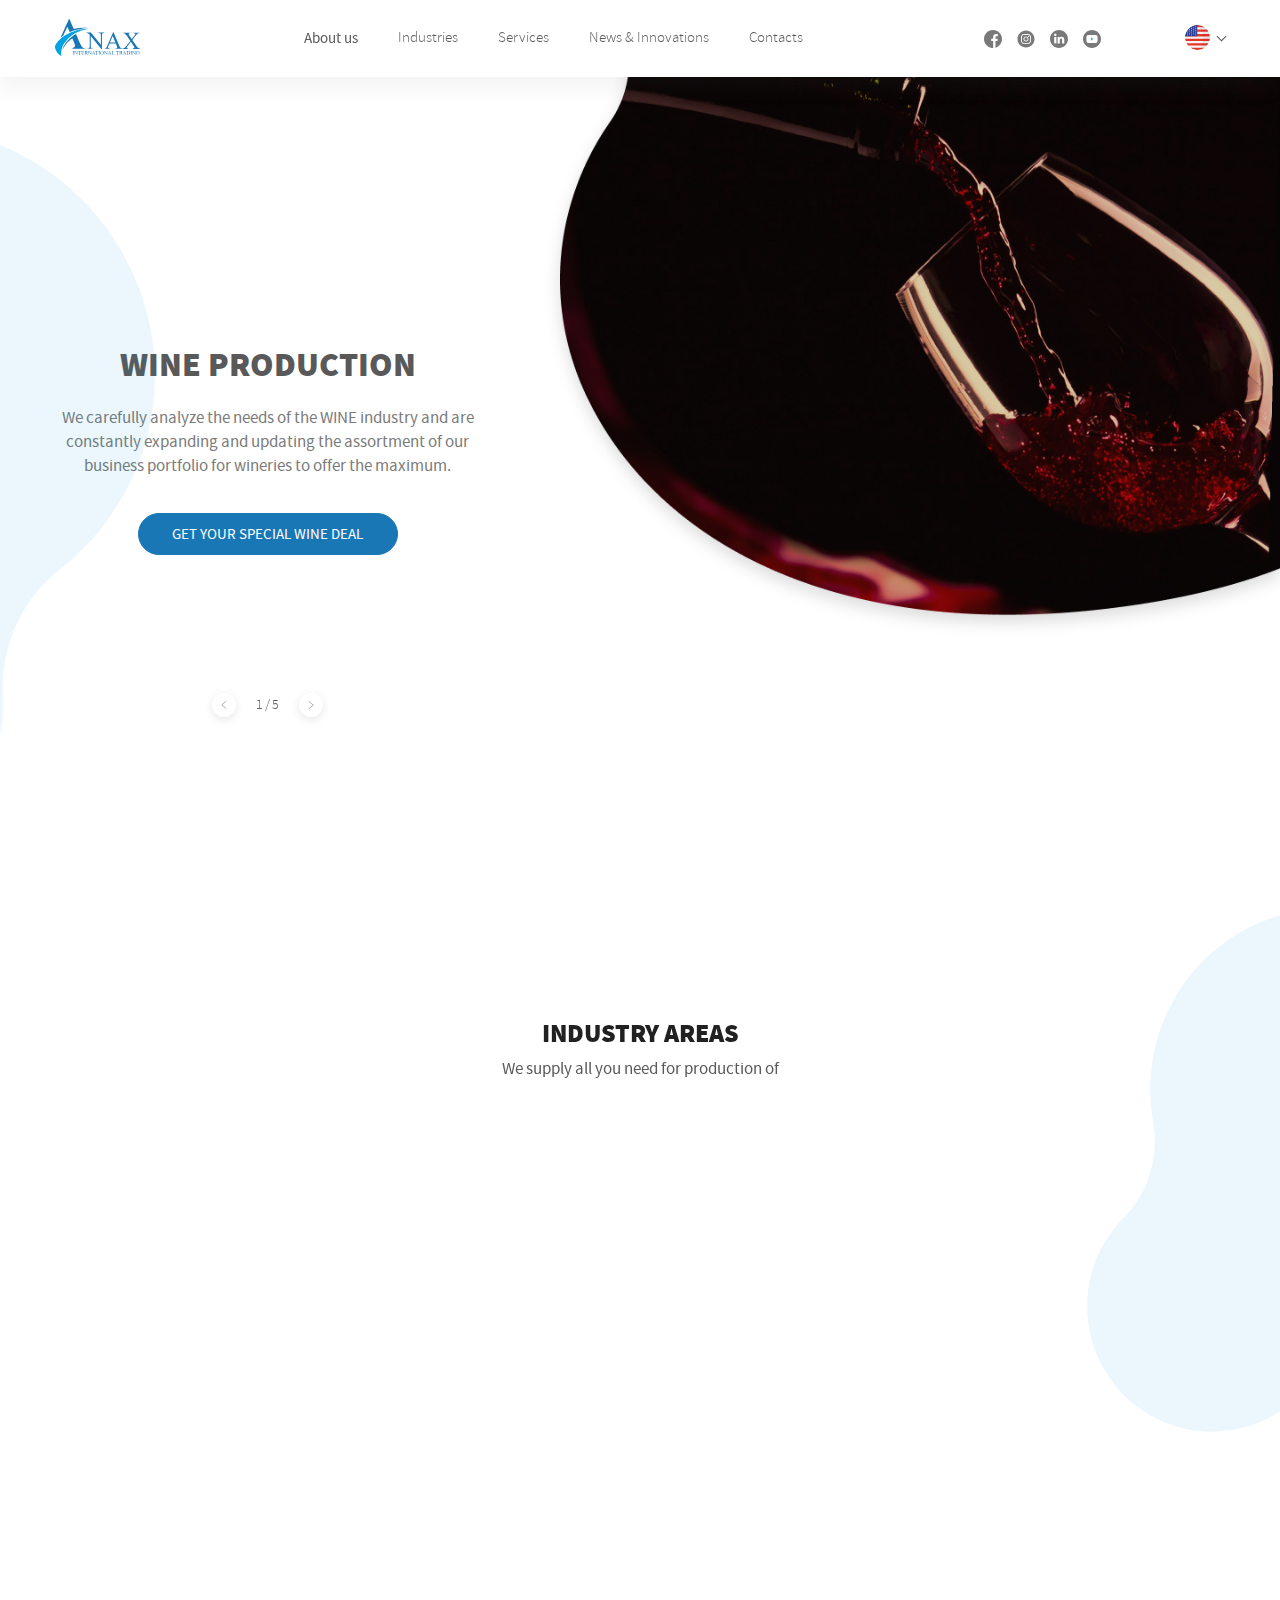
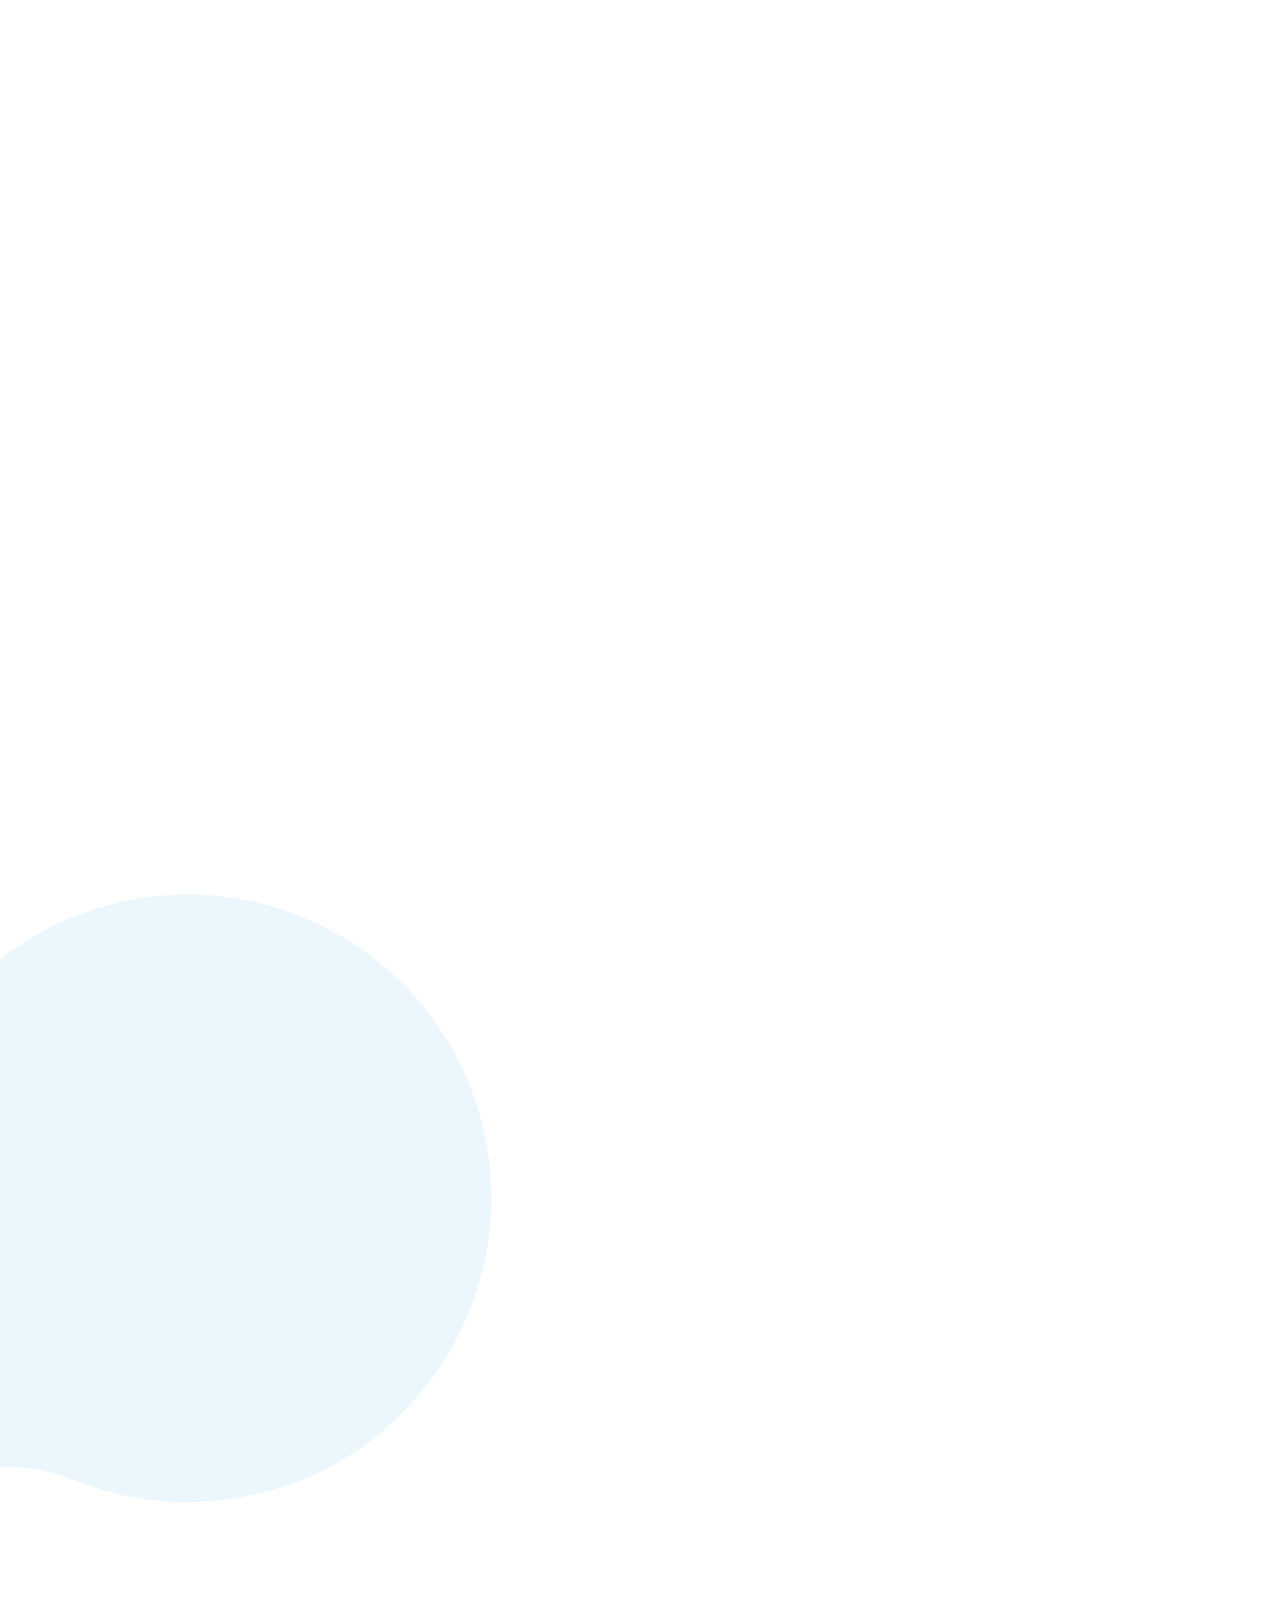
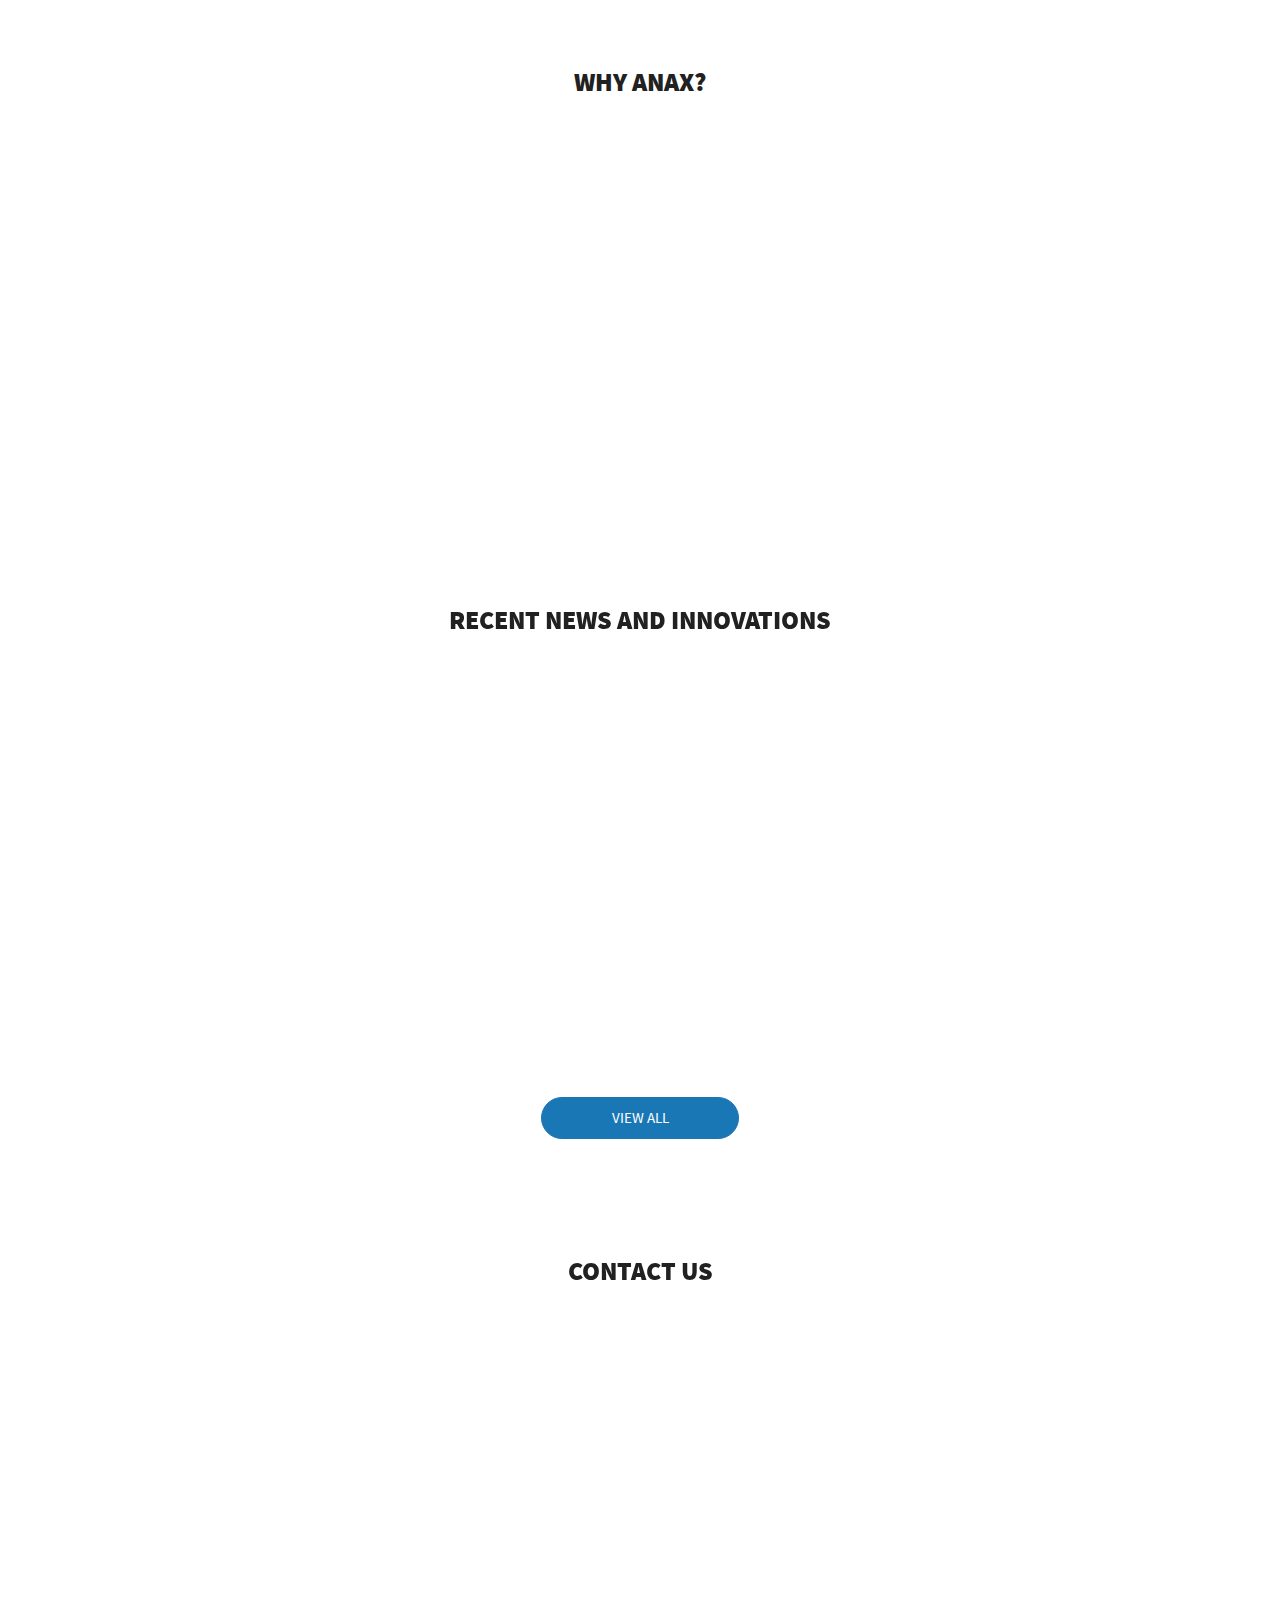
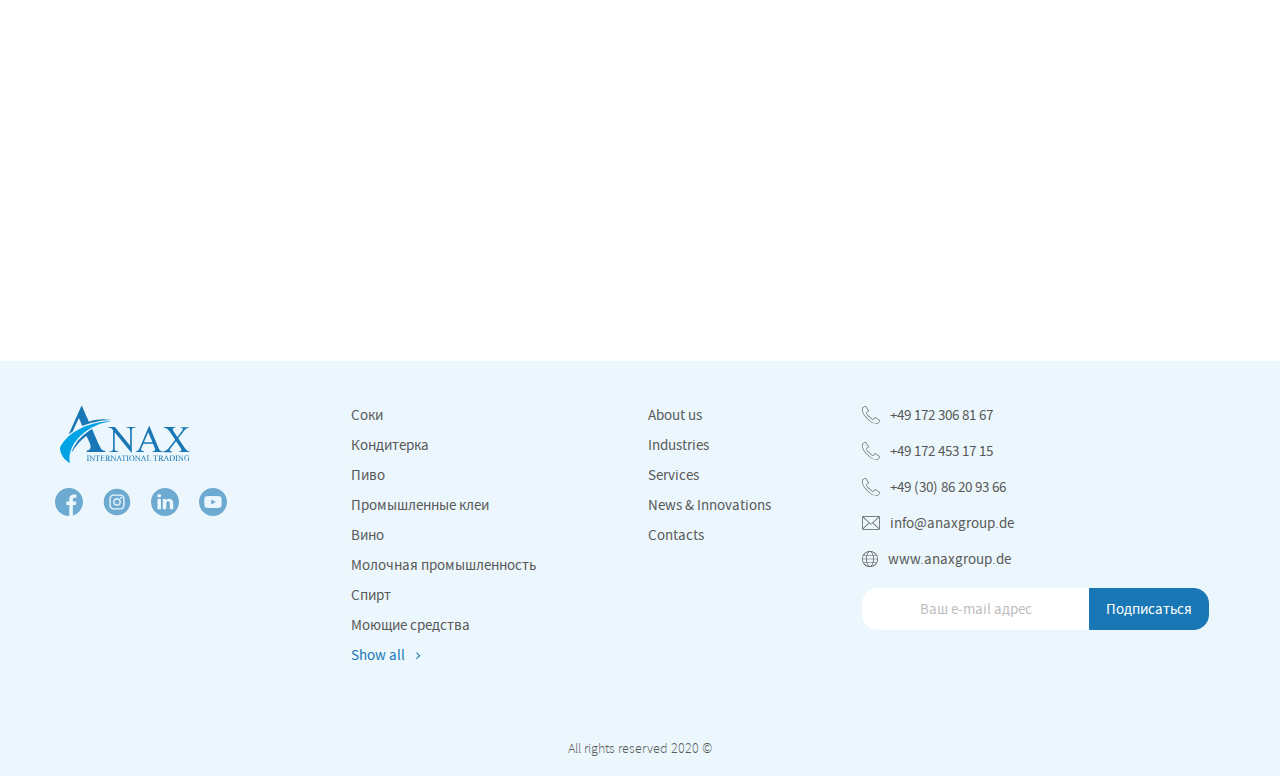
<file: home.html>
<!DOCTYPE html>
<html lang="ru-RU">
  <head>
    <meta charset="utf-8"/>
    <title>Главная страница</title><!--[if IE]>
    <meta http-equiv="X-UA-Compatible" content="IE = edge"/><![endif]-->
    <meta name="viewport" content="width=device-width, initial-scale=1, minimum-scale=1, maximum-scale=1"/>
    <meta name="keywords" content=""/>
    <link rel="apple-touch-icon" sizes="180x180" href="img/favicons/apple-touch-icon.png"/>
    <link rel="icon" type="image/png" sizes="32x32" href="img/favicons/favicon-32x32.png"/>
    <link rel="icon" type="image/png" sizes="16x16" href="img/logo.png"/>
    <link rel="mask-icon" href="img/favicons/safari-pinned-tab.svg" color="#5bbad5"/>
    <meta name="theme-color" content="#ffffff"/>
    <link rel="stylesheet" href="css/start.css"/>
  </head>
  <body class="home-page">
    <div class="preloader" id="preloader">
      <div class="preloader__loader"><img src="img/svg/logo.svg" alt=""/>
      </div>
    </div>
    <div class="wrapper">
      <header class="header" id="header">
        <div class="header__container"><a class="logo" href="http://anax.monamiadv.com/home.html"><img src="img/svg/logo.svg" alt="logo"/></a>
          <nav class="header__nav headerNav">
            <ul>
              <li><a class="active" href="http://anax.monamiadv.com/about.html">About us</a></li>
              <li><a href="http://anax.monamiadv.com/categories.html">Industries</a></li>
              <li><a href="http://anax.monamiadv.com/services.html">Services</a></li>
              <li><a href="http://anax.monamiadv.com/blog.html">News & Innovations</a></li>
              <li><a href="http://anax.monamiadv.com/contacts.html">Contacts</a></li>
            </ul>
            <ul class="socials socials_mob">
              <li><a href="" target="_blank"><svg width="18" height="18" viewBox="0 0 18 18" fill="none" xmlns="http://www.w3.org/2000/svg">
<g>
<path d="M10.4513 17.8828C10.3763 17.895 10.3011 17.9063 10.2256 17.9166C10.3011 17.9063 10.3763 17.895 10.4513 17.8828Z"/>
<path d="M10.6313 17.8521C10.5955 17.8586 10.5597 17.8647 10.5239 17.8709C10.5597 17.8647 10.5955 17.8586 10.6313 17.8521Z"/>
<path d="M10.0244 17.9414C9.93661 17.9513 9.84831 17.9601 9.75974 17.9675C9.84831 17.9601 9.93661 17.9513 10.0244 17.9414Z"/>
<path d="M10.1972 17.9204C10.1551 17.926 10.1126 17.9313 10.0703 17.9362C10.1126 17.9313 10.1551 17.926 10.1972 17.9204Z"/>
<path d="M10.8762 17.8037C10.8447 17.8104 10.8129 17.8172 10.7812 17.8236C10.8129 17.8172 10.8447 17.8104 10.8762 17.8037Z"/>
<path d="M11.4843 17.6523C11.4588 17.6596 11.4332 17.6665 11.4077 17.6736C11.4332 17.6665 11.4588 17.6596 11.4843 17.6523Z"/>
<path d="M11.3005 17.7026C11.2728 17.7099 11.2449 17.7173 11.217 17.7243C11.2449 17.7173 11.2728 17.7101 11.3005 17.7026Z"/>
<path d="M11.0597 17.7627C11.0303 17.7696 11.0006 17.776 10.9709 17.7826C11.0006 17.776 11.0303 17.7696 11.0597 17.7627Z"/>
<path d="M9.75699 17.9678C9.70961 17.9718 9.66223 17.9753 9.61472 17.9785C9.66223 17.9753 9.70961 17.9718 9.75699 17.9678Z"/>
<path d="M18 9C18 4.0302 13.9698 0 9 0C4.0302 0 0 4.0302 0 9C0 13.9698 4.0302 18 9 18C9.05287 18 9.10547 17.9989 9.1582 17.9979V10.9918H7.22461V8.73839H9.1582V7.08014C9.1582 5.15698 10.3322 4.11026 12.0477 4.11026C12.8692 4.11026 13.5754 4.17151 13.7812 4.19884V6.20879H12.5983C11.665 6.20879 11.4843 6.65236 11.4843 7.30316V8.73839H13.7159L13.425 10.9918H11.4843V17.6523C15.2461 16.5738 18 13.1081 18 9Z"/>
<path d="M9.5946 17.98C9.50095 17.986 9.40688 17.9908 9.31253 17.994C9.40688 17.9908 9.50095 17.986 9.5946 17.98Z"/>
<path d="M9.30762 17.9941C9.2579 17.9958 9.20805 17.997 9.1582 17.9978C9.20805 17.997 9.2579 17.9958 9.30762 17.9941Z"/>
</g>
</svg>
</a></li>
              <li><a href="" target="_blank"><svg width="19" height="18" viewBox="0 0 19 18" fill="none" xmlns="http://www.w3.org/2000/svg">
<g>
<path d="M11.2227 9C11.2227 9.95142 10.4514 10.7227 9.5 10.7227C8.54858 10.7227 7.77734 9.95142 7.77734 9C7.77734 8.04858 8.54858 7.27734 9.5 7.27734C10.4514 7.27734 11.2227 8.04858 11.2227 9Z"/>
<path d="M13.5287 5.95253C13.4459 5.72813 13.3138 5.52502 13.1421 5.35831C12.9754 5.18665 12.7724 5.05453 12.5479 4.97173C12.3658 4.901 12.0923 4.81682 11.5884 4.79388C11.0433 4.76903 10.8799 4.76367 9.50003 4.76367C8.12001 4.76367 7.95659 4.76889 7.41167 4.79375C6.90781 4.81682 6.63411 4.901 6.45215 4.97173C6.22762 5.05453 6.02451 5.18665 5.85793 5.35831C5.68626 5.52502 5.55415 5.728 5.47121 5.95253C5.40048 6.13463 5.3163 6.40833 5.29337 6.91219C5.26851 7.45711 5.26315 7.62053 5.26315 9.00055C5.26315 10.3804 5.26851 10.5439 5.29337 11.0889C5.3163 11.5928 5.40048 11.8663 5.47121 12.0484C5.55415 12.273 5.68613 12.4759 5.85779 12.6427C6.02451 12.8143 6.22748 12.9464 6.45201 13.0292C6.63411 13.1001 6.90781 13.1843 7.41167 13.2072C7.95659 13.2321 8.11987 13.2373 9.49989 13.2373C10.8801 13.2373 11.0435 13.2321 11.5883 13.2072C12.0921 13.1843 12.3658 13.1001 12.5479 13.0292C12.9986 12.8554 13.3549 12.4991 13.5287 12.0484C13.5994 11.8663 13.6836 11.5928 13.7067 11.0889C13.7316 10.5439 13.7368 10.3804 13.7368 9.00055C13.7368 7.62053 13.7316 7.45711 13.7067 6.91219C13.6838 6.40833 13.5996 6.13463 13.5287 5.95253ZM9.50003 11.6542C8.03432 11.6542 6.84615 10.4661 6.84615 9.00041C6.84615 7.5347 8.03432 6.34666 9.50003 6.34666C10.9656 6.34666 12.1538 7.5347 12.1538 9.00041C12.1538 10.4661 10.9656 11.6542 9.50003 11.6542ZM12.2587 6.86192C11.9162 6.86192 11.6385 6.58424 11.6385 6.24174C11.6385 5.89925 11.9162 5.62157 12.2587 5.62157C12.6012 5.62157 12.8789 5.89925 12.8789 6.24174C12.8787 6.58424 12.6012 6.86192 12.2587 6.86192Z"/>
<path d="M9.5 0C4.5302 0 0.5 4.0302 0.5 9C0.5 13.9698 4.5302 18 9.5 18C14.4698 18 18.5 13.9698 18.5 9C18.5 4.0302 14.4698 0 9.5 0ZM14.6368 11.1307C14.6118 11.6808 14.5243 12.0564 14.3966 12.3852C14.1281 13.0794 13.5794 13.6281 12.8852 13.8966C12.5565 14.0243 12.1808 14.1117 11.6308 14.1368C11.0797 14.1619 10.9036 14.168 9.50014 14.168C8.0965 14.168 7.92058 14.1619 7.36934 14.1368C6.81934 14.1117 6.4436 14.0243 6.11497 13.8966C5.77 13.7668 5.45772 13.5634 5.19954 13.3005C4.93669 13.0424 4.73331 12.73 4.60353 12.3852C4.47581 12.0565 4.38834 11.6808 4.36334 11.1308C4.33794 10.5796 4.33203 10.4035 4.33203 9C4.33203 7.5965 4.33794 7.42044 4.3632 6.86934C4.3882 6.3192 4.47554 5.9436 4.60326 5.61484C4.73303 5.27 4.93655 4.95758 5.19954 4.69954C5.45758 4.43655 5.77 4.23317 6.11484 4.10339C6.4436 3.97568 6.8192 3.88834 7.36934 3.8632C7.92044 3.83807 8.0965 3.83203 9.5 3.83203C10.9035 3.83203 11.0796 3.83807 11.6307 3.86334C12.1808 3.88834 12.5564 3.97568 12.8852 4.10326C13.23 4.23303 13.5424 4.43655 13.8006 4.69954C14.0634 4.95772 14.267 5.27 14.3966 5.61484C14.5245 5.9436 14.6118 6.3192 14.6369 6.86934C14.6621 7.42044 14.668 7.5965 14.668 9C14.668 10.4035 14.6621 10.5796 14.6368 11.1307Z"/>
</g>
</svg>
</a></li>
              <li><a href="" target="_blank"><svg width="28" height="28" viewBox="0 0 28 28" fill="none" xmlns="http://www.w3.org/2000/svg">
<path d="M14 0C6.2692 0 0 6.2692 0 14C0 21.7308 6.2692 28 14 28C21.7308 28 28 21.7308 28 14C28 6.2692 21.7308 0 14 0ZM9.93176 21.1641H6.52213V10.9061H9.93176V21.1641ZM8.22705 9.50537H8.20483C7.06067 9.50537 6.32068 8.71774 6.32068 7.73337C6.32068 6.72678 7.08331 5.96094 8.24969 5.96094C9.41608 5.96094 10.1339 6.72678 10.1561 7.73337C10.1561 8.71774 9.41608 9.50537 8.22705 9.50537ZM22.2262 21.1641H18.817V15.6763C18.817 14.2971 18.3233 13.3566 17.0896 13.3566C16.1478 13.3566 15.5868 13.991 15.3403 14.6035C15.2501 14.8227 15.2281 15.129 15.2281 15.4355V21.1641H11.8187C11.8187 21.1641 11.8633 11.8685 11.8187 10.9061H15.2281V12.3585C15.6812 11.6595 16.4919 10.6653 18.3009 10.6653C20.5441 10.6653 22.2262 12.1314 22.2262 15.2822V21.1641Z"/>
</svg>
</a></li>
              <li><a href="" target="_blank"><svg width="28" height="28" viewBox="0 0 28 28" fill="none" xmlns="http://www.w3.org/2000/svg">
<path d="M12.2557 16.6229L16.8097 14.0001L12.2557 11.3772V16.6229Z" fill="#1A77B5"/>
<path d="M14 0C6.2692 0 0 6.2692 0 14C0 21.7308 6.2692 28 14 28C21.7308 28 28 21.7308 28 14C28 6.2692 21.7308 0 14 0ZM22.7479 14.0143C22.7479 14.0143 22.7479 16.8536 22.3877 18.2227C22.1858 18.9721 21.5949 19.563 20.8456 19.7646C19.4764 20.125 14 20.125 14 20.125C14 20.125 8.53787 20.125 7.15445 19.7503C6.40506 19.5486 5.81418 18.9576 5.6123 18.2082C5.25192 16.8536 5.25192 14 5.25192 14C5.25192 14 5.25192 11.1609 5.6123 9.79184C5.81396 9.04245 6.41937 8.43704 7.15445 8.23538C8.52356 7.875 14 7.875 14 7.875C14 7.875 19.4764 7.875 20.8456 8.24969C21.5949 8.45135 22.1858 9.04245 22.3877 9.79184C22.7624 11.1609 22.7479 14.0143 22.7479 14.0143Z"/>
</svg>
</a></li>
            </ul>
          </nav>
          <ul class="socials">
            <li><a href="" target="_blank"><svg width="18" height="18" viewBox="0 0 18 18" fill="none" xmlns="http://www.w3.org/2000/svg">
<g>
<path d="M10.4513 17.8828C10.3763 17.895 10.3011 17.9063 10.2256 17.9166C10.3011 17.9063 10.3763 17.895 10.4513 17.8828Z"/>
<path d="M10.6313 17.8521C10.5955 17.8586 10.5597 17.8647 10.5239 17.8709C10.5597 17.8647 10.5955 17.8586 10.6313 17.8521Z"/>
<path d="M10.0244 17.9414C9.93661 17.9513 9.84831 17.9601 9.75974 17.9675C9.84831 17.9601 9.93661 17.9513 10.0244 17.9414Z"/>
<path d="M10.1972 17.9204C10.1551 17.926 10.1126 17.9313 10.0703 17.9362C10.1126 17.9313 10.1551 17.926 10.1972 17.9204Z"/>
<path d="M10.8762 17.8037C10.8447 17.8104 10.8129 17.8172 10.7812 17.8236C10.8129 17.8172 10.8447 17.8104 10.8762 17.8037Z"/>
<path d="M11.4843 17.6523C11.4588 17.6596 11.4332 17.6665 11.4077 17.6736C11.4332 17.6665 11.4588 17.6596 11.4843 17.6523Z"/>
<path d="M11.3005 17.7026C11.2728 17.7099 11.2449 17.7173 11.217 17.7243C11.2449 17.7173 11.2728 17.7101 11.3005 17.7026Z"/>
<path d="M11.0597 17.7627C11.0303 17.7696 11.0006 17.776 10.9709 17.7826C11.0006 17.776 11.0303 17.7696 11.0597 17.7627Z"/>
<path d="M9.75699 17.9678C9.70961 17.9718 9.66223 17.9753 9.61472 17.9785C9.66223 17.9753 9.70961 17.9718 9.75699 17.9678Z"/>
<path d="M18 9C18 4.0302 13.9698 0 9 0C4.0302 0 0 4.0302 0 9C0 13.9698 4.0302 18 9 18C9.05287 18 9.10547 17.9989 9.1582 17.9979V10.9918H7.22461V8.73839H9.1582V7.08014C9.1582 5.15698 10.3322 4.11026 12.0477 4.11026C12.8692 4.11026 13.5754 4.17151 13.7812 4.19884V6.20879H12.5983C11.665 6.20879 11.4843 6.65236 11.4843 7.30316V8.73839H13.7159L13.425 10.9918H11.4843V17.6523C15.2461 16.5738 18 13.1081 18 9Z"/>
<path d="M9.5946 17.98C9.50095 17.986 9.40688 17.9908 9.31253 17.994C9.40688 17.9908 9.50095 17.986 9.5946 17.98Z"/>
<path d="M9.30762 17.9941C9.2579 17.9958 9.20805 17.997 9.1582 17.9978C9.20805 17.997 9.2579 17.9958 9.30762 17.9941Z"/>
</g>
</svg>
</a></li>
            <li><a href="" target="_blank"><svg width="19" height="18" viewBox="0 0 19 18" fill="none" xmlns="http://www.w3.org/2000/svg">
<g>
<path d="M11.2227 9C11.2227 9.95142 10.4514 10.7227 9.5 10.7227C8.54858 10.7227 7.77734 9.95142 7.77734 9C7.77734 8.04858 8.54858 7.27734 9.5 7.27734C10.4514 7.27734 11.2227 8.04858 11.2227 9Z"/>
<path d="M13.5287 5.95253C13.4459 5.72813 13.3138 5.52502 13.1421 5.35831C12.9754 5.18665 12.7724 5.05453 12.5479 4.97173C12.3658 4.901 12.0923 4.81682 11.5884 4.79388C11.0433 4.76903 10.8799 4.76367 9.50003 4.76367C8.12001 4.76367 7.95659 4.76889 7.41167 4.79375C6.90781 4.81682 6.63411 4.901 6.45215 4.97173C6.22762 5.05453 6.02451 5.18665 5.85793 5.35831C5.68626 5.52502 5.55415 5.728 5.47121 5.95253C5.40048 6.13463 5.3163 6.40833 5.29337 6.91219C5.26851 7.45711 5.26315 7.62053 5.26315 9.00055C5.26315 10.3804 5.26851 10.5439 5.29337 11.0889C5.3163 11.5928 5.40048 11.8663 5.47121 12.0484C5.55415 12.273 5.68613 12.4759 5.85779 12.6427C6.02451 12.8143 6.22748 12.9464 6.45201 13.0292C6.63411 13.1001 6.90781 13.1843 7.41167 13.2072C7.95659 13.2321 8.11987 13.2373 9.49989 13.2373C10.8801 13.2373 11.0435 13.2321 11.5883 13.2072C12.0921 13.1843 12.3658 13.1001 12.5479 13.0292C12.9986 12.8554 13.3549 12.4991 13.5287 12.0484C13.5994 11.8663 13.6836 11.5928 13.7067 11.0889C13.7316 10.5439 13.7368 10.3804 13.7368 9.00055C13.7368 7.62053 13.7316 7.45711 13.7067 6.91219C13.6838 6.40833 13.5996 6.13463 13.5287 5.95253ZM9.50003 11.6542C8.03432 11.6542 6.84615 10.4661 6.84615 9.00041C6.84615 7.5347 8.03432 6.34666 9.50003 6.34666C10.9656 6.34666 12.1538 7.5347 12.1538 9.00041C12.1538 10.4661 10.9656 11.6542 9.50003 11.6542ZM12.2587 6.86192C11.9162 6.86192 11.6385 6.58424 11.6385 6.24174C11.6385 5.89925 11.9162 5.62157 12.2587 5.62157C12.6012 5.62157 12.8789 5.89925 12.8789 6.24174C12.8787 6.58424 12.6012 6.86192 12.2587 6.86192Z"/>
<path d="M9.5 0C4.5302 0 0.5 4.0302 0.5 9C0.5 13.9698 4.5302 18 9.5 18C14.4698 18 18.5 13.9698 18.5 9C18.5 4.0302 14.4698 0 9.5 0ZM14.6368 11.1307C14.6118 11.6808 14.5243 12.0564 14.3966 12.3852C14.1281 13.0794 13.5794 13.6281 12.8852 13.8966C12.5565 14.0243 12.1808 14.1117 11.6308 14.1368C11.0797 14.1619 10.9036 14.168 9.50014 14.168C8.0965 14.168 7.92058 14.1619 7.36934 14.1368C6.81934 14.1117 6.4436 14.0243 6.11497 13.8966C5.77 13.7668 5.45772 13.5634 5.19954 13.3005C4.93669 13.0424 4.73331 12.73 4.60353 12.3852C4.47581 12.0565 4.38834 11.6808 4.36334 11.1308C4.33794 10.5796 4.33203 10.4035 4.33203 9C4.33203 7.5965 4.33794 7.42044 4.3632 6.86934C4.3882 6.3192 4.47554 5.9436 4.60326 5.61484C4.73303 5.27 4.93655 4.95758 5.19954 4.69954C5.45758 4.43655 5.77 4.23317 6.11484 4.10339C6.4436 3.97568 6.8192 3.88834 7.36934 3.8632C7.92044 3.83807 8.0965 3.83203 9.5 3.83203C10.9035 3.83203 11.0796 3.83807 11.6307 3.86334C12.1808 3.88834 12.5564 3.97568 12.8852 4.10326C13.23 4.23303 13.5424 4.43655 13.8006 4.69954C14.0634 4.95772 14.267 5.27 14.3966 5.61484C14.5245 5.9436 14.6118 6.3192 14.6369 6.86934C14.6621 7.42044 14.668 7.5965 14.668 9C14.668 10.4035 14.6621 10.5796 14.6368 11.1307Z"/>
</g>
</svg>
</a></li>
            <li><a href="" target="_blank"><svg width="28" height="28" viewBox="0 0 28 28" fill="none" xmlns="http://www.w3.org/2000/svg">
<path d="M14 0C6.2692 0 0 6.2692 0 14C0 21.7308 6.2692 28 14 28C21.7308 28 28 21.7308 28 14C28 6.2692 21.7308 0 14 0ZM9.93176 21.1641H6.52213V10.9061H9.93176V21.1641ZM8.22705 9.50537H8.20483C7.06067 9.50537 6.32068 8.71774 6.32068 7.73337C6.32068 6.72678 7.08331 5.96094 8.24969 5.96094C9.41608 5.96094 10.1339 6.72678 10.1561 7.73337C10.1561 8.71774 9.41608 9.50537 8.22705 9.50537ZM22.2262 21.1641H18.817V15.6763C18.817 14.2971 18.3233 13.3566 17.0896 13.3566C16.1478 13.3566 15.5868 13.991 15.3403 14.6035C15.2501 14.8227 15.2281 15.129 15.2281 15.4355V21.1641H11.8187C11.8187 21.1641 11.8633 11.8685 11.8187 10.9061H15.2281V12.3585C15.6812 11.6595 16.4919 10.6653 18.3009 10.6653C20.5441 10.6653 22.2262 12.1314 22.2262 15.2822V21.1641Z"/>
</svg>
</a></li>
            <li><a href="" target="_blank"><svg width="28" height="28" viewBox="0 0 28 28" fill="none" xmlns="http://www.w3.org/2000/svg">
<path d="M12.2557 16.6229L16.8097 14.0001L12.2557 11.3772V16.6229Z" fill="#1A77B5"/>
<path d="M14 0C6.2692 0 0 6.2692 0 14C0 21.7308 6.2692 28 14 28C21.7308 28 28 21.7308 28 14C28 6.2692 21.7308 0 14 0ZM22.7479 14.0143C22.7479 14.0143 22.7479 16.8536 22.3877 18.2227C22.1858 18.9721 21.5949 19.563 20.8456 19.7646C19.4764 20.125 14 20.125 14 20.125C14 20.125 8.53787 20.125 7.15445 19.7503C6.40506 19.5486 5.81418 18.9576 5.6123 18.2082C5.25192 16.8536 5.25192 14 5.25192 14C5.25192 14 5.25192 11.1609 5.6123 9.79184C5.81396 9.04245 6.41937 8.43704 7.15445 8.23538C8.52356 7.875 14 7.875 14 7.875C14 7.875 19.4764 7.875 20.8456 8.24969C21.5949 8.45135 22.1858 9.04245 22.3877 9.79184C22.7624 11.1609 22.7479 14.0143 22.7479 14.0143Z"/>
</svg>
</a></li>
          </ul>
          <div class="header__lang">
            <ul class="switcher-dropdown">
              <li class="item-language-main"><span><svg width="24" height="24" viewBox="0 0 24 24" fill="none" xmlns="http://www.w3.org/2000/svg">
<path d="M5.1575 21.8557H18.8425L18.8432 21.855H5.15674L5.1575 21.8557Z" fill="#C42126"/>
<path d="M11.9998 0C11.7641 0 11.5303 0.00851213 11.2982 0.021787H12.7016C12.4693 0.00851213 12.2355 0 11.9998 0Z" fill="#C42126"/>
<path d="M15.5466 4.38803H21.2767C20.5961 3.55947 19.805 2.82601 18.9287 2.20508H14.6259C14.982 2.83148 15.2881 3.57062 15.5466 4.38803Z" fill="#E7E7E7"/>
<path d="M14.6259 2.205H18.9287C17.1499 0.944443 15.0143 0.155044 12.7016 0.0214844H12.3322C13.4207 0.158489 13.9207 0.964101 14.6259 2.205Z" fill="#DC3027"/>
<path d="M23.5525 8.75522C23.3391 7.9943 23.053 7.26423 22.7013 6.57227H16.1091C16.2427 7.27315 16.348 8.00524 16.4261 8.75522H23.5525Z" fill="#E7E7E7"/>
<path d="M15.7383 6.57198H22.7012C22.3044 5.79155 21.8277 5.0592 21.2767 4.38867H15.1944C15.4088 5.06756 15.5909 5.79991 15.7383 6.57198Z" fill="#DC3027"/>
<path d="M16.6785 13.1216H23.9458C23.9803 12.7523 23.9998 12.3781 23.9998 11.9999C23.9998 11.642 23.981 11.2886 23.9503 10.9385H16.6802C16.7039 11.6645 16.7035 12.3959 16.6785 13.1216Z" fill="#E7E7E7"/>
<path d="M23.9505 10.9388C23.8848 10.189 23.7497 9.45958 23.5524 8.75586H16.1199C16.1946 9.47073 16.2439 10.2021 16.2679 10.9388H23.9505Z" fill="#DC3027"/>
<path d="M15.9837 17.489H22.6699C23.0265 16.7978 23.3171 16.0671 23.535 15.3057H16.307C16.2274 16.0568 16.1193 16.7887 15.9837 17.489Z" fill="#E7E7E7"/>
<path d="M23.5352 15.305C23.7366 14.6015 23.8765 13.872 23.946 13.1221H16.4521C16.4265 13.8593 16.3757 14.5905 16.2996 15.305H23.5352Z" fill="#DC3027"/>
<path d="M18.8432 21.8553C19.7322 21.2369 20.5344 20.5027 21.2259 19.6724H15.5956C15.3325 20.4932 15.02 21.2311 14.6575 21.8553H18.8432Z" fill="#E7E7E7"/>
<path d="M15.3838 19.6721H21.2258C21.7833 19.0023 22.2672 18.27 22.6698 17.4888H15.9346C15.7851 18.2614 15.6012 18.9941 15.3838 19.6721Z" fill="#DC3027"/>
<path d="M11.5649 23.9914C11.5407 23.9906 11.5165 23.9895 11.4922 23.9888C11.5165 23.9895 11.5407 23.9906 11.5649 23.9914Z" fill="#DC3027"/>
<path d="M11.9998 24.0001C14.5439 24.0001 16.9011 23.2059 18.8425 21.856H14.4995C13.7287 23.184 13.2202 24.0001 11.9998 24.0001Z" fill="#DC3027"/>
<path d="M11.9999 24.0002C11.8542 24.0002 11.7094 23.9968 11.565 23.9917C11.7109 23.9966 11.8559 24.0002 11.9999 24.0002Z" fill="#C42126"/>
<path d="M15.0232 2.20508H5.0713C4.1948 2.82601 3.40393 3.55942 2.72311 4.38803H15.9437C15.6853 3.57062 15.3793 2.83148 15.0232 2.20508Z" fill="#F3F4F5"/>
<path d="M5.0713 2.205H15.0232C14.3179 0.964101 13.4207 0.158489 12.3321 0.0214844H11.2982C8.98546 0.155044 6.84988 0.944443 5.0713 2.205Z" fill="#E73625"/>
<path d="M0.44754 8.75522H16.8045C16.7264 8.00509 16.6211 7.27315 16.4875 6.57227H1.29865C0.946969 7.26428 0.660901 7.9943 0.44754 8.75522Z" fill="#F3F4F5"/>
<path d="M2.72312 4.38867C2.17252 5.0592 1.69543 5.7915 1.29886 6.57198H16.4875C16.3403 5.80006 16.1583 5.06777 15.9437 4.38867C15.9437 4.38867 2.72312 4.38867 2.72312 4.38867Z" fill="#E73625"/>
<path d="M0 11.9998C0 12.3779 0.0197096 12.7522 0.0540115 13.1214H16.9511C16.9762 12.3957 16.9765 11.6645 16.9529 10.9385H0.0494514C0.018747 11.2885 0 11.6418 0 11.9998Z" fill="#F3F4F5"/>
<path d="M0.0494537 10.9388H16.9527C16.9286 10.202 16.8791 9.47078 16.8047 8.75586H0.447345C0.250097 9.45973 0.115017 10.189 0.0494537 10.9388Z" fill="#E73625"/>
<path d="M16.7986 15.3057H0.464767C0.682688 16.0673 0.973519 16.7978 1.32991 17.489H16.4754C16.6111 16.7889 16.7188 16.0569 16.7986 15.3057Z" fill="#F3F4F5"/>
<path d="M0.464777 15.305H16.7986C16.8746 14.5905 16.9256 13.8591 16.9512 13.1221H0.0540161C0.123532 13.8722 0.263577 14.6015 0.464777 15.305Z" fill="#E73625"/>
<path d="M5.15673 21.8553H14.9867C15.3491 21.231 15.6618 20.4932 15.9248 19.6724H2.77409C3.4655 20.5027 4.26752 21.2369 5.15673 21.8553Z" fill="#F3F4F5"/>
<path d="M1.33012 17.4888C1.73278 18.27 2.21665 19.0023 2.7741 19.6721H15.9248C16.1419 18.9941 16.3259 18.2614 16.4754 17.4888H1.33012Z" fill="#E73625"/>
<path d="M11.4922 23.9889C11.5165 23.9897 11.5407 23.9908 11.565 23.9915C11.7094 23.9967 11.8541 24.0001 11.9998 24.0001C13.2202 24.0001 14.2153 23.184 14.9863 21.856H5.15753C6.96874 23.1157 9.14278 23.891 11.4922 23.9889Z" fill="#E73625"/>
<path d="M11.7517 0.00585938C5.60239 0.130957 0.59037 4.87895 0.0509644 10.9185H11.752V0.00585938H11.7517Z" fill="#283991"/>
<path d="M2.40099 6.7998L2.58379 7.36272H3.1761L2.69693 7.71081L2.87994 8.27413L2.40099 7.92584L1.92218 8.27413L2.10483 7.71081L1.62582 7.36272H2.21813L2.40099 6.7998Z" fill="#EFEFEF"/>
<path d="M2.40099 8.78809L2.58379 9.35136H3.1761L2.69693 9.69944L2.87994 10.2628L2.40099 9.91447L1.92218 10.2628L2.10483 9.69944L1.62582 9.35136H2.21813L2.40099 8.78809Z" fill="#EFEFEF"/>
<path d="M4.39008 3.81543L4.57294 4.37855H5.16504L4.68603 4.72684L4.86889 5.28975L4.39008 4.94187L3.91107 5.28975L4.09393 4.72684L3.61472 4.37855H4.20702L4.39008 3.81543Z" fill="#EFEFEF"/>
<path d="M4.39008 5.80469L4.57294 6.36781H5.16504L4.68603 6.71569L4.86889 7.27901L4.39008 6.93113L3.91107 7.27901L4.09393 6.71569L3.61472 6.36781H4.20702L4.39008 5.80469Z" fill="#EFEFEF"/>
<path d="M4.39008 7.79395L4.57294 8.35727H5.16504L4.68603 8.70495L4.86889 9.26827L4.39008 8.92003L3.91107 9.26827L4.09393 8.70495L3.61472 8.35727H4.20702L4.39008 7.79395Z" fill="#EFEFEF"/>
<path d="M0.890834 9.26772L0.707823 8.7044L1.18683 8.35652H0.594885L0.58161 8.31543C0.516604 8.51648 0.457881 8.71996 0.403717 8.92572L0.412077 8.91949L0.890834 9.26772Z" fill="#EFEFEF"/>
<path d="M1.92217 6.28502L2.40098 5.93678L2.87999 6.28502L2.69698 5.7217L3.17599 5.37346H2.58369L2.40083 4.81055L2.21797 5.37346H1.99969C1.95916 5.43487 1.91994 5.49663 1.88052 5.55896L2.10488 5.7217L1.92217 6.28502Z" fill="#EFEFEF"/>
<path d="M4.39009 2.95292L4.8689 3.3008L4.68604 2.73789L5.16485 2.38965H4.82284C4.53236 2.60681 4.25212 2.83664 3.98288 3.07913L3.91068 3.3008L4.39009 2.95292Z" fill="#EFEFEF"/>
<path d="M5.90018 2.30634L6.37919 1.9581L6.85799 2.30634L6.67514 1.74302L7.15394 1.39513H6.56184L6.53702 1.31934C6.33637 1.42184 6.13781 1.52849 5.94375 1.64199L6.08283 1.74297L5.90018 2.30634Z" fill="#EFEFEF"/>
<path d="M6.3792 2.82129L6.56205 3.38405H7.15415L6.67514 3.73229L6.858 4.29561L6.3792 3.94732L5.90019 4.29561L6.08304 3.73229L5.60388 3.38405H6.19613L6.3792 2.82129Z" fill="#EFEFEF"/>
<path d="M6.3792 4.81055L6.56205 5.37331H7.15415L6.67514 5.72155L6.858 6.28487L6.3792 5.93658L5.90019 6.28487L6.08304 5.72155L5.60388 5.37331H6.19613L6.3792 4.81055Z" fill="#EFEFEF"/>
<path d="M6.3792 6.7998L6.56205 7.36272H7.15415L6.67514 7.71081L6.858 8.27413L6.3792 7.92584L5.90019 8.27413L6.08304 7.71081L5.60388 7.36272H6.19613L6.3792 6.7998Z" fill="#EFEFEF"/>
<path d="M6.3792 8.78809L6.56205 9.35136H7.15415L6.67514 9.69944L6.858 10.2628L6.3792 9.91447L5.90019 10.2628L6.08304 9.69944L5.60388 9.35136H6.19613L6.3792 8.78809Z" fill="#EFEFEF"/>
<path d="M8.3683 1.82617L8.55116 2.38929H9.14326L8.66445 2.73758L8.84711 3.30049L8.3683 2.95261L7.88914 3.30049L8.07215 2.73758L7.59299 2.38929H8.18524L8.3683 1.82617Z" fill="#EFEFEF"/>
<path d="M8.3683 3.81543L8.55116 4.37855H9.14326L8.66445 4.72684L8.84711 5.28975L8.3683 4.94187L7.88914 5.28975L8.07215 4.72684L7.59299 4.37855H8.18524L8.3683 3.81543Z" fill="#EFEFEF"/>
<path d="M8.3683 5.80469L8.55116 6.36781H9.14326L8.66445 6.71569L8.84711 7.27901L8.3683 6.93113L7.88914 7.27901L8.07215 6.71569L7.59299 6.36781H8.18524L8.3683 5.80469Z" fill="#EFEFEF"/>
<path d="M8.3683 7.79395L8.55116 8.35727H9.14326L8.66445 8.70495L8.84711 9.26827L8.3683 8.92003L7.88914 9.26827L8.07215 8.70495L7.59299 8.35727H8.18524L8.3683 7.79395Z" fill="#EFEFEF"/>
<path d="M10.3574 0.832031L10.5402 1.39515H11.1323L10.6533 1.74303L10.8362 2.30635L10.3574 1.95806L9.87821 2.30635L10.0612 1.74303L9.58206 1.39515H10.1742L10.3574 0.832031Z" fill="#EFEFEF"/>
<path d="M10.3574 2.82129L10.5402 3.38405H11.1323L10.6533 3.73229L10.8362 4.29561L10.3574 3.94732L9.87821 4.29561L10.0612 3.73229L9.58206 3.38405H10.1742L10.3574 2.82129Z" fill="#EFEFEF"/>
<path d="M10.3574 4.81055L10.5402 5.37331H11.1323L10.6533 5.72155L10.8362 6.28487L10.3574 5.93658L9.87821 6.28487L10.0612 5.72155L9.58206 5.37331H10.1742L10.3574 4.81055Z" fill="#EFEFEF"/>
<path d="M10.3574 6.7998L10.5402 7.36272H11.1323L10.6533 7.71081L10.8362 8.27413L10.3574 7.92584L9.87821 8.27413L10.0612 7.71081L9.58206 7.36272H10.1742L10.3574 6.7998Z" fill="#EFEFEF"/>
<path d="M10.3574 8.78809L10.5402 9.35136H11.1323L10.6533 9.69944L10.8362 10.2628L10.3574 9.91447L9.87821 10.2628L10.0612 9.69944L9.58206 9.35136H10.1742L10.3574 8.78809Z" fill="#EFEFEF"/>
</svg>
</span>
                <ul class="language-dropdown">
                  <li><a href=""><svg width="24" height="24" viewBox="0 0 24 24" fill="none" xmlns="http://www.w3.org/2000/svg">
<path d="M5.1575 21.8557H18.8425L18.8432 21.855H5.15674L5.1575 21.8557Z" fill="#C42126"/>
<path d="M11.9998 0C11.7641 0 11.5303 0.00851213 11.2982 0.021787H12.7016C12.4693 0.00851213 12.2355 0 11.9998 0Z" fill="#C42126"/>
<path d="M15.5466 4.38803H21.2767C20.5961 3.55947 19.805 2.82601 18.9287 2.20508H14.6259C14.982 2.83148 15.2881 3.57062 15.5466 4.38803Z" fill="#E7E7E7"/>
<path d="M14.6259 2.205H18.9287C17.1499 0.944443 15.0143 0.155044 12.7016 0.0214844H12.3322C13.4207 0.158489 13.9207 0.964101 14.6259 2.205Z" fill="#DC3027"/>
<path d="M23.5525 8.75522C23.3391 7.9943 23.053 7.26423 22.7013 6.57227H16.1091C16.2427 7.27315 16.348 8.00524 16.4261 8.75522H23.5525Z" fill="#E7E7E7"/>
<path d="M15.7383 6.57198H22.7012C22.3044 5.79155 21.8277 5.0592 21.2767 4.38867H15.1944C15.4088 5.06756 15.5909 5.79991 15.7383 6.57198Z" fill="#DC3027"/>
<path d="M16.6785 13.1216H23.9458C23.9803 12.7523 23.9998 12.3781 23.9998 11.9999C23.9998 11.642 23.981 11.2886 23.9503 10.9385H16.6802C16.7039 11.6645 16.7035 12.3959 16.6785 13.1216Z" fill="#E7E7E7"/>
<path d="M23.9505 10.9388C23.8848 10.189 23.7497 9.45958 23.5524 8.75586H16.1199C16.1946 9.47073 16.2439 10.2021 16.2679 10.9388H23.9505Z" fill="#DC3027"/>
<path d="M15.9837 17.489H22.6699C23.0265 16.7978 23.3171 16.0671 23.535 15.3057H16.307C16.2274 16.0568 16.1193 16.7887 15.9837 17.489Z" fill="#E7E7E7"/>
<path d="M23.5352 15.305C23.7366 14.6015 23.8765 13.872 23.946 13.1221H16.4521C16.4265 13.8593 16.3757 14.5905 16.2996 15.305H23.5352Z" fill="#DC3027"/>
<path d="M18.8432 21.8553C19.7322 21.2369 20.5344 20.5027 21.2259 19.6724H15.5956C15.3325 20.4932 15.02 21.2311 14.6575 21.8553H18.8432Z" fill="#E7E7E7"/>
<path d="M15.3838 19.6721H21.2258C21.7833 19.0023 22.2672 18.27 22.6698 17.4888H15.9346C15.7851 18.2614 15.6012 18.9941 15.3838 19.6721Z" fill="#DC3027"/>
<path d="M11.5649 23.9914C11.5407 23.9906 11.5165 23.9895 11.4922 23.9888C11.5165 23.9895 11.5407 23.9906 11.5649 23.9914Z" fill="#DC3027"/>
<path d="M11.9998 24.0001C14.5439 24.0001 16.9011 23.2059 18.8425 21.856H14.4995C13.7287 23.184 13.2202 24.0001 11.9998 24.0001Z" fill="#DC3027"/>
<path d="M11.9999 24.0002C11.8542 24.0002 11.7094 23.9968 11.565 23.9917C11.7109 23.9966 11.8559 24.0002 11.9999 24.0002Z" fill="#C42126"/>
<path d="M15.0232 2.20508H5.0713C4.1948 2.82601 3.40393 3.55942 2.72311 4.38803H15.9437C15.6853 3.57062 15.3793 2.83148 15.0232 2.20508Z" fill="#F3F4F5"/>
<path d="M5.0713 2.205H15.0232C14.3179 0.964101 13.4207 0.158489 12.3321 0.0214844H11.2982C8.98546 0.155044 6.84988 0.944443 5.0713 2.205Z" fill="#E73625"/>
<path d="M0.44754 8.75522H16.8045C16.7264 8.00509 16.6211 7.27315 16.4875 6.57227H1.29865C0.946969 7.26428 0.660901 7.9943 0.44754 8.75522Z" fill="#F3F4F5"/>
<path d="M2.72312 4.38867C2.17252 5.0592 1.69543 5.7915 1.29886 6.57198H16.4875C16.3403 5.80006 16.1583 5.06777 15.9437 4.38867C15.9437 4.38867 2.72312 4.38867 2.72312 4.38867Z" fill="#E73625"/>
<path d="M0 11.9998C0 12.3779 0.0197096 12.7522 0.0540115 13.1214H16.9511C16.9762 12.3957 16.9765 11.6645 16.9529 10.9385H0.0494514C0.018747 11.2885 0 11.6418 0 11.9998Z" fill="#F3F4F5"/>
<path d="M0.0494537 10.9388H16.9527C16.9286 10.202 16.8791 9.47078 16.8047 8.75586H0.447345C0.250097 9.45973 0.115017 10.189 0.0494537 10.9388Z" fill="#E73625"/>
<path d="M16.7986 15.3057H0.464767C0.682688 16.0673 0.973519 16.7978 1.32991 17.489H16.4754C16.6111 16.7889 16.7188 16.0569 16.7986 15.3057Z" fill="#F3F4F5"/>
<path d="M0.464777 15.305H16.7986C16.8746 14.5905 16.9256 13.8591 16.9512 13.1221H0.0540161C0.123532 13.8722 0.263577 14.6015 0.464777 15.305Z" fill="#E73625"/>
<path d="M5.15673 21.8553H14.9867C15.3491 21.231 15.6618 20.4932 15.9248 19.6724H2.77409C3.4655 20.5027 4.26752 21.2369 5.15673 21.8553Z" fill="#F3F4F5"/>
<path d="M1.33012 17.4888C1.73278 18.27 2.21665 19.0023 2.7741 19.6721H15.9248C16.1419 18.9941 16.3259 18.2614 16.4754 17.4888H1.33012Z" fill="#E73625"/>
<path d="M11.4922 23.9889C11.5165 23.9897 11.5407 23.9908 11.565 23.9915C11.7094 23.9967 11.8541 24.0001 11.9998 24.0001C13.2202 24.0001 14.2153 23.184 14.9863 21.856H5.15753C6.96874 23.1157 9.14278 23.891 11.4922 23.9889Z" fill="#E73625"/>
<path d="M11.7517 0.00585938C5.60239 0.130957 0.59037 4.87895 0.0509644 10.9185H11.752V0.00585938H11.7517Z" fill="#283991"/>
<path d="M2.40099 6.7998L2.58379 7.36272H3.1761L2.69693 7.71081L2.87994 8.27413L2.40099 7.92584L1.92218 8.27413L2.10483 7.71081L1.62582 7.36272H2.21813L2.40099 6.7998Z" fill="#EFEFEF"/>
<path d="M2.40099 8.78809L2.58379 9.35136H3.1761L2.69693 9.69944L2.87994 10.2628L2.40099 9.91447L1.92218 10.2628L2.10483 9.69944L1.62582 9.35136H2.21813L2.40099 8.78809Z" fill="#EFEFEF"/>
<path d="M4.39008 3.81543L4.57294 4.37855H5.16504L4.68603 4.72684L4.86889 5.28975L4.39008 4.94187L3.91107 5.28975L4.09393 4.72684L3.61472 4.37855H4.20702L4.39008 3.81543Z" fill="#EFEFEF"/>
<path d="M4.39008 5.80469L4.57294 6.36781H5.16504L4.68603 6.71569L4.86889 7.27901L4.39008 6.93113L3.91107 7.27901L4.09393 6.71569L3.61472 6.36781H4.20702L4.39008 5.80469Z" fill="#EFEFEF"/>
<path d="M4.39008 7.79395L4.57294 8.35727H5.16504L4.68603 8.70495L4.86889 9.26827L4.39008 8.92003L3.91107 9.26827L4.09393 8.70495L3.61472 8.35727H4.20702L4.39008 7.79395Z" fill="#EFEFEF"/>
<path d="M0.890834 9.26772L0.707823 8.7044L1.18683 8.35652H0.594885L0.58161 8.31543C0.516604 8.51648 0.457881 8.71996 0.403717 8.92572L0.412077 8.91949L0.890834 9.26772Z" fill="#EFEFEF"/>
<path d="M1.92217 6.28502L2.40098 5.93678L2.87999 6.28502L2.69698 5.7217L3.17599 5.37346H2.58369L2.40083 4.81055L2.21797 5.37346H1.99969C1.95916 5.43487 1.91994 5.49663 1.88052 5.55896L2.10488 5.7217L1.92217 6.28502Z" fill="#EFEFEF"/>
<path d="M4.39009 2.95292L4.8689 3.3008L4.68604 2.73789L5.16485 2.38965H4.82284C4.53236 2.60681 4.25212 2.83664 3.98288 3.07913L3.91068 3.3008L4.39009 2.95292Z" fill="#EFEFEF"/>
<path d="M5.90018 2.30634L6.37919 1.9581L6.85799 2.30634L6.67514 1.74302L7.15394 1.39513H6.56184L6.53702 1.31934C6.33637 1.42184 6.13781 1.52849 5.94375 1.64199L6.08283 1.74297L5.90018 2.30634Z" fill="#EFEFEF"/>
<path d="M6.3792 2.82129L6.56205 3.38405H7.15415L6.67514 3.73229L6.858 4.29561L6.3792 3.94732L5.90019 4.29561L6.08304 3.73229L5.60388 3.38405H6.19613L6.3792 2.82129Z" fill="#EFEFEF"/>
<path d="M6.3792 4.81055L6.56205 5.37331H7.15415L6.67514 5.72155L6.858 6.28487L6.3792 5.93658L5.90019 6.28487L6.08304 5.72155L5.60388 5.37331H6.19613L6.3792 4.81055Z" fill="#EFEFEF"/>
<path d="M6.3792 6.7998L6.56205 7.36272H7.15415L6.67514 7.71081L6.858 8.27413L6.3792 7.92584L5.90019 8.27413L6.08304 7.71081L5.60388 7.36272H6.19613L6.3792 6.7998Z" fill="#EFEFEF"/>
<path d="M6.3792 8.78809L6.56205 9.35136H7.15415L6.67514 9.69944L6.858 10.2628L6.3792 9.91447L5.90019 10.2628L6.08304 9.69944L5.60388 9.35136H6.19613L6.3792 8.78809Z" fill="#EFEFEF"/>
<path d="M8.3683 1.82617L8.55116 2.38929H9.14326L8.66445 2.73758L8.84711 3.30049L8.3683 2.95261L7.88914 3.30049L8.07215 2.73758L7.59299 2.38929H8.18524L8.3683 1.82617Z" fill="#EFEFEF"/>
<path d="M8.3683 3.81543L8.55116 4.37855H9.14326L8.66445 4.72684L8.84711 5.28975L8.3683 4.94187L7.88914 5.28975L8.07215 4.72684L7.59299 4.37855H8.18524L8.3683 3.81543Z" fill="#EFEFEF"/>
<path d="M8.3683 5.80469L8.55116 6.36781H9.14326L8.66445 6.71569L8.84711 7.27901L8.3683 6.93113L7.88914 7.27901L8.07215 6.71569L7.59299 6.36781H8.18524L8.3683 5.80469Z" fill="#EFEFEF"/>
<path d="M8.3683 7.79395L8.55116 8.35727H9.14326L8.66445 8.70495L8.84711 9.26827L8.3683 8.92003L7.88914 9.26827L8.07215 8.70495L7.59299 8.35727H8.18524L8.3683 7.79395Z" fill="#EFEFEF"/>
<path d="M10.3574 0.832031L10.5402 1.39515H11.1323L10.6533 1.74303L10.8362 2.30635L10.3574 1.95806L9.87821 2.30635L10.0612 1.74303L9.58206 1.39515H10.1742L10.3574 0.832031Z" fill="#EFEFEF"/>
<path d="M10.3574 2.82129L10.5402 3.38405H11.1323L10.6533 3.73229L10.8362 4.29561L10.3574 3.94732L9.87821 4.29561L10.0612 3.73229L9.58206 3.38405H10.1742L10.3574 2.82129Z" fill="#EFEFEF"/>
<path d="M10.3574 4.81055L10.5402 5.37331H11.1323L10.6533 5.72155L10.8362 6.28487L10.3574 5.93658L9.87821 6.28487L10.0612 5.72155L9.58206 5.37331H10.1742L10.3574 4.81055Z" fill="#EFEFEF"/>
<path d="M10.3574 6.7998L10.5402 7.36272H11.1323L10.6533 7.71081L10.8362 8.27413L10.3574 7.92584L9.87821 8.27413L10.0612 7.71081L9.58206 7.36272H10.1742L10.3574 6.7998Z" fill="#EFEFEF"/>
<path d="M10.3574 8.78809L10.5402 9.35136H11.1323L10.6533 9.69944L10.8362 10.2628L10.3574 9.91447L9.87821 10.2628L10.0612 9.69944L9.58206 9.35136H10.1742L10.3574 8.78809Z" fill="#EFEFEF"/>
</svg>
</a></li>
                  <li><a href=""><svg width="49" height="49" viewBox="0 0 49 49" fill="none" xmlns="http://www.w3.org/2000/svg">
<mask id="mask0" mask-type="alpha" maskUnits="userSpaceOnUse" x="0" y="0" width="49" height="49">
<circle cx="24.1913" cy="24.6997" r="24" fill="#C4C4C4"></circle>
</mask>
<g mask="url(#mask0)">
<path fill-rule="evenodd" clip-rule="evenodd" d="M-7.80872 0.699722H56.1913V48.6997H-7.80872V0.699722Z" fill="white"></path>
<path fill-rule="evenodd" clip-rule="evenodd" d="M-7.80872 16.6997H56.1913V48.6997H-7.80872V16.6997Z" fill="#0039A6"></path>
<path fill-rule="evenodd" clip-rule="evenodd" d="M-7.80872 32.6997H56.1913V48.6997H-7.80872V32.6997Z" fill="#D52B1E"></path>
<path fill-rule="evenodd" clip-rule="evenodd" d="M46.4691 17.1997C43.339 7.89868 34.5475 1.19972 24.1913 1.19972C13.8351 1.19972 5.04354 7.89868 1.91349 17.1997H1.38642C4.5358 7.61793 13.5556 0.699722 24.1913 0.699722C34.8269 0.699722 43.8468 7.61793 46.9961 17.1997H46.4691ZM0.191297 24.7252V24.6742C0.191289 24.6827 0.191284 24.6912 0.191284 24.6997C0.191284 24.7082 0.191289 24.7167 0.191297 24.7252Z" fill="#0039A6"></path>
</g>
</svg>
</a></li>
                  <li><a href=""><?xml version="1.0" encoding="iso-8859-1"?>
<!-- Generator: Adobe Illustrator 19.0.0, SVG Export Plug-In . SVG Version: 6.00 Build 0)  -->
<svg version="1.1" id="Layer_1" xmlns="http://www.w3.org/2000/svg" xmlns:xlink="http://www.w3.org/1999/xlink" x="0px" y="0px"
	 viewBox="0 0 512 512" style="enable-background:new 0 0 512 512;" xml:space="preserve">
<path style="fill:#FFDA44;" d="M15.923,345.043C52.094,442.527,145.929,512,256,512s203.906-69.473,240.077-166.957L256,322.783
	L15.923,345.043z"/>
<path d="M256,0C145.929,0,52.094,69.472,15.923,166.957L256,189.217l240.077-22.261C459.906,69.472,366.071,0,256,0z"/>
<path style="fill:#D80027;" d="M15.923,166.957C5.633,194.69,0,224.686,0,256s5.633,61.31,15.923,89.043h480.155
	C506.368,317.31,512,287.314,512,256s-5.632-61.31-15.923-89.043H15.923z"/>
<g>
</g>
<g>
</g>
<g>
</g>
<g>
</g>
<g>
</g>
<g>
</g>
<g>
</g>
<g>
</g>
<g>
</g>
<g>
</g>
<g>
</g>
<g>
</g>
<g>
</g>
<g>
</g>
<g>
</g>
</svg>
</a></li>
                </ul>
              </li>
            </ul>
          </div>
          <div class="hamburger" id="hamburger"><span></span></div>
        </div>
      </header>
      <section class="hero">
        <div class="container">
          <div class="anim-fragment"><svg viewBox="0 0 828 1143" fill="#000" xmlns="http://www.w3.org/2000/svg" id="fragment" class="fragment">
<path class="fragment-path" d="M265.915 615.86C257.099 631.754 250.604 649.251 246.846 668.089C228.46 761.298 287.658 853.864 379.929 876.36C477.032 900.047 574.436 839.559 596.592 742.376C600.317 726.037 601.713 709.703 600.873 693.755C598.305 642.585 620.548 593.319 660.775 561.767C706.982 525.582 741.32 473.526 754.528 411.275C783.384 274.887 697.617 138.654 562.064 105.741C421.275 71.4542 280.165 159.12 248.036 300.044C234.444 360.058 242.805 419.981 267.969 471.384C290.37 517.233 290.604 571.182 265.915 615.86Z"/>
</svg>

          </div>
        </div>
        <div class="hero-slider heroSlider">
          <div class="swiper-wrapper">
            <div class="hero-slider__item swiper-slide">
              <div class="hero-slider__img" style="background-image:url('img/lorem/Hero.jpg');">
              </div>
              <div class="hero-slider__img-mob" style="background-image:url('img/lorem/hero_mob_wine.jpg');">
              </div>
              <div class="container">
                <div class="hero-slider__inner">
                  <h2>WINE PRODUCTION</h2>
                  <p>We carefully analyze the needs of the WINE industry and are constantly expanding and updating the assortment of our business portfolio for wineries to offer the maximum.</p><a class="btn" href>GET YOUR SPECIAL WINE DEAL</a>
                </div>
              </div>
            </div>
            <div class="hero-slider__item swiper-slide">
              <div class="hero-slider__img" style="background-image:url('img/lorem/Hero_beer.jpg');">
              </div>
              <div class="hero-slider__img-mob" style="background-image:url('img/lorem/hero_mob_beer.jpg');">
              </div>
              <div class="container">
                <div class="hero-slider__inner">
                  <h2>BEER PRODUCTION</h2>
                  <p>Innovations and unique technologies for beer production</p><a class="btn" href>GET YOUR SPECIAL BEER DEAL</a>
                </div>
              </div>
            </div>
            <div class="hero-slider__item swiper-slide">
              <div class="hero-slider__img" style="background-image:url('img/lorem/Hero_sanitizers.jpg');">
              </div>
              <div class="hero-slider__img-mob" style="background-image:url('img/lorem/hero_mob_water.jpg');">
              </div>
              <div class="container">
                <div class="hero-slider__inner">
                  <h2>cleaning agents & sanitizers</h2>
                  <p>ANAX offers detergents and disinfectants for industrial hygiene, filter materials and filter equipment</p><a class="btn" href>GET YOUR SPECIAL SANITAIZERS DEAL</a>
                </div>
              </div>
            </div>
            <div class="hero-slider__item swiper-slide">
              <div class="hero-slider__img" style="background-image:url('img/lorem/Hero_dairy.jpg');">
              </div>
              <div class="hero-slider__img-mob" style="background-image:url('img/lorem/hero_mob_milk.jpg');">
              </div>
              <div class="container">
                <div class="hero-slider__inner">
                  <h2>DAIRY PRODUCTION</h2>
                  <p>All the necessary  products and technologies for dairy   manufacturing</p><a class="btn" href>GET YOUR SPECIAL DAIRY DEAL</a>
                </div>
              </div>
            </div>
            <div class="hero-slider__item swiper-slide">
              <div class="hero-slider__img" style="background-image:url('img/lorem/Hero_juice.jpg');">
              </div>
              <div class="hero-slider__img-mob" style="background-image:url('img/lorem/hero_mob_juice.jpg');">
              </div>
              <div class="container">
                <div class="hero-slider__inner">
                  <h2>JUICE PRODUCTION</h2>
                  <p>Best products and technologies for juice production</p><a class="btn" href>GET YOUR SPECIAL JUICE DEAL</a>
                </div>
              </div>
            </div>
          </div>
          <div class="arr__outer">
            <div class="container">
              <div class="swiper-pagination">
                <div class="arr__inner">
                  <div class="arr arr_prev"><svg width="8" height="12" viewBox="0 0 8 12" fill="none" xmlns="http://www.w3.org/2000/svg">
<path d="M7 10.8987L0.999999 5.89874L7 0.898742" stroke="#595959" stroke-width="0.636364"/>
</svg>

                  </div>
                  <div class="slide-num">
                    <div class="slide-num__current">1</div><span>/</span>
                    <div class="slide-num__all"></div>
                  </div>
                  <div class="arr arr_next"><svg width="8" height="12" viewBox="0 0 8 12" fill="none" xmlns="http://www.w3.org/2000/svg">
<path d="M1 1.10126L7 6.10126L0.999999 11.1013" stroke="#595959" stroke-width="0.636364"/>
</svg>

                  </div>
                </div>
              </div>
            </div>
          </div>
        </div>
      </section>
      <section class="industry section">
        <div class="container">
          <div class="anim-fragment"><svg viewBox="0 0 828 1143" fill="#000" xmlns="http://www.w3.org/2000/svg" id="fragment" class="fragment">
<path class="fragment-path" d="M265.915 615.86C257.099 631.754 250.604 649.251 246.846 668.089C228.46 761.298 287.658 853.864 379.929 876.36C477.032 900.047 574.436 839.559 596.592 742.376C600.317 726.037 601.713 709.703 600.873 693.755C598.305 642.585 620.548 593.319 660.775 561.767C706.982 525.582 741.32 473.526 754.528 411.275C783.384 274.887 697.617 138.654 562.064 105.741C421.275 71.4542 280.165 159.12 248.036 300.044C234.444 360.058 242.805 419.981 267.969 471.384C290.37 517.233 290.604 571.182 265.915 615.86Z"/>
</svg>

          </div>
          <h3>INDUSTRY AREAS</h3>
          <div class="industry__desc">We supply all you need for production of
          </div>
          <div class="row"><a class="item" HREF="http://anax.monamiadv.com/category.html" data-aos="fade-up"><span class="item__img lazy" data-src="img/lorem/wine.jpg"></span><span class="item__title">Вино</span><span class="item__hover"><span class="item__hover-text">
            <h6>Вино</h6>
            <p>Я всегда с некоторым недоверием, или даже опаской, смотрел на всякого рода онлайн курсы.</p></span></span></a><a class="item" HREF="http://anax.monamiadv.com/category.html" data-aos="fade-up" data-aos-delay="100"><span class="item__img lazy" data-src="img/lorem/beer.jpg"></span><span class="item__title">Пиво</span><span class="item__hover"><span class="item__hover-text">
            <h6>Пиво</h6>
            <p>Я всегда с некоторым недоверием, или даже опаской, смотрел на всякого рода онлайн курсы.</p></span></span></a><a class="item" HREF="http://anax.monamiadv.com/category.html" data-aos="fade-up" data-aos-delay="200"><span class="item__img lazy" data-src="img/lorem/juce.jpg"></span><span class="item__title">Соки</span><span class="item__hover"><span class="item__hover-text">
            <h6>Соки</h6>
            <p>Я всегда с некоторым недоверием, или даже опаской, смотрел на всякого рода онлайн курсы.</p></span></span></a><a class="item" HREF="http://anax.monamiadv.com/category.html" data-aos="fade-up"><span class="item__img lazy" data-src="img/lorem/milk.jpg"></span><span class="item__title">Молочка</span><span class="item__hover"><span class="item__hover-text">
            <h6>Молочка</h6>
            <p>Я всегда с некоторым недоверием, или даже опаской, смотрел на всякого рода онлайн курсы.</p></span></span></a><a class="item" HREF="http://anax.monamiadv.com/category.html" data-aos="fade-up" data-aos-delay="300"><span class="item__img lazy" data-src="img/lorem/low_alcohol.jpg"></span><span class="item__title">Безалкогольные и слабоалкогольные напитки</span><span class="item__hover"><span class="item__hover-text">
            <h6>Безалкогольные и слабоалкогольные напитки</h6>
            <p>Я всегда с некоторым недоверием, или даже опаской, смотрел на всякого рода онлайн курсы.</p></span></span></a><a class="item" HREF="http://anax.monamiadv.com/category.html" data-aos="fade-up" data-aos-delay="100"><span class="item__img lazy" data-src="img/lorem/spices.jpg"></span><span class="item__title">Ароматизаторы</span><span class="item__hover"><span class="item__hover-text">
            <h6>Ароматизаторы</h6>
            <p>Я всегда с некоторым недоверием, или даже опаской, смотрел на всякого рода онлайн курсы.</p></span></span></a><a class="item" HREF="http://anax.monamiadv.com/category.html" data-aos="fade-up" data-aos-delay="200"><span class="item__img lazy" data-src="img/lorem/juice_consetrat.jpg"></span><span class="item__title">Концентрированные соки</span><span class="item__hover"><span class="item__hover-text">
            <h6>Концентрированные соки</h6>
            <p>Я всегда с некоторым недоверием, или даже опаской, смотрел на всякого рода онлайн курсы.</p></span></span></a><a class="item" HREF="http://anax.monamiadv.com/category.html" data-aos="fade-up" data-aos-delay="300"><span class="item__img lazy" data-src="img/lorem/custom.jpg"></span><span class="item__title">Спирт</span><span class="item__hover"><span class="item__hover-text">
            <h6>Спирт</h6>
            <p>Я всегда с некоторым недоверием, или даже опаской, смотрел на всякого рода онлайн курсы.</p></span></span></a><a class="item" HREF="http://anax.monamiadv.com/category.html" data-aos="fade-up"><span class="item__img lazy" data-src="img/lorem/pills.jpg"></span><span class="item__title">Медицина и фарм</span><span class="item__hover"><span class="item__hover-text">
            <h6>Медицина и фарм</h6>
            <p>Я всегда с некоторым недоверием, или даже опаской, смотрел на всякого рода онлайн курсы.</p></span></span></a><a class="item" HREF="http://anax.monamiadv.com/category.html" data-aos="fade-up" data-aos-delay="100"><span class="item__img lazy" data-src="img/lorem/sanitary.jpg"></span><span class="item__title">Хорека</span><span class="item__hover"><span class="item__hover-text">
            <h6>Хорека</h6>
            <p>Я всегда с некоторым недоверием, или даже опаской, смотрел на всякого рода онлайн курсы.</p></span></span></a><a class="item" HREF="http://anax.monamiadv.com/category.html" data-aos="fade-up" data-aos-delay="200"><span class="item__img lazy" data-src="img/lorem/chocolat.jpg"></span><span class="item__title">Кондитерка</span><span class="item__hover"><span class="item__hover-text">
            <h6>Кондитерка</h6>
            <p>Я всегда с некоторым недоверием, или даже опаской, смотрел на всякого рода онлайн курсы.</p></span></span></a><a class="item" HREF="http://anax.monamiadv.com/category.html" data-aos="fade-up" data-aos-delay="300"><span class="item__img lazy" data-src="img/lorem/filter.jpg"></span><span class="item__title">Фильтрация</span><span class="item__hover"><span class="item__hover-text">
            <h6>Фильтрация</h6>
            <p>Я всегда с некоторым недоверием, или даже опаской, смотрел на всякого рода онлайн курсы.</p></span></span></a>
          </div>
        </div>
      </section>
      <section class="catalog section" data-aos="fade-up">
        <div class="container">
          <div class="row">
            <div class="catalog__img lazy" data-src="img/lorem/catalog.jpg">
            </div>
            <div class="catalog__info">
              <div class="catalog__label">Есть много вариантов
              </div>
              <h3>Каталог</h3>
              <p>Есть много вариантов Lorem Ipsum, но большинство из них имеет не всегда приемлемые модификации, например</p><a class="btn" href>download</a>
            </div>
          </div>
        </div>
      </section>
      <section class="production lazy" data-src="img/lorem/production.png">
        <div class="production__bg-mob lazy" data-src="img/lorem/production-mob-bg.jpg">
        </div>
        <div class="container">
          <div class="anim-fragment"><svg viewBox="0 0 828 1143" fill="#000" xmlns="http://www.w3.org/2000/svg" id="fragment" class="fragment">
<path class="fragment-path" d="M265.915 615.86C257.099 631.754 250.604 649.251 246.846 668.089C228.46 761.298 287.658 853.864 379.929 876.36C477.032 900.047 574.436 839.559 596.592 742.376C600.317 726.037 601.713 709.703 600.873 693.755C598.305 642.585 620.548 593.319 660.775 561.767C706.982 525.582 741.32 473.526 754.528 411.275C783.384 274.887 697.617 138.654 562.064 105.741C421.275 71.4542 280.165 159.12 248.036 300.044C234.444 360.058 242.805 419.981 267.969 471.384C290.37 517.233 290.604 571.182 265.915 615.86Z"/>
</svg>

          </div>
          <div class="production__row">
            <div class="production__info" data-aos="fade-up" data-aos-anchor-placement="top-bottom">
              <h3>Anax — Crafting quality of production</h3>
              <p>Whether you’re looking for a single chemical, an equipment module, or planning to build multiple production lines around the globe —  ANAX is your quality partner offering the range of production services throughout various industries.</p><a class="btn" href="http://anax.monamiadv.com/about.html">Learn more about Anax</a>
            </div>
          </div>
        </div>
      </section>
      <section class="advantages section">
        <div class="container">
          <h3>Why Anax?</h3>
          <div class="row">
            <div class="advantages__item" data-aos="fade-up"><svg width="56" height="56" viewBox="0 0 56 56" fill="none" xmlns="http://www.w3.org/2000/svg">
<path d="M55.8304 25.964C55.8622 25.878 55.8805 25.7881 55.8845 25.6964C55.8845 25.5997 55.8689 25.5035 55.8389 25.4118L55.7682 25.2117C55.02 17.9803 51.4302 11.3423 45.7879 6.75822C45.3847 6.42976 44.9631 6.13308 44.5416 5.82879C44.5206 5.81133 44.5094 5.78672 44.4866 5.77016C44.4637 5.75361 44.4454 5.7554 44.4262 5.74332C39.7611 2.39924 34.1684 0.596308 28.4285 0.585568C28.1922 0.585568 27.9546 0.585568 27.7778 0.603915C24.7161 0.663431 21.6875 1.24606 18.8222 2.32674C16.3382 0.389121 12.9664 0.0378429 10.136 1.42192C7.30569 2.806 5.5126 5.68335 5.51708 8.83367C5.57212 9.88169 5.81555 10.9109 6.23664 11.8717C5.30139 13.1501 4.47801 14.5065 3.7759 15.9264C3.76203 15.9483 3.75397 15.972 3.74189 15.9948C-2.75563 29.4298 2.65092 45.5953 15.9239 52.4177C29.1964 59.2405 45.4885 54.2291 52.6322 41.1262C54.5886 37.5217 55.7006 33.5198 55.8836 29.423C55.9123 28.9809 55.9221 28.5303 55.9221 28.0792C55.9221 27.3691 55.8854 26.6652 55.8304 25.964ZM53.1674 21.2609C53.051 21.1575 52.9436 21.038 52.8219 20.9427C51.6245 20.0334 50.2672 19.3555 48.8205 18.9442C47.5031 18.6135 46.1262 18.5992 44.802 18.9021C43.6757 19.1572 42.5078 19.163 41.3788 18.9192C39.1879 18.4408 37.4565 18.0636 36.5383 16.5971C35.2231 14.489 35.8398 11.5262 37.2274 10.4836C37.6847 10.1681 38.249 10.0477 38.7954 10.1488C39.7674 10.2285 40.7442 10.0638 41.6365 9.67047C42.5861 9.22567 43.4296 8.58352 44.1111 7.7861C44.2843 7.9199 44.4673 8.04027 44.6369 8.17855C48.7726 11.5454 51.7542 16.1188 53.1674 21.2609ZM13.7652 2.41848C17.3061 2.4243 20.175 5.29314 20.1804 8.83367C20.1804 11.575 16.063 17.851 13.7652 21.0326C11.5864 18.0882 9.69304 14.9423 8.11161 11.6381C7.68068 10.7606 7.42203 9.80874 7.34999 8.83367C7.35402 5.29225 10.2238 2.42251 13.7652 2.41848ZM2.76771 28.0792C2.77129 26.3716 2.94357 24.668 3.28187 22.994C3.37987 24.268 3.54589 25.4015 3.69446 26.3846C4.26232 30.1422 4.79886 33.6845 7.56836 36.9238C8.72646 38.2887 10.6659 40.5704 13.6645 40.9078C16.6631 41.2452 20.418 39.5202 21.5027 38.9832L21.9189 38.7733C22.4952 38.4104 23.1539 38.1996 23.8337 38.1602C24.9931 38.2654 26.0671 38.814 26.8323 39.6916C28.3962 41.4229 28.7932 44.3137 27.6816 45.8776C27.3254 46.3421 26.8336 46.684 26.2738 46.8558C25.3157 47.1762 24.5013 47.8255 23.9755 48.6887C23.2009 50.0912 23.0568 51.7563 23.5795 53.271C11.5098 50.9324 2.78651 40.3735 2.76771 28.0792ZM28.4285 53.74C27.5429 53.74 26.6582 53.6943 25.7771 53.6035C25.7019 53.5073 25.6321 53.4071 25.5681 53.3028C24.9488 52.1572 24.9421 50.7776 25.5507 49.6262C25.8814 49.1009 26.3937 48.7156 26.9898 48.5438C27.8637 48.2426 28.6263 47.6828 29.1753 46.9391C30.7693 44.6976 30.3182 40.8143 28.1949 38.4654C27.0905 37.2026 25.5278 36.4329 23.8538 36.3273H23.8131C22.8478 36.3564 21.9072 36.6366 21.0829 37.1404L20.6918 37.3382C18.6893 38.3254 15.8402 39.3013 13.8681 39.0794C11.5922 38.8248 10.0116 36.9623 8.96318 35.729C6.53243 32.8879 6.05675 29.7443 5.50723 26.1063C4.91744 22.994 4.89417 19.8012 5.43742 16.6804C5.92832 15.6865 6.48276 14.7253 7.09805 13.8026C7.12848 13.8634 7.16204 13.9256 7.18979 13.986C7.24841 14.1024 7.30882 14.2178 7.37281 14.3342C7.46454 14.5074 7.55628 14.6805 7.64802 14.8551C7.71111 14.9723 7.7751 15.0896 7.84043 15.2077C7.93754 15.3818 8.03554 15.5558 8.13443 15.7299C8.20066 15.8454 8.26644 15.9613 8.33357 16.0767C8.43559 16.2508 8.53762 16.424 8.64054 16.5971C8.70811 16.7108 8.77524 16.8236 8.8437 16.9363C8.95199 17.1194 9.06118 17.2907 9.17037 17.4675C9.23257 17.5677 9.29388 17.6693 9.35339 17.7682C9.48898 17.9857 9.62368 18.1965 9.75837 18.4099C9.79417 18.465 9.82997 18.5227 9.86487 18.5768C10.0327 18.8368 10.1991 19.0905 10.3625 19.338C10.4247 19.4297 10.4851 19.5215 10.5459 19.6132C10.6466 19.7645 10.7473 19.9157 10.8453 20.0602L11.0628 20.3784C11.1416 20.4948 11.2212 20.6111 11.2982 20.7221L11.5179 21.038C11.5859 21.1365 11.6539 21.2327 11.7188 21.3249C11.7837 21.4175 11.8571 21.5222 11.9251 21.6166C11.9927 21.711 12.0388 21.7768 12.0929 21.8529L12.2759 22.1057L12.4254 22.3129L12.5713 22.5138L12.6903 22.6749L12.8022 22.8271L12.8689 22.9188C12.9507 23.0298 13.0129 23.113 13.0304 23.1358C13.2031 23.3667 13.4748 23.5028 13.7634 23.5028C14.052 23.5028 14.3236 23.3667 14.4964 23.1358C15.2656 22.116 22.0133 13.0696 22.0133 8.83367C22.0133 8.56607 21.9967 8.30026 21.9712 8.03624C21.9632 7.9548 21.9502 7.87336 21.9399 7.79192C21.9162 7.60845 21.888 7.42498 21.8486 7.24195C21.8311 7.15022 21.8119 7.0643 21.7918 6.97614C21.7493 6.79268 21.7 6.60965 21.6441 6.42618C21.6213 6.35279 21.602 6.27851 21.5779 6.20647C21.4955 5.96079 21.4029 5.71781 21.2977 5.48153C21.2776 5.43634 21.2534 5.3898 21.2324 5.34863C21.1407 5.158 21.0494 4.96916 20.9438 4.7848C20.8981 4.70246 20.8476 4.62281 20.7983 4.54181C20.7102 4.39727 20.6185 4.25497 20.5231 4.11491C20.4663 4.03346 20.4086 3.95202 20.3491 3.87192C20.3177 3.83165 20.2913 3.78869 20.2573 3.74931C22.1641 3.10716 24.1415 2.69726 26.1467 2.52856C24.7179 5.22557 24.2512 7.72032 24.7846 9.95194C25.1824 11.4466 25.9373 12.8226 26.9844 13.9614C27.8467 15.0291 28.4669 15.7988 28.4285 17.0554C28.3497 19.713 25.3484 21.9254 24.2127 22.7613C22.723 23.8339 21.0579 24.6381 19.2917 25.1383C17.627 25.682 16.191 26.151 15.6419 27.7897C15.0991 29.9538 15.9905 32.2243 17.861 33.4406C18.982 34.046 20.303 34.1628 21.513 33.7632C22.8384 33.4554 24.2087 33.3896 25.5574 33.5699C27.2986 33.8165 28.7999 34.0281 29.5118 35.0251C29.9343 35.6208 29.9123 36.2365 29.83 37.366C29.642 38.9648 29.8045 40.5856 30.3052 42.1156C30.7232 43.3695 31.3546 45.2628 32.8716 45.4811C32.97 45.4968 33.0698 45.5049 33.1692 45.5049C34.2427 45.5049 34.8996 44.5571 35.5905 43.5601C35.8957 43.1193 36.2322 42.6436 36.6354 42.1662C38.5216 45.2136 40.4377 47.7566 40.5267 47.8774C40.6999 48.1084 40.9716 48.2439 41.2597 48.2439C41.5484 48.2439 41.82 48.1084 41.9932 47.8774C43.9814 45.2149 45.7937 42.4244 47.4176 39.5251C48.5435 39.8513 49.6157 40.34 50.6002 40.9758C46.0147 48.8803 37.5666 53.744 28.4285 53.74ZM45.5341 28.8006C46.8958 30.0151 47.6745 31.7531 47.674 33.578C47.674 34.2371 47.4064 35.5438 46.1356 38.0256C44.6848 40.7145 43.056 43.3028 41.2588 45.7734C40.3965 44.5719 38.9127 42.4391 37.585 40.1977C36.8448 38.9689 36.1839 37.6949 35.6053 36.3824C35.1743 35.5048 34.9157 34.553 34.8437 33.578C34.8477 30.0365 37.7174 27.1668 41.2588 27.1628C41.4571 27.1628 41.6535 27.1717 41.8491 27.1896C43.2193 27.3136 44.5125 27.8792 45.5341 28.8006ZM54.057 29.3286C53.899 32.8146 53.0206 36.2298 51.4763 39.3591C50.4722 38.7241 49.3901 38.2202 48.258 37.8595C48.9659 36.5345 49.3915 35.0762 49.5069 33.578C49.4993 30.433 47.7112 27.5637 44.8907 26.1711L44.8329 26.1456C44.628 26.0467 44.4199 25.9541 44.2073 25.8709C44.0615 25.8141 43.9102 25.7697 43.7607 25.7223C43.669 25.6946 43.5867 25.6601 43.4976 25.6306C43.2613 25.5635 43.021 25.5089 42.7794 25.4637H42.7673C42.621 25.4364 42.4724 25.4216 42.3239 25.4024C39.9674 25.0761 37.5854 25.7908 35.7977 27.3601C34.0095 28.9299 32.9924 31.1991 33.0107 33.578C33.0819 34.7996 33.3902 35.9962 33.9182 37.1001C34.432 38.2699 35.0115 39.4096 35.6541 40.5136C35.0813 41.1405 34.5568 41.8095 34.0847 42.5152C33.8328 42.947 33.5146 43.3363 33.1419 43.6693C32.9584 43.6415 32.6187 43.2504 32.0419 41.5356C31.6213 40.2339 31.4893 38.8556 31.6562 37.498C31.8943 36.2786 31.6602 35.0144 31.002 33.961C29.8318 32.3246 27.789 32.0364 25.8013 31.7545C24.2561 31.5432 22.6854 31.6139 21.1657 31.9625C19.9933 32.1867 19.4492 32.2704 18.8267 31.8824C17.6896 31.1029 17.1213 29.7242 17.3786 28.3697C17.6234 27.6367 18.3569 27.3718 19.8533 26.8804C21.8074 26.3197 23.6493 25.4247 25.2978 24.2349C26.6331 23.2553 30.1553 20.6559 30.2614 17.1095C30.32 15.1692 29.3494 13.9722 28.411 12.815C27.5438 11.886 26.9128 10.7623 26.5709 9.53846C26.0841 7.49657 26.6873 5.10207 28.3233 2.41848H28.4285C33.4739 2.42564 38.4061 3.91667 42.6107 6.70586C42.1252 7.24688 41.5376 7.68631 40.8812 7.9991C40.2421 8.27565 39.5436 8.38484 38.8505 8.31682C37.8866 8.19779 36.9137 8.44793 36.1266 9.01714C34.0485 10.5816 33.1172 14.5709 34.9851 17.5668C36.3145 19.6902 38.5855 20.1851 41.0655 20.7257C42.4004 21.0076 43.78 21.0018 45.1126 20.7082C46.1821 20.4531 47.2972 20.4563 48.3649 20.7185C49.5665 21.0649 50.6941 21.6296 51.692 22.3836C52.7284 23.2432 53.5142 24.3655 53.9675 25.6333C54.0427 26.4428 54.0892 27.2545 54.0892 28.0792C54.0892 28.4891 54.0812 28.904 54.0534 29.3286H54.057Z" fill="#6F7D9B"/>
<path d="M13.7652 11.5826C15.7896 11.5826 17.431 9.94168 17.431 7.9168C17.431 5.89236 15.7896 4.25098 13.7652 4.25098C11.7408 4.25098 10.0994 5.89236 10.0994 7.9168C10.0994 9.94168 11.7408 11.5826 13.7652 11.5826ZM13.7652 6.08389C14.7774 6.08389 15.5981 6.90458 15.5981 7.9168C15.5981 8.92902 14.7774 9.74971 13.7652 9.74971C12.753 9.74971 11.9323 8.92902 11.9323 7.9168C11.9323 6.90458 12.753 6.08389 13.7652 6.08389Z" fill="#00AEFF"/>
<path d="M37.5931 32.6611C37.5931 34.6859 39.2345 36.3269 41.2589 36.3269C43.2833 36.3269 44.9247 34.6859 44.9247 32.6611C44.9247 30.6366 43.2833 28.9952 41.2589 28.9952C39.2345 28.9952 37.5931 30.6366 37.5931 32.6611ZM43.0918 32.6611C43.0918 33.6733 42.2711 34.494 41.2589 34.494C40.2467 34.494 39.426 33.6733 39.426 32.6611C39.426 31.6488 40.2467 30.8282 41.2589 30.8282C42.2711 30.8282 43.0918 31.6488 43.0918 32.6611Z" fill="#00AEFF"/>
<path d="M20.931 8.94932C20.931 12.0498 16.9446 18.2508 13.8442 22.6801C10.7437 18.6937 6.31439 12.4042 6.31439 8.50639C6.31439 4.07712 10.3007 1.41956 13.8442 1.41956C17.3876 1.41956 20.931 4.52005 20.931 8.94932Z" stroke="#00AEFF" stroke-width="2.4"/>
<path d="M48.3925 33.7532C48.3925 36.8537 44.4061 43.0547 41.3056 47.484C38.2052 43.4976 33.7759 37.208 33.7759 33.3103C33.7759 28.881 37.7622 26.2234 41.3056 26.2234C44.8491 26.2234 48.3925 29.3239 48.3925 33.7532Z" stroke="#00AEFF" stroke-width="2.5"/>
</svg>

              <h4>Global approach</h4>
              <p>ANAX offices operate in, Ukraine, Georgia, Armenia, Bulgaria, Uzbekistan. We continue to expand our activities in various markets and explore new directions.</p>
            </div>
            <div class="advantages__item" data-aos="fade-up" data-aos-delay="200"><svg width="64" height="64" viewBox="0 0 64 64" fill="none" xmlns="http://www.w3.org/2000/svg">
<path d="M62.3875 23.2757L59.1669 20.4924C58.7674 20.1469 58.1633 20.191 57.8179 20.5908C57.4725 20.9904 57.5164 21.5944 57.9163 21.9398L61.1367 24.723C62.2847 25.7152 62.4114 27.4563 61.4194 28.6043L40.5011 52.8088C40.1557 53.2084 40.1996 53.8124 40.5993 54.1579C40.7802 54.3143 41.0028 54.3908 41.2243 54.3908C41.4927 54.3908 41.7593 54.2785 41.9484 54.0598L62.8667 29.855C64.5485 27.909 64.3335 24.9574 62.3875 23.2757Z" fill="#6F7D9B"/>
<path d="M56.7178 18.3753L41.8198 5.50018C40.877 4.68543 39.6733 4.28706 38.4308 4.37706C37.188 4.46743 36.055 5.03656 35.2403 5.97918L33.8208 7.62168C33.4754 8.02143 33.5193 8.62543 33.919 8.97081C34.3189 9.31643 34.9228 9.27218 35.2681 8.87256L36.6876 7.23006C37.1683 6.67406 37.8366 6.33831 38.5698 6.28493C39.3029 6.23106 40.0128 6.46681 40.5689 6.94743L55.4669 19.8226C55.6478 19.9789 55.8704 20.0554 56.0919 20.0554C56.3603 20.0554 56.6269 19.9432 56.816 19.7244C57.1613 19.3247 57.1174 18.7207 56.7178 18.3753Z" fill="#6F7D9B"/>
<path d="M47.6375 14.9939L21.864 6.34917C19.4251 5.53117 16.776 6.8498 15.9581 9.2883L15.6181 10.3019C15.4501 10.8027 15.72 11.3449 16.2209 11.5129C16.7217 11.6809 17.2637 11.4112 17.4319 10.9102L17.7719 9.89655C18.2544 8.45792 19.817 7.68005 21.2557 8.16267L47.0294 16.8073C48.468 17.2899 49.2457 18.8527 48.7632 20.2912L36.7716 56.0437C36.6036 56.5444 36.8735 57.0865 37.3744 57.2547C37.4752 57.2884 37.5777 57.3046 37.6786 57.3046C38.0784 57.3046 38.4511 57.0519 38.5854 56.6521L50.577 20.8997C51.3947 18.4613 50.0762 15.8118 47.6375 14.9939Z" fill="#6F7D9B"/>
<path d="M31.8494 12.5961H4.66475C2.09263 12.5961 0 14.6886 0 17.2607V54.9706C0 57.5427 2.09263 59.6353 4.66475 59.6353H31.8495C34.4216 59.6353 36.5143 57.5427 36.5143 54.9706V17.2607C36.5141 14.6886 34.4216 12.5961 31.8494 12.5961ZM34.6011 54.9706C34.6011 56.4879 33.3666 57.7223 31.8494 57.7223H4.66475C3.14738 57.7223 1.913 56.4878 1.913 54.9706V17.2607C1.913 15.7433 3.1475 14.5089 4.66475 14.5089H31.8495C33.3669 14.5089 34.6012 15.7434 34.6012 17.2607V54.9706H34.6011Z" fill="#6F7D9B"/>
<path d="M32.3473 38.9949H4.16704C3.63879 38.9949 3.21054 39.4231 3.21054 39.9514C3.21054 40.4796 3.63879 40.9079 4.16704 40.9079H32.3474C32.8757 40.9079 33.3039 40.4796 33.3039 39.9514C33.3038 39.4231 32.8755 38.9949 32.3473 38.9949Z" fill="#6F7D9B"/>
<path d="M27.8883 44.465H16.0441C15.5158 44.465 15.0876 44.8932 15.0876 45.4215C15.0876 45.9497 15.5158 46.378 16.0441 46.378H27.8883C28.4166 46.378 28.8448 45.9497 28.8448 45.4215C28.8448 44.8932 28.4166 44.465 27.8883 44.465Z" fill="#6F7D9B"/>
<path d="M12.8556 44.465H8.62572C8.09747 44.465 7.66922 44.8932 7.66922 45.4215C7.66922 45.9497 8.09747 46.378 8.62572 46.378H12.8556C13.3838 46.378 13.8121 45.9497 13.8121 45.4215C13.8121 44.8932 13.3838 44.465 12.8556 44.465Z" fill="#6F7D9B"/>
<path d="M27.8882 48.1213H8.62572C8.09747 48.1213 7.66922 48.5495 7.66922 49.0778C7.66922 49.606 8.09747 50.0343 8.62572 50.0343H27.8882C28.4165 50.0343 28.8447 49.606 28.8447 49.0778C28.8447 48.5494 28.4165 48.1213 27.8882 48.1213Z" fill="#6F7D9B"/>
<path d="M27.8882 51.7775H8.62572C8.09747 51.7775 7.66922 52.2058 7.66922 52.734C7.66922 53.2623 8.09747 53.6905 8.62572 53.6905H27.8882C28.4165 53.6905 28.8447 53.2623 28.8447 52.734C28.8447 52.2058 28.4165 51.7775 27.8882 51.7775Z" fill="#6F7D9B"/>
<path d="M28.7696 23.694C28.6571 23.3478 28.3578 23.0954 27.9976 23.0431L21.8597 22.1513L19.1148 16.5894C18.9536 16.2629 18.6212 16.0562 18.2571 16.0562C17.8931 16.0562 17.5606 16.2629 17.3993 16.5894L14.6543 22.1513L8.51643 23.0431C8.15618 23.0954 7.85681 23.3478 7.74443 23.694C7.63193 24.0403 7.72581 24.4203 7.98643 24.6744L12.4279 29.0036L11.3794 35.1169C11.3179 35.4756 11.4654 35.8383 11.7599 36.0523C11.9266 36.1733 12.1239 36.2349 12.3222 36.2349C12.4743 36.2349 12.6272 36.1985 12.7672 36.1251L18.2571 33.2388L23.7469 36.1251C24.0692 36.2945 24.4597 36.2663 24.7542 36.0523C25.0488 35.8383 25.1962 35.4756 25.1347 35.1169L24.0862 29.0036L28.5276 24.6744C28.7882 24.4203 28.8821 24.0403 28.7696 23.694ZM22.3909 27.9849C22.1654 28.2046 22.0626 28.5213 22.1158 28.8315L22.9217 33.5301L18.7021 31.3116C18.4233 31.1653 18.0904 31.1653 17.8119 31.3116L13.5923 33.5301L14.3982 28.8315C14.4513 28.5213 14.3486 28.2046 14.1231 27.9849L10.7094 24.6574L15.4271 23.9718C15.7386 23.9265 16.0078 23.7309 16.1472 23.4485L18.2569 19.1735L20.3667 23.4485C20.5059 23.7308 20.7753 23.9265 21.0868 23.9718L25.8046 24.6574L22.3909 27.9849Z" fill="#00AEFF"/>
</svg>

              <h4>Customized<br>solutions</h4>
              <p>ANAX offices operate in, Ukraine, Georgia, Armenia, Bulgaria, Uzbekistan. We continue to expand our activities in various markets and explore new directions.</p>
            </div>
            <div class="advantages__item" data-aos="fade-up" data-aos-delay="300"><svg width="54" height="53" viewBox="0 0 54 53" fill="none" xmlns="http://www.w3.org/2000/svg">
<path d="M16.6278 30.8832L15.4347 32.0542L19.4628 36.0077L28.4918 25.3737L27.1958 24.3137L19.3497 33.5548L16.6278 30.8832Z" fill="#00AEFF"/>
<path d="M6.75 9.10938C8.14556 9.10938 9.28125 7.99472 9.28125 6.625C9.28125 5.25528 8.14556 4.14062 6.75 4.14062C5.35444 4.14062 4.21875 5.25528 4.21875 6.625C4.21875 7.99472 5.35444 9.10938 6.75 9.10938ZM6.75 5.79688C7.21491 5.79688 7.59375 6.1687 7.59375 6.625C7.59375 7.0813 7.21491 7.45312 6.75 7.45312C6.28509 7.45312 5.90625 7.0813 5.90625 6.625C5.90625 6.1687 6.28509 5.79688 6.75 5.79688Z" fill="#6F7D9B"/>
<path d="M13.5 9.10938C14.8956 9.10938 16.0312 7.99472 16.0312 6.625C16.0312 5.25528 14.8956 4.14062 13.5 4.14062C12.1044 4.14062 10.9688 5.25528 10.9688 6.625C10.9688 7.99472 12.1044 9.10938 13.5 9.10938ZM13.5 5.79688C13.9649 5.79688 14.3438 6.1687 14.3438 6.625C14.3438 7.0813 13.9649 7.45312 13.5 7.45312C13.0351 7.45312 12.6562 7.0813 12.6562 6.625C12.6562 6.1687 13.0351 5.79688 13.5 5.79688Z" fill="#6F7D9B"/>
<path d="M20.25 9.10938C21.6456 9.10938 22.7812 7.99472 22.7812 6.625C22.7812 5.25528 21.6456 4.14062 20.25 4.14062C18.8544 4.14062 17.7188 5.25528 17.7188 6.625C17.7188 7.99472 18.8544 9.10938 20.25 9.10938ZM20.25 5.79688C20.7149 5.79688 21.0938 6.1687 21.0938 6.625C21.0938 7.0813 20.7149 7.45312 20.25 7.45312C19.7851 7.45312 19.4062 7.0813 19.4062 6.625C19.4062 6.1687 19.7851 5.79688 20.25 5.79688Z" fill="#6F7D9B"/>
<path d="M53.1562 21.5312C53.1562 15.8743 48.6852 11.2327 43.0312 10.8079V3.3125C43.0312 1.94278 41.8956 0.828125 40.5 0.828125H3.375C1.97944 0.828125 0.84375 1.94278 0.84375 3.3125V49.6875C0.84375 51.0572 1.97944 52.1719 3.375 52.1719H42.1875C44.5137 52.1719 46.4062 50.3144 46.4062 48.0312V35.6094C46.4062 34.696 45.6494 33.9531 44.7188 33.9531V31.9963C49.5484 30.87 53.1562 26.611 53.1562 21.5312ZM51.4688 21.5312C51.4688 26.5538 47.3048 30.6406 42.1875 30.6406C37.0702 30.6406 32.9062 26.5538 32.9062 21.5312C32.9062 16.5087 37.0702 12.4219 42.1875 12.4219C47.3048 12.4219 51.4688 16.5087 51.4688 21.5312ZM31.3158 22.891C31.5208 24.4744 32.0768 25.9493 32.9062 27.242V29.4481C32.9062 36.1427 28.4074 42.0365 21.9375 43.8583C15.4676 42.0365 10.9688 36.1435 10.9688 29.4481V23.1055C15.0398 22.6542 18.7245 21.6041 21.9375 19.981C24.7286 21.3921 27.8809 22.3652 31.3158 22.891ZM31.2356 21.2017C27.9577 20.6667 24.9657 19.7011 22.3366 18.3165L21.9375 18.107L21.5384 18.3165C18.2343 20.0564 14.3674 21.1387 10.0465 21.5346L9.28125 21.6041V29.4481C9.28125 36.965 14.3952 43.5735 21.7173 45.5171L21.9375 45.5759L22.1577 45.5171C29.4798 43.5726 34.5938 36.965 34.5938 29.4481V29.2808C35.0966 29.7562 35.6451 30.1843 36.2332 30.5586C35.737 38.579 29.9362 45.3539 21.9375 47.1808C13.4823 45.2512 7.59375 37.9861 7.59375 29.4473V19.8709C12.6571 19.8079 17.5972 18.4307 21.9375 15.876C24.878 17.6084 28.069 18.786 31.4364 19.3963C31.3166 19.9827 31.255 20.5872 31.2356 21.2017ZM3.375 2.48438H40.5C40.9649 2.48438 41.3438 2.8562 41.3438 3.3125V10.7656H2.53125V3.3125C2.53125 2.8562 2.91009 2.48438 3.375 2.48438ZM2.53125 49.6875V12.4219H36.3682C34.3381 13.6757 32.7594 15.5605 31.9123 17.7981C28.5196 17.2043 25.3159 16.0019 22.3838 14.204L21.9367 13.9299L21.4895 14.204C17.2074 16.8308 12.2757 18.2188 7.22672 18.2188H5.90625V29.449C5.90625 38.8308 12.4234 46.8048 21.7544 48.8395L21.9375 48.8792L22.1206 48.8395C30.6956 46.9696 37.0001 39.8999 37.8565 31.4182C38.432 31.6617 39.0352 31.8513 39.6562 31.9954V33.9531C38.7256 33.9531 37.9688 34.696 37.9688 35.6094V48.0312C37.9688 48.967 38.2987 49.8217 38.8344 50.5156H3.375C2.91009 50.5156 2.53125 50.1438 2.53125 49.6875ZM44.7188 35.6094V37.2656H39.6562V35.6094H44.7188ZM42.1875 50.5156C40.7919 50.5156 39.6562 49.401 39.6562 48.0312V38.9219H44.7188V48.0312C44.7188 49.401 43.5831 50.5156 42.1875 50.5156ZM43.0312 33.9531H41.3438V32.2546C41.623 32.2753 41.9023 32.2969 42.1875 32.2969C42.4727 32.2969 42.752 32.2762 43.0312 32.2546V33.9531Z" fill="#6F7D9B"/>
<path d="M41.3438 20.7031H43.0312V22.3594H41.3438V20.7031Z" fill="#6F7D9B"/>
<path d="M44.7188 20.7031H46.4062V22.3594H44.7188V20.7031Z" fill="#6F7D9B"/>
<path d="M37.9688 20.7031H39.6562V22.3594H37.9688V20.7031Z" fill="#6F7D9B"/>
</svg>

              <h4>service<br>and support</h4>
              <p>ANAX offices operate in, Ukraine, Georgia, Armenia, Bulgaria, Uzbekistan. We continue to expand our activities in various markets and explore new directions.</p>
            </div>
            <div class="advantages__item" data-aos="fade-up" data-aos-delay="400"><svg width="62" height="53" viewBox="0 0 62 53" fill="none" xmlns="http://www.w3.org/2000/svg">
<path d="M59.8809 0.162354H2.11914C0.950707 0.162354 0 1.09773 0 2.24731V9.58578C0 10.7411 1.81641 10.7411 1.81641 9.58578V2.24731C1.81641 2.08314 1.95215 1.94946 2.11914 1.94946H59.8809C60.0478 1.94946 60.1836 2.08314 60.1836 2.24731V45.8217C60.1836 45.9859 60.0478 46.1195 59.8809 46.1195H48.2423V44.2602H57.3769C57.8786 44.2602 58.2851 43.8601 58.2851 43.3667V34.0095C58.2851 32.8542 56.4687 32.8542 56.4687 34.0095V42.4731H48.2423V38.5085C48.2718 38.511 48.3016 38.5135 48.3296 38.516C49.0835 38.5812 50.0213 38.6623 50.671 38.0219C51.3199 37.3822 51.2378 36.4587 51.1718 35.7165C51.1007 34.9201 51.1772 34.702 51.7994 34.1932C53.4014 32.8827 53.4312 31.4794 51.7994 30.1448C51.1772 29.6356 51.1011 29.4178 51.1718 28.6212C51.3496 26.6224 50.4007 25.6428 48.3296 25.8219C47.5213 25.8917 47.302 25.8162 46.7866 25.2039C45.4567 23.6241 44.0294 23.5949 42.6748 25.2039C42.1594 25.8161 41.9402 25.892 41.1319 25.8219C39.0989 25.6462 38.1082 26.585 38.2896 28.6212C38.3603 29.4179 38.2842 29.6356 37.662 30.1448C36.06 31.4552 36.0304 32.8587 37.662 34.1932C38.2842 34.7024 38.3603 34.9202 38.2896 35.7168C38.0989 37.8576 39.1381 38.6854 41.2189 38.5086V42.4734H5.53144V5.59576H56.4687V29.2439C56.4687 30.3992 58.2851 30.3992 58.2851 29.2439V4.70221C58.2851 4.20873 57.8786 3.80865 57.3769 3.80865H4.62324C4.12155 3.80865 3.71504 4.20873 3.71504 4.70221V43.3667C3.71504 43.8601 4.12155 44.2602 4.62324 44.2602H41.2189V46.1195H2.11914C1.95215 46.1195 1.81641 45.9859 1.81641 45.8217V14.113C1.81641 12.9577 0 12.9577 0 14.113V45.8217C0 46.9713 0.950707 47.9066 2.11914 47.9066H41.2189V51.9515C41.3482 52.6858 41.7787 52.9559 42.5101 52.7616L44.7306 51.7455L46.9511 52.7616C47.5005 53.013 48.2423 52.6157 48.2423 51.9515V47.9066H59.8809C61.0493 47.9066 62 46.9713 62 45.8217V24.0345V2.24731C62 1.09761 61.0493 0.162354 59.8809 0.162354ZM40.9727 36.7355C40.0635 36.8143 40.0194 36.7664 40.0989 35.8724C40.2209 34.5002 39.9002 33.6996 38.823 32.8187C38.086 32.2157 38.0862 32.1217 38.823 31.5187C39.9002 30.6378 40.2211 29.8372 40.0989 28.4652C40.0194 27.571 40.0635 27.5236 40.9727 27.6019C42.3674 27.7228 43.1801 27.4048 44.0734 26.3436C44.6838 25.6188 44.7772 25.6188 45.3876 26.3436C46.2812 27.4048 47.0936 27.7223 48.4884 27.6019C49.3977 27.5231 49.4416 27.571 49.3622 28.465C49.2401 29.8372 49.5609 30.6377 50.638 31.5186C51.3749 32.1216 51.3752 32.2158 50.6379 32.8187C49.5608 33.6997 49.2399 34.5 49.3621 35.8721C49.4419 36.7662 49.3975 36.8142 48.4885 36.7355C47.918 36.6862 47.2709 36.6302 46.7013 36.863C46.1499 37.0883 45.7623 37.5486 45.3875 37.9938C45.211 38.2035 44.8887 38.5863 44.7303 38.6548C44.5721 38.5863 44.2498 38.2035 44.0733 37.9938C43.6985 37.5487 43.311 37.0883 42.7595 36.863C42.1717 36.6867 41.5761 36.6442 40.9727 36.7355ZM45.1136 49.9499C44.8707 49.8387 44.5905 49.8387 44.3476 49.9499L43.0353 50.5505V39.548C43.4662 40.0142 43.998 40.447 44.7306 40.447C45.4632 40.447 45.9949 40.0143 46.4259 39.5481V50.5505L45.1136 49.9499Z" fill="#6F7D9B"/>
<path d="M11.7778 13.0755H43.0863C44.2605 13.0755 44.2605 11.2884 43.0863 11.2884H11.7778C10.6035 11.2884 10.6035 13.0755 11.7778 13.0755Z" fill="#00AEFF"/>
<path d="M51.1302 17.6167C51.1302 17.1232 50.7237 16.7231 50.222 16.7231H11.7779C10.6037 16.7231 10.6037 18.5103 11.7779 18.5103H50.2222C50.7237 18.5103 51.1302 18.1102 51.1302 17.6167Z" fill="#00AEFF"/>
<path d="M34.5283 23.0517C34.5283 22.5582 34.1218 22.1581 33.6201 22.1581H11.7779C10.6037 22.1581 10.6037 23.9453 11.7779 23.9453H33.6201C34.1217 23.9453 34.5283 23.5452 34.5283 23.0517Z" fill="#00AEFF"/>
<path d="M22.6024 35.5067C22.1073 35.5076 21.612 35.5082 21.1168 35.5085C20.1642 35.5092 19.6397 35.2594 19.4451 34.2655C19.2675 33.3583 17.9374 33.4738 17.6936 34.2655C17.5858 34.6161 17.0408 35.6199 16.5648 35.5378C16.3126 35.4943 16.2024 35.1115 16.1091 34.9133C15.9276 34.5274 15.7954 34.1184 15.6822 33.7085C15.2041 31.9769 15.1087 30.169 14.8096 28.4048C14.6361 27.3817 13.0512 27.671 13.0256 28.6423C12.9442 31.7365 12.4301 34.7883 11.3104 37.6885C10.895 38.7647 12.6502 39.2301 13.0619 38.1637C13.4936 37.0454 13.8363 35.9004 14.1022 34.7383C14.2449 35.1617 14.415 35.577 14.6227 35.981C15.1531 37.0123 16.2348 37.6224 17.3922 37.1637C17.8053 37 18.1821 36.7139 18.5029 36.3656C19.3622 37.3405 20.6406 37.2963 21.8332 37.2949C23.6311 37.2926 25.429 37.2885 27.227 37.2836C28.3957 37.2804 28.3979 35.4933 27.227 35.4965C25.6855 35.5008 24.1439 35.5042 22.6024 35.5067Z" fill="#00AEFF"/>
<path d="M44.7306 35.659C46.6866 35.659 48.278 34.0934 48.278 32.1689C48.278 30.2444 46.6866 28.6788 44.7306 28.6788C42.7747 28.6788 41.1833 30.2445 41.1833 32.1689C41.1833 34.0932 42.7746 35.659 44.7306 35.659ZM44.7306 30.4659C45.685 30.4659 46.4616 31.2299 46.4616 32.1689C46.4616 33.1078 45.685 33.8719 44.7306 33.8719C43.7761 33.8719 42.9997 33.1079 42.9997 32.1689C42.9997 31.2298 43.7761 30.4659 44.7306 30.4659Z" fill="#6F7D9B"/>
</svg>

              <h4>certifications</h4>
              <p>ANAX offices operate in, Ukraine, Georgia, Armenia, Bulgaria, Uzbekistan. We continue to expand our activities in various markets and explore new directions.</p>
            </div>
            <div class="advantages__item" data-aos="fade-up" data-aos-delay="500"><svg width="56" height="56" viewBox="0 0 56 56" fill="none" xmlns="http://www.w3.org/2000/svg">
<path d="M27.125 49H28.875V50.75H27.125V49Z" fill="#6F7D9B"/>
<path d="M42.222 43.4683L43.4594 42.2308L44.6969 43.4683L43.4594 44.7057L42.222 43.4683Z" fill="#6F7D9B"/>
<path d="M49 27.125H50.75V28.875H49V27.125Z" fill="#6F7D9B"/>
<path d="M53.375 21.875H47.1713C46.8327 20.8074 46.4039 19.7706 45.8894 18.7757L50.274 14.3902C50.4381 14.2262 50.5302 14.0036 50.5302 13.7716C50.5302 13.5396 50.4381 13.3171 50.274 13.153L46.5614 9.44124C44.1325 6.96567 41.2371 4.99595 38.0425 3.64588C34.8479 2.29582 31.4175 1.59218 27.9494 1.57562C24.4813 1.55905 21.0443 2.2299 17.837 3.54938C14.6296 4.86887 11.7156 6.81085 9.26314 9.26311C6.81071 11.7154 4.86852 14.6293 3.54881 17.8365C2.22909 21.0438 1.55801 24.4807 1.57433 27.9488C1.59064 31.4169 2.29404 34.8474 3.64388 38.0421C4.99372 41.2368 6.96323 44.1323 9.43863 46.5614L13.1504 50.274C13.3145 50.438 13.537 50.5302 13.769 50.5302C14.001 50.5302 14.2235 50.438 14.3876 50.274L18.7731 45.8894C19.7689 46.4037 20.8066 46.8322 21.875 47.1704V53.375C21.875 53.6071 21.9672 53.8296 22.1313 53.9937C22.2954 54.1578 22.5179 54.25 22.75 54.25H33.25C33.4821 54.25 33.7046 54.1578 33.8687 53.9937C34.0328 53.8296 34.125 53.6071 34.125 53.375V47.1712C35.1926 46.8329 36.2294 46.4044 37.2243 45.8902L41.6098 50.2749C41.7739 50.4389 41.9964 50.5311 42.2284 50.5311C42.4604 50.5311 42.6829 50.4389 42.847 50.2749L50.2714 42.8505C50.4354 42.6864 50.5276 42.4639 50.5276 42.2319C50.5276 41.9999 50.4354 41.7773 50.2714 41.6132L45.8868 37.2277C46.402 36.2318 46.8314 35.1938 47.1704 34.125H53.375C53.6071 34.125 53.8296 34.0328 53.9937 33.8687C54.1578 33.7046 54.25 33.4821 54.25 33.25V22.75C54.25 22.5179 54.1578 22.2954 53.9937 22.1313C53.8296 21.9672 53.6071 21.875 53.375 21.875ZM10.675 10.675C15.1617 6.1869 21.2153 3.61566 27.5604 3.50303C33.9056 3.39041 40.0466 5.7452 44.6898 10.0712L43.4543 11.3067C39.1362 7.32182 33.4439 5.16211 27.5693 5.2799C21.6947 5.39769 16.0935 7.78384 11.9387 11.9386C7.78386 16.0935 5.3977 21.6947 5.27992 27.5693C5.16213 33.4439 7.32184 39.1362 11.3068 43.4542L10.0713 44.6898C5.74522 40.0466 3.39043 33.9055 3.50305 27.5604C3.61567 21.2153 6.18692 15.1617 10.675 10.675ZM35.4244 20.5756C37.367 22.5502 38.4507 25.2123 38.4395 27.9823C38.4282 30.7522 37.3228 33.4055 35.3642 35.3642C33.4055 37.3228 30.7522 38.4282 27.9823 38.4394C25.2124 38.4507 22.5502 37.367 20.5756 35.4244C20.4115 35.2603 20.189 35.1682 19.957 35.1682C19.725 35.1682 19.5025 35.2603 19.3384 35.4244L12.5449 42.2179C8.8751 38.2307 6.88868 32.9792 7.00093 27.5614C7.11317 22.1436 9.3154 16.9789 13.1472 13.1472C16.979 9.31538 22.1436 7.11315 27.5614 7.00091C32.9792 6.88866 38.2307 8.87508 42.2179 12.5449L35.4244 19.3375C35.343 19.4188 35.2785 19.5153 35.2345 19.6215C35.1904 19.7277 35.1678 19.8416 35.1678 19.9566C35.1678 20.0715 35.1904 20.1854 35.2345 20.2916C35.2785 20.3979 35.343 20.4944 35.4244 20.5756ZM52.5 32.375H46.5185C46.3272 32.3749 46.1412 32.4375 45.9888 32.5531C45.8365 32.6688 45.7263 32.8312 45.675 33.0155C45.2907 34.3881 44.744 35.7099 44.0466 36.953C43.9526 37.1198 43.9159 37.3128 43.9422 37.5025C43.9684 37.6922 44.0561 37.868 44.1919 38.003L48.4173 42.2293L42.231 48.4155L38.0048 44.1901C37.8697 44.0544 37.6939 43.9666 37.5043 43.9404C37.3146 43.9142 37.1216 43.9509 36.9548 44.0449C35.7117 44.7423 34.3898 45.2889 33.0173 45.6733C32.833 45.7245 32.6706 45.8348 32.5549 45.9871C32.4392 46.1394 32.3767 46.3255 32.3768 46.5167V52.5H23.625V46.5185C23.6251 46.3272 23.5626 46.1412 23.4469 45.9888C23.3312 45.8365 23.1688 45.7263 22.9845 45.675C21.6119 45.2907 20.2901 44.744 19.047 44.0466C18.8802 43.9526 18.6872 43.9159 18.4975 43.9422C18.3078 43.9684 18.132 44.0561 17.997 44.1919L13.7708 48.4173L11.2963 45.9427L19.9806 37.2593C22.3219 39.2862 25.344 40.3512 28.4389 40.2399C31.5337 40.1286 34.4715 38.8493 36.6612 36.6594C38.8508 34.4696 40.1298 31.5316 40.2408 28.4368C40.3518 25.342 39.2865 22.32 37.2593 19.9789L45.9428 11.2945L48.4173 13.769L44.1919 17.9952C44.0561 18.1303 43.9684 18.3061 43.9422 18.4957C43.9159 18.6854 43.9526 18.8784 44.0466 19.0452C44.7441 20.2883 45.2908 21.6101 45.675 22.9827C45.7263 23.167 45.8365 23.3294 45.9888 23.4451C46.1412 23.5608 46.3272 23.6234 46.5185 23.6232H52.5V32.375Z" fill="#6F7D9B"/>
<path d="M28.875 24.6243V14.875C28.875 14.6429 28.7828 14.4204 28.6187 14.2563C28.4546 14.0922 28.2321 14 28 14C27.7679 14 27.5454 14.0922 27.3813 14.2563C27.2172 14.4204 27.125 14.6429 27.125 14.875V24.6243C26.5237 24.7815 25.975 25.096 25.5355 25.5355C25.096 25.975 24.7815 26.5237 24.6243 27.125H18.375C18.1429 27.125 17.9204 27.2172 17.7563 27.3813C17.5922 27.5454 17.5 27.7679 17.5 28C17.5 28.2321 17.5922 28.4546 17.7563 28.6187C17.9204 28.7828 18.1429 28.875 18.375 28.875H24.6243C24.7773 29.4721 25.0855 30.0181 25.5178 30.4575C25.9501 30.8969 26.4909 31.2141 27.0854 31.3769C27.6799 31.5397 28.3069 31.5423 28.9027 31.3844C29.4986 31.2265 30.042 30.9137 30.4778 30.4778C30.9137 30.042 31.2265 29.4986 31.3844 28.9027C31.5423 28.3069 31.5397 27.6799 31.3769 27.0854C31.2141 26.4909 30.8969 25.9501 30.4575 25.5178C30.0181 25.0855 29.4721 24.7773 28.875 24.6243ZM28 29.75C27.6539 29.75 27.3155 29.6474 27.0278 29.4551C26.74 29.2628 26.5157 28.9895 26.3832 28.6697C26.2508 28.3499 26.2161 27.9981 26.2836 27.6586C26.3511 27.3191 26.5178 27.0073 26.7626 26.7626C27.0073 26.5178 27.3191 26.3511 27.6586 26.2836C27.9981 26.2161 28.3499 26.2508 28.6697 26.3832C28.9895 26.5157 29.2628 26.74 29.4551 27.0278C29.6474 27.3155 29.75 27.6539 29.75 28C29.75 28.4641 29.5656 28.9092 29.2374 29.2374C28.9092 29.5656 28.4641 29.75 28 29.75Z" fill="#00AEFF"/>
<path d="M28 11.375C27.7679 11.375 27.5454 11.2828 27.3813 11.1187C27.2172 10.9546 27.125 10.7321 27.125 10.5V8.75C27.125 8.51794 27.2172 8.29538 27.3813 8.13128C27.5454 7.96719 27.7679 7.875 28 7.875C28.2321 7.875 28.4546 7.96719 28.6187 8.13128C28.7828 8.29538 28.875 8.51794 28.875 8.75V10.5C28.875 10.7321 28.7828 10.9546 28.6187 11.1187C28.4546 11.2828 28.2321 11.375 28 11.375Z" fill="#00AEFF"/>
<path d="M36.7501 13.7199C36.5966 13.7198 36.4458 13.6792 36.3129 13.6023C36.18 13.5255 36.0697 13.415 35.993 13.282C35.9163 13.149 35.8759 12.9982 35.876 12.8447C35.876 12.6912 35.9164 12.5404 35.9932 12.4074L36.8682 10.891C36.9851 10.6917 37.176 10.5467 37.3994 10.4876C37.6228 10.4286 37.8605 10.4603 38.0606 10.5758C38.2607 10.6913 38.4069 10.8813 38.4675 11.1043C38.528 11.3273 38.4979 11.5652 38.3837 11.766L37.5087 13.2824C37.4318 13.4156 37.3212 13.5261 37.1881 13.6029C37.0549 13.6797 36.9038 13.7201 36.7501 13.7199Z" fill="#00AEFF"/>
<path d="M19.25 13.7199C19.0962 13.7201 18.9452 13.6797 18.812 13.6029C18.6788 13.5261 18.5682 13.4156 18.4913 13.2824L17.6163 11.766C17.5021 11.5652 17.472 11.3273 17.5326 11.1043C17.5931 10.8813 17.7394 10.6913 17.9395 10.5758C18.1396 10.4603 18.3773 10.4286 18.6006 10.4876C18.824 10.5467 19.015 10.6917 19.1318 10.891L20.0068 12.4074C20.0836 12.5404 20.124 12.6912 20.1241 12.8447C20.1241 12.9982 20.0837 13.149 20.0071 13.282C19.9304 13.415 19.82 13.5255 19.6871 13.6023C19.5543 13.6792 19.4035 13.7198 19.25 13.7199Z" fill="#00AEFF"/>
<path d="M12.8441 20.125C12.6905 20.1253 12.5395 20.0848 12.4066 20.0077L10.8903 19.1327C10.6909 19.0159 10.5459 18.8249 10.4869 18.6015C10.4278 18.3781 10.4595 18.1405 10.575 17.9404C10.6906 17.7403 10.8806 17.594 11.1035 17.5334C11.3265 17.4729 11.5644 17.503 11.7653 17.6172L13.2816 18.4922C13.4484 18.5885 13.5788 18.7372 13.6525 18.9151C13.7262 19.0931 13.7391 19.2904 13.6893 19.4764C13.6394 19.6625 13.5296 19.8269 13.3768 19.9441C13.224 20.0614 13.0368 20.125 12.8441 20.125Z" fill="#00AEFF"/>
<path d="M10.5 28.875H8.75C8.51794 28.875 8.29538 28.7828 8.13128 28.6187C7.96719 28.4546 7.875 28.2321 7.875 28C7.875 27.7679 7.96719 27.5454 8.13128 27.3813C8.29538 27.2172 8.51794 27.125 8.75 27.125H10.5C10.7321 27.125 10.9546 27.2172 11.1187 27.3813C11.2828 27.5454 11.375 27.7679 11.375 28C11.375 28.2321 11.2828 28.4546 11.1187 28.6187C10.9546 28.7828 10.7321 28.875 10.5 28.875Z" fill="#00AEFF"/>
<path d="M11.3295 38.5C11.1369 38.5 10.9497 38.4364 10.7969 38.3191C10.6441 38.2019 10.5342 38.0375 10.4844 37.8514C10.4345 37.6654 10.4475 37.4681 10.5212 37.2901C10.5949 37.1122 10.7252 36.9635 10.892 36.8672L12.4084 35.9922C12.5079 35.9339 12.6181 35.8958 12.7324 35.8801C12.8467 35.8645 12.963 35.8716 13.0746 35.9011C13.1861 35.9306 13.2908 35.9819 13.3824 36.052C13.4741 36.1221 13.551 36.2096 13.6087 36.3096C13.6664 36.4095 13.7038 36.5199 13.7186 36.6343C13.7335 36.7487 13.7256 36.865 13.6954 36.9763C13.6651 37.0877 13.6132 37.192 13.5425 37.2832C13.4718 37.3744 13.3837 37.4507 13.2834 37.5077L11.767 38.3827C11.6341 38.4598 11.4832 38.5003 11.3295 38.5Z" fill="#00AEFF"/>
<path d="M28.0001 36.7501C26.8505 36.7533 25.7118 36.528 24.6501 36.0872C23.5884 35.6465 22.6249 34.9992 21.8156 34.1828C21.7321 34.102 21.6656 34.0054 21.6199 33.8985C21.5742 33.7917 21.5502 33.6769 21.5494 33.5607C21.5486 33.4445 21.5709 33.3293 21.615 33.2219C21.6592 33.1144 21.7243 33.0168 21.8065 32.9348C21.8888 32.8527 21.9866 32.7879 22.0942 32.744C22.2018 32.7002 22.317 32.6782 22.4332 32.6794C22.5494 32.6806 22.6641 32.7049 22.7708 32.7509C22.8775 32.7969 22.974 32.8637 23.0546 32.9473C23.7016 33.6083 24.4733 34.1343 25.325 34.4951C26.1767 34.8558 27.0914 35.0441 28.0163 35.049C28.9413 35.0539 29.858 34.8754 30.7134 34.5237C31.5689 34.172 32.3461 33.6542 33.0001 33.0001C33.6542 32.3461 34.172 31.5689 34.5237 30.7134C34.8754 29.858 35.0539 28.9413 35.049 28.0163C35.0441 27.0914 34.8558 26.1767 34.4951 25.325C34.1343 24.4733 33.6083 23.7016 32.9473 23.0546C32.8637 22.974 32.7969 22.8775 32.7509 22.7708C32.7049 22.6641 32.6806 22.5494 32.6794 22.4332C32.6782 22.317 32.7002 22.2018 32.744 22.0942C32.7879 21.9866 32.8527 21.8888 32.9348 21.8065C33.0168 21.7243 33.1144 21.6592 33.2219 21.615C33.3293 21.5709 33.4445 21.5486 33.5607 21.5494C33.6769 21.5502 33.7917 21.5742 33.8985 21.6199C34.0054 21.6656 34.102 21.7321 34.1828 21.8156C35.4054 23.0392 36.2378 24.5976 36.575 26.2941C36.9123 27.9906 36.7392 29.7489 36.0775 31.347C35.4159 32.9452 34.2955 34.3113 32.8579 35.273C31.4202 36.2347 29.7297 36.7487 28.0001 36.7501Z" fill="#00AEFF"/>
</svg>

              <h4>cost effective</h4>
              <p>ANAX offices operate in, Ukraine, Georgia, Armenia, Bulgaria, Uzbekistan. We continue to expand our activities in various markets and explore new directions.</p>
            </div>
          </div>
        </div>
      </section>
      <section class="news section">
        <div class="container">
          <div class="news__top">
            <h3>Recent news and innovations</h3>
          </div>
          <div class="news__row row">
            <div class="news__col"><a class="news__item" HREF="http://anax.monamiadv.com/blog-article.html" data-aos="fade-up"><span class="news__img lazy" data-src="img/lorem/news_1.jpg"></span><span class="news__info">
              <h5>Разнообразный и богатый опыт консультация</h5>
              <p>Идейные соображения высшего порядка, а также начало повседневной работы по формированию позиции</p></span></a>
            </div>
            <div class="news__col"><a class="news__item" HREF="http://anax.monamiadv.com/blog-article.html" data-aos="fade-up"><span class="news__img lazy" data-src="img/lorem/news_2.jpg"></span><span class="news__info">
              <h6>Повседневная практика показывает</h6>
              <p>Есть много вариантов Lorem Ipsum, но большинство из них имеет не всегда приемлемые модификаци</p></span></a><a class="news__item" HREF="http://anax.monamiadv.com/blog-article.html" data-aos="fade-up" data-aos-delay="100"><span class="news__img lazy" data-src="img/lorem/news_3.jpg"></span><span class="news__info">
              <h6>Повседневная практика показывает</h6>
              <p>Есть много вариантов Lorem Ipsum, но большинство из них имеет не всегда приемлемые модификаци</p></span></a><a class="news__item" HREF="http://anax.monamiadv.com/blog-article.html" data-aos="fade-up" data-aos-delay="200"><span class="news__img lazy" data-src="img/lorem/news_4.jpg"></span><span class="news__info">
              <h6>Разнообразный и богатый опыт консультация</h6>
              <p>Есть много вариантов Lorem Ipsum, но большинство из них имеет не всегда приемлемые модификаци</p></span></a>
            </div>
          </div><a class="btn" href="http://anax.monamiadv.com/blog.html">View all</a>
        </div>
      </section>
      <section class="contact-us section">
        <div class="container">
          <h3>Contact us</h3>
          <form class="contact-form" data-aos="fade-up">
            <div class="form-item form-item_m valid">
              <label>Ваше имя</label>
              <input type="text" name="fio" placeholder="Ваше имя"><span>обязательно для заполнения</span>
            </div>
            <div class="form-item form-item_m">
              <label>Название компании</label>
              <input type="text" name="com" placeholder="General Electric">
            </div>
            <div class="form-item form-item_m valid">
              <label>E-mail</label>
              <input type="email" name="email" placeholder="greg.neal@example.com"><span>проверьте правильность написания</span>
            </div>
            <div class="form-item form-item_m valid">
              <label>Номер телефона</label>
              <input type="tel" name="tel" placeholder="(239) 555-0108"><span>обязательно для заполнения</span>
            </div>
            <div class="form-item valid">
              <label>Сообщение</label>
              <textarea name="text" placeholder="Напишите Ваше сообщение для нас"></textarea><span>обязательно для заполнения</span>
            </div>
            <div class="form-action">
              <button class="btn" type="submit">отправить</button>
              <div class="g-recaptcha" data-sitekey="6LeFmbQZAAAAAFtQqIuxzvqiU5tyZpC-u_tR32FB" data-callback="onSubmit" data-size="invisible"></div>
            </div>
            <div class="form-thank formThanks">
              <div class="wrap">
                <h4>Спасибо вам</h4>
                <p>мы вам обязателно перезвоним</p>
              </div>
            </div>
          </form>
        </div>
      </section>
      <footer class="footer">
        <div class="container">
          <div class="row">
            <div class="footer__col"><a class="logo" href="http://anax.monamiadv.com/home.html"><img src="img/svg/logo.svg" alt="logo"/></a>
              <ul class="socials">
                <li><a href="" target="_blank"><svg width="18" height="18" viewBox="0 0 18 18" fill="none" xmlns="http://www.w3.org/2000/svg">
<g>
<path d="M10.4513 17.8828C10.3763 17.895 10.3011 17.9063 10.2256 17.9166C10.3011 17.9063 10.3763 17.895 10.4513 17.8828Z"/>
<path d="M10.6313 17.8521C10.5955 17.8586 10.5597 17.8647 10.5239 17.8709C10.5597 17.8647 10.5955 17.8586 10.6313 17.8521Z"/>
<path d="M10.0244 17.9414C9.93661 17.9513 9.84831 17.9601 9.75974 17.9675C9.84831 17.9601 9.93661 17.9513 10.0244 17.9414Z"/>
<path d="M10.1972 17.9204C10.1551 17.926 10.1126 17.9313 10.0703 17.9362C10.1126 17.9313 10.1551 17.926 10.1972 17.9204Z"/>
<path d="M10.8762 17.8037C10.8447 17.8104 10.8129 17.8172 10.7812 17.8236C10.8129 17.8172 10.8447 17.8104 10.8762 17.8037Z"/>
<path d="M11.4843 17.6523C11.4588 17.6596 11.4332 17.6665 11.4077 17.6736C11.4332 17.6665 11.4588 17.6596 11.4843 17.6523Z"/>
<path d="M11.3005 17.7026C11.2728 17.7099 11.2449 17.7173 11.217 17.7243C11.2449 17.7173 11.2728 17.7101 11.3005 17.7026Z"/>
<path d="M11.0597 17.7627C11.0303 17.7696 11.0006 17.776 10.9709 17.7826C11.0006 17.776 11.0303 17.7696 11.0597 17.7627Z"/>
<path d="M9.75699 17.9678C9.70961 17.9718 9.66223 17.9753 9.61472 17.9785C9.66223 17.9753 9.70961 17.9718 9.75699 17.9678Z"/>
<path d="M18 9C18 4.0302 13.9698 0 9 0C4.0302 0 0 4.0302 0 9C0 13.9698 4.0302 18 9 18C9.05287 18 9.10547 17.9989 9.1582 17.9979V10.9918H7.22461V8.73839H9.1582V7.08014C9.1582 5.15698 10.3322 4.11026 12.0477 4.11026C12.8692 4.11026 13.5754 4.17151 13.7812 4.19884V6.20879H12.5983C11.665 6.20879 11.4843 6.65236 11.4843 7.30316V8.73839H13.7159L13.425 10.9918H11.4843V17.6523C15.2461 16.5738 18 13.1081 18 9Z"/>
<path d="M9.5946 17.98C9.50095 17.986 9.40688 17.9908 9.31253 17.994C9.40688 17.9908 9.50095 17.986 9.5946 17.98Z"/>
<path d="M9.30762 17.9941C9.2579 17.9958 9.20805 17.997 9.1582 17.9978C9.20805 17.997 9.2579 17.9958 9.30762 17.9941Z"/>
</g>
</svg>
</a></li>
                <li><a href="" target="_blank"><svg width="19" height="18" viewBox="0 0 19 18" fill="none" xmlns="http://www.w3.org/2000/svg">
<g>
<path d="M11.2227 9C11.2227 9.95142 10.4514 10.7227 9.5 10.7227C8.54858 10.7227 7.77734 9.95142 7.77734 9C7.77734 8.04858 8.54858 7.27734 9.5 7.27734C10.4514 7.27734 11.2227 8.04858 11.2227 9Z"/>
<path d="M13.5287 5.95253C13.4459 5.72813 13.3138 5.52502 13.1421 5.35831C12.9754 5.18665 12.7724 5.05453 12.5479 4.97173C12.3658 4.901 12.0923 4.81682 11.5884 4.79388C11.0433 4.76903 10.8799 4.76367 9.50003 4.76367C8.12001 4.76367 7.95659 4.76889 7.41167 4.79375C6.90781 4.81682 6.63411 4.901 6.45215 4.97173C6.22762 5.05453 6.02451 5.18665 5.85793 5.35831C5.68626 5.52502 5.55415 5.728 5.47121 5.95253C5.40048 6.13463 5.3163 6.40833 5.29337 6.91219C5.26851 7.45711 5.26315 7.62053 5.26315 9.00055C5.26315 10.3804 5.26851 10.5439 5.29337 11.0889C5.3163 11.5928 5.40048 11.8663 5.47121 12.0484C5.55415 12.273 5.68613 12.4759 5.85779 12.6427C6.02451 12.8143 6.22748 12.9464 6.45201 13.0292C6.63411 13.1001 6.90781 13.1843 7.41167 13.2072C7.95659 13.2321 8.11987 13.2373 9.49989 13.2373C10.8801 13.2373 11.0435 13.2321 11.5883 13.2072C12.0921 13.1843 12.3658 13.1001 12.5479 13.0292C12.9986 12.8554 13.3549 12.4991 13.5287 12.0484C13.5994 11.8663 13.6836 11.5928 13.7067 11.0889C13.7316 10.5439 13.7368 10.3804 13.7368 9.00055C13.7368 7.62053 13.7316 7.45711 13.7067 6.91219C13.6838 6.40833 13.5996 6.13463 13.5287 5.95253ZM9.50003 11.6542C8.03432 11.6542 6.84615 10.4661 6.84615 9.00041C6.84615 7.5347 8.03432 6.34666 9.50003 6.34666C10.9656 6.34666 12.1538 7.5347 12.1538 9.00041C12.1538 10.4661 10.9656 11.6542 9.50003 11.6542ZM12.2587 6.86192C11.9162 6.86192 11.6385 6.58424 11.6385 6.24174C11.6385 5.89925 11.9162 5.62157 12.2587 5.62157C12.6012 5.62157 12.8789 5.89925 12.8789 6.24174C12.8787 6.58424 12.6012 6.86192 12.2587 6.86192Z"/>
<path d="M9.5 0C4.5302 0 0.5 4.0302 0.5 9C0.5 13.9698 4.5302 18 9.5 18C14.4698 18 18.5 13.9698 18.5 9C18.5 4.0302 14.4698 0 9.5 0ZM14.6368 11.1307C14.6118 11.6808 14.5243 12.0564 14.3966 12.3852C14.1281 13.0794 13.5794 13.6281 12.8852 13.8966C12.5565 14.0243 12.1808 14.1117 11.6308 14.1368C11.0797 14.1619 10.9036 14.168 9.50014 14.168C8.0965 14.168 7.92058 14.1619 7.36934 14.1368C6.81934 14.1117 6.4436 14.0243 6.11497 13.8966C5.77 13.7668 5.45772 13.5634 5.19954 13.3005C4.93669 13.0424 4.73331 12.73 4.60353 12.3852C4.47581 12.0565 4.38834 11.6808 4.36334 11.1308C4.33794 10.5796 4.33203 10.4035 4.33203 9C4.33203 7.5965 4.33794 7.42044 4.3632 6.86934C4.3882 6.3192 4.47554 5.9436 4.60326 5.61484C4.73303 5.27 4.93655 4.95758 5.19954 4.69954C5.45758 4.43655 5.77 4.23317 6.11484 4.10339C6.4436 3.97568 6.8192 3.88834 7.36934 3.8632C7.92044 3.83807 8.0965 3.83203 9.5 3.83203C10.9035 3.83203 11.0796 3.83807 11.6307 3.86334C12.1808 3.88834 12.5564 3.97568 12.8852 4.10326C13.23 4.23303 13.5424 4.43655 13.8006 4.69954C14.0634 4.95772 14.267 5.27 14.3966 5.61484C14.5245 5.9436 14.6118 6.3192 14.6369 6.86934C14.6621 7.42044 14.668 7.5965 14.668 9C14.668 10.4035 14.6621 10.5796 14.6368 11.1307Z"/>
</g>
</svg>
</a></li>
                <li><a href="" target="_blank"><svg width="28" height="28" viewBox="0 0 28 28" fill="none" xmlns="http://www.w3.org/2000/svg">
<path d="M14 0C6.2692 0 0 6.2692 0 14C0 21.7308 6.2692 28 14 28C21.7308 28 28 21.7308 28 14C28 6.2692 21.7308 0 14 0ZM9.93176 21.1641H6.52213V10.9061H9.93176V21.1641ZM8.22705 9.50537H8.20483C7.06067 9.50537 6.32068 8.71774 6.32068 7.73337C6.32068 6.72678 7.08331 5.96094 8.24969 5.96094C9.41608 5.96094 10.1339 6.72678 10.1561 7.73337C10.1561 8.71774 9.41608 9.50537 8.22705 9.50537ZM22.2262 21.1641H18.817V15.6763C18.817 14.2971 18.3233 13.3566 17.0896 13.3566C16.1478 13.3566 15.5868 13.991 15.3403 14.6035C15.2501 14.8227 15.2281 15.129 15.2281 15.4355V21.1641H11.8187C11.8187 21.1641 11.8633 11.8685 11.8187 10.9061H15.2281V12.3585C15.6812 11.6595 16.4919 10.6653 18.3009 10.6653C20.5441 10.6653 22.2262 12.1314 22.2262 15.2822V21.1641Z"/>
</svg>
</a></li>
                <li><a href="" target="_blank"><svg width="28" height="28" viewBox="0 0 28 28" fill="none" xmlns="http://www.w3.org/2000/svg">
<path d="M12.2557 16.6229L16.8097 14.0001L12.2557 11.3772V16.6229Z" fill="#1A77B5"/>
<path d="M14 0C6.2692 0 0 6.2692 0 14C0 21.7308 6.2692 28 14 28C21.7308 28 28 21.7308 28 14C28 6.2692 21.7308 0 14 0ZM22.7479 14.0143C22.7479 14.0143 22.7479 16.8536 22.3877 18.2227C22.1858 18.9721 21.5949 19.563 20.8456 19.7646C19.4764 20.125 14 20.125 14 20.125C14 20.125 8.53787 20.125 7.15445 19.7503C6.40506 19.5486 5.81418 18.9576 5.6123 18.2082C5.25192 16.8536 5.25192 14 5.25192 14C5.25192 14 5.25192 11.1609 5.6123 9.79184C5.81396 9.04245 6.41937 8.43704 7.15445 8.23538C8.52356 7.875 14 7.875 14 7.875C14 7.875 19.4764 7.875 20.8456 8.24969C21.5949 8.45135 22.1858 9.04245 22.3877 9.79184C22.7624 11.1609 22.7479 14.0143 22.7479 14.0143Z"/>
</svg>
</a></li>
              </ul>
            </div>
            <div class="footer__col">
              <ul>
                <li><a href="http://anax.monamiadv.com/category.html">Соки</a></li>
                <li><a href="http://anax.monamiadv.com/category.html">Кондитерка</a></li>
                <li><a href="http://anax.monamiadv.com/category.html">Пиво</a></li>
                <li><a href="http://anax.monamiadv.com/category.html">Промышленные клеи</a></li>
                <li><a href="http://anax.monamiadv.com/category.html">Вино</a></li>
                <li><a href="http://anax.monamiadv.com/category.html">Молочная промышленность</a></li>
                <li><a href="http://anax.monamiadv.com/category.html">Спирт</a></li>
                <li><a href="http://anax.monamiadv.com/category.html">Моющие средства</a></li>
                <li><a class="viev-all" href="http://anax.monamiadv.com/categories.html">Show all</a></li>
              </ul>
            </div>
            <div class="footer__col">
              <ul>
                <li><a href="http://anax.monamiadv.com/about.html">About us</a></li>
                <li><a href="http://anax.monamiadv.com/categories.html">Industries</a></li>
                <li><a href="http://anax.monamiadv.com/services.html">Services</a></li>
                <li><a href="http://anax.monamiadv.com/blog.html">News & Innovations</a></li>
                <li><a href="http://anax.monamiadv.com/contacts.html">Contacts</a></li>
              </ul>
            </div>
            <div class="footer__col">
              <ul class="footer__contacts">
                <li><a href="tel:+49 172 306 81 67"><svg width="18" height="18" viewBox="0 0 18 18" fill="none" xmlns="http://www.w3.org/2000/svg">
<path d="M17.5277 13.8864L13.8844 11.4566C13.4221 11.1507 12.8023 11.2513 12.4605 11.6878L11.3993 13.0524C11.2629 13.2323 11.015 13.2845 10.8177 13.1748L10.6158 13.0635C9.94658 12.6988 9.11392 12.2446 7.43626 10.5662C5.75861 8.88787 5.30358 8.05452 4.93882 7.3865L4.82813 7.18461C4.71701 6.98733 4.76819 6.73834 4.9481 6.60085L6.31168 5.53985C6.74797 5.19798 6.84875 4.57836 6.54325 4.11585L4.11361 0.472325C3.80052 0.00133792 3.17237 -0.14005 2.68767 0.151338L1.16419 1.06656C0.685504 1.348 0.33431 1.8038 0.184251 2.33845C-0.364352 4.33749 0.0483563 7.78753 5.13021 12.8703C9.17273 16.9128 12.1822 18 14.2507 18C14.7267 18.002 15.2009 17.94 15.6605 17.8158C16.1952 17.6659 16.651 17.3146 16.9323 16.8358L17.8484 15.3131C18.1401 14.8283 17.9988 14.1997 17.5277 13.8864ZM17.3315 15.0053L16.4175 16.5289C16.2156 16.8745 15.8877 17.1286 15.5027 17.238C13.6573 17.7447 10.4334 17.325 5.55463 12.4459C0.675838 7.56677 0.25624 4.34291 0.762872 2.49717C0.872403 2.1116 1.12683 1.78331 1.47285 1.58103L2.99633 0.667005C3.20664 0.540453 3.47927 0.601795 3.61513 0.806178L4.93495 2.78782L6.0427 4.44939C6.17536 4.65001 6.13177 4.9189 5.94252 5.06735L4.57862 6.12835C4.16356 6.44575 4.04503 7.02006 4.30058 7.47586L4.40888 7.67265C4.79224 8.37579 5.26885 9.25051 7.0089 10.9904C8.74894 12.7303 9.62333 13.2069 10.3261 13.5903L10.5232 13.6989C10.9789 13.9544 11.5532 13.8359 11.8706 13.4208L12.9315 12.0568C13.08 11.8677 13.3487 11.8241 13.5494 11.9566L17.1924 14.3864C17.3969 14.5222 17.4582 14.795 17.3315 15.0053Z"/>
</svg>
<span>+49 172 306 81 67</span></a></li>
                <li><a href="tel:+49 172 453 17 15"><svg width="18" height="18" viewBox="0 0 18 18" fill="none" xmlns="http://www.w3.org/2000/svg">
<path d="M17.5277 13.8864L13.8844 11.4566C13.4221 11.1507 12.8023 11.2513 12.4605 11.6878L11.3993 13.0524C11.2629 13.2323 11.015 13.2845 10.8177 13.1748L10.6158 13.0635C9.94658 12.6988 9.11392 12.2446 7.43626 10.5662C5.75861 8.88787 5.30358 8.05452 4.93882 7.3865L4.82813 7.18461C4.71701 6.98733 4.76819 6.73834 4.9481 6.60085L6.31168 5.53985C6.74797 5.19798 6.84875 4.57836 6.54325 4.11585L4.11361 0.472325C3.80052 0.00133792 3.17237 -0.14005 2.68767 0.151338L1.16419 1.06656C0.685504 1.348 0.33431 1.8038 0.184251 2.33845C-0.364352 4.33749 0.0483563 7.78753 5.13021 12.8703C9.17273 16.9128 12.1822 18 14.2507 18C14.7267 18.002 15.2009 17.94 15.6605 17.8158C16.1952 17.6659 16.651 17.3146 16.9323 16.8358L17.8484 15.3131C18.1401 14.8283 17.9988 14.1997 17.5277 13.8864ZM17.3315 15.0053L16.4175 16.5289C16.2156 16.8745 15.8877 17.1286 15.5027 17.238C13.6573 17.7447 10.4334 17.325 5.55463 12.4459C0.675838 7.56677 0.25624 4.34291 0.762872 2.49717C0.872403 2.1116 1.12683 1.78331 1.47285 1.58103L2.99633 0.667005C3.20664 0.540453 3.47927 0.601795 3.61513 0.806178L4.93495 2.78782L6.0427 4.44939C6.17536 4.65001 6.13177 4.9189 5.94252 5.06735L4.57862 6.12835C4.16356 6.44575 4.04503 7.02006 4.30058 7.47586L4.40888 7.67265C4.79224 8.37579 5.26885 9.25051 7.0089 10.9904C8.74894 12.7303 9.62333 13.2069 10.3261 13.5903L10.5232 13.6989C10.9789 13.9544 11.5532 13.8359 11.8706 13.4208L12.9315 12.0568C13.08 11.8677 13.3487 11.8241 13.5494 11.9566L17.1924 14.3864C17.3969 14.5222 17.4582 14.795 17.3315 15.0053Z"/>
</svg>
<span>+49 172 453 17 15</span></a></li>
                <li><a href="tel:+49 (30) 86 20 93 66"><svg width="18" height="18" viewBox="0 0 18 18" fill="none" xmlns="http://www.w3.org/2000/svg">
<path d="M17.5277 13.8864L13.8844 11.4566C13.4221 11.1507 12.8023 11.2513 12.4605 11.6878L11.3993 13.0524C11.2629 13.2323 11.015 13.2845 10.8177 13.1748L10.6158 13.0635C9.94658 12.6988 9.11392 12.2446 7.43626 10.5662C5.75861 8.88787 5.30358 8.05452 4.93882 7.3865L4.82813 7.18461C4.71701 6.98733 4.76819 6.73834 4.9481 6.60085L6.31168 5.53985C6.74797 5.19798 6.84875 4.57836 6.54325 4.11585L4.11361 0.472325C3.80052 0.00133792 3.17237 -0.14005 2.68767 0.151338L1.16419 1.06656C0.685504 1.348 0.33431 1.8038 0.184251 2.33845C-0.364352 4.33749 0.0483563 7.78753 5.13021 12.8703C9.17273 16.9128 12.1822 18 14.2507 18C14.7267 18.002 15.2009 17.94 15.6605 17.8158C16.1952 17.6659 16.651 17.3146 16.9323 16.8358L17.8484 15.3131C18.1401 14.8283 17.9988 14.1997 17.5277 13.8864ZM17.3315 15.0053L16.4175 16.5289C16.2156 16.8745 15.8877 17.1286 15.5027 17.238C13.6573 17.7447 10.4334 17.325 5.55463 12.4459C0.675838 7.56677 0.25624 4.34291 0.762872 2.49717C0.872403 2.1116 1.12683 1.78331 1.47285 1.58103L2.99633 0.667005C3.20664 0.540453 3.47927 0.601795 3.61513 0.806178L4.93495 2.78782L6.0427 4.44939C6.17536 4.65001 6.13177 4.9189 5.94252 5.06735L4.57862 6.12835C4.16356 6.44575 4.04503 7.02006 4.30058 7.47586L4.40888 7.67265C4.79224 8.37579 5.26885 9.25051 7.0089 10.9904C8.74894 12.7303 9.62333 13.2069 10.3261 13.5903L10.5232 13.6989C10.9789 13.9544 11.5532 13.8359 11.8706 13.4208L12.9315 12.0568C13.08 11.8677 13.3487 11.8241 13.5494 11.9566L17.1924 14.3864C17.3969 14.5222 17.4582 14.795 17.3315 15.0053Z"/>
</svg>
<span>+49 (30) 86 20 93 66</span></a></li>
                <li><a href="mailto:info@anaxgroup.de"><svg width="18" height="14" viewBox="0 0 18 14" fill="none" xmlns="http://www.w3.org/2000/svg">
<path d="M16.5 0H1.50001C0.672715 0 0 0.685905 0 1.52942V12.2353C0 13.0788 0.672715 13.7647 1.50001 13.7647H16.5C17.3273 13.7647 18 13.0788 18 12.2353V1.52942C18 0.685905 17.3273 0 16.5 0ZM1.50001 0.764694H16.5C16.5553 0.764694 16.604 0.785234 16.6558 0.796848C15.3572 2.00868 11.0511 6.02525 9.54422 7.40957C9.4263 7.51786 9.23625 7.64705 9.00004 7.64705C8.76382 7.64705 8.57377 7.51786 8.45547 7.40921C6.9487 6.02511 2.64238 2.00832 1.34395 0.796919C1.39591 0.785305 1.44471 0.764694 1.50001 0.764694ZM0.749988 12.2353V1.52942C0.749988 1.45451 0.772137 1.38654 0.791965 1.31808C1.7859 2.24562 4.7905 5.04817 6.73871 6.85454C4.79682 8.5553 1.79146 11.4605 0.789609 12.4346C0.771926 12.3696 0.749988 12.306 0.749988 12.2353ZM16.5 13H1.50001C1.44011 13 1.38684 12.9787 1.33091 12.9651C2.36616 11.9588 5.39065 9.03692 7.2984 7.37286C7.5471 7.60288 7.77428 7.81262 7.95336 7.97715C8.26246 8.26169 8.62425 8.41178 9 8.41178C9.37575 8.41178 9.73754 8.26166 10.0463 7.97751C10.2254 7.8129 10.4528 7.60299 10.7016 7.37286C12.6095 9.03674 15.6335 11.9584 16.6691 12.9651C16.6132 12.9787 16.56 13 16.5 13ZM17.25 12.2353C17.25 12.3059 17.2281 12.3696 17.2104 12.4346C16.2082 11.46 13.2032 8.55512 11.2613 6.85457C13.2096 5.04821 16.2137 2.24591 17.208 1.31801C17.2279 1.38647 17.25 1.45447 17.25 1.52939V12.2353Z"/>
</svg>
<span>info@anaxgroup.de</span></a></li>
                <li><a href="http://anaxgroup.de/" target="_blank"><svg width="16" height="16" viewBox="0 0 16 16" fill="none" xmlns="http://www.w3.org/2000/svg">
<path d="M15.1225 4.36379C13.7959 1.77632 11.1022 0 8 0C4.89674 0 2.20279 1.777 0.876529 4.36634C0.871264 4.3767 0.86498 4.38604 0.860904 4.39691C0.311651 5.48064 0 6.70431 0 8C0 9.29603 0.311651 10.5197 0.860904 11.6031C0.86498 11.614 0.871264 11.6233 0.876529 11.6337C2.20245 14.223 4.89674 16 8 16C11.1022 16 13.7959 14.224 15.1225 11.6362C15.1284 11.6247 15.1354 11.6143 15.1398 11.6021C15.6887 10.5187 16 9.29535 16 8C16 6.70465 15.6887 5.48132 15.1398 4.39793C15.135 4.3857 15.1284 4.37534 15.1225 4.36379ZM14.5895 11.1304H11.5321C11.7019 10.2734 11.8028 9.33628 11.8218 8.34783H15.2867C15.2396 9.34018 14.9954 10.2797 14.5895 11.1304ZM8 15.3043C6.8998 15.3043 5.91304 13.8939 5.35343 11.8261H10.6466C10.087 13.8939 9.1002 15.3043 8 15.3043ZM5.18716 11.1304C5.0073 10.2751 4.89844 9.33458 4.87755 8.34783H11.1228C11.1016 9.33458 10.9927 10.2751 10.8132 11.1304H5.18716ZM0.713315 8.34783H4.17816C4.19752 9.33628 4.29806 10.2734 4.4679 11.1304H1.4105C1.00459 10.2797 0.76036 9.34018 0.713315 8.34783ZM1.4105 4.86957H4.4679C4.29806 5.72656 4.19718 6.66372 4.17816 7.65217H0.713315C0.76036 6.65982 1.00459 5.72028 1.4105 4.86957ZM8 0.695652C9.1002 0.695652 10.087 2.10615 10.6466 4.17391H5.35343C5.91304 2.10615 6.8998 0.695652 8 0.695652ZM10.8128 4.86957C10.9927 5.72452 11.1016 6.66542 11.1225 7.65217H4.87721C4.89844 6.66542 5.0073 5.72452 5.18682 4.86957H10.8128ZM11.8218 7.65217C11.8025 6.66372 11.7019 5.72656 11.5321 4.86957H14.5895C14.9954 5.72028 15.2396 6.65982 15.2867 7.65217H11.8218ZM14.2101 4.17391H11.3747C11.0226 2.79382 10.4828 1.66814 9.8215 0.934952C11.6688 1.41185 13.2313 2.59103 14.2101 4.17391ZM6.17816 0.934952C5.51715 1.66814 4.97741 2.79382 4.625 4.17391H1.78957C2.76868 2.59103 4.33118 1.41185 6.17816 0.934952ZM1.78991 11.8261H4.625C4.97707 13.2062 5.51681 14.3319 6.17816 15.065C4.33118 14.5881 2.76868 13.4086 1.78991 11.8261ZM9.82184 15.065C10.4828 14.3319 11.0226 13.2062 11.375 11.8261H14.2101C13.2313 13.4086 11.6688 14.5881 9.82184 15.065Z"/>
</svg>
<span>www.anaxgroup.de</span></a></li>
              </ul>
              <form class="subscribe">
                <div class="form-item valid">
                  <input type="email" name="email" placeholder="Ваш e-mail адрес"/>
                </div>
                <div class="form-action">
                  <button class="btn" type="submit">Подписаться</button>
                </div>
              </form>
            </div>
          </div>
        </div>
        <div class="container">
          <p class="copyright">All rights reserved 2020 ©</p>
        </div>
      </footer>
    </div>
    <link rel="stylesheet" href="css/libs.css"/>
    <link rel="stylesheet" href="css/main.css"/>
    <script src="js/libs.min.js"></script>
    <script src="js/common.min.js"></script>
    <script src="https://www.google.com/recaptcha/api.js" async="async" defer="defer"></script>
    <script>
      function onSubmit(token) {
      	document.getElementById("contact-form").submit();
      }
    </script>
  </body>
</html>
</file>
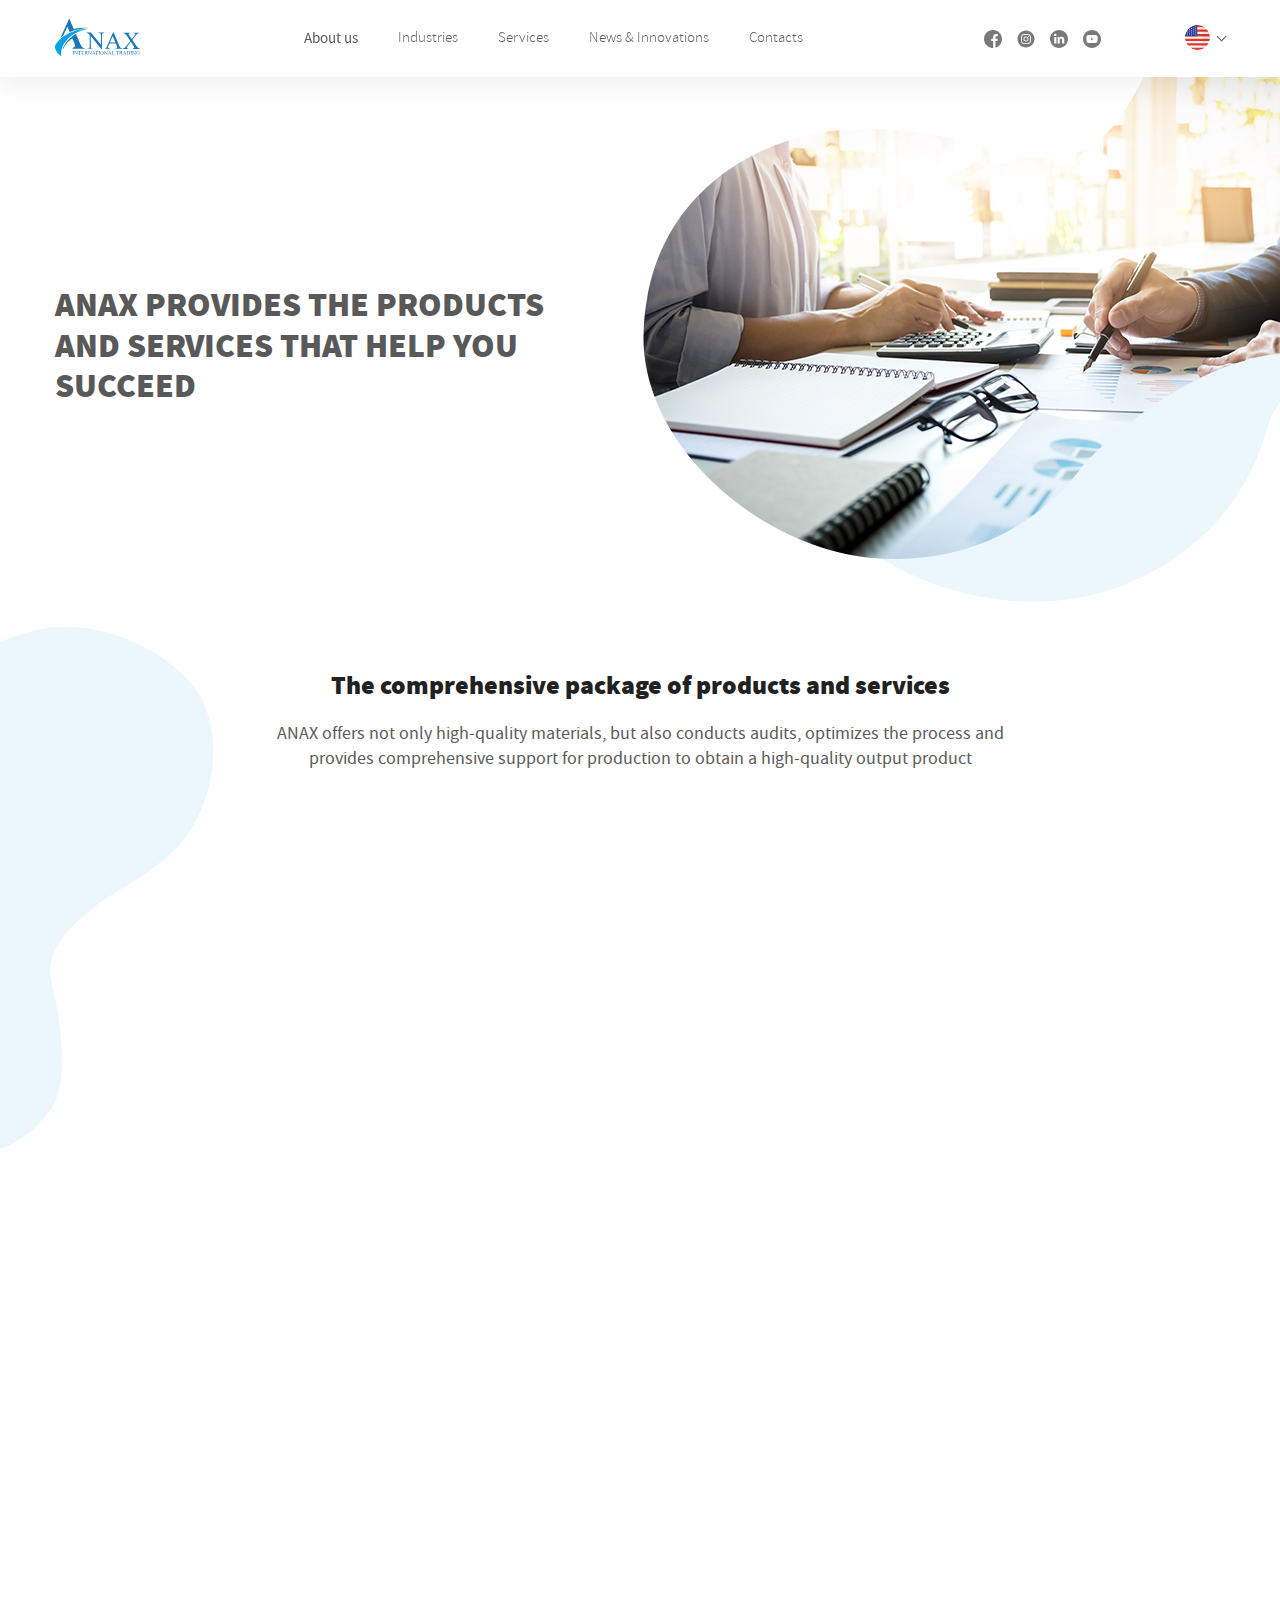
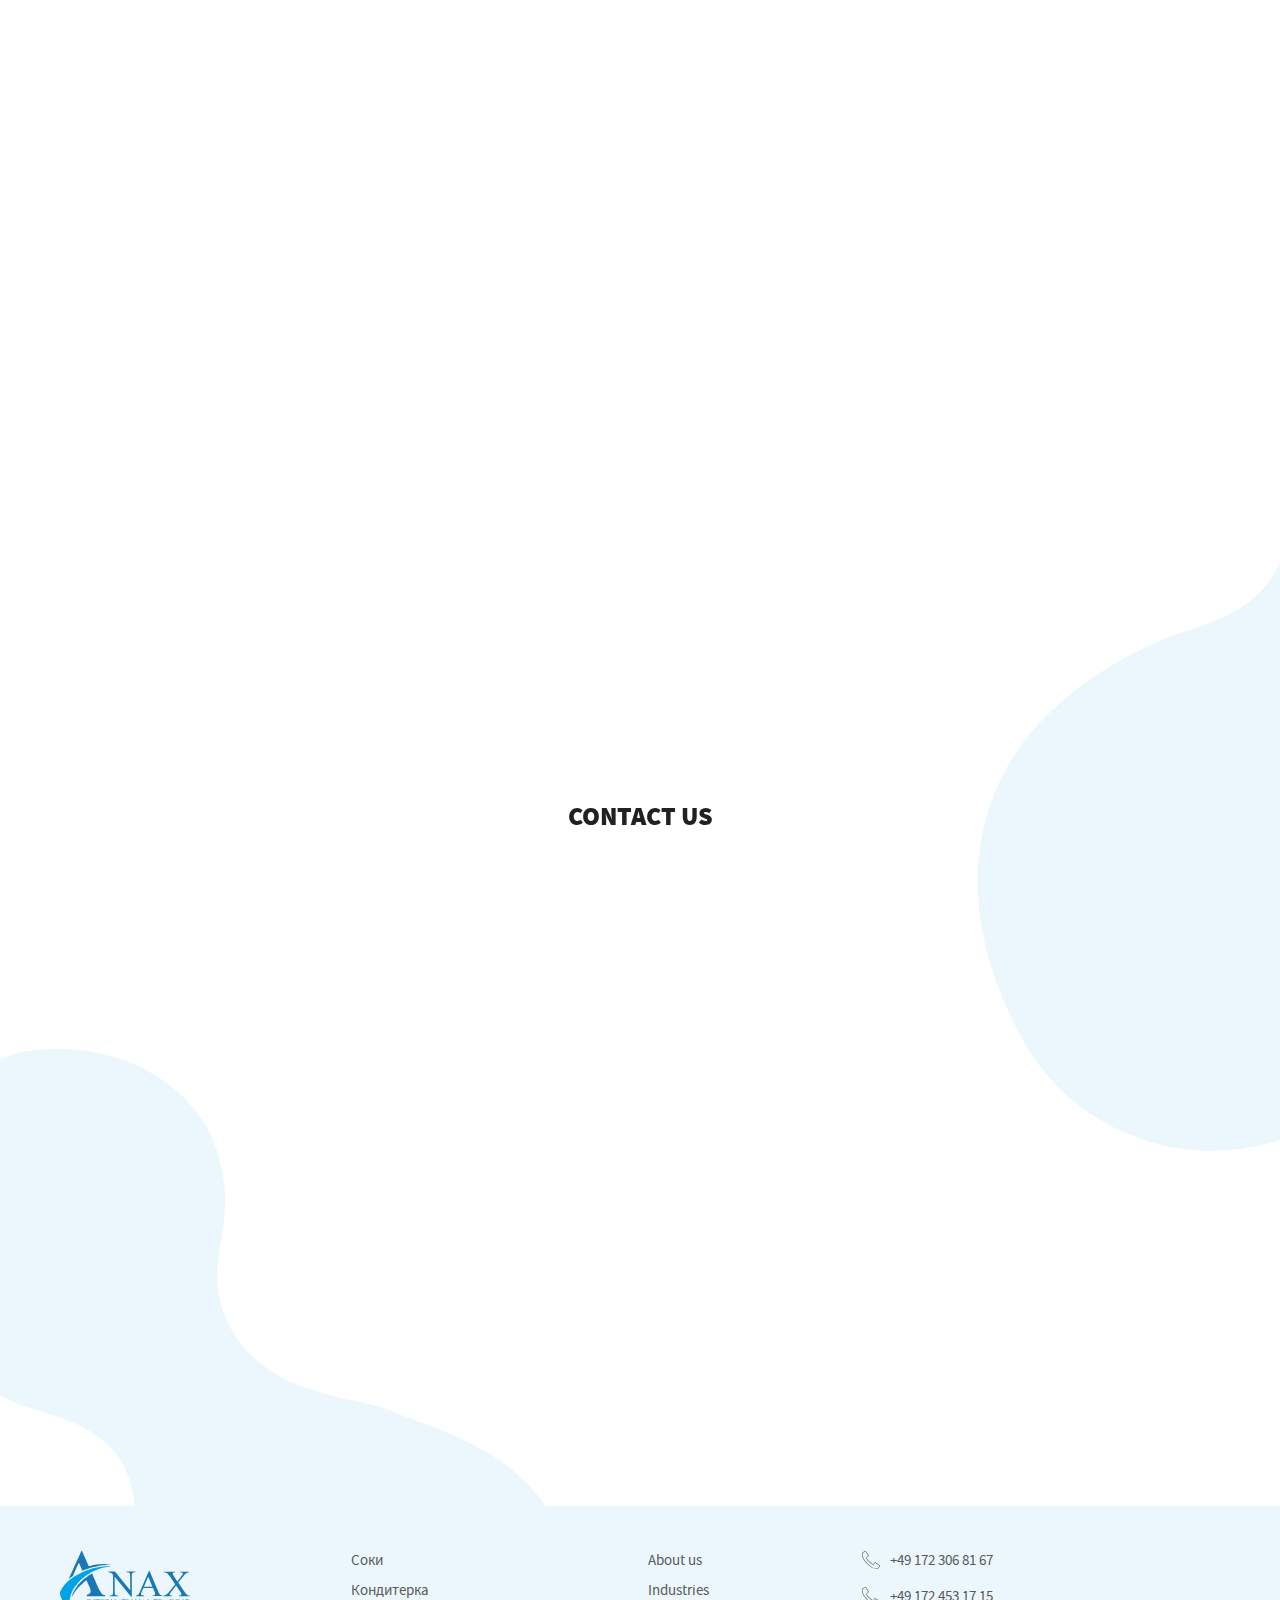
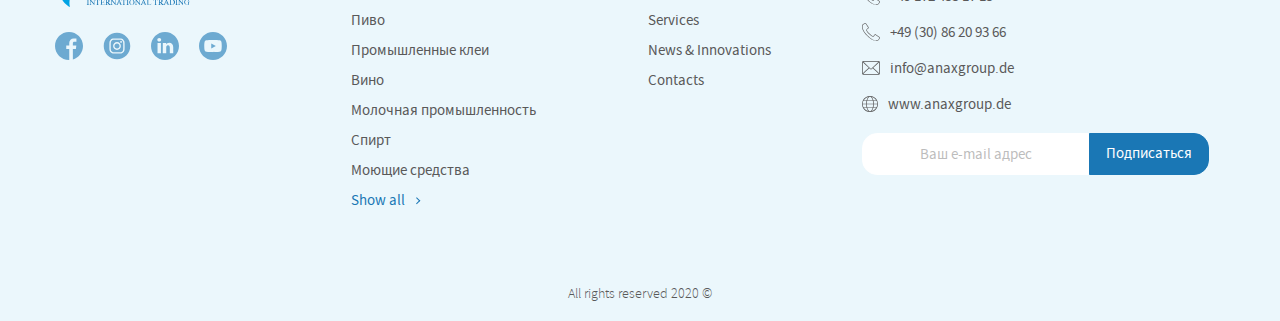
<file: services.html>
<!DOCTYPE html>
<html lang="ru-RU">
  <head>
    <meta charset="utf-8"/>
    <title>Сервисы</title><!--[if IE]>
    <meta http-equiv="X-UA-Compatible" content="IE = edge"/><![endif]-->
    <meta name="viewport" content="width=device-width, initial-scale=1, minimum-scale=1, maximum-scale=1"/>
    <meta name="keywords" content=""/>
    <link rel="apple-touch-icon" sizes="180x180" href="img/favicons/apple-touch-icon.png"/>
    <link rel="icon" type="image/png" sizes="32x32" href="img/favicons/favicon-32x32.png"/>
    <link rel="icon" type="image/png" sizes="16x16" href="img/logo.png"/>
    <link rel="mask-icon" href="img/favicons/safari-pinned-tab.svg" color="#5bbad5"/>
    <meta name="theme-color" content="#ffffff"/>
    <link rel="stylesheet" href="css/start.css"/>
  </head>
  <body class="services-page">
    <div class="preloader" id="preloader">
      <div class="preloader__loader"><img src="img/svg/logo.svg" alt=""/>
      </div>
    </div>
    <div class="wrapper">
      <header class="header" id="header">
        <div class="header__container"><a class="logo" href="http://anax.monamiadv.com/home.html"><img src="img/svg/logo.svg" alt="logo"/></a>
          <nav class="header__nav headerNav">
            <ul>
              <li><a class="active" href="http://anax.monamiadv.com/about.html">About us</a></li>
              <li><a href="http://anax.monamiadv.com/categories.html">Industries</a></li>
              <li><a href="http://anax.monamiadv.com/services.html">Services</a></li>
              <li><a href="http://anax.monamiadv.com/blog.html">News & Innovations</a></li>
              <li><a href="http://anax.monamiadv.com/contacts.html">Contacts</a></li>
            </ul>
            <ul class="socials socials_mob">
              <li><a href="" target="_blank"><svg width="18" height="18" viewBox="0 0 18 18" fill="none" xmlns="http://www.w3.org/2000/svg">
<g>
<path d="M10.4513 17.8828C10.3763 17.895 10.3011 17.9063 10.2256 17.9166C10.3011 17.9063 10.3763 17.895 10.4513 17.8828Z"/>
<path d="M10.6313 17.8521C10.5955 17.8586 10.5597 17.8647 10.5239 17.8709C10.5597 17.8647 10.5955 17.8586 10.6313 17.8521Z"/>
<path d="M10.0244 17.9414C9.93661 17.9513 9.84831 17.9601 9.75974 17.9675C9.84831 17.9601 9.93661 17.9513 10.0244 17.9414Z"/>
<path d="M10.1972 17.9204C10.1551 17.926 10.1126 17.9313 10.0703 17.9362C10.1126 17.9313 10.1551 17.926 10.1972 17.9204Z"/>
<path d="M10.8762 17.8037C10.8447 17.8104 10.8129 17.8172 10.7812 17.8236C10.8129 17.8172 10.8447 17.8104 10.8762 17.8037Z"/>
<path d="M11.4843 17.6523C11.4588 17.6596 11.4332 17.6665 11.4077 17.6736C11.4332 17.6665 11.4588 17.6596 11.4843 17.6523Z"/>
<path d="M11.3005 17.7026C11.2728 17.7099 11.2449 17.7173 11.217 17.7243C11.2449 17.7173 11.2728 17.7101 11.3005 17.7026Z"/>
<path d="M11.0597 17.7627C11.0303 17.7696 11.0006 17.776 10.9709 17.7826C11.0006 17.776 11.0303 17.7696 11.0597 17.7627Z"/>
<path d="M9.75699 17.9678C9.70961 17.9718 9.66223 17.9753 9.61472 17.9785C9.66223 17.9753 9.70961 17.9718 9.75699 17.9678Z"/>
<path d="M18 9C18 4.0302 13.9698 0 9 0C4.0302 0 0 4.0302 0 9C0 13.9698 4.0302 18 9 18C9.05287 18 9.10547 17.9989 9.1582 17.9979V10.9918H7.22461V8.73839H9.1582V7.08014C9.1582 5.15698 10.3322 4.11026 12.0477 4.11026C12.8692 4.11026 13.5754 4.17151 13.7812 4.19884V6.20879H12.5983C11.665 6.20879 11.4843 6.65236 11.4843 7.30316V8.73839H13.7159L13.425 10.9918H11.4843V17.6523C15.2461 16.5738 18 13.1081 18 9Z"/>
<path d="M9.5946 17.98C9.50095 17.986 9.40688 17.9908 9.31253 17.994C9.40688 17.9908 9.50095 17.986 9.5946 17.98Z"/>
<path d="M9.30762 17.9941C9.2579 17.9958 9.20805 17.997 9.1582 17.9978C9.20805 17.997 9.2579 17.9958 9.30762 17.9941Z"/>
</g>
</svg>
</a></li>
              <li><a href="" target="_blank"><svg width="19" height="18" viewBox="0 0 19 18" fill="none" xmlns="http://www.w3.org/2000/svg">
<g>
<path d="M11.2227 9C11.2227 9.95142 10.4514 10.7227 9.5 10.7227C8.54858 10.7227 7.77734 9.95142 7.77734 9C7.77734 8.04858 8.54858 7.27734 9.5 7.27734C10.4514 7.27734 11.2227 8.04858 11.2227 9Z"/>
<path d="M13.5287 5.95253C13.4459 5.72813 13.3138 5.52502 13.1421 5.35831C12.9754 5.18665 12.7724 5.05453 12.5479 4.97173C12.3658 4.901 12.0923 4.81682 11.5884 4.79388C11.0433 4.76903 10.8799 4.76367 9.50003 4.76367C8.12001 4.76367 7.95659 4.76889 7.41167 4.79375C6.90781 4.81682 6.63411 4.901 6.45215 4.97173C6.22762 5.05453 6.02451 5.18665 5.85793 5.35831C5.68626 5.52502 5.55415 5.728 5.47121 5.95253C5.40048 6.13463 5.3163 6.40833 5.29337 6.91219C5.26851 7.45711 5.26315 7.62053 5.26315 9.00055C5.26315 10.3804 5.26851 10.5439 5.29337 11.0889C5.3163 11.5928 5.40048 11.8663 5.47121 12.0484C5.55415 12.273 5.68613 12.4759 5.85779 12.6427C6.02451 12.8143 6.22748 12.9464 6.45201 13.0292C6.63411 13.1001 6.90781 13.1843 7.41167 13.2072C7.95659 13.2321 8.11987 13.2373 9.49989 13.2373C10.8801 13.2373 11.0435 13.2321 11.5883 13.2072C12.0921 13.1843 12.3658 13.1001 12.5479 13.0292C12.9986 12.8554 13.3549 12.4991 13.5287 12.0484C13.5994 11.8663 13.6836 11.5928 13.7067 11.0889C13.7316 10.5439 13.7368 10.3804 13.7368 9.00055C13.7368 7.62053 13.7316 7.45711 13.7067 6.91219C13.6838 6.40833 13.5996 6.13463 13.5287 5.95253ZM9.50003 11.6542C8.03432 11.6542 6.84615 10.4661 6.84615 9.00041C6.84615 7.5347 8.03432 6.34666 9.50003 6.34666C10.9656 6.34666 12.1538 7.5347 12.1538 9.00041C12.1538 10.4661 10.9656 11.6542 9.50003 11.6542ZM12.2587 6.86192C11.9162 6.86192 11.6385 6.58424 11.6385 6.24174C11.6385 5.89925 11.9162 5.62157 12.2587 5.62157C12.6012 5.62157 12.8789 5.89925 12.8789 6.24174C12.8787 6.58424 12.6012 6.86192 12.2587 6.86192Z"/>
<path d="M9.5 0C4.5302 0 0.5 4.0302 0.5 9C0.5 13.9698 4.5302 18 9.5 18C14.4698 18 18.5 13.9698 18.5 9C18.5 4.0302 14.4698 0 9.5 0ZM14.6368 11.1307C14.6118 11.6808 14.5243 12.0564 14.3966 12.3852C14.1281 13.0794 13.5794 13.6281 12.8852 13.8966C12.5565 14.0243 12.1808 14.1117 11.6308 14.1368C11.0797 14.1619 10.9036 14.168 9.50014 14.168C8.0965 14.168 7.92058 14.1619 7.36934 14.1368C6.81934 14.1117 6.4436 14.0243 6.11497 13.8966C5.77 13.7668 5.45772 13.5634 5.19954 13.3005C4.93669 13.0424 4.73331 12.73 4.60353 12.3852C4.47581 12.0565 4.38834 11.6808 4.36334 11.1308C4.33794 10.5796 4.33203 10.4035 4.33203 9C4.33203 7.5965 4.33794 7.42044 4.3632 6.86934C4.3882 6.3192 4.47554 5.9436 4.60326 5.61484C4.73303 5.27 4.93655 4.95758 5.19954 4.69954C5.45758 4.43655 5.77 4.23317 6.11484 4.10339C6.4436 3.97568 6.8192 3.88834 7.36934 3.8632C7.92044 3.83807 8.0965 3.83203 9.5 3.83203C10.9035 3.83203 11.0796 3.83807 11.6307 3.86334C12.1808 3.88834 12.5564 3.97568 12.8852 4.10326C13.23 4.23303 13.5424 4.43655 13.8006 4.69954C14.0634 4.95772 14.267 5.27 14.3966 5.61484C14.5245 5.9436 14.6118 6.3192 14.6369 6.86934C14.6621 7.42044 14.668 7.5965 14.668 9C14.668 10.4035 14.6621 10.5796 14.6368 11.1307Z"/>
</g>
</svg>
</a></li>
              <li><a href="" target="_blank"><svg width="28" height="28" viewBox="0 0 28 28" fill="none" xmlns="http://www.w3.org/2000/svg">
<path d="M14 0C6.2692 0 0 6.2692 0 14C0 21.7308 6.2692 28 14 28C21.7308 28 28 21.7308 28 14C28 6.2692 21.7308 0 14 0ZM9.93176 21.1641H6.52213V10.9061H9.93176V21.1641ZM8.22705 9.50537H8.20483C7.06067 9.50537 6.32068 8.71774 6.32068 7.73337C6.32068 6.72678 7.08331 5.96094 8.24969 5.96094C9.41608 5.96094 10.1339 6.72678 10.1561 7.73337C10.1561 8.71774 9.41608 9.50537 8.22705 9.50537ZM22.2262 21.1641H18.817V15.6763C18.817 14.2971 18.3233 13.3566 17.0896 13.3566C16.1478 13.3566 15.5868 13.991 15.3403 14.6035C15.2501 14.8227 15.2281 15.129 15.2281 15.4355V21.1641H11.8187C11.8187 21.1641 11.8633 11.8685 11.8187 10.9061H15.2281V12.3585C15.6812 11.6595 16.4919 10.6653 18.3009 10.6653C20.5441 10.6653 22.2262 12.1314 22.2262 15.2822V21.1641Z"/>
</svg>
</a></li>
              <li><a href="" target="_blank"><svg width="28" height="28" viewBox="0 0 28 28" fill="none" xmlns="http://www.w3.org/2000/svg">
<path d="M12.2557 16.6229L16.8097 14.0001L12.2557 11.3772V16.6229Z" fill="#1A77B5"/>
<path d="M14 0C6.2692 0 0 6.2692 0 14C0 21.7308 6.2692 28 14 28C21.7308 28 28 21.7308 28 14C28 6.2692 21.7308 0 14 0ZM22.7479 14.0143C22.7479 14.0143 22.7479 16.8536 22.3877 18.2227C22.1858 18.9721 21.5949 19.563 20.8456 19.7646C19.4764 20.125 14 20.125 14 20.125C14 20.125 8.53787 20.125 7.15445 19.7503C6.40506 19.5486 5.81418 18.9576 5.6123 18.2082C5.25192 16.8536 5.25192 14 5.25192 14C5.25192 14 5.25192 11.1609 5.6123 9.79184C5.81396 9.04245 6.41937 8.43704 7.15445 8.23538C8.52356 7.875 14 7.875 14 7.875C14 7.875 19.4764 7.875 20.8456 8.24969C21.5949 8.45135 22.1858 9.04245 22.3877 9.79184C22.7624 11.1609 22.7479 14.0143 22.7479 14.0143Z"/>
</svg>
</a></li>
            </ul>
          </nav>
          <ul class="socials">
            <li><a href="" target="_blank"><svg width="18" height="18" viewBox="0 0 18 18" fill="none" xmlns="http://www.w3.org/2000/svg">
<g>
<path d="M10.4513 17.8828C10.3763 17.895 10.3011 17.9063 10.2256 17.9166C10.3011 17.9063 10.3763 17.895 10.4513 17.8828Z"/>
<path d="M10.6313 17.8521C10.5955 17.8586 10.5597 17.8647 10.5239 17.8709C10.5597 17.8647 10.5955 17.8586 10.6313 17.8521Z"/>
<path d="M10.0244 17.9414C9.93661 17.9513 9.84831 17.9601 9.75974 17.9675C9.84831 17.9601 9.93661 17.9513 10.0244 17.9414Z"/>
<path d="M10.1972 17.9204C10.1551 17.926 10.1126 17.9313 10.0703 17.9362C10.1126 17.9313 10.1551 17.926 10.1972 17.9204Z"/>
<path d="M10.8762 17.8037C10.8447 17.8104 10.8129 17.8172 10.7812 17.8236C10.8129 17.8172 10.8447 17.8104 10.8762 17.8037Z"/>
<path d="M11.4843 17.6523C11.4588 17.6596 11.4332 17.6665 11.4077 17.6736C11.4332 17.6665 11.4588 17.6596 11.4843 17.6523Z"/>
<path d="M11.3005 17.7026C11.2728 17.7099 11.2449 17.7173 11.217 17.7243C11.2449 17.7173 11.2728 17.7101 11.3005 17.7026Z"/>
<path d="M11.0597 17.7627C11.0303 17.7696 11.0006 17.776 10.9709 17.7826C11.0006 17.776 11.0303 17.7696 11.0597 17.7627Z"/>
<path d="M9.75699 17.9678C9.70961 17.9718 9.66223 17.9753 9.61472 17.9785C9.66223 17.9753 9.70961 17.9718 9.75699 17.9678Z"/>
<path d="M18 9C18 4.0302 13.9698 0 9 0C4.0302 0 0 4.0302 0 9C0 13.9698 4.0302 18 9 18C9.05287 18 9.10547 17.9989 9.1582 17.9979V10.9918H7.22461V8.73839H9.1582V7.08014C9.1582 5.15698 10.3322 4.11026 12.0477 4.11026C12.8692 4.11026 13.5754 4.17151 13.7812 4.19884V6.20879H12.5983C11.665 6.20879 11.4843 6.65236 11.4843 7.30316V8.73839H13.7159L13.425 10.9918H11.4843V17.6523C15.2461 16.5738 18 13.1081 18 9Z"/>
<path d="M9.5946 17.98C9.50095 17.986 9.40688 17.9908 9.31253 17.994C9.40688 17.9908 9.50095 17.986 9.5946 17.98Z"/>
<path d="M9.30762 17.9941C9.2579 17.9958 9.20805 17.997 9.1582 17.9978C9.20805 17.997 9.2579 17.9958 9.30762 17.9941Z"/>
</g>
</svg>
</a></li>
            <li><a href="" target="_blank"><svg width="19" height="18" viewBox="0 0 19 18" fill="none" xmlns="http://www.w3.org/2000/svg">
<g>
<path d="M11.2227 9C11.2227 9.95142 10.4514 10.7227 9.5 10.7227C8.54858 10.7227 7.77734 9.95142 7.77734 9C7.77734 8.04858 8.54858 7.27734 9.5 7.27734C10.4514 7.27734 11.2227 8.04858 11.2227 9Z"/>
<path d="M13.5287 5.95253C13.4459 5.72813 13.3138 5.52502 13.1421 5.35831C12.9754 5.18665 12.7724 5.05453 12.5479 4.97173C12.3658 4.901 12.0923 4.81682 11.5884 4.79388C11.0433 4.76903 10.8799 4.76367 9.50003 4.76367C8.12001 4.76367 7.95659 4.76889 7.41167 4.79375C6.90781 4.81682 6.63411 4.901 6.45215 4.97173C6.22762 5.05453 6.02451 5.18665 5.85793 5.35831C5.68626 5.52502 5.55415 5.728 5.47121 5.95253C5.40048 6.13463 5.3163 6.40833 5.29337 6.91219C5.26851 7.45711 5.26315 7.62053 5.26315 9.00055C5.26315 10.3804 5.26851 10.5439 5.29337 11.0889C5.3163 11.5928 5.40048 11.8663 5.47121 12.0484C5.55415 12.273 5.68613 12.4759 5.85779 12.6427C6.02451 12.8143 6.22748 12.9464 6.45201 13.0292C6.63411 13.1001 6.90781 13.1843 7.41167 13.2072C7.95659 13.2321 8.11987 13.2373 9.49989 13.2373C10.8801 13.2373 11.0435 13.2321 11.5883 13.2072C12.0921 13.1843 12.3658 13.1001 12.5479 13.0292C12.9986 12.8554 13.3549 12.4991 13.5287 12.0484C13.5994 11.8663 13.6836 11.5928 13.7067 11.0889C13.7316 10.5439 13.7368 10.3804 13.7368 9.00055C13.7368 7.62053 13.7316 7.45711 13.7067 6.91219C13.6838 6.40833 13.5996 6.13463 13.5287 5.95253ZM9.50003 11.6542C8.03432 11.6542 6.84615 10.4661 6.84615 9.00041C6.84615 7.5347 8.03432 6.34666 9.50003 6.34666C10.9656 6.34666 12.1538 7.5347 12.1538 9.00041C12.1538 10.4661 10.9656 11.6542 9.50003 11.6542ZM12.2587 6.86192C11.9162 6.86192 11.6385 6.58424 11.6385 6.24174C11.6385 5.89925 11.9162 5.62157 12.2587 5.62157C12.6012 5.62157 12.8789 5.89925 12.8789 6.24174C12.8787 6.58424 12.6012 6.86192 12.2587 6.86192Z"/>
<path d="M9.5 0C4.5302 0 0.5 4.0302 0.5 9C0.5 13.9698 4.5302 18 9.5 18C14.4698 18 18.5 13.9698 18.5 9C18.5 4.0302 14.4698 0 9.5 0ZM14.6368 11.1307C14.6118 11.6808 14.5243 12.0564 14.3966 12.3852C14.1281 13.0794 13.5794 13.6281 12.8852 13.8966C12.5565 14.0243 12.1808 14.1117 11.6308 14.1368C11.0797 14.1619 10.9036 14.168 9.50014 14.168C8.0965 14.168 7.92058 14.1619 7.36934 14.1368C6.81934 14.1117 6.4436 14.0243 6.11497 13.8966C5.77 13.7668 5.45772 13.5634 5.19954 13.3005C4.93669 13.0424 4.73331 12.73 4.60353 12.3852C4.47581 12.0565 4.38834 11.6808 4.36334 11.1308C4.33794 10.5796 4.33203 10.4035 4.33203 9C4.33203 7.5965 4.33794 7.42044 4.3632 6.86934C4.3882 6.3192 4.47554 5.9436 4.60326 5.61484C4.73303 5.27 4.93655 4.95758 5.19954 4.69954C5.45758 4.43655 5.77 4.23317 6.11484 4.10339C6.4436 3.97568 6.8192 3.88834 7.36934 3.8632C7.92044 3.83807 8.0965 3.83203 9.5 3.83203C10.9035 3.83203 11.0796 3.83807 11.6307 3.86334C12.1808 3.88834 12.5564 3.97568 12.8852 4.10326C13.23 4.23303 13.5424 4.43655 13.8006 4.69954C14.0634 4.95772 14.267 5.27 14.3966 5.61484C14.5245 5.9436 14.6118 6.3192 14.6369 6.86934C14.6621 7.42044 14.668 7.5965 14.668 9C14.668 10.4035 14.6621 10.5796 14.6368 11.1307Z"/>
</g>
</svg>
</a></li>
            <li><a href="" target="_blank"><svg width="28" height="28" viewBox="0 0 28 28" fill="none" xmlns="http://www.w3.org/2000/svg">
<path d="M14 0C6.2692 0 0 6.2692 0 14C0 21.7308 6.2692 28 14 28C21.7308 28 28 21.7308 28 14C28 6.2692 21.7308 0 14 0ZM9.93176 21.1641H6.52213V10.9061H9.93176V21.1641ZM8.22705 9.50537H8.20483C7.06067 9.50537 6.32068 8.71774 6.32068 7.73337C6.32068 6.72678 7.08331 5.96094 8.24969 5.96094C9.41608 5.96094 10.1339 6.72678 10.1561 7.73337C10.1561 8.71774 9.41608 9.50537 8.22705 9.50537ZM22.2262 21.1641H18.817V15.6763C18.817 14.2971 18.3233 13.3566 17.0896 13.3566C16.1478 13.3566 15.5868 13.991 15.3403 14.6035C15.2501 14.8227 15.2281 15.129 15.2281 15.4355V21.1641H11.8187C11.8187 21.1641 11.8633 11.8685 11.8187 10.9061H15.2281V12.3585C15.6812 11.6595 16.4919 10.6653 18.3009 10.6653C20.5441 10.6653 22.2262 12.1314 22.2262 15.2822V21.1641Z"/>
</svg>
</a></li>
            <li><a href="" target="_blank"><svg width="28" height="28" viewBox="0 0 28 28" fill="none" xmlns="http://www.w3.org/2000/svg">
<path d="M12.2557 16.6229L16.8097 14.0001L12.2557 11.3772V16.6229Z" fill="#1A77B5"/>
<path d="M14 0C6.2692 0 0 6.2692 0 14C0 21.7308 6.2692 28 14 28C21.7308 28 28 21.7308 28 14C28 6.2692 21.7308 0 14 0ZM22.7479 14.0143C22.7479 14.0143 22.7479 16.8536 22.3877 18.2227C22.1858 18.9721 21.5949 19.563 20.8456 19.7646C19.4764 20.125 14 20.125 14 20.125C14 20.125 8.53787 20.125 7.15445 19.7503C6.40506 19.5486 5.81418 18.9576 5.6123 18.2082C5.25192 16.8536 5.25192 14 5.25192 14C5.25192 14 5.25192 11.1609 5.6123 9.79184C5.81396 9.04245 6.41937 8.43704 7.15445 8.23538C8.52356 7.875 14 7.875 14 7.875C14 7.875 19.4764 7.875 20.8456 8.24969C21.5949 8.45135 22.1858 9.04245 22.3877 9.79184C22.7624 11.1609 22.7479 14.0143 22.7479 14.0143Z"/>
</svg>
</a></li>
          </ul>
          <div class="header__lang">
            <ul class="switcher-dropdown">
              <li class="item-language-main"><span><svg width="24" height="24" viewBox="0 0 24 24" fill="none" xmlns="http://www.w3.org/2000/svg">
<path d="M5.1575 21.8557H18.8425L18.8432 21.855H5.15674L5.1575 21.8557Z" fill="#C42126"/>
<path d="M11.9998 0C11.7641 0 11.5303 0.00851213 11.2982 0.021787H12.7016C12.4693 0.00851213 12.2355 0 11.9998 0Z" fill="#C42126"/>
<path d="M15.5466 4.38803H21.2767C20.5961 3.55947 19.805 2.82601 18.9287 2.20508H14.6259C14.982 2.83148 15.2881 3.57062 15.5466 4.38803Z" fill="#E7E7E7"/>
<path d="M14.6259 2.205H18.9287C17.1499 0.944443 15.0143 0.155044 12.7016 0.0214844H12.3322C13.4207 0.158489 13.9207 0.964101 14.6259 2.205Z" fill="#DC3027"/>
<path d="M23.5525 8.75522C23.3391 7.9943 23.053 7.26423 22.7013 6.57227H16.1091C16.2427 7.27315 16.348 8.00524 16.4261 8.75522H23.5525Z" fill="#E7E7E7"/>
<path d="M15.7383 6.57198H22.7012C22.3044 5.79155 21.8277 5.0592 21.2767 4.38867H15.1944C15.4088 5.06756 15.5909 5.79991 15.7383 6.57198Z" fill="#DC3027"/>
<path d="M16.6785 13.1216H23.9458C23.9803 12.7523 23.9998 12.3781 23.9998 11.9999C23.9998 11.642 23.981 11.2886 23.9503 10.9385H16.6802C16.7039 11.6645 16.7035 12.3959 16.6785 13.1216Z" fill="#E7E7E7"/>
<path d="M23.9505 10.9388C23.8848 10.189 23.7497 9.45958 23.5524 8.75586H16.1199C16.1946 9.47073 16.2439 10.2021 16.2679 10.9388H23.9505Z" fill="#DC3027"/>
<path d="M15.9837 17.489H22.6699C23.0265 16.7978 23.3171 16.0671 23.535 15.3057H16.307C16.2274 16.0568 16.1193 16.7887 15.9837 17.489Z" fill="#E7E7E7"/>
<path d="M23.5352 15.305C23.7366 14.6015 23.8765 13.872 23.946 13.1221H16.4521C16.4265 13.8593 16.3757 14.5905 16.2996 15.305H23.5352Z" fill="#DC3027"/>
<path d="M18.8432 21.8553C19.7322 21.2369 20.5344 20.5027 21.2259 19.6724H15.5956C15.3325 20.4932 15.02 21.2311 14.6575 21.8553H18.8432Z" fill="#E7E7E7"/>
<path d="M15.3838 19.6721H21.2258C21.7833 19.0023 22.2672 18.27 22.6698 17.4888H15.9346C15.7851 18.2614 15.6012 18.9941 15.3838 19.6721Z" fill="#DC3027"/>
<path d="M11.5649 23.9914C11.5407 23.9906 11.5165 23.9895 11.4922 23.9888C11.5165 23.9895 11.5407 23.9906 11.5649 23.9914Z" fill="#DC3027"/>
<path d="M11.9998 24.0001C14.5439 24.0001 16.9011 23.2059 18.8425 21.856H14.4995C13.7287 23.184 13.2202 24.0001 11.9998 24.0001Z" fill="#DC3027"/>
<path d="M11.9999 24.0002C11.8542 24.0002 11.7094 23.9968 11.565 23.9917C11.7109 23.9966 11.8559 24.0002 11.9999 24.0002Z" fill="#C42126"/>
<path d="M15.0232 2.20508H5.0713C4.1948 2.82601 3.40393 3.55942 2.72311 4.38803H15.9437C15.6853 3.57062 15.3793 2.83148 15.0232 2.20508Z" fill="#F3F4F5"/>
<path d="M5.0713 2.205H15.0232C14.3179 0.964101 13.4207 0.158489 12.3321 0.0214844H11.2982C8.98546 0.155044 6.84988 0.944443 5.0713 2.205Z" fill="#E73625"/>
<path d="M0.44754 8.75522H16.8045C16.7264 8.00509 16.6211 7.27315 16.4875 6.57227H1.29865C0.946969 7.26428 0.660901 7.9943 0.44754 8.75522Z" fill="#F3F4F5"/>
<path d="M2.72312 4.38867C2.17252 5.0592 1.69543 5.7915 1.29886 6.57198H16.4875C16.3403 5.80006 16.1583 5.06777 15.9437 4.38867C15.9437 4.38867 2.72312 4.38867 2.72312 4.38867Z" fill="#E73625"/>
<path d="M0 11.9998C0 12.3779 0.0197096 12.7522 0.0540115 13.1214H16.9511C16.9762 12.3957 16.9765 11.6645 16.9529 10.9385H0.0494514C0.018747 11.2885 0 11.6418 0 11.9998Z" fill="#F3F4F5"/>
<path d="M0.0494537 10.9388H16.9527C16.9286 10.202 16.8791 9.47078 16.8047 8.75586H0.447345C0.250097 9.45973 0.115017 10.189 0.0494537 10.9388Z" fill="#E73625"/>
<path d="M16.7986 15.3057H0.464767C0.682688 16.0673 0.973519 16.7978 1.32991 17.489H16.4754C16.6111 16.7889 16.7188 16.0569 16.7986 15.3057Z" fill="#F3F4F5"/>
<path d="M0.464777 15.305H16.7986C16.8746 14.5905 16.9256 13.8591 16.9512 13.1221H0.0540161C0.123532 13.8722 0.263577 14.6015 0.464777 15.305Z" fill="#E73625"/>
<path d="M5.15673 21.8553H14.9867C15.3491 21.231 15.6618 20.4932 15.9248 19.6724H2.77409C3.4655 20.5027 4.26752 21.2369 5.15673 21.8553Z" fill="#F3F4F5"/>
<path d="M1.33012 17.4888C1.73278 18.27 2.21665 19.0023 2.7741 19.6721H15.9248C16.1419 18.9941 16.3259 18.2614 16.4754 17.4888H1.33012Z" fill="#E73625"/>
<path d="M11.4922 23.9889C11.5165 23.9897 11.5407 23.9908 11.565 23.9915C11.7094 23.9967 11.8541 24.0001 11.9998 24.0001C13.2202 24.0001 14.2153 23.184 14.9863 21.856H5.15753C6.96874 23.1157 9.14278 23.891 11.4922 23.9889Z" fill="#E73625"/>
<path d="M11.7517 0.00585938C5.60239 0.130957 0.59037 4.87895 0.0509644 10.9185H11.752V0.00585938H11.7517Z" fill="#283991"/>
<path d="M2.40099 6.7998L2.58379 7.36272H3.1761L2.69693 7.71081L2.87994 8.27413L2.40099 7.92584L1.92218 8.27413L2.10483 7.71081L1.62582 7.36272H2.21813L2.40099 6.7998Z" fill="#EFEFEF"/>
<path d="M2.40099 8.78809L2.58379 9.35136H3.1761L2.69693 9.69944L2.87994 10.2628L2.40099 9.91447L1.92218 10.2628L2.10483 9.69944L1.62582 9.35136H2.21813L2.40099 8.78809Z" fill="#EFEFEF"/>
<path d="M4.39008 3.81543L4.57294 4.37855H5.16504L4.68603 4.72684L4.86889 5.28975L4.39008 4.94187L3.91107 5.28975L4.09393 4.72684L3.61472 4.37855H4.20702L4.39008 3.81543Z" fill="#EFEFEF"/>
<path d="M4.39008 5.80469L4.57294 6.36781H5.16504L4.68603 6.71569L4.86889 7.27901L4.39008 6.93113L3.91107 7.27901L4.09393 6.71569L3.61472 6.36781H4.20702L4.39008 5.80469Z" fill="#EFEFEF"/>
<path d="M4.39008 7.79395L4.57294 8.35727H5.16504L4.68603 8.70495L4.86889 9.26827L4.39008 8.92003L3.91107 9.26827L4.09393 8.70495L3.61472 8.35727H4.20702L4.39008 7.79395Z" fill="#EFEFEF"/>
<path d="M0.890834 9.26772L0.707823 8.7044L1.18683 8.35652H0.594885L0.58161 8.31543C0.516604 8.51648 0.457881 8.71996 0.403717 8.92572L0.412077 8.91949L0.890834 9.26772Z" fill="#EFEFEF"/>
<path d="M1.92217 6.28502L2.40098 5.93678L2.87999 6.28502L2.69698 5.7217L3.17599 5.37346H2.58369L2.40083 4.81055L2.21797 5.37346H1.99969C1.95916 5.43487 1.91994 5.49663 1.88052 5.55896L2.10488 5.7217L1.92217 6.28502Z" fill="#EFEFEF"/>
<path d="M4.39009 2.95292L4.8689 3.3008L4.68604 2.73789L5.16485 2.38965H4.82284C4.53236 2.60681 4.25212 2.83664 3.98288 3.07913L3.91068 3.3008L4.39009 2.95292Z" fill="#EFEFEF"/>
<path d="M5.90018 2.30634L6.37919 1.9581L6.85799 2.30634L6.67514 1.74302L7.15394 1.39513H6.56184L6.53702 1.31934C6.33637 1.42184 6.13781 1.52849 5.94375 1.64199L6.08283 1.74297L5.90018 2.30634Z" fill="#EFEFEF"/>
<path d="M6.3792 2.82129L6.56205 3.38405H7.15415L6.67514 3.73229L6.858 4.29561L6.3792 3.94732L5.90019 4.29561L6.08304 3.73229L5.60388 3.38405H6.19613L6.3792 2.82129Z" fill="#EFEFEF"/>
<path d="M6.3792 4.81055L6.56205 5.37331H7.15415L6.67514 5.72155L6.858 6.28487L6.3792 5.93658L5.90019 6.28487L6.08304 5.72155L5.60388 5.37331H6.19613L6.3792 4.81055Z" fill="#EFEFEF"/>
<path d="M6.3792 6.7998L6.56205 7.36272H7.15415L6.67514 7.71081L6.858 8.27413L6.3792 7.92584L5.90019 8.27413L6.08304 7.71081L5.60388 7.36272H6.19613L6.3792 6.7998Z" fill="#EFEFEF"/>
<path d="M6.3792 8.78809L6.56205 9.35136H7.15415L6.67514 9.69944L6.858 10.2628L6.3792 9.91447L5.90019 10.2628L6.08304 9.69944L5.60388 9.35136H6.19613L6.3792 8.78809Z" fill="#EFEFEF"/>
<path d="M8.3683 1.82617L8.55116 2.38929H9.14326L8.66445 2.73758L8.84711 3.30049L8.3683 2.95261L7.88914 3.30049L8.07215 2.73758L7.59299 2.38929H8.18524L8.3683 1.82617Z" fill="#EFEFEF"/>
<path d="M8.3683 3.81543L8.55116 4.37855H9.14326L8.66445 4.72684L8.84711 5.28975L8.3683 4.94187L7.88914 5.28975L8.07215 4.72684L7.59299 4.37855H8.18524L8.3683 3.81543Z" fill="#EFEFEF"/>
<path d="M8.3683 5.80469L8.55116 6.36781H9.14326L8.66445 6.71569L8.84711 7.27901L8.3683 6.93113L7.88914 7.27901L8.07215 6.71569L7.59299 6.36781H8.18524L8.3683 5.80469Z" fill="#EFEFEF"/>
<path d="M8.3683 7.79395L8.55116 8.35727H9.14326L8.66445 8.70495L8.84711 9.26827L8.3683 8.92003L7.88914 9.26827L8.07215 8.70495L7.59299 8.35727H8.18524L8.3683 7.79395Z" fill="#EFEFEF"/>
<path d="M10.3574 0.832031L10.5402 1.39515H11.1323L10.6533 1.74303L10.8362 2.30635L10.3574 1.95806L9.87821 2.30635L10.0612 1.74303L9.58206 1.39515H10.1742L10.3574 0.832031Z" fill="#EFEFEF"/>
<path d="M10.3574 2.82129L10.5402 3.38405H11.1323L10.6533 3.73229L10.8362 4.29561L10.3574 3.94732L9.87821 4.29561L10.0612 3.73229L9.58206 3.38405H10.1742L10.3574 2.82129Z" fill="#EFEFEF"/>
<path d="M10.3574 4.81055L10.5402 5.37331H11.1323L10.6533 5.72155L10.8362 6.28487L10.3574 5.93658L9.87821 6.28487L10.0612 5.72155L9.58206 5.37331H10.1742L10.3574 4.81055Z" fill="#EFEFEF"/>
<path d="M10.3574 6.7998L10.5402 7.36272H11.1323L10.6533 7.71081L10.8362 8.27413L10.3574 7.92584L9.87821 8.27413L10.0612 7.71081L9.58206 7.36272H10.1742L10.3574 6.7998Z" fill="#EFEFEF"/>
<path d="M10.3574 8.78809L10.5402 9.35136H11.1323L10.6533 9.69944L10.8362 10.2628L10.3574 9.91447L9.87821 10.2628L10.0612 9.69944L9.58206 9.35136H10.1742L10.3574 8.78809Z" fill="#EFEFEF"/>
</svg>
</span>
                <ul class="language-dropdown">
                  <li><a href=""><svg width="24" height="24" viewBox="0 0 24 24" fill="none" xmlns="http://www.w3.org/2000/svg">
<path d="M5.1575 21.8557H18.8425L18.8432 21.855H5.15674L5.1575 21.8557Z" fill="#C42126"/>
<path d="M11.9998 0C11.7641 0 11.5303 0.00851213 11.2982 0.021787H12.7016C12.4693 0.00851213 12.2355 0 11.9998 0Z" fill="#C42126"/>
<path d="M15.5466 4.38803H21.2767C20.5961 3.55947 19.805 2.82601 18.9287 2.20508H14.6259C14.982 2.83148 15.2881 3.57062 15.5466 4.38803Z" fill="#E7E7E7"/>
<path d="M14.6259 2.205H18.9287C17.1499 0.944443 15.0143 0.155044 12.7016 0.0214844H12.3322C13.4207 0.158489 13.9207 0.964101 14.6259 2.205Z" fill="#DC3027"/>
<path d="M23.5525 8.75522C23.3391 7.9943 23.053 7.26423 22.7013 6.57227H16.1091C16.2427 7.27315 16.348 8.00524 16.4261 8.75522H23.5525Z" fill="#E7E7E7"/>
<path d="M15.7383 6.57198H22.7012C22.3044 5.79155 21.8277 5.0592 21.2767 4.38867H15.1944C15.4088 5.06756 15.5909 5.79991 15.7383 6.57198Z" fill="#DC3027"/>
<path d="M16.6785 13.1216H23.9458C23.9803 12.7523 23.9998 12.3781 23.9998 11.9999C23.9998 11.642 23.981 11.2886 23.9503 10.9385H16.6802C16.7039 11.6645 16.7035 12.3959 16.6785 13.1216Z" fill="#E7E7E7"/>
<path d="M23.9505 10.9388C23.8848 10.189 23.7497 9.45958 23.5524 8.75586H16.1199C16.1946 9.47073 16.2439 10.2021 16.2679 10.9388H23.9505Z" fill="#DC3027"/>
<path d="M15.9837 17.489H22.6699C23.0265 16.7978 23.3171 16.0671 23.535 15.3057H16.307C16.2274 16.0568 16.1193 16.7887 15.9837 17.489Z" fill="#E7E7E7"/>
<path d="M23.5352 15.305C23.7366 14.6015 23.8765 13.872 23.946 13.1221H16.4521C16.4265 13.8593 16.3757 14.5905 16.2996 15.305H23.5352Z" fill="#DC3027"/>
<path d="M18.8432 21.8553C19.7322 21.2369 20.5344 20.5027 21.2259 19.6724H15.5956C15.3325 20.4932 15.02 21.2311 14.6575 21.8553H18.8432Z" fill="#E7E7E7"/>
<path d="M15.3838 19.6721H21.2258C21.7833 19.0023 22.2672 18.27 22.6698 17.4888H15.9346C15.7851 18.2614 15.6012 18.9941 15.3838 19.6721Z" fill="#DC3027"/>
<path d="M11.5649 23.9914C11.5407 23.9906 11.5165 23.9895 11.4922 23.9888C11.5165 23.9895 11.5407 23.9906 11.5649 23.9914Z" fill="#DC3027"/>
<path d="M11.9998 24.0001C14.5439 24.0001 16.9011 23.2059 18.8425 21.856H14.4995C13.7287 23.184 13.2202 24.0001 11.9998 24.0001Z" fill="#DC3027"/>
<path d="M11.9999 24.0002C11.8542 24.0002 11.7094 23.9968 11.565 23.9917C11.7109 23.9966 11.8559 24.0002 11.9999 24.0002Z" fill="#C42126"/>
<path d="M15.0232 2.20508H5.0713C4.1948 2.82601 3.40393 3.55942 2.72311 4.38803H15.9437C15.6853 3.57062 15.3793 2.83148 15.0232 2.20508Z" fill="#F3F4F5"/>
<path d="M5.0713 2.205H15.0232C14.3179 0.964101 13.4207 0.158489 12.3321 0.0214844H11.2982C8.98546 0.155044 6.84988 0.944443 5.0713 2.205Z" fill="#E73625"/>
<path d="M0.44754 8.75522H16.8045C16.7264 8.00509 16.6211 7.27315 16.4875 6.57227H1.29865C0.946969 7.26428 0.660901 7.9943 0.44754 8.75522Z" fill="#F3F4F5"/>
<path d="M2.72312 4.38867C2.17252 5.0592 1.69543 5.7915 1.29886 6.57198H16.4875C16.3403 5.80006 16.1583 5.06777 15.9437 4.38867C15.9437 4.38867 2.72312 4.38867 2.72312 4.38867Z" fill="#E73625"/>
<path d="M0 11.9998C0 12.3779 0.0197096 12.7522 0.0540115 13.1214H16.9511C16.9762 12.3957 16.9765 11.6645 16.9529 10.9385H0.0494514C0.018747 11.2885 0 11.6418 0 11.9998Z" fill="#F3F4F5"/>
<path d="M0.0494537 10.9388H16.9527C16.9286 10.202 16.8791 9.47078 16.8047 8.75586H0.447345C0.250097 9.45973 0.115017 10.189 0.0494537 10.9388Z" fill="#E73625"/>
<path d="M16.7986 15.3057H0.464767C0.682688 16.0673 0.973519 16.7978 1.32991 17.489H16.4754C16.6111 16.7889 16.7188 16.0569 16.7986 15.3057Z" fill="#F3F4F5"/>
<path d="M0.464777 15.305H16.7986C16.8746 14.5905 16.9256 13.8591 16.9512 13.1221H0.0540161C0.123532 13.8722 0.263577 14.6015 0.464777 15.305Z" fill="#E73625"/>
<path d="M5.15673 21.8553H14.9867C15.3491 21.231 15.6618 20.4932 15.9248 19.6724H2.77409C3.4655 20.5027 4.26752 21.2369 5.15673 21.8553Z" fill="#F3F4F5"/>
<path d="M1.33012 17.4888C1.73278 18.27 2.21665 19.0023 2.7741 19.6721H15.9248C16.1419 18.9941 16.3259 18.2614 16.4754 17.4888H1.33012Z" fill="#E73625"/>
<path d="M11.4922 23.9889C11.5165 23.9897 11.5407 23.9908 11.565 23.9915C11.7094 23.9967 11.8541 24.0001 11.9998 24.0001C13.2202 24.0001 14.2153 23.184 14.9863 21.856H5.15753C6.96874 23.1157 9.14278 23.891 11.4922 23.9889Z" fill="#E73625"/>
<path d="M11.7517 0.00585938C5.60239 0.130957 0.59037 4.87895 0.0509644 10.9185H11.752V0.00585938H11.7517Z" fill="#283991"/>
<path d="M2.40099 6.7998L2.58379 7.36272H3.1761L2.69693 7.71081L2.87994 8.27413L2.40099 7.92584L1.92218 8.27413L2.10483 7.71081L1.62582 7.36272H2.21813L2.40099 6.7998Z" fill="#EFEFEF"/>
<path d="M2.40099 8.78809L2.58379 9.35136H3.1761L2.69693 9.69944L2.87994 10.2628L2.40099 9.91447L1.92218 10.2628L2.10483 9.69944L1.62582 9.35136H2.21813L2.40099 8.78809Z" fill="#EFEFEF"/>
<path d="M4.39008 3.81543L4.57294 4.37855H5.16504L4.68603 4.72684L4.86889 5.28975L4.39008 4.94187L3.91107 5.28975L4.09393 4.72684L3.61472 4.37855H4.20702L4.39008 3.81543Z" fill="#EFEFEF"/>
<path d="M4.39008 5.80469L4.57294 6.36781H5.16504L4.68603 6.71569L4.86889 7.27901L4.39008 6.93113L3.91107 7.27901L4.09393 6.71569L3.61472 6.36781H4.20702L4.39008 5.80469Z" fill="#EFEFEF"/>
<path d="M4.39008 7.79395L4.57294 8.35727H5.16504L4.68603 8.70495L4.86889 9.26827L4.39008 8.92003L3.91107 9.26827L4.09393 8.70495L3.61472 8.35727H4.20702L4.39008 7.79395Z" fill="#EFEFEF"/>
<path d="M0.890834 9.26772L0.707823 8.7044L1.18683 8.35652H0.594885L0.58161 8.31543C0.516604 8.51648 0.457881 8.71996 0.403717 8.92572L0.412077 8.91949L0.890834 9.26772Z" fill="#EFEFEF"/>
<path d="M1.92217 6.28502L2.40098 5.93678L2.87999 6.28502L2.69698 5.7217L3.17599 5.37346H2.58369L2.40083 4.81055L2.21797 5.37346H1.99969C1.95916 5.43487 1.91994 5.49663 1.88052 5.55896L2.10488 5.7217L1.92217 6.28502Z" fill="#EFEFEF"/>
<path d="M4.39009 2.95292L4.8689 3.3008L4.68604 2.73789L5.16485 2.38965H4.82284C4.53236 2.60681 4.25212 2.83664 3.98288 3.07913L3.91068 3.3008L4.39009 2.95292Z" fill="#EFEFEF"/>
<path d="M5.90018 2.30634L6.37919 1.9581L6.85799 2.30634L6.67514 1.74302L7.15394 1.39513H6.56184L6.53702 1.31934C6.33637 1.42184 6.13781 1.52849 5.94375 1.64199L6.08283 1.74297L5.90018 2.30634Z" fill="#EFEFEF"/>
<path d="M6.3792 2.82129L6.56205 3.38405H7.15415L6.67514 3.73229L6.858 4.29561L6.3792 3.94732L5.90019 4.29561L6.08304 3.73229L5.60388 3.38405H6.19613L6.3792 2.82129Z" fill="#EFEFEF"/>
<path d="M6.3792 4.81055L6.56205 5.37331H7.15415L6.67514 5.72155L6.858 6.28487L6.3792 5.93658L5.90019 6.28487L6.08304 5.72155L5.60388 5.37331H6.19613L6.3792 4.81055Z" fill="#EFEFEF"/>
<path d="M6.3792 6.7998L6.56205 7.36272H7.15415L6.67514 7.71081L6.858 8.27413L6.3792 7.92584L5.90019 8.27413L6.08304 7.71081L5.60388 7.36272H6.19613L6.3792 6.7998Z" fill="#EFEFEF"/>
<path d="M6.3792 8.78809L6.56205 9.35136H7.15415L6.67514 9.69944L6.858 10.2628L6.3792 9.91447L5.90019 10.2628L6.08304 9.69944L5.60388 9.35136H6.19613L6.3792 8.78809Z" fill="#EFEFEF"/>
<path d="M8.3683 1.82617L8.55116 2.38929H9.14326L8.66445 2.73758L8.84711 3.30049L8.3683 2.95261L7.88914 3.30049L8.07215 2.73758L7.59299 2.38929H8.18524L8.3683 1.82617Z" fill="#EFEFEF"/>
<path d="M8.3683 3.81543L8.55116 4.37855H9.14326L8.66445 4.72684L8.84711 5.28975L8.3683 4.94187L7.88914 5.28975L8.07215 4.72684L7.59299 4.37855H8.18524L8.3683 3.81543Z" fill="#EFEFEF"/>
<path d="M8.3683 5.80469L8.55116 6.36781H9.14326L8.66445 6.71569L8.84711 7.27901L8.3683 6.93113L7.88914 7.27901L8.07215 6.71569L7.59299 6.36781H8.18524L8.3683 5.80469Z" fill="#EFEFEF"/>
<path d="M8.3683 7.79395L8.55116 8.35727H9.14326L8.66445 8.70495L8.84711 9.26827L8.3683 8.92003L7.88914 9.26827L8.07215 8.70495L7.59299 8.35727H8.18524L8.3683 7.79395Z" fill="#EFEFEF"/>
<path d="M10.3574 0.832031L10.5402 1.39515H11.1323L10.6533 1.74303L10.8362 2.30635L10.3574 1.95806L9.87821 2.30635L10.0612 1.74303L9.58206 1.39515H10.1742L10.3574 0.832031Z" fill="#EFEFEF"/>
<path d="M10.3574 2.82129L10.5402 3.38405H11.1323L10.6533 3.73229L10.8362 4.29561L10.3574 3.94732L9.87821 4.29561L10.0612 3.73229L9.58206 3.38405H10.1742L10.3574 2.82129Z" fill="#EFEFEF"/>
<path d="M10.3574 4.81055L10.5402 5.37331H11.1323L10.6533 5.72155L10.8362 6.28487L10.3574 5.93658L9.87821 6.28487L10.0612 5.72155L9.58206 5.37331H10.1742L10.3574 4.81055Z" fill="#EFEFEF"/>
<path d="M10.3574 6.7998L10.5402 7.36272H11.1323L10.6533 7.71081L10.8362 8.27413L10.3574 7.92584L9.87821 8.27413L10.0612 7.71081L9.58206 7.36272H10.1742L10.3574 6.7998Z" fill="#EFEFEF"/>
<path d="M10.3574 8.78809L10.5402 9.35136H11.1323L10.6533 9.69944L10.8362 10.2628L10.3574 9.91447L9.87821 10.2628L10.0612 9.69944L9.58206 9.35136H10.1742L10.3574 8.78809Z" fill="#EFEFEF"/>
</svg>
</a></li>
                  <li><a href=""><svg width="49" height="49" viewBox="0 0 49 49" fill="none" xmlns="http://www.w3.org/2000/svg">
<mask id="mask0" mask-type="alpha" maskUnits="userSpaceOnUse" x="0" y="0" width="49" height="49">
<circle cx="24.1913" cy="24.6997" r="24" fill="#C4C4C4"></circle>
</mask>
<g mask="url(#mask0)">
<path fill-rule="evenodd" clip-rule="evenodd" d="M-7.80872 0.699722H56.1913V48.6997H-7.80872V0.699722Z" fill="white"></path>
<path fill-rule="evenodd" clip-rule="evenodd" d="M-7.80872 16.6997H56.1913V48.6997H-7.80872V16.6997Z" fill="#0039A6"></path>
<path fill-rule="evenodd" clip-rule="evenodd" d="M-7.80872 32.6997H56.1913V48.6997H-7.80872V32.6997Z" fill="#D52B1E"></path>
<path fill-rule="evenodd" clip-rule="evenodd" d="M46.4691 17.1997C43.339 7.89868 34.5475 1.19972 24.1913 1.19972C13.8351 1.19972 5.04354 7.89868 1.91349 17.1997H1.38642C4.5358 7.61793 13.5556 0.699722 24.1913 0.699722C34.8269 0.699722 43.8468 7.61793 46.9961 17.1997H46.4691ZM0.191297 24.7252V24.6742C0.191289 24.6827 0.191284 24.6912 0.191284 24.6997C0.191284 24.7082 0.191289 24.7167 0.191297 24.7252Z" fill="#0039A6"></path>
</g>
</svg>
</a></li>
                  <li><a href=""><?xml version="1.0" encoding="iso-8859-1"?>
<!-- Generator: Adobe Illustrator 19.0.0, SVG Export Plug-In . SVG Version: 6.00 Build 0)  -->
<svg version="1.1" id="Layer_1" xmlns="http://www.w3.org/2000/svg" xmlns:xlink="http://www.w3.org/1999/xlink" x="0px" y="0px"
	 viewBox="0 0 512 512" style="enable-background:new 0 0 512 512;" xml:space="preserve">
<path style="fill:#FFDA44;" d="M15.923,345.043C52.094,442.527,145.929,512,256,512s203.906-69.473,240.077-166.957L256,322.783
	L15.923,345.043z"/>
<path d="M256,0C145.929,0,52.094,69.472,15.923,166.957L256,189.217l240.077-22.261C459.906,69.472,366.071,0,256,0z"/>
<path style="fill:#D80027;" d="M15.923,166.957C5.633,194.69,0,224.686,0,256s5.633,61.31,15.923,89.043h480.155
	C506.368,317.31,512,287.314,512,256s-5.632-61.31-15.923-89.043H15.923z"/>
<g>
</g>
<g>
</g>
<g>
</g>
<g>
</g>
<g>
</g>
<g>
</g>
<g>
</g>
<g>
</g>
<g>
</g>
<g>
</g>
<g>
</g>
<g>
</g>
<g>
</g>
<g>
</g>
<g>
</g>
</svg>
</a></li>
                </ul>
              </li>
            </ul>
          </div>
          <div class="hamburger" id="hamburger"><span></span></div>
        </div>
      </header>
      <section class="block-hero block-hero_services">
        <div class="anim-fragment-pages"><svg width="636" height="921" viewBox="0 0 636 921" id="fragment-about" fill="none" xmlns="http://www.w3.org/2000/svg" class="fragment fragment_about">
<path class="fragment-path_about_1" d="M814.735 481.606C933.343 456.913 822.435 386.326 886.657 348.98C986.01 291.205 1059.56 146.128 1021.83 36.375C988.45 -60.7557 841.018 -140.052 742.647 -123.97C632.206 -105.915 563.215 17.8565 556.064 88.1458C546.398 183.165 521.583 240.294 397.807 247.966C299.918 254.033 209.973 287.507 158.942 325.525C66.717 394.231 6.74209 510.271 60.3812 651.66C114.02 793.048 320.476 862.503 466.757 812.056C613.038 761.609 657.511 650.424 672.567 595.208C686.029 545.986 766.689 498.847 814.735 481.606Z" fill="#009BDF" fill-opacity="0.08"/>
</svg>

        </div>
        <div class="block-hero__img" style="background-image:url('img/lorem/services_hero.png');">
        </div>
        <div class="block-hero__mob-img" style="background-image:url('img/lorem/mobile_serv.jpg');">
        </div>
        <div class="container">
          <div class="block-hero__inner">
            <h2>ANAX provides the products and services that help you succeed</h2>
          </div>
        </div>
      </section>
      <section class="services">
        <div class="anim-fragment-pages"><svg width="270" height="568" viewBox="0 0 270 568" id="fragment-about-2" fill="none" xmlns="http://www.w3.org/2000/svg" class="fragment fragment_about">
<path class="fragment-path_about_2" d="M102.837 294.559C109.616 289.348 155.986 264.785 179.072 239.158C214.786 199.512 226.697 124.941 194.439 81.782C165.89 43.587 96.4717 9.66284 35.1165 24.3536C-15.4115 36.452 -106.384 81.782 -79.3836 161.854C-65.2151 203.873 -18.5018 254.19 -55.4178 268.467C-92.3338 282.743 -132.832 312.616 -149.992 336.667C-181.003 380.132 -183.488 439.768 -143.194 490.274C-102.899 540.78 -3.67906 583.834 51.6853 501.853C68.5945 478.826 61.8466 415.527 51.6853 377.354C41.524 339.18 84.0464 309.002 102.837 294.559Z" fill="#009BDF" fill-opacity="0.08"/>
</svg>

        </div>
        <div class="container container_s">
          <h3>The comprehensive package of products and services</h3>
          <p>ANAX offers not only high-quality materials, but also conducts audits, optimizes the process and<br>provides comprehensive support for production to obtain a high-quality output product</p>
          <div class="services__bottom">
            <div class="services__item" data-aos="fade-up">
              <div class="services__img lazy" data-src="img/lorem/audit.jpg">
              </div>
              <div class="services__info">
                <h4>AUDIT</h4>
                <p>We carry out comprehensive inspections of production cycles to optimize production processes.  We pay attention to every detail, both in technology and in the technical performance of the equipment</p>
              </div>
            </div>
            <div class="services__item services__item_rev" data-aos="fade-up">
              <div class="services__img lazy" data-src="img/lorem/buisness.jpg">
              </div>
              <div class="services__info">
                <h4>OPTIMIZATION OF PRODUCTION PROCESSES</h4>
                <p>After the audit, our specialist develops optimization of the production plan. With Anax on your side, get the quality and not the quantity</p>
              </div>
            </div>
            <div class="services__item" data-aos="fade-up">
              <div class="services__img lazy" data-src="img/lorem/service.jpg">
              </div>
              <div class="services__info">
                <h4>Service & Training</h4>
                <p>Our experts provide service support,  consultations, and staff training</p>
              </div>
            </div>
            <div class="services__item services__item_rev" data-aos="fade-up">
              <div class="services__img lazy" data-src="img/lorem/developing.jpg">
              </div>
              <div class="services__info">
                <h4>developing a new product</h4>
                <p>All the products comply with EU and ISO certifications and are in line with best practices of the industry</p>
              </div>
            </div>
          </div>
        </div>
      </section>
      <section class="catalog section catalog_services" data-aos="fade-up">
        <div class="container">
          <div class="row">
            <div class="catalog__img lazy" data-src="img/lorem/catalog.jpg">
            </div>
            <div class="catalog__info">
              <div class="catalog__label">Есть много вариантов
              </div>
              <h3>Каталог</h3>
              <p>Есть много вариантов Lorem Ipsum, но большинство из них имеет не всегда приемлемые модификации, например</p><a class="btn" href>download</a>
            </div>
          </div>
        </div>
      </section>
      <section class="contact-us contact-us_services section">
        <div class="anim-fragment-pages">
          <svg width="303" height="928" viewBox="0 0 303 928" fill="none" id="fragment-about-3" xmlns="http://www.w3.org/2000/svg" class="fragment fragment_about">
<path class="fragment-path_about_3" d="M460.937 415.22C499.712 365.069 537.433 380.827 588.946 351.906C680.674 300.406 688.898 169.17 643.847 78.9921C603.978 -0.814843 492.575 -15.5987 420.836 16.0156C340.294 51.5091 307.002 172.958 312.246 236.256C319.336 321.824 309.269 376.636 217.102 405.327C144.21 428.018 81.4558 473.489 48.7299 516.079C-10.4124 593.046 -18.3531 697.607 43.4857 812.885C105.324 928.163 251.782 961.362 354.446 890.935C457.111 820.508 436.021 682.646 439.019 631.251C441.721 585.428 405.283 487.202 460.937 415.22Z" fill="#009BDF" fill-opacity="0.08"/>
</svg>
          <svg width="710" height="875" id="fragment-about-4" viewBox="0 0 710 875" fill="none" xmlns="http://www.w3.org/2000/svg" class="fragment fragment_about">
<path class="fragment-path_about_4" d="M233.078 319.017C206.978 267.459 233.07 237.072 228.469 180.124C220.277 78.7186 118.551 30.8451 30.4744 45.2807C-47.4725 58.0561 -99.2011 157.526 -99.7034 234.18C-100.267 320.24 -15.3348 388.518 37.0317 403.01C107.823 422.6 147.932 448.786 137.775 543.615C129.742 618.612 143.513 691.123 165.75 734.718C205.938 813.504 286.489 852.943 400.603 830.523C514.718 808.103 593.701 681.549 574.333 564.137C554.964 446.725 437.446 424.187 397.527 405.647C361.947 389.089 270.54 393.019 233.078 319.017Z" fill="#009BDF" fill-opacity="0.08"/>
</svg>

        </div>
        <div class="container">
          <h3>Contact us</h3>
          <form class="contact-form" data-aos="fade-up">
            <div class="form-item form-item_m valid">
              <label>Ваше имя</label>
              <input type="text" name="fio" placeholder="Ваше имя"><span>обязательно для заполнения</span>
            </div>
            <div class="form-item form-item_m">
              <label>Название компании</label>
              <input type="text" name="com" placeholder="General Electric">
            </div>
            <div class="form-item form-item_m valid">
              <label>E-mail</label>
              <input type="email" name="email" placeholder="greg.neal@example.com"><span>проверьте правильность написания</span>
            </div>
            <div class="form-item form-item_m valid">
              <label>Номер телефона</label>
              <input type="tel" name="tel" placeholder="(239) 555-0108"><span>обязательно для заполнения</span>
            </div>
            <div class="form-item valid">
              <label>Сообщение</label>
              <textarea name="text" placeholder="Напишите Ваше сообщение для нас"></textarea><span>обязательно для заполнения</span>
            </div>
            <div class="form-action">
              <button class="btn" type="submit">отправить</button>
              <div class="g-recaptcha" data-sitekey="6LeFmbQZAAAAAFtQqIuxzvqiU5tyZpC-u_tR32FB" data-callback="onSubmit" data-size="invisible"></div>
            </div>
            <div class="form-thank formThanks">
              <div class="wrap">
                <h4>Спасибо вам</h4>
                <p>мы вам обязателно перезвоним</p>
              </div>
            </div>
          </form>
        </div>
      </section>
      <footer class="footer">
        <div class="container">
          <div class="row">
            <div class="footer__col"><a class="logo" href="http://anax.monamiadv.com/home.html"><img src="img/svg/logo.svg" alt="logo"/></a>
              <ul class="socials">
                <li><a href="" target="_blank"><svg width="18" height="18" viewBox="0 0 18 18" fill="none" xmlns="http://www.w3.org/2000/svg">
<g>
<path d="M10.4513 17.8828C10.3763 17.895 10.3011 17.9063 10.2256 17.9166C10.3011 17.9063 10.3763 17.895 10.4513 17.8828Z"/>
<path d="M10.6313 17.8521C10.5955 17.8586 10.5597 17.8647 10.5239 17.8709C10.5597 17.8647 10.5955 17.8586 10.6313 17.8521Z"/>
<path d="M10.0244 17.9414C9.93661 17.9513 9.84831 17.9601 9.75974 17.9675C9.84831 17.9601 9.93661 17.9513 10.0244 17.9414Z"/>
<path d="M10.1972 17.9204C10.1551 17.926 10.1126 17.9313 10.0703 17.9362C10.1126 17.9313 10.1551 17.926 10.1972 17.9204Z"/>
<path d="M10.8762 17.8037C10.8447 17.8104 10.8129 17.8172 10.7812 17.8236C10.8129 17.8172 10.8447 17.8104 10.8762 17.8037Z"/>
<path d="M11.4843 17.6523C11.4588 17.6596 11.4332 17.6665 11.4077 17.6736C11.4332 17.6665 11.4588 17.6596 11.4843 17.6523Z"/>
<path d="M11.3005 17.7026C11.2728 17.7099 11.2449 17.7173 11.217 17.7243C11.2449 17.7173 11.2728 17.7101 11.3005 17.7026Z"/>
<path d="M11.0597 17.7627C11.0303 17.7696 11.0006 17.776 10.9709 17.7826C11.0006 17.776 11.0303 17.7696 11.0597 17.7627Z"/>
<path d="M9.75699 17.9678C9.70961 17.9718 9.66223 17.9753 9.61472 17.9785C9.66223 17.9753 9.70961 17.9718 9.75699 17.9678Z"/>
<path d="M18 9C18 4.0302 13.9698 0 9 0C4.0302 0 0 4.0302 0 9C0 13.9698 4.0302 18 9 18C9.05287 18 9.10547 17.9989 9.1582 17.9979V10.9918H7.22461V8.73839H9.1582V7.08014C9.1582 5.15698 10.3322 4.11026 12.0477 4.11026C12.8692 4.11026 13.5754 4.17151 13.7812 4.19884V6.20879H12.5983C11.665 6.20879 11.4843 6.65236 11.4843 7.30316V8.73839H13.7159L13.425 10.9918H11.4843V17.6523C15.2461 16.5738 18 13.1081 18 9Z"/>
<path d="M9.5946 17.98C9.50095 17.986 9.40688 17.9908 9.31253 17.994C9.40688 17.9908 9.50095 17.986 9.5946 17.98Z"/>
<path d="M9.30762 17.9941C9.2579 17.9958 9.20805 17.997 9.1582 17.9978C9.20805 17.997 9.2579 17.9958 9.30762 17.9941Z"/>
</g>
</svg>
</a></li>
                <li><a href="" target="_blank"><svg width="19" height="18" viewBox="0 0 19 18" fill="none" xmlns="http://www.w3.org/2000/svg">
<g>
<path d="M11.2227 9C11.2227 9.95142 10.4514 10.7227 9.5 10.7227C8.54858 10.7227 7.77734 9.95142 7.77734 9C7.77734 8.04858 8.54858 7.27734 9.5 7.27734C10.4514 7.27734 11.2227 8.04858 11.2227 9Z"/>
<path d="M13.5287 5.95253C13.4459 5.72813 13.3138 5.52502 13.1421 5.35831C12.9754 5.18665 12.7724 5.05453 12.5479 4.97173C12.3658 4.901 12.0923 4.81682 11.5884 4.79388C11.0433 4.76903 10.8799 4.76367 9.50003 4.76367C8.12001 4.76367 7.95659 4.76889 7.41167 4.79375C6.90781 4.81682 6.63411 4.901 6.45215 4.97173C6.22762 5.05453 6.02451 5.18665 5.85793 5.35831C5.68626 5.52502 5.55415 5.728 5.47121 5.95253C5.40048 6.13463 5.3163 6.40833 5.29337 6.91219C5.26851 7.45711 5.26315 7.62053 5.26315 9.00055C5.26315 10.3804 5.26851 10.5439 5.29337 11.0889C5.3163 11.5928 5.40048 11.8663 5.47121 12.0484C5.55415 12.273 5.68613 12.4759 5.85779 12.6427C6.02451 12.8143 6.22748 12.9464 6.45201 13.0292C6.63411 13.1001 6.90781 13.1843 7.41167 13.2072C7.95659 13.2321 8.11987 13.2373 9.49989 13.2373C10.8801 13.2373 11.0435 13.2321 11.5883 13.2072C12.0921 13.1843 12.3658 13.1001 12.5479 13.0292C12.9986 12.8554 13.3549 12.4991 13.5287 12.0484C13.5994 11.8663 13.6836 11.5928 13.7067 11.0889C13.7316 10.5439 13.7368 10.3804 13.7368 9.00055C13.7368 7.62053 13.7316 7.45711 13.7067 6.91219C13.6838 6.40833 13.5996 6.13463 13.5287 5.95253ZM9.50003 11.6542C8.03432 11.6542 6.84615 10.4661 6.84615 9.00041C6.84615 7.5347 8.03432 6.34666 9.50003 6.34666C10.9656 6.34666 12.1538 7.5347 12.1538 9.00041C12.1538 10.4661 10.9656 11.6542 9.50003 11.6542ZM12.2587 6.86192C11.9162 6.86192 11.6385 6.58424 11.6385 6.24174C11.6385 5.89925 11.9162 5.62157 12.2587 5.62157C12.6012 5.62157 12.8789 5.89925 12.8789 6.24174C12.8787 6.58424 12.6012 6.86192 12.2587 6.86192Z"/>
<path d="M9.5 0C4.5302 0 0.5 4.0302 0.5 9C0.5 13.9698 4.5302 18 9.5 18C14.4698 18 18.5 13.9698 18.5 9C18.5 4.0302 14.4698 0 9.5 0ZM14.6368 11.1307C14.6118 11.6808 14.5243 12.0564 14.3966 12.3852C14.1281 13.0794 13.5794 13.6281 12.8852 13.8966C12.5565 14.0243 12.1808 14.1117 11.6308 14.1368C11.0797 14.1619 10.9036 14.168 9.50014 14.168C8.0965 14.168 7.92058 14.1619 7.36934 14.1368C6.81934 14.1117 6.4436 14.0243 6.11497 13.8966C5.77 13.7668 5.45772 13.5634 5.19954 13.3005C4.93669 13.0424 4.73331 12.73 4.60353 12.3852C4.47581 12.0565 4.38834 11.6808 4.36334 11.1308C4.33794 10.5796 4.33203 10.4035 4.33203 9C4.33203 7.5965 4.33794 7.42044 4.3632 6.86934C4.3882 6.3192 4.47554 5.9436 4.60326 5.61484C4.73303 5.27 4.93655 4.95758 5.19954 4.69954C5.45758 4.43655 5.77 4.23317 6.11484 4.10339C6.4436 3.97568 6.8192 3.88834 7.36934 3.8632C7.92044 3.83807 8.0965 3.83203 9.5 3.83203C10.9035 3.83203 11.0796 3.83807 11.6307 3.86334C12.1808 3.88834 12.5564 3.97568 12.8852 4.10326C13.23 4.23303 13.5424 4.43655 13.8006 4.69954C14.0634 4.95772 14.267 5.27 14.3966 5.61484C14.5245 5.9436 14.6118 6.3192 14.6369 6.86934C14.6621 7.42044 14.668 7.5965 14.668 9C14.668 10.4035 14.6621 10.5796 14.6368 11.1307Z"/>
</g>
</svg>
</a></li>
                <li><a href="" target="_blank"><svg width="28" height="28" viewBox="0 0 28 28" fill="none" xmlns="http://www.w3.org/2000/svg">
<path d="M14 0C6.2692 0 0 6.2692 0 14C0 21.7308 6.2692 28 14 28C21.7308 28 28 21.7308 28 14C28 6.2692 21.7308 0 14 0ZM9.93176 21.1641H6.52213V10.9061H9.93176V21.1641ZM8.22705 9.50537H8.20483C7.06067 9.50537 6.32068 8.71774 6.32068 7.73337C6.32068 6.72678 7.08331 5.96094 8.24969 5.96094C9.41608 5.96094 10.1339 6.72678 10.1561 7.73337C10.1561 8.71774 9.41608 9.50537 8.22705 9.50537ZM22.2262 21.1641H18.817V15.6763C18.817 14.2971 18.3233 13.3566 17.0896 13.3566C16.1478 13.3566 15.5868 13.991 15.3403 14.6035C15.2501 14.8227 15.2281 15.129 15.2281 15.4355V21.1641H11.8187C11.8187 21.1641 11.8633 11.8685 11.8187 10.9061H15.2281V12.3585C15.6812 11.6595 16.4919 10.6653 18.3009 10.6653C20.5441 10.6653 22.2262 12.1314 22.2262 15.2822V21.1641Z"/>
</svg>
</a></li>
                <li><a href="" target="_blank"><svg width="28" height="28" viewBox="0 0 28 28" fill="none" xmlns="http://www.w3.org/2000/svg">
<path d="M12.2557 16.6229L16.8097 14.0001L12.2557 11.3772V16.6229Z" fill="#1A77B5"/>
<path d="M14 0C6.2692 0 0 6.2692 0 14C0 21.7308 6.2692 28 14 28C21.7308 28 28 21.7308 28 14C28 6.2692 21.7308 0 14 0ZM22.7479 14.0143C22.7479 14.0143 22.7479 16.8536 22.3877 18.2227C22.1858 18.9721 21.5949 19.563 20.8456 19.7646C19.4764 20.125 14 20.125 14 20.125C14 20.125 8.53787 20.125 7.15445 19.7503C6.40506 19.5486 5.81418 18.9576 5.6123 18.2082C5.25192 16.8536 5.25192 14 5.25192 14C5.25192 14 5.25192 11.1609 5.6123 9.79184C5.81396 9.04245 6.41937 8.43704 7.15445 8.23538C8.52356 7.875 14 7.875 14 7.875C14 7.875 19.4764 7.875 20.8456 8.24969C21.5949 8.45135 22.1858 9.04245 22.3877 9.79184C22.7624 11.1609 22.7479 14.0143 22.7479 14.0143Z"/>
</svg>
</a></li>
              </ul>
            </div>
            <div class="footer__col">
              <ul>
                <li><a href="http://anax.monamiadv.com/category.html">Соки</a></li>
                <li><a href="http://anax.monamiadv.com/category.html">Кондитерка</a></li>
                <li><a href="http://anax.monamiadv.com/category.html">Пиво</a></li>
                <li><a href="http://anax.monamiadv.com/category.html">Промышленные клеи</a></li>
                <li><a href="http://anax.monamiadv.com/category.html">Вино</a></li>
                <li><a href="http://anax.monamiadv.com/category.html">Молочная промышленность</a></li>
                <li><a href="http://anax.monamiadv.com/category.html">Спирт</a></li>
                <li><a href="http://anax.monamiadv.com/category.html">Моющие средства</a></li>
                <li><a class="viev-all" href="http://anax.monamiadv.com/categories.html">Show all</a></li>
              </ul>
            </div>
            <div class="footer__col">
              <ul>
                <li><a href="http://anax.monamiadv.com/about.html">About us</a></li>
                <li><a href="http://anax.monamiadv.com/categories.html">Industries</a></li>
                <li><a href="http://anax.monamiadv.com/services.html">Services</a></li>
                <li><a href="http://anax.monamiadv.com/blog.html">News & Innovations</a></li>
                <li><a href="http://anax.monamiadv.com/contacts.html">Contacts</a></li>
              </ul>
            </div>
            <div class="footer__col">
              <ul class="footer__contacts">
                <li><a href="tel:+49 172 306 81 67"><svg width="18" height="18" viewBox="0 0 18 18" fill="none" xmlns="http://www.w3.org/2000/svg">
<path d="M17.5277 13.8864L13.8844 11.4566C13.4221 11.1507 12.8023 11.2513 12.4605 11.6878L11.3993 13.0524C11.2629 13.2323 11.015 13.2845 10.8177 13.1748L10.6158 13.0635C9.94658 12.6988 9.11392 12.2446 7.43626 10.5662C5.75861 8.88787 5.30358 8.05452 4.93882 7.3865L4.82813 7.18461C4.71701 6.98733 4.76819 6.73834 4.9481 6.60085L6.31168 5.53985C6.74797 5.19798 6.84875 4.57836 6.54325 4.11585L4.11361 0.472325C3.80052 0.00133792 3.17237 -0.14005 2.68767 0.151338L1.16419 1.06656C0.685504 1.348 0.33431 1.8038 0.184251 2.33845C-0.364352 4.33749 0.0483563 7.78753 5.13021 12.8703C9.17273 16.9128 12.1822 18 14.2507 18C14.7267 18.002 15.2009 17.94 15.6605 17.8158C16.1952 17.6659 16.651 17.3146 16.9323 16.8358L17.8484 15.3131C18.1401 14.8283 17.9988 14.1997 17.5277 13.8864ZM17.3315 15.0053L16.4175 16.5289C16.2156 16.8745 15.8877 17.1286 15.5027 17.238C13.6573 17.7447 10.4334 17.325 5.55463 12.4459C0.675838 7.56677 0.25624 4.34291 0.762872 2.49717C0.872403 2.1116 1.12683 1.78331 1.47285 1.58103L2.99633 0.667005C3.20664 0.540453 3.47927 0.601795 3.61513 0.806178L4.93495 2.78782L6.0427 4.44939C6.17536 4.65001 6.13177 4.9189 5.94252 5.06735L4.57862 6.12835C4.16356 6.44575 4.04503 7.02006 4.30058 7.47586L4.40888 7.67265C4.79224 8.37579 5.26885 9.25051 7.0089 10.9904C8.74894 12.7303 9.62333 13.2069 10.3261 13.5903L10.5232 13.6989C10.9789 13.9544 11.5532 13.8359 11.8706 13.4208L12.9315 12.0568C13.08 11.8677 13.3487 11.8241 13.5494 11.9566L17.1924 14.3864C17.3969 14.5222 17.4582 14.795 17.3315 15.0053Z"/>
</svg>
<span>+49 172 306 81 67</span></a></li>
                <li><a href="tel:+49 172 453 17 15"><svg width="18" height="18" viewBox="0 0 18 18" fill="none" xmlns="http://www.w3.org/2000/svg">
<path d="M17.5277 13.8864L13.8844 11.4566C13.4221 11.1507 12.8023 11.2513 12.4605 11.6878L11.3993 13.0524C11.2629 13.2323 11.015 13.2845 10.8177 13.1748L10.6158 13.0635C9.94658 12.6988 9.11392 12.2446 7.43626 10.5662C5.75861 8.88787 5.30358 8.05452 4.93882 7.3865L4.82813 7.18461C4.71701 6.98733 4.76819 6.73834 4.9481 6.60085L6.31168 5.53985C6.74797 5.19798 6.84875 4.57836 6.54325 4.11585L4.11361 0.472325C3.80052 0.00133792 3.17237 -0.14005 2.68767 0.151338L1.16419 1.06656C0.685504 1.348 0.33431 1.8038 0.184251 2.33845C-0.364352 4.33749 0.0483563 7.78753 5.13021 12.8703C9.17273 16.9128 12.1822 18 14.2507 18C14.7267 18.002 15.2009 17.94 15.6605 17.8158C16.1952 17.6659 16.651 17.3146 16.9323 16.8358L17.8484 15.3131C18.1401 14.8283 17.9988 14.1997 17.5277 13.8864ZM17.3315 15.0053L16.4175 16.5289C16.2156 16.8745 15.8877 17.1286 15.5027 17.238C13.6573 17.7447 10.4334 17.325 5.55463 12.4459C0.675838 7.56677 0.25624 4.34291 0.762872 2.49717C0.872403 2.1116 1.12683 1.78331 1.47285 1.58103L2.99633 0.667005C3.20664 0.540453 3.47927 0.601795 3.61513 0.806178L4.93495 2.78782L6.0427 4.44939C6.17536 4.65001 6.13177 4.9189 5.94252 5.06735L4.57862 6.12835C4.16356 6.44575 4.04503 7.02006 4.30058 7.47586L4.40888 7.67265C4.79224 8.37579 5.26885 9.25051 7.0089 10.9904C8.74894 12.7303 9.62333 13.2069 10.3261 13.5903L10.5232 13.6989C10.9789 13.9544 11.5532 13.8359 11.8706 13.4208L12.9315 12.0568C13.08 11.8677 13.3487 11.8241 13.5494 11.9566L17.1924 14.3864C17.3969 14.5222 17.4582 14.795 17.3315 15.0053Z"/>
</svg>
<span>+49 172 453 17 15</span></a></li>
                <li><a href="tel:+49 (30) 86 20 93 66"><svg width="18" height="18" viewBox="0 0 18 18" fill="none" xmlns="http://www.w3.org/2000/svg">
<path d="M17.5277 13.8864L13.8844 11.4566C13.4221 11.1507 12.8023 11.2513 12.4605 11.6878L11.3993 13.0524C11.2629 13.2323 11.015 13.2845 10.8177 13.1748L10.6158 13.0635C9.94658 12.6988 9.11392 12.2446 7.43626 10.5662C5.75861 8.88787 5.30358 8.05452 4.93882 7.3865L4.82813 7.18461C4.71701 6.98733 4.76819 6.73834 4.9481 6.60085L6.31168 5.53985C6.74797 5.19798 6.84875 4.57836 6.54325 4.11585L4.11361 0.472325C3.80052 0.00133792 3.17237 -0.14005 2.68767 0.151338L1.16419 1.06656C0.685504 1.348 0.33431 1.8038 0.184251 2.33845C-0.364352 4.33749 0.0483563 7.78753 5.13021 12.8703C9.17273 16.9128 12.1822 18 14.2507 18C14.7267 18.002 15.2009 17.94 15.6605 17.8158C16.1952 17.6659 16.651 17.3146 16.9323 16.8358L17.8484 15.3131C18.1401 14.8283 17.9988 14.1997 17.5277 13.8864ZM17.3315 15.0053L16.4175 16.5289C16.2156 16.8745 15.8877 17.1286 15.5027 17.238C13.6573 17.7447 10.4334 17.325 5.55463 12.4459C0.675838 7.56677 0.25624 4.34291 0.762872 2.49717C0.872403 2.1116 1.12683 1.78331 1.47285 1.58103L2.99633 0.667005C3.20664 0.540453 3.47927 0.601795 3.61513 0.806178L4.93495 2.78782L6.0427 4.44939C6.17536 4.65001 6.13177 4.9189 5.94252 5.06735L4.57862 6.12835C4.16356 6.44575 4.04503 7.02006 4.30058 7.47586L4.40888 7.67265C4.79224 8.37579 5.26885 9.25051 7.0089 10.9904C8.74894 12.7303 9.62333 13.2069 10.3261 13.5903L10.5232 13.6989C10.9789 13.9544 11.5532 13.8359 11.8706 13.4208L12.9315 12.0568C13.08 11.8677 13.3487 11.8241 13.5494 11.9566L17.1924 14.3864C17.3969 14.5222 17.4582 14.795 17.3315 15.0053Z"/>
</svg>
<span>+49 (30) 86 20 93 66</span></a></li>
                <li><a href="mailto:info@anaxgroup.de"><svg width="18" height="14" viewBox="0 0 18 14" fill="none" xmlns="http://www.w3.org/2000/svg">
<path d="M16.5 0H1.50001C0.672715 0 0 0.685905 0 1.52942V12.2353C0 13.0788 0.672715 13.7647 1.50001 13.7647H16.5C17.3273 13.7647 18 13.0788 18 12.2353V1.52942C18 0.685905 17.3273 0 16.5 0ZM1.50001 0.764694H16.5C16.5553 0.764694 16.604 0.785234 16.6558 0.796848C15.3572 2.00868 11.0511 6.02525 9.54422 7.40957C9.4263 7.51786 9.23625 7.64705 9.00004 7.64705C8.76382 7.64705 8.57377 7.51786 8.45547 7.40921C6.9487 6.02511 2.64238 2.00832 1.34395 0.796919C1.39591 0.785305 1.44471 0.764694 1.50001 0.764694ZM0.749988 12.2353V1.52942C0.749988 1.45451 0.772137 1.38654 0.791965 1.31808C1.7859 2.24562 4.7905 5.04817 6.73871 6.85454C4.79682 8.5553 1.79146 11.4605 0.789609 12.4346C0.771926 12.3696 0.749988 12.306 0.749988 12.2353ZM16.5 13H1.50001C1.44011 13 1.38684 12.9787 1.33091 12.9651C2.36616 11.9588 5.39065 9.03692 7.2984 7.37286C7.5471 7.60288 7.77428 7.81262 7.95336 7.97715C8.26246 8.26169 8.62425 8.41178 9 8.41178C9.37575 8.41178 9.73754 8.26166 10.0463 7.97751C10.2254 7.8129 10.4528 7.60299 10.7016 7.37286C12.6095 9.03674 15.6335 11.9584 16.6691 12.9651C16.6132 12.9787 16.56 13 16.5 13ZM17.25 12.2353C17.25 12.3059 17.2281 12.3696 17.2104 12.4346C16.2082 11.46 13.2032 8.55512 11.2613 6.85457C13.2096 5.04821 16.2137 2.24591 17.208 1.31801C17.2279 1.38647 17.25 1.45447 17.25 1.52939V12.2353Z"/>
</svg>
<span>info@anaxgroup.de</span></a></li>
                <li><a href="http://anaxgroup.de/" target="_blank"><svg width="16" height="16" viewBox="0 0 16 16" fill="none" xmlns="http://www.w3.org/2000/svg">
<path d="M15.1225 4.36379C13.7959 1.77632 11.1022 0 8 0C4.89674 0 2.20279 1.777 0.876529 4.36634C0.871264 4.3767 0.86498 4.38604 0.860904 4.39691C0.311651 5.48064 0 6.70431 0 8C0 9.29603 0.311651 10.5197 0.860904 11.6031C0.86498 11.614 0.871264 11.6233 0.876529 11.6337C2.20245 14.223 4.89674 16 8 16C11.1022 16 13.7959 14.224 15.1225 11.6362C15.1284 11.6247 15.1354 11.6143 15.1398 11.6021C15.6887 10.5187 16 9.29535 16 8C16 6.70465 15.6887 5.48132 15.1398 4.39793C15.135 4.3857 15.1284 4.37534 15.1225 4.36379ZM14.5895 11.1304H11.5321C11.7019 10.2734 11.8028 9.33628 11.8218 8.34783H15.2867C15.2396 9.34018 14.9954 10.2797 14.5895 11.1304ZM8 15.3043C6.8998 15.3043 5.91304 13.8939 5.35343 11.8261H10.6466C10.087 13.8939 9.1002 15.3043 8 15.3043ZM5.18716 11.1304C5.0073 10.2751 4.89844 9.33458 4.87755 8.34783H11.1228C11.1016 9.33458 10.9927 10.2751 10.8132 11.1304H5.18716ZM0.713315 8.34783H4.17816C4.19752 9.33628 4.29806 10.2734 4.4679 11.1304H1.4105C1.00459 10.2797 0.76036 9.34018 0.713315 8.34783ZM1.4105 4.86957H4.4679C4.29806 5.72656 4.19718 6.66372 4.17816 7.65217H0.713315C0.76036 6.65982 1.00459 5.72028 1.4105 4.86957ZM8 0.695652C9.1002 0.695652 10.087 2.10615 10.6466 4.17391H5.35343C5.91304 2.10615 6.8998 0.695652 8 0.695652ZM10.8128 4.86957C10.9927 5.72452 11.1016 6.66542 11.1225 7.65217H4.87721C4.89844 6.66542 5.0073 5.72452 5.18682 4.86957H10.8128ZM11.8218 7.65217C11.8025 6.66372 11.7019 5.72656 11.5321 4.86957H14.5895C14.9954 5.72028 15.2396 6.65982 15.2867 7.65217H11.8218ZM14.2101 4.17391H11.3747C11.0226 2.79382 10.4828 1.66814 9.8215 0.934952C11.6688 1.41185 13.2313 2.59103 14.2101 4.17391ZM6.17816 0.934952C5.51715 1.66814 4.97741 2.79382 4.625 4.17391H1.78957C2.76868 2.59103 4.33118 1.41185 6.17816 0.934952ZM1.78991 11.8261H4.625C4.97707 13.2062 5.51681 14.3319 6.17816 15.065C4.33118 14.5881 2.76868 13.4086 1.78991 11.8261ZM9.82184 15.065C10.4828 14.3319 11.0226 13.2062 11.375 11.8261H14.2101C13.2313 13.4086 11.6688 14.5881 9.82184 15.065Z"/>
</svg>
<span>www.anaxgroup.de</span></a></li>
              </ul>
              <form class="subscribe">
                <div class="form-item valid">
                  <input type="email" name="email" placeholder="Ваш e-mail адрес"/>
                </div>
                <div class="form-action">
                  <button class="btn" type="submit">Подписаться</button>
                </div>
              </form>
            </div>
          </div>
        </div>
        <div class="container">
          <p class="copyright">All rights reserved 2020 ©</p>
        </div>
      </footer>
    </div>
    <link rel="stylesheet" href="css/libs.css"/>
    <link rel="stylesheet" href="css/main.css"/>
    <script src="js/libs.min.js"></script>
    <script src="js/common.min.js"></script>
    <script src="https://www.google.com/recaptcha/api.js" async="async" defer="defer"></script>
    <script>
      function onSubmit(token) {
      	document.getElementById("contact-form").submit();
      }
    </script>
  </body>
</html>
</file>
<file: css/start.css>
.preloader {
  position: fixed;
  top: 0;
  left: 0;
  background: #fff;
  z-index: 9999;
  width: 100%;
  height: 100%;
  color: #fff;
  overflow: hidden;
  font-family: sans-serif;
  display: -webkit-box;
  display: -ms-flexbox;
  display: flex;
  -webkit-box-pack: center;
      -ms-flex-pack: center;
          justify-content: center;
  -webkit-box-align: center;
      -ms-flex-align: center;
          align-items: center;
}
.preloader.hide {
  opacity: 0;
  -webkit-transition: 1s;
  -o-transition: 1s;
  transition: 1s;
  -webkit-transition-delay: 0.5s;
       -o-transition-delay: 0.5s;
          transition-delay: 0.5s;
  pointer-events: none;
}
.preloader.remove {
  display: none;
}

/*# sourceMappingURL=[data-uri] */
</file>
<file: css/main.css>
@font-face {
  font-family: 'SourceSansPro';
  src: url("../fonts/SourceSansPro/SourceSansPro-Bold.woff2") format('woff2'), url("../fonts/SourceSansPro/SourceSansPro-Bold.woff") format('woff'), url("../fonts/SourceSansPro/SourceSansPro-Bold.ttf") format('truetype'), url("../fonts/SourceSansPro/SourceSansPro-Bold.svg#SourceSansPro") format('svg');
  font-weight: 700;
  font-style: normal;
}
@font-face {
  font-family: 'SourceSansPro';
  src: url("../fonts/SourceSansPro/SourceSansPro-Black.woff2") format('woff2'), url("../fonts/SourceSansPro/SourceSansPro-Black.woff") format('woff'), url("../fonts/SourceSansPro/SourceSansPro-Black.ttf") format('truetype'), url("../fonts/SourceSansPro/SourceSansPro-Black.svg#SourceSansPro") format('svg');
  font-weight: 600;
  font-style: normal;
}
@font-face {
  font-family: 'SourceSansPro';
  src: url("../fonts/SourceSansPro/SourceSansPro-Regular.woff2") format('woff2'), url("../fonts/SourceSansPro/SourceSansPro-Regular.woff") format('woff'), url("../fonts/SourceSansPro/SourceSansPro-Regular.ttf") format('truetype'), url("../fonts/SourceSansPro/SourceSansPro-Regular.svg#SourceSansPro") format('svg');
  font-weight: 400;
  font-style: normal;
}
@font-face {
  font-family: 'SourceSansPro';
  src: url("../fonts/SourceSansPro/SourceSansPro-Light.woff2") format('woff2'), url("../fonts/SourceSansPro/SourceSansPro-Light.woff") format('woff'), url("../fonts/SourceSansPro/SourceSansPro-Light.ttf") format('truetype'), url("../fonts/SourceSansPro/SourceSansPro-Light.svg#SourceSansPro") format('svg');
  font-weight: 300;
  font-style: normal;
}
h1,
h2,
h3,
h4,
h5,
h6 {
  margin-top: 0;
}
ul,
li {
  list-style-type: none;
  margin: 0;
  padding: 0;
}
p {
  margin: 0;
}
a {
  color: inherit;
}
.logo img {
  display: block;
}
audio,
canvas,
iframe,
img,
svg,
video {
  vertical-align: middle;
  max-width: 100%;
}
textarea {
  resize: none;
}
section {
  position: relative;
}
input,
select,
button {
  outline: none;
}
[type='submit'] {
  cursor: pointer;
}
*,
*:before,
*:after {
  -webkit-box-sizing: border-box;
          box-sizing: border-box;
}
@media (min-width: 1101px) {
  a,
  [type=submit] {
    -webkit-tap-highlight-color: rgba(0,0,0,0);
  }
}
/*site styles*/
html {
  font-size: 15px;
  min-height: 100%;
  line-height: 1.2;
  -ms-overflow-x: hidden;
  overflow-x: hidden;
}
body {
  font-family: "SourceSansPro", sans-serif;
  font-weight: 400;
  background: #fff;
  color: #595959;
  overflow: hidden;
}
h2 {
  font-size: 2.26rem;
  margin-bottom: 10px;
  text-transform: uppercase;
  font-weight: 600;
}
@media (max-width: 1080px) {
  h2 {
    font-size: 2rem;
  }
}
h3 {
  font-size: 1.7rem;
  font-weight: 600;
  margin-bottom: 3.3rem;
  text-align: center;
  color: #212121;
  text-transform: uppercase;
}
h4 {
  text-transform: uppercase;
  font-size: 1.12rem;
  margin-bottom: 1.12rem;
  color: #212121;
}
h5 {
  font-size: 1.53rem;
  line-height: 1.25;
}
h6 {
  font-size: 1.13rem;
  line-height: 1.25;
}
p {
  font-size: 1rem;
  line-height: 1.4;
}
.wrapper {
  position: relative;
  display: -webkit-box;
  display: -ms-flexbox;
  display: flex;
  -webkit-box-orient: vertical;
  -webkit-box-direction: normal;
      -ms-flex-direction: column;
          flex-direction: column;
  -webkit-box-pack: justify;
      -ms-flex-pack: justify;
          justify-content: space-between;
  min-height: calc(100vh);
}
.container {
  max-width: 1200px;
  width: 100%;
  margin: 0 auto;
  padding: 0 15px;
  position: relative;
}
.container_s {
  max-width: 960px;
}
.section {
  padding-top: 7.9rem;
}
@media (max-width: 768px) {
  .section {
    padding-top: 4rem;
  }
}
.section-bg-img {
  background-position: center;
  background-size: cover;
  background-repeat: no-repeat;
  min-height: 360px;
}
@media (max-width: 1080px) {
  .section-bg-img {
    min-height: 300px;
  }
}
@media (max-width: 1080px) {
  .section-bg-img {
    min-height: 300px;
  }
}
@media (max-width: 768px) {
  .section-bg-img {
    min-height: 250px;
  }
}
.btn {
  font-family: "SourceSansPro", sans-serif;
  background-color: #1a77b5;
  border: 1px solid #1a77b5;
  color: #fff;
  font-weight: 500;
  border-radius: 40px;
  background-size: 850px;
  padding: 11px 15px;
  display: inline-block;
  text-align: center;
  text-decoration: none;
  text-transform: uppercase;
  background-repeat: no-repeat;
  background-position: 0;
  -webkit-transition: background 300ms ease-in-out;
  -o-transition: background 300ms ease-in-out;
  transition: background 300ms ease-in-out;
}
.btn:hover {
  background-position: 100%;
  color: #1a77b5;
  background-color: transparent;
  background-image: -o-linear-gradient(60deg, #1a77b5 50%, transparent 50%);
  background-image: linear-gradient(30deg, #1a77b5 50%, transparent 50%);
}
.row {
  display: -webkit-box;
  display: -ms-flexbox;
  display: flex;
  -ms-flex-wrap: wrap;
  flex-wrap: wrap;
  -webkit-box-pack: justify;
      -ms-flex-pack: justify;
          justify-content: space-between;
}
.socials {
  display: -webkit-box;
  display: -ms-flexbox;
  display: flex;
  -webkit-box-pack: start;
      -ms-flex-pack: start;
          justify-content: flex-start;
}
.socials li {
  margin: 0 6px;
}
.socials a {
  -webkit-transition: all 0.3s ease;
  -o-transition: all 0.3s ease;
  transition: all 0.3s ease;
}
.socials a svg {
  -webkit-transition: all 0.3s ease;
  -o-transition: all 0.3s ease;
  transition: all 0.3s ease;
  width: 28px;
  height: 28px;
}
.socials a:hover svg {
  fill: #1a77b5;
}
.viev-all {
  color: #1a77b5;
  display: inline-block;
  padding-right: 15px;
  position: relative;
  text-decoration: none;
  right: 0;
}
.viev-all:after {
  content: "";
  display: block;
  position: absolute;
  right: 0;
  top: 45%;
  width: 5px;
  height: 5px;
  border-top: 1px solid #1a77b5;
  border-right: 1px solid #1a77b5;
  -webkit-transform: translate(0, -50%) rotate(45deg);
  -ms-transform: translate(0, -50%) rotate(45deg);
  transform: translate(0, -50%) rotate(45deg);
  -webkit-transition: all 0.5s ease;
  -o-transition: all 0.5s ease;
  transition: all 0.5s ease;
  -webkit-transform-origin: left;
      -ms-transform-origin: left;
          transform-origin: left;
}
.viev-all:hover:after {
  right: -3px;
  -webkit-transition: all 0.5s ease;
  -o-transition: all 0.5s ease;
  transition: all 0.5s ease;
}
.download {
  display: inline-block;
  -webkit-transition: all 0.3s ease;
  -o-transition: all 0.3s ease;
  transition: all 0.3s ease;
  margin-right: 40px;
  text-decoration: none;
}
@media (max-width: 768px) {
  .download {
    margin-bottom: 20px;
  }
}
.download:last-child {
  margin-right: 0;
}
@media (max-width: 768px) {
  .download:last-child {
    margin-bottom: 0;
  }
}
.download:hover {
  opacity: 0.7;
}
.download__img {
  padding: 35px 90px;
  background-color: #f9f9f9;
  display: block;
}
.download__name {
  display: block;
  font-size: 1.1rem;
  margin-top: 10px;
}
.download__name span,
.download__name svg {
  display: inline-block;
  vertical-align: middle;
}
.arr {
  z-index: 99;
  width: 24px;
  height: 24px;
  border-radius: 50%;
  background-color: #fff;
  -webkit-box-shadow: 0px 2.54545px 9.54545px rgba(0,0,0,0.1);
          box-shadow: 0px 2.54545px 9.54545px rgba(0,0,0,0.1);
  border: 1px solid transparent;
  -webkit-transition: all 0.3s ease;
  -o-transition: all 0.3s ease;
  transition: all 0.3s ease;
  cursor: pointer;
}
.arr:hover {
  border: 1px solid rgba(0,0,0,0.25);
}
.arr svg {
  width: 6px;
  height: 10px;
  position: absolute;
  left: 50%;
  top: 50%;
  -webkit-transform: translate(-50%, -50%);
  -ms-transform: translate(-50%, -50%);
  transform: translate(-50%, -50%);
}
.arr.swiper-button-disabled {
  opacity: 0.5;
}
.arr.swiper-button-disabled:hover {
  border-color: transparent;
  cursor: default;
}
.swiper-pagination {
  display: -webkit-box;
  display: -ms-flexbox;
  display: flex;
  -webkit-box-align: center;
      -ms-flex-align: center;
          align-items: center;
  -webkit-box-pack: center;
      -ms-flex-pack: center;
          justify-content: center;
  bottom: 0;
  width: 100%;
}
@media (max-width: 991px) {
  .swiper-pagination .swiper-container-horizontal>.swiper-pagination-bullets .swiper-pagination-bullet {
    margin: 0 8px;
  }
}
.swiper-container-horizontal>.swiper-pagination-bullets,
.swiper-pagination-custom,
.swiper-pagination-fraction {
  bottom: 0;
}
.swiper-pagination-bullet {
  background-color: transparent;
  border: 1px solid #1a77b5;
  opacity: 1;
}
.swiper-pagination-bullet-active {
  background-color: #1a77b5;
}
.swiper-pagination-bullet {
  margin: 0 10px;
}
.pagination-nav {
  padding: 0;
  display: -webkit-box;
  display: -ms-flexbox;
  display: flex;
  -webkit-box-align: center;
      -ms-flex-align: center;
          align-items: center;
  -webkit-box-pack: center;
      -ms-flex-pack: center;
          justify-content: center;
  font-weight: 300;
}
.pagination-nav li {
  margin: 0 4px;
  color: #333;
  position: relative;
  z-index: 3;
  display: inline-block;
  vertical-align: middle;
}
.pagination-nav li.active {
  color: #1a77b5;
}
@media (max-width: 768px) {
  .pagination-nav li {
    margin: 0 5px;
  }
}
@media (max-width: 380px) {
  .pagination-nav li {
    margin: 0 3px;
  }
}
.pagination-nav a {
  display: block;
  padding: 0 4px;
  color: inherit;
  text-decoration: none;
  -webkit-transition: all 0.3s ease;
  -o-transition: all 0.3s ease;
  transition: all 0.3s ease;
}
.pagination-nav a:hover {
  opacity: 0.7;
}
@media (max-width: 480px) {
  .pagination-nav a {
    padding: 0 5px;
  }
}
.pagination-nav .prev,
.pagination-nav .next {
  position: relative;
  width: 25px;
  height: 25px;
  border-radius: 50%;
  cursor: pointer;
  -webkit-transition: border 0.3s;
  -o-transition: border 0.3s;
  transition: border 0.3s;
  outline: none;
  -webkit-transition: all 0.3s ease;
  -o-transition: all 0.3s ease;
  transition: all 0.3s ease;
}
.pagination-nav .prev:hover:before,
.pagination-nav .next:hover:before {
  border-color: #1a77b5;
}
.pagination-nav .prev:before,
.pagination-nav .next:before {
  content: '';
  position: absolute;
  top: 50%;
  width: 5px;
  height: 5px;
  left: 50%;
  -webkit-transform: translate(-50%, -50%);
      -ms-transform: translate(-50%, -50%);
          transform: translate(-50%, -50%);
  border-top: 1px solid #4f4f4f;
  border-left: 1px solid #4f4f4f;
  -webkit-transition: all 0.5s ease;
  -o-transition: all 0.5s ease;
  transition: all 0.5s ease;
}
@media (max-width: 480px) {
  .pagination-nav .prev,
  .pagination-nav .next {
    width: 30px;
    height: 30px;
  }
}
.pagination-nav .prev a:before,
.pagination-nav .next a:before {
  content: none;
}
.pagination-nav .prev:before {
  -webkit-transform: translate(-50%, -50%) rotate(-45deg);
      -ms-transform: translate(-50%, -50%) rotate(-45deg);
          transform: translate(-50%, -50%) rotate(-45deg);
}
@media (max-width: 480px) {
  .pagination-nav .prev:before {
    left: 0;
  }
}
@media (max-width: 480px) {
  .pagination-nav .prev:after {
    left: 0;
  }
}
.pagination-nav .next:before {
  -webkit-transform: translate(-50%, -50%) rotate(135deg);
      -ms-transform: translate(-50%, -50%) rotate(135deg);
          transform: translate(-50%, -50%) rotate(135deg);
}
@media (max-width: 480px) {
  .pagination-nav .next:before {
    left: 21px;
  }
}
@media (max-width: 480px) {
  .pagination-nav .next:after {
    left: 4px;
  }
}
.header {
  position: fixed;
  z-index: 1000;
  top: 0;
  left: 0;
  width: 100%;
  background: #fff;
  font-family: 'SourceSansPro', sans-serif;
  -webkit-box-shadow: 0 11px 20px rgba(96,96,96,0.88);
  box-shadow: 0 11px 20px rgba(96,96,96,0.08);
  -webkit-transition: all 0.3s ease;
  -o-transition: all 0.3s ease;
  transition: all 0.3s ease;
}
.header__container {
  max-width: 1200px;
  margin: 0 auto;
  padding: 19px 15px 21px;
  display: -webkit-box;
  display: -ms-flexbox;
  display: flex;
  -webkit-box-align: center;
      -ms-flex-align: center;
          align-items: center;
  -webkit-box-pack: justify;
      -ms-flex-pack: justify;
          justify-content: space-between;
}
@media (max-width: 1200px) {
  .header__container {
    position: relative;
  }
}
.header__container a {
  display: block;
}
.header__container .logo {
  width: 190px;
}
.header__container .perfect {
  width: 140px;
  margin-left: 25px;
  padding-left: 20px;
  border-left: 1px solid #ccc;
}
.header__nav {
  margin: 0 10px;
  display: -webkit-box;
  display: -ms-flexbox;
  display: flex;
  min-width: 53%;
}
@media (max-width: 1200px) {
  .header__nav {
    min-width: 250px;
  }
}
.header__nav ul {
  width: 100%;
  display: -webkit-box;
  display: -ms-flexbox;
  display: flex;
}
.header__nav li {
  display: inline-block;
  margin-left: 40px;
}
.header__nav li:first-child {
  margin-left: 0;
}
.header__nav a {
  font-size: 1rem;
  font-weight: 300;
  text-decoration: none;
  -webkit-transition: all 0.3s ease;
  -o-transition: all 0.3s ease;
  transition: all 0.3s ease;
}
.header__nav a:hover {
  color: #1a77b5;
}
.header__nav a.active {
  text-decoration: none;
  font-weight: 400;
}
.header__nav .socials_mob {
  display: none;
}
.header .socials {
  min-width: 13%;
}
.header .socials li {
  margin: 0;
  margin-left: 15px;
}
.header .socials li:first-child {
  margin-left: 0;
}
.header .socials svg {
  fill: #212121;
  opacity: 0.6;
  width: 18px;
  height: 18px;
}
.header .socials a:hover svg {
  fill: #1a77b5;
  opacity: 1;
}
.header__lang {
  position: relative;
  height: 100%;
  display: -webkit-box;
  display: -ms-flexbox;
  display: flex;
  -webkit-box-align: center;
      -ms-flex-align: center;
          align-items: center;
}
@media (min-width: 1201px) {
  .header__lang:hover .language-dropdown {
    opacity: 1;
    -webkit-transform: none;
        -ms-transform: none;
            transform: none;
    pointer-events: auto;
  }
  .header__lang:hover .item-language-main span:before {
    -webkit-transform: rotate(-135deg);
        -ms-transform: rotate(-135deg);
            transform: rotate(-135deg);
  }
}
@media (max-width: 1200px) {
  .header__lang {
    position: absolute;
    right: 85px;
    z-index: 2;
  }
  .header__lang.active .language-dropdown {
    opacity: 1;
    -webkit-transform: none;
        -ms-transform: none;
            transform: none;
    pointer-events: auto;
  }
  .header__lang.active .item-language-main span:before {
    -webkit-transform: rotate(45deg);
        -ms-transform: rotate(45deg);
            transform: rotate(45deg);
  }
}
.header__lang .language-dropdown {
  position: absolute;
  top: 100%;
  right: -19px;
  width: 75px;
  -webkit-transform: translateY(35px);
      -ms-transform: translateY(35px);
          transform: translateY(35px);
  opacity: 0;
  pointer-events: none;
  -webkit-transition: 0.3s;
  -o-transition: 0.3s;
  transition: 0.3s;
  cursor: pointer;
  padding-top: 10px;
}
@media (max-width: 1200px) {
  .header__lang .language-dropdown {
    top: 70%;
  }
}
.header__lang .language-dropdown li {
  margin: 0;
  padding: 6px 17px;
  text-align: center;
}
.header__lang .language-dropdown a {
  display: -moz-flex;
  display: -ms-flex;
  display: -o-flex;
  display: -webkit-box;
  display: -ms-flexbox;
  display: flex;
  -webkit-box-pack: justify;
      -ms-flex-pack: justify;
          justify-content: space-between;
  -webkit-box-align: center;
      -ms-flex-align: center;
          align-items: center;
  text-decoration: none;
  -webkit-transition: all 0.3s ease;
  -o-transition: all 0.3s ease;
  transition: all 0.3s ease;
}
.header__lang .language-dropdown a:hover {
  opacity: 0.7;
}
.header__lang .language-dropdown a span {
  margin: 0;
  padding: 0;
  display: block;
  text-align: right;
  min-width: 38%;
  -webkit-transition: all 0.3s ease;
  -o-transition: all 0.3s ease;
  transition: all 0.3s ease;
  cursor: pointer;
}
.header__lang .language-dropdown a span:before {
  content: none;
}
.header__lang .item-language-main span {
  position: relative;
  padding-right: 15px;
  display: -moz-flex;
  display: -ms-flex;
  display: -o-flex;
  display: -webkit-box;
  display: -ms-flexbox;
  display: flex;
  -webkit-box-pack: center;
      -ms-flex-pack: center;
          justify-content: center;
  -webkit-box-align: center;
      -ms-flex-align: center;
          align-items: center;
}
.header__lang .item-language-main span:before {
  content: '';
  display: block;
  position: absolute;
  right: 0px;
  top: 8px;
  width: 7px;
  height: 7px;
  border-right: 1px solid #595959;
  border-bottom: 1px solid #595959;
  -webkit-transform: rotate(45deg);
  -ms-transform: rotate(45deg);
  transform: rotate(45deg);
  -webkit-transition: all 0.2s ease;
  -o-transition: all 0.2s ease;
  transition: all 0.2s ease;
}
.header__lang .item-language-main > span {
  cursor: pointer;
}
.header__lang img,
.header__lang svg {
  width: 25px;
  height: 25px;
  border-radius: 50%;
  overflow: hidden;
}
.header__perfect {
  color: #afce4d;
  font-size: 15px;
  font-weight: bold;
  text-decoration: none;
  -ms-flex-negative: 0;
      flex-shrink: 0;
}
.header__perfect .icon {
  width: 18px;
  height: 35px;
  fill: #afce4d;
  margin-right: 5px;
}
.mobile-perfect.header__perfect {
  display: none;
}
.mobile-perfect.header__perfect span {
  font-size: 0.8em;
}
.hamburger {
  position: relative;
  display: inline-block;
  vertical-align: middle;
  cursor: pointer;
  padding: 3px;
  position: relative;
  width: 30px;
  height: 26px;
  margin-left: 20px;
  display: none;
}
.hamburger:before {
  content: "";
  top: 0;
  position: absolute;
  left: 0;
  width: 60%;
  height: 3px;
  background: #1a77b5;
  -webkit-transition: 0.3s;
  -o-transition: 0.3s;
  transition: 0.3s;
}
.hamburger:after {
  content: "";
  position: absolute;
  right: 0;
  width: 60%;
  height: 3px;
  background: #1a77b5;
  -webkit-transition: 0.3s;
  -o-transition: 0.3s;
  transition: 0.3s;
  bottom: 0;
}
.hamburger span {
  position: absolute;
  top: 12px;
  left: 0;
  width: 100%;
  height: 3px;
  background-color: #1a77b5;
  -webkit-transition: background 0.3s;
  -o-transition: background 0.3s;
  transition: background 0.3s;
  -webkit-transition-delay: 0.3s;
       -o-transition-delay: 0.3s;
          transition-delay: 0.3s;
}
.openNav .header__nav {
  -webkit-transform: none;
      -ms-transform: none;
          transform: none;
}
.openNav .hamburger {
  z-index: 10;
}
.openNav .hamburger span {
  display: none;
}
.openNav .hamburger:before,
.openNav .hamburger:after {
  top: 46%;
}
.openNav .hamburger:before {
  -webkit-transform: rotate(45deg);
      -ms-transform: rotate(45deg);
          transform: rotate(45deg);
  width: 100%;
}
.openNav .hamburger:after {
  -webkit-transform: rotate(-45deg);
      -ms-transform: rotate(-45deg);
          transform: rotate(-45deg);
  width: 100%;
}
@media (max-width: 1200px) {
  .header__container {
    height: 65px;
  }
  .desctop-perfect.header__perfect {
    display: none;
  }
  .mobile-perfect.header__perfect {
    display: block;
  }
  .hamburger {
    display: block;
    -ms-flex-negative: 0;
        flex-shrink: 0;
  }
  .header__nav {
    position: absolute;
    top: 0;
    right: 0;
    z-index: 5;
    width: 250px;
    height: 100vh;
    margin: 0;
    padding: 65px 0 10px 0;
    background: #fff;
    -webkit-transform: translateX(100%);
        -ms-transform: translateX(100%);
            transform: translateX(100%);
    -webkit-transition: -webkit-transform 0.3s;
    transition: -webkit-transform 0.3s;
    -o-transition: transform 0.3s;
    transition: transform 0.3s;
    transition: transform 0.3s, -webkit-transform 0.3s;
    overflow: auto;
    display: block;
    text-align: left;
  }
  .header__nav ul {
    display: block;
  }
  .header__nav li {
    display: block;
    margin-left: 0;
  }
  .header__nav a {
    display: block;
    line-height: 1;
    padding: 0.7em 1em;
    text-transform: uppercase;
  }
  .header__nav a:hover,
  .header__nav a:active {
    text-decoration: none;
    background: rgba(153,200,57,0.35);
  }
  .header__nav .socials_mob {
    margin-top: 20px;
    display: -webkit-box;
    display: -ms-flexbox;
    display: flex;
    width: 100%;
    padding-left: 1rem;
  }
  .header__nav .socials_mob li {
    margin-left: 20px;
  }
  .header__nav .socials_mob a {
    padding: 0;
  }
  .socials {
    display: none;
  }
}
@media (max-width: 600px) {
  .header__left .logo {
    width: 110px;
  }
  .header__left .perfect {
    width: 80px;
    margin-left: 10px;
    padding-left: 10px;
  }
  .hamburger {
    width: 35px;
    margin-left: 10px;
  }
}
.footer {
  background-color: #ebf7fc;
  padding: 45px 0 17px;
  position: relative;
  z-index: 4;
}
.footer .logo {
  max-width: 130px;
  margin-left: 5px;
  display: block;
}
@media (max-width: 768px) {
  .footer .logo {
    max-width: 100px;
    margin: 0 auto 18px;
  }
}
.footer .logo img {
  width: 100%;
  height: auto;
}
.footer .socials {
  margin-top: 25px;
  display: -webkit-box;
  display: -ms-flexbox;
  display: flex;
}
@media (max-width: 1200px) {
  .footer .socials {
    margin-top: 10px;
  }
}
@media (max-width: 768px) {
  .footer .socials {
    -webkit-box-pack: center;
        -ms-flex-pack: center;
            justify-content: center;
  }
}
.footer .socials li {
  margin: 0;
  margin-right: 20px;
}
@media (max-width: 1200px) {
  .footer .socials li {
    margin-right: 10px;
  }
}
.footer .socials li:last-child {
  margin-right: 0;
}
.footer .socials li a:hover svg {
  opacity: 1;
}
.footer .socials svg {
  fill: #1a77b5;
  opacity: 0.6;
}
.footer a {
  text-decoration: none;
  display: block;
  -webkit-transition: color 0.3s ease;
  -o-transition: color 0.3s ease;
  transition: color 0.3s ease;
}
.footer a:hover {
  color: #1a77b5;
}
.footer a:hover svg {
  fill: #1a77b5;
}
.footer a.viev-all {
  display: inline-block;
}
.footer a.viev-all:after {
  top: 45%;
}
.footer li {
  margin-bottom: 12px;
}
.footer li:last-child {
  margin-bottom: 0;
}
.footer svg {
  -webkit-transition: all 0.3s ease;
  -o-transition: all 0.3s ease;
  transition: all 0.3s ease;
  fill: #595959;
}
.footer .copyright {
  text-align: center;
  font-weight: 300;
  font-size: 0.95rem;
  margin-top: 75px;
}
@media (max-width: 1200px) {
  .footer .copyright {
    margin-top: 50px;
  }
}
@media (max-width: 768px) {
  .footer .copyright {
    margin-top: 20px;
  }
}
.footer .subscribe {
  margin-top: 20px;
}
@media (max-width: 768px) {
  .footer .subscribe {
    max-height: 40px;
    margin-top: 0;
    width: 60%;
  }
}
@media (max-width: 480px) {
  .footer .subscribe {
    width: 100%;
  }
}
@media (max-width: 480px) {
  .footer .row {
    display: block;
  }
}
.footer__col:first-child {
  -ms-flex-preferred-size: 20%;
      flex-basis: 20%;
}
@media (max-width: 1200px) {
  .footer__col:first-child {
    -ms-flex-preferred-size: 13%;
        flex-basis: 13%;
  }
}
@media (max-width: 768px) {
  .footer__col:first-child {
    -ms-flex-preferred-size: 100%;
        flex-basis: 100%;
    margin-bottom: 25px;
  }
}
.footer__col:nth-child(2n) {
  -ms-flex-preferred-size: 20%;
      flex-basis: 20%;
}
@media (max-width: 1200px) {
  .footer__col:nth-child(2n) {
    -ms-flex-preferred-size: 25%;
        flex-basis: 25%;
  }
}
@media (max-width: 768px) {
  .footer__col:nth-child(2n) {
    -ms-flex-preferred-size: 50%;
        flex-basis: 50%;
    margin-bottom: 25px;
  }
}
.footer__col:nth-child(3n) {
  -ms-flex-preferred-size: 13%;
      flex-basis: 13%;
}
@media (max-width: 1200px) {
  .footer__col:nth-child(3n) {
    -ms-flex-preferred-size: 20%;
        flex-basis: 20%;
  }
}
@media (max-width: 768px) {
  .footer__col:nth-child(3n) {
    -ms-flex-preferred-size: 50%;
        flex-basis: 50%;
  }
}
@media (max-width: 480px) {
  .footer__col:nth-child(3n) {
    margin-bottom: 25px;
  }
}
.footer__col:last-child {
  -ms-flex-preferred-size: 31%;
      flex-basis: 31%;
}
@media (max-width: 768px) {
  .footer__col:last-child {
    -ms-flex-preferred-size: 100%;
        flex-basis: 100%;
    display: -webkit-box;
    display: -ms-flexbox;
    display: flex;
    -webkit-box-pack: justify;
        -ms-flex-pack: justify;
            justify-content: space-between;
  }
}
@media (max-width: 480px) {
  .footer__col:last-child {
    display: block;
  }
}
@media (max-width: 480px) {
  .footer__contacts {
    margin-bottom: 25px;
  }
}
.footer__contacts li {
  margin-bottom: 18px;
}
.footer__contacts a {
  display: -webkit-box;
  display: -ms-flexbox;
  display: flex;
  -webkit-box-pack: start;
      -ms-flex-pack: start;
          justify-content: flex-start;
  -webkit-box-align: center;
      -ms-flex-align: center;
          align-items: center;
}
.footer__contacts a span {
  display: block;
  margin-left: 10px;
}
body.hidden {
  overflow: hidden;
}
body.hidden .popup {
  display: block;
}
.popup.show_popup {
  visibility: visible;
  opacity: 1;
}
.popup {
  position: fixed;
  z-index: 1100;
  top: 0;
  left: 0;
  width: 100%;
  height: 100%;
  background: rgba(255,255,255,0.8);
  opacity: 0;
  display: none;
  visibility: hidden;
  -webkit-transition: 0.5s;
  -o-transition: 0.5s;
  transition: 0.5s;
}
.popup .close {
  position: absolute;
  bottom: 100%;
  left: 100%;
  font-size: 30px;
  color: #000;
  cursor: pointer;
}
.popup__content {
  position: absolute;
  top: 20%;
  left: 50%;
  width: 770px;
  max-width: 100%;
  min-height: 320px;
  display: -webkit-box;
  display: -ms-flexbox;
  display: flex;
  -webkit-box-align: center;
      -ms-flex-align: center;
          align-items: center;
  -webkit-box-pack: center;
      -ms-flex-pack: center;
          justify-content: center;
  -webkit-box-orient: vertical;
  -webkit-box-direction: normal;
      -ms-flex-direction: column;
          flex-direction: column;
  -webkit-transform: translateX(-50%);
      -ms-transform: translateX(-50%);
          transform: translateX(-50%);
  padding: 50px 80px;
  background: #ececec;
  text-align: center;
}
input:not([type="checkbox"]):not([type="radio"]),
textarea {
  display: block;
  width: 100%;
}
textarea {
  resize: none;
}
.send-form,
.webform-client-form {
  position: relative;
  font-size: 20px;
  color: $color;
}
.form-group {
  margin-bottom: 2em;
  padding: 0;
  border: 0;
}
.form-group:after {
  content: '';
  display: table;
  clear: both;
}
.form-half {
  float: left;
  width: 50%;
}
.form-half:nth-child(odd) {
  padding-right: 3em;
}
.form-half:nth-child(even) {
  padding-left: 3em;
}
.dates > .title {
  margin-bottom: 2em;
}
.form-inline-group {
  display: -webkit-box;
  display: -ms-flexbox;
  display: flex;
}
.form-inline-group .send-form__item {
  width: 120px;
  margin-right: 2em;
}
.form-inline-group .send-form__item:last-child {
  margin: 0;
}
.form-check input {
  position: absolute;
  top: 0;
  left: 0;
  visibility: hidden;
  opacity: 0;
  pointer-events: none;
}
.form-check input:checked + label:after {
  visibility: visible;
}
.form-check label {
  position: relative;
  display: -webkit-box;
  display: -ms-flexbox;
  display: flex;
  -webkit-box-align: center;
      -ms-flex-align: center;
          align-items: center;
}
.form-check label:before {
  content: '';
  -ms-flex-negative: 0;
      flex-shrink: 0;
  display: inline-block;
  margin-right: 8px;
  width: 24px;
  height: 24px;
  border: 1px solid #f93;
  border-radius: 3px;
}
.form-check label:after {
  content: '';
  position: absolute;
  top: 3px;
  left: 9px;
  width: 8px;
  height: 15px;
  border: 2px solid #f93;
  border-top: 0;
  border-left: 0;
  -webkit-transform: rotate(35deg);
      -ms-transform: rotate(35deg);
          transform: rotate(35deg);
  visibility: hidden;
}
.form-check.error label {
  color: #f00;
}
.form-thank {
  position: absolute;
  top: 0;
  left: 0;
  right: 0;
  bottom: 0;
  margin: 10%;
  font-size: 2em;
  background: #fff;
  display: none;
}
.form-thank .wrap {
  width: 100%;
  height: 100%;
  border: 1px solid #333;
  display: -webkit-box;
  display: -ms-flexbox;
  display: flex;
  -ms-flex-wrap: wrap;
      flex-wrap: wrap;
  -webkit-box-align: center;
      -ms-flex-align: center;
          align-items: center;
  -ms-flex-line-pack: center;
      align-content: center;
  -webkit-box-pack: center;
      -ms-flex-pack: center;
          justify-content: center;
  text-align: center;
}
.form-thank h4 {
  width: 100%;
  text-transform: uppercase;
  font-weight: 300;
}
.send-form__item.error,
.send-form__check.error {
  background: none;
}
.subscribe {
  display: -webkit-box;
  display: -ms-flexbox;
  display: flex;
  -webkit-box-pack: start;
      -ms-flex-pack: start;
          justify-content: flex-start;
  -webkit-box-align: start;
      -ms-flex-align: start;
          align-items: flex-start;
}
.subscribe .form-item {
  width: 75%;
}
.subscribe .form-action {
  width: 45%;
}
.subscribe .btn {
  font-size: 1rem;
  padding: 10px 16px;
  height: 100%;
  -webkit-align-self: stretch;
  cursor: pointer;
  border-radius: 0px 15px 15px 0px;
  text-transform: none;
}
@media (max-width: 1020px) {
  .subscribe .btn {
    font-size: 0.75rem;
  }
}
@media (max-width: 768px) {
  .subscribe .btn {
    max-width: 100%;
  }
}
@media (max-width: 480px) {
  .subscribe .btn {
    font-size: 0.9rem;
  }
}
.subscribe .form-action,
.subscribe .form-item {
  -ms-flex-item-align: stretch;
      align-self: stretch;
}
.subscribe .form-item.error input {
  border-color: #f00;
}
.subscribe input {
  -webkit-appearance: none;
  font-family: "SourceSansPro", sans-serif;
  background-color: #fff;
  text-align: center;
  color: #595959;
  border: 1px solid #fff;
  text-transform: none;
  height: 100%;
  padding: 10px 15px;
  -webkit-transition: all 0.3s ease;
  -o-transition: all 0.3s ease;
  transition: all 0.3s ease;
  -webkit-appearance: none;
  border-radius: 15px 0px 0px 15px;
}
.subscribe input:focus {
  border-color: #1a77b5;
}
.subscribe input::-webkit-input-placeholder {
  color: #595959;
  opacity: 0.4;
  text-align: center;
}
.subscribe input::-moz-placeholder {
  color: #595959;
  opacity: 0.4;
  text-align: center;
}
.subscribe input:-moz-placeholder {
  color: #595959;
  opacity: 0.4;
  text-align: center;
}
.subscribe input:-ms-input-placeholder {
  color: #595959;
  opacity: 0.4;
  text-align: center;
}
.subscribe input:focus::-webkit-input-placeholder {
  opacity: 0;
}
.subscribe input:focus::-moz-placeholder {
  opacity: 0;
}
.subscribe input:focus:-moz-placeholder {
  opacity: 0;
}
.subscribe input:focus:-ms-input-placeholder {
  opacity: 0;
}
.contact-form {
  max-width: 770px;
  background-color: #fff;
  -webkit-box-shadow: 0px 4px 30px rgba(73,73,73,0.08);
  box-shadow: 0px 4px 30px rgba(73,73,73,0.08);
  margin: auto;
  padding: 25px 68px 66px;
  display: -webkit-box;
  display: -ms-flexbox;
  display: flex;
  -webkit-box-pack: justify;
      -ms-flex-pack: justify;
          justify-content: space-between;
  -ms-flex-wrap: wrap;
  flex-wrap: wrap;
  overflow: hidden;
}
@media (max-width: 768px) {
  .contact-form {
    padding: 20px;
  }
}
.contact-form .btn {
  margin: auto;
  min-width: 198px;
}
.contact-form .form-item {
  width: 100%;
  position: relative;
  margin-bottom: 19px;
}
.contact-form .form-item:last-child {
  margin-bottom: 31px;
}
.contact-form .form-item_m {
  width: calc(50% - 30px);
}
@media (max-width: 768px) {
  .contact-form .form-item_m {
    width: calc(50% - 10px);
  }
}
@media (max-width: 480px) {
  .contact-form .form-item_m {
    width: 100%;
  }
}
.contact-form .form-item span {
  opacity: 0;
  font-size: 0.8rem;
  display: inline-block;
  margin-left: 23px;
  color: #ee2424;
  bottom: -14px;
  -webkit-transition: all 0.3s ease;
  -o-transition: all 0.3s ease;
  transition: all 0.3s ease;
  position: absolute;
}
.contact-form .form-item.error input,
.contact-form .form-item.error textarea {
  border-color: #ee2424;
}
.contact-form .form-item.error span {
  opacity: 1;
}
.contact-form .form-action {
  width: 100%;
  text-align: center;
}
.contact-form input,
.contact-form textarea {
  -webkit-appearance: none;
  font-size: 1rem;
  border-radius: 15px;
  border: 1px solid rgba(89,89,89,0.4);
  padding: 11px 23px;
  -webkit-transition: all 0.3s ease;
  -o-transition: all 0.3s ease;
  transition: all 0.3s ease;
  outline: none;
}
.contact-form input::-webkit-input-placeholder,
.contact-form textarea::-webkit-input-placeholder {
  color: #595959;
  opacity: 0.4;
}
.contact-form input::-moz-placeholder,
.contact-form textarea::-moz-placeholder {
  color: #595959;
  opacity: 0.4;
}
.contact-form input:-moz-placeholder,
.contact-form textarea:-moz-placeholder {
  color: #595959;
  opacity: 0.4;
}
.contact-form input:-ms-input-placeholder,
.contact-form textarea:-ms-input-placeholder {
  color: #595959;
  opacity: 0.4;
}
.contact-form input:focus::-webkit-input-placeholder,
.contact-form textarea:focus::-webkit-input-placeholder {
  opacity: 0;
}
.contact-form input:focus::-moz-placeholder,
.contact-form textarea:focus::-moz-placeholder {
  opacity: 0;
}
.contact-form input:focus:-moz-placeholder,
.contact-form textarea:focus:-moz-placeholder {
  opacity: 0;
}
.contact-form input:focus:-ms-input-placeholder,
.contact-form textarea:focus:-ms-input-placeholder {
  opacity: 0;
}
.contact-form input:focus,
.contact-form textarea:focus {
  border-color: #1a77b5;
}
.contact-form input:focus,
.contact-form textarea:focus {
  border-color: #1a77b5;
}
.contact-form input:focus,
.contact-form textarea:focus {
  border-color: #1a77b5;
}
.contact-form input:focus,
.contact-form textarea:focus {
  border-color: #1a77b5;
}
.contact-form textarea {
  min-height: 145px;
  padding: 23px;
}
.contact-form label {
  margin-bottom: 12px;
  margin-left: 10px;
  display: block;
}
.main-slider {
  overflow: hidden;
  position: relative;
  margin: 50px 0;
}
.main-slider__item .title {
  position: absolute;
  top: 50%;
  left: 50%;
  -webkit-transform: translate(-50%, -50%);
      -ms-transform: translate(-50%, -50%);
          transform: translate(-50%, -50%);
  color: #fff;
}
.main-slider__item .img {
  display: block;
  padding-bottom: 60%;
  background-size: cover;
}
.main-slider__arr {
  position: absolute;
  z-index: 50;
  top: 50%;
  -webkit-transform: translateY(-50%);
      -ms-transform: translateY(-50%);
          transform: translateY(-50%);
  width: 40px;
  height: 40px;
  background: #ccc;
  cursor: pointer;
  display: -webkit-box;
  display: -ms-flexbox;
  display: flex;
  -webkit-box-align: center;
      -ms-flex-align: center;
          align-items: center;
  -webkit-box-pack: center;
      -ms-flex-pack: center;
          justify-content: center;
  -webkit-transition: opacity 0.5s;
  -o-transition: opacity 0.5s;
  transition: opacity 0.5s;
}
.main-slider__arr.swiper-button-disabled {
  opacity: 0.1;
  cursor: default;
}
.main-slider__arr.arr-prev {
  left: 0;
}
.main-slider__arr.arr-next {
  right: 0;
}
.main-slider__arr .icon {
  height: 60%;
  fill: #000;
}
.btn-wrap {
  text-align: center;
  margin: 30px 0;
}
.hero {
  height: 100vh;
}
@media (max-width: 1080px) {
  .hero {
    height: auto;
    margin-top: 65px;
  }
  .hero h2 {
    font-size: 3rem;
    margin-top: 15px;
  }
}
.hero .fragment {
  width: 875px;
  height: 1091px;
  left: -653px;
  top: 33px;
  z-index: 3;
  -webkit-animation: 12s linear 0s infinite fragment-animate;
          animation: 12s linear 0s infinite fragment-animate;
}
.hero .btn {
  min-width: 260px;
  width: auto;
}
.hero .swiper-slide {
  display: -webkit-box;
  display: -ms-flexbox;
  display: flex;
  -webkit-box-pack: justify;
      -ms-flex-pack: justify;
          justify-content: space-between;
  -webkit-box-align: center;
      -ms-flex-align: center;
          align-items: center;
}
@media (max-width: 1080px) {
  .hero .swiper-slide {
    -webkit-box-orient: vertical;
    -webkit-box-direction: normal;
        -ms-flex-direction: column;
            flex-direction: column;
    -webkit-box-align: center;
        -ms-flex-align: center;
            align-items: center;
    -webkit-box-pack: start;
        -ms-flex-pack: start;
            justify-content: flex-start;
  }
}
.hero .swiper-pagination {
  position: static;
  max-width: 425px;
}
@media (max-width: 1080px) {
  .hero .swiper-pagination {
    margin: auto;
  }
}
@media (max-width: 991px) {
  .hero .swiper-pagination {
    bottom: 60px;
  }
}
@media (max-width: 768px) {
  .hero .swiper-pagination {
    bottom: 45px;
  }
}
.hero-slider {
  position: relative;
  height: 100%;
}
@media (max-width: 1080px) {
  .hero-slider {
    height: auto;
  }
}
.hero-slider__item {
  background-color: #fff;
}
.hero-slider__img {
  background-position: top right;
  background-repeat: no-repeat;
  background-size: 90%;
  position: absolute;
  width: 100%;
  height: 100%;
  left: 0;
  top: 0;
}
@media (max-width: 1370px) {
  .hero-slider__img {
    background-position: top right;
    background-size: 100%;
  }
}
@media (max-width: 1080px) {
  .hero-slider__img {
    display: none;
  }
}
.hero-slider__img-mob {
  display: none;
}
@media (max-width: 1080px) {
  .hero-slider__img-mob {
    display: block;
    background-size: cover;
    background-repeat: no-repeat;
    background-position: center;
    min-height: 400px;
    width: 100%;
  }
}
@media (max-width: 768px) {
  .hero-slider__img-mob {
    min-height: 300px;
  }
}
@media (max-width: 480px) {
  .hero-slider__img-mob {
    min-height: 200px;
  }
}
.hero-slider__inner {
  position: relative;
  z-index: 99;
  max-width: 425px;
  width: 100%;
  -webkit-box-flex: 1;
      -ms-flex-positive: 1;
          flex-grow: 1;
  -ms-flex-negative: 1;
      flex-shrink: 1;
  -ms-flex-preferred-size: 100%;
      flex-basis: 100%;
  min-height: 1px;
  height: 210px;
  display: -webkit-box;
  display: -ms-flexbox;
  display: flex;
  -ms-flex-direction: column;
  -webkit-box-orient: vertical;
  -webkit-box-direction: normal;
          flex-direction: column;
  -webkit-box-pack: justify;
      -ms-flex-pack: justify;
          justify-content: space-between;
  -webkit-box-align: center;
      -ms-flex-align: center;
          align-items: center;
  text-align: center;
}
@media (max-width: 1080px) {
  .hero-slider__inner {
    max-width: 500px;
    display: block;
    height: auto;
    margin: auto;
  }
}
.hero-slider p {
  margin-bottom: 25px;
  font-size: 1.13rem;
  opacity: 0.8;
  min-height: 1px;
  max-width: 100%;
}
@media (max-width: 350px) {
  .hero-slider p {
    margin-bottom: 15px;
  }
}
.hero-slider h2 {
  min-height: 1px;
}
@media (max-width: 480px) {
  .hero-slider h2 {
    font-size: 2rem;
  }
}
@media (max-width: 350px) {
  .hero-slider h2 {
    font-size: 1.8rem;
  }
}
.arr {
  position: relative;
}
.arr__outer {
  position: relative;
  z-index: 99;
  -webkit-transform: translateY(-23vh);
      -ms-transform: translateY(-23vh);
          transform: translateY(-23vh);
}
@media (max-width: 1080px) {
  .arr__outer {
    -webkit-transform: translateY(0);
    -ms-transform: translateY(0);
    transform: translateY(0);
  }
}
.arr__inner {
  display: -webkit-box;
  display: -ms-flexbox;
  display: flex;
  -webkit-box-pack: center;
      -ms-flex-pack: center;
          justify-content: center;
  -webkit-box-align: center;
      -ms-flex-align: center;
          align-items: center;
}
@media (max-width: 1200px) {
  .arr__inner {
    width: 41%;
  }
}
@media (max-width: 1080px) {
  .arr__inner {
    margin-top: 15px;
    width: 100%;
  }
}
.slide-num {
  display: -webkit-box;
  display: -ms-flexbox;
  display: flex;
  -webkit-box-pack: center;
      -ms-flex-pack: center;
          justify-content: center;
  font-size: 0.95rem;
  padding: 0 20px;
  font-weight: 300;
}
.slide-num__current,
.slide-num__all {
  -webkit-font-feature-settings: 'pnum' on, 'lnum' on;
          font-feature-settings: 'pnum' on, 'lnum' on;
  text-transform: uppercase;
  line-height: 1;
}
.slide-num span {
  display: block;
  line-height: 1;
  margin: 0 2px;
}
.advantages__item {
  -webkit-box-shadow: 0px 4px 16px rgba(72,72,72,0);
          box-shadow: 0px 4px 16px rgba(72,72,72,0);
  width: calc(20% - 10px);
  padding: 33px 19px 33px;
  -webkit-transition: all 0.3s ease;
  -o-transition: all 0.3s ease;
  transition: all 0.3s ease;
  cursor: default;
}
@media (max-width: 1020px) {
  .advantages__item {
    width: calc(100% / 3 - 15px);
    margin-bottom: 15px;
    margin: 0 7px 15px;
    padding: 25px 19px 30px;
  }
}
@media (max-width: 580px) {
  .advantages__item {
    width: calc(100% / 2 - 15px);
    padding: 25px 15px 30px;
  }
}
@media (max-width: 480px) {
  .advantages__item {
    width: 100%;
    margin: 0 auto 15px;
  }
}
.advantages__item:hover {
  -webkit-box-shadow: 0px 4px 16px rgba(72,72,72,0.3);
          box-shadow: 0px 4px 16px rgba(72,72,72,0.3);
}
@media (max-width: 1020px) {
  .advantages .row {
    -webkit-box-pack: center;
        -ms-flex-pack: center;
            justify-content: center;
  }
}
.advantages svg {
  margin-bottom: 28px;
}
.advantages p {
  text-align: left;
}
.advantages h4 {
  min-height: 40px;
  margin-bottom: 1rem;
  line-height: 1.2;
  display: -webkit-box;
  display: -ms-flexbox;
  display: flex;
  -webkit-box-pack: start;
      -ms-flex-pack: start;
          justify-content: flex-start;
  -webkit-box-align: center;
      -ms-flex-align: center;
          align-items: center;
  text-align: left;
}
.catalog {
  margin-bottom: 7rem;
  position: relative;
  z-index: 3;
}
@media (max-width: 768px) {
  .catalog {
    margin-bottom: 4rem;
  }
}
.catalog .row {
  -webkit-box-shadow: 5px 5px 22px rgba(114,114,114,0.08);
  box-shadow: 5px 5px 22px rgba(114,114,114,0.08);
}
.catalog__info,
.catalog__img {
  width: calc(50% - 15px);
}
@media (max-width: 769px) {
  .catalog__info,
  .catalog__img {
    width: 100%;
  }
}
.catalog__info {
  padding: 49px 10px 49px 0;
  background-color: #fff;
}
.catalog__img {
  background-position: center;
  background-repeat: no-repeat;
  background-size: cover;
}
@media (max-width: 769px) {
  .catalog__img {
    min-height: 250px;
  }
}
@media (max-width: 480px) {
  .catalog__img {
    min-height: 200px;
  }
}
.catalog .btn {
  width: 193px;
}
.catalog__label {
  text-transform: uppercase;
  font-size: 0.93rem;
  margin-bottom: 8px;
  color: #212121;
}
.catalog h3 {
  margin-bottom: 17px;
  text-align: left;
}
.catalog p {
  margin-bottom: 33px;
}
.catalog_services {
  margin-bottom: 0;
}
.contact-us {
  padding-bottom: 7.8rem;
}
@media (max-width: 768px) {
  .contact-us {
    padding-bottom: 4rem;
  }
}
.contact-us_category h3 {
  margin-bottom: 15px;
}
.contact-us_category .contact-us__desc {
  margin-bottom: 40px;
}
.contact-us__desc {
  max-width: 520px;
  margin: auto;
  text-align: center;
}
.production {
  padding: 12rem 0 14rem;
  background-position: center right;
  background-repeat: no-repeat;
  position: relative;
  background-size: 1040px;
}
@media (max-width: 1800px) {
  .production {
    background-size: 950px;
  }
}
@media (max-width: 1650px) {
  .production {
    background-size: 810px;
  }
}
@media (max-width: 1430px) {
  .production {
    background-size: 750px;
  }
}
@media (max-width: 1200px) {
  .production {
    background-size: 510px;
  }
}
@media (max-width: 910px) {
  .production {
    background-size: 450px;
  }
}
@media (max-width: 850px) {
  .production {
    background-size: 420px;
  }
}
@media (max-width: 768px) {
  .production {
    padding: 0;
    background-image: none !important;
  }
}
.production__bg-mob {
  display: none;
}
@media (max-width: 768px) {
  .production__bg-mob {
    display: block;
    margin-bottom: 25px;
    min-height: 150px;
    background-size: cover;
    background-position: center;
    background-repeat: no-repeat;
  }
}
.production h3 {
  text-align: left;
  margin-bottom: 10px;
  max-width: 295px;
}
.production p {
  margin-bottom: 26px;
  text-align: left;
  font-size: 1.15rem;
  line-height: 1.4;
}
.production .btn {
  width: 265px;
}
.production__row {
  display: -webkit-box;
  display: -ms-flexbox;
  display: flex;
  -webkit-box-pack: start;
      -ms-flex-pack: start;
          justify-content: flex-start;
  -webkit-box-align: center;
      -ms-flex-align: center;
          align-items: center;
}
.production__info {
  width: 49%;
  text-align: center;
}
@media (max-width: 768px) {
  .production__info {
    width: 100%;
  }
}
.production .fragment {
  width: 1471px;
  height: 1339px;
  left: -575px;
  top: -531px;
  -webkit-transform: rotate(60deg);
      -ms-transform: rotate(60deg);
          transform: rotate(60deg);
}
@media (max-width: 1360px) {
  .production .fragment {
    left: -60%;
  }
}
.industry {
  position: relative;
  z-index: 4;
}
.industry .fragment {
  width: 580px;
  height: 851px;
  right: -282px;
  top: -228px;
  -webkit-transform: rotate(16deg);
      -ms-transform: rotate(16deg);
          transform: rotate(16deg);
}
.industry h3 {
  margin-bottom: 10px;
}
.industry .row {
  -webkit-box-pack: start;
      -ms-flex-pack: start;
          justify-content: flex-start;
}
.industry__desc {
  text-align: center;
  margin-bottom: 3.3rem;
  font-size: 1.13rem;
}
.industry .item {
  width: 25%;
  position: relative;
  display: block;
  overflow: hidden;
}
@media (max-width: 1020px) {
  .industry .item {
    width: calc(100% / 3);
  }
}
@media (max-width: 768px) {
  .industry .item {
    width: 50%;
  }
}
.industry .item:hover .item__hover {
  opacity: 1;
}
.industry .item:hover .item__hover:before {
  -webkit-transform: translate(0, 0);
      -ms-transform: translate(0, 0);
          transform: translate(0, 0);
  opacity: 1;
}
.industry .item:hover .item__hover-text {
  opacity: 1;
}
.industry .item__img {
  padding-top: 100%;
  display: block;
  background-size: cover;
  background-repeat: no-repeat;
  background-position: center;
}
.industry .item__title {
  position: absolute;
  display: block;
  left: 0;
  bottom: 0;
  height: 80px;
  width: 100%;
  background-color: rgba(30,30,30,0.6);
  color: #fff;
  display: -webkit-box;
  display: -ms-flexbox;
  display: flex;
  -webkit-box-pack: center;
      -ms-flex-pack: center;
          justify-content: center;
  -webkit-box-align: center;
      -ms-flex-align: center;
          align-items: center;
  font-size: 1.467rem;
  text-align: center;
}
@media (max-width: 1200px) {
  .industry .item__title {
    font-size: 1.5rem;
  }
}
@media (max-width: 768px) {
  .industry .item__title {
    font-size: 1.2rem;
    padding: 10px;
  }
}
@media (max-width: 380px) {
  .industry .item__title {
    font-size: 1rem;
  }
}
@media (max-width: 350px) {
  .industry .item__title {
    font-size: 0.9rem;
  }
}
.industry .item__hover {
  position: absolute;
  width: 100%;
  height: 100%;
  left: 0;
  top: 0;
  background-color: #203970;
  opacity: 0;
  -webkit-transition: all 0.5s ease;
  -o-transition: all 0.5s ease;
  transition: all 0.5s ease;
  text-align: center;
  display: -webkit-box;
  display: -ms-flexbox;
  display: flex;
  -webkit-box-pack: center;
      -ms-flex-pack: center;
          justify-content: center;
  -webkit-box-align: end;
      -ms-flex-align: end;
          align-items: flex-end;
}
.industry .item__hover:before {
  content: "";
  display: block;
  position: absolute;
  right: 0;
  bottom: -2px;
  width: 100%;
  height: 100%;
  background-image: url("../img/lorem/idusty-hov.png");
  background-size: contain;
  background-repeat: no-repeat;
  background-position: bottom right;
  -webkit-transform: translate(50%, 50%);
  -ms-transform: translate(50%, 50%);
  transform: translate(50%, 50%);
  opacity: 0;
  -webkit-transition: all 0.5s ease;
  -o-transition: all 0.5s ease;
  transition: all 0.5s ease;
}
.industry .item__hover-text {
  position: relative;
  z-index: 3;
  color: #212121;
  padding: 20px 20px 25px 20px;
  opacity: 0;
  -webkit-transition: opacity 0.3s ease 0.2s;
  -o-transition: opacity 0.3s ease 0.2s;
  transition: opacity 0.3s ease 0.2s;
}
.industry .item__hover-text h6 {
  font-size: 1.5rem;
  font-weight: bold;
  margin-bottom: 10px;
}
.industry .item__hover-text p {
  font-weight: 300;
}
.industry_category h3 {
  text-transform: none;
  margin-bottom: 40px;
}
.industry_categories {
  padding: 9rem 0 13rem;
}
@media (max-width: 768px) {
  .industry_categories {
    padding: 8rem 0 4rem;
  }
}
.industry_categories h2 {
  text-align: center;
  margin-bottom: 50px;
}
@media (max-width: 768px) {
  .industry_categories h2 {
    margin-bottom: 40px;
  }
}
.industry__slider {
  -ms-overflow-x: hidden;
  overflow-x: hidden;
  padding-bottom: 50px;
}
.industry__slider .item__img {
  padding-top: 0;
  min-width: 100%;
  min-height: 100%;
  position: absolute;
  top: 0;
  left: 0;
}
.industry__slider .item {
  padding-top: 25%;
}
@media (max-width: 1020px) {
  .industry__slider .item {
    padding-top: 33.33%;
  }
}
@media (max-width: 768px) {
  .industry__slider .item {
    padding-top: 50%;
  }
}
.industry__slider:before {
  width: 100%;
  display: block;
  content: "";
}
.industry .arr__outer {
  -webkit-transform: translateY(0);
  -ms-transform: translateY(0);
  transform: translateY(0);
}
.news {
  text-align: center;
}
.news__top {
  position: relative;
}
.news__col {
  -webkit-align-self: stretch;
  -ms-flex-item-align: stretch;
      align-self: stretch;
}
@media (max-width: 768px) {
  .news__col {
    -webkit-align-self: auto;
    -ms-flex-item-align: auto;
        align-self: auto;
    display: block;
    margin-bottom: 15px;
  }
}
.news__col:first-child {
  width: calc(60% - 10px);
  color: #fff;
  min-height: 350px;
}
@media (max-width: 1020px) {
  .news__col:first-child {
    width: calc(50% - 5px);
  }
}
@media (max-width: 768px) {
  .news__col:first-child {
    width: 100%;
    min-height: auto;
    min-height: 200px;
  }
}
.news__col:first-child .news__item {
  height: 100%;
  padding: 17px;
  -webkit-box-pack: end;
      -ms-flex-pack: end;
          justify-content: flex-end;
  -webkit-box-align: start;
      -ms-flex-align: start;
          align-items: flex-start;
  -ms-flex-direction: column;
  -webkit-box-orient: vertical;
  -webkit-box-direction: normal;
          flex-direction: column;
}
@media (max-width: 768px) {
  .news__col:first-child .news__item {
    padding: 70px 15px 20px;
  }
}
.news__col:first-child .news__item:before {
  bottom: 0;
  left: 0;
  height: 350px;
  -webkit-transform: translate(-50%, 50%);
      -ms-transform: translate(-50%, 50%);
          transform: translate(-50%, 50%);
}
.news__col:first-child .news__item:hover:before {
  opacity: 1;
  -webkit-transform: translate(0, 0);
      -ms-transform: translate(0, 0);
          transform: translate(0, 0);
  -webkit-transition: all 0.5s ease;
  -o-transition: all 0.5s ease;
  transition: all 0.5s ease;
}
.news__col:first-child .news__item h5 {
  margin-bottom: 10px;
}
.news__col:first-child .news__item p {
  max-width: 430px;
}
.news__col:first-child .news__img {
  position: absolute;
  left: 0;
  top: 0;
  width: 100%;
  height: 100%;
  background-position: center;
  background-size: cover;
  background-repeat: no-repeat;
  display: block;
}
.news__col:first-child .news__img:after {
  content: "";
  display: block;
  position: absolute;
  left: 0;
  top: 0;
  width: 100%;
  height: 100%;
  z-index: 2;
  background-color: rgba(0,0,0,0.1);
}
.news__col:last-child {
  width: calc(40% - 10px);
  -webkit-box-pack: justify;
      -ms-flex-pack: justify;
          justify-content: space-between;
  -webkit-box-orient: vertical;
  -webkit-box-direction: normal;
      -ms-flex-direction: column;
          flex-direction: column;
  display: -webkit-box;
  display: -ms-flexbox;
  display: flex;
}
@media (max-width: 1020px) {
  .news__col:last-child {
    width: calc(50% - 5px);
    margin-bottom: 0;
  }
}
@media (max-width: 768px) {
  .news__col:last-child {
    width: 100%;
  }
}
.news__col:last-child .news__item {
  min-height: calc(100% / 3 -5px);
  -webkit-box-pack: justify;
      -ms-flex-pack: justify;
          justify-content: space-between;
  -webkit-transition: all 0.5s ease;
  -o-transition: all 0.5s ease;
  transition: all 0.5s ease;
}
@media (max-width: 1200px) {
  .news__col:last-child .news__item {
    display: -webkit-box;
    display: -ms-flexbox;
    display: flex;
    -webkit-box-align: center;
        -ms-flex-align: center;
            align-items: center;
    height: auto;
  }
}
.news__col:last-child .news__item:before {
  content: none;
}
.news__col:last-child .news__item:hover {
  color: #009bdf;
}
.news__col:last-child .news__item:first-child {
  padding-bottom: 18px;
}
@media (max-width: 768px) {
  .news__col:last-child .news__item:first-child {
    -webkit-box-align: center;
        -ms-flex-align: center;
            align-items: center;
  }
}
.news__col:last-child .news__item:nth-child(2) {
  padding: 18px 0;
  border-bottom: 1px solid rgba(0,0,0,0.1);
  border-top: 1px solid rgba(0,0,0,0.1);
  -webkit-box-align: center;
      -ms-flex-align: center;
          align-items: center;
}
.news__col:last-child .news__item:last-child {
  padding-top: 18px;
  -webkit-box-align: end;
      -ms-flex-align: end;
          align-items: flex-end;
}
@media (max-width: 768px) {
  .news__col:last-child .news__item:last-child {
    -webkit-box-align: center;
        -ms-flex-align: center;
            align-items: center;
  }
}
.news__col:last-child .news__img {
  width: 145px;
  height: 90px;
  background-position: center;
  background-size: cover;
  background-repeat: no-repeat;
  -webkit-transition: all 0.3s ease;
  -o-transition: all 0.3s ease;
  transition: all 0.3s ease;
}
.news__col:last-child .news__info {
  width: calc(100% - 165px);
}
.news__col:last-child h6 {
  margin-bottom: 6px;
}
.news__col:last-child p {
  font-size: 0.9rem;
  line-height: 1.2;
}
.news__item {
  position: relative;
  display: -webkit-box;
  display: -ms-flexbox;
  display: flex;
  -webkit-transition: all 0.3s ease;
  -o-transition: all 0.3s ease;
  transition: all 0.3s ease;
  overflow: hidden;
  text-decoration: none;
  text-align: left;
}
.news__item:before {
  content: "";
  display: block;
  position: absolute;
  bottom: 0;
  left: 0;
  z-index: 3;
  width: 100%;
  background-position: top right;
  background-size: cover;
  background-repeat: no-repeat;
  pointer-events: none;
  background-image: url("../img/lorem/hover-news.png");
  -webkit-transition: opacity 0.3s ease, -webkit-transform 0.5s ease;
  transition: opacity 0.3s ease, -webkit-transform 0.5s ease;
  -o-transition: transform 0.5s ease, opacity 0.3s ease;
  transition: transform 0.5s ease, opacity 0.3s ease;
  transition: transform 0.5s ease, opacity 0.3s ease, -webkit-transform 0.5s ease;
  opacity: 0;
}
.news__info {
  position: relative;
  z-index: 3;
  display: block;
}
.news__img {
  display: block;
}
.news .btn {
  min-width: 198px;
  margin-top: 60px;
}
.fragment {
  position: absolute;
  pointer-events: none;
  fill: #009bdf;
  fill-opacity: 0.08;
  -webkit-transition: -webkit-transform 0.3s linear;
  transition: -webkit-transform 0.3s linear;
  -o-transition: transform 0.3s linear;
  transition: transform 0.3s linear;
  transition: transform 0.3s linear, -webkit-transform 0.3s linear;
  -webkit-transform-origin: 50% 50%;
  -ms-transform-origin: 50% 50%;
  transform-origin: 50% 50%;
}
@media (max-width: 1200px) {
  .fragment {
    display: none;
  }
}
@media (min-width: 1201px) {
  .show {
    overflow: hidden;
  }
  .show .hero-slider__inner {
    -webkit-animation: up-anim 2s ease 0.1s;
            animation: up-anim 2s ease 0.1s;
  }
  .show .hero-slider__img {
    -webkit-animation: down-anim 2s ease;
            animation: down-anim 2s ease;
  }
  .show .block-hero__top {
    -webkit-animation: up-anim 2s ease;
            animation: up-anim 2s ease;
  }
  .show .block-hero__bottom {
    -webkit-animation: up-anim 2s ease 0.1s;
            animation: up-anim 2s ease 0.1s;
  }
  .show .block-hero_services .block-hero__inner {
    -webkit-animation: up-anim 2s ease;
            animation: up-anim 2s ease;
  }
  .show .block-hero__img {
    -webkit-animation: down-anim 2s ease;
            animation: down-anim 2s ease;
  }
  .show .contacts__item:first-child {
    -webkit-animation: up-anim 2s ease;
            animation: up-anim 2s ease;
  }
  .show .contacts__item:last-child {
    -webkit-animation: up-anim 2s ease 0.1s;
            animation: up-anim 2s ease 0.1s;
  }
  .show .contacts .map {
    -webkit-animation: up-anim 2s ease;
            animation: up-anim 2s ease;
  }
  .show .blog__item-outer {
    -webkit-animation: up-anim 2s ease;
            animation: up-anim 2s ease;
  }
}
@-webkit-keyframes up-anim {
  0% {
    opacity: 0;
    -webkit-transform: translateY(50%);
            transform: translateY(50%);
  }
  40% {
    opacity: 0;
    -webkit-transform: translateY(50%);
            transform: translateY(50%);
  }
  70% {
    opacity: 1;
    -webkit-transform: none;
            transform: none;
  }
  100% {
    opacity: 1;
    -webkit-transform: none;
            transform: none;
  }
}
@keyframes up-anim {
  0% {
    opacity: 0;
    -webkit-transform: translateY(50%);
            transform: translateY(50%);
  }
  40% {
    opacity: 0;
    -webkit-transform: translateY(50%);
            transform: translateY(50%);
  }
  70% {
    opacity: 1;
    -webkit-transform: none;
            transform: none;
  }
  100% {
    opacity: 1;
    -webkit-transform: none;
            transform: none;
  }
}
@-webkit-keyframes down-anim {
  0% {
    opacity: 0;
    -webkit-transform: translateY(-100%);
            transform: translateY(-100%);
  }
  40% {
    opacity: 0;
    -webkit-transform: translateY(-100%);
            transform: translateY(-100%);
  }
  70% {
    opacity: 1;
    -webkit-transform: none;
            transform: none;
  }
  100% {
    opacity: 1;
    -webkit-transform: none;
            transform: none;
  }
}
@keyframes down-anim {
  0% {
    opacity: 0;
    -webkit-transform: translateY(-100%);
            transform: translateY(-100%);
  }
  40% {
    opacity: 0;
    -webkit-transform: translateY(-100%);
            transform: translateY(-100%);
  }
  70% {
    opacity: 1;
    -webkit-transform: none;
            transform: none;
  }
  100% {
    opacity: 1;
    -webkit-transform: none;
            transform: none;
  }
}
.block-hero {
  padding: 20.5rem 0 10rem;
}
@media (max-width: 1200px) {
  .block-hero {
    padding: 10rem 0;
  }
}
@media (max-width: 1080px) {
  .block-hero {
    min-height: auto;
    padding: 7rem 0;
  }
}
@media (max-width: 768px) {
  .block-hero {
    display: block;
    padding: 4rem 0 4rem;
  }
}
.block-hero__img {
  position: absolute;
  left: 0;
  top: 0;
  width: 100%;
  height: 100%;
  background-position: top right;
  background-repeat: no-repeat;
  display: -webkit-box;
  display: -ms-flexbox;
  display: flex;
  -webkit-box-pack: start;
      -ms-flex-pack: start;
          justify-content: flex-start;
  -webkit-box-align: center;
      -ms-flex-align: center;
          align-items: center;
}
@media screen and (max-width: 1200px), screen and (max-height: 800px) {
  .block-hero__img {
    background-size: 48%;
  }
}
@media (max-width: 1080px) {
  .block-hero__img {
    background-position: right;
  }
}
@media (max-width: 768px) {
  .block-hero__img {
    display: none;
  }
}
.block-hero .fragment {
  right: 0;
  top: 0;
  z-index: -1;
}
@media screen and (max-width: 995px), screen and (max-height: 800px) {
  .block-hero .fragment {
    height: 590px;
  }
}
.block-hero_services {
  padding: 19rem 0 16rem;
}
.block-hero_services .fragment {
  height: 700px;
  right: -37px;
  top: -28px;
}
@media (max-width: 1200px) {
  .block-hero_services {
    padding: 10rem 0;
  }
}
@media (max-width: 1080px) {
  .block-hero_services {
    min-height: auto;
    padding: 7rem 0;
  }
}
@media (max-width: 768px) {
  .block-hero_services {
    padding: 4rem 0 4rem;
  }
}
.block-hero__inner {
  max-width: 50%;
  text-align: left;
}
@media (max-width: 1400px) {
  .block-hero__inner {
    max-width: 45%;
  }
}
@media (max-width: 768px) {
  .block-hero__inner {
    max-width: 100%;
  }
}
.block-hero h2 {
  margin-bottom: 24px;
  text-align: left;
}
@media (max-width: 768px) {
  .block-hero h2 {
    margin-top: 30px;
    margin-bottom: 20px;
  }
}
.block-hero p {
  margin-bottom: 25px;
  line-height: 1.5;
  font-size: 1.2rem;
}
.block-hero p:last-child {
  margin-bottom: 0;
}
.block-hero__top {
  margin-bottom: 42px;
}
.block-hero__bottom h2 {
  text-transform: none;
}
.block-hero__mob-img {
  display: none;
}
@media (max-width: 768px) {
  .block-hero__mob-img {
    display: block;
    min-height: 300px;
    width: 100%;
    background-position: center;
    background-repeat: no-repeat;
    background-size: cover;
  }
}
@media (max-width: 480px) {
  .block-hero__mob-img {
    min-height: 200px;
  }
}
.approach {
  padding-top: 5.8rem;
  text-align: center;
  position: relative;
}
@media (max-width: 1200px) {
  .approach {
    padding-top: 0;
  }
}
.approach__item {
  position: relative;
  text-align: left;
  padding-top: 10px;
}
@media (max-width: 1080px) {
  .approach__item {
    padding: 10px;
  }
}
.approach__item svg {
  position: absolute;
  left: -20px;
  top: -15px;
}
@media (max-width: 1080px) {
  .approach__item svg {
    left: -8px;
  }
}
.approach__item:before {
  content: "";
  display: block;
  position: absolute;
  top: 0;
  left: 0;
  width: 35px;
  height: 2px;
  background-color: #212121;
}
@media (max-width: 1080px) {
  .approach__item:before {
    left: 10px;
  }
}
.approach__item p {
  font-size: 1.2rem;
}
.approach__item:first-child {
  width: 35%;
}
@media (max-width: 600px) {
  .approach__item:first-child {
    width: 100%;
    margin-bottom: 30px;
  }
}
.approach__item:nth-child(2n) {
  width: 25%;
}
@media (max-width: 600px) {
  .approach__item:nth-child(2n) {
    width: 100%;
    padding-left: 15%;
    margin-bottom: 35px;
  }
  .approach__item:nth-child(2n) svg {
    left: 13%;
  }
  .approach__item:nth-child(2n):before {
    left: 15%;
  }
}
.approach__item:last-child {
  width: 30%;
}
@media (max-width: 600px) {
  .approach__item:last-child {
    width: 100%;
    padding-left: 30%;
  }
  .approach__item:last-child svg {
    left: 26%;
  }
  .approach__item:last-child:before {
    left: 30%;
  }
}
.approach .btn {
  margin-top: 85px;
  min-width: 302px;
}
@media (max-width: 768px) {
  .approach .btn {
    margin-top: 30px;
  }
}
.approach h3 {
  margin-bottom: 4.2rem;
}
@media (max-width: 768px) {
  .approach h3 {
    margin-bottom: 3rem;
  }
}
.approach .fragment {
  left: 0;
  top: -65px;
}
@media (max-width: 1400px) {
  .approach .fragment {
    top: -140px;
  }
}
.partnership {
  padding-top: 12.7rem;
}
@media (max-width: 1080px) {
  .partnership {
    padding-top: 7rem;
  }
}
@media (max-width: 768px) {
  .partnership {
    padding-top: 4rem;
  }
}
.partnership h3 {
  text-align: center;
}
.partnership p {
  max-width: 727px;
  margin: 3.4rem auto 2.3rem;
  text-align: center;
  font-size: 1.2rem;
}
.partnership .row {
  max-width: 500px;
  margin: auto;
}
.partnership__flags {
  text-align: center;
}
.partnership__flags svg {
  margin-right: 20px;
}
.partnership__flags svg:last-child {
  margin-right: 0;
}
.partnership__map {
  display: block;
  margin: 40px auto 0;
  max-width: 840px;
  width: 100%;
  height: auto;
}
.contact-us_about #fragment-about-3,
.contact-us_services #fragment-about-3 {
  right: 0;
  top: -460px;
}
.contact-us_about #fragment-about-4,
.contact-us_services #fragment-about-4 {
  left: -4px;
  bottom: -375px;
}
.contact-us_contacts .fragment {
  right: -201px;
  bottom: -148px;
  width: 860px;
  height: 767px;
  -webkit-animation: 12s linear 0s infinite fragment-animate;
          animation: 12s linear 0s infinite fragment-animate;
}
.services {
  text-align: center;
  position: relative;
}
.services__item {
  display: -webkit-box;
  display: -ms-flexbox;
  display: flex;
  -webkit-box-pack: justify;
      -ms-flex-pack: justify;
          justify-content: space-between;
  -webkit-box-align: start;
      -ms-flex-align: start;
          align-items: flex-start;
  min-height: 260px;
  -webkit-align-self: stretch;
  -ms-flex-item-align: stretch;
      align-self: stretch;
}
@media (max-width: 768px) {
  .services__item {
    min-height: 220px;
  }
}
@media (max-width: 550px) {
  .services__item {
    display: block;
    min-height: auto;
  }
}
.services__item .services__info {
  padding: 40px 60px;
}
@media (max-width: 1080px) {
  .services__item .services__info {
    padding: 30px;
  }
}
@media (max-width: 768px) {
  .services__item .services__info {
    padding: 20px;
  }
}
@media (max-width: 550px) {
  .services__item .services__info {
    padding: 20px 0;
  }
}
.services__item_rev {
  -webkit-box-orient: horizontal;
  -webkit-box-direction: reverse;
      -ms-flex-direction: row-reverse;
          flex-direction: row-reverse;
}
@media (max-width: 550px) {
  .services__item_rev {
    -ms-flex-direction: row;
    -webkit-box-orient: horizontal;
    -webkit-box-direction: normal;
            flex-direction: row;
  }
}
.services__item_rev .services__info {
  padding: 54px 60px 54px 15px;
}
@media (max-width: 1080px) {
  .services__item_rev .services__info {
    padding: 30px;
  }
}
@media (max-width: 768px) {
  .services__item_rev .services__info {
    padding: 20px;
  }
}
@media (max-width: 550px) {
  .services__item_rev .services__info {
    padding: 20px 0;
  }
}
.services__info {
  -webkit-align-self: stretch;
  -ms-flex-item-align: stretch;
      align-self: stretch;
  width: 50%;
  text-align: left;
}
@media (max-width: 550px) {
  .services__info {
    width: 100%;
  }
}
.services__info p {
  font-size: 1.07rem;
}
.services__img {
  width: 50%;
  -webkit-align-self: stretch;
  -ms-flex-item-align: stretch;
      align-self: stretch;
  background-repeat: no-repeat;
  background-position: center;
  background-size: cover;
}
@media (max-width: 550px) {
  .services__img {
    width: 100%;
    min-height: 180px;
  }
}
.services__bottom {
  margin-top: 4.4rem;
}
.services h3 {
  text-transform: none;
  margin-bottom: 1.3rem;
}
.services p {
  font-size: 1.2rem;
}
.services .fragment {
  left: 0;
  top: -65px;
  -webkit-animation: 12s linear 0s infinite fragment-animate;
          animation: 12s linear 0s infinite fragment-animate;
}
.contacts {
  padding-top: 13rem;
}
@media (max-width: 1200px) {
  .contacts {
    padding-top: 10rem;
  }
}
@media (max-width: 768px) {
  .contacts {
    padding-top: 8rem;
  }
}
.contacts__top {
  position: relative;
}
.contacts__top .fragment {
  right: -250px;
  top: -300px;
  -webkit-animation: 12s linear 0s infinite fragment-animate;
          animation: 12s linear 0s infinite fragment-animate;
  width: 782px;
  height: 685px;
}
@media screen and (max-width: 995px), screen and (max-height: 800px) {
  .contacts__top .fragment {
    height: 590px;
  }
}
.contacts__bottom {
  margin-top: 9.3rem;
  position: relative;
}
@media (max-width: 1200px) {
  .contacts__bottom {
    margin-top: 7rem;
  }
}
@media (max-width: 768px) {
  .contacts__bottom {
    margin-top: 4rem;
  }
}
.contacts__bottom .fragment {
  left: 0;
  top: -170px;
  -webkit-animation: 12s linear 0s infinite fragment-animate;
          animation: 12s linear 0s infinite fragment-animate;
}
@media (max-width: 1400px) {
  .contacts__bottom .fragment {
    top: -140px;
  }
}
.contacts .map {
  margin: auto;
  text-align: center;
}
.contacts .map iframe {
  width: 100%;
  max-height: 558px;
}
@media (max-width: 768px) {
  .contacts .map iframe {
    max-height: 300px;
  }
}
.contacts h3 {
  text-align: left;
  text-transform: none;
  margin-bottom: 2.4rem;
}
.contacts a {
  text-decoration: none;
  -webkit-transition: all 0.3s ease;
  -o-transition: all 0.3s ease;
  transition: all 0.3s ease;
  margin-left: 5px;
  font-size: 1.3rem;
  display: inline-block;
}
.contacts a:hover {
  text-decoration: underline;
}
.contacts a.link {
  margin-left: 0;
  margin: 3px 0 5px;
  color: #00aeff;
  text-decoration: underline;
}
.contacts a.link:hover {
  text-decoration: none;
}
.contacts p {
  font-size: 1.3rem;
}
.contacts .row {
  -webkit-box-pack: center;
      -ms-flex-pack: center;
          justify-content: center;
}
.contacts__item {
  width: calc(50% - 30px);
  padding-left: 65px;
}
@media (max-width: 767px) {
  .contacts__item {
    padding: 0;
    width: 100%;
    margin-bottom: 2.4rem;
  }
  .contacts__item:last-child {
    margin-bottom: 0;
  }
}
.blog {
  padding-bottom: 8rem;
}
@media (max-width: 768px) {
  .blog {
    padding-top: 8rem;
    padding-bottom: 6rem;
  }
}
.blog h2 {
  text-align: center;
  margin-bottom: 17px;
  color: #212121;
}
.blog__desc {
  max-width: 718px;
  text-align: center;
  font-size: 1.2rem;
  margin: auto;
  font-weight: 300;
}
.blog__inner {
  display: -webkit-box;
  display: -ms-flexbox;
  display: flex;
  -ms-flex-wrap: wrap;
  flex-wrap: wrap;
  margin: 4rem -15px 0;
}
@media (max-width: 768px) {
  .blog__inner {
    margin: 3rem -10px 0;
  }
}
@media (max-width: 480px) {
  .blog__inner {
    display: block;
  }
}
.blog__item-outer {
  -webkit-box-flex: 0;
      -ms-flex: 0 0 25%;
          flex: 0 0 25%;
  max-width: 25%;
  padding: 0 15px;
  margin-bottom: 66px;
  -webkit-align-self: stretch;
  -ms-flex-item-align: stretch;
      align-self: stretch;
}
@media (max-width: 1024px) {
  .blog__item-outer {
    -webkit-box-flex: 0;
        -ms-flex: 0 0 33.33%;
            flex: 0 0 33.33%;
    max-width: 33.33%;
  }
}
@media (max-width: 768px) {
  .blog__item-outer {
    -webkit-box-flex: 0;
        -ms-flex: 0 0 50%;
            flex: 0 0 50%;
    max-width: 50%;
    margin-bottom: 30px;
    padding: 0 10px;
  }
}
@media (max-width: 480px) {
  .blog__item-outer {
    display: block;
    max-width: 100%;
    -webkit-box-flex: 0;
        -ms-flex: 0 0 100%;
            flex: 0 0 100%;
  }
}
.blog-item {
  display: -webkit-box;
  display: -ms-flexbox;
  display: flex;
  -webkit-box-pack: justify;
      -ms-flex-pack: justify;
          justify-content: space-between;
  height: 100%;
  -ms-flex-direction: column;
  -webkit-box-orient: vertical;
  -webkit-box-direction: normal;
          flex-direction: column;
}
@media (min-width: 1080px) {
  .blog-item:hover .blog-item__img-outer svg {
    opacity: 1;
    -webkit-transform: translate(0, 45%);
        -ms-transform: translate(0, 45%);
            transform: translate(0, 45%);
    -webkit-transition: all 0.5s ease;
    -o-transition: all 0.5s ease;
    transition: all 0.5s ease;
  }
}
.blog-item__img-outer {
  position: relative;
  overflow: hidden;
  display: block;
}
.blog-item__img-outer svg {
  display: block;
  position: absolute;
  bottom: 0;
  left: 0;
  -webkit-transform: translate(-50%, 50%);
      -ms-transform: translate(-50%, 50%);
          transform: translate(-50%, 50%);
  z-index: 3;
  width: 100%;
  height: 100%;
  pointer-events: none;
  -webkit-transition: opacity 0.3s ease, -webkit-transform 0.5s ease;
  transition: opacity 0.3s ease, -webkit-transform 0.5s ease;
  -o-transition: transform 0.5s ease, opacity 0.3s ease;
  transition: transform 0.5s ease, opacity 0.3s ease;
  transition: transform 0.5s ease, opacity 0.3s ease, -webkit-transform 0.5s ease;
  opacity: 0;
}
.blog-item__img {
  min-height: 265px;
  height: 100%;
  width: 100%;
  left: 0;
  top: 0;
  z-index: 2;
  background-position: center;
  background-repeat: no-repeat;
  background-size: cover;
  display: block;
  text-decoration: none;
  -webkit-transition: -webkit-transform 0.5s linear;
  transition: -webkit-transform 0.5s linear;
  -o-transition: transform 0.5s linear;
  transition: transform 0.5s linear;
  transition: transform 0.5s linear, -webkit-transform 0.5s linear;
}
@media (max-width: 768px) {
  .blog-item__img {
    min-height: 220px;
  }
}
.blog-item__title {
  margin: 20px 0 10px;
  font-size: 1.53rem;
  line-height: 1.25;
  font-weight: 600;
  display: block;
  text-decoration: none;
  -webkit-transition: all 0.3s ease;
  -o-transition: all 0.3s ease;
  transition: all 0.3s ease;
}
.blog-item__title:hover {
  color: #1a77b5;
}
@media (max-width: 768px) {
  .blog-item__title {
    font-size: 1.4rem;
  }
}
.blog-item .viev-all {
  font-size: 1.2rem;
}
.blog-item__tag {
  background-color: #eee;
  border-radius: 5px;
  display: inline-block;
  padding: 2px 22px;
  vertical-align: middle;
  cursor: pointer;
  text-decoration: none;
  -webkit-transition: opacity 0.3s ease;
  -o-transition: opacity 0.3s ease;
  transition: opacity 0.3s ease;
  margin-right: 3px;
}
.blog-item__tag.active {
  background-color: #1a77b5;
  color: #fff;
}
.blog-item__tag:hover {
  opacity: 0.7;
}
.blog-item__tag:last-child {
  margin-right: 0;
}
.blog-item__data {
  display: inline-block;
  margin-right: 15px;
  vertical-align: middle;
}
.blog-item__info {
  margin-top: 20px;
}
.blog-item__bottom {
  margin-top: 10px;
  text-align: right;
}
.blog-item p {
  font-size: 1.2rem;
  font-weight: 300;
  margin-bottom: 20px;
}
.tags {
  margin-top: 65px;
}
@media (max-width: 1024px) {
  .tags {
    margin-top: 30px;
  }
}
.tags.show .tags__top {
  overflow: visible;
}
.tags.show .viev-all_tags span:first-child {
  display: none;
}
.tags.show .viev-all_tags span:last-child {
  display: inline-block;
}
.tags .blog-item__tag {
  margin-bottom: 5px;
}
.tags__top {
  height: 22px;
  overflow: hidden;
}
.tags__hidden {
  display: none;
}
.tags .viev-all_tags {
  margin-top: 20px;
  min-width: 69px;
}
.tags .viev-all_tags span {
  margin-right: 3px;
}
.tags .viev-all_tags span:last-child {
  display: none;
}
.article {
  padding-top: 65px;
}
.article h2 {
  text-align: center;
  margin: 53px 0 30px;
}
@media (max-width: 768px) {
  .article h2 {
    margin: 30px 0 20px;
  }
}
.article p {
  font-size: 1.15rem;
  line-height: 1.5;
  font-weight: normal;
  margin-bottom: 30px;
}
.article p:after {
  content: "";
  clear: both;
  display: table;
}
.article h3 {
  text-transform: none;
}
.article h6 {
  margin-bottom: 20px;
}
.article li {
  font-size: 1.15rem;
}
.article ul {
  margin-bottom: 30px;
}
.article ul li {
  position: relative;
  padding-left: 30px;
  margin-bottom: 10px;
}
.article ul li:before {
  content: "";
  display: block;
  position: absolute;
  left: 0;
  top: 50%;
  -webkit-transform: translateY(-50%);
      -ms-transform: translateY(-50%);
          transform: translateY(-50%);
  width: 10px;
  height: 1px;
  background-color: #212121;
}
.article ul li p {
  margin-bottom: 0;
}
.article ol {
  padding-left: 17px;
}
.article ol li {
  list-style-type: decimal;
  padding-left: 13px;
  margin-bottom: 10px;
}
.article ol li p {
  margin-bottom: 0;
}
.article .img-right {
  float: right;
  margin-left: 30px;
}
@media (max-width: 850px) {
  .article .img-right {
    float: none;
    margin-left: 0;
    margin: 0 auto;
    display: block;
  }
}
.article .img-left {
  float: left;
  margin-right: 30px;
}
@media (max-width: 850px) {
  .article .img-left {
    float: none;
    margin-right: 0;
    margin: 0 auto;
    display: block;
  }
}
.article__top {
  padding-bottom: 5.5rem;
}
@media (max-width: 768px) {
  .article__top {
    padding-bottom: 2.7rem;
  }
}
.article__bottom h3 {
  margin-bottom: 0;
}
.article__bottom p {
  margin-bottom: 0;
}
.article__desc {
  text-align: center;
  font-size: 1.2rem;
}
.article .blog {
  padding-top: 0;
}
@media (max-width: 768px) {
  .article .blog {
    padding-bottom: 4rem;
  }
}
.article .blog__inner {
  margin: 3rem -7px 0;
}
.article .blog__item-outer {
  -webkit-box-flex: 0;
      -ms-flex: 0 0 33.33%;
          flex: 0 0 33.33%;
  max-width: 33.33%;
  padding: 0 15px;
  margin-bottom: 20px;
}
@media (max-width: 768px) {
  .article .blog__item-outer {
    padding: 0;
    -webkit-box-flex: 0;
        -ms-flex: 0 0 100%;
            flex: 0 0 100%;
    max-width: 100%;
  }
  .article .blog__item-outer:last-child {
    margin-bottom: 0;
  }
}
@media (max-width: 768px) {
  .article .blog-item__img {
    padding-top: 35%;
  }
}
.article_category h2 {
  margin-bottom: 10px;
}
.article_category .article__desc {
  margin-bottom: 40px;
}
.article__gallery-outer {
  padding-top: 60px;
  text-align: center;
}
.article__gallery-outer .btn {
  margin: 40px auto 0;
}
.article__gallery-outer .arr.arr_prev {
  position: absolute;
  left: 0;
  top: 50%;
  -webkit-transform: translateY(-50%);
      -ms-transform: translateY(-50%);
          transform: translateY(-50%);
}
.article__gallery-outer .arr.arr_next {
  position: absolute;
  right: 0;
  top: 50%;
  -webkit-transform: translateY(-50%);
      -ms-transform: translateY(-50%);
          transform: translateY(-50%);
}
.article__downloads {
  padding-top: 4.5rem;
}
@media (max-width: 768px) {
  .article__downloads {
    padding-top: 2rem;
  }
}
.lg-inner,
.lg-outer.lg-visible,
.lg-css3.lg-slide.lg-use-css3 .lg-item.lg-current,
.lg-backdrop.in {
  outline: none !important;
}
.gallery {
  text-align: center;
  display: -webkit-box;
  display: -ms-flexbox;
  display: flex;
  -webkit-box-pack: justify;
      -ms-flex-pack: justify;
          justify-content: space-between;
  -webkit-align-self: stretch;
  -ms-flex-item-align: stretch;
      align-self: stretch;
  -ms-overflow-x: hidden;
  overflow-x: hidden;
  position: relative;
}
.gallery img {
  margin: 0;
}
.gallery a {
  display: inline-block;
  overflow: hidden;
  outline: none !important;
}
.gallery a:hover img {
  -webkit-transform: scale(1.02);
      -ms-transform: scale(1.02);
          transform: scale(1.02);
}
.gallery img {
  -webkit-transition: -webkit-transform 0.5s ease;
  transition: -webkit-transform 0.5s ease;
  -o-transition: transform 0.5s ease;
  transition: transform 0.5s ease;
  transition: transform 0.5s ease, -webkit-transform 0.5s ease;
}

/*# sourceMappingURL=[data-uri] */
</file>
